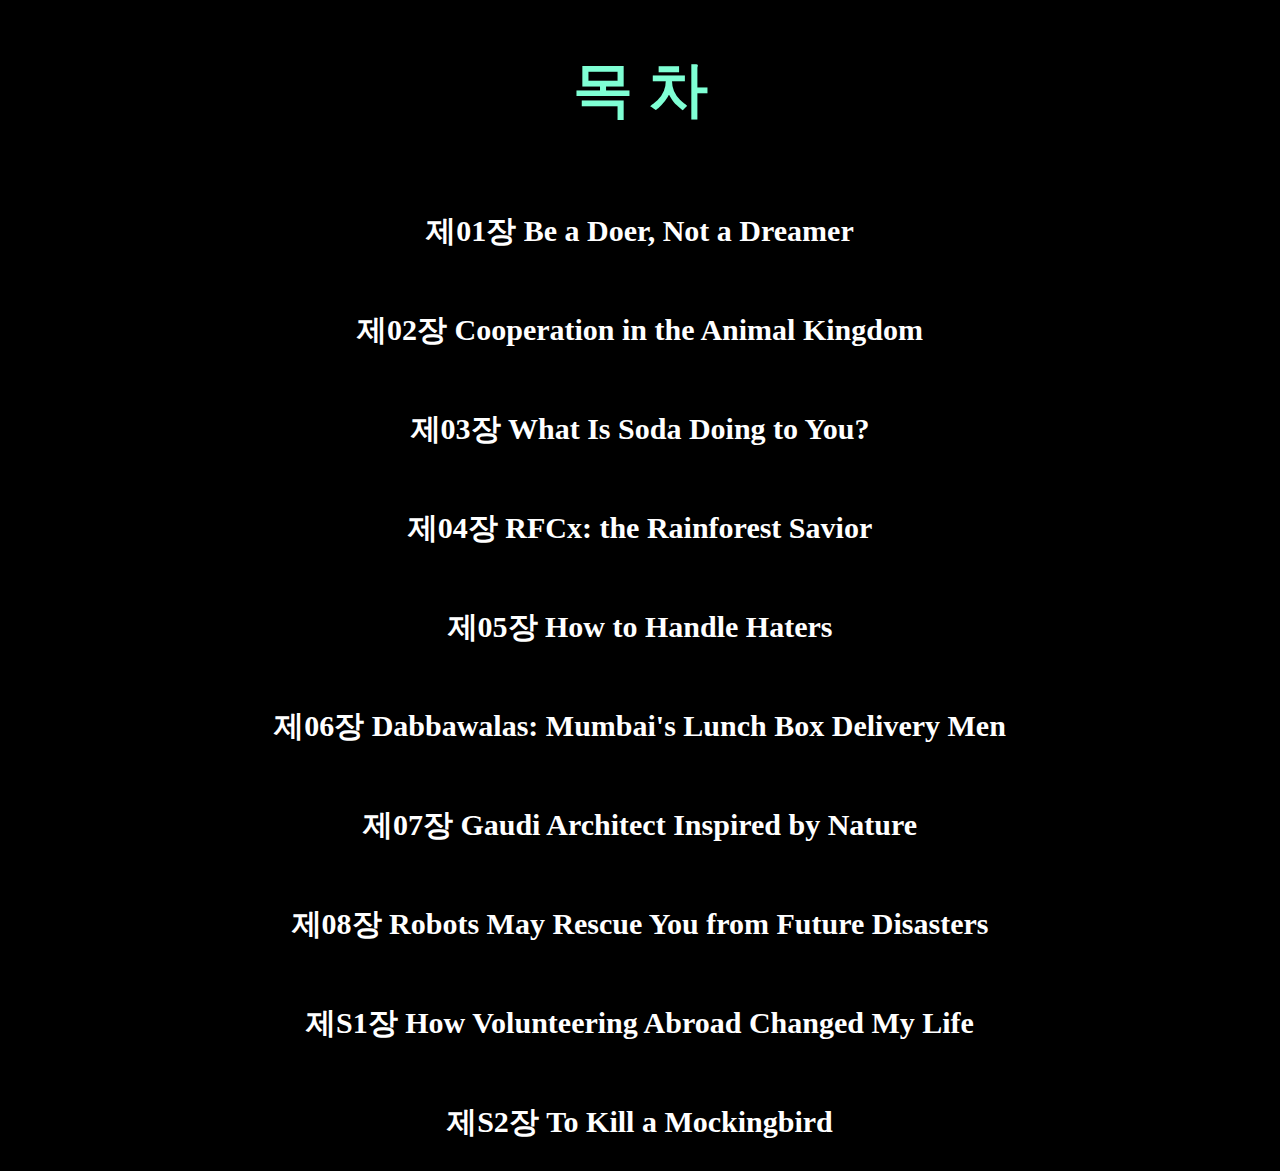
<file: index.html>
<!DOCTYPE html>
<html>
<head>
	<title>목록</title>
	<meta charset="utf-8">
	<link rel="stylesheet" href="style.css">
	<script type="text/javascript" src="scripts.js"></script>
</head>

<body>
    <h2 style="color: aquamarine; text-align: center; font-size: 60px;">목 차</h1>
    <a class="index" href="CH01.html"><p>제01장   Be a Doer, Not a Dreamer</p></a>
    <a class="index" href="CH02.html"><p>제02장   Cooperation in the Animal Kingdom</p></a>
    <a class="index" href="CH03.html"><p>제03장   What Is Soda Doing to You?</p></a>
    <a class="index" href="CH04.html"><p>제04장   RFCx: the Rainforest Savior</p></a>
    <a class="index" href="CH05.html"><p>제05장   How to Handle Haters</p></a>
    <a class="index" href="CH06.html"><p>제06장   Dabbawalas: Mumbai's Lunch Box Delivery Men</p></a>
    <a class="index" href="CH07.html"><p>제07장   Gaudi Architect Inspired by Nature</p></a>
    <a class="index" href="CH08.html"><p>제08장   Robots May Rescue You from Future Disasters</p></a>
    <a class="index" href="SP01.html"><p>제S1장   How Volunteering Abroad Changed My Life</p></a>
    <a class="index" href="SP02.html"><p>제S2장   To Kill a Mockingbird</p></a>


</body>
</html>
</file>
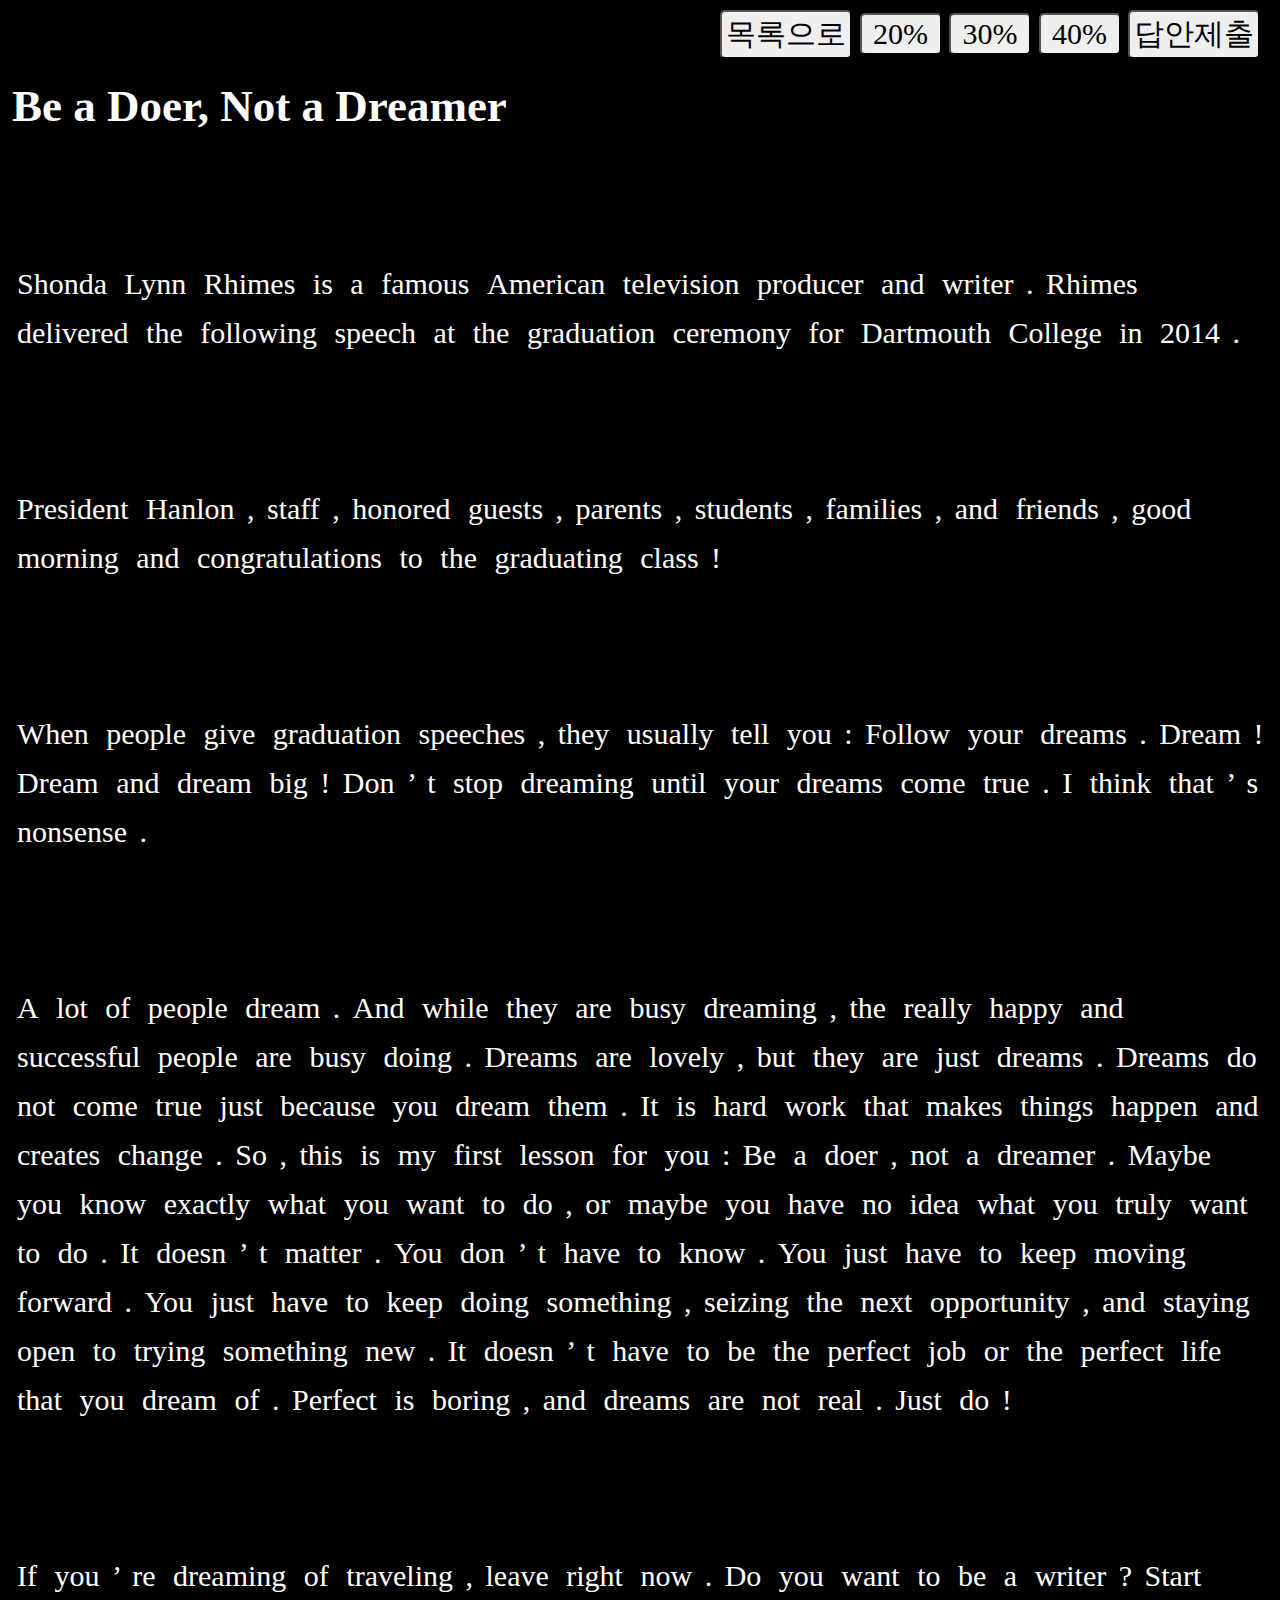
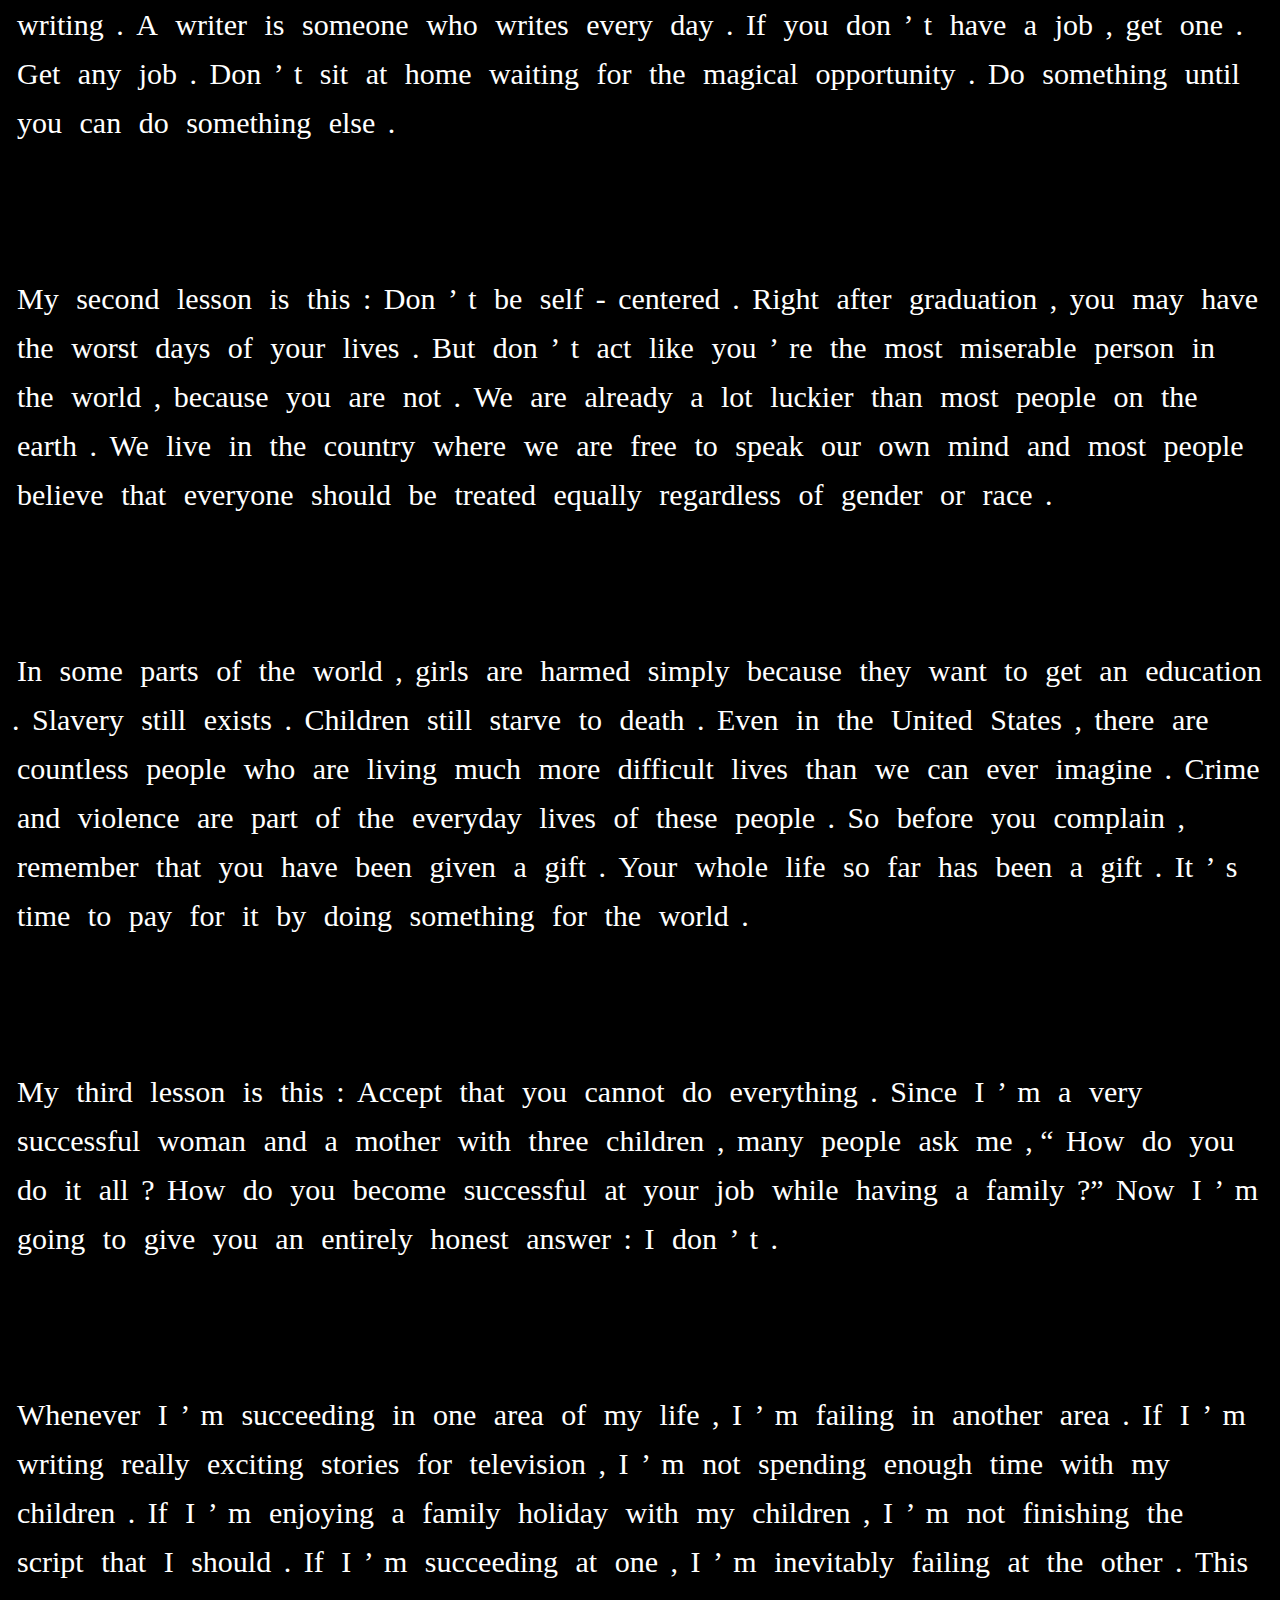
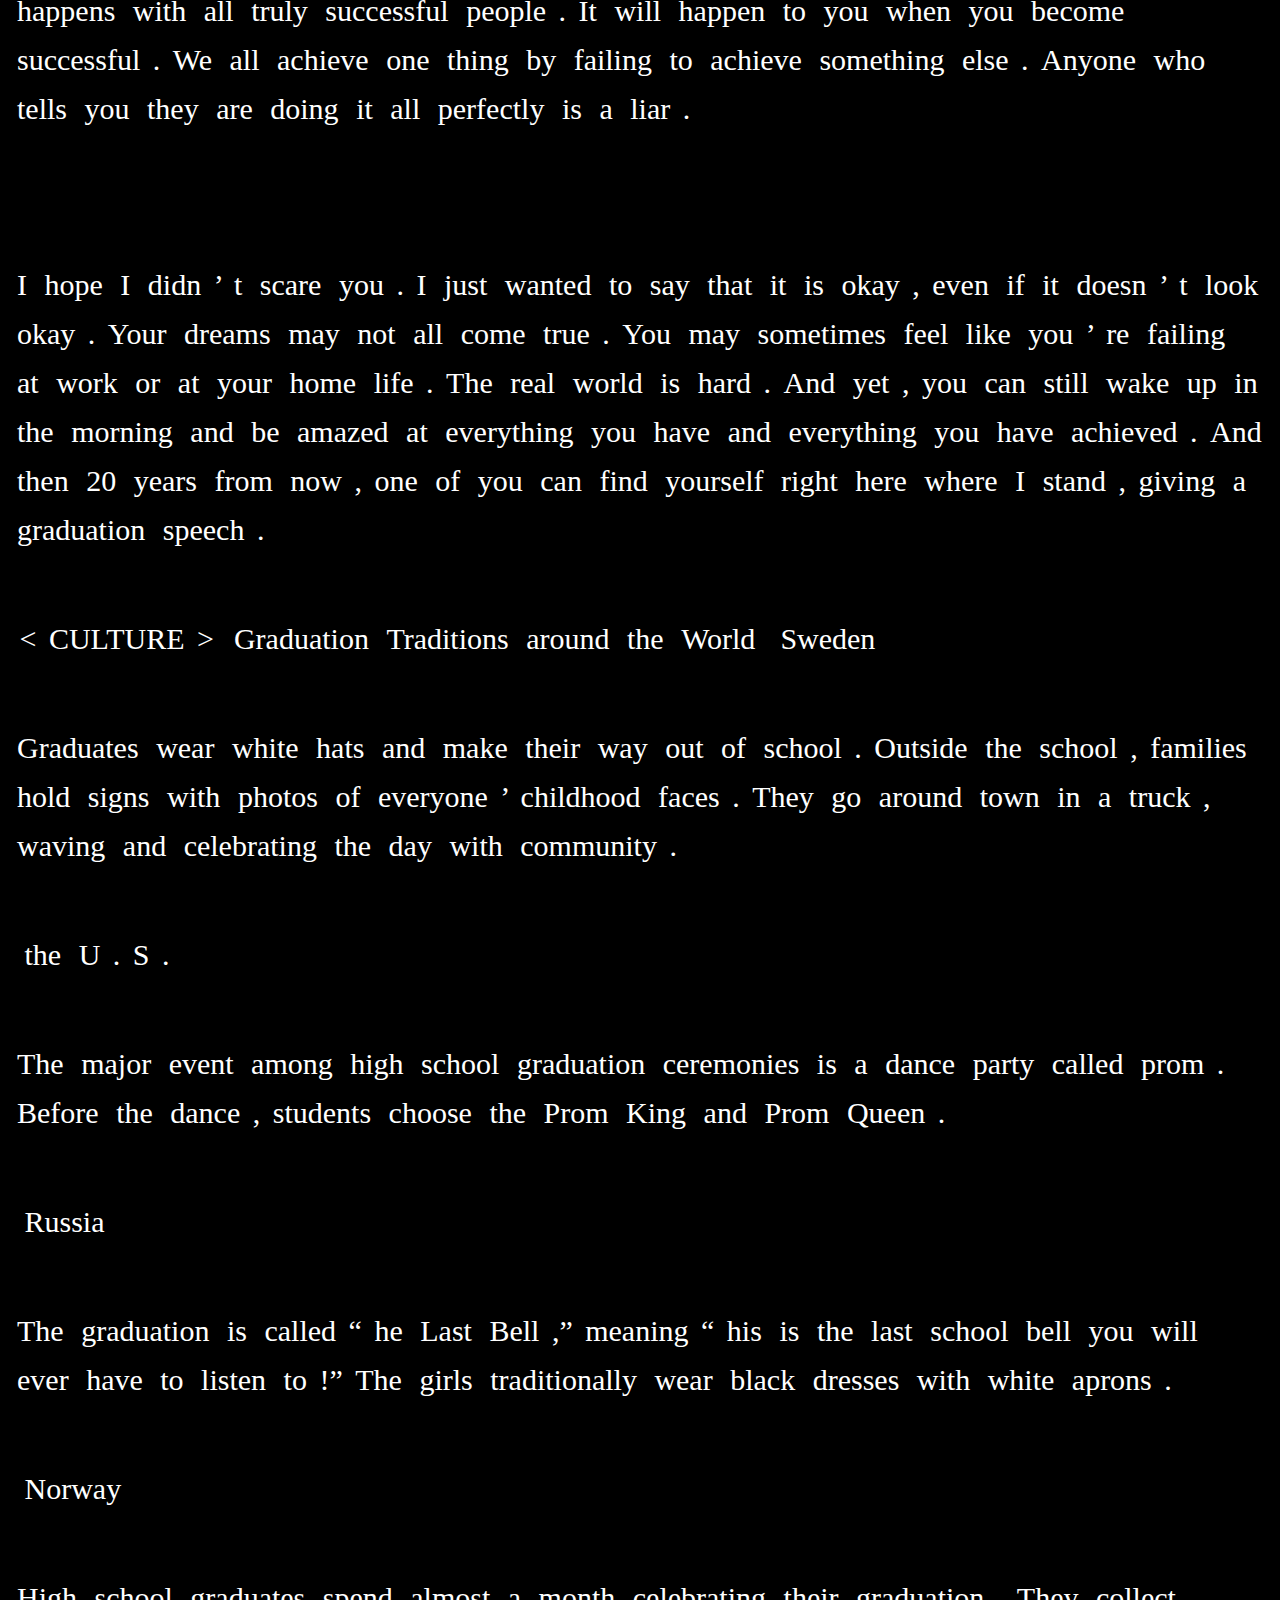
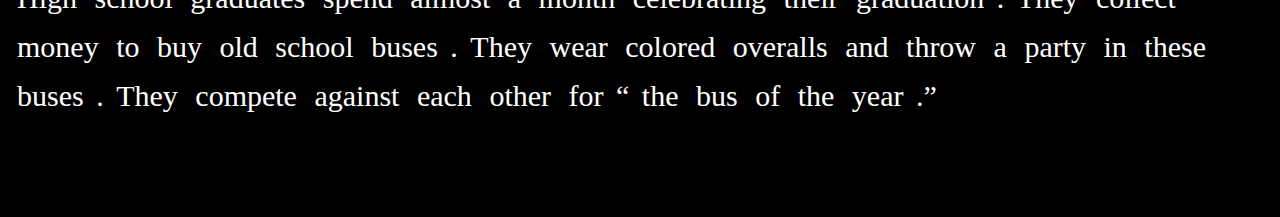
<file: CH01.html>
<!DOCTYPE html>
<html>
<head>
	<title>CH01</title>
	<meta charset="utf-8">
	<link rel="stylesheet" href="style.css">
	<script type="text/javascript" src="scripts.js"></script>
</head>

<body>
	<!---상단메뉴---->
	<div class="container">
		<input type="button" value="목록으로" onclick="Moving()">
        <input type="button" value=" 20% " onclick="func_make(20)">
        <input type="button" value=" 30% " onclick="func_make(30)">
        <input type="button" value=" 40% " onclick="func_make(40)">
        <input type="button" value="답안제출" onclick="func_score()">
	</div>

	<!---내용 시작---->
    <h1>Be a Doer, Not a Dreamer</h1>

<p>
</p>
<p>
</p>
<p>

        <span class="I_box" id="Q_0" onclick="func_toggle('Q_0')"> Shonda </span>                
         
        <span class="I_box" id="Q_1" onclick="func_toggle('Q_1')">  Lynn  </span>                
         
        <span class="I_box" id="Q_2" onclick="func_toggle('Q_2')"> Rhimes </span>                
         
        <span class="I_box" id="Q_3" onclick="func_toggle('Q_3')">   is   </span>                
         
        <span class="I_box" id="Q_4" onclick="func_toggle('Q_4')">   a    </span>                
         
        <span class="I_box" id="Q_5" onclick="func_toggle('Q_5')"> famous </span>                
         
        <span class="I_box" id="Q_6" onclick="func_toggle('Q_6')">American</span>                
         
        <span class="I_box" id="Q_7" onclick="func_toggle('Q_7')">television</span>                
         
        <span class="I_box" id="Q_8" onclick="func_toggle('Q_8')">producer</span>                
         
        <span class="I_box" id="Q_9" onclick="func_toggle('Q_9')">  and   </span>                
         
        <span class="I_box" id="Q_10" onclick="func_toggle('Q_10')"> writer </span>                
        . 
        <span class="I_box" id="Q_11" onclick="func_toggle('Q_11')"> Rhimes </span>                
         
        <span class="I_box" id="Q_12" onclick="func_toggle('Q_12')">delivered</span>                
         
        <span class="I_box" id="Q_13" onclick="func_toggle('Q_13')">  the   </span>                
         
        <span class="I_box" id="Q_14" onclick="func_toggle('Q_14')">following</span>                
         
        <span class="I_box" id="Q_15" onclick="func_toggle('Q_15')"> speech </span>                
         
        <span class="I_box" id="Q_16" onclick="func_toggle('Q_16')">   at   </span>                
         
        <span class="I_box" id="Q_17" onclick="func_toggle('Q_17')">  the   </span>                
         
        <span class="I_box" id="Q_18" onclick="func_toggle('Q_18')">graduation</span>                
         
        <span class="I_box" id="Q_19" onclick="func_toggle('Q_19')">ceremony</span>                
         
        <span class="I_box" id="Q_20" onclick="func_toggle('Q_20')">  for   </span>                
         
        <span class="I_box" id="Q_21" onclick="func_toggle('Q_21')">Dartmouth</span>                
         
        <span class="I_box" id="Q_22" onclick="func_toggle('Q_22')">College </span>                
         
        <span class="I_box" id="Q_23" onclick="func_toggle('Q_23')">   in   </span>                
         
        <span class="I_box" id="Q_24" onclick="func_toggle('Q_24')">  2014  </span>                
        .</p>
<p>
</p>
<p>

        <span class="I_box" id="Q_25" onclick="func_toggle('Q_25')">President</span>                
         
        <span class="I_box" id="Q_26" onclick="func_toggle('Q_26')"> Hanlon </span>                
        , 
        <span class="I_box" id="Q_27" onclick="func_toggle('Q_27')"> staff  </span>                
        , 
        <span class="I_box" id="Q_28" onclick="func_toggle('Q_28')">honored </span>                
         
        <span class="I_box" id="Q_29" onclick="func_toggle('Q_29')"> guests </span>                
        , 
        <span class="I_box" id="Q_30" onclick="func_toggle('Q_30')">parents </span>                
        , 
        <span class="I_box" id="Q_31" onclick="func_toggle('Q_31')">students</span>                
        , 
        <span class="I_box" id="Q_32" onclick="func_toggle('Q_32')">families</span>                
        , 
        <span class="I_box" id="Q_33" onclick="func_toggle('Q_33')">  and   </span>                
         
        <span class="I_box" id="Q_34" onclick="func_toggle('Q_34')">friends </span>                
        , 
        <span class="I_box" id="Q_35" onclick="func_toggle('Q_35')">  good  </span>                
         
        <span class="I_box" id="Q_36" onclick="func_toggle('Q_36')">morning </span>                
         
        <span class="I_box" id="Q_37" onclick="func_toggle('Q_37')">  and   </span>                
         
        <span class="I_box" id="Q_38" onclick="func_toggle('Q_38')">congratulations</span>                
         
        <span class="I_box" id="Q_39" onclick="func_toggle('Q_39')">   to   </span>                
         
        <span class="I_box" id="Q_40" onclick="func_toggle('Q_40')">  the   </span>                
         
        <span class="I_box" id="Q_41" onclick="func_toggle('Q_41')">graduating</span>                
         
        <span class="I_box" id="Q_42" onclick="func_toggle('Q_42')"> class  </span>                
        !</p>
<p>
</p>
<p>

        <span class="I_box" id="Q_43" onclick="func_toggle('Q_43')">  When  </span>                
         
        <span class="I_box" id="Q_44" onclick="func_toggle('Q_44')"> people </span>                
         
        <span class="I_box" id="Q_45" onclick="func_toggle('Q_45')">  give  </span>                
         
        <span class="I_box" id="Q_46" onclick="func_toggle('Q_46')">graduation</span>                
         
        <span class="I_box" id="Q_47" onclick="func_toggle('Q_47')">speeches</span>                
        , 
        <span class="I_box" id="Q_48" onclick="func_toggle('Q_48')">  they  </span>                
         
        <span class="I_box" id="Q_49" onclick="func_toggle('Q_49')">usually </span>                
         
        <span class="I_box" id="Q_50" onclick="func_toggle('Q_50')">  tell  </span>                
         
        <span class="I_box" id="Q_51" onclick="func_toggle('Q_51')">  you   </span>                
        : 
        <span class="I_box" id="Q_52" onclick="func_toggle('Q_52')"> Follow </span>                
         
        <span class="I_box" id="Q_53" onclick="func_toggle('Q_53')">  your  </span>                
         
        <span class="I_box" id="Q_54" onclick="func_toggle('Q_54')"> dreams </span>                
        . 
        <span class="I_box" id="Q_55" onclick="func_toggle('Q_55')"> Dream  </span>                
        ! 
        <span class="I_box" id="Q_56" onclick="func_toggle('Q_56')"> Dream  </span>                
         
        <span class="I_box" id="Q_57" onclick="func_toggle('Q_57')">  and   </span>                
         
        <span class="I_box" id="Q_58" onclick="func_toggle('Q_58')"> dream  </span>                
         
        <span class="I_box" id="Q_59" onclick="func_toggle('Q_59')">  big   </span>                
        ! 
        <span class="I_box" id="Q_60" onclick="func_toggle('Q_60')">  Don   </span>                
        ’
        <span class="I_box" id="Q_61" onclick="func_toggle('Q_61')">   t    </span>                
         
        <span class="I_box" id="Q_62" onclick="func_toggle('Q_62')">  stop  </span>                
         
        <span class="I_box" id="Q_63" onclick="func_toggle('Q_63')">dreaming</span>                
         
        <span class="I_box" id="Q_64" onclick="func_toggle('Q_64')"> until  </span>                
         
        <span class="I_box" id="Q_65" onclick="func_toggle('Q_65')">  your  </span>                
         
        <span class="I_box" id="Q_66" onclick="func_toggle('Q_66')"> dreams </span>                
         
        <span class="I_box" id="Q_67" onclick="func_toggle('Q_67')">  come  </span>                
         
        <span class="I_box" id="Q_68" onclick="func_toggle('Q_68')">  true  </span>                
        . 
        <span class="I_box" id="Q_69" onclick="func_toggle('Q_69')">   I    </span>                
         
        <span class="I_box" id="Q_70" onclick="func_toggle('Q_70')"> think  </span>                
         
        <span class="I_box" id="Q_71" onclick="func_toggle('Q_71')">  that  </span>                
        ’
        <span class="I_box" id="Q_72" onclick="func_toggle('Q_72')">   s    </span>                
         
        <span class="I_box" id="Q_73" onclick="func_toggle('Q_73')">nonsense</span>                
        .</p>
<p>
</p>
<p>

        <span class="I_box" id="Q_74" onclick="func_toggle('Q_74')">   A    </span>                
         
        <span class="I_box" id="Q_75" onclick="func_toggle('Q_75')">  lot   </span>                
         
        <span class="I_box" id="Q_76" onclick="func_toggle('Q_76')">   of   </span>                
         
        <span class="I_box" id="Q_77" onclick="func_toggle('Q_77')"> people </span>                
         
        <span class="I_box" id="Q_78" onclick="func_toggle('Q_78')"> dream  </span>                
        . 
        <span class="I_box" id="Q_79" onclick="func_toggle('Q_79')">  And   </span>                
         
        <span class="I_box" id="Q_80" onclick="func_toggle('Q_80')"> while  </span>                
         
        <span class="I_box" id="Q_81" onclick="func_toggle('Q_81')">  they  </span>                
         
        <span class="I_box" id="Q_82" onclick="func_toggle('Q_82')">  are   </span>                
         
        <span class="I_box" id="Q_83" onclick="func_toggle('Q_83')">  busy  </span>                
         
        <span class="I_box" id="Q_84" onclick="func_toggle('Q_84')">dreaming</span>                
        , 
        <span class="I_box" id="Q_85" onclick="func_toggle('Q_85')">  the   </span>                
         
        <span class="I_box" id="Q_86" onclick="func_toggle('Q_86')"> really </span>                
         
        <span class="I_box" id="Q_87" onclick="func_toggle('Q_87')"> happy  </span>                
         
        <span class="I_box" id="Q_88" onclick="func_toggle('Q_88')">  and   </span>                
         
        <span class="I_box" id="Q_89" onclick="func_toggle('Q_89')">successful</span>                
         
        <span class="I_box" id="Q_90" onclick="func_toggle('Q_90')"> people </span>                
         
        <span class="I_box" id="Q_91" onclick="func_toggle('Q_91')">  are   </span>                
         
        <span class="I_box" id="Q_92" onclick="func_toggle('Q_92')">  busy  </span>                
         
        <span class="I_box" id="Q_93" onclick="func_toggle('Q_93')"> doing  </span>                
        . 
        <span class="I_box" id="Q_94" onclick="func_toggle('Q_94')"> Dreams </span>                
         
        <span class="I_box" id="Q_95" onclick="func_toggle('Q_95')">  are   </span>                
         
        <span class="I_box" id="Q_96" onclick="func_toggle('Q_96')"> lovely </span>                
        , 
        <span class="I_box" id="Q_97" onclick="func_toggle('Q_97')">  but   </span>                
         
        <span class="I_box" id="Q_98" onclick="func_toggle('Q_98')">  they  </span>                
         
        <span class="I_box" id="Q_99" onclick="func_toggle('Q_99')">  are   </span>                
         
        <span class="I_box" id="Q_100" onclick="func_toggle('Q_100')">  just  </span>                
         
        <span class="I_box" id="Q_101" onclick="func_toggle('Q_101')"> dreams </span>                
        . 
        <span class="I_box" id="Q_102" onclick="func_toggle('Q_102')"> Dreams </span>                
         
        <span class="I_box" id="Q_103" onclick="func_toggle('Q_103')">   do   </span>                
         
        <span class="I_box" id="Q_104" onclick="func_toggle('Q_104')">  not   </span>                
         
        <span class="I_box" id="Q_105" onclick="func_toggle('Q_105')">  come  </span>                
         
        <span class="I_box" id="Q_106" onclick="func_toggle('Q_106')">  true  </span>                
         
        <span class="I_box" id="Q_107" onclick="func_toggle('Q_107')">  just  </span>                
         
        <span class="I_box" id="Q_108" onclick="func_toggle('Q_108')">because </span>                
         
        <span class="I_box" id="Q_109" onclick="func_toggle('Q_109')">  you   </span>                
         
        <span class="I_box" id="Q_110" onclick="func_toggle('Q_110')"> dream  </span>                
         
        <span class="I_box" id="Q_111" onclick="func_toggle('Q_111')">  them  </span>                
        . 
        <span class="I_box" id="Q_112" onclick="func_toggle('Q_112')">   It   </span>                
         
        <span class="I_box" id="Q_113" onclick="func_toggle('Q_113')">   is   </span>                
         
        <span class="I_box" id="Q_114" onclick="func_toggle('Q_114')">  hard  </span>                
         
        <span class="I_box" id="Q_115" onclick="func_toggle('Q_115')">  work  </span>                
         
        <span class="I_box" id="Q_116" onclick="func_toggle('Q_116')">  that  </span>                
         
        <span class="I_box" id="Q_117" onclick="func_toggle('Q_117')"> makes  </span>                
         
        <span class="I_box" id="Q_118" onclick="func_toggle('Q_118')"> things </span>                
         
        <span class="I_box" id="Q_119" onclick="func_toggle('Q_119')"> happen </span>                
         
        <span class="I_box" id="Q_120" onclick="func_toggle('Q_120')">  and   </span>                
         
        <span class="I_box" id="Q_121" onclick="func_toggle('Q_121')">creates </span>                
         
        <span class="I_box" id="Q_122" onclick="func_toggle('Q_122')"> change </span>                
        . 
        <span class="I_box" id="Q_123" onclick="func_toggle('Q_123')">   So   </span>                
        , 
        <span class="I_box" id="Q_124" onclick="func_toggle('Q_124')">  this  </span>                
         
        <span class="I_box" id="Q_125" onclick="func_toggle('Q_125')">   is   </span>                
         
        <span class="I_box" id="Q_126" onclick="func_toggle('Q_126')">   my   </span>                
         
        <span class="I_box" id="Q_127" onclick="func_toggle('Q_127')"> first  </span>                
         
        <span class="I_box" id="Q_128" onclick="func_toggle('Q_128')"> lesson </span>                
         
        <span class="I_box" id="Q_129" onclick="func_toggle('Q_129')">  for   </span>                
         
        <span class="I_box" id="Q_130" onclick="func_toggle('Q_130')">  you   </span>                
        : 
        <span class="I_box" id="Q_131" onclick="func_toggle('Q_131')">   Be   </span>                
         
        <span class="I_box" id="Q_132" onclick="func_toggle('Q_132')">   a    </span>                
         
        <span class="I_box" id="Q_133" onclick="func_toggle('Q_133')">  doer  </span>                
        , 
        <span class="I_box" id="Q_134" onclick="func_toggle('Q_134')">  not   </span>                
         
        <span class="I_box" id="Q_135" onclick="func_toggle('Q_135')">   a    </span>                
         
        <span class="I_box" id="Q_136" onclick="func_toggle('Q_136')">dreamer </span>                
        . 
        <span class="I_box" id="Q_137" onclick="func_toggle('Q_137')"> Maybe  </span>                
         
        <span class="I_box" id="Q_138" onclick="func_toggle('Q_138')">  you   </span>                
         
        <span class="I_box" id="Q_139" onclick="func_toggle('Q_139')">  know  </span>                
         
        <span class="I_box" id="Q_140" onclick="func_toggle('Q_140')">exactly </span>                
         
        <span class="I_box" id="Q_141" onclick="func_toggle('Q_141')">  what  </span>                
         
        <span class="I_box" id="Q_142" onclick="func_toggle('Q_142')">  you   </span>                
         
        <span class="I_box" id="Q_143" onclick="func_toggle('Q_143')">  want  </span>                
         
        <span class="I_box" id="Q_144" onclick="func_toggle('Q_144')">   to   </span>                
         
        <span class="I_box" id="Q_145" onclick="func_toggle('Q_145')">   do   </span>                
        , 
        <span class="I_box" id="Q_146" onclick="func_toggle('Q_146')">   or   </span>                
         
        <span class="I_box" id="Q_147" onclick="func_toggle('Q_147')"> maybe  </span>                
         
        <span class="I_box" id="Q_148" onclick="func_toggle('Q_148')">  you   </span>                
         
        <span class="I_box" id="Q_149" onclick="func_toggle('Q_149')">  have  </span>                
         
        <span class="I_box" id="Q_150" onclick="func_toggle('Q_150')">   no   </span>                
         
        <span class="I_box" id="Q_151" onclick="func_toggle('Q_151')">  idea  </span>                
         
        <span class="I_box" id="Q_152" onclick="func_toggle('Q_152')">  what  </span>                
         
        <span class="I_box" id="Q_153" onclick="func_toggle('Q_153')">  you   </span>                
         
        <span class="I_box" id="Q_154" onclick="func_toggle('Q_154')"> truly  </span>                
         
        <span class="I_box" id="Q_155" onclick="func_toggle('Q_155')">  want  </span>                
         
        <span class="I_box" id="Q_156" onclick="func_toggle('Q_156')">   to   </span>                
         
        <span class="I_box" id="Q_157" onclick="func_toggle('Q_157')">   do   </span>                
        . 
        <span class="I_box" id="Q_158" onclick="func_toggle('Q_158')">   It   </span>                
         
        <span class="I_box" id="Q_159" onclick="func_toggle('Q_159')"> doesn  </span>                
        ’
        <span class="I_box" id="Q_160" onclick="func_toggle('Q_160')">   t    </span>                
         
        <span class="I_box" id="Q_161" onclick="func_toggle('Q_161')"> matter </span>                
        . 
        <span class="I_box" id="Q_162" onclick="func_toggle('Q_162')">  You   </span>                
         
        <span class="I_box" id="Q_163" onclick="func_toggle('Q_163')">  don   </span>                
        ’
        <span class="I_box" id="Q_164" onclick="func_toggle('Q_164')">   t    </span>                
         
        <span class="I_box" id="Q_165" onclick="func_toggle('Q_165')">  have  </span>                
         
        <span class="I_box" id="Q_166" onclick="func_toggle('Q_166')">   to   </span>                
         
        <span class="I_box" id="Q_167" onclick="func_toggle('Q_167')">  know  </span>                
        . 
        <span class="I_box" id="Q_168" onclick="func_toggle('Q_168')">  You   </span>                
         
        <span class="I_box" id="Q_169" onclick="func_toggle('Q_169')">  just  </span>                
         
        <span class="I_box" id="Q_170" onclick="func_toggle('Q_170')">  have  </span>                
         
        <span class="I_box" id="Q_171" onclick="func_toggle('Q_171')">   to   </span>                
         
        <span class="I_box" id="Q_172" onclick="func_toggle('Q_172')">  keep  </span>                
         
        <span class="I_box" id="Q_173" onclick="func_toggle('Q_173')"> moving </span>                
         
        <span class="I_box" id="Q_174" onclick="func_toggle('Q_174')">forward </span>                
        . 
        <span class="I_box" id="Q_175" onclick="func_toggle('Q_175')">  You   </span>                
         
        <span class="I_box" id="Q_176" onclick="func_toggle('Q_176')">  just  </span>                
         
        <span class="I_box" id="Q_177" onclick="func_toggle('Q_177')">  have  </span>                
         
        <span class="I_box" id="Q_178" onclick="func_toggle('Q_178')">   to   </span>                
         
        <span class="I_box" id="Q_179" onclick="func_toggle('Q_179')">  keep  </span>                
         
        <span class="I_box" id="Q_180" onclick="func_toggle('Q_180')"> doing  </span>                
         
        <span class="I_box" id="Q_181" onclick="func_toggle('Q_181')">something</span>                
        , 
        <span class="I_box" id="Q_182" onclick="func_toggle('Q_182')">seizing </span>                
         
        <span class="I_box" id="Q_183" onclick="func_toggle('Q_183')">  the   </span>                
         
        <span class="I_box" id="Q_184" onclick="func_toggle('Q_184')">  next  </span>                
         
        <span class="I_box" id="Q_185" onclick="func_toggle('Q_185')">opportunity</span>                
        , 
        <span class="I_box" id="Q_186" onclick="func_toggle('Q_186')">  and   </span>                
         
        <span class="I_box" id="Q_187" onclick="func_toggle('Q_187')">staying </span>                
         
        <span class="I_box" id="Q_188" onclick="func_toggle('Q_188')">  open  </span>                
         
        <span class="I_box" id="Q_189" onclick="func_toggle('Q_189')">   to   </span>                
         
        <span class="I_box" id="Q_190" onclick="func_toggle('Q_190')"> trying </span>                
         
        <span class="I_box" id="Q_191" onclick="func_toggle('Q_191')">something</span>                
         
        <span class="I_box" id="Q_192" onclick="func_toggle('Q_192')">  new   </span>                
        . 
        <span class="I_box" id="Q_193" onclick="func_toggle('Q_193')">   It   </span>                
         
        <span class="I_box" id="Q_194" onclick="func_toggle('Q_194')"> doesn  </span>                
        ’
        <span class="I_box" id="Q_195" onclick="func_toggle('Q_195')">   t    </span>                
         
        <span class="I_box" id="Q_196" onclick="func_toggle('Q_196')">  have  </span>                
         
        <span class="I_box" id="Q_197" onclick="func_toggle('Q_197')">   to   </span>                
         
        <span class="I_box" id="Q_198" onclick="func_toggle('Q_198')">   be   </span>                
         
        <span class="I_box" id="Q_199" onclick="func_toggle('Q_199')">  the   </span>                
         
        <span class="I_box" id="Q_200" onclick="func_toggle('Q_200')">perfect </span>                
         
        <span class="I_box" id="Q_201" onclick="func_toggle('Q_201')">  job   </span>                
         
        <span class="I_box" id="Q_202" onclick="func_toggle('Q_202')">   or   </span>                
         
        <span class="I_box" id="Q_203" onclick="func_toggle('Q_203')">  the   </span>                
         
        <span class="I_box" id="Q_204" onclick="func_toggle('Q_204')">perfect </span>                
         
        <span class="I_box" id="Q_205" onclick="func_toggle('Q_205')">  life  </span>                
         
        <span class="I_box" id="Q_206" onclick="func_toggle('Q_206')">  that  </span>                
         
        <span class="I_box" id="Q_207" onclick="func_toggle('Q_207')">  you   </span>                
         
        <span class="I_box" id="Q_208" onclick="func_toggle('Q_208')"> dream  </span>                
         
        <span class="I_box" id="Q_209" onclick="func_toggle('Q_209')">   of   </span>                
        . 
        <span class="I_box" id="Q_210" onclick="func_toggle('Q_210')">Perfect </span>                
         
        <span class="I_box" id="Q_211" onclick="func_toggle('Q_211')">   is   </span>                
         
        <span class="I_box" id="Q_212" onclick="func_toggle('Q_212')"> boring </span>                
        , 
        <span class="I_box" id="Q_213" onclick="func_toggle('Q_213')">  and   </span>                
         
        <span class="I_box" id="Q_214" onclick="func_toggle('Q_214')"> dreams </span>                
         
        <span class="I_box" id="Q_215" onclick="func_toggle('Q_215')">  are   </span>                
         
        <span class="I_box" id="Q_216" onclick="func_toggle('Q_216')">  not   </span>                
         
        <span class="I_box" id="Q_217" onclick="func_toggle('Q_217')">  real  </span>                
        . 
        <span class="I_box" id="Q_218" onclick="func_toggle('Q_218')">  Just  </span>                
         
        <span class="I_box" id="Q_219" onclick="func_toggle('Q_219')">   do   </span>                
        !</p>
<p>
</p>
<p>

        <span class="I_box" id="Q_220" onclick="func_toggle('Q_220')">   If   </span>                
         
        <span class="I_box" id="Q_221" onclick="func_toggle('Q_221')">  you   </span>                
        ’
        <span class="I_box" id="Q_222" onclick="func_toggle('Q_222')">   re   </span>                
         
        <span class="I_box" id="Q_223" onclick="func_toggle('Q_223')">dreaming</span>                
         
        <span class="I_box" id="Q_224" onclick="func_toggle('Q_224')">   of   </span>                
         
        <span class="I_box" id="Q_225" onclick="func_toggle('Q_225')">traveling</span>                
        , 
        <span class="I_box" id="Q_226" onclick="func_toggle('Q_226')"> leave  </span>                
         
        <span class="I_box" id="Q_227" onclick="func_toggle('Q_227')"> right  </span>                
         
        <span class="I_box" id="Q_228" onclick="func_toggle('Q_228')">  now   </span>                
        . 
        <span class="I_box" id="Q_229" onclick="func_toggle('Q_229')">   Do   </span>                
         
        <span class="I_box" id="Q_230" onclick="func_toggle('Q_230')">  you   </span>                
         
        <span class="I_box" id="Q_231" onclick="func_toggle('Q_231')">  want  </span>                
         
        <span class="I_box" id="Q_232" onclick="func_toggle('Q_232')">   to   </span>                
         
        <span class="I_box" id="Q_233" onclick="func_toggle('Q_233')">   be   </span>                
         
        <span class="I_box" id="Q_234" onclick="func_toggle('Q_234')">   a    </span>                
         
        <span class="I_box" id="Q_235" onclick="func_toggle('Q_235')"> writer </span>                
        ? 
        <span class="I_box" id="Q_236" onclick="func_toggle('Q_236')"> Start  </span>                
         
        <span class="I_box" id="Q_237" onclick="func_toggle('Q_237')">writing </span>                
        . 
        <span class="I_box" id="Q_238" onclick="func_toggle('Q_238')">   A    </span>                
         
        <span class="I_box" id="Q_239" onclick="func_toggle('Q_239')"> writer </span>                
         
        <span class="I_box" id="Q_240" onclick="func_toggle('Q_240')">   is   </span>                
         
        <span class="I_box" id="Q_241" onclick="func_toggle('Q_241')">someone </span>                
         
        <span class="I_box" id="Q_242" onclick="func_toggle('Q_242')">  who   </span>                
         
        <span class="I_box" id="Q_243" onclick="func_toggle('Q_243')"> writes </span>                
         
        <span class="I_box" id="Q_244" onclick="func_toggle('Q_244')"> every  </span>                
         
        <span class="I_box" id="Q_245" onclick="func_toggle('Q_245')">  day   </span>                
        . 
        <span class="I_box" id="Q_246" onclick="func_toggle('Q_246')">   If   </span>                
         
        <span class="I_box" id="Q_247" onclick="func_toggle('Q_247')">  you   </span>                
         
        <span class="I_box" id="Q_248" onclick="func_toggle('Q_248')">  don   </span>                
        ’
        <span class="I_box" id="Q_249" onclick="func_toggle('Q_249')">   t    </span>                
         
        <span class="I_box" id="Q_250" onclick="func_toggle('Q_250')">  have  </span>                
         
        <span class="I_box" id="Q_251" onclick="func_toggle('Q_251')">   a    </span>                
         
        <span class="I_box" id="Q_252" onclick="func_toggle('Q_252')">  job   </span>                
        , 
        <span class="I_box" id="Q_253" onclick="func_toggle('Q_253')">  get   </span>                
         
        <span class="I_box" id="Q_254" onclick="func_toggle('Q_254')">  one   </span>                
        . 
        <span class="I_box" id="Q_255" onclick="func_toggle('Q_255')">  Get   </span>                
         
        <span class="I_box" id="Q_256" onclick="func_toggle('Q_256')">  any   </span>                
         
        <span class="I_box" id="Q_257" onclick="func_toggle('Q_257')">  job   </span>                
        . 
        <span class="I_box" id="Q_258" onclick="func_toggle('Q_258')">  Don   </span>                
        ’
        <span class="I_box" id="Q_259" onclick="func_toggle('Q_259')">   t    </span>                
         
        <span class="I_box" id="Q_260" onclick="func_toggle('Q_260')">  sit   </span>                
         
        <span class="I_box" id="Q_261" onclick="func_toggle('Q_261')">   at   </span>                
         
        <span class="I_box" id="Q_262" onclick="func_toggle('Q_262')">  home  </span>                
         
        <span class="I_box" id="Q_263" onclick="func_toggle('Q_263')">waiting </span>                
         
        <span class="I_box" id="Q_264" onclick="func_toggle('Q_264')">  for   </span>                
         
        <span class="I_box" id="Q_265" onclick="func_toggle('Q_265')">  the   </span>                
         
        <span class="I_box" id="Q_266" onclick="func_toggle('Q_266')">magical </span>                
         
        <span class="I_box" id="Q_267" onclick="func_toggle('Q_267')">opportunity</span>                
        . 
        <span class="I_box" id="Q_268" onclick="func_toggle('Q_268')">   Do   </span>                
         
        <span class="I_box" id="Q_269" onclick="func_toggle('Q_269')">something</span>                
         
        <span class="I_box" id="Q_270" onclick="func_toggle('Q_270')"> until  </span>                
         
        <span class="I_box" id="Q_271" onclick="func_toggle('Q_271')">  you   </span>                
         
        <span class="I_box" id="Q_272" onclick="func_toggle('Q_272')">  can   </span>                
         
        <span class="I_box" id="Q_273" onclick="func_toggle('Q_273')">   do   </span>                
         
        <span class="I_box" id="Q_274" onclick="func_toggle('Q_274')">something</span>                
         
        <span class="I_box" id="Q_275" onclick="func_toggle('Q_275')">  else  </span>                
        .</p>
<p>
</p>
<p>

        <span class="I_box" id="Q_276" onclick="func_toggle('Q_276')">   My   </span>                
         
        <span class="I_box" id="Q_277" onclick="func_toggle('Q_277')"> second </span>                
         
        <span class="I_box" id="Q_278" onclick="func_toggle('Q_278')"> lesson </span>                
         
        <span class="I_box" id="Q_279" onclick="func_toggle('Q_279')">   is   </span>                
         
        <span class="I_box" id="Q_280" onclick="func_toggle('Q_280')">  this  </span>                
        : 
        <span class="I_box" id="Q_281" onclick="func_toggle('Q_281')">  Don   </span>                
        ’
        <span class="I_box" id="Q_282" onclick="func_toggle('Q_282')">   t    </span>                
         
        <span class="I_box" id="Q_283" onclick="func_toggle('Q_283')">   be   </span>                
         
        <span class="I_box" id="Q_284" onclick="func_toggle('Q_284')">  self  </span>                
        -
        <span class="I_box" id="Q_285" onclick="func_toggle('Q_285')">centered</span>                
        . 
        <span class="I_box" id="Q_286" onclick="func_toggle('Q_286')"> Right  </span>                
         
        <span class="I_box" id="Q_287" onclick="func_toggle('Q_287')"> after  </span>                
         
        <span class="I_box" id="Q_288" onclick="func_toggle('Q_288')">graduation</span>                
        , 
        <span class="I_box" id="Q_289" onclick="func_toggle('Q_289')">  you   </span>                
         
        <span class="I_box" id="Q_290" onclick="func_toggle('Q_290')">  may   </span>                
         
        <span class="I_box" id="Q_291" onclick="func_toggle('Q_291')">  have  </span>                
         
        <span class="I_box" id="Q_292" onclick="func_toggle('Q_292')">  the   </span>                
         
        <span class="I_box" id="Q_293" onclick="func_toggle('Q_293')"> worst  </span>                
         
        <span class="I_box" id="Q_294" onclick="func_toggle('Q_294')">  days  </span>                
         
        <span class="I_box" id="Q_295" onclick="func_toggle('Q_295')">   of   </span>                
         
        <span class="I_box" id="Q_296" onclick="func_toggle('Q_296')">  your  </span>                
         
        <span class="I_box" id="Q_297" onclick="func_toggle('Q_297')"> lives  </span>                
        . 
        <span class="I_box" id="Q_298" onclick="func_toggle('Q_298')">  But   </span>                
         
        <span class="I_box" id="Q_299" onclick="func_toggle('Q_299')">  don   </span>                
        ’
        <span class="I_box" id="Q_300" onclick="func_toggle('Q_300')">   t    </span>                
         
        <span class="I_box" id="Q_301" onclick="func_toggle('Q_301')">  act   </span>                
         
        <span class="I_box" id="Q_302" onclick="func_toggle('Q_302')">  like  </span>                
         
        <span class="I_box" id="Q_303" onclick="func_toggle('Q_303')">  you   </span>                
        ’
        <span class="I_box" id="Q_304" onclick="func_toggle('Q_304')">   re   </span>                
         
        <span class="I_box" id="Q_305" onclick="func_toggle('Q_305')">  the   </span>                
         
        <span class="I_box" id="Q_306" onclick="func_toggle('Q_306')">  most  </span>                
         
        <span class="I_box" id="Q_307" onclick="func_toggle('Q_307')">miserable</span>                
         
        <span class="I_box" id="Q_308" onclick="func_toggle('Q_308')"> person </span>                
         
        <span class="I_box" id="Q_309" onclick="func_toggle('Q_309')">   in   </span>                
         
        <span class="I_box" id="Q_310" onclick="func_toggle('Q_310')">  the   </span>                
         
        <span class="I_box" id="Q_311" onclick="func_toggle('Q_311')"> world  </span>                
        , 
        <span class="I_box" id="Q_312" onclick="func_toggle('Q_312')">because </span>                
         
        <span class="I_box" id="Q_313" onclick="func_toggle('Q_313')">  you   </span>                
         
        <span class="I_box" id="Q_314" onclick="func_toggle('Q_314')">  are   </span>                
         
        <span class="I_box" id="Q_315" onclick="func_toggle('Q_315')">  not   </span>                
        . 
        <span class="I_box" id="Q_316" onclick="func_toggle('Q_316')">   We   </span>                
         
        <span class="I_box" id="Q_317" onclick="func_toggle('Q_317')">  are   </span>                
         
        <span class="I_box" id="Q_318" onclick="func_toggle('Q_318')">already </span>                
         
        <span class="I_box" id="Q_319" onclick="func_toggle('Q_319')">   a    </span>                
         
        <span class="I_box" id="Q_320" onclick="func_toggle('Q_320')">  lot   </span>                
         
        <span class="I_box" id="Q_321" onclick="func_toggle('Q_321')">luckier </span>                
         
        <span class="I_box" id="Q_322" onclick="func_toggle('Q_322')">  than  </span>                
         
        <span class="I_box" id="Q_323" onclick="func_toggle('Q_323')">  most  </span>                
         
        <span class="I_box" id="Q_324" onclick="func_toggle('Q_324')"> people </span>                
         
        <span class="I_box" id="Q_325" onclick="func_toggle('Q_325')">   on   </span>                
         
        <span class="I_box" id="Q_326" onclick="func_toggle('Q_326')">  the   </span>                
         
        <span class="I_box" id="Q_327" onclick="func_toggle('Q_327')"> earth  </span>                
        . 
        <span class="I_box" id="Q_328" onclick="func_toggle('Q_328')">   We   </span>                
         
        <span class="I_box" id="Q_329" onclick="func_toggle('Q_329')">  live  </span>                
         
        <span class="I_box" id="Q_330" onclick="func_toggle('Q_330')">   in   </span>                
         
        <span class="I_box" id="Q_331" onclick="func_toggle('Q_331')">  the   </span>                
         
        <span class="I_box" id="Q_332" onclick="func_toggle('Q_332')">country </span>                
         
        <span class="I_box" id="Q_333" onclick="func_toggle('Q_333')"> where  </span>                
         
        <span class="I_box" id="Q_334" onclick="func_toggle('Q_334')">   we   </span>                
         
        <span class="I_box" id="Q_335" onclick="func_toggle('Q_335')">  are   </span>                
         
        <span class="I_box" id="Q_336" onclick="func_toggle('Q_336')">  free  </span>                
         
        <span class="I_box" id="Q_337" onclick="func_toggle('Q_337')">   to   </span>                
         
        <span class="I_box" id="Q_338" onclick="func_toggle('Q_338')"> speak  </span>                
         
        <span class="I_box" id="Q_339" onclick="func_toggle('Q_339')">  our   </span>                
         
        <span class="I_box" id="Q_340" onclick="func_toggle('Q_340')">  own   </span>                
         
        <span class="I_box" id="Q_341" onclick="func_toggle('Q_341')">  mind  </span>                
         
        <span class="I_box" id="Q_342" onclick="func_toggle('Q_342')">  and   </span>                
         
        <span class="I_box" id="Q_343" onclick="func_toggle('Q_343')">  most  </span>                
         
        <span class="I_box" id="Q_344" onclick="func_toggle('Q_344')"> people </span>                
         
        <span class="I_box" id="Q_345" onclick="func_toggle('Q_345')">believe </span>                
         
        <span class="I_box" id="Q_346" onclick="func_toggle('Q_346')">  that  </span>                
         
        <span class="I_box" id="Q_347" onclick="func_toggle('Q_347')">everyone</span>                
         
        <span class="I_box" id="Q_348" onclick="func_toggle('Q_348')"> should </span>                
         
        <span class="I_box" id="Q_349" onclick="func_toggle('Q_349')">   be   </span>                
         
        <span class="I_box" id="Q_350" onclick="func_toggle('Q_350')">treated </span>                
         
        <span class="I_box" id="Q_351" onclick="func_toggle('Q_351')">equally </span>                
         
        <span class="I_box" id="Q_352" onclick="func_toggle('Q_352')">regardless</span>                
         
        <span class="I_box" id="Q_353" onclick="func_toggle('Q_353')">   of   </span>                
         
        <span class="I_box" id="Q_354" onclick="func_toggle('Q_354')"> gender </span>                
         
        <span class="I_box" id="Q_355" onclick="func_toggle('Q_355')">   or   </span>                
         
        <span class="I_box" id="Q_356" onclick="func_toggle('Q_356')">  race  </span>                
        .</p>
<p>
</p>
<p>

        <span class="I_box" id="Q_357" onclick="func_toggle('Q_357')">   In   </span>                
         
        <span class="I_box" id="Q_358" onclick="func_toggle('Q_358')">  some  </span>                
         
        <span class="I_box" id="Q_359" onclick="func_toggle('Q_359')"> parts  </span>                
         
        <span class="I_box" id="Q_360" onclick="func_toggle('Q_360')">   of   </span>                
         
        <span class="I_box" id="Q_361" onclick="func_toggle('Q_361')">  the   </span>                
         
        <span class="I_box" id="Q_362" onclick="func_toggle('Q_362')"> world  </span>                
        , 
        <span class="I_box" id="Q_363" onclick="func_toggle('Q_363')"> girls  </span>                
         
        <span class="I_box" id="Q_364" onclick="func_toggle('Q_364')">  are   </span>                
         
        <span class="I_box" id="Q_365" onclick="func_toggle('Q_365')"> harmed </span>                
         
        <span class="I_box" id="Q_366" onclick="func_toggle('Q_366')"> simply </span>                
         
        <span class="I_box" id="Q_367" onclick="func_toggle('Q_367')">because </span>                
         
        <span class="I_box" id="Q_368" onclick="func_toggle('Q_368')">  they  </span>                
         
        <span class="I_box" id="Q_369" onclick="func_toggle('Q_369')">  want  </span>                
         
        <span class="I_box" id="Q_370" onclick="func_toggle('Q_370')">   to   </span>                
         
        <span class="I_box" id="Q_371" onclick="func_toggle('Q_371')">  get   </span>                
         
        <span class="I_box" id="Q_372" onclick="func_toggle('Q_372')">   an   </span>                
         
        <span class="I_box" id="Q_373" onclick="func_toggle('Q_373')">education</span>                
        . 
        <span class="I_box" id="Q_374" onclick="func_toggle('Q_374')">Slavery </span>                
         
        <span class="I_box" id="Q_375" onclick="func_toggle('Q_375')"> still  </span>                
         
        <span class="I_box" id="Q_376" onclick="func_toggle('Q_376')"> exists </span>                
        . 
        <span class="I_box" id="Q_377" onclick="func_toggle('Q_377')">Children</span>                
         
        <span class="I_box" id="Q_378" onclick="func_toggle('Q_378')"> still  </span>                
         
        <span class="I_box" id="Q_379" onclick="func_toggle('Q_379')"> starve </span>                
         
        <span class="I_box" id="Q_380" onclick="func_toggle('Q_380')">   to   </span>                
         
        <span class="I_box" id="Q_381" onclick="func_toggle('Q_381')"> death  </span>                
        . 
        <span class="I_box" id="Q_382" onclick="func_toggle('Q_382')">  Even  </span>                
         
        <span class="I_box" id="Q_383" onclick="func_toggle('Q_383')">   in   </span>                
         
        <span class="I_box" id="Q_384" onclick="func_toggle('Q_384')">  the   </span>                
         
        <span class="I_box" id="Q_385" onclick="func_toggle('Q_385')"> United </span>                
         
        <span class="I_box" id="Q_386" onclick="func_toggle('Q_386')"> States </span>                
        , 
        <span class="I_box" id="Q_387" onclick="func_toggle('Q_387')"> there  </span>                
         
        <span class="I_box" id="Q_388" onclick="func_toggle('Q_388')">  are   </span>                
         
        <span class="I_box" id="Q_389" onclick="func_toggle('Q_389')">countless</span>                
         
        <span class="I_box" id="Q_390" onclick="func_toggle('Q_390')"> people </span>                
         
        <span class="I_box" id="Q_391" onclick="func_toggle('Q_391')">  who   </span>                
         
        <span class="I_box" id="Q_392" onclick="func_toggle('Q_392')">  are   </span>                
         
        <span class="I_box" id="Q_393" onclick="func_toggle('Q_393')"> living </span>                
         
        <span class="I_box" id="Q_394" onclick="func_toggle('Q_394')">  much  </span>                
         
        <span class="I_box" id="Q_395" onclick="func_toggle('Q_395')">  more  </span>                
         
        <span class="I_box" id="Q_396" onclick="func_toggle('Q_396')">difficult</span>                
         
        <span class="I_box" id="Q_397" onclick="func_toggle('Q_397')"> lives  </span>                
         
        <span class="I_box" id="Q_398" onclick="func_toggle('Q_398')">  than  </span>                
         
        <span class="I_box" id="Q_399" onclick="func_toggle('Q_399')">   we   </span>                
         
        <span class="I_box" id="Q_400" onclick="func_toggle('Q_400')">  can   </span>                
         
        <span class="I_box" id="Q_401" onclick="func_toggle('Q_401')">  ever  </span>                
         
        <span class="I_box" id="Q_402" onclick="func_toggle('Q_402')">imagine </span>                
        . 
        <span class="I_box" id="Q_403" onclick="func_toggle('Q_403')"> Crime  </span>                
         
        <span class="I_box" id="Q_404" onclick="func_toggle('Q_404')">  and   </span>                
         
        <span class="I_box" id="Q_405" onclick="func_toggle('Q_405')">violence</span>                
         
        <span class="I_box" id="Q_406" onclick="func_toggle('Q_406')">  are   </span>                
         
        <span class="I_box" id="Q_407" onclick="func_toggle('Q_407')">  part  </span>                
         
        <span class="I_box" id="Q_408" onclick="func_toggle('Q_408')">   of   </span>                
         
        <span class="I_box" id="Q_409" onclick="func_toggle('Q_409')">  the   </span>                
         
        <span class="I_box" id="Q_410" onclick="func_toggle('Q_410')">everyday</span>                
         
        <span class="I_box" id="Q_411" onclick="func_toggle('Q_411')"> lives  </span>                
         
        <span class="I_box" id="Q_412" onclick="func_toggle('Q_412')">   of   </span>                
         
        <span class="I_box" id="Q_413" onclick="func_toggle('Q_413')"> these  </span>                
         
        <span class="I_box" id="Q_414" onclick="func_toggle('Q_414')"> people </span>                
        . 
        <span class="I_box" id="Q_415" onclick="func_toggle('Q_415')">   So   </span>                
         
        <span class="I_box" id="Q_416" onclick="func_toggle('Q_416')"> before </span>                
         
        <span class="I_box" id="Q_417" onclick="func_toggle('Q_417')">  you   </span>                
         
        <span class="I_box" id="Q_418" onclick="func_toggle('Q_418')">complain</span>                
        , 
        <span class="I_box" id="Q_419" onclick="func_toggle('Q_419')">remember</span>                
         
        <span class="I_box" id="Q_420" onclick="func_toggle('Q_420')">  that  </span>                
         
        <span class="I_box" id="Q_421" onclick="func_toggle('Q_421')">  you   </span>                
         
        <span class="I_box" id="Q_422" onclick="func_toggle('Q_422')">  have  </span>                
         
        <span class="I_box" id="Q_423" onclick="func_toggle('Q_423')">  been  </span>                
         
        <span class="I_box" id="Q_424" onclick="func_toggle('Q_424')"> given  </span>                
         
        <span class="I_box" id="Q_425" onclick="func_toggle('Q_425')">   a    </span>                
         
        <span class="I_box" id="Q_426" onclick="func_toggle('Q_426')">  gift  </span>                
        . 
        <span class="I_box" id="Q_427" onclick="func_toggle('Q_427')">  Your  </span>                
         
        <span class="I_box" id="Q_428" onclick="func_toggle('Q_428')"> whole  </span>                
         
        <span class="I_box" id="Q_429" onclick="func_toggle('Q_429')">  life  </span>                
         
        <span class="I_box" id="Q_430" onclick="func_toggle('Q_430')">   so   </span>                
         
        <span class="I_box" id="Q_431" onclick="func_toggle('Q_431')">  far   </span>                
         
        <span class="I_box" id="Q_432" onclick="func_toggle('Q_432')">  has   </span>                
         
        <span class="I_box" id="Q_433" onclick="func_toggle('Q_433')">  been  </span>                
         
        <span class="I_box" id="Q_434" onclick="func_toggle('Q_434')">   a    </span>                
         
        <span class="I_box" id="Q_435" onclick="func_toggle('Q_435')">  gift  </span>                
        . 
        <span class="I_box" id="Q_436" onclick="func_toggle('Q_436')">   It   </span>                
        ’
        <span class="I_box" id="Q_437" onclick="func_toggle('Q_437')">   s    </span>                
         
        <span class="I_box" id="Q_438" onclick="func_toggle('Q_438')">  time  </span>                
         
        <span class="I_box" id="Q_439" onclick="func_toggle('Q_439')">   to   </span>                
         
        <span class="I_box" id="Q_440" onclick="func_toggle('Q_440')">  pay   </span>                
         
        <span class="I_box" id="Q_441" onclick="func_toggle('Q_441')">  for   </span>                
         
        <span class="I_box" id="Q_442" onclick="func_toggle('Q_442')">   it   </span>                
         
        <span class="I_box" id="Q_443" onclick="func_toggle('Q_443')">   by   </span>                
         
        <span class="I_box" id="Q_444" onclick="func_toggle('Q_444')"> doing  </span>                
         
        <span class="I_box" id="Q_445" onclick="func_toggle('Q_445')">something</span>                
         
        <span class="I_box" id="Q_446" onclick="func_toggle('Q_446')">  for   </span>                
         
        <span class="I_box" id="Q_447" onclick="func_toggle('Q_447')">  the   </span>                
         
        <span class="I_box" id="Q_448" onclick="func_toggle('Q_448')"> world  </span>                
        .</p>
<p>
</p>
<p>

        <span class="I_box" id="Q_449" onclick="func_toggle('Q_449')">   My   </span>                
         
        <span class="I_box" id="Q_450" onclick="func_toggle('Q_450')"> third  </span>                
         
        <span class="I_box" id="Q_451" onclick="func_toggle('Q_451')"> lesson </span>                
         
        <span class="I_box" id="Q_452" onclick="func_toggle('Q_452')">   is   </span>                
         
        <span class="I_box" id="Q_453" onclick="func_toggle('Q_453')">  this  </span>                
        : 
        <span class="I_box" id="Q_454" onclick="func_toggle('Q_454')"> Accept </span>                
         
        <span class="I_box" id="Q_455" onclick="func_toggle('Q_455')">  that  </span>                
         
        <span class="I_box" id="Q_456" onclick="func_toggle('Q_456')">  you   </span>                
         
        <span class="I_box" id="Q_457" onclick="func_toggle('Q_457')"> cannot </span>                
         
        <span class="I_box" id="Q_458" onclick="func_toggle('Q_458')">   do   </span>                
         
        <span class="I_box" id="Q_459" onclick="func_toggle('Q_459')">everything</span>                
        . 
        <span class="I_box" id="Q_460" onclick="func_toggle('Q_460')"> Since  </span>                
         
        <span class="I_box" id="Q_461" onclick="func_toggle('Q_461')">   I    </span>                
        ’
        <span class="I_box" id="Q_462" onclick="func_toggle('Q_462')">   m    </span>                
         
        <span class="I_box" id="Q_463" onclick="func_toggle('Q_463')">   a    </span>                
         
        <span class="I_box" id="Q_464" onclick="func_toggle('Q_464')">  very  </span>                
         
        <span class="I_box" id="Q_465" onclick="func_toggle('Q_465')">successful</span>                
         
        <span class="I_box" id="Q_466" onclick="func_toggle('Q_466')"> woman  </span>                
         
        <span class="I_box" id="Q_467" onclick="func_toggle('Q_467')">  and   </span>                
         
        <span class="I_box" id="Q_468" onclick="func_toggle('Q_468')">   a    </span>                
         
        <span class="I_box" id="Q_469" onclick="func_toggle('Q_469')"> mother </span>                
         
        <span class="I_box" id="Q_470" onclick="func_toggle('Q_470')">  with  </span>                
         
        <span class="I_box" id="Q_471" onclick="func_toggle('Q_471')"> three  </span>                
         
        <span class="I_box" id="Q_472" onclick="func_toggle('Q_472')">children</span>                
        , 
        <span class="I_box" id="Q_473" onclick="func_toggle('Q_473')">  many  </span>                
         
        <span class="I_box" id="Q_474" onclick="func_toggle('Q_474')"> people </span>                
         
        <span class="I_box" id="Q_475" onclick="func_toggle('Q_475')">  ask   </span>                
         
        <span class="I_box" id="Q_476" onclick="func_toggle('Q_476')">   me   </span>                
        , “
        <span class="I_box" id="Q_477" onclick="func_toggle('Q_477')">  How   </span>                
         
        <span class="I_box" id="Q_478" onclick="func_toggle('Q_478')">   do   </span>                
         
        <span class="I_box" id="Q_479" onclick="func_toggle('Q_479')">  you   </span>                
         
        <span class="I_box" id="Q_480" onclick="func_toggle('Q_480')">   do   </span>                
         
        <span class="I_box" id="Q_481" onclick="func_toggle('Q_481')">   it   </span>                
         
        <span class="I_box" id="Q_482" onclick="func_toggle('Q_482')">  all   </span>                
        ? 
        <span class="I_box" id="Q_483" onclick="func_toggle('Q_483')">  How   </span>                
         
        <span class="I_box" id="Q_484" onclick="func_toggle('Q_484')">   do   </span>                
         
        <span class="I_box" id="Q_485" onclick="func_toggle('Q_485')">  you   </span>                
         
        <span class="I_box" id="Q_486" onclick="func_toggle('Q_486')"> become </span>                
         
        <span class="I_box" id="Q_487" onclick="func_toggle('Q_487')">successful</span>                
         
        <span class="I_box" id="Q_488" onclick="func_toggle('Q_488')">   at   </span>                
         
        <span class="I_box" id="Q_489" onclick="func_toggle('Q_489')">  your  </span>                
         
        <span class="I_box" id="Q_490" onclick="func_toggle('Q_490')">  job   </span>                
         
        <span class="I_box" id="Q_491" onclick="func_toggle('Q_491')"> while  </span>                
         
        <span class="I_box" id="Q_492" onclick="func_toggle('Q_492')"> having </span>                
         
        <span class="I_box" id="Q_493" onclick="func_toggle('Q_493')">   a    </span>                
         
        <span class="I_box" id="Q_494" onclick="func_toggle('Q_494')"> family </span>                
        ?” 
        <span class="I_box" id="Q_495" onclick="func_toggle('Q_495')">  Now   </span>                
         
        <span class="I_box" id="Q_496" onclick="func_toggle('Q_496')">   I    </span>                
        ’
        <span class="I_box" id="Q_497" onclick="func_toggle('Q_497')">   m    </span>                
         
        <span class="I_box" id="Q_498" onclick="func_toggle('Q_498')"> going  </span>                
         
        <span class="I_box" id="Q_499" onclick="func_toggle('Q_499')">   to   </span>                
         
        <span class="I_box" id="Q_500" onclick="func_toggle('Q_500')">  give  </span>                
         
        <span class="I_box" id="Q_501" onclick="func_toggle('Q_501')">  you   </span>                
         
        <span class="I_box" id="Q_502" onclick="func_toggle('Q_502')">   an   </span>                
         
        <span class="I_box" id="Q_503" onclick="func_toggle('Q_503')">entirely</span>                
         
        <span class="I_box" id="Q_504" onclick="func_toggle('Q_504')"> honest </span>                
         
        <span class="I_box" id="Q_505" onclick="func_toggle('Q_505')"> answer </span>                
        : 
        <span class="I_box" id="Q_506" onclick="func_toggle('Q_506')">   I    </span>                
         
        <span class="I_box" id="Q_507" onclick="func_toggle('Q_507')">  don   </span>                
        ’
        <span class="I_box" id="Q_508" onclick="func_toggle('Q_508')">   t    </span>                
        .</p>
<p>
</p>
<p>

        <span class="I_box" id="Q_509" onclick="func_toggle('Q_509')">Whenever</span>                
         
        <span class="I_box" id="Q_510" onclick="func_toggle('Q_510')">   I    </span>                
        ’
        <span class="I_box" id="Q_511" onclick="func_toggle('Q_511')">   m    </span>                
         
        <span class="I_box" id="Q_512" onclick="func_toggle('Q_512')">succeeding</span>                
         
        <span class="I_box" id="Q_513" onclick="func_toggle('Q_513')">   in   </span>                
         
        <span class="I_box" id="Q_514" onclick="func_toggle('Q_514')">  one   </span>                
         
        <span class="I_box" id="Q_515" onclick="func_toggle('Q_515')">  area  </span>                
         
        <span class="I_box" id="Q_516" onclick="func_toggle('Q_516')">   of   </span>                
         
        <span class="I_box" id="Q_517" onclick="func_toggle('Q_517')">   my   </span>                
         
        <span class="I_box" id="Q_518" onclick="func_toggle('Q_518')">  life  </span>                
        , 
        <span class="I_box" id="Q_519" onclick="func_toggle('Q_519')">   I    </span>                
        ’
        <span class="I_box" id="Q_520" onclick="func_toggle('Q_520')">   m    </span>                
         
        <span class="I_box" id="Q_521" onclick="func_toggle('Q_521')">failing </span>                
         
        <span class="I_box" id="Q_522" onclick="func_toggle('Q_522')">   in   </span>                
         
        <span class="I_box" id="Q_523" onclick="func_toggle('Q_523')">another </span>                
         
        <span class="I_box" id="Q_524" onclick="func_toggle('Q_524')">  area  </span>                
        . 
        <span class="I_box" id="Q_525" onclick="func_toggle('Q_525')">   If   </span>                
         
        <span class="I_box" id="Q_526" onclick="func_toggle('Q_526')">   I    </span>                
        ’
        <span class="I_box" id="Q_527" onclick="func_toggle('Q_527')">   m    </span>                
         
        <span class="I_box" id="Q_528" onclick="func_toggle('Q_528')">writing </span>                
         
        <span class="I_box" id="Q_529" onclick="func_toggle('Q_529')"> really </span>                
         
        <span class="I_box" id="Q_530" onclick="func_toggle('Q_530')">exciting</span>                
         
        <span class="I_box" id="Q_531" onclick="func_toggle('Q_531')">stories </span>                
         
        <span class="I_box" id="Q_532" onclick="func_toggle('Q_532')">  for   </span>                
         
        <span class="I_box" id="Q_533" onclick="func_toggle('Q_533')">television</span>                
        , 
        <span class="I_box" id="Q_534" onclick="func_toggle('Q_534')">   I    </span>                
        ’
        <span class="I_box" id="Q_535" onclick="func_toggle('Q_535')">   m    </span>                
         
        <span class="I_box" id="Q_536" onclick="func_toggle('Q_536')">  not   </span>                
         
        <span class="I_box" id="Q_537" onclick="func_toggle('Q_537')">spending</span>                
         
        <span class="I_box" id="Q_538" onclick="func_toggle('Q_538')"> enough </span>                
         
        <span class="I_box" id="Q_539" onclick="func_toggle('Q_539')">  time  </span>                
         
        <span class="I_box" id="Q_540" onclick="func_toggle('Q_540')">  with  </span>                
         
        <span class="I_box" id="Q_541" onclick="func_toggle('Q_541')">   my   </span>                
         
        <span class="I_box" id="Q_542" onclick="func_toggle('Q_542')">children</span>                
        . 
        <span class="I_box" id="Q_543" onclick="func_toggle('Q_543')">   If   </span>                
         
        <span class="I_box" id="Q_544" onclick="func_toggle('Q_544')">   I    </span>                
        ’
        <span class="I_box" id="Q_545" onclick="func_toggle('Q_545')">   m    </span>                
         
        <span class="I_box" id="Q_546" onclick="func_toggle('Q_546')">enjoying</span>                
         
        <span class="I_box" id="Q_547" onclick="func_toggle('Q_547')">   a    </span>                
         
        <span class="I_box" id="Q_548" onclick="func_toggle('Q_548')"> family </span>                
         
        <span class="I_box" id="Q_549" onclick="func_toggle('Q_549')">holiday </span>                
         
        <span class="I_box" id="Q_550" onclick="func_toggle('Q_550')">  with  </span>                
         
        <span class="I_box" id="Q_551" onclick="func_toggle('Q_551')">   my   </span>                
         
        <span class="I_box" id="Q_552" onclick="func_toggle('Q_552')">children</span>                
        , 
        <span class="I_box" id="Q_553" onclick="func_toggle('Q_553')">   I    </span>                
        ’
        <span class="I_box" id="Q_554" onclick="func_toggle('Q_554')">   m    </span>                
         
        <span class="I_box" id="Q_555" onclick="func_toggle('Q_555')">  not   </span>                
         
        <span class="I_box" id="Q_556" onclick="func_toggle('Q_556')">finishing</span>                
         
        <span class="I_box" id="Q_557" onclick="func_toggle('Q_557')">  the   </span>                
         
        <span class="I_box" id="Q_558" onclick="func_toggle('Q_558')"> script </span>                
         
        <span class="I_box" id="Q_559" onclick="func_toggle('Q_559')">  that  </span>                
         
        <span class="I_box" id="Q_560" onclick="func_toggle('Q_560')">   I    </span>                
         
        <span class="I_box" id="Q_561" onclick="func_toggle('Q_561')"> should </span>                
        . 
        <span class="I_box" id="Q_562" onclick="func_toggle('Q_562')">   If   </span>                
         
        <span class="I_box" id="Q_563" onclick="func_toggle('Q_563')">   I    </span>                
        ’
        <span class="I_box" id="Q_564" onclick="func_toggle('Q_564')">   m    </span>                
         
        <span class="I_box" id="Q_565" onclick="func_toggle('Q_565')">succeeding</span>                
         
        <span class="I_box" id="Q_566" onclick="func_toggle('Q_566')">   at   </span>                
         
        <span class="I_box" id="Q_567" onclick="func_toggle('Q_567')">  one   </span>                
        , 
        <span class="I_box" id="Q_568" onclick="func_toggle('Q_568')">   I    </span>                
        ’
        <span class="I_box" id="Q_569" onclick="func_toggle('Q_569')">   m    </span>                
         
        <span class="I_box" id="Q_570" onclick="func_toggle('Q_570')">inevitably</span>                
         
        <span class="I_box" id="Q_571" onclick="func_toggle('Q_571')">failing </span>                
         
        <span class="I_box" id="Q_572" onclick="func_toggle('Q_572')">   at   </span>                
         
        <span class="I_box" id="Q_573" onclick="func_toggle('Q_573')">  the   </span>                
         
        <span class="I_box" id="Q_574" onclick="func_toggle('Q_574')"> other  </span>                
        . 
        <span class="I_box" id="Q_575" onclick="func_toggle('Q_575')">  This  </span>                
         
        <span class="I_box" id="Q_576" onclick="func_toggle('Q_576')">happens </span>                
         
        <span class="I_box" id="Q_577" onclick="func_toggle('Q_577')">  with  </span>                
         
        <span class="I_box" id="Q_578" onclick="func_toggle('Q_578')">  all   </span>                
         
        <span class="I_box" id="Q_579" onclick="func_toggle('Q_579')"> truly  </span>                
         
        <span class="I_box" id="Q_580" onclick="func_toggle('Q_580')">successful</span>                
         
        <span class="I_box" id="Q_581" onclick="func_toggle('Q_581')"> people </span>                
        . 
        <span class="I_box" id="Q_582" onclick="func_toggle('Q_582')">   It   </span>                
         
        <span class="I_box" id="Q_583" onclick="func_toggle('Q_583')">  will  </span>                
         
        <span class="I_box" id="Q_584" onclick="func_toggle('Q_584')"> happen </span>                
         
        <span class="I_box" id="Q_585" onclick="func_toggle('Q_585')">   to   </span>                
         
        <span class="I_box" id="Q_586" onclick="func_toggle('Q_586')">  you   </span>                
         
        <span class="I_box" id="Q_587" onclick="func_toggle('Q_587')">  when  </span>                
         
        <span class="I_box" id="Q_588" onclick="func_toggle('Q_588')">  you   </span>                
         
        <span class="I_box" id="Q_589" onclick="func_toggle('Q_589')"> become </span>                
         
        <span class="I_box" id="Q_590" onclick="func_toggle('Q_590')">successful</span>                
        . 
        <span class="I_box" id="Q_591" onclick="func_toggle('Q_591')">   We   </span>                
         
        <span class="I_box" id="Q_592" onclick="func_toggle('Q_592')">  all   </span>                
         
        <span class="I_box" id="Q_593" onclick="func_toggle('Q_593')">achieve </span>                
         
        <span class="I_box" id="Q_594" onclick="func_toggle('Q_594')">  one   </span>                
         
        <span class="I_box" id="Q_595" onclick="func_toggle('Q_595')"> thing  </span>                
         
        <span class="I_box" id="Q_596" onclick="func_toggle('Q_596')">   by   </span>                
         
        <span class="I_box" id="Q_597" onclick="func_toggle('Q_597')">failing </span>                
         
        <span class="I_box" id="Q_598" onclick="func_toggle('Q_598')">   to   </span>                
         
        <span class="I_box" id="Q_599" onclick="func_toggle('Q_599')">achieve </span>                
         
        <span class="I_box" id="Q_600" onclick="func_toggle('Q_600')">something</span>                
         
        <span class="I_box" id="Q_601" onclick="func_toggle('Q_601')">  else  </span>                
        . 
        <span class="I_box" id="Q_602" onclick="func_toggle('Q_602')"> Anyone </span>                
         
        <span class="I_box" id="Q_603" onclick="func_toggle('Q_603')">  who   </span>                
         
        <span class="I_box" id="Q_604" onclick="func_toggle('Q_604')"> tells  </span>                
         
        <span class="I_box" id="Q_605" onclick="func_toggle('Q_605')">  you   </span>                
         
        <span class="I_box" id="Q_606" onclick="func_toggle('Q_606')">  they  </span>                
         
        <span class="I_box" id="Q_607" onclick="func_toggle('Q_607')">  are   </span>                
         
        <span class="I_box" id="Q_608" onclick="func_toggle('Q_608')"> doing  </span>                
         
        <span class="I_box" id="Q_609" onclick="func_toggle('Q_609')">   it   </span>                
         
        <span class="I_box" id="Q_610" onclick="func_toggle('Q_610')">  all   </span>                
         
        <span class="I_box" id="Q_611" onclick="func_toggle('Q_611')">perfectly</span>                
         
        <span class="I_box" id="Q_612" onclick="func_toggle('Q_612')">   is   </span>                
         
        <span class="I_box" id="Q_613" onclick="func_toggle('Q_613')">   a    </span>                
         
        <span class="I_box" id="Q_614" onclick="func_toggle('Q_614')">  liar  </span>                
        .</p>
<p>
</p>
<p>

        <span class="I_box" id="Q_615" onclick="func_toggle('Q_615')">   I    </span>                
         
        <span class="I_box" id="Q_616" onclick="func_toggle('Q_616')">  hope  </span>                
         
        <span class="I_box" id="Q_617" onclick="func_toggle('Q_617')">   I    </span>                
         
        <span class="I_box" id="Q_618" onclick="func_toggle('Q_618')">  didn  </span>                
        ’
        <span class="I_box" id="Q_619" onclick="func_toggle('Q_619')">   t    </span>                
         
        <span class="I_box" id="Q_620" onclick="func_toggle('Q_620')"> scare  </span>                
         
        <span class="I_box" id="Q_621" onclick="func_toggle('Q_621')">  you   </span>                
        . 
        <span class="I_box" id="Q_622" onclick="func_toggle('Q_622')">   I    </span>                
         
        <span class="I_box" id="Q_623" onclick="func_toggle('Q_623')">  just  </span>                
         
        <span class="I_box" id="Q_624" onclick="func_toggle('Q_624')"> wanted </span>                
         
        <span class="I_box" id="Q_625" onclick="func_toggle('Q_625')">   to   </span>                
         
        <span class="I_box" id="Q_626" onclick="func_toggle('Q_626')">  say   </span>                
         
        <span class="I_box" id="Q_627" onclick="func_toggle('Q_627')">  that  </span>                
         
        <span class="I_box" id="Q_628" onclick="func_toggle('Q_628')">   it   </span>                
         
        <span class="I_box" id="Q_629" onclick="func_toggle('Q_629')">   is   </span>                
         
        <span class="I_box" id="Q_630" onclick="func_toggle('Q_630')">  okay  </span>                
        , 
        <span class="I_box" id="Q_631" onclick="func_toggle('Q_631')">  even  </span>                
         
        <span class="I_box" id="Q_632" onclick="func_toggle('Q_632')">   if   </span>                
         
        <span class="I_box" id="Q_633" onclick="func_toggle('Q_633')">   it   </span>                
         
        <span class="I_box" id="Q_634" onclick="func_toggle('Q_634')"> doesn  </span>                
        ’
        <span class="I_box" id="Q_635" onclick="func_toggle('Q_635')">   t    </span>                
         
        <span class="I_box" id="Q_636" onclick="func_toggle('Q_636')">  look  </span>                
         
        <span class="I_box" id="Q_637" onclick="func_toggle('Q_637')">  okay  </span>                
        . 
        <span class="I_box" id="Q_638" onclick="func_toggle('Q_638')">  Your  </span>                
         
        <span class="I_box" id="Q_639" onclick="func_toggle('Q_639')"> dreams </span>                
         
        <span class="I_box" id="Q_640" onclick="func_toggle('Q_640')">  may   </span>                
         
        <span class="I_box" id="Q_641" onclick="func_toggle('Q_641')">  not   </span>                
         
        <span class="I_box" id="Q_642" onclick="func_toggle('Q_642')">  all   </span>                
         
        <span class="I_box" id="Q_643" onclick="func_toggle('Q_643')">  come  </span>                
         
        <span class="I_box" id="Q_644" onclick="func_toggle('Q_644')">  true  </span>                
        . 
        <span class="I_box" id="Q_645" onclick="func_toggle('Q_645')">  You   </span>                
         
        <span class="I_box" id="Q_646" onclick="func_toggle('Q_646')">  may   </span>                
         
        <span class="I_box" id="Q_647" onclick="func_toggle('Q_647')">sometimes</span>                
         
        <span class="I_box" id="Q_648" onclick="func_toggle('Q_648')">  feel  </span>                
         
        <span class="I_box" id="Q_649" onclick="func_toggle('Q_649')">  like  </span>                
         
        <span class="I_box" id="Q_650" onclick="func_toggle('Q_650')">  you   </span>                
        ’
        <span class="I_box" id="Q_651" onclick="func_toggle('Q_651')">   re   </span>                
         
        <span class="I_box" id="Q_652" onclick="func_toggle('Q_652')">failing </span>                
         
        <span class="I_box" id="Q_653" onclick="func_toggle('Q_653')">   at   </span>                
         
        <span class="I_box" id="Q_654" onclick="func_toggle('Q_654')">  work  </span>                
         
        <span class="I_box" id="Q_655" onclick="func_toggle('Q_655')">   or   </span>                
         
        <span class="I_box" id="Q_656" onclick="func_toggle('Q_656')">   at   </span>                
         
        <span class="I_box" id="Q_657" onclick="func_toggle('Q_657')">  your  </span>                
         
        <span class="I_box" id="Q_658" onclick="func_toggle('Q_658')">  home  </span>                
         
        <span class="I_box" id="Q_659" onclick="func_toggle('Q_659')">  life  </span>                
        . 
        <span class="I_box" id="Q_660" onclick="func_toggle('Q_660')">  The   </span>                
         
        <span class="I_box" id="Q_661" onclick="func_toggle('Q_661')">  real  </span>                
         
        <span class="I_box" id="Q_662" onclick="func_toggle('Q_662')"> world  </span>                
         
        <span class="I_box" id="Q_663" onclick="func_toggle('Q_663')">   is   </span>                
         
        <span class="I_box" id="Q_664" onclick="func_toggle('Q_664')">  hard  </span>                
        . 
        <span class="I_box" id="Q_665" onclick="func_toggle('Q_665')">  And   </span>                
         
        <span class="I_box" id="Q_666" onclick="func_toggle('Q_666')">  yet   </span>                
        , 
        <span class="I_box" id="Q_667" onclick="func_toggle('Q_667')">  you   </span>                
         
        <span class="I_box" id="Q_668" onclick="func_toggle('Q_668')">  can   </span>                
         
        <span class="I_box" id="Q_669" onclick="func_toggle('Q_669')"> still  </span>                
         
        <span class="I_box" id="Q_670" onclick="func_toggle('Q_670')">  wake  </span>                
         
        <span class="I_box" id="Q_671" onclick="func_toggle('Q_671')">   up   </span>                
         
        <span class="I_box" id="Q_672" onclick="func_toggle('Q_672')">   in   </span>                
         
        <span class="I_box" id="Q_673" onclick="func_toggle('Q_673')">  the   </span>                
         
        <span class="I_box" id="Q_674" onclick="func_toggle('Q_674')">morning </span>                
         
        <span class="I_box" id="Q_675" onclick="func_toggle('Q_675')">  and   </span>                
         
        <span class="I_box" id="Q_676" onclick="func_toggle('Q_676')">   be   </span>                
         
        <span class="I_box" id="Q_677" onclick="func_toggle('Q_677')"> amazed </span>                
         
        <span class="I_box" id="Q_678" onclick="func_toggle('Q_678')">   at   </span>                
         
        <span class="I_box" id="Q_679" onclick="func_toggle('Q_679')">everything</span>                
         
        <span class="I_box" id="Q_680" onclick="func_toggle('Q_680')">  you   </span>                
         
        <span class="I_box" id="Q_681" onclick="func_toggle('Q_681')">  have  </span>                
         
        <span class="I_box" id="Q_682" onclick="func_toggle('Q_682')">  and   </span>                
         
        <span class="I_box" id="Q_683" onclick="func_toggle('Q_683')">everything</span>                
         
        <span class="I_box" id="Q_684" onclick="func_toggle('Q_684')">  you   </span>                
         
        <span class="I_box" id="Q_685" onclick="func_toggle('Q_685')">  have  </span>                
         
        <span class="I_box" id="Q_686" onclick="func_toggle('Q_686')">achieved</span>                
        . 
        <span class="I_box" id="Q_687" onclick="func_toggle('Q_687')">  And   </span>                
         
        <span class="I_box" id="Q_688" onclick="func_toggle('Q_688')">  then  </span>                
         
        <span class="I_box" id="Q_689" onclick="func_toggle('Q_689')">   20   </span>                
         
        <span class="I_box" id="Q_690" onclick="func_toggle('Q_690')"> years  </span>                
         
        <span class="I_box" id="Q_691" onclick="func_toggle('Q_691')">  from  </span>                
         
        <span class="I_box" id="Q_692" onclick="func_toggle('Q_692')">  now   </span>                
        , 
        <span class="I_box" id="Q_693" onclick="func_toggle('Q_693')">  one   </span>                
         
        <span class="I_box" id="Q_694" onclick="func_toggle('Q_694')">   of   </span>                
         
        <span class="I_box" id="Q_695" onclick="func_toggle('Q_695')">  you   </span>                
         
        <span class="I_box" id="Q_696" onclick="func_toggle('Q_696')">  can   </span>                
         
        <span class="I_box" id="Q_697" onclick="func_toggle('Q_697')">  find  </span>                
         
        <span class="I_box" id="Q_698" onclick="func_toggle('Q_698')">yourself</span>                
         
        <span class="I_box" id="Q_699" onclick="func_toggle('Q_699')"> right  </span>                
         
        <span class="I_box" id="Q_700" onclick="func_toggle('Q_700')">  here  </span>                
         
        <span class="I_box" id="Q_701" onclick="func_toggle('Q_701')"> where  </span>                
         
        <span class="I_box" id="Q_702" onclick="func_toggle('Q_702')">   I    </span>                
         
        <span class="I_box" id="Q_703" onclick="func_toggle('Q_703')"> stand  </span>                
        , 
        <span class="I_box" id="Q_704" onclick="func_toggle('Q_704')"> giving </span>                
         
        <span class="I_box" id="Q_705" onclick="func_toggle('Q_705')">   a    </span>                
         
        <span class="I_box" id="Q_706" onclick="func_toggle('Q_706')">graduation</span>                
         
        <span class="I_box" id="Q_707" onclick="func_toggle('Q_707')"> speech </span>                
        .</p>
<p>
</p>
<p>
<
        <span class="I_box" id="Q_708" onclick="func_toggle('Q_708')">CULTURE </span>                
        ></p>
<p>
</p>
<p>

        <span class="I_box" id="Q_709" onclick="func_toggle('Q_709')">Graduation</span>                
         
        <span class="I_box" id="Q_710" onclick="func_toggle('Q_710')">Traditions</span>                
         
        <span class="I_box" id="Q_711" onclick="func_toggle('Q_711')"> around </span>                
         
        <span class="I_box" id="Q_712" onclick="func_toggle('Q_712')">  the   </span>                
         
        <span class="I_box" id="Q_713" onclick="func_toggle('Q_713')"> World  </span>                
        </p>
<p>
</p>
<p>

        <span class="I_box" id="Q_714" onclick="func_toggle('Q_714')"> Sweden </span>                
        </p>
<p>
</p>
<p>

        <span class="I_box" id="Q_715" onclick="func_toggle('Q_715')">Graduates</span>                
         
        <span class="I_box" id="Q_716" onclick="func_toggle('Q_716')">  wear  </span>                
         
        <span class="I_box" id="Q_717" onclick="func_toggle('Q_717')"> white  </span>                
         
        <span class="I_box" id="Q_718" onclick="func_toggle('Q_718')">  hats  </span>                
         
        <span class="I_box" id="Q_719" onclick="func_toggle('Q_719')">  and   </span>                
         
        <span class="I_box" id="Q_720" onclick="func_toggle('Q_720')">  make  </span>                
         
        <span class="I_box" id="Q_721" onclick="func_toggle('Q_721')"> their  </span>                
         
        <span class="I_box" id="Q_722" onclick="func_toggle('Q_722')">  way   </span>                
         
        <span class="I_box" id="Q_723" onclick="func_toggle('Q_723')">  out   </span>                
         
        <span class="I_box" id="Q_724" onclick="func_toggle('Q_724')">   of   </span>                
         
        <span class="I_box" id="Q_725" onclick="func_toggle('Q_725')"> school </span>                
        . 
        <span class="I_box" id="Q_726" onclick="func_toggle('Q_726')">Outside </span>                
         
        <span class="I_box" id="Q_727" onclick="func_toggle('Q_727')">  the   </span>                
         
        <span class="I_box" id="Q_728" onclick="func_toggle('Q_728')"> school </span>                
        , 
        <span class="I_box" id="Q_729" onclick="func_toggle('Q_729')">families</span>                
         
        <span class="I_box" id="Q_730" onclick="func_toggle('Q_730')">  hold  </span>                
         
        <span class="I_box" id="Q_731" onclick="func_toggle('Q_731')"> signs  </span>                
         
        <span class="I_box" id="Q_732" onclick="func_toggle('Q_732')">  with  </span>                
         
        <span class="I_box" id="Q_733" onclick="func_toggle('Q_733')"> photos </span>                
         
        <span class="I_box" id="Q_734" onclick="func_toggle('Q_734')">   of   </span>                
         
        <span class="I_box" id="Q_735" onclick="func_toggle('Q_735')">everyone</span>                
        ’ 
        <span class="I_box" id="Q_736" onclick="func_toggle('Q_736')">childhood</span>                
         
        <span class="I_box" id="Q_737" onclick="func_toggle('Q_737')"> faces  </span>                
        . 
        <span class="I_box" id="Q_738" onclick="func_toggle('Q_738')">  They  </span>                
         
        <span class="I_box" id="Q_739" onclick="func_toggle('Q_739')">   go   </span>                
         
        <span class="I_box" id="Q_740" onclick="func_toggle('Q_740')"> around </span>                
         
        <span class="I_box" id="Q_741" onclick="func_toggle('Q_741')">  town  </span>                
         
        <span class="I_box" id="Q_742" onclick="func_toggle('Q_742')">   in   </span>                
         
        <span class="I_box" id="Q_743" onclick="func_toggle('Q_743')">   a    </span>                
         
        <span class="I_box" id="Q_744" onclick="func_toggle('Q_744')"> truck  </span>                
        , 
        <span class="I_box" id="Q_745" onclick="func_toggle('Q_745')"> waving </span>                
         
        <span class="I_box" id="Q_746" onclick="func_toggle('Q_746')">  and   </span>                
         
        <span class="I_box" id="Q_747" onclick="func_toggle('Q_747')">celebrating</span>                
         
        <span class="I_box" id="Q_748" onclick="func_toggle('Q_748')">  the   </span>                
         
        <span class="I_box" id="Q_749" onclick="func_toggle('Q_749')">  day   </span>                
         
        <span class="I_box" id="Q_750" onclick="func_toggle('Q_750')">  with  </span>                
         
        <span class="I_box" id="Q_751" onclick="func_toggle('Q_751')">community</span>                
        .</p>
<p>
</p>
<p>

        <span class="I_box" id="Q_752" onclick="func_toggle('Q_752')">  the   </span>                
         
        <span class="I_box" id="Q_753" onclick="func_toggle('Q_753')">   U    </span>                
        .
        <span class="I_box" id="Q_754" onclick="func_toggle('Q_754')">   S    </span>                
        .</p>
<p>
</p>
<p>

        <span class="I_box" id="Q_755" onclick="func_toggle('Q_755')">  The   </span>                
         
        <span class="I_box" id="Q_756" onclick="func_toggle('Q_756')"> major  </span>                
         
        <span class="I_box" id="Q_757" onclick="func_toggle('Q_757')"> event  </span>                
         
        <span class="I_box" id="Q_758" onclick="func_toggle('Q_758')"> among  </span>                
         
        <span class="I_box" id="Q_759" onclick="func_toggle('Q_759')">  high  </span>                
         
        <span class="I_box" id="Q_760" onclick="func_toggle('Q_760')"> school </span>                
         
        <span class="I_box" id="Q_761" onclick="func_toggle('Q_761')">graduation</span>                
         
        <span class="I_box" id="Q_762" onclick="func_toggle('Q_762')">ceremonies</span>                
         
        <span class="I_box" id="Q_763" onclick="func_toggle('Q_763')">   is   </span>                
         
        <span class="I_box" id="Q_764" onclick="func_toggle('Q_764')">   a    </span>                
         
        <span class="I_box" id="Q_765" onclick="func_toggle('Q_765')"> dance  </span>                
         
        <span class="I_box" id="Q_766" onclick="func_toggle('Q_766')"> party  </span>                
         
        <span class="I_box" id="Q_767" onclick="func_toggle('Q_767')"> called </span>                
         
        <span class="I_box" id="Q_768" onclick="func_toggle('Q_768')">  prom  </span>                
        . 
        <span class="I_box" id="Q_769" onclick="func_toggle('Q_769')"> Before </span>                
         
        <span class="I_box" id="Q_770" onclick="func_toggle('Q_770')">  the   </span>                
         
        <span class="I_box" id="Q_771" onclick="func_toggle('Q_771')"> dance  </span>                
        , 
        <span class="I_box" id="Q_772" onclick="func_toggle('Q_772')">students</span>                
         
        <span class="I_box" id="Q_773" onclick="func_toggle('Q_773')"> choose </span>                
         
        <span class="I_box" id="Q_774" onclick="func_toggle('Q_774')">  the   </span>                
         
        <span class="I_box" id="Q_775" onclick="func_toggle('Q_775')">  Prom  </span>                
         
        <span class="I_box" id="Q_776" onclick="func_toggle('Q_776')">  King  </span>                
         
        <span class="I_box" id="Q_777" onclick="func_toggle('Q_777')">  and   </span>                
         
        <span class="I_box" id="Q_778" onclick="func_toggle('Q_778')">  Prom  </span>                
         
        <span class="I_box" id="Q_779" onclick="func_toggle('Q_779')"> Queen  </span>                
        .</p>
<p>
</p>
<p>

        <span class="I_box" id="Q_780" onclick="func_toggle('Q_780')"> Russia </span>                
        </p>
<p>
</p>
<p>

        <span class="I_box" id="Q_781" onclick="func_toggle('Q_781')">  The   </span>                
         
        <span class="I_box" id="Q_782" onclick="func_toggle('Q_782')">graduation</span>                
         
        <span class="I_box" id="Q_783" onclick="func_toggle('Q_783')">   is   </span>                
         
        <span class="I_box" id="Q_784" onclick="func_toggle('Q_784')"> called </span>                
         “
        <span class="I_box" id="Q_785" onclick="func_toggle('Q_785')">   he   </span>                
         
        <span class="I_box" id="Q_786" onclick="func_toggle('Q_786')">  Last  </span>                
         
        <span class="I_box" id="Q_787" onclick="func_toggle('Q_787')">  Bell  </span>                
        ,”
        <span class="I_box" id="Q_788" onclick="func_toggle('Q_788')">meaning </span>                
         “
        <span class="I_box" id="Q_789" onclick="func_toggle('Q_789')">  his   </span>                
         
        <span class="I_box" id="Q_790" onclick="func_toggle('Q_790')">   is   </span>                
         
        <span class="I_box" id="Q_791" onclick="func_toggle('Q_791')">  the   </span>                
         
        <span class="I_box" id="Q_792" onclick="func_toggle('Q_792')">  last  </span>                
         
        <span class="I_box" id="Q_793" onclick="func_toggle('Q_793')"> school </span>                
         
        <span class="I_box" id="Q_794" onclick="func_toggle('Q_794')">  bell  </span>                
         
        <span class="I_box" id="Q_795" onclick="func_toggle('Q_795')">  you   </span>                
         
        <span class="I_box" id="Q_796" onclick="func_toggle('Q_796')">  will  </span>                
         
        <span class="I_box" id="Q_797" onclick="func_toggle('Q_797')">  ever  </span>                
         
        <span class="I_box" id="Q_798" onclick="func_toggle('Q_798')">  have  </span>                
         
        <span class="I_box" id="Q_799" onclick="func_toggle('Q_799')">   to   </span>                
         
        <span class="I_box" id="Q_800" onclick="func_toggle('Q_800')"> listen </span>                
         
        <span class="I_box" id="Q_801" onclick="func_toggle('Q_801')">   to   </span>                
        !”
        <span class="I_box" id="Q_802" onclick="func_toggle('Q_802')">  The   </span>                
         
        <span class="I_box" id="Q_803" onclick="func_toggle('Q_803')"> girls  </span>                
         
        <span class="I_box" id="Q_804" onclick="func_toggle('Q_804')">traditionally</span>                
         
        <span class="I_box" id="Q_805" onclick="func_toggle('Q_805')">  wear  </span>                
         
        <span class="I_box" id="Q_806" onclick="func_toggle('Q_806')"> black  </span>                
         
        <span class="I_box" id="Q_807" onclick="func_toggle('Q_807')">dresses </span>                
         
        <span class="I_box" id="Q_808" onclick="func_toggle('Q_808')">  with  </span>                
         
        <span class="I_box" id="Q_809" onclick="func_toggle('Q_809')"> white  </span>                
         
        <span class="I_box" id="Q_810" onclick="func_toggle('Q_810')"> aprons </span>                
        .</p>
<p>
</p>
<p>

        <span class="I_box" id="Q_811" onclick="func_toggle('Q_811')"> Norway </span>                
        </p>
<p>
</p>
<p>

        <span class="I_box" id="Q_812" onclick="func_toggle('Q_812')">  High  </span>                
         
        <span class="I_box" id="Q_813" onclick="func_toggle('Q_813')"> school </span>                
         
        <span class="I_box" id="Q_814" onclick="func_toggle('Q_814')">graduates</span>                
         
        <span class="I_box" id="Q_815" onclick="func_toggle('Q_815')"> spend  </span>                
         
        <span class="I_box" id="Q_816" onclick="func_toggle('Q_816')"> almost </span>                
         
        <span class="I_box" id="Q_817" onclick="func_toggle('Q_817')">   a    </span>                
         
        <span class="I_box" id="Q_818" onclick="func_toggle('Q_818')"> month  </span>                
         
        <span class="I_box" id="Q_819" onclick="func_toggle('Q_819')">celebrating</span>                
         
        <span class="I_box" id="Q_820" onclick="func_toggle('Q_820')"> their  </span>                
         
        <span class="I_box" id="Q_821" onclick="func_toggle('Q_821')">graduation</span>                
        . 
        <span class="I_box" id="Q_822" onclick="func_toggle('Q_822')">  They  </span>                
         
        <span class="I_box" id="Q_823" onclick="func_toggle('Q_823')">collect </span>                
         
        <span class="I_box" id="Q_824" onclick="func_toggle('Q_824')"> money  </span>                
         
        <span class="I_box" id="Q_825" onclick="func_toggle('Q_825')">   to   </span>                
         
        <span class="I_box" id="Q_826" onclick="func_toggle('Q_826')">  buy   </span>                
         
        <span class="I_box" id="Q_827" onclick="func_toggle('Q_827')">  old   </span>                
         
        <span class="I_box" id="Q_828" onclick="func_toggle('Q_828')"> school </span>                
         
        <span class="I_box" id="Q_829" onclick="func_toggle('Q_829')"> buses  </span>                
        . 
        <span class="I_box" id="Q_830" onclick="func_toggle('Q_830')">  They  </span>                
         
        <span class="I_box" id="Q_831" onclick="func_toggle('Q_831')">  wear  </span>                
         
        <span class="I_box" id="Q_832" onclick="func_toggle('Q_832')">colored </span>                
         
        <span class="I_box" id="Q_833" onclick="func_toggle('Q_833')">overalls</span>                
         
        <span class="I_box" id="Q_834" onclick="func_toggle('Q_834')">  and   </span>                
         
        <span class="I_box" id="Q_835" onclick="func_toggle('Q_835')"> throw  </span>                
         
        <span class="I_box" id="Q_836" onclick="func_toggle('Q_836')">   a    </span>                
         
        <span class="I_box" id="Q_837" onclick="func_toggle('Q_837')"> party  </span>                
         
        <span class="I_box" id="Q_838" onclick="func_toggle('Q_838')">   in   </span>                
         
        <span class="I_box" id="Q_839" onclick="func_toggle('Q_839')"> these  </span>                
         
        <span class="I_box" id="Q_840" onclick="func_toggle('Q_840')"> buses  </span>                
        . 
        <span class="I_box" id="Q_841" onclick="func_toggle('Q_841')">  They  </span>                
         
        <span class="I_box" id="Q_842" onclick="func_toggle('Q_842')">compete </span>                
         
        <span class="I_box" id="Q_843" onclick="func_toggle('Q_843')">against </span>                
         
        <span class="I_box" id="Q_844" onclick="func_toggle('Q_844')">  each  </span>                
         
        <span class="I_box" id="Q_845" onclick="func_toggle('Q_845')"> other  </span>                
         
        <span class="I_box" id="Q_846" onclick="func_toggle('Q_846')">  for   </span>                
         “
        <span class="I_box" id="Q_847" onclick="func_toggle('Q_847')">  the   </span>                
         
        <span class="I_box" id="Q_848" onclick="func_toggle('Q_848')">  bus   </span>                
         
        <span class="I_box" id="Q_849" onclick="func_toggle('Q_849')">   of   </span>                
         
        <span class="I_box" id="Q_850" onclick="func_toggle('Q_850')">  the   </span>                
         
        <span class="I_box" id="Q_851" onclick="func_toggle('Q_851')">  year  </span>                
        .”
</p>
<p>

</p>
	<!---내용 끝---->

</body>
</html>
</file>
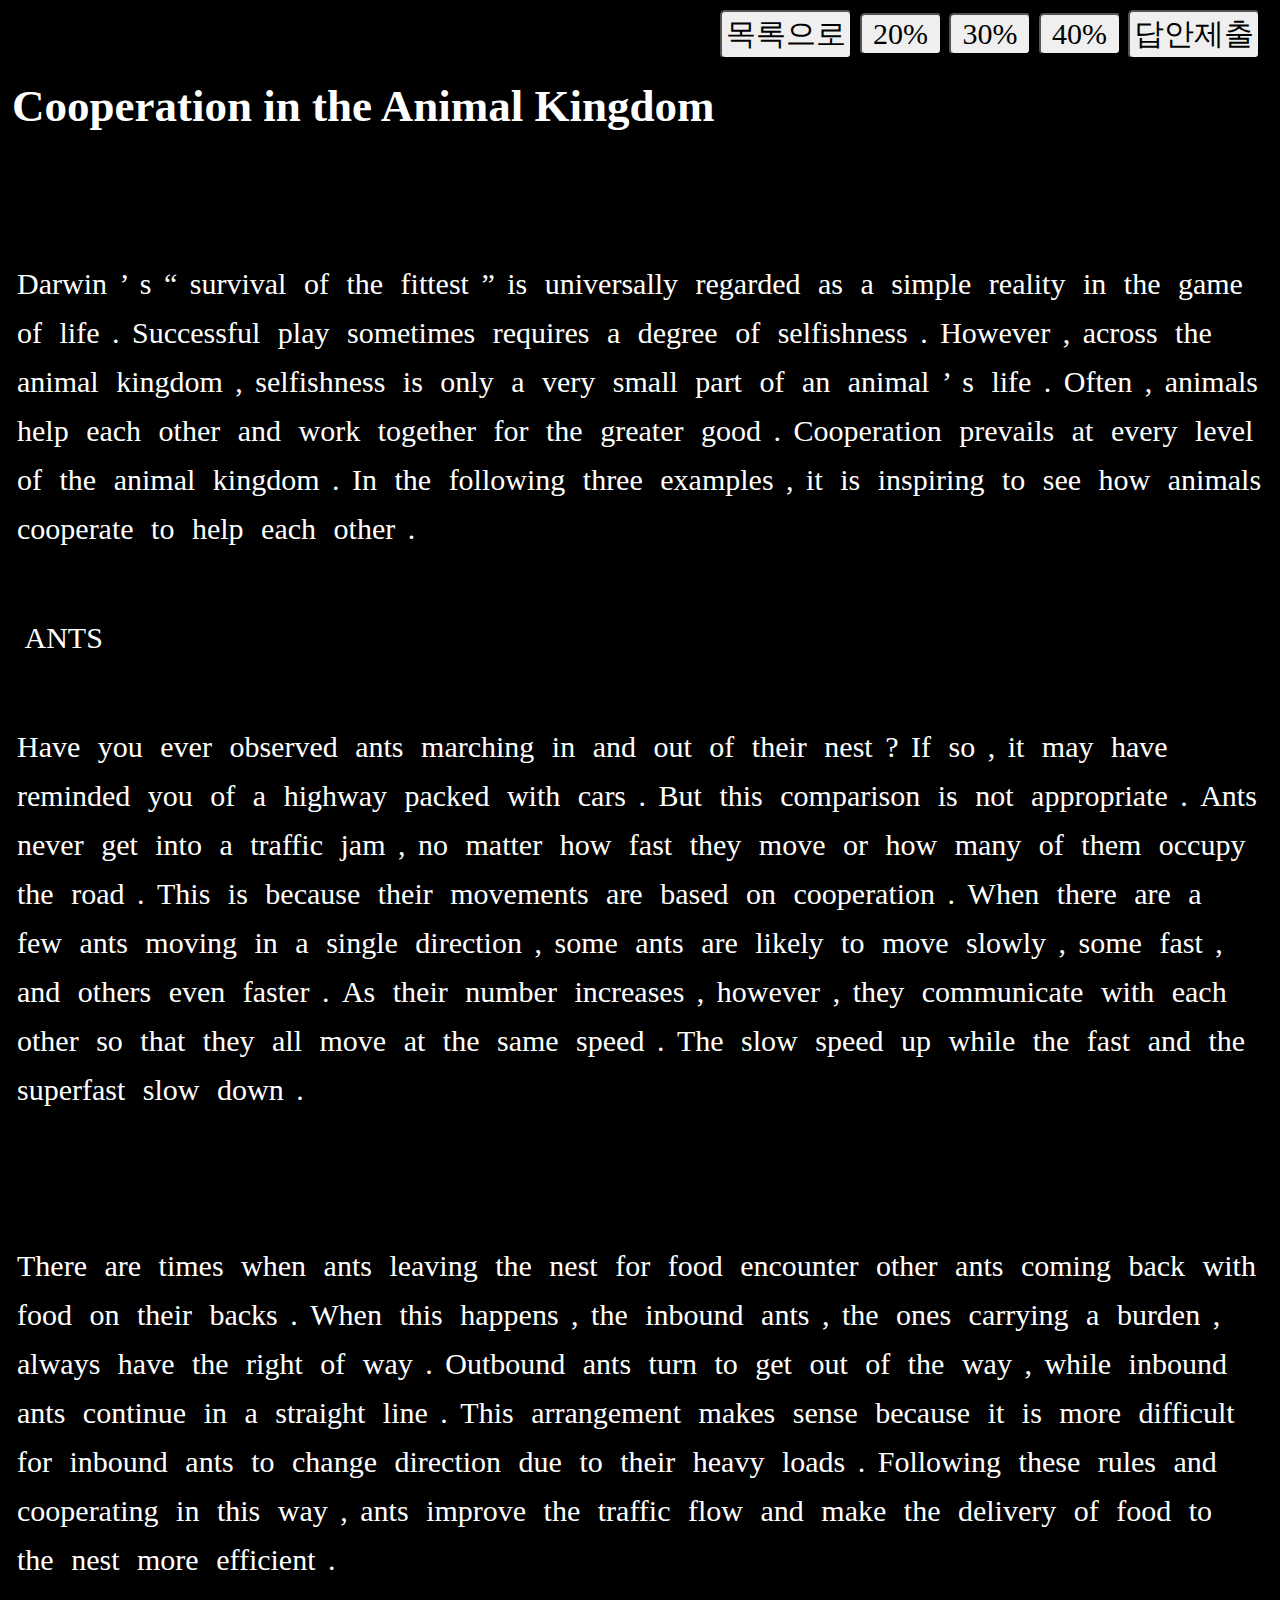
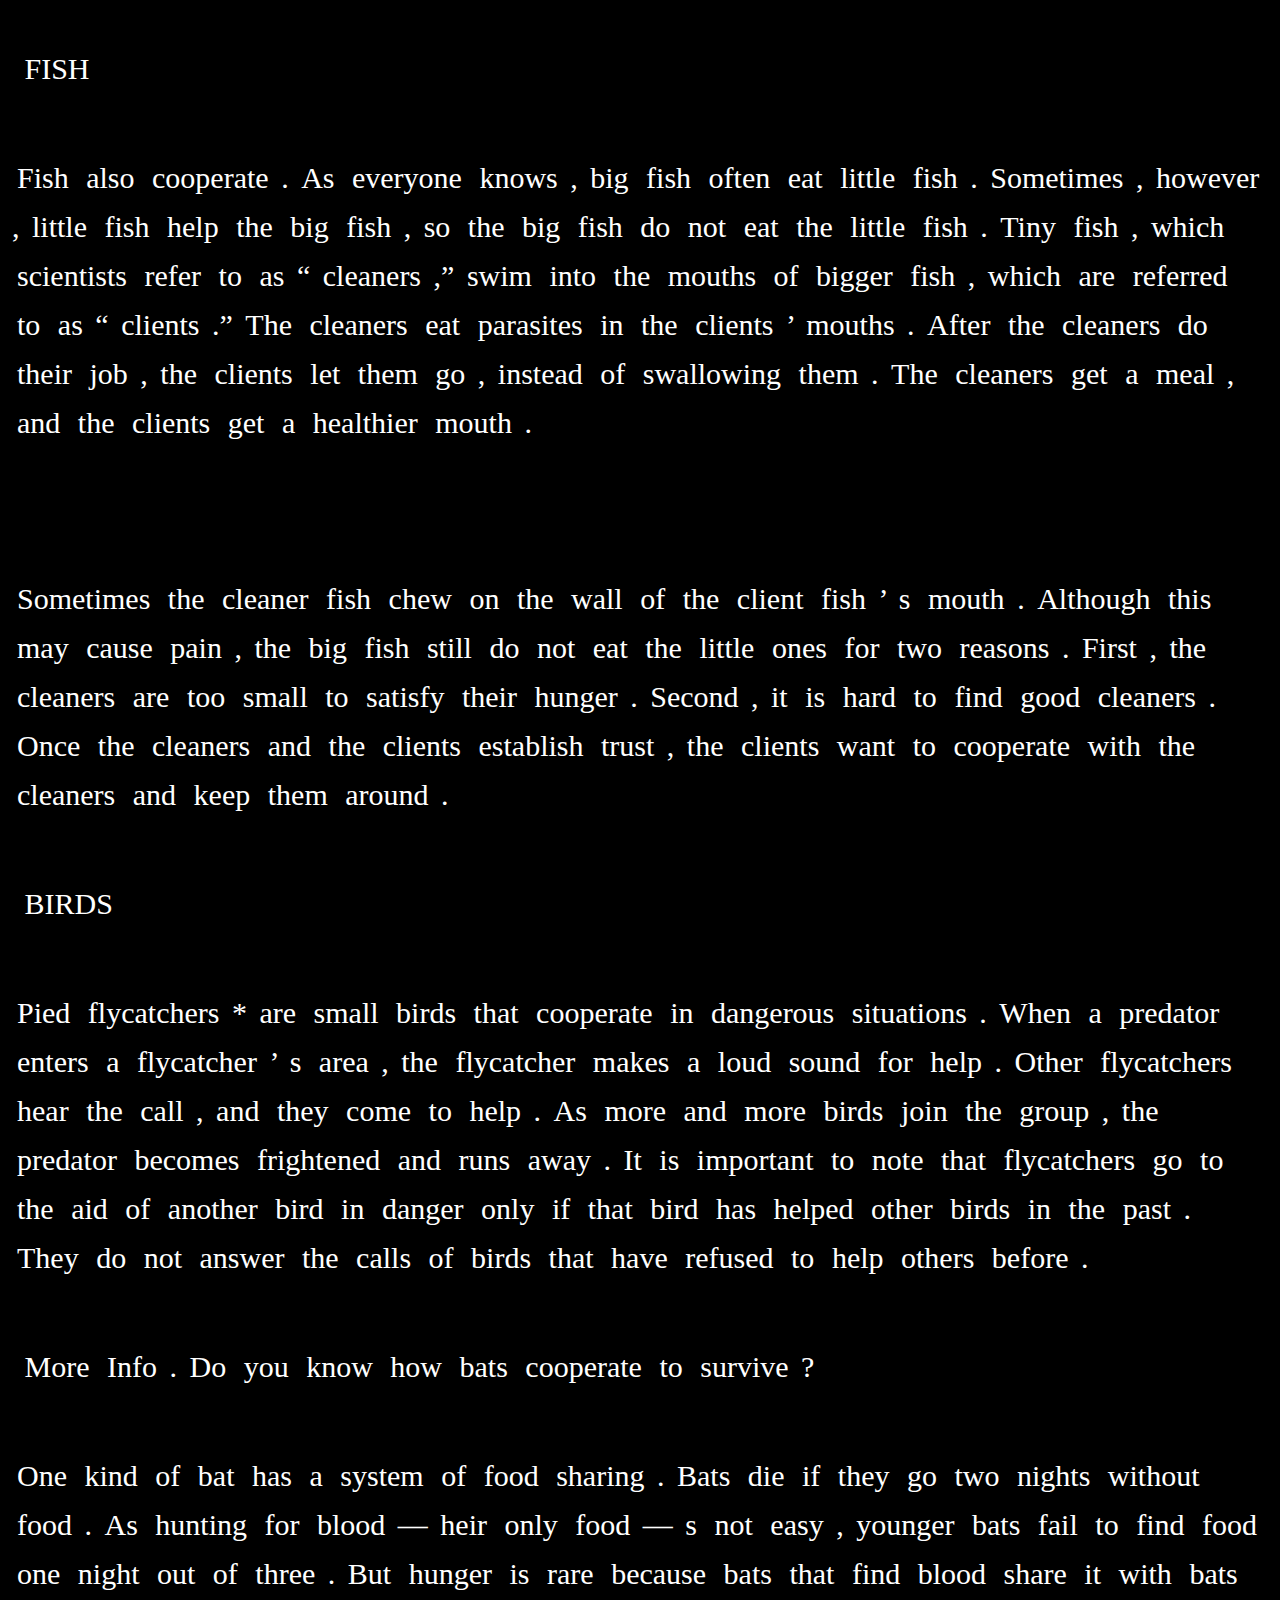
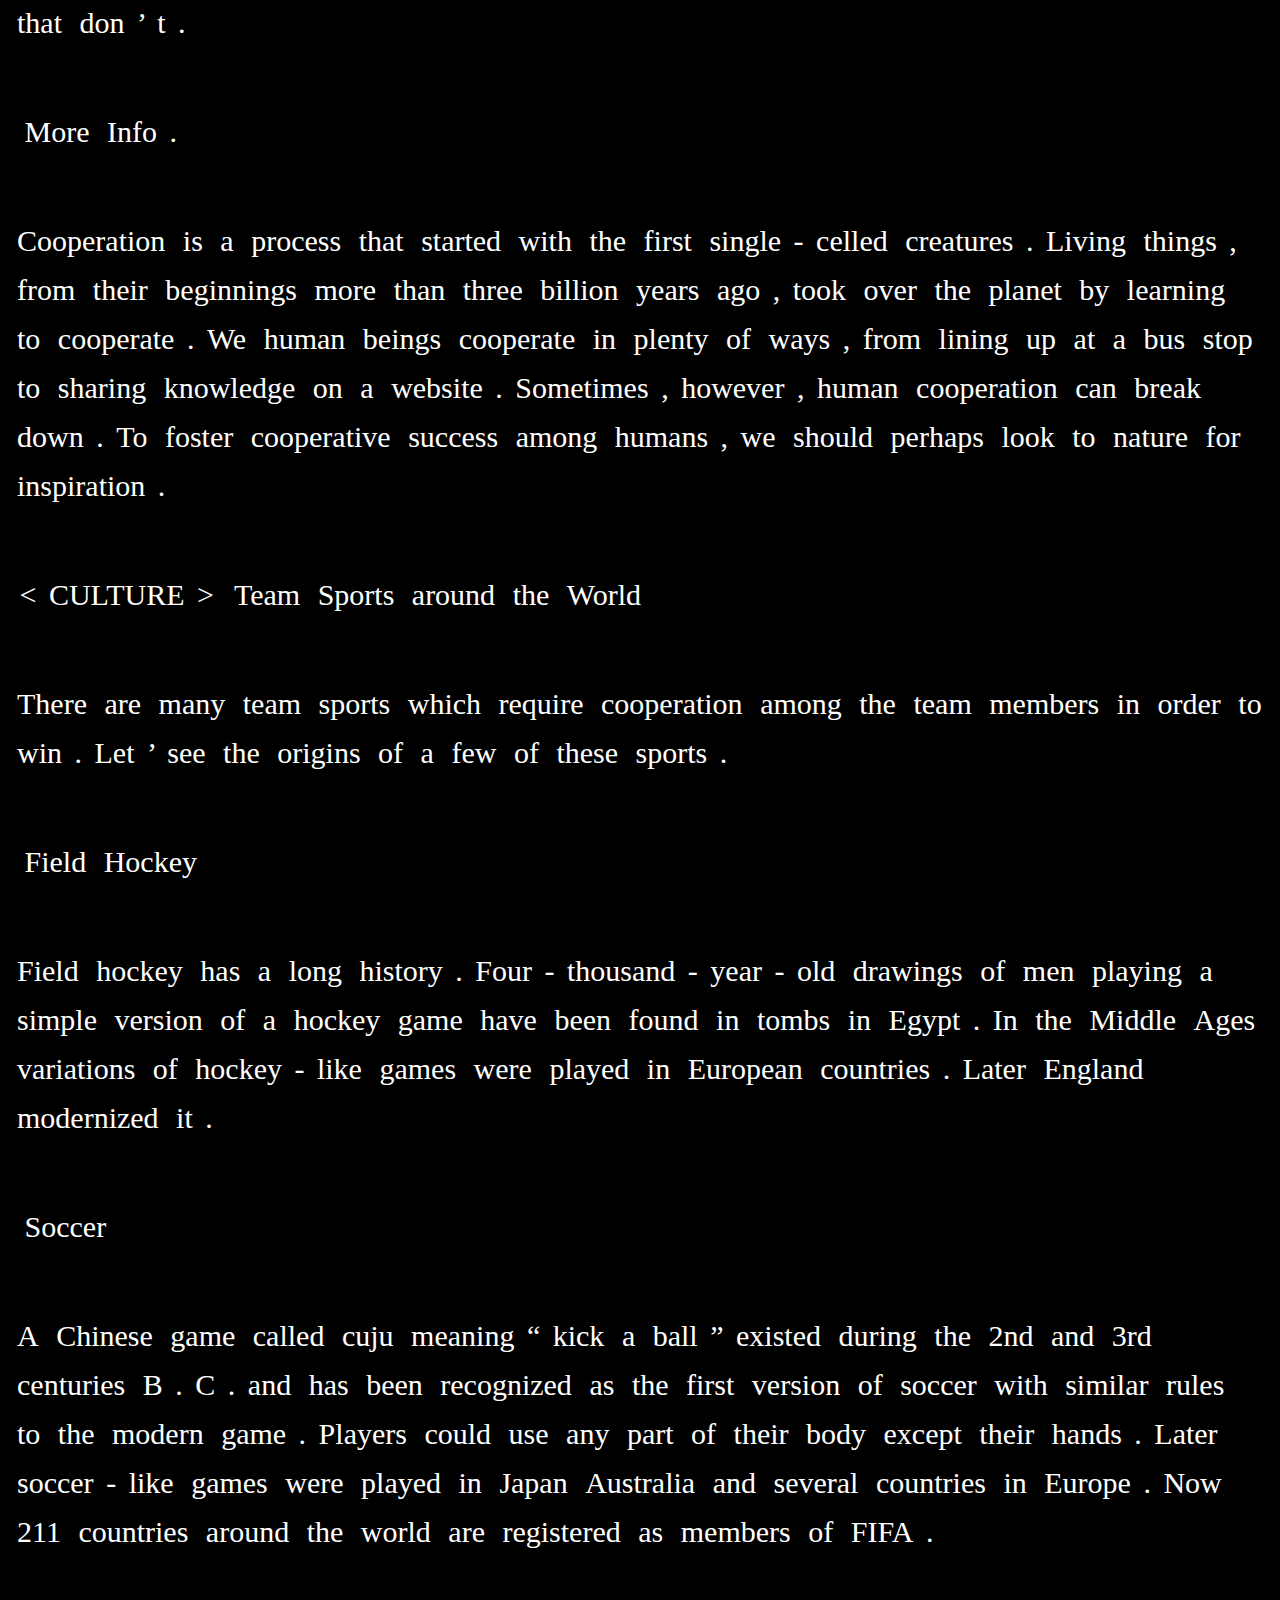
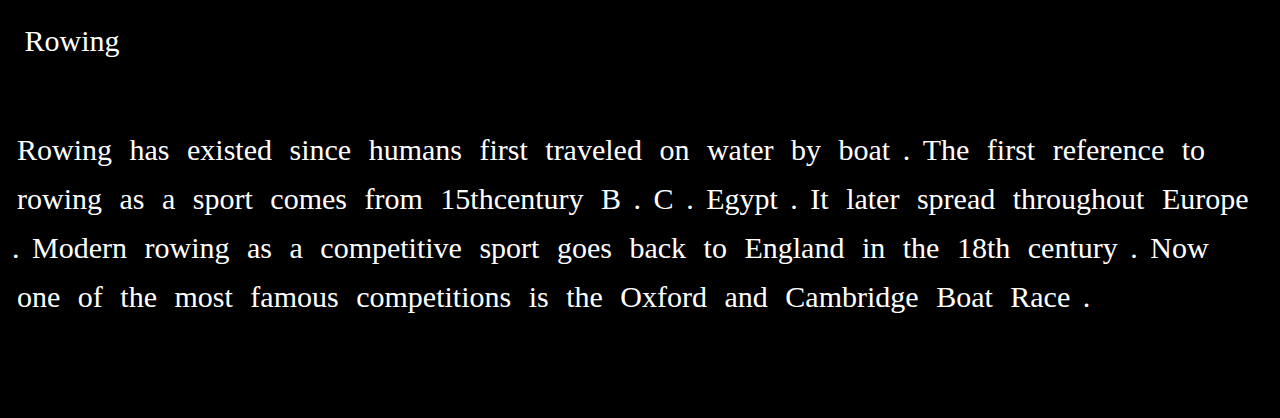
<file: CH02.html>
<!DOCTYPE html>
<html>
<head>
	<title>CH02</title>
	<meta charset="utf-8">
	<link rel="stylesheet" href="style.css">
	<script type="text/javascript" src="scripts.js"></script>
</head>

<body>
	<!---상단메뉴---->
	<div class="container">
		<input type="button" value="목록으로" onclick="Moving()">
        <input type="button" value=" 20% " onclick="func_make(20)">
        <input type="button" value=" 30% " onclick="func_make(30)">
        <input type="button" value=" 40% " onclick="func_make(40)">
        <input type="button" value="답안제출" onclick="func_score()">
	</div>

	<!---내용 시작---->
    <h1>Cooperation in the Animal Kingdom</h1>

<p>
</p>
<p>
</p>
<p>

        <span class="I_box" id="Q_0" onclick="func_toggle('Q_0')"> Darwin </span>                
        ’
        <span class="I_box" id="Q_1" onclick="func_toggle('Q_1')">   s    </span>                
         “
        <span class="I_box" id="Q_2" onclick="func_toggle('Q_2')">survival</span>                
         
        <span class="I_box" id="Q_3" onclick="func_toggle('Q_3')">   of   </span>                
         
        <span class="I_box" id="Q_4" onclick="func_toggle('Q_4')">  the   </span>                
         
        <span class="I_box" id="Q_5" onclick="func_toggle('Q_5')">fittest </span>                
        ”
        <span class="I_box" id="Q_6" onclick="func_toggle('Q_6')">   is   </span>                
         
        <span class="I_box" id="Q_7" onclick="func_toggle('Q_7')">universally</span>                
         
        <span class="I_box" id="Q_8" onclick="func_toggle('Q_8')">regarded</span>                
         
        <span class="I_box" id="Q_9" onclick="func_toggle('Q_9')">   as   </span>                
         
        <span class="I_box" id="Q_10" onclick="func_toggle('Q_10')">   a    </span>                
         
        <span class="I_box" id="Q_11" onclick="func_toggle('Q_11')"> simple </span>                
         
        <span class="I_box" id="Q_12" onclick="func_toggle('Q_12')">reality </span>                
         
        <span class="I_box" id="Q_13" onclick="func_toggle('Q_13')">   in   </span>                
         
        <span class="I_box" id="Q_14" onclick="func_toggle('Q_14')">  the   </span>                
         
        <span class="I_box" id="Q_15" onclick="func_toggle('Q_15')">  game  </span>                
         
        <span class="I_box" id="Q_16" onclick="func_toggle('Q_16')">   of   </span>                
         
        <span class="I_box" id="Q_17" onclick="func_toggle('Q_17')">  life  </span>                
        . 
        <span class="I_box" id="Q_18" onclick="func_toggle('Q_18')">Successful</span>                
         
        <span class="I_box" id="Q_19" onclick="func_toggle('Q_19')">  play  </span>                
         
        <span class="I_box" id="Q_20" onclick="func_toggle('Q_20')">sometimes</span>                
         
        <span class="I_box" id="Q_21" onclick="func_toggle('Q_21')">requires</span>                
         
        <span class="I_box" id="Q_22" onclick="func_toggle('Q_22')">   a    </span>                
         
        <span class="I_box" id="Q_23" onclick="func_toggle('Q_23')"> degree </span>                
         
        <span class="I_box" id="Q_24" onclick="func_toggle('Q_24')">   of   </span>                
         
        <span class="I_box" id="Q_25" onclick="func_toggle('Q_25')">selfishness</span>                
        . 
        <span class="I_box" id="Q_26" onclick="func_toggle('Q_26')">However </span>                
        , 
        <span class="I_box" id="Q_27" onclick="func_toggle('Q_27')"> across </span>                
         
        <span class="I_box" id="Q_28" onclick="func_toggle('Q_28')">  the   </span>                
         
        <span class="I_box" id="Q_29" onclick="func_toggle('Q_29')"> animal </span>                
         
        <span class="I_box" id="Q_30" onclick="func_toggle('Q_30')">kingdom </span>                
        , 
        <span class="I_box" id="Q_31" onclick="func_toggle('Q_31')">selfishness</span>                
         
        <span class="I_box" id="Q_32" onclick="func_toggle('Q_32')">   is   </span>                
         
        <span class="I_box" id="Q_33" onclick="func_toggle('Q_33')">  only  </span>                
         
        <span class="I_box" id="Q_34" onclick="func_toggle('Q_34')">   a    </span>                
         
        <span class="I_box" id="Q_35" onclick="func_toggle('Q_35')">  very  </span>                
         
        <span class="I_box" id="Q_36" onclick="func_toggle('Q_36')"> small  </span>                
         
        <span class="I_box" id="Q_37" onclick="func_toggle('Q_37')">  part  </span>                
         
        <span class="I_box" id="Q_38" onclick="func_toggle('Q_38')">   of   </span>                
         
        <span class="I_box" id="Q_39" onclick="func_toggle('Q_39')">   an   </span>                
         
        <span class="I_box" id="Q_40" onclick="func_toggle('Q_40')"> animal </span>                
        ’
        <span class="I_box" id="Q_41" onclick="func_toggle('Q_41')">   s    </span>                
         
        <span class="I_box" id="Q_42" onclick="func_toggle('Q_42')">  life  </span>                
        . 
        <span class="I_box" id="Q_43" onclick="func_toggle('Q_43')"> Often  </span>                
        , 
        <span class="I_box" id="Q_44" onclick="func_toggle('Q_44')">animals </span>                
         
        <span class="I_box" id="Q_45" onclick="func_toggle('Q_45')">  help  </span>                
         
        <span class="I_box" id="Q_46" onclick="func_toggle('Q_46')">  each  </span>                
         
        <span class="I_box" id="Q_47" onclick="func_toggle('Q_47')"> other  </span>                
         
        <span class="I_box" id="Q_48" onclick="func_toggle('Q_48')">  and   </span>                
         
        <span class="I_box" id="Q_49" onclick="func_toggle('Q_49')">  work  </span>                
         
        <span class="I_box" id="Q_50" onclick="func_toggle('Q_50')">together</span>                
         
        <span class="I_box" id="Q_51" onclick="func_toggle('Q_51')">  for   </span>                
         
        <span class="I_box" id="Q_52" onclick="func_toggle('Q_52')">  the   </span>                
         
        <span class="I_box" id="Q_53" onclick="func_toggle('Q_53')">greater </span>                
         
        <span class="I_box" id="Q_54" onclick="func_toggle('Q_54')">  good  </span>                
        . 
        <span class="I_box" id="Q_55" onclick="func_toggle('Q_55')">Cooperation</span>                
         
        <span class="I_box" id="Q_56" onclick="func_toggle('Q_56')">prevails</span>                
         
        <span class="I_box" id="Q_57" onclick="func_toggle('Q_57')">   at   </span>                
         
        <span class="I_box" id="Q_58" onclick="func_toggle('Q_58')"> every  </span>                
         
        <span class="I_box" id="Q_59" onclick="func_toggle('Q_59')"> level  </span>                
         
        <span class="I_box" id="Q_60" onclick="func_toggle('Q_60')">   of   </span>                
         
        <span class="I_box" id="Q_61" onclick="func_toggle('Q_61')">  the   </span>                
         
        <span class="I_box" id="Q_62" onclick="func_toggle('Q_62')"> animal </span>                
         
        <span class="I_box" id="Q_63" onclick="func_toggle('Q_63')">kingdom </span>                
        . 
        <span class="I_box" id="Q_64" onclick="func_toggle('Q_64')">   In   </span>                
         
        <span class="I_box" id="Q_65" onclick="func_toggle('Q_65')">  the   </span>                
         
        <span class="I_box" id="Q_66" onclick="func_toggle('Q_66')">following</span>                
         
        <span class="I_box" id="Q_67" onclick="func_toggle('Q_67')"> three  </span>                
         
        <span class="I_box" id="Q_68" onclick="func_toggle('Q_68')">examples</span>                
        , 
        <span class="I_box" id="Q_69" onclick="func_toggle('Q_69')">   it   </span>                
         
        <span class="I_box" id="Q_70" onclick="func_toggle('Q_70')">   is   </span>                
         
        <span class="I_box" id="Q_71" onclick="func_toggle('Q_71')">inspiring</span>                
         
        <span class="I_box" id="Q_72" onclick="func_toggle('Q_72')">   to   </span>                
         
        <span class="I_box" id="Q_73" onclick="func_toggle('Q_73')">  see   </span>                
         
        <span class="I_box" id="Q_74" onclick="func_toggle('Q_74')">  how   </span>                
         
        <span class="I_box" id="Q_75" onclick="func_toggle('Q_75')">animals </span>                
         
        <span class="I_box" id="Q_76" onclick="func_toggle('Q_76')">cooperate</span>                
         
        <span class="I_box" id="Q_77" onclick="func_toggle('Q_77')">   to   </span>                
         
        <span class="I_box" id="Q_78" onclick="func_toggle('Q_78')">  help  </span>                
         
        <span class="I_box" id="Q_79" onclick="func_toggle('Q_79')">  each  </span>                
         
        <span class="I_box" id="Q_80" onclick="func_toggle('Q_80')"> other  </span>                
        .</p>
<p>
</p>
<p>

        <span class="I_box" id="Q_81" onclick="func_toggle('Q_81')">  ANTS  </span>                
        </p>
<p>
</p>
<p>

        <span class="I_box" id="Q_82" onclick="func_toggle('Q_82')">  Have  </span>                
         
        <span class="I_box" id="Q_83" onclick="func_toggle('Q_83')">  you   </span>                
         
        <span class="I_box" id="Q_84" onclick="func_toggle('Q_84')">  ever  </span>                
         
        <span class="I_box" id="Q_85" onclick="func_toggle('Q_85')">observed</span>                
         
        <span class="I_box" id="Q_86" onclick="func_toggle('Q_86')">  ants  </span>                
         
        <span class="I_box" id="Q_87" onclick="func_toggle('Q_87')">marching</span>                
         
        <span class="I_box" id="Q_88" onclick="func_toggle('Q_88')">   in   </span>                
         
        <span class="I_box" id="Q_89" onclick="func_toggle('Q_89')">  and   </span>                
         
        <span class="I_box" id="Q_90" onclick="func_toggle('Q_90')">  out   </span>                
         
        <span class="I_box" id="Q_91" onclick="func_toggle('Q_91')">   of   </span>                
         
        <span class="I_box" id="Q_92" onclick="func_toggle('Q_92')"> their  </span>                
         
        <span class="I_box" id="Q_93" onclick="func_toggle('Q_93')">  nest  </span>                
        ? 
        <span class="I_box" id="Q_94" onclick="func_toggle('Q_94')">   If   </span>                
         
        <span class="I_box" id="Q_95" onclick="func_toggle('Q_95')">   so   </span>                
        , 
        <span class="I_box" id="Q_96" onclick="func_toggle('Q_96')">   it   </span>                
         
        <span class="I_box" id="Q_97" onclick="func_toggle('Q_97')">  may   </span>                
         
        <span class="I_box" id="Q_98" onclick="func_toggle('Q_98')">  have  </span>                
         
        <span class="I_box" id="Q_99" onclick="func_toggle('Q_99')">reminded</span>                
         
        <span class="I_box" id="Q_100" onclick="func_toggle('Q_100')">  you   </span>                
         
        <span class="I_box" id="Q_101" onclick="func_toggle('Q_101')">   of   </span>                
         
        <span class="I_box" id="Q_102" onclick="func_toggle('Q_102')">   a    </span>                
         
        <span class="I_box" id="Q_103" onclick="func_toggle('Q_103')">highway </span>                
         
        <span class="I_box" id="Q_104" onclick="func_toggle('Q_104')"> packed </span>                
         
        <span class="I_box" id="Q_105" onclick="func_toggle('Q_105')">  with  </span>                
         
        <span class="I_box" id="Q_106" onclick="func_toggle('Q_106')">  cars  </span>                
        . 
        <span class="I_box" id="Q_107" onclick="func_toggle('Q_107')">  But   </span>                
         
        <span class="I_box" id="Q_108" onclick="func_toggle('Q_108')">  this  </span>                
         
        <span class="I_box" id="Q_109" onclick="func_toggle('Q_109')">comparison</span>                
         
        <span class="I_box" id="Q_110" onclick="func_toggle('Q_110')">   is   </span>                
         
        <span class="I_box" id="Q_111" onclick="func_toggle('Q_111')">  not   </span>                
         
        <span class="I_box" id="Q_112" onclick="func_toggle('Q_112')">appropriate</span>                
        . 
        <span class="I_box" id="Q_113" onclick="func_toggle('Q_113')">  Ants  </span>                
         
        <span class="I_box" id="Q_114" onclick="func_toggle('Q_114')"> never  </span>                
         
        <span class="I_box" id="Q_115" onclick="func_toggle('Q_115')">  get   </span>                
         
        <span class="I_box" id="Q_116" onclick="func_toggle('Q_116')">  into  </span>                
         
        <span class="I_box" id="Q_117" onclick="func_toggle('Q_117')">   a    </span>                
         
        <span class="I_box" id="Q_118" onclick="func_toggle('Q_118')">traffic </span>                
         
        <span class="I_box" id="Q_119" onclick="func_toggle('Q_119')">  jam   </span>                
        , 
        <span class="I_box" id="Q_120" onclick="func_toggle('Q_120')">   no   </span>                
         
        <span class="I_box" id="Q_121" onclick="func_toggle('Q_121')"> matter </span>                
         
        <span class="I_box" id="Q_122" onclick="func_toggle('Q_122')">  how   </span>                
         
        <span class="I_box" id="Q_123" onclick="func_toggle('Q_123')">  fast  </span>                
         
        <span class="I_box" id="Q_124" onclick="func_toggle('Q_124')">  they  </span>                
         
        <span class="I_box" id="Q_125" onclick="func_toggle('Q_125')">  move  </span>                
         
        <span class="I_box" id="Q_126" onclick="func_toggle('Q_126')">   or   </span>                
         
        <span class="I_box" id="Q_127" onclick="func_toggle('Q_127')">  how   </span>                
         
        <span class="I_box" id="Q_128" onclick="func_toggle('Q_128')">  many  </span>                
         
        <span class="I_box" id="Q_129" onclick="func_toggle('Q_129')">   of   </span>                
         
        <span class="I_box" id="Q_130" onclick="func_toggle('Q_130')">  them  </span>                
         
        <span class="I_box" id="Q_131" onclick="func_toggle('Q_131')"> occupy </span>                
         
        <span class="I_box" id="Q_132" onclick="func_toggle('Q_132')">  the   </span>                
         
        <span class="I_box" id="Q_133" onclick="func_toggle('Q_133')">  road  </span>                
        . 
        <span class="I_box" id="Q_134" onclick="func_toggle('Q_134')">  This  </span>                
         
        <span class="I_box" id="Q_135" onclick="func_toggle('Q_135')">   is   </span>                
         
        <span class="I_box" id="Q_136" onclick="func_toggle('Q_136')">because </span>                
         
        <span class="I_box" id="Q_137" onclick="func_toggle('Q_137')"> their  </span>                
         
        <span class="I_box" id="Q_138" onclick="func_toggle('Q_138')">movements</span>                
         
        <span class="I_box" id="Q_139" onclick="func_toggle('Q_139')">  are   </span>                
         
        <span class="I_box" id="Q_140" onclick="func_toggle('Q_140')"> based  </span>                
         
        <span class="I_box" id="Q_141" onclick="func_toggle('Q_141')">   on   </span>                
         
        <span class="I_box" id="Q_142" onclick="func_toggle('Q_142')">cooperation</span>                
        . 
        <span class="I_box" id="Q_143" onclick="func_toggle('Q_143')">  When  </span>                
         
        <span class="I_box" id="Q_144" onclick="func_toggle('Q_144')"> there  </span>                
         
        <span class="I_box" id="Q_145" onclick="func_toggle('Q_145')">  are   </span>                
         
        <span class="I_box" id="Q_146" onclick="func_toggle('Q_146')">   a    </span>                
         
        <span class="I_box" id="Q_147" onclick="func_toggle('Q_147')">  few   </span>                
         
        <span class="I_box" id="Q_148" onclick="func_toggle('Q_148')">  ants  </span>                
         
        <span class="I_box" id="Q_149" onclick="func_toggle('Q_149')"> moving </span>                
         
        <span class="I_box" id="Q_150" onclick="func_toggle('Q_150')">   in   </span>                
         
        <span class="I_box" id="Q_151" onclick="func_toggle('Q_151')">   a    </span>                
         
        <span class="I_box" id="Q_152" onclick="func_toggle('Q_152')"> single </span>                
         
        <span class="I_box" id="Q_153" onclick="func_toggle('Q_153')">direction</span>                
        , 
        <span class="I_box" id="Q_154" onclick="func_toggle('Q_154')">  some  </span>                
         
        <span class="I_box" id="Q_155" onclick="func_toggle('Q_155')">  ants  </span>                
         
        <span class="I_box" id="Q_156" onclick="func_toggle('Q_156')">  are   </span>                
         
        <span class="I_box" id="Q_157" onclick="func_toggle('Q_157')"> likely </span>                
         
        <span class="I_box" id="Q_158" onclick="func_toggle('Q_158')">   to   </span>                
         
        <span class="I_box" id="Q_159" onclick="func_toggle('Q_159')">  move  </span>                
         
        <span class="I_box" id="Q_160" onclick="func_toggle('Q_160')"> slowly </span>                
        , 
        <span class="I_box" id="Q_161" onclick="func_toggle('Q_161')">  some  </span>                
         
        <span class="I_box" id="Q_162" onclick="func_toggle('Q_162')">  fast  </span>                
        , 
        <span class="I_box" id="Q_163" onclick="func_toggle('Q_163')">  and   </span>                
         
        <span class="I_box" id="Q_164" onclick="func_toggle('Q_164')"> others </span>                
         
        <span class="I_box" id="Q_165" onclick="func_toggle('Q_165')">  even  </span>                
         
        <span class="I_box" id="Q_166" onclick="func_toggle('Q_166')"> faster </span>                
        . 
        <span class="I_box" id="Q_167" onclick="func_toggle('Q_167')">   As   </span>                
         
        <span class="I_box" id="Q_168" onclick="func_toggle('Q_168')"> their  </span>                
         
        <span class="I_box" id="Q_169" onclick="func_toggle('Q_169')"> number </span>                
         
        <span class="I_box" id="Q_170" onclick="func_toggle('Q_170')">increases</span>                
        , 
        <span class="I_box" id="Q_171" onclick="func_toggle('Q_171')">however </span>                
        , 
        <span class="I_box" id="Q_172" onclick="func_toggle('Q_172')">  they  </span>                
         
        <span class="I_box" id="Q_173" onclick="func_toggle('Q_173')">communicate</span>                
         
        <span class="I_box" id="Q_174" onclick="func_toggle('Q_174')">  with  </span>                
         
        <span class="I_box" id="Q_175" onclick="func_toggle('Q_175')">  each  </span>                
         
        <span class="I_box" id="Q_176" onclick="func_toggle('Q_176')"> other  </span>                
         
        <span class="I_box" id="Q_177" onclick="func_toggle('Q_177')">   so   </span>                
         
        <span class="I_box" id="Q_178" onclick="func_toggle('Q_178')">  that  </span>                
         
        <span class="I_box" id="Q_179" onclick="func_toggle('Q_179')">  they  </span>                
         
        <span class="I_box" id="Q_180" onclick="func_toggle('Q_180')">  all   </span>                
         
        <span class="I_box" id="Q_181" onclick="func_toggle('Q_181')">  move  </span>                
         
        <span class="I_box" id="Q_182" onclick="func_toggle('Q_182')">   at   </span>                
         
        <span class="I_box" id="Q_183" onclick="func_toggle('Q_183')">  the   </span>                
         
        <span class="I_box" id="Q_184" onclick="func_toggle('Q_184')">  same  </span>                
         
        <span class="I_box" id="Q_185" onclick="func_toggle('Q_185')"> speed  </span>                
        . 
        <span class="I_box" id="Q_186" onclick="func_toggle('Q_186')">  The   </span>                
         
        <span class="I_box" id="Q_187" onclick="func_toggle('Q_187')">  slow  </span>                
         
        <span class="I_box" id="Q_188" onclick="func_toggle('Q_188')"> speed  </span>                
         
        <span class="I_box" id="Q_189" onclick="func_toggle('Q_189')">   up   </span>                
         
        <span class="I_box" id="Q_190" onclick="func_toggle('Q_190')"> while  </span>                
         
        <span class="I_box" id="Q_191" onclick="func_toggle('Q_191')">  the   </span>                
         
        <span class="I_box" id="Q_192" onclick="func_toggle('Q_192')">  fast  </span>                
         
        <span class="I_box" id="Q_193" onclick="func_toggle('Q_193')">  and   </span>                
         
        <span class="I_box" id="Q_194" onclick="func_toggle('Q_194')">  the   </span>                
         
        <span class="I_box" id="Q_195" onclick="func_toggle('Q_195')">superfast</span>                
         
        <span class="I_box" id="Q_196" onclick="func_toggle('Q_196')">  slow  </span>                
         
        <span class="I_box" id="Q_197" onclick="func_toggle('Q_197')">  down  </span>                
        .</p>
<p>
</p>
<p>

        <span class="I_box" id="Q_198" onclick="func_toggle('Q_198')"> There  </span>                
         
        <span class="I_box" id="Q_199" onclick="func_toggle('Q_199')">  are   </span>                
         
        <span class="I_box" id="Q_200" onclick="func_toggle('Q_200')"> times  </span>                
         
        <span class="I_box" id="Q_201" onclick="func_toggle('Q_201')">  when  </span>                
         
        <span class="I_box" id="Q_202" onclick="func_toggle('Q_202')">  ants  </span>                
         
        <span class="I_box" id="Q_203" onclick="func_toggle('Q_203')">leaving </span>                
         
        <span class="I_box" id="Q_204" onclick="func_toggle('Q_204')">  the   </span>                
         
        <span class="I_box" id="Q_205" onclick="func_toggle('Q_205')">  nest  </span>                
         
        <span class="I_box" id="Q_206" onclick="func_toggle('Q_206')">  for   </span>                
         
        <span class="I_box" id="Q_207" onclick="func_toggle('Q_207')">  food  </span>                
         
        <span class="I_box" id="Q_208" onclick="func_toggle('Q_208')">encounter</span>                
         
        <span class="I_box" id="Q_209" onclick="func_toggle('Q_209')"> other  </span>                
         
        <span class="I_box" id="Q_210" onclick="func_toggle('Q_210')">  ants  </span>                
         
        <span class="I_box" id="Q_211" onclick="func_toggle('Q_211')"> coming </span>                
         
        <span class="I_box" id="Q_212" onclick="func_toggle('Q_212')">  back  </span>                
         
        <span class="I_box" id="Q_213" onclick="func_toggle('Q_213')">  with  </span>                
         
        <span class="I_box" id="Q_214" onclick="func_toggle('Q_214')">  food  </span>                
         
        <span class="I_box" id="Q_215" onclick="func_toggle('Q_215')">   on   </span>                
         
        <span class="I_box" id="Q_216" onclick="func_toggle('Q_216')"> their  </span>                
         
        <span class="I_box" id="Q_217" onclick="func_toggle('Q_217')"> backs  </span>                
        . 
        <span class="I_box" id="Q_218" onclick="func_toggle('Q_218')">  When  </span>                
         
        <span class="I_box" id="Q_219" onclick="func_toggle('Q_219')">  this  </span>                
         
        <span class="I_box" id="Q_220" onclick="func_toggle('Q_220')">happens </span>                
        , 
        <span class="I_box" id="Q_221" onclick="func_toggle('Q_221')">  the   </span>                
         
        <span class="I_box" id="Q_222" onclick="func_toggle('Q_222')">inbound </span>                
         
        <span class="I_box" id="Q_223" onclick="func_toggle('Q_223')">  ants  </span>                
        , 
        <span class="I_box" id="Q_224" onclick="func_toggle('Q_224')">  the   </span>                
         
        <span class="I_box" id="Q_225" onclick="func_toggle('Q_225')">  ones  </span>                
         
        <span class="I_box" id="Q_226" onclick="func_toggle('Q_226')">carrying</span>                
         
        <span class="I_box" id="Q_227" onclick="func_toggle('Q_227')">   a    </span>                
         
        <span class="I_box" id="Q_228" onclick="func_toggle('Q_228')"> burden </span>                
        , 
        <span class="I_box" id="Q_229" onclick="func_toggle('Q_229')"> always </span>                
         
        <span class="I_box" id="Q_230" onclick="func_toggle('Q_230')">  have  </span>                
         
        <span class="I_box" id="Q_231" onclick="func_toggle('Q_231')">  the   </span>                
         
        <span class="I_box" id="Q_232" onclick="func_toggle('Q_232')"> right  </span>                
         
        <span class="I_box" id="Q_233" onclick="func_toggle('Q_233')">   of   </span>                
         
        <span class="I_box" id="Q_234" onclick="func_toggle('Q_234')">  way   </span>                
        . 
        <span class="I_box" id="Q_235" onclick="func_toggle('Q_235')">Outbound</span>                
         
        <span class="I_box" id="Q_236" onclick="func_toggle('Q_236')">  ants  </span>                
         
        <span class="I_box" id="Q_237" onclick="func_toggle('Q_237')">  turn  </span>                
         
        <span class="I_box" id="Q_238" onclick="func_toggle('Q_238')">   to   </span>                
         
        <span class="I_box" id="Q_239" onclick="func_toggle('Q_239')">  get   </span>                
         
        <span class="I_box" id="Q_240" onclick="func_toggle('Q_240')">  out   </span>                
         
        <span class="I_box" id="Q_241" onclick="func_toggle('Q_241')">   of   </span>                
         
        <span class="I_box" id="Q_242" onclick="func_toggle('Q_242')">  the   </span>                
         
        <span class="I_box" id="Q_243" onclick="func_toggle('Q_243')">  way   </span>                
        , 
        <span class="I_box" id="Q_244" onclick="func_toggle('Q_244')"> while  </span>                
         
        <span class="I_box" id="Q_245" onclick="func_toggle('Q_245')">inbound </span>                
         
        <span class="I_box" id="Q_246" onclick="func_toggle('Q_246')">  ants  </span>                
         
        <span class="I_box" id="Q_247" onclick="func_toggle('Q_247')">continue</span>                
         
        <span class="I_box" id="Q_248" onclick="func_toggle('Q_248')">   in   </span>                
         
        <span class="I_box" id="Q_249" onclick="func_toggle('Q_249')">   a    </span>                
         
        <span class="I_box" id="Q_250" onclick="func_toggle('Q_250')">straight</span>                
         
        <span class="I_box" id="Q_251" onclick="func_toggle('Q_251')">  line  </span>                
        . 
        <span class="I_box" id="Q_252" onclick="func_toggle('Q_252')">  This  </span>                
         
        <span class="I_box" id="Q_253" onclick="func_toggle('Q_253')">arrangement</span>                
         
        <span class="I_box" id="Q_254" onclick="func_toggle('Q_254')"> makes  </span>                
         
        <span class="I_box" id="Q_255" onclick="func_toggle('Q_255')"> sense  </span>                
         
        <span class="I_box" id="Q_256" onclick="func_toggle('Q_256')">because </span>                
         
        <span class="I_box" id="Q_257" onclick="func_toggle('Q_257')">   it   </span>                
         
        <span class="I_box" id="Q_258" onclick="func_toggle('Q_258')">   is   </span>                
         
        <span class="I_box" id="Q_259" onclick="func_toggle('Q_259')">  more  </span>                
         
        <span class="I_box" id="Q_260" onclick="func_toggle('Q_260')">difficult</span>                
         
        <span class="I_box" id="Q_261" onclick="func_toggle('Q_261')">  for   </span>                
         
        <span class="I_box" id="Q_262" onclick="func_toggle('Q_262')">inbound </span>                
         
        <span class="I_box" id="Q_263" onclick="func_toggle('Q_263')">  ants  </span>                
         
        <span class="I_box" id="Q_264" onclick="func_toggle('Q_264')">   to   </span>                
         
        <span class="I_box" id="Q_265" onclick="func_toggle('Q_265')"> change </span>                
         
        <span class="I_box" id="Q_266" onclick="func_toggle('Q_266')">direction</span>                
         
        <span class="I_box" id="Q_267" onclick="func_toggle('Q_267')">  due   </span>                
         
        <span class="I_box" id="Q_268" onclick="func_toggle('Q_268')">   to   </span>                
         
        <span class="I_box" id="Q_269" onclick="func_toggle('Q_269')"> their  </span>                
         
        <span class="I_box" id="Q_270" onclick="func_toggle('Q_270')"> heavy  </span>                
         
        <span class="I_box" id="Q_271" onclick="func_toggle('Q_271')"> loads  </span>                
        . 
        <span class="I_box" id="Q_272" onclick="func_toggle('Q_272')">Following</span>                
         
        <span class="I_box" id="Q_273" onclick="func_toggle('Q_273')"> these  </span>                
         
        <span class="I_box" id="Q_274" onclick="func_toggle('Q_274')"> rules  </span>                
         
        <span class="I_box" id="Q_275" onclick="func_toggle('Q_275')">  and   </span>                
         
        <span class="I_box" id="Q_276" onclick="func_toggle('Q_276')">cooperating</span>                
         
        <span class="I_box" id="Q_277" onclick="func_toggle('Q_277')">   in   </span>                
         
        <span class="I_box" id="Q_278" onclick="func_toggle('Q_278')">  this  </span>                
         
        <span class="I_box" id="Q_279" onclick="func_toggle('Q_279')">  way   </span>                
        , 
        <span class="I_box" id="Q_280" onclick="func_toggle('Q_280')">  ants  </span>                
         
        <span class="I_box" id="Q_281" onclick="func_toggle('Q_281')">improve </span>                
         
        <span class="I_box" id="Q_282" onclick="func_toggle('Q_282')">  the   </span>                
         
        <span class="I_box" id="Q_283" onclick="func_toggle('Q_283')">traffic </span>                
         
        <span class="I_box" id="Q_284" onclick="func_toggle('Q_284')">  flow  </span>                
         
        <span class="I_box" id="Q_285" onclick="func_toggle('Q_285')">  and   </span>                
         
        <span class="I_box" id="Q_286" onclick="func_toggle('Q_286')">  make  </span>                
         
        <span class="I_box" id="Q_287" onclick="func_toggle('Q_287')">  the   </span>                
         
        <span class="I_box" id="Q_288" onclick="func_toggle('Q_288')">delivery</span>                
         
        <span class="I_box" id="Q_289" onclick="func_toggle('Q_289')">   of   </span>                
         
        <span class="I_box" id="Q_290" onclick="func_toggle('Q_290')">  food  </span>                
         
        <span class="I_box" id="Q_291" onclick="func_toggle('Q_291')">   to   </span>                
         
        <span class="I_box" id="Q_292" onclick="func_toggle('Q_292')">  the   </span>                
         
        <span class="I_box" id="Q_293" onclick="func_toggle('Q_293')">  nest  </span>                
         
        <span class="I_box" id="Q_294" onclick="func_toggle('Q_294')">  more  </span>                
         
        <span class="I_box" id="Q_295" onclick="func_toggle('Q_295')">efficient</span>                
        .</p>
<p>
</p>
<p>

        <span class="I_box" id="Q_296" onclick="func_toggle('Q_296')">  FISH  </span>                
        </p>
<p>
</p>
<p>

        <span class="I_box" id="Q_297" onclick="func_toggle('Q_297')">  Fish  </span>                
         
        <span class="I_box" id="Q_298" onclick="func_toggle('Q_298')">  also  </span>                
         
        <span class="I_box" id="Q_299" onclick="func_toggle('Q_299')">cooperate</span>                
        . 
        <span class="I_box" id="Q_300" onclick="func_toggle('Q_300')">   As   </span>                
         
        <span class="I_box" id="Q_301" onclick="func_toggle('Q_301')">everyone</span>                
         
        <span class="I_box" id="Q_302" onclick="func_toggle('Q_302')"> knows  </span>                
        , 
        <span class="I_box" id="Q_303" onclick="func_toggle('Q_303')">  big   </span>                
         
        <span class="I_box" id="Q_304" onclick="func_toggle('Q_304')">  fish  </span>                
         
        <span class="I_box" id="Q_305" onclick="func_toggle('Q_305')"> often  </span>                
         
        <span class="I_box" id="Q_306" onclick="func_toggle('Q_306')">  eat   </span>                
         
        <span class="I_box" id="Q_307" onclick="func_toggle('Q_307')"> little </span>                
         
        <span class="I_box" id="Q_308" onclick="func_toggle('Q_308')">  fish  </span>                
        . 
        <span class="I_box" id="Q_309" onclick="func_toggle('Q_309')">Sometimes</span>                
        , 
        <span class="I_box" id="Q_310" onclick="func_toggle('Q_310')">however </span>                
        , 
        <span class="I_box" id="Q_311" onclick="func_toggle('Q_311')"> little </span>                
         
        <span class="I_box" id="Q_312" onclick="func_toggle('Q_312')">  fish  </span>                
         
        <span class="I_box" id="Q_313" onclick="func_toggle('Q_313')">  help  </span>                
         
        <span class="I_box" id="Q_314" onclick="func_toggle('Q_314')">  the   </span>                
         
        <span class="I_box" id="Q_315" onclick="func_toggle('Q_315')">  big   </span>                
         
        <span class="I_box" id="Q_316" onclick="func_toggle('Q_316')">  fish  </span>                
        , 
        <span class="I_box" id="Q_317" onclick="func_toggle('Q_317')">   so   </span>                
         
        <span class="I_box" id="Q_318" onclick="func_toggle('Q_318')">  the   </span>                
         
        <span class="I_box" id="Q_319" onclick="func_toggle('Q_319')">  big   </span>                
         
        <span class="I_box" id="Q_320" onclick="func_toggle('Q_320')">  fish  </span>                
         
        <span class="I_box" id="Q_321" onclick="func_toggle('Q_321')">   do   </span>                
         
        <span class="I_box" id="Q_322" onclick="func_toggle('Q_322')">  not   </span>                
         
        <span class="I_box" id="Q_323" onclick="func_toggle('Q_323')">  eat   </span>                
         
        <span class="I_box" id="Q_324" onclick="func_toggle('Q_324')">  the   </span>                
         
        <span class="I_box" id="Q_325" onclick="func_toggle('Q_325')"> little </span>                
         
        <span class="I_box" id="Q_326" onclick="func_toggle('Q_326')">  fish  </span>                
        . 
        <span class="I_box" id="Q_327" onclick="func_toggle('Q_327')">  Tiny  </span>                
         
        <span class="I_box" id="Q_328" onclick="func_toggle('Q_328')">  fish  </span>                
        , 
        <span class="I_box" id="Q_329" onclick="func_toggle('Q_329')"> which  </span>                
         
        <span class="I_box" id="Q_330" onclick="func_toggle('Q_330')">scientists</span>                
         
        <span class="I_box" id="Q_331" onclick="func_toggle('Q_331')"> refer  </span>                
         
        <span class="I_box" id="Q_332" onclick="func_toggle('Q_332')">   to   </span>                
         
        <span class="I_box" id="Q_333" onclick="func_toggle('Q_333')">   as   </span>                
         “
        <span class="I_box" id="Q_334" onclick="func_toggle('Q_334')">cleaners</span>                
        ,” 
        <span class="I_box" id="Q_335" onclick="func_toggle('Q_335')">  swim  </span>                
         
        <span class="I_box" id="Q_336" onclick="func_toggle('Q_336')">  into  </span>                
         
        <span class="I_box" id="Q_337" onclick="func_toggle('Q_337')">  the   </span>                
         
        <span class="I_box" id="Q_338" onclick="func_toggle('Q_338')"> mouths </span>                
         
        <span class="I_box" id="Q_339" onclick="func_toggle('Q_339')">   of   </span>                
         
        <span class="I_box" id="Q_340" onclick="func_toggle('Q_340')"> bigger </span>                
         
        <span class="I_box" id="Q_341" onclick="func_toggle('Q_341')">  fish  </span>                
        , 
        <span class="I_box" id="Q_342" onclick="func_toggle('Q_342')"> which  </span>                
         
        <span class="I_box" id="Q_343" onclick="func_toggle('Q_343')">  are   </span>                
         
        <span class="I_box" id="Q_344" onclick="func_toggle('Q_344')">referred</span>                
         
        <span class="I_box" id="Q_345" onclick="func_toggle('Q_345')">   to   </span>                
         
        <span class="I_box" id="Q_346" onclick="func_toggle('Q_346')">   as   </span>                
         “
        <span class="I_box" id="Q_347" onclick="func_toggle('Q_347')">clients </span>                
        .” 
        <span class="I_box" id="Q_348" onclick="func_toggle('Q_348')">  The   </span>                
         
        <span class="I_box" id="Q_349" onclick="func_toggle('Q_349')">cleaners</span>                
         
        <span class="I_box" id="Q_350" onclick="func_toggle('Q_350')">  eat   </span>                
         
        <span class="I_box" id="Q_351" onclick="func_toggle('Q_351')">parasites</span>                
         
        <span class="I_box" id="Q_352" onclick="func_toggle('Q_352')">   in   </span>                
         
        <span class="I_box" id="Q_353" onclick="func_toggle('Q_353')">  the   </span>                
         
        <span class="I_box" id="Q_354" onclick="func_toggle('Q_354')">clients </span>                
        ’ 
        <span class="I_box" id="Q_355" onclick="func_toggle('Q_355')"> mouths </span>                
        . 
        <span class="I_box" id="Q_356" onclick="func_toggle('Q_356')"> After  </span>                
         
        <span class="I_box" id="Q_357" onclick="func_toggle('Q_357')">  the   </span>                
         
        <span class="I_box" id="Q_358" onclick="func_toggle('Q_358')">cleaners</span>                
         
        <span class="I_box" id="Q_359" onclick="func_toggle('Q_359')">   do   </span>                
         
        <span class="I_box" id="Q_360" onclick="func_toggle('Q_360')"> their  </span>                
         
        <span class="I_box" id="Q_361" onclick="func_toggle('Q_361')">  job   </span>                
        , 
        <span class="I_box" id="Q_362" onclick="func_toggle('Q_362')">  the   </span>                
         
        <span class="I_box" id="Q_363" onclick="func_toggle('Q_363')">clients </span>                
         
        <span class="I_box" id="Q_364" onclick="func_toggle('Q_364')">  let   </span>                
         
        <span class="I_box" id="Q_365" onclick="func_toggle('Q_365')">  them  </span>                
         
        <span class="I_box" id="Q_366" onclick="func_toggle('Q_366')">   go   </span>                
        , 
        <span class="I_box" id="Q_367" onclick="func_toggle('Q_367')">instead </span>                
         
        <span class="I_box" id="Q_368" onclick="func_toggle('Q_368')">   of   </span>                
         
        <span class="I_box" id="Q_369" onclick="func_toggle('Q_369')">swallowing</span>                
         
        <span class="I_box" id="Q_370" onclick="func_toggle('Q_370')">  them  </span>                
        . 
        <span class="I_box" id="Q_371" onclick="func_toggle('Q_371')">  The   </span>                
         
        <span class="I_box" id="Q_372" onclick="func_toggle('Q_372')">cleaners</span>                
         
        <span class="I_box" id="Q_373" onclick="func_toggle('Q_373')">  get   </span>                
         
        <span class="I_box" id="Q_374" onclick="func_toggle('Q_374')">   a    </span>                
         
        <span class="I_box" id="Q_375" onclick="func_toggle('Q_375')">  meal  </span>                
        , 
        <span class="I_box" id="Q_376" onclick="func_toggle('Q_376')">  and   </span>                
         
        <span class="I_box" id="Q_377" onclick="func_toggle('Q_377')">  the   </span>                
         
        <span class="I_box" id="Q_378" onclick="func_toggle('Q_378')">clients </span>                
         
        <span class="I_box" id="Q_379" onclick="func_toggle('Q_379')">  get   </span>                
         
        <span class="I_box" id="Q_380" onclick="func_toggle('Q_380')">   a    </span>                
         
        <span class="I_box" id="Q_381" onclick="func_toggle('Q_381')">healthier</span>                
         
        <span class="I_box" id="Q_382" onclick="func_toggle('Q_382')"> mouth  </span>                
        .</p>
<p>
</p>
<p>

        <span class="I_box" id="Q_383" onclick="func_toggle('Q_383')">Sometimes</span>                
         
        <span class="I_box" id="Q_384" onclick="func_toggle('Q_384')">  the   </span>                
         
        <span class="I_box" id="Q_385" onclick="func_toggle('Q_385')">cleaner </span>                
         
        <span class="I_box" id="Q_386" onclick="func_toggle('Q_386')">  fish  </span>                
         
        <span class="I_box" id="Q_387" onclick="func_toggle('Q_387')">  chew  </span>                
         
        <span class="I_box" id="Q_388" onclick="func_toggle('Q_388')">   on   </span>                
         
        <span class="I_box" id="Q_389" onclick="func_toggle('Q_389')">  the   </span>                
         
        <span class="I_box" id="Q_390" onclick="func_toggle('Q_390')">  wall  </span>                
         
        <span class="I_box" id="Q_391" onclick="func_toggle('Q_391')">   of   </span>                
         
        <span class="I_box" id="Q_392" onclick="func_toggle('Q_392')">  the   </span>                
         
        <span class="I_box" id="Q_393" onclick="func_toggle('Q_393')"> client </span>                
         
        <span class="I_box" id="Q_394" onclick="func_toggle('Q_394')">  fish  </span>                
        ’
        <span class="I_box" id="Q_395" onclick="func_toggle('Q_395')">   s    </span>                
         
        <span class="I_box" id="Q_396" onclick="func_toggle('Q_396')"> mouth  </span>                
        . 
        <span class="I_box" id="Q_397" onclick="func_toggle('Q_397')">Although</span>                
         
        <span class="I_box" id="Q_398" onclick="func_toggle('Q_398')">  this  </span>                
         
        <span class="I_box" id="Q_399" onclick="func_toggle('Q_399')">  may   </span>                
         
        <span class="I_box" id="Q_400" onclick="func_toggle('Q_400')"> cause  </span>                
         
        <span class="I_box" id="Q_401" onclick="func_toggle('Q_401')">  pain  </span>                
        , 
        <span class="I_box" id="Q_402" onclick="func_toggle('Q_402')">  the   </span>                
         
        <span class="I_box" id="Q_403" onclick="func_toggle('Q_403')">  big   </span>                
         
        <span class="I_box" id="Q_404" onclick="func_toggle('Q_404')">  fish  </span>                
         
        <span class="I_box" id="Q_405" onclick="func_toggle('Q_405')"> still  </span>                
         
        <span class="I_box" id="Q_406" onclick="func_toggle('Q_406')">   do   </span>                
         
        <span class="I_box" id="Q_407" onclick="func_toggle('Q_407')">  not   </span>                
         
        <span class="I_box" id="Q_408" onclick="func_toggle('Q_408')">  eat   </span>                
         
        <span class="I_box" id="Q_409" onclick="func_toggle('Q_409')">  the   </span>                
         
        <span class="I_box" id="Q_410" onclick="func_toggle('Q_410')"> little </span>                
         
        <span class="I_box" id="Q_411" onclick="func_toggle('Q_411')">  ones  </span>                
         
        <span class="I_box" id="Q_412" onclick="func_toggle('Q_412')">  for   </span>                
         
        <span class="I_box" id="Q_413" onclick="func_toggle('Q_413')">  two   </span>                
         
        <span class="I_box" id="Q_414" onclick="func_toggle('Q_414')">reasons </span>                
        . 
        <span class="I_box" id="Q_415" onclick="func_toggle('Q_415')"> First  </span>                
        , 
        <span class="I_box" id="Q_416" onclick="func_toggle('Q_416')">  the   </span>                
         
        <span class="I_box" id="Q_417" onclick="func_toggle('Q_417')">cleaners</span>                
         
        <span class="I_box" id="Q_418" onclick="func_toggle('Q_418')">  are   </span>                
         
        <span class="I_box" id="Q_419" onclick="func_toggle('Q_419')">  too   </span>                
         
        <span class="I_box" id="Q_420" onclick="func_toggle('Q_420')"> small  </span>                
         
        <span class="I_box" id="Q_421" onclick="func_toggle('Q_421')">   to   </span>                
         
        <span class="I_box" id="Q_422" onclick="func_toggle('Q_422')">satisfy </span>                
         
        <span class="I_box" id="Q_423" onclick="func_toggle('Q_423')"> their  </span>                
         
        <span class="I_box" id="Q_424" onclick="func_toggle('Q_424')"> hunger </span>                
        . 
        <span class="I_box" id="Q_425" onclick="func_toggle('Q_425')"> Second </span>                
        , 
        <span class="I_box" id="Q_426" onclick="func_toggle('Q_426')">   it   </span>                
         
        <span class="I_box" id="Q_427" onclick="func_toggle('Q_427')">   is   </span>                
         
        <span class="I_box" id="Q_428" onclick="func_toggle('Q_428')">  hard  </span>                
         
        <span class="I_box" id="Q_429" onclick="func_toggle('Q_429')">   to   </span>                
         
        <span class="I_box" id="Q_430" onclick="func_toggle('Q_430')">  find  </span>                
         
        <span class="I_box" id="Q_431" onclick="func_toggle('Q_431')">  good  </span>                
         
        <span class="I_box" id="Q_432" onclick="func_toggle('Q_432')">cleaners</span>                
        . 
        <span class="I_box" id="Q_433" onclick="func_toggle('Q_433')">  Once  </span>                
         
        <span class="I_box" id="Q_434" onclick="func_toggle('Q_434')">  the   </span>                
         
        <span class="I_box" id="Q_435" onclick="func_toggle('Q_435')">cleaners</span>                
         
        <span class="I_box" id="Q_436" onclick="func_toggle('Q_436')">  and   </span>                
         
        <span class="I_box" id="Q_437" onclick="func_toggle('Q_437')">  the   </span>                
         
        <span class="I_box" id="Q_438" onclick="func_toggle('Q_438')">clients </span>                
         
        <span class="I_box" id="Q_439" onclick="func_toggle('Q_439')">establish</span>                
         
        <span class="I_box" id="Q_440" onclick="func_toggle('Q_440')"> trust  </span>                
        , 
        <span class="I_box" id="Q_441" onclick="func_toggle('Q_441')">  the   </span>                
         
        <span class="I_box" id="Q_442" onclick="func_toggle('Q_442')">clients </span>                
         
        <span class="I_box" id="Q_443" onclick="func_toggle('Q_443')">  want  </span>                
         
        <span class="I_box" id="Q_444" onclick="func_toggle('Q_444')">   to   </span>                
         
        <span class="I_box" id="Q_445" onclick="func_toggle('Q_445')">cooperate</span>                
         
        <span class="I_box" id="Q_446" onclick="func_toggle('Q_446')">  with  </span>                
         
        <span class="I_box" id="Q_447" onclick="func_toggle('Q_447')">  the   </span>                
         
        <span class="I_box" id="Q_448" onclick="func_toggle('Q_448')">cleaners</span>                
         
        <span class="I_box" id="Q_449" onclick="func_toggle('Q_449')">  and   </span>                
         
        <span class="I_box" id="Q_450" onclick="func_toggle('Q_450')">  keep  </span>                
         
        <span class="I_box" id="Q_451" onclick="func_toggle('Q_451')">  them  </span>                
         
        <span class="I_box" id="Q_452" onclick="func_toggle('Q_452')"> around </span>                
        .</p>
<p>
</p>
<p>

        <span class="I_box" id="Q_453" onclick="func_toggle('Q_453')"> BIRDS  </span>                
        </p>
<p>
</p>
<p>

        <span class="I_box" id="Q_454" onclick="func_toggle('Q_454')">  Pied  </span>                
         
        <span class="I_box" id="Q_455" onclick="func_toggle('Q_455')">flycatchers</span>                
        * 
        <span class="I_box" id="Q_456" onclick="func_toggle('Q_456')">  are   </span>                
         
        <span class="I_box" id="Q_457" onclick="func_toggle('Q_457')"> small  </span>                
         
        <span class="I_box" id="Q_458" onclick="func_toggle('Q_458')"> birds  </span>                
         
        <span class="I_box" id="Q_459" onclick="func_toggle('Q_459')">  that  </span>                
         
        <span class="I_box" id="Q_460" onclick="func_toggle('Q_460')">cooperate</span>                
         
        <span class="I_box" id="Q_461" onclick="func_toggle('Q_461')">   in   </span>                
         
        <span class="I_box" id="Q_462" onclick="func_toggle('Q_462')">dangerous</span>                
         
        <span class="I_box" id="Q_463" onclick="func_toggle('Q_463')">situations</span>                
        . 
        <span class="I_box" id="Q_464" onclick="func_toggle('Q_464')">  When  </span>                
         
        <span class="I_box" id="Q_465" onclick="func_toggle('Q_465')">   a    </span>                
         
        <span class="I_box" id="Q_466" onclick="func_toggle('Q_466')">predator</span>                
         
        <span class="I_box" id="Q_467" onclick="func_toggle('Q_467')"> enters </span>                
         
        <span class="I_box" id="Q_468" onclick="func_toggle('Q_468')">   a    </span>                
         
        <span class="I_box" id="Q_469" onclick="func_toggle('Q_469')">flycatcher</span>                
        ’
        <span class="I_box" id="Q_470" onclick="func_toggle('Q_470')">   s    </span>                
         
        <span class="I_box" id="Q_471" onclick="func_toggle('Q_471')">  area  </span>                
        , 
        <span class="I_box" id="Q_472" onclick="func_toggle('Q_472')">  the   </span>                
         
        <span class="I_box" id="Q_473" onclick="func_toggle('Q_473')">flycatcher</span>                
         
        <span class="I_box" id="Q_474" onclick="func_toggle('Q_474')"> makes  </span>                
         
        <span class="I_box" id="Q_475" onclick="func_toggle('Q_475')">   a    </span>                
         
        <span class="I_box" id="Q_476" onclick="func_toggle('Q_476')">  loud  </span>                
         
        <span class="I_box" id="Q_477" onclick="func_toggle('Q_477')"> sound  </span>                
         
        <span class="I_box" id="Q_478" onclick="func_toggle('Q_478')">  for   </span>                
         
        <span class="I_box" id="Q_479" onclick="func_toggle('Q_479')">  help  </span>                
        . 
        <span class="I_box" id="Q_480" onclick="func_toggle('Q_480')"> Other  </span>                
         
        <span class="I_box" id="Q_481" onclick="func_toggle('Q_481')">flycatchers</span>                
         
        <span class="I_box" id="Q_482" onclick="func_toggle('Q_482')">  hear  </span>                
         
        <span class="I_box" id="Q_483" onclick="func_toggle('Q_483')">  the   </span>                
         
        <span class="I_box" id="Q_484" onclick="func_toggle('Q_484')">  call  </span>                
        , 
        <span class="I_box" id="Q_485" onclick="func_toggle('Q_485')">  and   </span>                
         
        <span class="I_box" id="Q_486" onclick="func_toggle('Q_486')">  they  </span>                
         
        <span class="I_box" id="Q_487" onclick="func_toggle('Q_487')">  come  </span>                
         
        <span class="I_box" id="Q_488" onclick="func_toggle('Q_488')">   to   </span>                
         
        <span class="I_box" id="Q_489" onclick="func_toggle('Q_489')">  help  </span>                
        . 
        <span class="I_box" id="Q_490" onclick="func_toggle('Q_490')">   As   </span>                
         
        <span class="I_box" id="Q_491" onclick="func_toggle('Q_491')">  more  </span>                
         
        <span class="I_box" id="Q_492" onclick="func_toggle('Q_492')">  and   </span>                
         
        <span class="I_box" id="Q_493" onclick="func_toggle('Q_493')">  more  </span>                
         
        <span class="I_box" id="Q_494" onclick="func_toggle('Q_494')"> birds  </span>                
         
        <span class="I_box" id="Q_495" onclick="func_toggle('Q_495')">  join  </span>                
         
        <span class="I_box" id="Q_496" onclick="func_toggle('Q_496')">  the   </span>                
         
        <span class="I_box" id="Q_497" onclick="func_toggle('Q_497')"> group  </span>                
        , 
        <span class="I_box" id="Q_498" onclick="func_toggle('Q_498')">  the   </span>                
         
        <span class="I_box" id="Q_499" onclick="func_toggle('Q_499')">predator</span>                
         
        <span class="I_box" id="Q_500" onclick="func_toggle('Q_500')">becomes </span>                
         
        <span class="I_box" id="Q_501" onclick="func_toggle('Q_501')">frightened</span>                
         
        <span class="I_box" id="Q_502" onclick="func_toggle('Q_502')">  and   </span>                
         
        <span class="I_box" id="Q_503" onclick="func_toggle('Q_503')">  runs  </span>                
         
        <span class="I_box" id="Q_504" onclick="func_toggle('Q_504')">  away  </span>                
        . 
        <span class="I_box" id="Q_505" onclick="func_toggle('Q_505')">   It   </span>                
         
        <span class="I_box" id="Q_506" onclick="func_toggle('Q_506')">   is   </span>                
         
        <span class="I_box" id="Q_507" onclick="func_toggle('Q_507')">important</span>                
         
        <span class="I_box" id="Q_508" onclick="func_toggle('Q_508')">   to   </span>                
         
        <span class="I_box" id="Q_509" onclick="func_toggle('Q_509')">  note  </span>                
         
        <span class="I_box" id="Q_510" onclick="func_toggle('Q_510')">  that  </span>                
         
        <span class="I_box" id="Q_511" onclick="func_toggle('Q_511')">flycatchers</span>                
         
        <span class="I_box" id="Q_512" onclick="func_toggle('Q_512')">   go   </span>                
         
        <span class="I_box" id="Q_513" onclick="func_toggle('Q_513')">   to   </span>                
         
        <span class="I_box" id="Q_514" onclick="func_toggle('Q_514')">  the   </span>                
         
        <span class="I_box" id="Q_515" onclick="func_toggle('Q_515')">  aid   </span>                
         
        <span class="I_box" id="Q_516" onclick="func_toggle('Q_516')">   of   </span>                
         
        <span class="I_box" id="Q_517" onclick="func_toggle('Q_517')">another </span>                
         
        <span class="I_box" id="Q_518" onclick="func_toggle('Q_518')">  bird  </span>                
         
        <span class="I_box" id="Q_519" onclick="func_toggle('Q_519')">   in   </span>                
         
        <span class="I_box" id="Q_520" onclick="func_toggle('Q_520')"> danger </span>                
         
        <span class="I_box" id="Q_521" onclick="func_toggle('Q_521')">  only  </span>                
         
        <span class="I_box" id="Q_522" onclick="func_toggle('Q_522')">   if   </span>                
         
        <span class="I_box" id="Q_523" onclick="func_toggle('Q_523')">  that  </span>                
         
        <span class="I_box" id="Q_524" onclick="func_toggle('Q_524')">  bird  </span>                
         
        <span class="I_box" id="Q_525" onclick="func_toggle('Q_525')">  has   </span>                
         
        <span class="I_box" id="Q_526" onclick="func_toggle('Q_526')"> helped </span>                
         
        <span class="I_box" id="Q_527" onclick="func_toggle('Q_527')"> other  </span>                
         
        <span class="I_box" id="Q_528" onclick="func_toggle('Q_528')"> birds  </span>                
         
        <span class="I_box" id="Q_529" onclick="func_toggle('Q_529')">   in   </span>                
         
        <span class="I_box" id="Q_530" onclick="func_toggle('Q_530')">  the   </span>                
         
        <span class="I_box" id="Q_531" onclick="func_toggle('Q_531')">  past  </span>                
        . 
        <span class="I_box" id="Q_532" onclick="func_toggle('Q_532')">  They  </span>                
         
        <span class="I_box" id="Q_533" onclick="func_toggle('Q_533')">   do   </span>                
         
        <span class="I_box" id="Q_534" onclick="func_toggle('Q_534')">  not   </span>                
         
        <span class="I_box" id="Q_535" onclick="func_toggle('Q_535')"> answer </span>                
         
        <span class="I_box" id="Q_536" onclick="func_toggle('Q_536')">  the   </span>                
         
        <span class="I_box" id="Q_537" onclick="func_toggle('Q_537')"> calls  </span>                
         
        <span class="I_box" id="Q_538" onclick="func_toggle('Q_538')">   of   </span>                
         
        <span class="I_box" id="Q_539" onclick="func_toggle('Q_539')"> birds  </span>                
         
        <span class="I_box" id="Q_540" onclick="func_toggle('Q_540')">  that  </span>                
         
        <span class="I_box" id="Q_541" onclick="func_toggle('Q_541')">  have  </span>                
         
        <span class="I_box" id="Q_542" onclick="func_toggle('Q_542')">refused </span>                
         
        <span class="I_box" id="Q_543" onclick="func_toggle('Q_543')">   to   </span>                
         
        <span class="I_box" id="Q_544" onclick="func_toggle('Q_544')">  help  </span>                
         
        <span class="I_box" id="Q_545" onclick="func_toggle('Q_545')"> others </span>                
         
        <span class="I_box" id="Q_546" onclick="func_toggle('Q_546')"> before </span>                
        .</p>
<p>
</p>
<p>

        <span class="I_box" id="Q_547" onclick="func_toggle('Q_547')">  More  </span>                
         
        <span class="I_box" id="Q_548" onclick="func_toggle('Q_548')">  Info  </span>                
        . 
        <span class="I_box" id="Q_549" onclick="func_toggle('Q_549')">   Do   </span>                
         
        <span class="I_box" id="Q_550" onclick="func_toggle('Q_550')">  you   </span>                
         
        <span class="I_box" id="Q_551" onclick="func_toggle('Q_551')">  know  </span>                
         
        <span class="I_box" id="Q_552" onclick="func_toggle('Q_552')">  how   </span>                
         
        <span class="I_box" id="Q_553" onclick="func_toggle('Q_553')">  bats  </span>                
         
        <span class="I_box" id="Q_554" onclick="func_toggle('Q_554')">cooperate</span>                
         
        <span class="I_box" id="Q_555" onclick="func_toggle('Q_555')">   to   </span>                
         
        <span class="I_box" id="Q_556" onclick="func_toggle('Q_556')">survive </span>                
        ?</p>
<p>
</p>
<p>

        <span class="I_box" id="Q_557" onclick="func_toggle('Q_557')">  One   </span>                
         
        <span class="I_box" id="Q_558" onclick="func_toggle('Q_558')">  kind  </span>                
         
        <span class="I_box" id="Q_559" onclick="func_toggle('Q_559')">   of   </span>                
         
        <span class="I_box" id="Q_560" onclick="func_toggle('Q_560')">  bat   </span>                
         
        <span class="I_box" id="Q_561" onclick="func_toggle('Q_561')">  has   </span>                
         
        <span class="I_box" id="Q_562" onclick="func_toggle('Q_562')">   a    </span>                
         
        <span class="I_box" id="Q_563" onclick="func_toggle('Q_563')"> system </span>                
         
        <span class="I_box" id="Q_564" onclick="func_toggle('Q_564')">   of   </span>                
         
        <span class="I_box" id="Q_565" onclick="func_toggle('Q_565')">  food  </span>                
         
        <span class="I_box" id="Q_566" onclick="func_toggle('Q_566')">sharing </span>                
        . 
        <span class="I_box" id="Q_567" onclick="func_toggle('Q_567')">  Bats  </span>                
         
        <span class="I_box" id="Q_568" onclick="func_toggle('Q_568')">  die   </span>                
         
        <span class="I_box" id="Q_569" onclick="func_toggle('Q_569')">   if   </span>                
         
        <span class="I_box" id="Q_570" onclick="func_toggle('Q_570')">  they  </span>                
         
        <span class="I_box" id="Q_571" onclick="func_toggle('Q_571')">   go   </span>                
         
        <span class="I_box" id="Q_572" onclick="func_toggle('Q_572')">  two   </span>                
         
        <span class="I_box" id="Q_573" onclick="func_toggle('Q_573')"> nights </span>                
         
        <span class="I_box" id="Q_574" onclick="func_toggle('Q_574')">without </span>                
         
        <span class="I_box" id="Q_575" onclick="func_toggle('Q_575')">  food  </span>                
        . 
        <span class="I_box" id="Q_576" onclick="func_toggle('Q_576')">   As   </span>                
         
        <span class="I_box" id="Q_577" onclick="func_toggle('Q_577')">hunting </span>                
         
        <span class="I_box" id="Q_578" onclick="func_toggle('Q_578')">  for   </span>                
         
        <span class="I_box" id="Q_579" onclick="func_toggle('Q_579')"> blood  </span>                
        —
        <span class="I_box" id="Q_580" onclick="func_toggle('Q_580')">  heir  </span>                
         
        <span class="I_box" id="Q_581" onclick="func_toggle('Q_581')">  only  </span>                
         
        <span class="I_box" id="Q_582" onclick="func_toggle('Q_582')">  food  </span>                
        —
        <span class="I_box" id="Q_583" onclick="func_toggle('Q_583')">   s    </span>                
         
        <span class="I_box" id="Q_584" onclick="func_toggle('Q_584')">  not   </span>                
         
        <span class="I_box" id="Q_585" onclick="func_toggle('Q_585')">  easy  </span>                
        , 
        <span class="I_box" id="Q_586" onclick="func_toggle('Q_586')">younger </span>                
         
        <span class="I_box" id="Q_587" onclick="func_toggle('Q_587')">  bats  </span>                
         
        <span class="I_box" id="Q_588" onclick="func_toggle('Q_588')">  fail  </span>                
         
        <span class="I_box" id="Q_589" onclick="func_toggle('Q_589')">   to   </span>                
         
        <span class="I_box" id="Q_590" onclick="func_toggle('Q_590')">  find  </span>                
         
        <span class="I_box" id="Q_591" onclick="func_toggle('Q_591')">  food  </span>                
         
        <span class="I_box" id="Q_592" onclick="func_toggle('Q_592')">  one   </span>                
         
        <span class="I_box" id="Q_593" onclick="func_toggle('Q_593')"> night  </span>                
         
        <span class="I_box" id="Q_594" onclick="func_toggle('Q_594')">  out   </span>                
         
        <span class="I_box" id="Q_595" onclick="func_toggle('Q_595')">   of   </span>                
         
        <span class="I_box" id="Q_596" onclick="func_toggle('Q_596')"> three  </span>                
        . 
        <span class="I_box" id="Q_597" onclick="func_toggle('Q_597')">  But   </span>                
         
        <span class="I_box" id="Q_598" onclick="func_toggle('Q_598')"> hunger </span>                
         
        <span class="I_box" id="Q_599" onclick="func_toggle('Q_599')">   is   </span>                
         
        <span class="I_box" id="Q_600" onclick="func_toggle('Q_600')">  rare  </span>                
         
        <span class="I_box" id="Q_601" onclick="func_toggle('Q_601')">because </span>                
         
        <span class="I_box" id="Q_602" onclick="func_toggle('Q_602')">  bats  </span>                
         
        <span class="I_box" id="Q_603" onclick="func_toggle('Q_603')">  that  </span>                
         
        <span class="I_box" id="Q_604" onclick="func_toggle('Q_604')">  find  </span>                
         
        <span class="I_box" id="Q_605" onclick="func_toggle('Q_605')"> blood  </span>                
         
        <span class="I_box" id="Q_606" onclick="func_toggle('Q_606')"> share  </span>                
         
        <span class="I_box" id="Q_607" onclick="func_toggle('Q_607')">   it   </span>                
         
        <span class="I_box" id="Q_608" onclick="func_toggle('Q_608')">  with  </span>                
         
        <span class="I_box" id="Q_609" onclick="func_toggle('Q_609')">  bats  </span>                
         
        <span class="I_box" id="Q_610" onclick="func_toggle('Q_610')">  that  </span>                
         
        <span class="I_box" id="Q_611" onclick="func_toggle('Q_611')">  don   </span>                
        ’
        <span class="I_box" id="Q_612" onclick="func_toggle('Q_612')">   t    </span>                
        .</p>
<p>
</p>
<p>

        <span class="I_box" id="Q_613" onclick="func_toggle('Q_613')">  More  </span>                
         
        <span class="I_box" id="Q_614" onclick="func_toggle('Q_614')">  Info  </span>                
        .</p>
<p>
</p>
<p>

        <span class="I_box" id="Q_615" onclick="func_toggle('Q_615')">Cooperation</span>                
         
        <span class="I_box" id="Q_616" onclick="func_toggle('Q_616')">   is   </span>                
         
        <span class="I_box" id="Q_617" onclick="func_toggle('Q_617')">   a    </span>                
         
        <span class="I_box" id="Q_618" onclick="func_toggle('Q_618')">process </span>                
         
        <span class="I_box" id="Q_619" onclick="func_toggle('Q_619')">  that  </span>                
         
        <span class="I_box" id="Q_620" onclick="func_toggle('Q_620')">started </span>                
         
        <span class="I_box" id="Q_621" onclick="func_toggle('Q_621')">  with  </span>                
         
        <span class="I_box" id="Q_622" onclick="func_toggle('Q_622')">  the   </span>                
         
        <span class="I_box" id="Q_623" onclick="func_toggle('Q_623')"> first  </span>                
         
        <span class="I_box" id="Q_624" onclick="func_toggle('Q_624')"> single </span>                
        -
        <span class="I_box" id="Q_625" onclick="func_toggle('Q_625')"> celled </span>                
         
        <span class="I_box" id="Q_626" onclick="func_toggle('Q_626')">creatures</span>                
        . 
        <span class="I_box" id="Q_627" onclick="func_toggle('Q_627')"> Living </span>                
         
        <span class="I_box" id="Q_628" onclick="func_toggle('Q_628')"> things </span>                
        , 
        <span class="I_box" id="Q_629" onclick="func_toggle('Q_629')">  from  </span>                
         
        <span class="I_box" id="Q_630" onclick="func_toggle('Q_630')"> their  </span>                
         
        <span class="I_box" id="Q_631" onclick="func_toggle('Q_631')">beginnings</span>                
         
        <span class="I_box" id="Q_632" onclick="func_toggle('Q_632')">  more  </span>                
         
        <span class="I_box" id="Q_633" onclick="func_toggle('Q_633')">  than  </span>                
         
        <span class="I_box" id="Q_634" onclick="func_toggle('Q_634')"> three  </span>                
         
        <span class="I_box" id="Q_635" onclick="func_toggle('Q_635')">billion </span>                
         
        <span class="I_box" id="Q_636" onclick="func_toggle('Q_636')"> years  </span>                
         
        <span class="I_box" id="Q_637" onclick="func_toggle('Q_637')">  ago   </span>                
        , 
        <span class="I_box" id="Q_638" onclick="func_toggle('Q_638')">  took  </span>                
         
        <span class="I_box" id="Q_639" onclick="func_toggle('Q_639')">  over  </span>                
         
        <span class="I_box" id="Q_640" onclick="func_toggle('Q_640')">  the   </span>                
         
        <span class="I_box" id="Q_641" onclick="func_toggle('Q_641')"> planet </span>                
         
        <span class="I_box" id="Q_642" onclick="func_toggle('Q_642')">   by   </span>                
         
        <span class="I_box" id="Q_643" onclick="func_toggle('Q_643')">learning</span>                
         
        <span class="I_box" id="Q_644" onclick="func_toggle('Q_644')">   to   </span>                
         
        <span class="I_box" id="Q_645" onclick="func_toggle('Q_645')">cooperate</span>                
        . 
        <span class="I_box" id="Q_646" onclick="func_toggle('Q_646')">   We   </span>                
         
        <span class="I_box" id="Q_647" onclick="func_toggle('Q_647')"> human  </span>                
         
        <span class="I_box" id="Q_648" onclick="func_toggle('Q_648')"> beings </span>                
         
        <span class="I_box" id="Q_649" onclick="func_toggle('Q_649')">cooperate</span>                
         
        <span class="I_box" id="Q_650" onclick="func_toggle('Q_650')">   in   </span>                
         
        <span class="I_box" id="Q_651" onclick="func_toggle('Q_651')"> plenty </span>                
         
        <span class="I_box" id="Q_652" onclick="func_toggle('Q_652')">   of   </span>                
         
        <span class="I_box" id="Q_653" onclick="func_toggle('Q_653')">  ways  </span>                
        , 
        <span class="I_box" id="Q_654" onclick="func_toggle('Q_654')">  from  </span>                
         
        <span class="I_box" id="Q_655" onclick="func_toggle('Q_655')"> lining </span>                
         
        <span class="I_box" id="Q_656" onclick="func_toggle('Q_656')">   up   </span>                
         
        <span class="I_box" id="Q_657" onclick="func_toggle('Q_657')">   at   </span>                
         
        <span class="I_box" id="Q_658" onclick="func_toggle('Q_658')">   a    </span>                
         
        <span class="I_box" id="Q_659" onclick="func_toggle('Q_659')">  bus   </span>                
         
        <span class="I_box" id="Q_660" onclick="func_toggle('Q_660')">  stop  </span>                
         
        <span class="I_box" id="Q_661" onclick="func_toggle('Q_661')">   to   </span>                
         
        <span class="I_box" id="Q_662" onclick="func_toggle('Q_662')">sharing </span>                
         
        <span class="I_box" id="Q_663" onclick="func_toggle('Q_663')">knowledge</span>                
         
        <span class="I_box" id="Q_664" onclick="func_toggle('Q_664')">   on   </span>                
         
        <span class="I_box" id="Q_665" onclick="func_toggle('Q_665')">   a    </span>                
         
        <span class="I_box" id="Q_666" onclick="func_toggle('Q_666')">website </span>                
        . 
        <span class="I_box" id="Q_667" onclick="func_toggle('Q_667')">Sometimes</span>                
        , 
        <span class="I_box" id="Q_668" onclick="func_toggle('Q_668')">however </span>                
        , 
        <span class="I_box" id="Q_669" onclick="func_toggle('Q_669')"> human  </span>                
         
        <span class="I_box" id="Q_670" onclick="func_toggle('Q_670')">cooperation</span>                
         
        <span class="I_box" id="Q_671" onclick="func_toggle('Q_671')">  can   </span>                
         
        <span class="I_box" id="Q_672" onclick="func_toggle('Q_672')"> break  </span>                
         
        <span class="I_box" id="Q_673" onclick="func_toggle('Q_673')">  down  </span>                
        . 
        <span class="I_box" id="Q_674" onclick="func_toggle('Q_674')">   To   </span>                
         
        <span class="I_box" id="Q_675" onclick="func_toggle('Q_675')"> foster </span>                
         
        <span class="I_box" id="Q_676" onclick="func_toggle('Q_676')">cooperative</span>                
         
        <span class="I_box" id="Q_677" onclick="func_toggle('Q_677')">success </span>                
         
        <span class="I_box" id="Q_678" onclick="func_toggle('Q_678')"> among  </span>                
         
        <span class="I_box" id="Q_679" onclick="func_toggle('Q_679')"> humans </span>                
        , 
        <span class="I_box" id="Q_680" onclick="func_toggle('Q_680')">   we   </span>                
         
        <span class="I_box" id="Q_681" onclick="func_toggle('Q_681')"> should </span>                
         
        <span class="I_box" id="Q_682" onclick="func_toggle('Q_682')">perhaps </span>                
         
        <span class="I_box" id="Q_683" onclick="func_toggle('Q_683')">  look  </span>                
         
        <span class="I_box" id="Q_684" onclick="func_toggle('Q_684')">   to   </span>                
         
        <span class="I_box" id="Q_685" onclick="func_toggle('Q_685')"> nature </span>                
         
        <span class="I_box" id="Q_686" onclick="func_toggle('Q_686')">  for   </span>                
         
        <span class="I_box" id="Q_687" onclick="func_toggle('Q_687')">inspiration</span>                
        .</p>
<p>
</p>
<p>
<
        <span class="I_box" id="Q_688" onclick="func_toggle('Q_688')">CULTURE </span>                
        ></p>
<p>
</p>
<p>

        <span class="I_box" id="Q_689" onclick="func_toggle('Q_689')">  Team  </span>                
         
        <span class="I_box" id="Q_690" onclick="func_toggle('Q_690')"> Sports </span>                
         
        <span class="I_box" id="Q_691" onclick="func_toggle('Q_691')"> around </span>                
         
        <span class="I_box" id="Q_692" onclick="func_toggle('Q_692')">  the   </span>                
         
        <span class="I_box" id="Q_693" onclick="func_toggle('Q_693')"> World  </span>                
        </p>
<p>
</p>
<p>

        <span class="I_box" id="Q_694" onclick="func_toggle('Q_694')"> There  </span>                
         
        <span class="I_box" id="Q_695" onclick="func_toggle('Q_695')">  are   </span>                
         
        <span class="I_box" id="Q_696" onclick="func_toggle('Q_696')">  many  </span>                
         
        <span class="I_box" id="Q_697" onclick="func_toggle('Q_697')">  team  </span>                
         
        <span class="I_box" id="Q_698" onclick="func_toggle('Q_698')"> sports </span>                
         
        <span class="I_box" id="Q_699" onclick="func_toggle('Q_699')"> which  </span>                
         
        <span class="I_box" id="Q_700" onclick="func_toggle('Q_700')">require </span>                
         
        <span class="I_box" id="Q_701" onclick="func_toggle('Q_701')">cooperation</span>                
         
        <span class="I_box" id="Q_702" onclick="func_toggle('Q_702')"> among  </span>                
         
        <span class="I_box" id="Q_703" onclick="func_toggle('Q_703')">  the   </span>                
         
        <span class="I_box" id="Q_704" onclick="func_toggle('Q_704')">  team  </span>                
         
        <span class="I_box" id="Q_705" onclick="func_toggle('Q_705')">members </span>                
         
        <span class="I_box" id="Q_706" onclick="func_toggle('Q_706')">   in   </span>                
         
        <span class="I_box" id="Q_707" onclick="func_toggle('Q_707')"> order  </span>                
         
        <span class="I_box" id="Q_708" onclick="func_toggle('Q_708')">   to   </span>                
         
        <span class="I_box" id="Q_709" onclick="func_toggle('Q_709')">  win   </span>                
        . 
        <span class="I_box" id="Q_710" onclick="func_toggle('Q_710')">  Let   </span>                
        ’ 
        <span class="I_box" id="Q_711" onclick="func_toggle('Q_711')">  see   </span>                
         
        <span class="I_box" id="Q_712" onclick="func_toggle('Q_712')">  the   </span>                
         
        <span class="I_box" id="Q_713" onclick="func_toggle('Q_713')">origins </span>                
         
        <span class="I_box" id="Q_714" onclick="func_toggle('Q_714')">   of   </span>                
         
        <span class="I_box" id="Q_715" onclick="func_toggle('Q_715')">   a    </span>                
         
        <span class="I_box" id="Q_716" onclick="func_toggle('Q_716')">  few   </span>                
         
        <span class="I_box" id="Q_717" onclick="func_toggle('Q_717')">   of   </span>                
         
        <span class="I_box" id="Q_718" onclick="func_toggle('Q_718')"> these  </span>                
         
        <span class="I_box" id="Q_719" onclick="func_toggle('Q_719')"> sports </span>                
        .</p>
<p>
</p>
<p>

        <span class="I_box" id="Q_720" onclick="func_toggle('Q_720')"> Field  </span>                
         
        <span class="I_box" id="Q_721" onclick="func_toggle('Q_721')"> Hockey </span>                
        </p>
<p>
</p>
<p>

        <span class="I_box" id="Q_722" onclick="func_toggle('Q_722')"> Field  </span>                
         
        <span class="I_box" id="Q_723" onclick="func_toggle('Q_723')"> hockey </span>                
         
        <span class="I_box" id="Q_724" onclick="func_toggle('Q_724')">  has   </span>                
         
        <span class="I_box" id="Q_725" onclick="func_toggle('Q_725')">   a    </span>                
         
        <span class="I_box" id="Q_726" onclick="func_toggle('Q_726')">  long  </span>                
         
        <span class="I_box" id="Q_727" onclick="func_toggle('Q_727')">history </span>                
        . 
        <span class="I_box" id="Q_728" onclick="func_toggle('Q_728')">  Four  </span>                
        -
        <span class="I_box" id="Q_729" onclick="func_toggle('Q_729')">thousand</span>                
        -
        <span class="I_box" id="Q_730" onclick="func_toggle('Q_730')">  year  </span>                
        -
        <span class="I_box" id="Q_731" onclick="func_toggle('Q_731')">  old   </span>                
         
        <span class="I_box" id="Q_732" onclick="func_toggle('Q_732')">drawings</span>                
         
        <span class="I_box" id="Q_733" onclick="func_toggle('Q_733')">   of   </span>                
         
        <span class="I_box" id="Q_734" onclick="func_toggle('Q_734')">  men   </span>                
         
        <span class="I_box" id="Q_735" onclick="func_toggle('Q_735')">playing </span>                
         
        <span class="I_box" id="Q_736" onclick="func_toggle('Q_736')">   a    </span>                
         
        <span class="I_box" id="Q_737" onclick="func_toggle('Q_737')"> simple </span>                
         
        <span class="I_box" id="Q_738" onclick="func_toggle('Q_738')">version </span>                
         
        <span class="I_box" id="Q_739" onclick="func_toggle('Q_739')">   of   </span>                
         
        <span class="I_box" id="Q_740" onclick="func_toggle('Q_740')">   a    </span>                
         
        <span class="I_box" id="Q_741" onclick="func_toggle('Q_741')"> hockey </span>                
         
        <span class="I_box" id="Q_742" onclick="func_toggle('Q_742')">  game  </span>                
         
        <span class="I_box" id="Q_743" onclick="func_toggle('Q_743')">  have  </span>                
         
        <span class="I_box" id="Q_744" onclick="func_toggle('Q_744')">  been  </span>                
         
        <span class="I_box" id="Q_745" onclick="func_toggle('Q_745')"> found  </span>                
         
        <span class="I_box" id="Q_746" onclick="func_toggle('Q_746')">   in   </span>                
         
        <span class="I_box" id="Q_747" onclick="func_toggle('Q_747')"> tombs  </span>                
         
        <span class="I_box" id="Q_748" onclick="func_toggle('Q_748')">   in   </span>                
         
        <span class="I_box" id="Q_749" onclick="func_toggle('Q_749')"> Egypt  </span>                
        . 
        <span class="I_box" id="Q_750" onclick="func_toggle('Q_750')">   In   </span>                
         
        <span class="I_box" id="Q_751" onclick="func_toggle('Q_751')">  the   </span>                
         
        <span class="I_box" id="Q_752" onclick="func_toggle('Q_752')"> Middle </span>                
         
        <span class="I_box" id="Q_753" onclick="func_toggle('Q_753')">  Ages  </span>                
         
        <span class="I_box" id="Q_754" onclick="func_toggle('Q_754')">variations</span>                
         
        <span class="I_box" id="Q_755" onclick="func_toggle('Q_755')">   of   </span>                
         
        <span class="I_box" id="Q_756" onclick="func_toggle('Q_756')"> hockey </span>                
        -
        <span class="I_box" id="Q_757" onclick="func_toggle('Q_757')">  like  </span>                
         
        <span class="I_box" id="Q_758" onclick="func_toggle('Q_758')"> games  </span>                
         
        <span class="I_box" id="Q_759" onclick="func_toggle('Q_759')">  were  </span>                
         
        <span class="I_box" id="Q_760" onclick="func_toggle('Q_760')"> played </span>                
         
        <span class="I_box" id="Q_761" onclick="func_toggle('Q_761')">   in   </span>                
         
        <span class="I_box" id="Q_762" onclick="func_toggle('Q_762')">European</span>                
         
        <span class="I_box" id="Q_763" onclick="func_toggle('Q_763')">countries</span>                
        . 
        <span class="I_box" id="Q_764" onclick="func_toggle('Q_764')"> Later  </span>                
         
        <span class="I_box" id="Q_765" onclick="func_toggle('Q_765')">England </span>                
         
        <span class="I_box" id="Q_766" onclick="func_toggle('Q_766')">modernized</span>                
         
        <span class="I_box" id="Q_767" onclick="func_toggle('Q_767')">   it   </span>                
        .</p>
<p>
</p>
<p>

        <span class="I_box" id="Q_768" onclick="func_toggle('Q_768')"> Soccer </span>                
        </p>
<p>
</p>
<p>

        <span class="I_box" id="Q_769" onclick="func_toggle('Q_769')">   A    </span>                
         
        <span class="I_box" id="Q_770" onclick="func_toggle('Q_770')">Chinese </span>                
         
        <span class="I_box" id="Q_771" onclick="func_toggle('Q_771')">  game  </span>                
         
        <span class="I_box" id="Q_772" onclick="func_toggle('Q_772')"> called </span>                
         
        <span class="I_box" id="Q_773" onclick="func_toggle('Q_773')">  cuju  </span>                
         
        <span class="I_box" id="Q_774" onclick="func_toggle('Q_774')">meaning </span>                
         “
        <span class="I_box" id="Q_775" onclick="func_toggle('Q_775')">  kick  </span>                
         
        <span class="I_box" id="Q_776" onclick="func_toggle('Q_776')">   a    </span>                
         
        <span class="I_box" id="Q_777" onclick="func_toggle('Q_777')">  ball  </span>                
        ” 
        <span class="I_box" id="Q_778" onclick="func_toggle('Q_778')">existed </span>                
         
        <span class="I_box" id="Q_779" onclick="func_toggle('Q_779')"> during </span>                
         
        <span class="I_box" id="Q_780" onclick="func_toggle('Q_780')">  the   </span>                
         
        <span class="I_box" id="Q_781" onclick="func_toggle('Q_781')">  2nd   </span>                
         
        <span class="I_box" id="Q_782" onclick="func_toggle('Q_782')">  and   </span>                
         
        <span class="I_box" id="Q_783" onclick="func_toggle('Q_783')">  3rd   </span>                
         
        <span class="I_box" id="Q_784" onclick="func_toggle('Q_784')">centuries</span>                
         
        <span class="I_box" id="Q_785" onclick="func_toggle('Q_785')">   B    </span>                
        .
        <span class="I_box" id="Q_786" onclick="func_toggle('Q_786')">   C    </span>                
        . 
        <span class="I_box" id="Q_787" onclick="func_toggle('Q_787')">  and   </span>                
         
        <span class="I_box" id="Q_788" onclick="func_toggle('Q_788')">  has   </span>                
         
        <span class="I_box" id="Q_789" onclick="func_toggle('Q_789')">  been  </span>                
         
        <span class="I_box" id="Q_790" onclick="func_toggle('Q_790')">recognized</span>                
         
        <span class="I_box" id="Q_791" onclick="func_toggle('Q_791')">   as   </span>                
         
        <span class="I_box" id="Q_792" onclick="func_toggle('Q_792')">  the   </span>                
         
        <span class="I_box" id="Q_793" onclick="func_toggle('Q_793')"> first  </span>                
         
        <span class="I_box" id="Q_794" onclick="func_toggle('Q_794')">version </span>                
         
        <span class="I_box" id="Q_795" onclick="func_toggle('Q_795')">   of   </span>                
         
        <span class="I_box" id="Q_796" onclick="func_toggle('Q_796')"> soccer </span>                
         
        <span class="I_box" id="Q_797" onclick="func_toggle('Q_797')">  with  </span>                
         
        <span class="I_box" id="Q_798" onclick="func_toggle('Q_798')">similar </span>                
         
        <span class="I_box" id="Q_799" onclick="func_toggle('Q_799')"> rules  </span>                
         
        <span class="I_box" id="Q_800" onclick="func_toggle('Q_800')">   to   </span>                
         
        <span class="I_box" id="Q_801" onclick="func_toggle('Q_801')">  the   </span>                
         
        <span class="I_box" id="Q_802" onclick="func_toggle('Q_802')"> modern </span>                
         
        <span class="I_box" id="Q_803" onclick="func_toggle('Q_803')">  game  </span>                
        . 
        <span class="I_box" id="Q_804" onclick="func_toggle('Q_804')">Players </span>                
         
        <span class="I_box" id="Q_805" onclick="func_toggle('Q_805')"> could  </span>                
         
        <span class="I_box" id="Q_806" onclick="func_toggle('Q_806')">  use   </span>                
         
        <span class="I_box" id="Q_807" onclick="func_toggle('Q_807')">  any   </span>                
         
        <span class="I_box" id="Q_808" onclick="func_toggle('Q_808')">  part  </span>                
         
        <span class="I_box" id="Q_809" onclick="func_toggle('Q_809')">   of   </span>                
         
        <span class="I_box" id="Q_810" onclick="func_toggle('Q_810')"> their  </span>                
         
        <span class="I_box" id="Q_811" onclick="func_toggle('Q_811')">  body  </span>                
         
        <span class="I_box" id="Q_812" onclick="func_toggle('Q_812')"> except </span>                
         
        <span class="I_box" id="Q_813" onclick="func_toggle('Q_813')"> their  </span>                
         
        <span class="I_box" id="Q_814" onclick="func_toggle('Q_814')"> hands  </span>                
        . 
        <span class="I_box" id="Q_815" onclick="func_toggle('Q_815')"> Later  </span>                
         
        <span class="I_box" id="Q_816" onclick="func_toggle('Q_816')"> soccer </span>                
        -
        <span class="I_box" id="Q_817" onclick="func_toggle('Q_817')">  like  </span>                
         
        <span class="I_box" id="Q_818" onclick="func_toggle('Q_818')"> games  </span>                
         
        <span class="I_box" id="Q_819" onclick="func_toggle('Q_819')">  were  </span>                
         
        <span class="I_box" id="Q_820" onclick="func_toggle('Q_820')"> played </span>                
         
        <span class="I_box" id="Q_821" onclick="func_toggle('Q_821')">   in   </span>                
         
        <span class="I_box" id="Q_822" onclick="func_toggle('Q_822')"> Japan  </span>                
         
        <span class="I_box" id="Q_823" onclick="func_toggle('Q_823')">Australia</span>                
         
        <span class="I_box" id="Q_824" onclick="func_toggle('Q_824')">  and   </span>                
         
        <span class="I_box" id="Q_825" onclick="func_toggle('Q_825')">several </span>                
         
        <span class="I_box" id="Q_826" onclick="func_toggle('Q_826')">countries</span>                
         
        <span class="I_box" id="Q_827" onclick="func_toggle('Q_827')">   in   </span>                
         
        <span class="I_box" id="Q_828" onclick="func_toggle('Q_828')"> Europe </span>                
        . 
        <span class="I_box" id="Q_829" onclick="func_toggle('Q_829')">  Now   </span>                
         
        <span class="I_box" id="Q_830" onclick="func_toggle('Q_830')">  211   </span>                
         
        <span class="I_box" id="Q_831" onclick="func_toggle('Q_831')">countries</span>                
         
        <span class="I_box" id="Q_832" onclick="func_toggle('Q_832')"> around </span>                
         
        <span class="I_box" id="Q_833" onclick="func_toggle('Q_833')">  the   </span>                
         
        <span class="I_box" id="Q_834" onclick="func_toggle('Q_834')"> world  </span>                
         
        <span class="I_box" id="Q_835" onclick="func_toggle('Q_835')">  are   </span>                
         
        <span class="I_box" id="Q_836" onclick="func_toggle('Q_836')">registered</span>                
         
        <span class="I_box" id="Q_837" onclick="func_toggle('Q_837')">   as   </span>                
         
        <span class="I_box" id="Q_838" onclick="func_toggle('Q_838')">members </span>                
         
        <span class="I_box" id="Q_839" onclick="func_toggle('Q_839')">   of   </span>                
         
        <span class="I_box" id="Q_840" onclick="func_toggle('Q_840')">  FIFA  </span>                
        .</p>
<p>
</p>
<p>

        <span class="I_box" id="Q_841" onclick="func_toggle('Q_841')"> Rowing </span>                
        </p>
<p>
</p>
<p>

        <span class="I_box" id="Q_842" onclick="func_toggle('Q_842')"> Rowing </span>                
         
        <span class="I_box" id="Q_843" onclick="func_toggle('Q_843')">  has   </span>                
         
        <span class="I_box" id="Q_844" onclick="func_toggle('Q_844')">existed </span>                
         
        <span class="I_box" id="Q_845" onclick="func_toggle('Q_845')"> since  </span>                
         
        <span class="I_box" id="Q_846" onclick="func_toggle('Q_846')"> humans </span>                
         
        <span class="I_box" id="Q_847" onclick="func_toggle('Q_847')"> first  </span>                
         
        <span class="I_box" id="Q_848" onclick="func_toggle('Q_848')">traveled</span>                
         
        <span class="I_box" id="Q_849" onclick="func_toggle('Q_849')">   on   </span>                
         
        <span class="I_box" id="Q_850" onclick="func_toggle('Q_850')"> water  </span>                
         
        <span class="I_box" id="Q_851" onclick="func_toggle('Q_851')">   by   </span>                
         
        <span class="I_box" id="Q_852" onclick="func_toggle('Q_852')">  boat  </span>                
        . 
        <span class="I_box" id="Q_853" onclick="func_toggle('Q_853')">  The   </span>                
         
        <span class="I_box" id="Q_854" onclick="func_toggle('Q_854')"> first  </span>                
         
        <span class="I_box" id="Q_855" onclick="func_toggle('Q_855')">reference</span>                
         
        <span class="I_box" id="Q_856" onclick="func_toggle('Q_856')">   to   </span>                
         
        <span class="I_box" id="Q_857" onclick="func_toggle('Q_857')"> rowing </span>                
         
        <span class="I_box" id="Q_858" onclick="func_toggle('Q_858')">   as   </span>                
         
        <span class="I_box" id="Q_859" onclick="func_toggle('Q_859')">   a    </span>                
         
        <span class="I_box" id="Q_860" onclick="func_toggle('Q_860')"> sport  </span>                
         
        <span class="I_box" id="Q_861" onclick="func_toggle('Q_861')"> comes  </span>                
         
        <span class="I_box" id="Q_862" onclick="func_toggle('Q_862')">  from  </span>                
         
        <span class="I_box" id="Q_863" onclick="func_toggle('Q_863')">15thcentury</span>                
         
        <span class="I_box" id="Q_864" onclick="func_toggle('Q_864')">   B    </span>                
        .
        <span class="I_box" id="Q_865" onclick="func_toggle('Q_865')">   C    </span>                
        . 
        <span class="I_box" id="Q_866" onclick="func_toggle('Q_866')"> Egypt  </span>                
        . 
        <span class="I_box" id="Q_867" onclick="func_toggle('Q_867')">   It   </span>                
         
        <span class="I_box" id="Q_868" onclick="func_toggle('Q_868')"> later  </span>                
         
        <span class="I_box" id="Q_869" onclick="func_toggle('Q_869')"> spread </span>                
         
        <span class="I_box" id="Q_870" onclick="func_toggle('Q_870')">throughout</span>                
         
        <span class="I_box" id="Q_871" onclick="func_toggle('Q_871')"> Europe </span>                
        . 
        <span class="I_box" id="Q_872" onclick="func_toggle('Q_872')"> Modern </span>                
         
        <span class="I_box" id="Q_873" onclick="func_toggle('Q_873')"> rowing </span>                
         
        <span class="I_box" id="Q_874" onclick="func_toggle('Q_874')">   as   </span>                
         
        <span class="I_box" id="Q_875" onclick="func_toggle('Q_875')">   a    </span>                
         
        <span class="I_box" id="Q_876" onclick="func_toggle('Q_876')">competitive</span>                
         
        <span class="I_box" id="Q_877" onclick="func_toggle('Q_877')"> sport  </span>                
         
        <span class="I_box" id="Q_878" onclick="func_toggle('Q_878')">  goes  </span>                
         
        <span class="I_box" id="Q_879" onclick="func_toggle('Q_879')">  back  </span>                
         
        <span class="I_box" id="Q_880" onclick="func_toggle('Q_880')">   to   </span>                
         
        <span class="I_box" id="Q_881" onclick="func_toggle('Q_881')">England </span>                
         
        <span class="I_box" id="Q_882" onclick="func_toggle('Q_882')">   in   </span>                
         
        <span class="I_box" id="Q_883" onclick="func_toggle('Q_883')">  the   </span>                
         
        <span class="I_box" id="Q_884" onclick="func_toggle('Q_884')">  18th  </span>                
         
        <span class="I_box" id="Q_885" onclick="func_toggle('Q_885')">century </span>                
        . 
        <span class="I_box" id="Q_886" onclick="func_toggle('Q_886')">  Now   </span>                
         
        <span class="I_box" id="Q_887" onclick="func_toggle('Q_887')">  one   </span>                
         
        <span class="I_box" id="Q_888" onclick="func_toggle('Q_888')">   of   </span>                
         
        <span class="I_box" id="Q_889" onclick="func_toggle('Q_889')">  the   </span>                
         
        <span class="I_box" id="Q_890" onclick="func_toggle('Q_890')">  most  </span>                
         
        <span class="I_box" id="Q_891" onclick="func_toggle('Q_891')"> famous </span>                
         
        <span class="I_box" id="Q_892" onclick="func_toggle('Q_892')">competitions</span>                
         
        <span class="I_box" id="Q_893" onclick="func_toggle('Q_893')">   is   </span>                
         
        <span class="I_box" id="Q_894" onclick="func_toggle('Q_894')">  the   </span>                
         
        <span class="I_box" id="Q_895" onclick="func_toggle('Q_895')"> Oxford </span>                
         
        <span class="I_box" id="Q_896" onclick="func_toggle('Q_896')">  and   </span>                
         
        <span class="I_box" id="Q_897" onclick="func_toggle('Q_897')">Cambridge</span>                
         
        <span class="I_box" id="Q_898" onclick="func_toggle('Q_898')">  Boat  </span>                
         
        <span class="I_box" id="Q_899" onclick="func_toggle('Q_899')">  Race  </span>                
        .
</p>
<p>

</p>
	<!---내용 끝---->

</body>
</html>
</file>
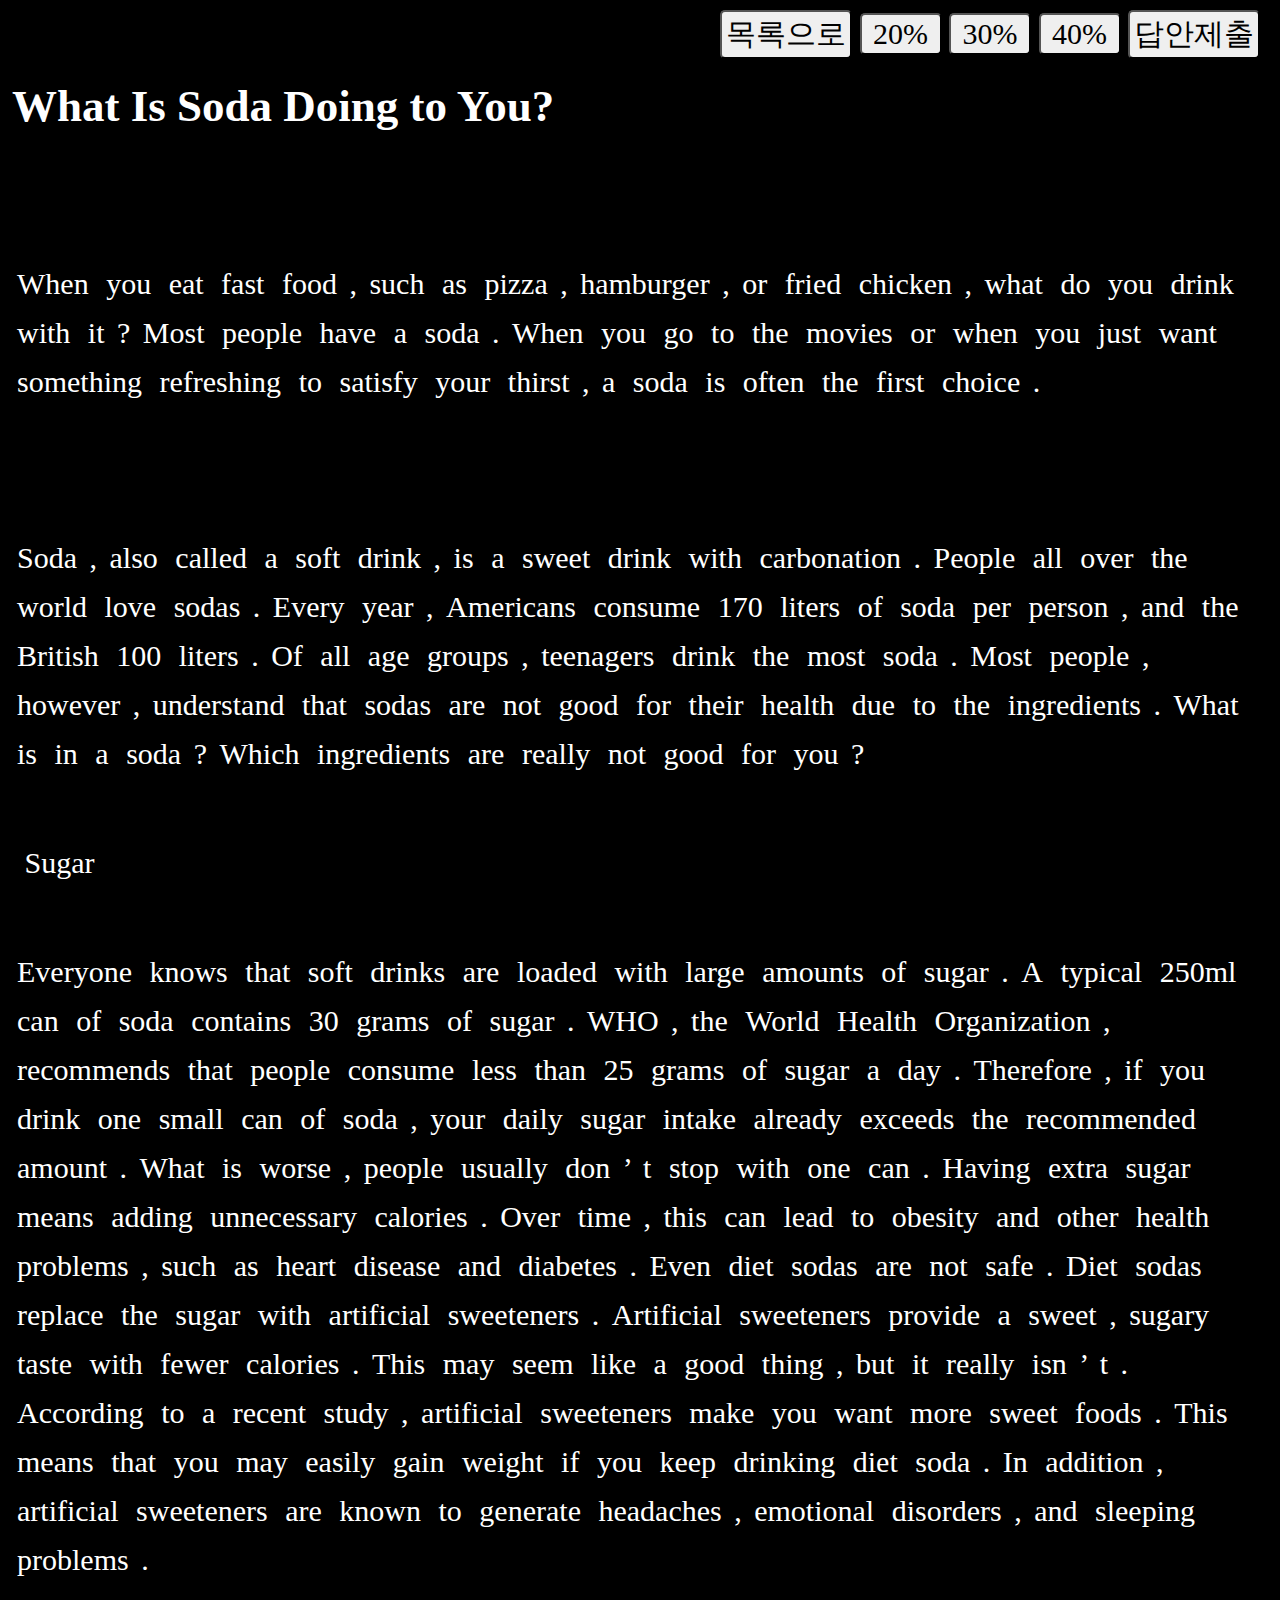
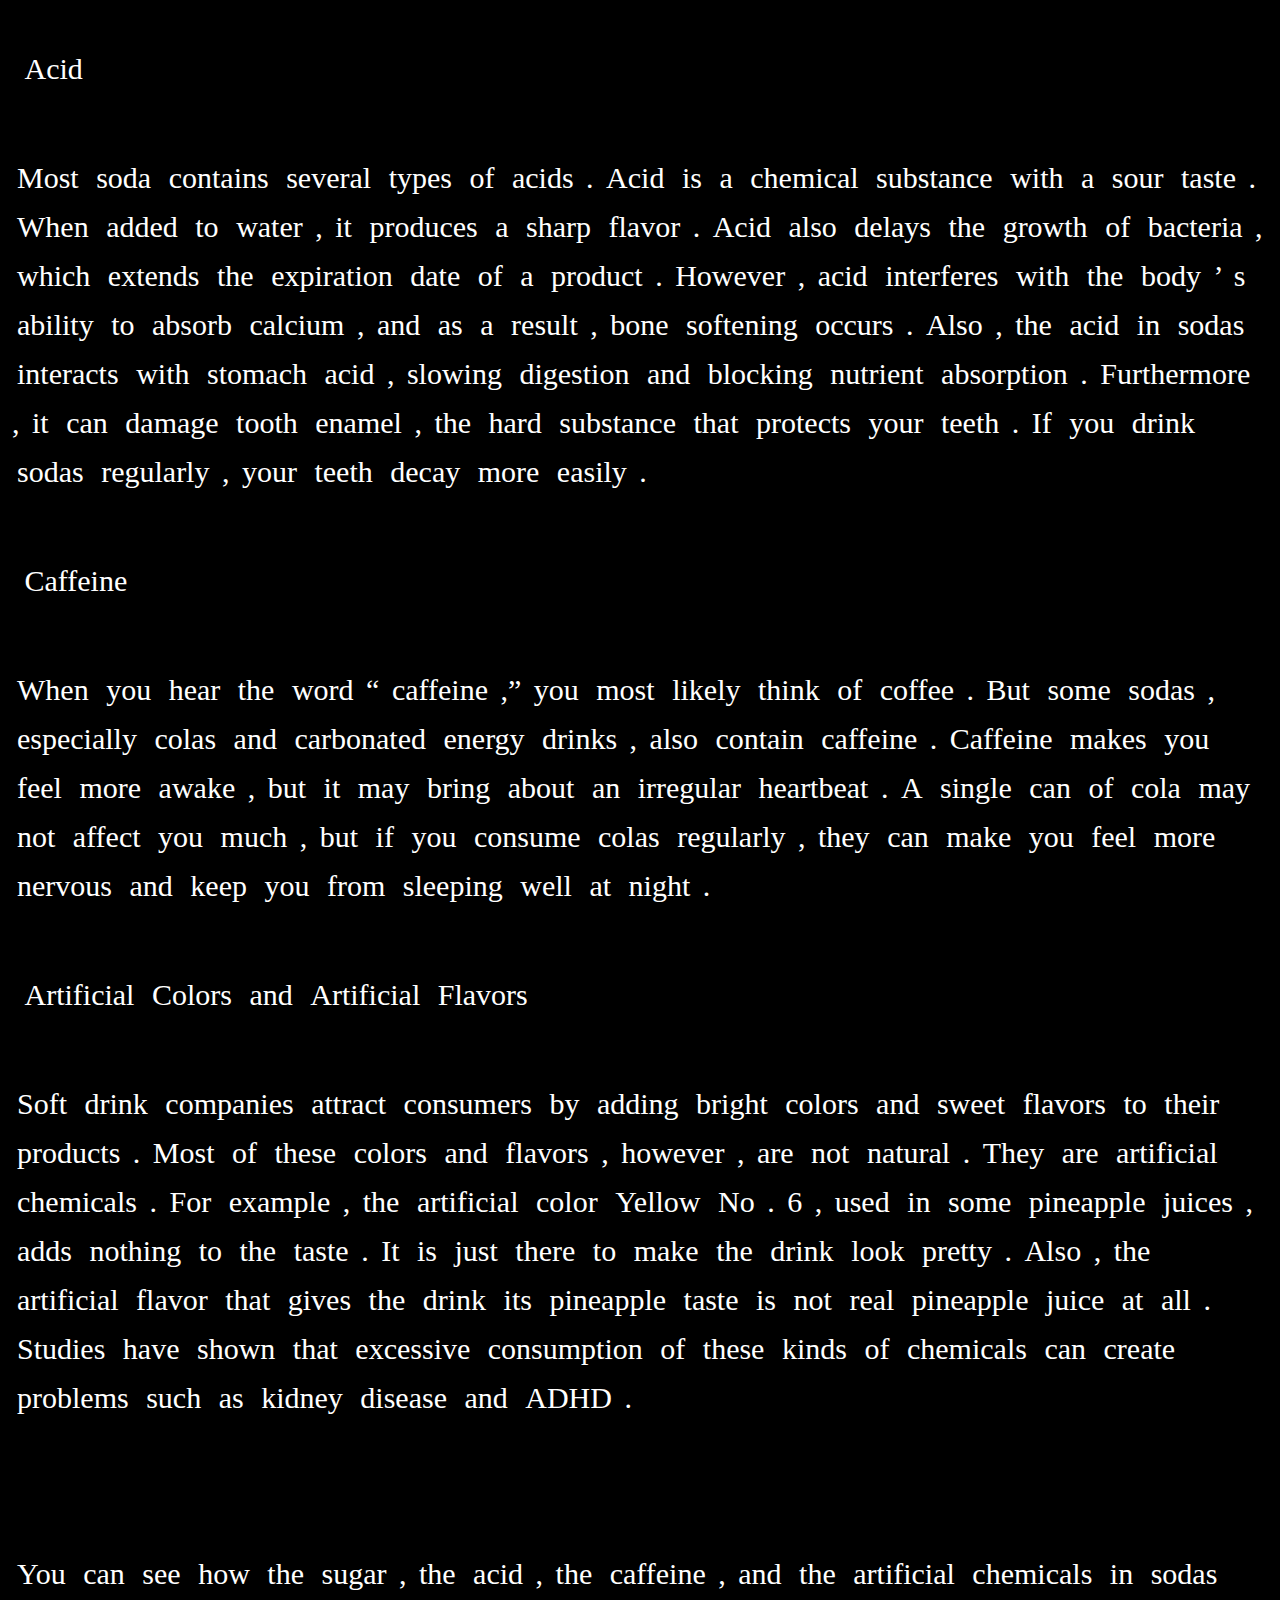
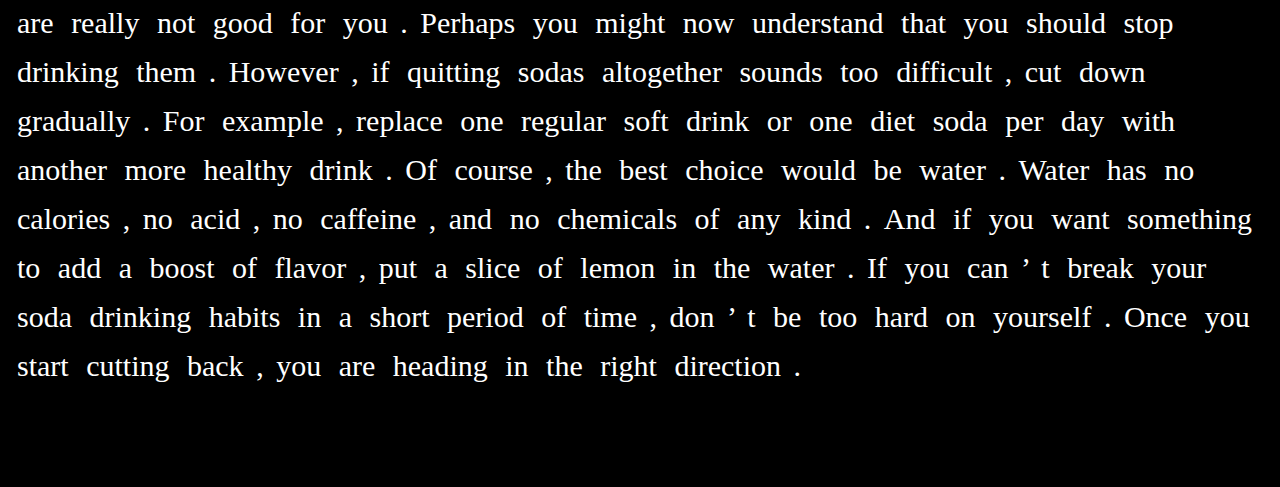
<file: CH03.html>
<!DOCTYPE html>
<html>
<head>
	<title>CH03</title>
	<meta charset="utf-8">
	<link rel="stylesheet" href="style.css">
	<script type="text/javascript" src="scripts.js"></script>
</head>

<body>
	<!---상단메뉴---->
	<div class="container">
		<input type="button" value="목록으로" onclick="Moving()">
        <input type="button" value=" 20% " onclick="func_make(20)">
        <input type="button" value=" 30% " onclick="func_make(30)">
        <input type="button" value=" 40% " onclick="func_make(40)">
        <input type="button" value="답안제출" onclick="func_score()">
	</div>

	<!---내용 시작---->
    <h1>What Is Soda Doing to You?</h1>

<p>
</p>
<p>
</p>
<p>

        <span class="I_box" id="Q_0" onclick="func_toggle('Q_0')">  When  </span>                
         
        <span class="I_box" id="Q_1" onclick="func_toggle('Q_1')">  you   </span>                
         
        <span class="I_box" id="Q_2" onclick="func_toggle('Q_2')">  eat   </span>                
         
        <span class="I_box" id="Q_3" onclick="func_toggle('Q_3')">  fast  </span>                
         
        <span class="I_box" id="Q_4" onclick="func_toggle('Q_4')">  food  </span>                
        , 
        <span class="I_box" id="Q_5" onclick="func_toggle('Q_5')">  such  </span>                
         
        <span class="I_box" id="Q_6" onclick="func_toggle('Q_6')">   as   </span>                
         
        <span class="I_box" id="Q_7" onclick="func_toggle('Q_7')"> pizza  </span>                
        , 
        <span class="I_box" id="Q_8" onclick="func_toggle('Q_8')">hamburger</span>                
        , 
        <span class="I_box" id="Q_9" onclick="func_toggle('Q_9')">   or   </span>                
         
        <span class="I_box" id="Q_10" onclick="func_toggle('Q_10')"> fried  </span>                
         
        <span class="I_box" id="Q_11" onclick="func_toggle('Q_11')">chicken </span>                
        , 
        <span class="I_box" id="Q_12" onclick="func_toggle('Q_12')">  what  </span>                
         
        <span class="I_box" id="Q_13" onclick="func_toggle('Q_13')">   do   </span>                
         
        <span class="I_box" id="Q_14" onclick="func_toggle('Q_14')">  you   </span>                
         
        <span class="I_box" id="Q_15" onclick="func_toggle('Q_15')"> drink  </span>                
         
        <span class="I_box" id="Q_16" onclick="func_toggle('Q_16')">  with  </span>                
         
        <span class="I_box" id="Q_17" onclick="func_toggle('Q_17')">   it   </span>                
        ? 
        <span class="I_box" id="Q_18" onclick="func_toggle('Q_18')">  Most  </span>                
         
        <span class="I_box" id="Q_19" onclick="func_toggle('Q_19')"> people </span>                
         
        <span class="I_box" id="Q_20" onclick="func_toggle('Q_20')">  have  </span>                
         
        <span class="I_box" id="Q_21" onclick="func_toggle('Q_21')">   a    </span>                
         
        <span class="I_box" id="Q_22" onclick="func_toggle('Q_22')">  soda  </span>                
        . 
        <span class="I_box" id="Q_23" onclick="func_toggle('Q_23')">  When  </span>                
         
        <span class="I_box" id="Q_24" onclick="func_toggle('Q_24')">  you   </span>                
         
        <span class="I_box" id="Q_25" onclick="func_toggle('Q_25')">   go   </span>                
         
        <span class="I_box" id="Q_26" onclick="func_toggle('Q_26')">   to   </span>                
         
        <span class="I_box" id="Q_27" onclick="func_toggle('Q_27')">  the   </span>                
         
        <span class="I_box" id="Q_28" onclick="func_toggle('Q_28')"> movies </span>                
         
        <span class="I_box" id="Q_29" onclick="func_toggle('Q_29')">   or   </span>                
         
        <span class="I_box" id="Q_30" onclick="func_toggle('Q_30')">  when  </span>                
         
        <span class="I_box" id="Q_31" onclick="func_toggle('Q_31')">  you   </span>                
         
        <span class="I_box" id="Q_32" onclick="func_toggle('Q_32')">  just  </span>                
         
        <span class="I_box" id="Q_33" onclick="func_toggle('Q_33')">  want  </span>                
         
        <span class="I_box" id="Q_34" onclick="func_toggle('Q_34')">something</span>                
         
        <span class="I_box" id="Q_35" onclick="func_toggle('Q_35')">refreshing</span>                
         
        <span class="I_box" id="Q_36" onclick="func_toggle('Q_36')">   to   </span>                
         
        <span class="I_box" id="Q_37" onclick="func_toggle('Q_37')">satisfy </span>                
         
        <span class="I_box" id="Q_38" onclick="func_toggle('Q_38')">  your  </span>                
         
        <span class="I_box" id="Q_39" onclick="func_toggle('Q_39')"> thirst </span>                
        , 
        <span class="I_box" id="Q_40" onclick="func_toggle('Q_40')">   a    </span>                
         
        <span class="I_box" id="Q_41" onclick="func_toggle('Q_41')">  soda  </span>                
         
        <span class="I_box" id="Q_42" onclick="func_toggle('Q_42')">   is   </span>                
         
        <span class="I_box" id="Q_43" onclick="func_toggle('Q_43')"> often  </span>                
         
        <span class="I_box" id="Q_44" onclick="func_toggle('Q_44')">  the   </span>                
         
        <span class="I_box" id="Q_45" onclick="func_toggle('Q_45')"> first  </span>                
         
        <span class="I_box" id="Q_46" onclick="func_toggle('Q_46')"> choice </span>                
        .</p>
<p>
</p>
<p>

        <span class="I_box" id="Q_47" onclick="func_toggle('Q_47')">  Soda  </span>                
        , 
        <span class="I_box" id="Q_48" onclick="func_toggle('Q_48')">  also  </span>                
         
        <span class="I_box" id="Q_49" onclick="func_toggle('Q_49')"> called </span>                
         
        <span class="I_box" id="Q_50" onclick="func_toggle('Q_50')">   a    </span>                
         
        <span class="I_box" id="Q_51" onclick="func_toggle('Q_51')">  soft  </span>                
         
        <span class="I_box" id="Q_52" onclick="func_toggle('Q_52')"> drink  </span>                
        , 
        <span class="I_box" id="Q_53" onclick="func_toggle('Q_53')">   is   </span>                
         
        <span class="I_box" id="Q_54" onclick="func_toggle('Q_54')">   a    </span>                
         
        <span class="I_box" id="Q_55" onclick="func_toggle('Q_55')"> sweet  </span>                
         
        <span class="I_box" id="Q_56" onclick="func_toggle('Q_56')"> drink  </span>                
         
        <span class="I_box" id="Q_57" onclick="func_toggle('Q_57')">  with  </span>                
         
        <span class="I_box" id="Q_58" onclick="func_toggle('Q_58')">carbonation</span>                
        . 
        <span class="I_box" id="Q_59" onclick="func_toggle('Q_59')"> People </span>                
         
        <span class="I_box" id="Q_60" onclick="func_toggle('Q_60')">  all   </span>                
         
        <span class="I_box" id="Q_61" onclick="func_toggle('Q_61')">  over  </span>                
         
        <span class="I_box" id="Q_62" onclick="func_toggle('Q_62')">  the   </span>                
         
        <span class="I_box" id="Q_63" onclick="func_toggle('Q_63')"> world  </span>                
         
        <span class="I_box" id="Q_64" onclick="func_toggle('Q_64')">  love  </span>                
         
        <span class="I_box" id="Q_65" onclick="func_toggle('Q_65')"> sodas  </span>                
        . 
        <span class="I_box" id="Q_66" onclick="func_toggle('Q_66')"> Every  </span>                
         
        <span class="I_box" id="Q_67" onclick="func_toggle('Q_67')">  year  </span>                
        , 
        <span class="I_box" id="Q_68" onclick="func_toggle('Q_68')">Americans</span>                
         
        <span class="I_box" id="Q_69" onclick="func_toggle('Q_69')">consume </span>                
         
        <span class="I_box" id="Q_70" onclick="func_toggle('Q_70')">  170   </span>                
         
        <span class="I_box" id="Q_71" onclick="func_toggle('Q_71')"> liters </span>                
         
        <span class="I_box" id="Q_72" onclick="func_toggle('Q_72')">   of   </span>                
         
        <span class="I_box" id="Q_73" onclick="func_toggle('Q_73')">  soda  </span>                
         
        <span class="I_box" id="Q_74" onclick="func_toggle('Q_74')">  per   </span>                
         
        <span class="I_box" id="Q_75" onclick="func_toggle('Q_75')"> person </span>                
        , 
        <span class="I_box" id="Q_76" onclick="func_toggle('Q_76')">  and   </span>                
         
        <span class="I_box" id="Q_77" onclick="func_toggle('Q_77')">  the   </span>                
         
        <span class="I_box" id="Q_78" onclick="func_toggle('Q_78')">British </span>                
         
        <span class="I_box" id="Q_79" onclick="func_toggle('Q_79')">  100   </span>                
         
        <span class="I_box" id="Q_80" onclick="func_toggle('Q_80')"> liters </span>                
        . 
        <span class="I_box" id="Q_81" onclick="func_toggle('Q_81')">   Of   </span>                
         
        <span class="I_box" id="Q_82" onclick="func_toggle('Q_82')">  all   </span>                
         
        <span class="I_box" id="Q_83" onclick="func_toggle('Q_83')">  age   </span>                
         
        <span class="I_box" id="Q_84" onclick="func_toggle('Q_84')"> groups </span>                
        , 
        <span class="I_box" id="Q_85" onclick="func_toggle('Q_85')">teenagers</span>                
         
        <span class="I_box" id="Q_86" onclick="func_toggle('Q_86')"> drink  </span>                
         
        <span class="I_box" id="Q_87" onclick="func_toggle('Q_87')">  the   </span>                
         
        <span class="I_box" id="Q_88" onclick="func_toggle('Q_88')">  most  </span>                
         
        <span class="I_box" id="Q_89" onclick="func_toggle('Q_89')">  soda  </span>                
        . 
        <span class="I_box" id="Q_90" onclick="func_toggle('Q_90')">  Most  </span>                
         
        <span class="I_box" id="Q_91" onclick="func_toggle('Q_91')"> people </span>                
        , 
        <span class="I_box" id="Q_92" onclick="func_toggle('Q_92')">however </span>                
        , 
        <span class="I_box" id="Q_93" onclick="func_toggle('Q_93')">understand</span>                
         
        <span class="I_box" id="Q_94" onclick="func_toggle('Q_94')">  that  </span>                
         
        <span class="I_box" id="Q_95" onclick="func_toggle('Q_95')"> sodas  </span>                
         
        <span class="I_box" id="Q_96" onclick="func_toggle('Q_96')">  are   </span>                
         
        <span class="I_box" id="Q_97" onclick="func_toggle('Q_97')">  not   </span>                
         
        <span class="I_box" id="Q_98" onclick="func_toggle('Q_98')">  good  </span>                
         
        <span class="I_box" id="Q_99" onclick="func_toggle('Q_99')">  for   </span>                
         
        <span class="I_box" id="Q_100" onclick="func_toggle('Q_100')"> their  </span>                
         
        <span class="I_box" id="Q_101" onclick="func_toggle('Q_101')"> health </span>                
         
        <span class="I_box" id="Q_102" onclick="func_toggle('Q_102')">  due   </span>                
         
        <span class="I_box" id="Q_103" onclick="func_toggle('Q_103')">   to   </span>                
         
        <span class="I_box" id="Q_104" onclick="func_toggle('Q_104')">  the   </span>                
         
        <span class="I_box" id="Q_105" onclick="func_toggle('Q_105')">ingredients</span>                
        . 
        <span class="I_box" id="Q_106" onclick="func_toggle('Q_106')">  What  </span>                
         
        <span class="I_box" id="Q_107" onclick="func_toggle('Q_107')">   is   </span>                
         
        <span class="I_box" id="Q_108" onclick="func_toggle('Q_108')">   in   </span>                
         
        <span class="I_box" id="Q_109" onclick="func_toggle('Q_109')">   a    </span>                
         
        <span class="I_box" id="Q_110" onclick="func_toggle('Q_110')">  soda  </span>                
        ? 
        <span class="I_box" id="Q_111" onclick="func_toggle('Q_111')"> Which  </span>                
         
        <span class="I_box" id="Q_112" onclick="func_toggle('Q_112')">ingredients</span>                
         
        <span class="I_box" id="Q_113" onclick="func_toggle('Q_113')">  are   </span>                
         
        <span class="I_box" id="Q_114" onclick="func_toggle('Q_114')"> really </span>                
         
        <span class="I_box" id="Q_115" onclick="func_toggle('Q_115')">  not   </span>                
         
        <span class="I_box" id="Q_116" onclick="func_toggle('Q_116')">  good  </span>                
         
        <span class="I_box" id="Q_117" onclick="func_toggle('Q_117')">  for   </span>                
         
        <span class="I_box" id="Q_118" onclick="func_toggle('Q_118')">  you   </span>                
        ?</p>
<p>
</p>
<p>

        <span class="I_box" id="Q_119" onclick="func_toggle('Q_119')"> Sugar  </span>                
        </p>
<p>
</p>
<p>

        <span class="I_box" id="Q_120" onclick="func_toggle('Q_120')">Everyone</span>                
         
        <span class="I_box" id="Q_121" onclick="func_toggle('Q_121')"> knows  </span>                
         
        <span class="I_box" id="Q_122" onclick="func_toggle('Q_122')">  that  </span>                
         
        <span class="I_box" id="Q_123" onclick="func_toggle('Q_123')">  soft  </span>                
         
        <span class="I_box" id="Q_124" onclick="func_toggle('Q_124')"> drinks </span>                
         
        <span class="I_box" id="Q_125" onclick="func_toggle('Q_125')">  are   </span>                
         
        <span class="I_box" id="Q_126" onclick="func_toggle('Q_126')"> loaded </span>                
         
        <span class="I_box" id="Q_127" onclick="func_toggle('Q_127')">  with  </span>                
         
        <span class="I_box" id="Q_128" onclick="func_toggle('Q_128')"> large  </span>                
         
        <span class="I_box" id="Q_129" onclick="func_toggle('Q_129')">amounts </span>                
         
        <span class="I_box" id="Q_130" onclick="func_toggle('Q_130')">   of   </span>                
         
        <span class="I_box" id="Q_131" onclick="func_toggle('Q_131')"> sugar  </span>                
        . 
        <span class="I_box" id="Q_132" onclick="func_toggle('Q_132')">   A    </span>                
         
        <span class="I_box" id="Q_133" onclick="func_toggle('Q_133')">typical </span>                
         
        <span class="I_box" id="Q_134" onclick="func_toggle('Q_134')"> 250ml  </span>                
         
        <span class="I_box" id="Q_135" onclick="func_toggle('Q_135')">  can   </span>                
         
        <span class="I_box" id="Q_136" onclick="func_toggle('Q_136')">   of   </span>                
         
        <span class="I_box" id="Q_137" onclick="func_toggle('Q_137')">  soda  </span>                
         
        <span class="I_box" id="Q_138" onclick="func_toggle('Q_138')">contains</span>                
         
        <span class="I_box" id="Q_139" onclick="func_toggle('Q_139')">   30   </span>                
         
        <span class="I_box" id="Q_140" onclick="func_toggle('Q_140')"> grams  </span>                
         
        <span class="I_box" id="Q_141" onclick="func_toggle('Q_141')">   of   </span>                
         
        <span class="I_box" id="Q_142" onclick="func_toggle('Q_142')"> sugar  </span>                
        . 
        <span class="I_box" id="Q_143" onclick="func_toggle('Q_143')">  WHO   </span>                
        , 
        <span class="I_box" id="Q_144" onclick="func_toggle('Q_144')">  the   </span>                
         
        <span class="I_box" id="Q_145" onclick="func_toggle('Q_145')"> World  </span>                
         
        <span class="I_box" id="Q_146" onclick="func_toggle('Q_146')"> Health </span>                
         
        <span class="I_box" id="Q_147" onclick="func_toggle('Q_147')">Organization</span>                
        , 
        <span class="I_box" id="Q_148" onclick="func_toggle('Q_148')">recommends</span>                
         
        <span class="I_box" id="Q_149" onclick="func_toggle('Q_149')">  that  </span>                
         
        <span class="I_box" id="Q_150" onclick="func_toggle('Q_150')"> people </span>                
         
        <span class="I_box" id="Q_151" onclick="func_toggle('Q_151')">consume </span>                
         
        <span class="I_box" id="Q_152" onclick="func_toggle('Q_152')">  less  </span>                
         
        <span class="I_box" id="Q_153" onclick="func_toggle('Q_153')">  than  </span>                
         
        <span class="I_box" id="Q_154" onclick="func_toggle('Q_154')">   25   </span>                
         
        <span class="I_box" id="Q_155" onclick="func_toggle('Q_155')"> grams  </span>                
         
        <span class="I_box" id="Q_156" onclick="func_toggle('Q_156')">   of   </span>                
         
        <span class="I_box" id="Q_157" onclick="func_toggle('Q_157')"> sugar  </span>                
         
        <span class="I_box" id="Q_158" onclick="func_toggle('Q_158')">   a    </span>                
         
        <span class="I_box" id="Q_159" onclick="func_toggle('Q_159')">  day   </span>                
        . 
        <span class="I_box" id="Q_160" onclick="func_toggle('Q_160')">Therefore</span>                
        , 
        <span class="I_box" id="Q_161" onclick="func_toggle('Q_161')">   if   </span>                
         
        <span class="I_box" id="Q_162" onclick="func_toggle('Q_162')">  you   </span>                
         
        <span class="I_box" id="Q_163" onclick="func_toggle('Q_163')"> drink  </span>                
         
        <span class="I_box" id="Q_164" onclick="func_toggle('Q_164')">  one   </span>                
         
        <span class="I_box" id="Q_165" onclick="func_toggle('Q_165')"> small  </span>                
         
        <span class="I_box" id="Q_166" onclick="func_toggle('Q_166')">  can   </span>                
         
        <span class="I_box" id="Q_167" onclick="func_toggle('Q_167')">   of   </span>                
         
        <span class="I_box" id="Q_168" onclick="func_toggle('Q_168')">  soda  </span>                
        , 
        <span class="I_box" id="Q_169" onclick="func_toggle('Q_169')">  your  </span>                
         
        <span class="I_box" id="Q_170" onclick="func_toggle('Q_170')"> daily  </span>                
         
        <span class="I_box" id="Q_171" onclick="func_toggle('Q_171')"> sugar  </span>                
         
        <span class="I_box" id="Q_172" onclick="func_toggle('Q_172')"> intake </span>                
         
        <span class="I_box" id="Q_173" onclick="func_toggle('Q_173')">already </span>                
         
        <span class="I_box" id="Q_174" onclick="func_toggle('Q_174')">exceeds </span>                
         
        <span class="I_box" id="Q_175" onclick="func_toggle('Q_175')">  the   </span>                
         
        <span class="I_box" id="Q_176" onclick="func_toggle('Q_176')">recommended</span>                
         
        <span class="I_box" id="Q_177" onclick="func_toggle('Q_177')"> amount </span>                
        . 
        <span class="I_box" id="Q_178" onclick="func_toggle('Q_178')">  What  </span>                
         
        <span class="I_box" id="Q_179" onclick="func_toggle('Q_179')">   is   </span>                
         
        <span class="I_box" id="Q_180" onclick="func_toggle('Q_180')"> worse  </span>                
        , 
        <span class="I_box" id="Q_181" onclick="func_toggle('Q_181')"> people </span>                
         
        <span class="I_box" id="Q_182" onclick="func_toggle('Q_182')">usually </span>                
         
        <span class="I_box" id="Q_183" onclick="func_toggle('Q_183')">  don   </span>                
        ’
        <span class="I_box" id="Q_184" onclick="func_toggle('Q_184')">   t    </span>                
         
        <span class="I_box" id="Q_185" onclick="func_toggle('Q_185')">  stop  </span>                
         
        <span class="I_box" id="Q_186" onclick="func_toggle('Q_186')">  with  </span>                
         
        <span class="I_box" id="Q_187" onclick="func_toggle('Q_187')">  one   </span>                
         
        <span class="I_box" id="Q_188" onclick="func_toggle('Q_188')">  can   </span>                
        . 
        <span class="I_box" id="Q_189" onclick="func_toggle('Q_189')"> Having </span>                
         
        <span class="I_box" id="Q_190" onclick="func_toggle('Q_190')"> extra  </span>                
         
        <span class="I_box" id="Q_191" onclick="func_toggle('Q_191')"> sugar  </span>                
         
        <span class="I_box" id="Q_192" onclick="func_toggle('Q_192')"> means  </span>                
         
        <span class="I_box" id="Q_193" onclick="func_toggle('Q_193')"> adding </span>                
         
        <span class="I_box" id="Q_194" onclick="func_toggle('Q_194')">unnecessary</span>                
         
        <span class="I_box" id="Q_195" onclick="func_toggle('Q_195')">calories</span>                
        . 
        <span class="I_box" id="Q_196" onclick="func_toggle('Q_196')">  Over  </span>                
         
        <span class="I_box" id="Q_197" onclick="func_toggle('Q_197')">  time  </span>                
        , 
        <span class="I_box" id="Q_198" onclick="func_toggle('Q_198')">  this  </span>                
         
        <span class="I_box" id="Q_199" onclick="func_toggle('Q_199')">  can   </span>                
         
        <span class="I_box" id="Q_200" onclick="func_toggle('Q_200')">  lead  </span>                
         
        <span class="I_box" id="Q_201" onclick="func_toggle('Q_201')">   to   </span>                
         
        <span class="I_box" id="Q_202" onclick="func_toggle('Q_202')">obesity </span>                
         
        <span class="I_box" id="Q_203" onclick="func_toggle('Q_203')">  and   </span>                
         
        <span class="I_box" id="Q_204" onclick="func_toggle('Q_204')"> other  </span>                
         
        <span class="I_box" id="Q_205" onclick="func_toggle('Q_205')"> health </span>                
         
        <span class="I_box" id="Q_206" onclick="func_toggle('Q_206')">problems</span>                
        , 
        <span class="I_box" id="Q_207" onclick="func_toggle('Q_207')">  such  </span>                
         
        <span class="I_box" id="Q_208" onclick="func_toggle('Q_208')">   as   </span>                
         
        <span class="I_box" id="Q_209" onclick="func_toggle('Q_209')"> heart  </span>                
         
        <span class="I_box" id="Q_210" onclick="func_toggle('Q_210')">disease </span>                
         
        <span class="I_box" id="Q_211" onclick="func_toggle('Q_211')">  and   </span>                
         
        <span class="I_box" id="Q_212" onclick="func_toggle('Q_212')">diabetes</span>                
        . 
        <span class="I_box" id="Q_213" onclick="func_toggle('Q_213')">  Even  </span>                
         
        <span class="I_box" id="Q_214" onclick="func_toggle('Q_214')">  diet  </span>                
         
        <span class="I_box" id="Q_215" onclick="func_toggle('Q_215')"> sodas  </span>                
         
        <span class="I_box" id="Q_216" onclick="func_toggle('Q_216')">  are   </span>                
         
        <span class="I_box" id="Q_217" onclick="func_toggle('Q_217')">  not   </span>                
         
        <span class="I_box" id="Q_218" onclick="func_toggle('Q_218')">  safe  </span>                
        . 
        <span class="I_box" id="Q_219" onclick="func_toggle('Q_219')">  Diet  </span>                
         
        <span class="I_box" id="Q_220" onclick="func_toggle('Q_220')"> sodas  </span>                
         
        <span class="I_box" id="Q_221" onclick="func_toggle('Q_221')">replace </span>                
         
        <span class="I_box" id="Q_222" onclick="func_toggle('Q_222')">  the   </span>                
         
        <span class="I_box" id="Q_223" onclick="func_toggle('Q_223')"> sugar  </span>                
         
        <span class="I_box" id="Q_224" onclick="func_toggle('Q_224')">  with  </span>                
         
        <span class="I_box" id="Q_225" onclick="func_toggle('Q_225')">artificial</span>                
         
        <span class="I_box" id="Q_226" onclick="func_toggle('Q_226')">sweeteners</span>                
        . 
        <span class="I_box" id="Q_227" onclick="func_toggle('Q_227')">Artificial</span>                
         
        <span class="I_box" id="Q_228" onclick="func_toggle('Q_228')">sweeteners</span>                
         
        <span class="I_box" id="Q_229" onclick="func_toggle('Q_229')">provide </span>                
         
        <span class="I_box" id="Q_230" onclick="func_toggle('Q_230')">   a    </span>                
         
        <span class="I_box" id="Q_231" onclick="func_toggle('Q_231')"> sweet  </span>                
        , 
        <span class="I_box" id="Q_232" onclick="func_toggle('Q_232')"> sugary </span>                
         
        <span class="I_box" id="Q_233" onclick="func_toggle('Q_233')"> taste  </span>                
         
        <span class="I_box" id="Q_234" onclick="func_toggle('Q_234')">  with  </span>                
         
        <span class="I_box" id="Q_235" onclick="func_toggle('Q_235')"> fewer  </span>                
         
        <span class="I_box" id="Q_236" onclick="func_toggle('Q_236')">calories</span>                
        . 
        <span class="I_box" id="Q_237" onclick="func_toggle('Q_237')">  This  </span>                
         
        <span class="I_box" id="Q_238" onclick="func_toggle('Q_238')">  may   </span>                
         
        <span class="I_box" id="Q_239" onclick="func_toggle('Q_239')">  seem  </span>                
         
        <span class="I_box" id="Q_240" onclick="func_toggle('Q_240')">  like  </span>                
         
        <span class="I_box" id="Q_241" onclick="func_toggle('Q_241')">   a    </span>                
         
        <span class="I_box" id="Q_242" onclick="func_toggle('Q_242')">  good  </span>                
         
        <span class="I_box" id="Q_243" onclick="func_toggle('Q_243')"> thing  </span>                
        , 
        <span class="I_box" id="Q_244" onclick="func_toggle('Q_244')">  but   </span>                
         
        <span class="I_box" id="Q_245" onclick="func_toggle('Q_245')">   it   </span>                
         
        <span class="I_box" id="Q_246" onclick="func_toggle('Q_246')"> really </span>                
         
        <span class="I_box" id="Q_247" onclick="func_toggle('Q_247')">  isn   </span>                
        ’
        <span class="I_box" id="Q_248" onclick="func_toggle('Q_248')">   t    </span>                
        . 
        <span class="I_box" id="Q_249" onclick="func_toggle('Q_249')">According</span>                
         
        <span class="I_box" id="Q_250" onclick="func_toggle('Q_250')">   to   </span>                
         
        <span class="I_box" id="Q_251" onclick="func_toggle('Q_251')">   a    </span>                
         
        <span class="I_box" id="Q_252" onclick="func_toggle('Q_252')"> recent </span>                
         
        <span class="I_box" id="Q_253" onclick="func_toggle('Q_253')"> study  </span>                
        , 
        <span class="I_box" id="Q_254" onclick="func_toggle('Q_254')">artificial</span>                
         
        <span class="I_box" id="Q_255" onclick="func_toggle('Q_255')">sweeteners</span>                
         
        <span class="I_box" id="Q_256" onclick="func_toggle('Q_256')">  make  </span>                
         
        <span class="I_box" id="Q_257" onclick="func_toggle('Q_257')">  you   </span>                
         
        <span class="I_box" id="Q_258" onclick="func_toggle('Q_258')">  want  </span>                
         
        <span class="I_box" id="Q_259" onclick="func_toggle('Q_259')">  more  </span>                
         
        <span class="I_box" id="Q_260" onclick="func_toggle('Q_260')"> sweet  </span>                
         
        <span class="I_box" id="Q_261" onclick="func_toggle('Q_261')"> foods  </span>                
        . 
        <span class="I_box" id="Q_262" onclick="func_toggle('Q_262')">  This  </span>                
         
        <span class="I_box" id="Q_263" onclick="func_toggle('Q_263')"> means  </span>                
         
        <span class="I_box" id="Q_264" onclick="func_toggle('Q_264')">  that  </span>                
         
        <span class="I_box" id="Q_265" onclick="func_toggle('Q_265')">  you   </span>                
         
        <span class="I_box" id="Q_266" onclick="func_toggle('Q_266')">  may   </span>                
         
        <span class="I_box" id="Q_267" onclick="func_toggle('Q_267')"> easily </span>                
         
        <span class="I_box" id="Q_268" onclick="func_toggle('Q_268')">  gain  </span>                
         
        <span class="I_box" id="Q_269" onclick="func_toggle('Q_269')"> weight </span>                
         
        <span class="I_box" id="Q_270" onclick="func_toggle('Q_270')">   if   </span>                
         
        <span class="I_box" id="Q_271" onclick="func_toggle('Q_271')">  you   </span>                
         
        <span class="I_box" id="Q_272" onclick="func_toggle('Q_272')">  keep  </span>                
         
        <span class="I_box" id="Q_273" onclick="func_toggle('Q_273')">drinking</span>                
         
        <span class="I_box" id="Q_274" onclick="func_toggle('Q_274')">  diet  </span>                
         
        <span class="I_box" id="Q_275" onclick="func_toggle('Q_275')">  soda  </span>                
        . 
        <span class="I_box" id="Q_276" onclick="func_toggle('Q_276')">   In   </span>                
         
        <span class="I_box" id="Q_277" onclick="func_toggle('Q_277')">addition</span>                
        , 
        <span class="I_box" id="Q_278" onclick="func_toggle('Q_278')">artificial</span>                
         
        <span class="I_box" id="Q_279" onclick="func_toggle('Q_279')">sweeteners</span>                
         
        <span class="I_box" id="Q_280" onclick="func_toggle('Q_280')">  are   </span>                
         
        <span class="I_box" id="Q_281" onclick="func_toggle('Q_281')"> known  </span>                
         
        <span class="I_box" id="Q_282" onclick="func_toggle('Q_282')">   to   </span>                
         
        <span class="I_box" id="Q_283" onclick="func_toggle('Q_283')">generate</span>                
         
        <span class="I_box" id="Q_284" onclick="func_toggle('Q_284')">headaches</span>                
        , 
        <span class="I_box" id="Q_285" onclick="func_toggle('Q_285')">emotional</span>                
         
        <span class="I_box" id="Q_286" onclick="func_toggle('Q_286')">disorders</span>                
        , 
        <span class="I_box" id="Q_287" onclick="func_toggle('Q_287')">  and   </span>                
         
        <span class="I_box" id="Q_288" onclick="func_toggle('Q_288')">sleeping</span>                
         
        <span class="I_box" id="Q_289" onclick="func_toggle('Q_289')">problems</span>                
        .</p>
<p>
</p>
<p>

        <span class="I_box" id="Q_290" onclick="func_toggle('Q_290')">  Acid  </span>                
        </p>
<p>
</p>
<p>

        <span class="I_box" id="Q_291" onclick="func_toggle('Q_291')">  Most  </span>                
         
        <span class="I_box" id="Q_292" onclick="func_toggle('Q_292')">  soda  </span>                
         
        <span class="I_box" id="Q_293" onclick="func_toggle('Q_293')">contains</span>                
         
        <span class="I_box" id="Q_294" onclick="func_toggle('Q_294')">several </span>                
         
        <span class="I_box" id="Q_295" onclick="func_toggle('Q_295')"> types  </span>                
         
        <span class="I_box" id="Q_296" onclick="func_toggle('Q_296')">   of   </span>                
         
        <span class="I_box" id="Q_297" onclick="func_toggle('Q_297')"> acids  </span>                
        . 
        <span class="I_box" id="Q_298" onclick="func_toggle('Q_298')">  Acid  </span>                
         
        <span class="I_box" id="Q_299" onclick="func_toggle('Q_299')">   is   </span>                
         
        <span class="I_box" id="Q_300" onclick="func_toggle('Q_300')">   a    </span>                
         
        <span class="I_box" id="Q_301" onclick="func_toggle('Q_301')">chemical</span>                
         
        <span class="I_box" id="Q_302" onclick="func_toggle('Q_302')">substance</span>                
         
        <span class="I_box" id="Q_303" onclick="func_toggle('Q_303')">  with  </span>                
         
        <span class="I_box" id="Q_304" onclick="func_toggle('Q_304')">   a    </span>                
         
        <span class="I_box" id="Q_305" onclick="func_toggle('Q_305')">  sour  </span>                
         
        <span class="I_box" id="Q_306" onclick="func_toggle('Q_306')"> taste  </span>                
        . 
        <span class="I_box" id="Q_307" onclick="func_toggle('Q_307')">  When  </span>                
         
        <span class="I_box" id="Q_308" onclick="func_toggle('Q_308')"> added  </span>                
         
        <span class="I_box" id="Q_309" onclick="func_toggle('Q_309')">   to   </span>                
         
        <span class="I_box" id="Q_310" onclick="func_toggle('Q_310')"> water  </span>                
        , 
        <span class="I_box" id="Q_311" onclick="func_toggle('Q_311')">   it   </span>                
         
        <span class="I_box" id="Q_312" onclick="func_toggle('Q_312')">produces</span>                
         
        <span class="I_box" id="Q_313" onclick="func_toggle('Q_313')">   a    </span>                
         
        <span class="I_box" id="Q_314" onclick="func_toggle('Q_314')"> sharp  </span>                
         
        <span class="I_box" id="Q_315" onclick="func_toggle('Q_315')"> flavor </span>                
        . 
        <span class="I_box" id="Q_316" onclick="func_toggle('Q_316')">  Acid  </span>                
         
        <span class="I_box" id="Q_317" onclick="func_toggle('Q_317')">  also  </span>                
         
        <span class="I_box" id="Q_318" onclick="func_toggle('Q_318')"> delays </span>                
         
        <span class="I_box" id="Q_319" onclick="func_toggle('Q_319')">  the   </span>                
         
        <span class="I_box" id="Q_320" onclick="func_toggle('Q_320')"> growth </span>                
         
        <span class="I_box" id="Q_321" onclick="func_toggle('Q_321')">   of   </span>                
         
        <span class="I_box" id="Q_322" onclick="func_toggle('Q_322')">bacteria</span>                
        , 
        <span class="I_box" id="Q_323" onclick="func_toggle('Q_323')"> which  </span>                
         
        <span class="I_box" id="Q_324" onclick="func_toggle('Q_324')">extends </span>                
         
        <span class="I_box" id="Q_325" onclick="func_toggle('Q_325')">  the   </span>                
         
        <span class="I_box" id="Q_326" onclick="func_toggle('Q_326')">expiration</span>                
         
        <span class="I_box" id="Q_327" onclick="func_toggle('Q_327')">  date  </span>                
         
        <span class="I_box" id="Q_328" onclick="func_toggle('Q_328')">   of   </span>                
         
        <span class="I_box" id="Q_329" onclick="func_toggle('Q_329')">   a    </span>                
         
        <span class="I_box" id="Q_330" onclick="func_toggle('Q_330')">product </span>                
        . 
        <span class="I_box" id="Q_331" onclick="func_toggle('Q_331')">However </span>                
        , 
        <span class="I_box" id="Q_332" onclick="func_toggle('Q_332')">  acid  </span>                
         
        <span class="I_box" id="Q_333" onclick="func_toggle('Q_333')">interferes</span>                
         
        <span class="I_box" id="Q_334" onclick="func_toggle('Q_334')">  with  </span>                
         
        <span class="I_box" id="Q_335" onclick="func_toggle('Q_335')">  the   </span>                
         
        <span class="I_box" id="Q_336" onclick="func_toggle('Q_336')">  body  </span>                
        ’
        <span class="I_box" id="Q_337" onclick="func_toggle('Q_337')">   s    </span>                
         
        <span class="I_box" id="Q_338" onclick="func_toggle('Q_338')">ability </span>                
         
        <span class="I_box" id="Q_339" onclick="func_toggle('Q_339')">   to   </span>                
         
        <span class="I_box" id="Q_340" onclick="func_toggle('Q_340')"> absorb </span>                
         
        <span class="I_box" id="Q_341" onclick="func_toggle('Q_341')">calcium </span>                
        , 
        <span class="I_box" id="Q_342" onclick="func_toggle('Q_342')">  and   </span>                
         
        <span class="I_box" id="Q_343" onclick="func_toggle('Q_343')">   as   </span>                
         
        <span class="I_box" id="Q_344" onclick="func_toggle('Q_344')">   a    </span>                
         
        <span class="I_box" id="Q_345" onclick="func_toggle('Q_345')"> result </span>                
        , 
        <span class="I_box" id="Q_346" onclick="func_toggle('Q_346')">  bone  </span>                
         
        <span class="I_box" id="Q_347" onclick="func_toggle('Q_347')">softening</span>                
         
        <span class="I_box" id="Q_348" onclick="func_toggle('Q_348')"> occurs </span>                
        . 
        <span class="I_box" id="Q_349" onclick="func_toggle('Q_349')">  Also  </span>                
        , 
        <span class="I_box" id="Q_350" onclick="func_toggle('Q_350')">  the   </span>                
         
        <span class="I_box" id="Q_351" onclick="func_toggle('Q_351')">  acid  </span>                
         
        <span class="I_box" id="Q_352" onclick="func_toggle('Q_352')">   in   </span>                
         
        <span class="I_box" id="Q_353" onclick="func_toggle('Q_353')"> sodas  </span>                
         
        <span class="I_box" id="Q_354" onclick="func_toggle('Q_354')">interacts</span>                
         
        <span class="I_box" id="Q_355" onclick="func_toggle('Q_355')">  with  </span>                
         
        <span class="I_box" id="Q_356" onclick="func_toggle('Q_356')">stomach </span>                
         
        <span class="I_box" id="Q_357" onclick="func_toggle('Q_357')">  acid  </span>                
        , 
        <span class="I_box" id="Q_358" onclick="func_toggle('Q_358')">slowing </span>                
         
        <span class="I_box" id="Q_359" onclick="func_toggle('Q_359')">digestion</span>                
         
        <span class="I_box" id="Q_360" onclick="func_toggle('Q_360')">  and   </span>                
         
        <span class="I_box" id="Q_361" onclick="func_toggle('Q_361')">blocking</span>                
         
        <span class="I_box" id="Q_362" onclick="func_toggle('Q_362')">nutrient</span>                
         
        <span class="I_box" id="Q_363" onclick="func_toggle('Q_363')">absorption</span>                
        . 
        <span class="I_box" id="Q_364" onclick="func_toggle('Q_364')">Furthermore</span>                
        , 
        <span class="I_box" id="Q_365" onclick="func_toggle('Q_365')">   it   </span>                
         
        <span class="I_box" id="Q_366" onclick="func_toggle('Q_366')">  can   </span>                
         
        <span class="I_box" id="Q_367" onclick="func_toggle('Q_367')"> damage </span>                
         
        <span class="I_box" id="Q_368" onclick="func_toggle('Q_368')"> tooth  </span>                
         
        <span class="I_box" id="Q_369" onclick="func_toggle('Q_369')"> enamel </span>                
        , 
        <span class="I_box" id="Q_370" onclick="func_toggle('Q_370')">  the   </span>                
         
        <span class="I_box" id="Q_371" onclick="func_toggle('Q_371')">  hard  </span>                
         
        <span class="I_box" id="Q_372" onclick="func_toggle('Q_372')">substance</span>                
         
        <span class="I_box" id="Q_373" onclick="func_toggle('Q_373')">  that  </span>                
         
        <span class="I_box" id="Q_374" onclick="func_toggle('Q_374')">protects</span>                
         
        <span class="I_box" id="Q_375" onclick="func_toggle('Q_375')">  your  </span>                
         
        <span class="I_box" id="Q_376" onclick="func_toggle('Q_376')"> teeth  </span>                
        . 
        <span class="I_box" id="Q_377" onclick="func_toggle('Q_377')">   If   </span>                
         
        <span class="I_box" id="Q_378" onclick="func_toggle('Q_378')">  you   </span>                
         
        <span class="I_box" id="Q_379" onclick="func_toggle('Q_379')"> drink  </span>                
         
        <span class="I_box" id="Q_380" onclick="func_toggle('Q_380')"> sodas  </span>                
         
        <span class="I_box" id="Q_381" onclick="func_toggle('Q_381')">regularly</span>                
        , 
        <span class="I_box" id="Q_382" onclick="func_toggle('Q_382')">  your  </span>                
         
        <span class="I_box" id="Q_383" onclick="func_toggle('Q_383')"> teeth  </span>                
         
        <span class="I_box" id="Q_384" onclick="func_toggle('Q_384')"> decay  </span>                
         
        <span class="I_box" id="Q_385" onclick="func_toggle('Q_385')">  more  </span>                
         
        <span class="I_box" id="Q_386" onclick="func_toggle('Q_386')"> easily </span>                
        .</p>
<p>
</p>
<p>

        <span class="I_box" id="Q_387" onclick="func_toggle('Q_387')">Caffeine</span>                
        </p>
<p>
</p>
<p>

        <span class="I_box" id="Q_388" onclick="func_toggle('Q_388')">  When  </span>                
         
        <span class="I_box" id="Q_389" onclick="func_toggle('Q_389')">  you   </span>                
         
        <span class="I_box" id="Q_390" onclick="func_toggle('Q_390')">  hear  </span>                
         
        <span class="I_box" id="Q_391" onclick="func_toggle('Q_391')">  the   </span>                
         
        <span class="I_box" id="Q_392" onclick="func_toggle('Q_392')">  word  </span>                
         “
        <span class="I_box" id="Q_393" onclick="func_toggle('Q_393')">caffeine</span>                
        ,” 
        <span class="I_box" id="Q_394" onclick="func_toggle('Q_394')">  you   </span>                
         
        <span class="I_box" id="Q_395" onclick="func_toggle('Q_395')">  most  </span>                
         
        <span class="I_box" id="Q_396" onclick="func_toggle('Q_396')"> likely </span>                
         
        <span class="I_box" id="Q_397" onclick="func_toggle('Q_397')"> think  </span>                
         
        <span class="I_box" id="Q_398" onclick="func_toggle('Q_398')">   of   </span>                
         
        <span class="I_box" id="Q_399" onclick="func_toggle('Q_399')"> coffee </span>                
        . 
        <span class="I_box" id="Q_400" onclick="func_toggle('Q_400')">  But   </span>                
         
        <span class="I_box" id="Q_401" onclick="func_toggle('Q_401')">  some  </span>                
         
        <span class="I_box" id="Q_402" onclick="func_toggle('Q_402')"> sodas  </span>                
        , 
        <span class="I_box" id="Q_403" onclick="func_toggle('Q_403')">especially</span>                
         
        <span class="I_box" id="Q_404" onclick="func_toggle('Q_404')"> colas  </span>                
         
        <span class="I_box" id="Q_405" onclick="func_toggle('Q_405')">  and   </span>                
         
        <span class="I_box" id="Q_406" onclick="func_toggle('Q_406')">carbonated</span>                
         
        <span class="I_box" id="Q_407" onclick="func_toggle('Q_407')"> energy </span>                
         
        <span class="I_box" id="Q_408" onclick="func_toggle('Q_408')"> drinks </span>                
        , 
        <span class="I_box" id="Q_409" onclick="func_toggle('Q_409')">  also  </span>                
         
        <span class="I_box" id="Q_410" onclick="func_toggle('Q_410')">contain </span>                
         
        <span class="I_box" id="Q_411" onclick="func_toggle('Q_411')">caffeine</span>                
        . 
        <span class="I_box" id="Q_412" onclick="func_toggle('Q_412')">Caffeine</span>                
         
        <span class="I_box" id="Q_413" onclick="func_toggle('Q_413')"> makes  </span>                
         
        <span class="I_box" id="Q_414" onclick="func_toggle('Q_414')">  you   </span>                
         
        <span class="I_box" id="Q_415" onclick="func_toggle('Q_415')">  feel  </span>                
         
        <span class="I_box" id="Q_416" onclick="func_toggle('Q_416')">  more  </span>                
         
        <span class="I_box" id="Q_417" onclick="func_toggle('Q_417')"> awake  </span>                
        , 
        <span class="I_box" id="Q_418" onclick="func_toggle('Q_418')">  but   </span>                
         
        <span class="I_box" id="Q_419" onclick="func_toggle('Q_419')">   it   </span>                
         
        <span class="I_box" id="Q_420" onclick="func_toggle('Q_420')">  may   </span>                
         
        <span class="I_box" id="Q_421" onclick="func_toggle('Q_421')"> bring  </span>                
         
        <span class="I_box" id="Q_422" onclick="func_toggle('Q_422')"> about  </span>                
         
        <span class="I_box" id="Q_423" onclick="func_toggle('Q_423')">   an   </span>                
         
        <span class="I_box" id="Q_424" onclick="func_toggle('Q_424')">irregular</span>                
         
        <span class="I_box" id="Q_425" onclick="func_toggle('Q_425')">heartbeat</span>                
        . 
        <span class="I_box" id="Q_426" onclick="func_toggle('Q_426')">   A    </span>                
         
        <span class="I_box" id="Q_427" onclick="func_toggle('Q_427')"> single </span>                
         
        <span class="I_box" id="Q_428" onclick="func_toggle('Q_428')">  can   </span>                
         
        <span class="I_box" id="Q_429" onclick="func_toggle('Q_429')">   of   </span>                
         
        <span class="I_box" id="Q_430" onclick="func_toggle('Q_430')">  cola  </span>                
         
        <span class="I_box" id="Q_431" onclick="func_toggle('Q_431')">  may   </span>                
         
        <span class="I_box" id="Q_432" onclick="func_toggle('Q_432')">  not   </span>                
         
        <span class="I_box" id="Q_433" onclick="func_toggle('Q_433')"> affect </span>                
         
        <span class="I_box" id="Q_434" onclick="func_toggle('Q_434')">  you   </span>                
         
        <span class="I_box" id="Q_435" onclick="func_toggle('Q_435')">  much  </span>                
        , 
        <span class="I_box" id="Q_436" onclick="func_toggle('Q_436')">  but   </span>                
         
        <span class="I_box" id="Q_437" onclick="func_toggle('Q_437')">   if   </span>                
         
        <span class="I_box" id="Q_438" onclick="func_toggle('Q_438')">  you   </span>                
         
        <span class="I_box" id="Q_439" onclick="func_toggle('Q_439')">consume </span>                
         
        <span class="I_box" id="Q_440" onclick="func_toggle('Q_440')"> colas  </span>                
         
        <span class="I_box" id="Q_441" onclick="func_toggle('Q_441')">regularly</span>                
        , 
        <span class="I_box" id="Q_442" onclick="func_toggle('Q_442')">  they  </span>                
         
        <span class="I_box" id="Q_443" onclick="func_toggle('Q_443')">  can   </span>                
         
        <span class="I_box" id="Q_444" onclick="func_toggle('Q_444')">  make  </span>                
         
        <span class="I_box" id="Q_445" onclick="func_toggle('Q_445')">  you   </span>                
         
        <span class="I_box" id="Q_446" onclick="func_toggle('Q_446')">  feel  </span>                
         
        <span class="I_box" id="Q_447" onclick="func_toggle('Q_447')">  more  </span>                
         
        <span class="I_box" id="Q_448" onclick="func_toggle('Q_448')">nervous </span>                
         
        <span class="I_box" id="Q_449" onclick="func_toggle('Q_449')">  and   </span>                
         
        <span class="I_box" id="Q_450" onclick="func_toggle('Q_450')">  keep  </span>                
         
        <span class="I_box" id="Q_451" onclick="func_toggle('Q_451')">  you   </span>                
         
        <span class="I_box" id="Q_452" onclick="func_toggle('Q_452')">  from  </span>                
         
        <span class="I_box" id="Q_453" onclick="func_toggle('Q_453')">sleeping</span>                
         
        <span class="I_box" id="Q_454" onclick="func_toggle('Q_454')">  well  </span>                
         
        <span class="I_box" id="Q_455" onclick="func_toggle('Q_455')">   at   </span>                
         
        <span class="I_box" id="Q_456" onclick="func_toggle('Q_456')"> night  </span>                
        .</p>
<p>
</p>
<p>

        <span class="I_box" id="Q_457" onclick="func_toggle('Q_457')">Artificial</span>                
         
        <span class="I_box" id="Q_458" onclick="func_toggle('Q_458')"> Colors </span>                
         
        <span class="I_box" id="Q_459" onclick="func_toggle('Q_459')">  and   </span>                
         
        <span class="I_box" id="Q_460" onclick="func_toggle('Q_460')">Artificial</span>                
         
        <span class="I_box" id="Q_461" onclick="func_toggle('Q_461')">Flavors </span>                
        </p>
<p>
</p>
<p>

        <span class="I_box" id="Q_462" onclick="func_toggle('Q_462')">  Soft  </span>                
         
        <span class="I_box" id="Q_463" onclick="func_toggle('Q_463')"> drink  </span>                
         
        <span class="I_box" id="Q_464" onclick="func_toggle('Q_464')">companies</span>                
         
        <span class="I_box" id="Q_465" onclick="func_toggle('Q_465')">attract </span>                
         
        <span class="I_box" id="Q_466" onclick="func_toggle('Q_466')">consumers</span>                
         
        <span class="I_box" id="Q_467" onclick="func_toggle('Q_467')">   by   </span>                
         
        <span class="I_box" id="Q_468" onclick="func_toggle('Q_468')"> adding </span>                
         
        <span class="I_box" id="Q_469" onclick="func_toggle('Q_469')"> bright </span>                
         
        <span class="I_box" id="Q_470" onclick="func_toggle('Q_470')"> colors </span>                
         
        <span class="I_box" id="Q_471" onclick="func_toggle('Q_471')">  and   </span>                
         
        <span class="I_box" id="Q_472" onclick="func_toggle('Q_472')"> sweet  </span>                
         
        <span class="I_box" id="Q_473" onclick="func_toggle('Q_473')">flavors </span>                
         
        <span class="I_box" id="Q_474" onclick="func_toggle('Q_474')">   to   </span>                
         
        <span class="I_box" id="Q_475" onclick="func_toggle('Q_475')"> their  </span>                
         
        <span class="I_box" id="Q_476" onclick="func_toggle('Q_476')">products</span>                
        . 
        <span class="I_box" id="Q_477" onclick="func_toggle('Q_477')">  Most  </span>                
         
        <span class="I_box" id="Q_478" onclick="func_toggle('Q_478')">   of   </span>                
         
        <span class="I_box" id="Q_479" onclick="func_toggle('Q_479')"> these  </span>                
         
        <span class="I_box" id="Q_480" onclick="func_toggle('Q_480')"> colors </span>                
         
        <span class="I_box" id="Q_481" onclick="func_toggle('Q_481')">  and   </span>                
         
        <span class="I_box" id="Q_482" onclick="func_toggle('Q_482')">flavors </span>                
        , 
        <span class="I_box" id="Q_483" onclick="func_toggle('Q_483')">however </span>                
        , 
        <span class="I_box" id="Q_484" onclick="func_toggle('Q_484')">  are   </span>                
         
        <span class="I_box" id="Q_485" onclick="func_toggle('Q_485')">  not   </span>                
         
        <span class="I_box" id="Q_486" onclick="func_toggle('Q_486')">natural </span>                
        . 
        <span class="I_box" id="Q_487" onclick="func_toggle('Q_487')">  They  </span>                
         
        <span class="I_box" id="Q_488" onclick="func_toggle('Q_488')">  are   </span>                
         
        <span class="I_box" id="Q_489" onclick="func_toggle('Q_489')">artificial</span>                
         
        <span class="I_box" id="Q_490" onclick="func_toggle('Q_490')">chemicals</span>                
        . 
        <span class="I_box" id="Q_491" onclick="func_toggle('Q_491')">  For   </span>                
         
        <span class="I_box" id="Q_492" onclick="func_toggle('Q_492')">example </span>                
        , 
        <span class="I_box" id="Q_493" onclick="func_toggle('Q_493')">  the   </span>                
         
        <span class="I_box" id="Q_494" onclick="func_toggle('Q_494')">artificial</span>                
         
        <span class="I_box" id="Q_495" onclick="func_toggle('Q_495')"> color  </span>                
         
        <span class="I_box" id="Q_496" onclick="func_toggle('Q_496')"> Yellow </span>                
         
        <span class="I_box" id="Q_497" onclick="func_toggle('Q_497')">   No   </span>                
        . 
        <span class="I_box" id="Q_498" onclick="func_toggle('Q_498')">   6    </span>                
        , 
        <span class="I_box" id="Q_499" onclick="func_toggle('Q_499')">  used  </span>                
         
        <span class="I_box" id="Q_500" onclick="func_toggle('Q_500')">   in   </span>                
         
        <span class="I_box" id="Q_501" onclick="func_toggle('Q_501')">  some  </span>                
         
        <span class="I_box" id="Q_502" onclick="func_toggle('Q_502')">pineapple</span>                
         
        <span class="I_box" id="Q_503" onclick="func_toggle('Q_503')"> juices </span>                
        , 
        <span class="I_box" id="Q_504" onclick="func_toggle('Q_504')">  adds  </span>                
         
        <span class="I_box" id="Q_505" onclick="func_toggle('Q_505')">nothing </span>                
         
        <span class="I_box" id="Q_506" onclick="func_toggle('Q_506')">   to   </span>                
         
        <span class="I_box" id="Q_507" onclick="func_toggle('Q_507')">  the   </span>                
         
        <span class="I_box" id="Q_508" onclick="func_toggle('Q_508')"> taste  </span>                
        . 
        <span class="I_box" id="Q_509" onclick="func_toggle('Q_509')">   It   </span>                
         
        <span class="I_box" id="Q_510" onclick="func_toggle('Q_510')">   is   </span>                
         
        <span class="I_box" id="Q_511" onclick="func_toggle('Q_511')">  just  </span>                
         
        <span class="I_box" id="Q_512" onclick="func_toggle('Q_512')"> there  </span>                
         
        <span class="I_box" id="Q_513" onclick="func_toggle('Q_513')">   to   </span>                
         
        <span class="I_box" id="Q_514" onclick="func_toggle('Q_514')">  make  </span>                
         
        <span class="I_box" id="Q_515" onclick="func_toggle('Q_515')">  the   </span>                
         
        <span class="I_box" id="Q_516" onclick="func_toggle('Q_516')"> drink  </span>                
         
        <span class="I_box" id="Q_517" onclick="func_toggle('Q_517')">  look  </span>                
         
        <span class="I_box" id="Q_518" onclick="func_toggle('Q_518')"> pretty </span>                
        . 
        <span class="I_box" id="Q_519" onclick="func_toggle('Q_519')">  Also  </span>                
        , 
        <span class="I_box" id="Q_520" onclick="func_toggle('Q_520')">  the   </span>                
         
        <span class="I_box" id="Q_521" onclick="func_toggle('Q_521')">artificial</span>                
         
        <span class="I_box" id="Q_522" onclick="func_toggle('Q_522')"> flavor </span>                
         
        <span class="I_box" id="Q_523" onclick="func_toggle('Q_523')">  that  </span>                
         
        <span class="I_box" id="Q_524" onclick="func_toggle('Q_524')"> gives  </span>                
         
        <span class="I_box" id="Q_525" onclick="func_toggle('Q_525')">  the   </span>                
         
        <span class="I_box" id="Q_526" onclick="func_toggle('Q_526')"> drink  </span>                
         
        <span class="I_box" id="Q_527" onclick="func_toggle('Q_527')">  its   </span>                
         
        <span class="I_box" id="Q_528" onclick="func_toggle('Q_528')">pineapple</span>                
         
        <span class="I_box" id="Q_529" onclick="func_toggle('Q_529')"> taste  </span>                
         
        <span class="I_box" id="Q_530" onclick="func_toggle('Q_530')">   is   </span>                
         
        <span class="I_box" id="Q_531" onclick="func_toggle('Q_531')">  not   </span>                
         
        <span class="I_box" id="Q_532" onclick="func_toggle('Q_532')">  real  </span>                
         
        <span class="I_box" id="Q_533" onclick="func_toggle('Q_533')">pineapple</span>                
         
        <span class="I_box" id="Q_534" onclick="func_toggle('Q_534')"> juice  </span>                
         
        <span class="I_box" id="Q_535" onclick="func_toggle('Q_535')">   at   </span>                
         
        <span class="I_box" id="Q_536" onclick="func_toggle('Q_536')">  all   </span>                
        . 
        <span class="I_box" id="Q_537" onclick="func_toggle('Q_537')">Studies </span>                
         
        <span class="I_box" id="Q_538" onclick="func_toggle('Q_538')">  have  </span>                
         
        <span class="I_box" id="Q_539" onclick="func_toggle('Q_539')"> shown  </span>                
         
        <span class="I_box" id="Q_540" onclick="func_toggle('Q_540')">  that  </span>                
         
        <span class="I_box" id="Q_541" onclick="func_toggle('Q_541')">excessive</span>                
         
        <span class="I_box" id="Q_542" onclick="func_toggle('Q_542')">consumption</span>                
         
        <span class="I_box" id="Q_543" onclick="func_toggle('Q_543')">   of   </span>                
         
        <span class="I_box" id="Q_544" onclick="func_toggle('Q_544')"> these  </span>                
         
        <span class="I_box" id="Q_545" onclick="func_toggle('Q_545')"> kinds  </span>                
         
        <span class="I_box" id="Q_546" onclick="func_toggle('Q_546')">   of   </span>                
         
        <span class="I_box" id="Q_547" onclick="func_toggle('Q_547')">chemicals</span>                
         
        <span class="I_box" id="Q_548" onclick="func_toggle('Q_548')">  can   </span>                
         
        <span class="I_box" id="Q_549" onclick="func_toggle('Q_549')"> create </span>                
         
        <span class="I_box" id="Q_550" onclick="func_toggle('Q_550')">problems</span>                
         
        <span class="I_box" id="Q_551" onclick="func_toggle('Q_551')">  such  </span>                
         
        <span class="I_box" id="Q_552" onclick="func_toggle('Q_552')">   as   </span>                
         
        <span class="I_box" id="Q_553" onclick="func_toggle('Q_553')"> kidney </span>                
         
        <span class="I_box" id="Q_554" onclick="func_toggle('Q_554')">disease </span>                
         
        <span class="I_box" id="Q_555" onclick="func_toggle('Q_555')">  and   </span>                
         
        <span class="I_box" id="Q_556" onclick="func_toggle('Q_556')">  ADHD  </span>                
        .</p>
<p>
</p>
<p>

        <span class="I_box" id="Q_557" onclick="func_toggle('Q_557')">  You   </span>                
         
        <span class="I_box" id="Q_558" onclick="func_toggle('Q_558')">  can   </span>                
         
        <span class="I_box" id="Q_559" onclick="func_toggle('Q_559')">  see   </span>                
         
        <span class="I_box" id="Q_560" onclick="func_toggle('Q_560')">  how   </span>                
         
        <span class="I_box" id="Q_561" onclick="func_toggle('Q_561')">  the   </span>                
         
        <span class="I_box" id="Q_562" onclick="func_toggle('Q_562')"> sugar  </span>                
        , 
        <span class="I_box" id="Q_563" onclick="func_toggle('Q_563')">  the   </span>                
         
        <span class="I_box" id="Q_564" onclick="func_toggle('Q_564')">  acid  </span>                
        , 
        <span class="I_box" id="Q_565" onclick="func_toggle('Q_565')">  the   </span>                
         
        <span class="I_box" id="Q_566" onclick="func_toggle('Q_566')">caffeine</span>                
        , 
        <span class="I_box" id="Q_567" onclick="func_toggle('Q_567')">  and   </span>                
         
        <span class="I_box" id="Q_568" onclick="func_toggle('Q_568')">  the   </span>                
         
        <span class="I_box" id="Q_569" onclick="func_toggle('Q_569')">artificial</span>                
         
        <span class="I_box" id="Q_570" onclick="func_toggle('Q_570')">chemicals</span>                
         
        <span class="I_box" id="Q_571" onclick="func_toggle('Q_571')">   in   </span>                
         
        <span class="I_box" id="Q_572" onclick="func_toggle('Q_572')"> sodas  </span>                
         
        <span class="I_box" id="Q_573" onclick="func_toggle('Q_573')">  are   </span>                
         
        <span class="I_box" id="Q_574" onclick="func_toggle('Q_574')"> really </span>                
         
        <span class="I_box" id="Q_575" onclick="func_toggle('Q_575')">  not   </span>                
         
        <span class="I_box" id="Q_576" onclick="func_toggle('Q_576')">  good  </span>                
         
        <span class="I_box" id="Q_577" onclick="func_toggle('Q_577')">  for   </span>                
         
        <span class="I_box" id="Q_578" onclick="func_toggle('Q_578')">  you   </span>                
        . 
        <span class="I_box" id="Q_579" onclick="func_toggle('Q_579')">Perhaps </span>                
         
        <span class="I_box" id="Q_580" onclick="func_toggle('Q_580')">  you   </span>                
         
        <span class="I_box" id="Q_581" onclick="func_toggle('Q_581')"> might  </span>                
         
        <span class="I_box" id="Q_582" onclick="func_toggle('Q_582')">  now   </span>                
         
        <span class="I_box" id="Q_583" onclick="func_toggle('Q_583')">understand</span>                
         
        <span class="I_box" id="Q_584" onclick="func_toggle('Q_584')">  that  </span>                
         
        <span class="I_box" id="Q_585" onclick="func_toggle('Q_585')">  you   </span>                
         
        <span class="I_box" id="Q_586" onclick="func_toggle('Q_586')"> should </span>                
         
        <span class="I_box" id="Q_587" onclick="func_toggle('Q_587')">  stop  </span>                
         
        <span class="I_box" id="Q_588" onclick="func_toggle('Q_588')">drinking</span>                
         
        <span class="I_box" id="Q_589" onclick="func_toggle('Q_589')">  them  </span>                
        . 
        <span class="I_box" id="Q_590" onclick="func_toggle('Q_590')">However </span>                
        , 
        <span class="I_box" id="Q_591" onclick="func_toggle('Q_591')">   if   </span>                
         
        <span class="I_box" id="Q_592" onclick="func_toggle('Q_592')">quitting</span>                
         
        <span class="I_box" id="Q_593" onclick="func_toggle('Q_593')"> sodas  </span>                
         
        <span class="I_box" id="Q_594" onclick="func_toggle('Q_594')">altogether</span>                
         
        <span class="I_box" id="Q_595" onclick="func_toggle('Q_595')"> sounds </span>                
         
        <span class="I_box" id="Q_596" onclick="func_toggle('Q_596')">  too   </span>                
         
        <span class="I_box" id="Q_597" onclick="func_toggle('Q_597')">difficult</span>                
        , 
        <span class="I_box" id="Q_598" onclick="func_toggle('Q_598')">  cut   </span>                
         
        <span class="I_box" id="Q_599" onclick="func_toggle('Q_599')">  down  </span>                
         
        <span class="I_box" id="Q_600" onclick="func_toggle('Q_600')">gradually</span>                
        . 
        <span class="I_box" id="Q_601" onclick="func_toggle('Q_601')">  For   </span>                
         
        <span class="I_box" id="Q_602" onclick="func_toggle('Q_602')">example </span>                
        , 
        <span class="I_box" id="Q_603" onclick="func_toggle('Q_603')">replace </span>                
         
        <span class="I_box" id="Q_604" onclick="func_toggle('Q_604')">  one   </span>                
         
        <span class="I_box" id="Q_605" onclick="func_toggle('Q_605')">regular </span>                
         
        <span class="I_box" id="Q_606" onclick="func_toggle('Q_606')">  soft  </span>                
         
        <span class="I_box" id="Q_607" onclick="func_toggle('Q_607')"> drink  </span>                
         
        <span class="I_box" id="Q_608" onclick="func_toggle('Q_608')">   or   </span>                
         
        <span class="I_box" id="Q_609" onclick="func_toggle('Q_609')">  one   </span>                
         
        <span class="I_box" id="Q_610" onclick="func_toggle('Q_610')">  diet  </span>                
         
        <span class="I_box" id="Q_611" onclick="func_toggle('Q_611')">  soda  </span>                
         
        <span class="I_box" id="Q_612" onclick="func_toggle('Q_612')">  per   </span>                
         
        <span class="I_box" id="Q_613" onclick="func_toggle('Q_613')">  day   </span>                
         
        <span class="I_box" id="Q_614" onclick="func_toggle('Q_614')">  with  </span>                
         
        <span class="I_box" id="Q_615" onclick="func_toggle('Q_615')">another </span>                
         
        <span class="I_box" id="Q_616" onclick="func_toggle('Q_616')">  more  </span>                
         
        <span class="I_box" id="Q_617" onclick="func_toggle('Q_617')">healthy </span>                
         
        <span class="I_box" id="Q_618" onclick="func_toggle('Q_618')"> drink  </span>                
        . 
        <span class="I_box" id="Q_619" onclick="func_toggle('Q_619')">   Of   </span>                
         
        <span class="I_box" id="Q_620" onclick="func_toggle('Q_620')"> course </span>                
        , 
        <span class="I_box" id="Q_621" onclick="func_toggle('Q_621')">  the   </span>                
         
        <span class="I_box" id="Q_622" onclick="func_toggle('Q_622')">  best  </span>                
         
        <span class="I_box" id="Q_623" onclick="func_toggle('Q_623')"> choice </span>                
         
        <span class="I_box" id="Q_624" onclick="func_toggle('Q_624')"> would  </span>                
         
        <span class="I_box" id="Q_625" onclick="func_toggle('Q_625')">   be   </span>                
         
        <span class="I_box" id="Q_626" onclick="func_toggle('Q_626')"> water  </span>                
        . 
        <span class="I_box" id="Q_627" onclick="func_toggle('Q_627')"> Water  </span>                
         
        <span class="I_box" id="Q_628" onclick="func_toggle('Q_628')">  has   </span>                
         
        <span class="I_box" id="Q_629" onclick="func_toggle('Q_629')">   no   </span>                
         
        <span class="I_box" id="Q_630" onclick="func_toggle('Q_630')">calories</span>                
        , 
        <span class="I_box" id="Q_631" onclick="func_toggle('Q_631')">   no   </span>                
         
        <span class="I_box" id="Q_632" onclick="func_toggle('Q_632')">  acid  </span>                
        , 
        <span class="I_box" id="Q_633" onclick="func_toggle('Q_633')">   no   </span>                
         
        <span class="I_box" id="Q_634" onclick="func_toggle('Q_634')">caffeine</span>                
        , 
        <span class="I_box" id="Q_635" onclick="func_toggle('Q_635')">  and   </span>                
         
        <span class="I_box" id="Q_636" onclick="func_toggle('Q_636')">   no   </span>                
         
        <span class="I_box" id="Q_637" onclick="func_toggle('Q_637')">chemicals</span>                
         
        <span class="I_box" id="Q_638" onclick="func_toggle('Q_638')">   of   </span>                
         
        <span class="I_box" id="Q_639" onclick="func_toggle('Q_639')">  any   </span>                
         
        <span class="I_box" id="Q_640" onclick="func_toggle('Q_640')">  kind  </span>                
        . 
        <span class="I_box" id="Q_641" onclick="func_toggle('Q_641')">  And   </span>                
         
        <span class="I_box" id="Q_642" onclick="func_toggle('Q_642')">   if   </span>                
         
        <span class="I_box" id="Q_643" onclick="func_toggle('Q_643')">  you   </span>                
         
        <span class="I_box" id="Q_644" onclick="func_toggle('Q_644')">  want  </span>                
         
        <span class="I_box" id="Q_645" onclick="func_toggle('Q_645')">something</span>                
         
        <span class="I_box" id="Q_646" onclick="func_toggle('Q_646')">   to   </span>                
         
        <span class="I_box" id="Q_647" onclick="func_toggle('Q_647')">  add   </span>                
         
        <span class="I_box" id="Q_648" onclick="func_toggle('Q_648')">   a    </span>                
         
        <span class="I_box" id="Q_649" onclick="func_toggle('Q_649')"> boost  </span>                
         
        <span class="I_box" id="Q_650" onclick="func_toggle('Q_650')">   of   </span>                
         
        <span class="I_box" id="Q_651" onclick="func_toggle('Q_651')"> flavor </span>                
        , 
        <span class="I_box" id="Q_652" onclick="func_toggle('Q_652')">  put   </span>                
         
        <span class="I_box" id="Q_653" onclick="func_toggle('Q_653')">   a    </span>                
         
        <span class="I_box" id="Q_654" onclick="func_toggle('Q_654')"> slice  </span>                
         
        <span class="I_box" id="Q_655" onclick="func_toggle('Q_655')">   of   </span>                
         
        <span class="I_box" id="Q_656" onclick="func_toggle('Q_656')"> lemon  </span>                
         
        <span class="I_box" id="Q_657" onclick="func_toggle('Q_657')">   in   </span>                
         
        <span class="I_box" id="Q_658" onclick="func_toggle('Q_658')">  the   </span>                
         
        <span class="I_box" id="Q_659" onclick="func_toggle('Q_659')"> water  </span>                
        . 
        <span class="I_box" id="Q_660" onclick="func_toggle('Q_660')">   If   </span>                
         
        <span class="I_box" id="Q_661" onclick="func_toggle('Q_661')">  you   </span>                
         
        <span class="I_box" id="Q_662" onclick="func_toggle('Q_662')">  can   </span>                
        ’
        <span class="I_box" id="Q_663" onclick="func_toggle('Q_663')">   t    </span>                
         
        <span class="I_box" id="Q_664" onclick="func_toggle('Q_664')"> break  </span>                
         
        <span class="I_box" id="Q_665" onclick="func_toggle('Q_665')">  your  </span>                
         
        <span class="I_box" id="Q_666" onclick="func_toggle('Q_666')">  soda  </span>                
         
        <span class="I_box" id="Q_667" onclick="func_toggle('Q_667')">drinking</span>                
         
        <span class="I_box" id="Q_668" onclick="func_toggle('Q_668')"> habits </span>                
         
        <span class="I_box" id="Q_669" onclick="func_toggle('Q_669')">   in   </span>                
         
        <span class="I_box" id="Q_670" onclick="func_toggle('Q_670')">   a    </span>                
         
        <span class="I_box" id="Q_671" onclick="func_toggle('Q_671')"> short  </span>                
         
        <span class="I_box" id="Q_672" onclick="func_toggle('Q_672')"> period </span>                
         
        <span class="I_box" id="Q_673" onclick="func_toggle('Q_673')">   of   </span>                
         
        <span class="I_box" id="Q_674" onclick="func_toggle('Q_674')">  time  </span>                
        , 
        <span class="I_box" id="Q_675" onclick="func_toggle('Q_675')">  don   </span>                
        ’
        <span class="I_box" id="Q_676" onclick="func_toggle('Q_676')">   t    </span>                
         
        <span class="I_box" id="Q_677" onclick="func_toggle('Q_677')">   be   </span>                
         
        <span class="I_box" id="Q_678" onclick="func_toggle('Q_678')">  too   </span>                
         
        <span class="I_box" id="Q_679" onclick="func_toggle('Q_679')">  hard  </span>                
         
        <span class="I_box" id="Q_680" onclick="func_toggle('Q_680')">   on   </span>                
         
        <span class="I_box" id="Q_681" onclick="func_toggle('Q_681')">yourself</span>                
        . 
        <span class="I_box" id="Q_682" onclick="func_toggle('Q_682')">  Once  </span>                
         
        <span class="I_box" id="Q_683" onclick="func_toggle('Q_683')">  you   </span>                
         
        <span class="I_box" id="Q_684" onclick="func_toggle('Q_684')"> start  </span>                
         
        <span class="I_box" id="Q_685" onclick="func_toggle('Q_685')">cutting </span>                
         
        <span class="I_box" id="Q_686" onclick="func_toggle('Q_686')">  back  </span>                
        , 
        <span class="I_box" id="Q_687" onclick="func_toggle('Q_687')">  you   </span>                
         
        <span class="I_box" id="Q_688" onclick="func_toggle('Q_688')">  are   </span>                
         
        <span class="I_box" id="Q_689" onclick="func_toggle('Q_689')">heading </span>                
         
        <span class="I_box" id="Q_690" onclick="func_toggle('Q_690')">   in   </span>                
         
        <span class="I_box" id="Q_691" onclick="func_toggle('Q_691')">  the   </span>                
         
        <span class="I_box" id="Q_692" onclick="func_toggle('Q_692')"> right  </span>                
         
        <span class="I_box" id="Q_693" onclick="func_toggle('Q_693')">direction</span>                
        .
</p>
<p>

</p>
	<!---내용 끝---->

</body>
</html>
</file>
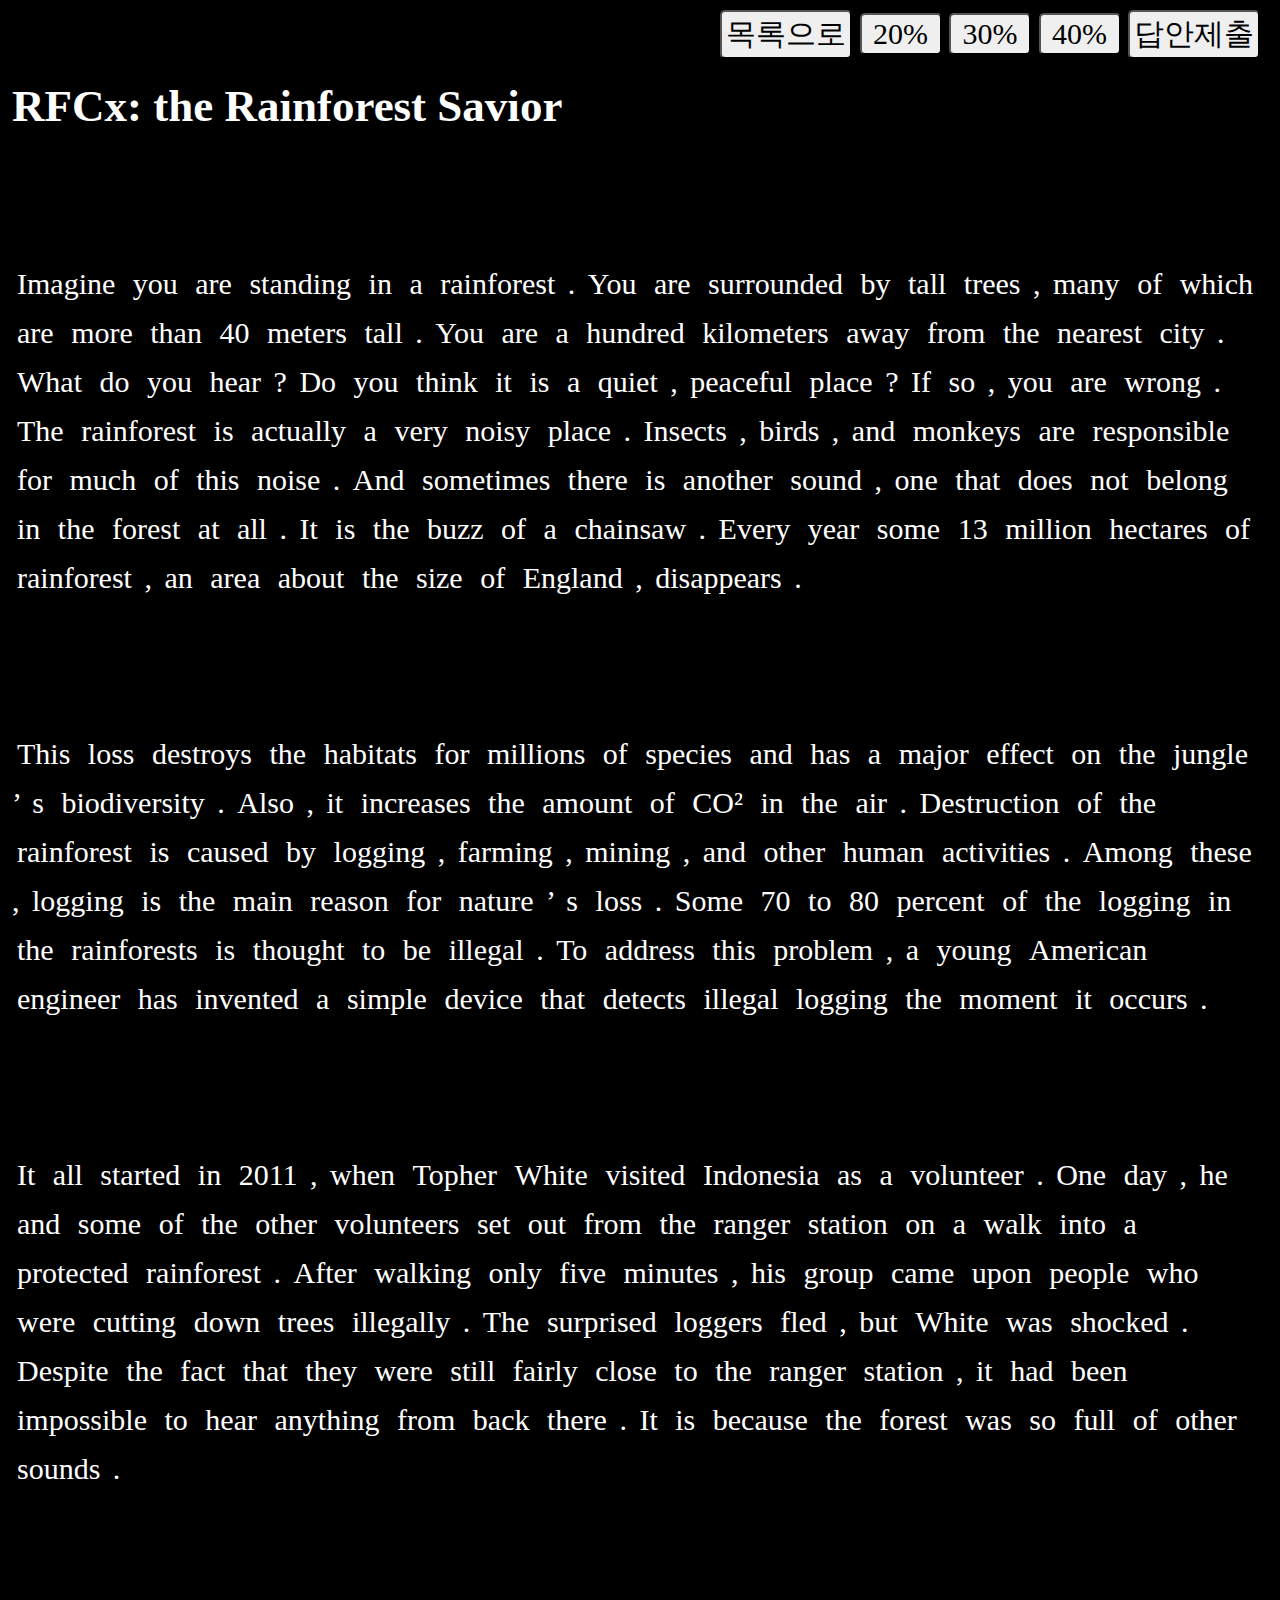
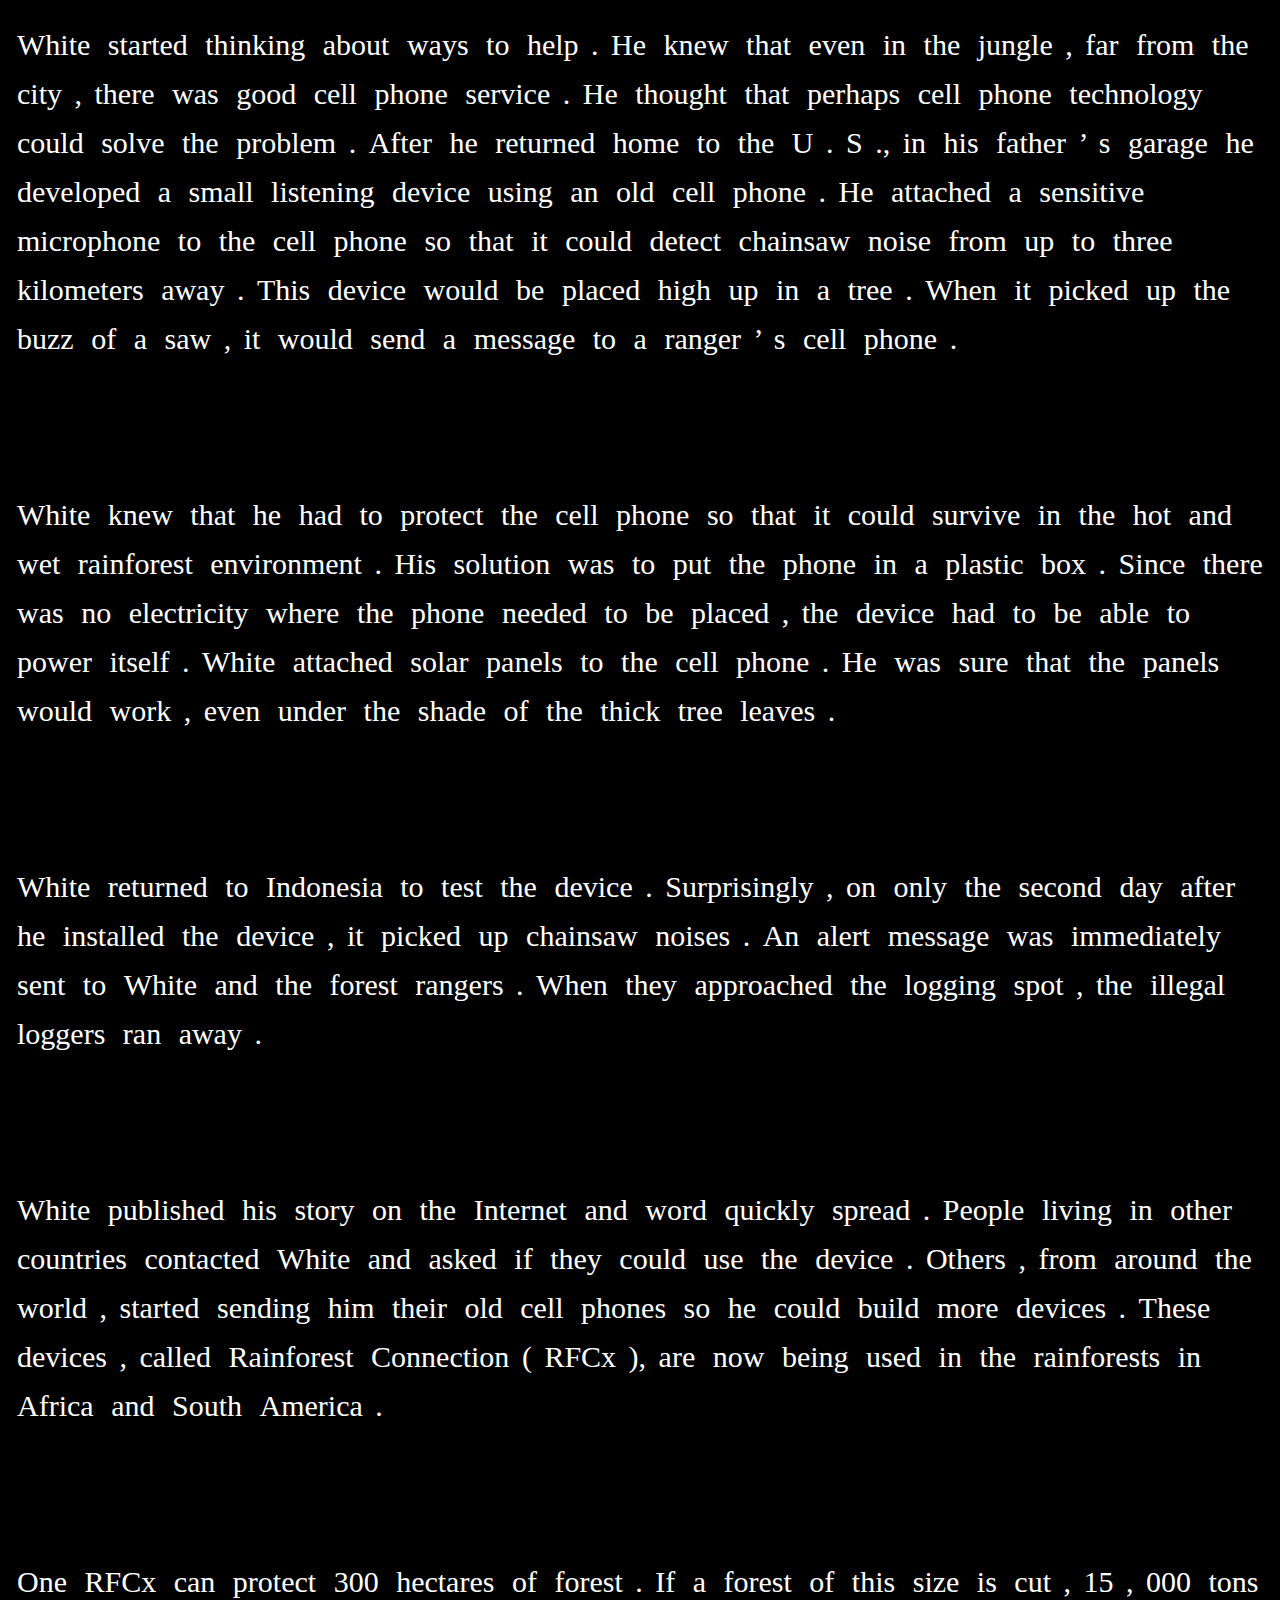
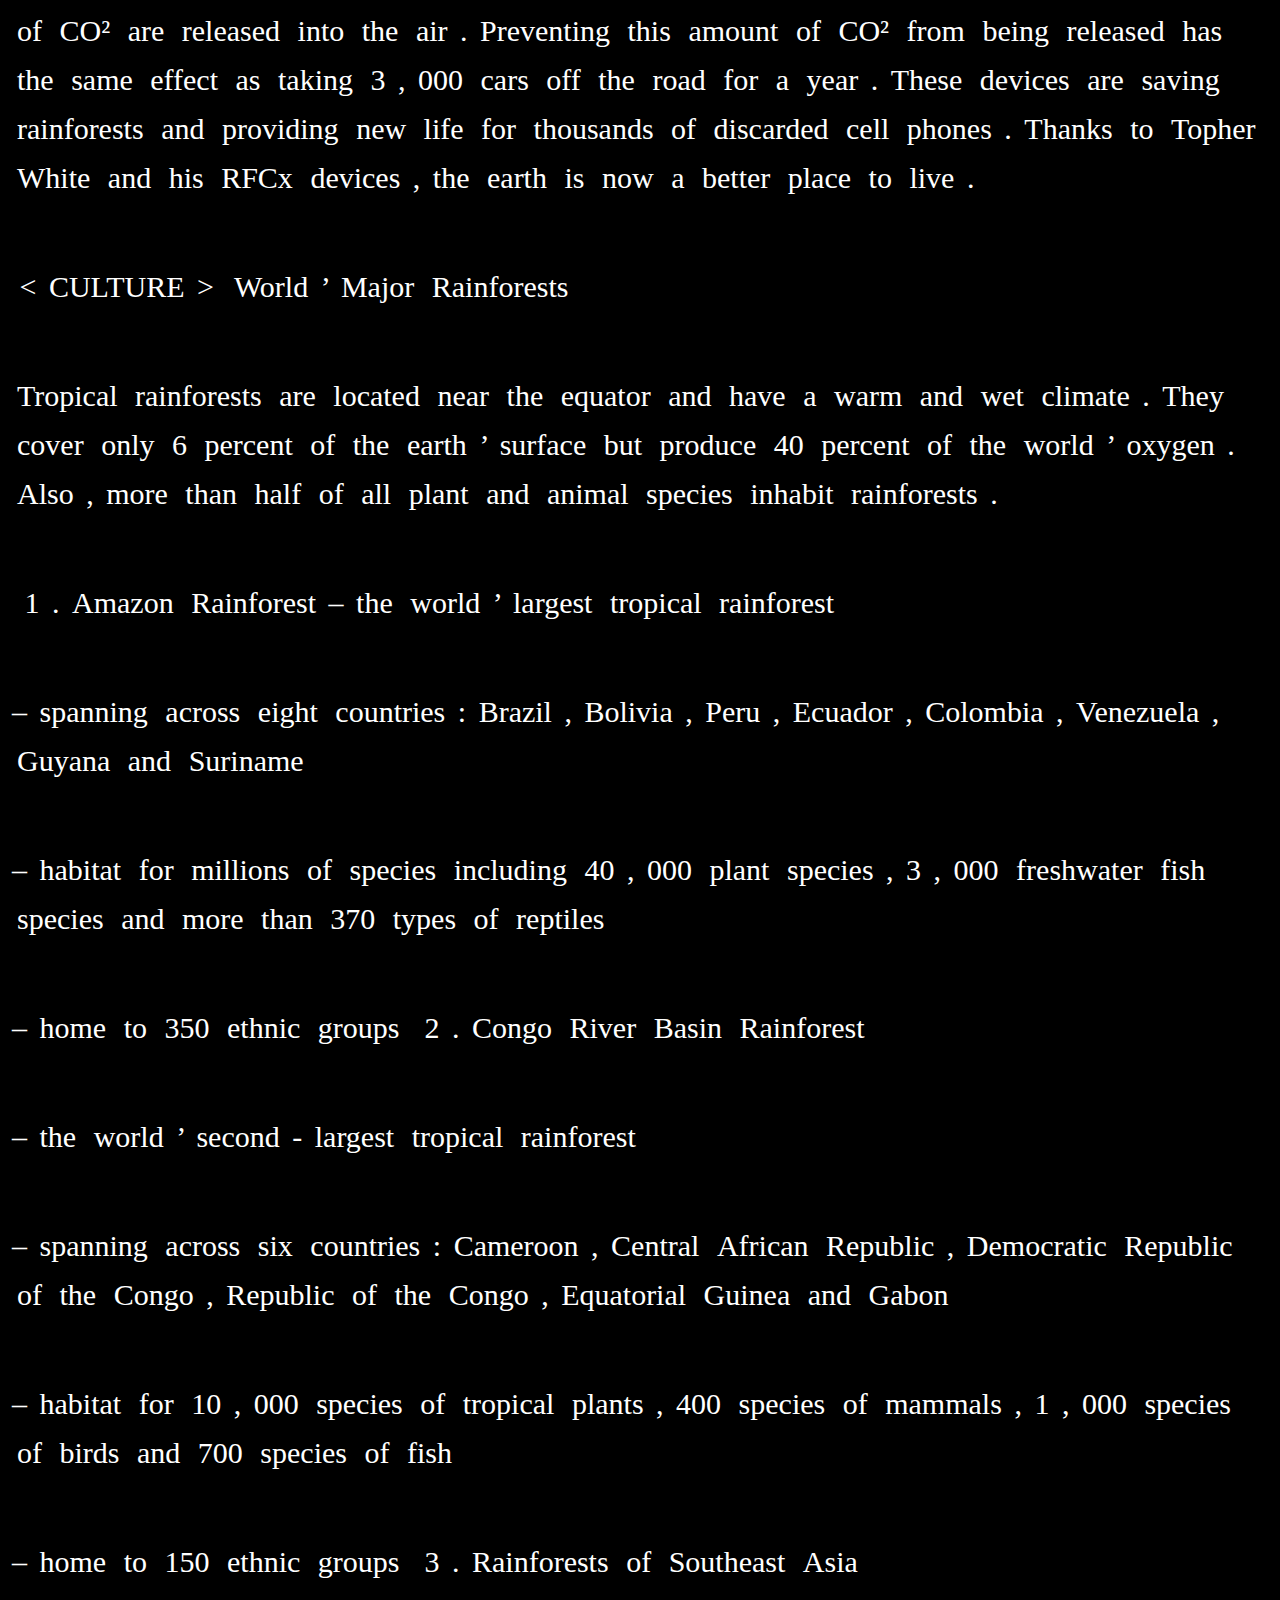
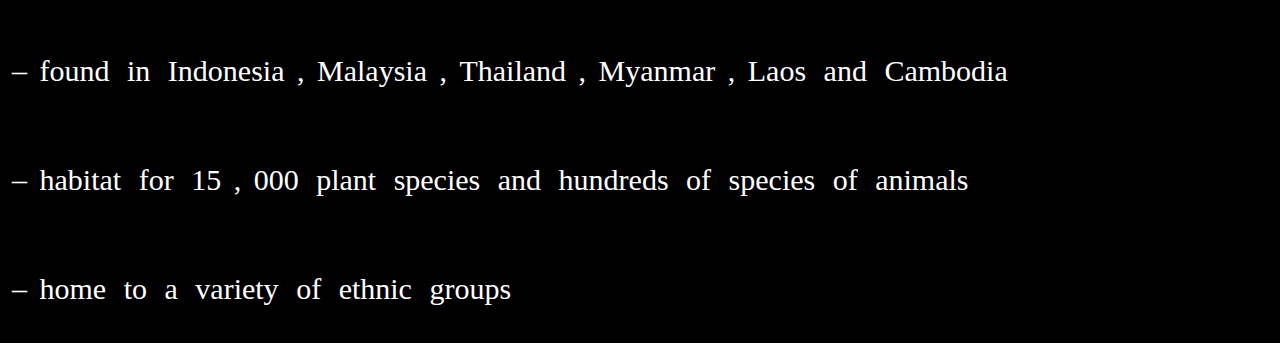
<file: CH04.html>
<!DOCTYPE html>
<html>
<head>
	<title>CH04</title>
	<meta charset="utf-8">
	<link rel="stylesheet" href="style.css">
	<script type="text/javascript" src="scripts.js"></script>
</head>

<body>
	<!---상단메뉴---->
	<div class="container">
		<input type="button" value="목록으로" onclick="Moving()">
        <input type="button" value=" 20% " onclick="func_make(20)">
        <input type="button" value=" 30% " onclick="func_make(30)">
        <input type="button" value=" 40% " onclick="func_make(40)">
        <input type="button" value="답안제출" onclick="func_score()">
	</div>

	<!---내용 시작---->
    <h1>RFCx: the Rainforest Savior</h1>

<p>
</p>
<p>
</p>
<p>

        <span class="I_box" id="Q_0" onclick="func_toggle('Q_0')">Imagine </span>                
         
        <span class="I_box" id="Q_1" onclick="func_toggle('Q_1')">  you   </span>                
         
        <span class="I_box" id="Q_2" onclick="func_toggle('Q_2')">  are   </span>                
         
        <span class="I_box" id="Q_3" onclick="func_toggle('Q_3')">standing</span>                
         
        <span class="I_box" id="Q_4" onclick="func_toggle('Q_4')">   in   </span>                
         
        <span class="I_box" id="Q_5" onclick="func_toggle('Q_5')">   a    </span>                
         
        <span class="I_box" id="Q_6" onclick="func_toggle('Q_6')">rainforest</span>                
        . 
        <span class="I_box" id="Q_7" onclick="func_toggle('Q_7')">  You   </span>                
         
        <span class="I_box" id="Q_8" onclick="func_toggle('Q_8')">  are   </span>                
         
        <span class="I_box" id="Q_9" onclick="func_toggle('Q_9')">surrounded</span>                
         
        <span class="I_box" id="Q_10" onclick="func_toggle('Q_10')">   by   </span>                
         
        <span class="I_box" id="Q_11" onclick="func_toggle('Q_11')">  tall  </span>                
         
        <span class="I_box" id="Q_12" onclick="func_toggle('Q_12')"> trees  </span>                
        , 
        <span class="I_box" id="Q_13" onclick="func_toggle('Q_13')">  many  </span>                
         
        <span class="I_box" id="Q_14" onclick="func_toggle('Q_14')">   of   </span>                
         
        <span class="I_box" id="Q_15" onclick="func_toggle('Q_15')"> which  </span>                
         
        <span class="I_box" id="Q_16" onclick="func_toggle('Q_16')">  are   </span>                
         
        <span class="I_box" id="Q_17" onclick="func_toggle('Q_17')">  more  </span>                
         
        <span class="I_box" id="Q_18" onclick="func_toggle('Q_18')">  than  </span>                
         
        <span class="I_box" id="Q_19" onclick="func_toggle('Q_19')">   40   </span>                
         
        <span class="I_box" id="Q_20" onclick="func_toggle('Q_20')"> meters </span>                
         
        <span class="I_box" id="Q_21" onclick="func_toggle('Q_21')">  tall  </span>                
        . 
        <span class="I_box" id="Q_22" onclick="func_toggle('Q_22')">  You   </span>                
         
        <span class="I_box" id="Q_23" onclick="func_toggle('Q_23')">  are   </span>                
         
        <span class="I_box" id="Q_24" onclick="func_toggle('Q_24')">   a    </span>                
         
        <span class="I_box" id="Q_25" onclick="func_toggle('Q_25')">hundred </span>                
         
        <span class="I_box" id="Q_26" onclick="func_toggle('Q_26')">kilometers</span>                
         
        <span class="I_box" id="Q_27" onclick="func_toggle('Q_27')">  away  </span>                
         
        <span class="I_box" id="Q_28" onclick="func_toggle('Q_28')">  from  </span>                
         
        <span class="I_box" id="Q_29" onclick="func_toggle('Q_29')">  the   </span>                
         
        <span class="I_box" id="Q_30" onclick="func_toggle('Q_30')">nearest </span>                
         
        <span class="I_box" id="Q_31" onclick="func_toggle('Q_31')">  city  </span>                
        . 
        <span class="I_box" id="Q_32" onclick="func_toggle('Q_32')">  What  </span>                
         
        <span class="I_box" id="Q_33" onclick="func_toggle('Q_33')">   do   </span>                
         
        <span class="I_box" id="Q_34" onclick="func_toggle('Q_34')">  you   </span>                
         
        <span class="I_box" id="Q_35" onclick="func_toggle('Q_35')">  hear  </span>                
        ? 
        <span class="I_box" id="Q_36" onclick="func_toggle('Q_36')">   Do   </span>                
         
        <span class="I_box" id="Q_37" onclick="func_toggle('Q_37')">  you   </span>                
         
        <span class="I_box" id="Q_38" onclick="func_toggle('Q_38')"> think  </span>                
         
        <span class="I_box" id="Q_39" onclick="func_toggle('Q_39')">   it   </span>                
         
        <span class="I_box" id="Q_40" onclick="func_toggle('Q_40')">   is   </span>                
         
        <span class="I_box" id="Q_41" onclick="func_toggle('Q_41')">   a    </span>                
         
        <span class="I_box" id="Q_42" onclick="func_toggle('Q_42')"> quiet  </span>                
        , 
        <span class="I_box" id="Q_43" onclick="func_toggle('Q_43')">peaceful</span>                
         
        <span class="I_box" id="Q_44" onclick="func_toggle('Q_44')"> place  </span>                
        ? 
        <span class="I_box" id="Q_45" onclick="func_toggle('Q_45')">   If   </span>                
         
        <span class="I_box" id="Q_46" onclick="func_toggle('Q_46')">   so   </span>                
        , 
        <span class="I_box" id="Q_47" onclick="func_toggle('Q_47')">  you   </span>                
         
        <span class="I_box" id="Q_48" onclick="func_toggle('Q_48')">  are   </span>                
         
        <span class="I_box" id="Q_49" onclick="func_toggle('Q_49')"> wrong  </span>                
        . 
        <span class="I_box" id="Q_50" onclick="func_toggle('Q_50')">  The   </span>                
         
        <span class="I_box" id="Q_51" onclick="func_toggle('Q_51')">rainforest</span>                
         
        <span class="I_box" id="Q_52" onclick="func_toggle('Q_52')">   is   </span>                
         
        <span class="I_box" id="Q_53" onclick="func_toggle('Q_53')">actually</span>                
         
        <span class="I_box" id="Q_54" onclick="func_toggle('Q_54')">   a    </span>                
         
        <span class="I_box" id="Q_55" onclick="func_toggle('Q_55')">  very  </span>                
         
        <span class="I_box" id="Q_56" onclick="func_toggle('Q_56')"> noisy  </span>                
         
        <span class="I_box" id="Q_57" onclick="func_toggle('Q_57')"> place  </span>                
        . 
        <span class="I_box" id="Q_58" onclick="func_toggle('Q_58')">Insects </span>                
        , 
        <span class="I_box" id="Q_59" onclick="func_toggle('Q_59')"> birds  </span>                
        , 
        <span class="I_box" id="Q_60" onclick="func_toggle('Q_60')">  and   </span>                
         
        <span class="I_box" id="Q_61" onclick="func_toggle('Q_61')">monkeys </span>                
         
        <span class="I_box" id="Q_62" onclick="func_toggle('Q_62')">  are   </span>                
         
        <span class="I_box" id="Q_63" onclick="func_toggle('Q_63')">responsible</span>                
         
        <span class="I_box" id="Q_64" onclick="func_toggle('Q_64')">  for   </span>                
         
        <span class="I_box" id="Q_65" onclick="func_toggle('Q_65')">  much  </span>                
         
        <span class="I_box" id="Q_66" onclick="func_toggle('Q_66')">   of   </span>                
         
        <span class="I_box" id="Q_67" onclick="func_toggle('Q_67')">  this  </span>                
         
        <span class="I_box" id="Q_68" onclick="func_toggle('Q_68')"> noise  </span>                
        . 
        <span class="I_box" id="Q_69" onclick="func_toggle('Q_69')">  And   </span>                
         
        <span class="I_box" id="Q_70" onclick="func_toggle('Q_70')">sometimes</span>                
         
        <span class="I_box" id="Q_71" onclick="func_toggle('Q_71')"> there  </span>                
         
        <span class="I_box" id="Q_72" onclick="func_toggle('Q_72')">   is   </span>                
         
        <span class="I_box" id="Q_73" onclick="func_toggle('Q_73')">another </span>                
         
        <span class="I_box" id="Q_74" onclick="func_toggle('Q_74')"> sound  </span>                
        , 
        <span class="I_box" id="Q_75" onclick="func_toggle('Q_75')">  one   </span>                
         
        <span class="I_box" id="Q_76" onclick="func_toggle('Q_76')">  that  </span>                
         
        <span class="I_box" id="Q_77" onclick="func_toggle('Q_77')">  does  </span>                
         
        <span class="I_box" id="Q_78" onclick="func_toggle('Q_78')">  not   </span>                
         
        <span class="I_box" id="Q_79" onclick="func_toggle('Q_79')"> belong </span>                
         
        <span class="I_box" id="Q_80" onclick="func_toggle('Q_80')">   in   </span>                
         
        <span class="I_box" id="Q_81" onclick="func_toggle('Q_81')">  the   </span>                
         
        <span class="I_box" id="Q_82" onclick="func_toggle('Q_82')"> forest </span>                
         
        <span class="I_box" id="Q_83" onclick="func_toggle('Q_83')">   at   </span>                
         
        <span class="I_box" id="Q_84" onclick="func_toggle('Q_84')">  all   </span>                
        . 
        <span class="I_box" id="Q_85" onclick="func_toggle('Q_85')">   It   </span>                
         
        <span class="I_box" id="Q_86" onclick="func_toggle('Q_86')">   is   </span>                
         
        <span class="I_box" id="Q_87" onclick="func_toggle('Q_87')">  the   </span>                
         
        <span class="I_box" id="Q_88" onclick="func_toggle('Q_88')">  buzz  </span>                
         
        <span class="I_box" id="Q_89" onclick="func_toggle('Q_89')">   of   </span>                
         
        <span class="I_box" id="Q_90" onclick="func_toggle('Q_90')">   a    </span>                
         
        <span class="I_box" id="Q_91" onclick="func_toggle('Q_91')">chainsaw</span>                
        . 
        <span class="I_box" id="Q_92" onclick="func_toggle('Q_92')"> Every  </span>                
         
        <span class="I_box" id="Q_93" onclick="func_toggle('Q_93')">  year  </span>                
         
        <span class="I_box" id="Q_94" onclick="func_toggle('Q_94')">  some  </span>                
         
        <span class="I_box" id="Q_95" onclick="func_toggle('Q_95')">   13   </span>                
         
        <span class="I_box" id="Q_96" onclick="func_toggle('Q_96')">million </span>                
         
        <span class="I_box" id="Q_97" onclick="func_toggle('Q_97')">hectares</span>                
         
        <span class="I_box" id="Q_98" onclick="func_toggle('Q_98')">   of   </span>                
         
        <span class="I_box" id="Q_99" onclick="func_toggle('Q_99')">rainforest</span>                
        , 
        <span class="I_box" id="Q_100" onclick="func_toggle('Q_100')">   an   </span>                
         
        <span class="I_box" id="Q_101" onclick="func_toggle('Q_101')">  area  </span>                
         
        <span class="I_box" id="Q_102" onclick="func_toggle('Q_102')"> about  </span>                
         
        <span class="I_box" id="Q_103" onclick="func_toggle('Q_103')">  the   </span>                
         
        <span class="I_box" id="Q_104" onclick="func_toggle('Q_104')">  size  </span>                
         
        <span class="I_box" id="Q_105" onclick="func_toggle('Q_105')">   of   </span>                
         
        <span class="I_box" id="Q_106" onclick="func_toggle('Q_106')">England </span>                
        , 
        <span class="I_box" id="Q_107" onclick="func_toggle('Q_107')">disappears</span>                
        .</p>
<p>
</p>
<p>

        <span class="I_box" id="Q_108" onclick="func_toggle('Q_108')">  This  </span>                
         
        <span class="I_box" id="Q_109" onclick="func_toggle('Q_109')">  loss  </span>                
         
        <span class="I_box" id="Q_110" onclick="func_toggle('Q_110')">destroys</span>                
         
        <span class="I_box" id="Q_111" onclick="func_toggle('Q_111')">  the   </span>                
         
        <span class="I_box" id="Q_112" onclick="func_toggle('Q_112')">habitats</span>                
         
        <span class="I_box" id="Q_113" onclick="func_toggle('Q_113')">  for   </span>                
         
        <span class="I_box" id="Q_114" onclick="func_toggle('Q_114')">millions</span>                
         
        <span class="I_box" id="Q_115" onclick="func_toggle('Q_115')">   of   </span>                
         
        <span class="I_box" id="Q_116" onclick="func_toggle('Q_116')">species </span>                
         
        <span class="I_box" id="Q_117" onclick="func_toggle('Q_117')">  and   </span>                
         
        <span class="I_box" id="Q_118" onclick="func_toggle('Q_118')">  has   </span>                
         
        <span class="I_box" id="Q_119" onclick="func_toggle('Q_119')">   a    </span>                
         
        <span class="I_box" id="Q_120" onclick="func_toggle('Q_120')"> major  </span>                
         
        <span class="I_box" id="Q_121" onclick="func_toggle('Q_121')"> effect </span>                
         
        <span class="I_box" id="Q_122" onclick="func_toggle('Q_122')">   on   </span>                
         
        <span class="I_box" id="Q_123" onclick="func_toggle('Q_123')">  the   </span>                
         
        <span class="I_box" id="Q_124" onclick="func_toggle('Q_124')"> jungle </span>                
        ’
        <span class="I_box" id="Q_125" onclick="func_toggle('Q_125')">   s    </span>                
         
        <span class="I_box" id="Q_126" onclick="func_toggle('Q_126')">biodiversity</span>                
        . 
        <span class="I_box" id="Q_127" onclick="func_toggle('Q_127')">  Also  </span>                
        , 
        <span class="I_box" id="Q_128" onclick="func_toggle('Q_128')">   it   </span>                
         
        <span class="I_box" id="Q_129" onclick="func_toggle('Q_129')">increases</span>                
         
        <span class="I_box" id="Q_130" onclick="func_toggle('Q_130')">  the   </span>                
         
        <span class="I_box" id="Q_131" onclick="func_toggle('Q_131')"> amount </span>                
         
        <span class="I_box" id="Q_132" onclick="func_toggle('Q_132')">   of   </span>                
         
        <span class="I_box" id="Q_133" onclick="func_toggle('Q_133')">  CO²   </span>                
         
        <span class="I_box" id="Q_134" onclick="func_toggle('Q_134')">   in   </span>                
         
        <span class="I_box" id="Q_135" onclick="func_toggle('Q_135')">  the   </span>                
         
        <span class="I_box" id="Q_136" onclick="func_toggle('Q_136')">  air   </span>                
        . 
        <span class="I_box" id="Q_137" onclick="func_toggle('Q_137')">Destruction</span>                
         
        <span class="I_box" id="Q_138" onclick="func_toggle('Q_138')">   of   </span>                
         
        <span class="I_box" id="Q_139" onclick="func_toggle('Q_139')">  the   </span>                
         
        <span class="I_box" id="Q_140" onclick="func_toggle('Q_140')">rainforest</span>                
         
        <span class="I_box" id="Q_141" onclick="func_toggle('Q_141')">   is   </span>                
         
        <span class="I_box" id="Q_142" onclick="func_toggle('Q_142')"> caused </span>                
         
        <span class="I_box" id="Q_143" onclick="func_toggle('Q_143')">   by   </span>                
         
        <span class="I_box" id="Q_144" onclick="func_toggle('Q_144')">logging </span>                
        , 
        <span class="I_box" id="Q_145" onclick="func_toggle('Q_145')">farming </span>                
        , 
        <span class="I_box" id="Q_146" onclick="func_toggle('Q_146')"> mining </span>                
        , 
        <span class="I_box" id="Q_147" onclick="func_toggle('Q_147')">  and   </span>                
         
        <span class="I_box" id="Q_148" onclick="func_toggle('Q_148')"> other  </span>                
         
        <span class="I_box" id="Q_149" onclick="func_toggle('Q_149')"> human  </span>                
         
        <span class="I_box" id="Q_150" onclick="func_toggle('Q_150')">activities</span>                
        . 
        <span class="I_box" id="Q_151" onclick="func_toggle('Q_151')"> Among  </span>                
         
        <span class="I_box" id="Q_152" onclick="func_toggle('Q_152')"> these  </span>                
        , 
        <span class="I_box" id="Q_153" onclick="func_toggle('Q_153')">logging </span>                
         
        <span class="I_box" id="Q_154" onclick="func_toggle('Q_154')">   is   </span>                
         
        <span class="I_box" id="Q_155" onclick="func_toggle('Q_155')">  the   </span>                
         
        <span class="I_box" id="Q_156" onclick="func_toggle('Q_156')">  main  </span>                
         
        <span class="I_box" id="Q_157" onclick="func_toggle('Q_157')"> reason </span>                
         
        <span class="I_box" id="Q_158" onclick="func_toggle('Q_158')">  for   </span>                
         
        <span class="I_box" id="Q_159" onclick="func_toggle('Q_159')"> nature </span>                
        ’
        <span class="I_box" id="Q_160" onclick="func_toggle('Q_160')">   s    </span>                
         
        <span class="I_box" id="Q_161" onclick="func_toggle('Q_161')">  loss  </span>                
        . 
        <span class="I_box" id="Q_162" onclick="func_toggle('Q_162')">  Some  </span>                
         
        <span class="I_box" id="Q_163" onclick="func_toggle('Q_163')">   70   </span>                
         
        <span class="I_box" id="Q_164" onclick="func_toggle('Q_164')">   to   </span>                
         
        <span class="I_box" id="Q_165" onclick="func_toggle('Q_165')">   80   </span>                
         
        <span class="I_box" id="Q_166" onclick="func_toggle('Q_166')">percent </span>                
         
        <span class="I_box" id="Q_167" onclick="func_toggle('Q_167')">   of   </span>                
         
        <span class="I_box" id="Q_168" onclick="func_toggle('Q_168')">  the   </span>                
         
        <span class="I_box" id="Q_169" onclick="func_toggle('Q_169')">logging </span>                
         
        <span class="I_box" id="Q_170" onclick="func_toggle('Q_170')">   in   </span>                
         
        <span class="I_box" id="Q_171" onclick="func_toggle('Q_171')">  the   </span>                
         
        <span class="I_box" id="Q_172" onclick="func_toggle('Q_172')">rainforests</span>                
         
        <span class="I_box" id="Q_173" onclick="func_toggle('Q_173')">   is   </span>                
         
        <span class="I_box" id="Q_174" onclick="func_toggle('Q_174')">thought </span>                
         
        <span class="I_box" id="Q_175" onclick="func_toggle('Q_175')">   to   </span>                
         
        <span class="I_box" id="Q_176" onclick="func_toggle('Q_176')">   be   </span>                
         
        <span class="I_box" id="Q_177" onclick="func_toggle('Q_177')">illegal </span>                
        . 
        <span class="I_box" id="Q_178" onclick="func_toggle('Q_178')">   To   </span>                
         
        <span class="I_box" id="Q_179" onclick="func_toggle('Q_179')">address </span>                
         
        <span class="I_box" id="Q_180" onclick="func_toggle('Q_180')">  this  </span>                
         
        <span class="I_box" id="Q_181" onclick="func_toggle('Q_181')">problem </span>                
        , 
        <span class="I_box" id="Q_182" onclick="func_toggle('Q_182')">   a    </span>                
         
        <span class="I_box" id="Q_183" onclick="func_toggle('Q_183')"> young  </span>                
         
        <span class="I_box" id="Q_184" onclick="func_toggle('Q_184')">American</span>                
         
        <span class="I_box" id="Q_185" onclick="func_toggle('Q_185')">engineer</span>                
         
        <span class="I_box" id="Q_186" onclick="func_toggle('Q_186')">  has   </span>                
         
        <span class="I_box" id="Q_187" onclick="func_toggle('Q_187')">invented</span>                
         
        <span class="I_box" id="Q_188" onclick="func_toggle('Q_188')">   a    </span>                
         
        <span class="I_box" id="Q_189" onclick="func_toggle('Q_189')"> simple </span>                
         
        <span class="I_box" id="Q_190" onclick="func_toggle('Q_190')"> device </span>                
         
        <span class="I_box" id="Q_191" onclick="func_toggle('Q_191')">  that  </span>                
         
        <span class="I_box" id="Q_192" onclick="func_toggle('Q_192')">detects </span>                
         
        <span class="I_box" id="Q_193" onclick="func_toggle('Q_193')">illegal </span>                
         
        <span class="I_box" id="Q_194" onclick="func_toggle('Q_194')">logging </span>                
         
        <span class="I_box" id="Q_195" onclick="func_toggle('Q_195')">  the   </span>                
         
        <span class="I_box" id="Q_196" onclick="func_toggle('Q_196')"> moment </span>                
         
        <span class="I_box" id="Q_197" onclick="func_toggle('Q_197')">   it   </span>                
         
        <span class="I_box" id="Q_198" onclick="func_toggle('Q_198')"> occurs </span>                
        .</p>
<p>
</p>
<p>

        <span class="I_box" id="Q_199" onclick="func_toggle('Q_199')">   It   </span>                
         
        <span class="I_box" id="Q_200" onclick="func_toggle('Q_200')">  all   </span>                
         
        <span class="I_box" id="Q_201" onclick="func_toggle('Q_201')">started </span>                
         
        <span class="I_box" id="Q_202" onclick="func_toggle('Q_202')">   in   </span>                
         
        <span class="I_box" id="Q_203" onclick="func_toggle('Q_203')">  2011  </span>                
        , 
        <span class="I_box" id="Q_204" onclick="func_toggle('Q_204')">  when  </span>                
         
        <span class="I_box" id="Q_205" onclick="func_toggle('Q_205')"> Topher </span>                
         
        <span class="I_box" id="Q_206" onclick="func_toggle('Q_206')"> White  </span>                
         
        <span class="I_box" id="Q_207" onclick="func_toggle('Q_207')">visited </span>                
         
        <span class="I_box" id="Q_208" onclick="func_toggle('Q_208')">Indonesia</span>                
         
        <span class="I_box" id="Q_209" onclick="func_toggle('Q_209')">   as   </span>                
         
        <span class="I_box" id="Q_210" onclick="func_toggle('Q_210')">   a    </span>                
         
        <span class="I_box" id="Q_211" onclick="func_toggle('Q_211')">volunteer</span>                
        . 
        <span class="I_box" id="Q_212" onclick="func_toggle('Q_212')">  One   </span>                
         
        <span class="I_box" id="Q_213" onclick="func_toggle('Q_213')">  day   </span>                
        , 
        <span class="I_box" id="Q_214" onclick="func_toggle('Q_214')">   he   </span>                
         
        <span class="I_box" id="Q_215" onclick="func_toggle('Q_215')">  and   </span>                
         
        <span class="I_box" id="Q_216" onclick="func_toggle('Q_216')">  some  </span>                
         
        <span class="I_box" id="Q_217" onclick="func_toggle('Q_217')">   of   </span>                
         
        <span class="I_box" id="Q_218" onclick="func_toggle('Q_218')">  the   </span>                
         
        <span class="I_box" id="Q_219" onclick="func_toggle('Q_219')"> other  </span>                
         
        <span class="I_box" id="Q_220" onclick="func_toggle('Q_220')">volunteers</span>                
         
        <span class="I_box" id="Q_221" onclick="func_toggle('Q_221')">  set   </span>                
         
        <span class="I_box" id="Q_222" onclick="func_toggle('Q_222')">  out   </span>                
         
        <span class="I_box" id="Q_223" onclick="func_toggle('Q_223')">  from  </span>                
         
        <span class="I_box" id="Q_224" onclick="func_toggle('Q_224')">  the   </span>                
         
        <span class="I_box" id="Q_225" onclick="func_toggle('Q_225')"> ranger </span>                
         
        <span class="I_box" id="Q_226" onclick="func_toggle('Q_226')">station </span>                
         
        <span class="I_box" id="Q_227" onclick="func_toggle('Q_227')">   on   </span>                
         
        <span class="I_box" id="Q_228" onclick="func_toggle('Q_228')">   a    </span>                
         
        <span class="I_box" id="Q_229" onclick="func_toggle('Q_229')">  walk  </span>                
         
        <span class="I_box" id="Q_230" onclick="func_toggle('Q_230')">  into  </span>                
         
        <span class="I_box" id="Q_231" onclick="func_toggle('Q_231')">   a    </span>                
         
        <span class="I_box" id="Q_232" onclick="func_toggle('Q_232')">protected</span>                
         
        <span class="I_box" id="Q_233" onclick="func_toggle('Q_233')">rainforest</span>                
        . 
        <span class="I_box" id="Q_234" onclick="func_toggle('Q_234')"> After  </span>                
         
        <span class="I_box" id="Q_235" onclick="func_toggle('Q_235')">walking </span>                
         
        <span class="I_box" id="Q_236" onclick="func_toggle('Q_236')">  only  </span>                
         
        <span class="I_box" id="Q_237" onclick="func_toggle('Q_237')">  five  </span>                
         
        <span class="I_box" id="Q_238" onclick="func_toggle('Q_238')">minutes </span>                
        , 
        <span class="I_box" id="Q_239" onclick="func_toggle('Q_239')">  his   </span>                
         
        <span class="I_box" id="Q_240" onclick="func_toggle('Q_240')"> group  </span>                
         
        <span class="I_box" id="Q_241" onclick="func_toggle('Q_241')">  came  </span>                
         
        <span class="I_box" id="Q_242" onclick="func_toggle('Q_242')">  upon  </span>                
         
        <span class="I_box" id="Q_243" onclick="func_toggle('Q_243')"> people </span>                
         
        <span class="I_box" id="Q_244" onclick="func_toggle('Q_244')">  who   </span>                
         
        <span class="I_box" id="Q_245" onclick="func_toggle('Q_245')">  were  </span>                
         
        <span class="I_box" id="Q_246" onclick="func_toggle('Q_246')">cutting </span>                
         
        <span class="I_box" id="Q_247" onclick="func_toggle('Q_247')">  down  </span>                
         
        <span class="I_box" id="Q_248" onclick="func_toggle('Q_248')"> trees  </span>                
         
        <span class="I_box" id="Q_249" onclick="func_toggle('Q_249')">illegally</span>                
        . 
        <span class="I_box" id="Q_250" onclick="func_toggle('Q_250')">  The   </span>                
         
        <span class="I_box" id="Q_251" onclick="func_toggle('Q_251')">surprised</span>                
         
        <span class="I_box" id="Q_252" onclick="func_toggle('Q_252')">loggers </span>                
         
        <span class="I_box" id="Q_253" onclick="func_toggle('Q_253')">  fled  </span>                
        , 
        <span class="I_box" id="Q_254" onclick="func_toggle('Q_254')">  but   </span>                
         
        <span class="I_box" id="Q_255" onclick="func_toggle('Q_255')"> White  </span>                
         
        <span class="I_box" id="Q_256" onclick="func_toggle('Q_256')">  was   </span>                
         
        <span class="I_box" id="Q_257" onclick="func_toggle('Q_257')">shocked </span>                
        . 
        <span class="I_box" id="Q_258" onclick="func_toggle('Q_258')">Despite </span>                
         
        <span class="I_box" id="Q_259" onclick="func_toggle('Q_259')">  the   </span>                
         
        <span class="I_box" id="Q_260" onclick="func_toggle('Q_260')">  fact  </span>                
         
        <span class="I_box" id="Q_261" onclick="func_toggle('Q_261')">  that  </span>                
         
        <span class="I_box" id="Q_262" onclick="func_toggle('Q_262')">  they  </span>                
         
        <span class="I_box" id="Q_263" onclick="func_toggle('Q_263')">  were  </span>                
         
        <span class="I_box" id="Q_264" onclick="func_toggle('Q_264')"> still  </span>                
         
        <span class="I_box" id="Q_265" onclick="func_toggle('Q_265')"> fairly </span>                
         
        <span class="I_box" id="Q_266" onclick="func_toggle('Q_266')"> close  </span>                
         
        <span class="I_box" id="Q_267" onclick="func_toggle('Q_267')">   to   </span>                
         
        <span class="I_box" id="Q_268" onclick="func_toggle('Q_268')">  the   </span>                
         
        <span class="I_box" id="Q_269" onclick="func_toggle('Q_269')"> ranger </span>                
         
        <span class="I_box" id="Q_270" onclick="func_toggle('Q_270')">station </span>                
        , 
        <span class="I_box" id="Q_271" onclick="func_toggle('Q_271')">   it   </span>                
         
        <span class="I_box" id="Q_272" onclick="func_toggle('Q_272')">  had   </span>                
         
        <span class="I_box" id="Q_273" onclick="func_toggle('Q_273')">  been  </span>                
         
        <span class="I_box" id="Q_274" onclick="func_toggle('Q_274')">impossible</span>                
         
        <span class="I_box" id="Q_275" onclick="func_toggle('Q_275')">   to   </span>                
         
        <span class="I_box" id="Q_276" onclick="func_toggle('Q_276')">  hear  </span>                
         
        <span class="I_box" id="Q_277" onclick="func_toggle('Q_277')">anything</span>                
         
        <span class="I_box" id="Q_278" onclick="func_toggle('Q_278')">  from  </span>                
         
        <span class="I_box" id="Q_279" onclick="func_toggle('Q_279')">  back  </span>                
         
        <span class="I_box" id="Q_280" onclick="func_toggle('Q_280')"> there  </span>                
        . 
        <span class="I_box" id="Q_281" onclick="func_toggle('Q_281')">   It   </span>                
         
        <span class="I_box" id="Q_282" onclick="func_toggle('Q_282')">   is   </span>                
         
        <span class="I_box" id="Q_283" onclick="func_toggle('Q_283')">because </span>                
         
        <span class="I_box" id="Q_284" onclick="func_toggle('Q_284')">  the   </span>                
         
        <span class="I_box" id="Q_285" onclick="func_toggle('Q_285')"> forest </span>                
         
        <span class="I_box" id="Q_286" onclick="func_toggle('Q_286')">  was   </span>                
         
        <span class="I_box" id="Q_287" onclick="func_toggle('Q_287')">   so   </span>                
         
        <span class="I_box" id="Q_288" onclick="func_toggle('Q_288')">  full  </span>                
         
        <span class="I_box" id="Q_289" onclick="func_toggle('Q_289')">   of   </span>                
         
        <span class="I_box" id="Q_290" onclick="func_toggle('Q_290')"> other  </span>                
         
        <span class="I_box" id="Q_291" onclick="func_toggle('Q_291')"> sounds </span>                
        .</p>
<p>
</p>
<p>

        <span class="I_box" id="Q_292" onclick="func_toggle('Q_292')"> White  </span>                
         
        <span class="I_box" id="Q_293" onclick="func_toggle('Q_293')">started </span>                
         
        <span class="I_box" id="Q_294" onclick="func_toggle('Q_294')">thinking</span>                
         
        <span class="I_box" id="Q_295" onclick="func_toggle('Q_295')"> about  </span>                
         
        <span class="I_box" id="Q_296" onclick="func_toggle('Q_296')">  ways  </span>                
         
        <span class="I_box" id="Q_297" onclick="func_toggle('Q_297')">   to   </span>                
         
        <span class="I_box" id="Q_298" onclick="func_toggle('Q_298')">  help  </span>                
        . 
        <span class="I_box" id="Q_299" onclick="func_toggle('Q_299')">   He   </span>                
         
        <span class="I_box" id="Q_300" onclick="func_toggle('Q_300')">  knew  </span>                
         
        <span class="I_box" id="Q_301" onclick="func_toggle('Q_301')">  that  </span>                
         
        <span class="I_box" id="Q_302" onclick="func_toggle('Q_302')">  even  </span>                
         
        <span class="I_box" id="Q_303" onclick="func_toggle('Q_303')">   in   </span>                
         
        <span class="I_box" id="Q_304" onclick="func_toggle('Q_304')">  the   </span>                
         
        <span class="I_box" id="Q_305" onclick="func_toggle('Q_305')"> jungle </span>                
        , 
        <span class="I_box" id="Q_306" onclick="func_toggle('Q_306')">  far   </span>                
         
        <span class="I_box" id="Q_307" onclick="func_toggle('Q_307')">  from  </span>                
         
        <span class="I_box" id="Q_308" onclick="func_toggle('Q_308')">  the   </span>                
         
        <span class="I_box" id="Q_309" onclick="func_toggle('Q_309')">  city  </span>                
        , 
        <span class="I_box" id="Q_310" onclick="func_toggle('Q_310')"> there  </span>                
         
        <span class="I_box" id="Q_311" onclick="func_toggle('Q_311')">  was   </span>                
         
        <span class="I_box" id="Q_312" onclick="func_toggle('Q_312')">  good  </span>                
         
        <span class="I_box" id="Q_313" onclick="func_toggle('Q_313')">  cell  </span>                
         
        <span class="I_box" id="Q_314" onclick="func_toggle('Q_314')"> phone  </span>                
         
        <span class="I_box" id="Q_315" onclick="func_toggle('Q_315')">service </span>                
        . 
        <span class="I_box" id="Q_316" onclick="func_toggle('Q_316')">   He   </span>                
         
        <span class="I_box" id="Q_317" onclick="func_toggle('Q_317')">thought </span>                
         
        <span class="I_box" id="Q_318" onclick="func_toggle('Q_318')">  that  </span>                
         
        <span class="I_box" id="Q_319" onclick="func_toggle('Q_319')">perhaps </span>                
         
        <span class="I_box" id="Q_320" onclick="func_toggle('Q_320')">  cell  </span>                
         
        <span class="I_box" id="Q_321" onclick="func_toggle('Q_321')"> phone  </span>                
         
        <span class="I_box" id="Q_322" onclick="func_toggle('Q_322')">technology</span>                
         
        <span class="I_box" id="Q_323" onclick="func_toggle('Q_323')"> could  </span>                
         
        <span class="I_box" id="Q_324" onclick="func_toggle('Q_324')"> solve  </span>                
         
        <span class="I_box" id="Q_325" onclick="func_toggle('Q_325')">  the   </span>                
         
        <span class="I_box" id="Q_326" onclick="func_toggle('Q_326')">problem </span>                
        . 
        <span class="I_box" id="Q_327" onclick="func_toggle('Q_327')"> After  </span>                
         
        <span class="I_box" id="Q_328" onclick="func_toggle('Q_328')">   he   </span>                
         
        <span class="I_box" id="Q_329" onclick="func_toggle('Q_329')">returned</span>                
         
        <span class="I_box" id="Q_330" onclick="func_toggle('Q_330')">  home  </span>                
         
        <span class="I_box" id="Q_331" onclick="func_toggle('Q_331')">   to   </span>                
         
        <span class="I_box" id="Q_332" onclick="func_toggle('Q_332')">  the   </span>                
         
        <span class="I_box" id="Q_333" onclick="func_toggle('Q_333')">   U    </span>                
        .
        <span class="I_box" id="Q_334" onclick="func_toggle('Q_334')">   S    </span>                
        ., 
        <span class="I_box" id="Q_335" onclick="func_toggle('Q_335')">   in   </span>                
         
        <span class="I_box" id="Q_336" onclick="func_toggle('Q_336')">  his   </span>                
         
        <span class="I_box" id="Q_337" onclick="func_toggle('Q_337')"> father </span>                
        ’
        <span class="I_box" id="Q_338" onclick="func_toggle('Q_338')">   s    </span>                
         
        <span class="I_box" id="Q_339" onclick="func_toggle('Q_339')"> garage </span>                
         
        <span class="I_box" id="Q_340" onclick="func_toggle('Q_340')">   he   </span>                
         
        <span class="I_box" id="Q_341" onclick="func_toggle('Q_341')">developed</span>                
         
        <span class="I_box" id="Q_342" onclick="func_toggle('Q_342')">   a    </span>                
         
        <span class="I_box" id="Q_343" onclick="func_toggle('Q_343')"> small  </span>                
         
        <span class="I_box" id="Q_344" onclick="func_toggle('Q_344')">listening</span>                
         
        <span class="I_box" id="Q_345" onclick="func_toggle('Q_345')"> device </span>                
         
        <span class="I_box" id="Q_346" onclick="func_toggle('Q_346')"> using  </span>                
         
        <span class="I_box" id="Q_347" onclick="func_toggle('Q_347')">   an   </span>                
         
        <span class="I_box" id="Q_348" onclick="func_toggle('Q_348')">  old   </span>                
         
        <span class="I_box" id="Q_349" onclick="func_toggle('Q_349')">  cell  </span>                
         
        <span class="I_box" id="Q_350" onclick="func_toggle('Q_350')"> phone  </span>                
        . 
        <span class="I_box" id="Q_351" onclick="func_toggle('Q_351')">   He   </span>                
         
        <span class="I_box" id="Q_352" onclick="func_toggle('Q_352')">attached</span>                
         
        <span class="I_box" id="Q_353" onclick="func_toggle('Q_353')">   a    </span>                
         
        <span class="I_box" id="Q_354" onclick="func_toggle('Q_354')">sensitive</span>                
         
        <span class="I_box" id="Q_355" onclick="func_toggle('Q_355')">microphone</span>                
         
        <span class="I_box" id="Q_356" onclick="func_toggle('Q_356')">   to   </span>                
         
        <span class="I_box" id="Q_357" onclick="func_toggle('Q_357')">  the   </span>                
         
        <span class="I_box" id="Q_358" onclick="func_toggle('Q_358')">  cell  </span>                
         
        <span class="I_box" id="Q_359" onclick="func_toggle('Q_359')"> phone  </span>                
         
        <span class="I_box" id="Q_360" onclick="func_toggle('Q_360')">   so   </span>                
         
        <span class="I_box" id="Q_361" onclick="func_toggle('Q_361')">  that  </span>                
         
        <span class="I_box" id="Q_362" onclick="func_toggle('Q_362')">   it   </span>                
         
        <span class="I_box" id="Q_363" onclick="func_toggle('Q_363')"> could  </span>                
         
        <span class="I_box" id="Q_364" onclick="func_toggle('Q_364')"> detect </span>                
         
        <span class="I_box" id="Q_365" onclick="func_toggle('Q_365')">chainsaw</span>                
         
        <span class="I_box" id="Q_366" onclick="func_toggle('Q_366')"> noise  </span>                
         
        <span class="I_box" id="Q_367" onclick="func_toggle('Q_367')">  from  </span>                
         
        <span class="I_box" id="Q_368" onclick="func_toggle('Q_368')">   up   </span>                
         
        <span class="I_box" id="Q_369" onclick="func_toggle('Q_369')">   to   </span>                
         
        <span class="I_box" id="Q_370" onclick="func_toggle('Q_370')"> three  </span>                
         
        <span class="I_box" id="Q_371" onclick="func_toggle('Q_371')">kilometers</span>                
         
        <span class="I_box" id="Q_372" onclick="func_toggle('Q_372')">  away  </span>                
        . 
        <span class="I_box" id="Q_373" onclick="func_toggle('Q_373')">  This  </span>                
         
        <span class="I_box" id="Q_374" onclick="func_toggle('Q_374')"> device </span>                
         
        <span class="I_box" id="Q_375" onclick="func_toggle('Q_375')"> would  </span>                
         
        <span class="I_box" id="Q_376" onclick="func_toggle('Q_376')">   be   </span>                
         
        <span class="I_box" id="Q_377" onclick="func_toggle('Q_377')"> placed </span>                
         
        <span class="I_box" id="Q_378" onclick="func_toggle('Q_378')">  high  </span>                
         
        <span class="I_box" id="Q_379" onclick="func_toggle('Q_379')">   up   </span>                
         
        <span class="I_box" id="Q_380" onclick="func_toggle('Q_380')">   in   </span>                
         
        <span class="I_box" id="Q_381" onclick="func_toggle('Q_381')">   a    </span>                
         
        <span class="I_box" id="Q_382" onclick="func_toggle('Q_382')">  tree  </span>                
        . 
        <span class="I_box" id="Q_383" onclick="func_toggle('Q_383')">  When  </span>                
         
        <span class="I_box" id="Q_384" onclick="func_toggle('Q_384')">   it   </span>                
         
        <span class="I_box" id="Q_385" onclick="func_toggle('Q_385')"> picked </span>                
         
        <span class="I_box" id="Q_386" onclick="func_toggle('Q_386')">   up   </span>                
         
        <span class="I_box" id="Q_387" onclick="func_toggle('Q_387')">  the   </span>                
         
        <span class="I_box" id="Q_388" onclick="func_toggle('Q_388')">  buzz  </span>                
         
        <span class="I_box" id="Q_389" onclick="func_toggle('Q_389')">   of   </span>                
         
        <span class="I_box" id="Q_390" onclick="func_toggle('Q_390')">   a    </span>                
         
        <span class="I_box" id="Q_391" onclick="func_toggle('Q_391')">  saw   </span>                
        , 
        <span class="I_box" id="Q_392" onclick="func_toggle('Q_392')">   it   </span>                
         
        <span class="I_box" id="Q_393" onclick="func_toggle('Q_393')"> would  </span>                
         
        <span class="I_box" id="Q_394" onclick="func_toggle('Q_394')">  send  </span>                
         
        <span class="I_box" id="Q_395" onclick="func_toggle('Q_395')">   a    </span>                
         
        <span class="I_box" id="Q_396" onclick="func_toggle('Q_396')">message </span>                
         
        <span class="I_box" id="Q_397" onclick="func_toggle('Q_397')">   to   </span>                
         
        <span class="I_box" id="Q_398" onclick="func_toggle('Q_398')">   a    </span>                
         
        <span class="I_box" id="Q_399" onclick="func_toggle('Q_399')"> ranger </span>                
        ’
        <span class="I_box" id="Q_400" onclick="func_toggle('Q_400')">   s    </span>                
         
        <span class="I_box" id="Q_401" onclick="func_toggle('Q_401')">  cell  </span>                
         
        <span class="I_box" id="Q_402" onclick="func_toggle('Q_402')"> phone  </span>                
        .</p>
<p>
</p>
<p>

        <span class="I_box" id="Q_403" onclick="func_toggle('Q_403')"> White  </span>                
         
        <span class="I_box" id="Q_404" onclick="func_toggle('Q_404')">  knew  </span>                
         
        <span class="I_box" id="Q_405" onclick="func_toggle('Q_405')">  that  </span>                
         
        <span class="I_box" id="Q_406" onclick="func_toggle('Q_406')">   he   </span>                
         
        <span class="I_box" id="Q_407" onclick="func_toggle('Q_407')">  had   </span>                
         
        <span class="I_box" id="Q_408" onclick="func_toggle('Q_408')">   to   </span>                
         
        <span class="I_box" id="Q_409" onclick="func_toggle('Q_409')">protect </span>                
         
        <span class="I_box" id="Q_410" onclick="func_toggle('Q_410')">  the   </span>                
         
        <span class="I_box" id="Q_411" onclick="func_toggle('Q_411')">  cell  </span>                
         
        <span class="I_box" id="Q_412" onclick="func_toggle('Q_412')"> phone  </span>                
         
        <span class="I_box" id="Q_413" onclick="func_toggle('Q_413')">   so   </span>                
         
        <span class="I_box" id="Q_414" onclick="func_toggle('Q_414')">  that  </span>                
         
        <span class="I_box" id="Q_415" onclick="func_toggle('Q_415')">   it   </span>                
         
        <span class="I_box" id="Q_416" onclick="func_toggle('Q_416')"> could  </span>                
         
        <span class="I_box" id="Q_417" onclick="func_toggle('Q_417')">survive </span>                
         
        <span class="I_box" id="Q_418" onclick="func_toggle('Q_418')">   in   </span>                
         
        <span class="I_box" id="Q_419" onclick="func_toggle('Q_419')">  the   </span>                
         
        <span class="I_box" id="Q_420" onclick="func_toggle('Q_420')">  hot   </span>                
         
        <span class="I_box" id="Q_421" onclick="func_toggle('Q_421')">  and   </span>                
         
        <span class="I_box" id="Q_422" onclick="func_toggle('Q_422')">  wet   </span>                
         
        <span class="I_box" id="Q_423" onclick="func_toggle('Q_423')">rainforest</span>                
         
        <span class="I_box" id="Q_424" onclick="func_toggle('Q_424')">environment</span>                
        . 
        <span class="I_box" id="Q_425" onclick="func_toggle('Q_425')">  His   </span>                
         
        <span class="I_box" id="Q_426" onclick="func_toggle('Q_426')">solution</span>                
         
        <span class="I_box" id="Q_427" onclick="func_toggle('Q_427')">  was   </span>                
         
        <span class="I_box" id="Q_428" onclick="func_toggle('Q_428')">   to   </span>                
         
        <span class="I_box" id="Q_429" onclick="func_toggle('Q_429')">  put   </span>                
         
        <span class="I_box" id="Q_430" onclick="func_toggle('Q_430')">  the   </span>                
         
        <span class="I_box" id="Q_431" onclick="func_toggle('Q_431')"> phone  </span>                
         
        <span class="I_box" id="Q_432" onclick="func_toggle('Q_432')">   in   </span>                
         
        <span class="I_box" id="Q_433" onclick="func_toggle('Q_433')">   a    </span>                
         
        <span class="I_box" id="Q_434" onclick="func_toggle('Q_434')">plastic </span>                
         
        <span class="I_box" id="Q_435" onclick="func_toggle('Q_435')">  box   </span>                
        . 
        <span class="I_box" id="Q_436" onclick="func_toggle('Q_436')"> Since  </span>                
         
        <span class="I_box" id="Q_437" onclick="func_toggle('Q_437')"> there  </span>                
         
        <span class="I_box" id="Q_438" onclick="func_toggle('Q_438')">  was   </span>                
         
        <span class="I_box" id="Q_439" onclick="func_toggle('Q_439')">   no   </span>                
         
        <span class="I_box" id="Q_440" onclick="func_toggle('Q_440')">electricity</span>                
         
        <span class="I_box" id="Q_441" onclick="func_toggle('Q_441')"> where  </span>                
         
        <span class="I_box" id="Q_442" onclick="func_toggle('Q_442')">  the   </span>                
         
        <span class="I_box" id="Q_443" onclick="func_toggle('Q_443')"> phone  </span>                
         
        <span class="I_box" id="Q_444" onclick="func_toggle('Q_444')"> needed </span>                
         
        <span class="I_box" id="Q_445" onclick="func_toggle('Q_445')">   to   </span>                
         
        <span class="I_box" id="Q_446" onclick="func_toggle('Q_446')">   be   </span>                
         
        <span class="I_box" id="Q_447" onclick="func_toggle('Q_447')"> placed </span>                
        , 
        <span class="I_box" id="Q_448" onclick="func_toggle('Q_448')">  the   </span>                
         
        <span class="I_box" id="Q_449" onclick="func_toggle('Q_449')"> device </span>                
         
        <span class="I_box" id="Q_450" onclick="func_toggle('Q_450')">  had   </span>                
         
        <span class="I_box" id="Q_451" onclick="func_toggle('Q_451')">   to   </span>                
         
        <span class="I_box" id="Q_452" onclick="func_toggle('Q_452')">   be   </span>                
         
        <span class="I_box" id="Q_453" onclick="func_toggle('Q_453')">  able  </span>                
         
        <span class="I_box" id="Q_454" onclick="func_toggle('Q_454')">   to   </span>                
         
        <span class="I_box" id="Q_455" onclick="func_toggle('Q_455')"> power  </span>                
         
        <span class="I_box" id="Q_456" onclick="func_toggle('Q_456')"> itself </span>                
        . 
        <span class="I_box" id="Q_457" onclick="func_toggle('Q_457')"> White  </span>                
         
        <span class="I_box" id="Q_458" onclick="func_toggle('Q_458')">attached</span>                
         
        <span class="I_box" id="Q_459" onclick="func_toggle('Q_459')"> solar  </span>                
         
        <span class="I_box" id="Q_460" onclick="func_toggle('Q_460')"> panels </span>                
         
        <span class="I_box" id="Q_461" onclick="func_toggle('Q_461')">   to   </span>                
         
        <span class="I_box" id="Q_462" onclick="func_toggle('Q_462')">  the   </span>                
         
        <span class="I_box" id="Q_463" onclick="func_toggle('Q_463')">  cell  </span>                
         
        <span class="I_box" id="Q_464" onclick="func_toggle('Q_464')"> phone  </span>                
        . 
        <span class="I_box" id="Q_465" onclick="func_toggle('Q_465')">   He   </span>                
         
        <span class="I_box" id="Q_466" onclick="func_toggle('Q_466')">  was   </span>                
         
        <span class="I_box" id="Q_467" onclick="func_toggle('Q_467')">  sure  </span>                
         
        <span class="I_box" id="Q_468" onclick="func_toggle('Q_468')">  that  </span>                
         
        <span class="I_box" id="Q_469" onclick="func_toggle('Q_469')">  the   </span>                
         
        <span class="I_box" id="Q_470" onclick="func_toggle('Q_470')"> panels </span>                
         
        <span class="I_box" id="Q_471" onclick="func_toggle('Q_471')"> would  </span>                
         
        <span class="I_box" id="Q_472" onclick="func_toggle('Q_472')">  work  </span>                
        , 
        <span class="I_box" id="Q_473" onclick="func_toggle('Q_473')">  even  </span>                
         
        <span class="I_box" id="Q_474" onclick="func_toggle('Q_474')"> under  </span>                
         
        <span class="I_box" id="Q_475" onclick="func_toggle('Q_475')">  the   </span>                
         
        <span class="I_box" id="Q_476" onclick="func_toggle('Q_476')"> shade  </span>                
         
        <span class="I_box" id="Q_477" onclick="func_toggle('Q_477')">   of   </span>                
         
        <span class="I_box" id="Q_478" onclick="func_toggle('Q_478')">  the   </span>                
         
        <span class="I_box" id="Q_479" onclick="func_toggle('Q_479')"> thick  </span>                
         
        <span class="I_box" id="Q_480" onclick="func_toggle('Q_480')">  tree  </span>                
         
        <span class="I_box" id="Q_481" onclick="func_toggle('Q_481')"> leaves </span>                
        .</p>
<p>
</p>
<p>

        <span class="I_box" id="Q_482" onclick="func_toggle('Q_482')"> White  </span>                
         
        <span class="I_box" id="Q_483" onclick="func_toggle('Q_483')">returned</span>                
         
        <span class="I_box" id="Q_484" onclick="func_toggle('Q_484')">   to   </span>                
         
        <span class="I_box" id="Q_485" onclick="func_toggle('Q_485')">Indonesia</span>                
         
        <span class="I_box" id="Q_486" onclick="func_toggle('Q_486')">   to   </span>                
         
        <span class="I_box" id="Q_487" onclick="func_toggle('Q_487')">  test  </span>                
         
        <span class="I_box" id="Q_488" onclick="func_toggle('Q_488')">  the   </span>                
         
        <span class="I_box" id="Q_489" onclick="func_toggle('Q_489')"> device </span>                
        . 
        <span class="I_box" id="Q_490" onclick="func_toggle('Q_490')">Surprisingly</span>                
        , 
        <span class="I_box" id="Q_491" onclick="func_toggle('Q_491')">   on   </span>                
         
        <span class="I_box" id="Q_492" onclick="func_toggle('Q_492')">  only  </span>                
         
        <span class="I_box" id="Q_493" onclick="func_toggle('Q_493')">  the   </span>                
         
        <span class="I_box" id="Q_494" onclick="func_toggle('Q_494')"> second </span>                
         
        <span class="I_box" id="Q_495" onclick="func_toggle('Q_495')">  day   </span>                
         
        <span class="I_box" id="Q_496" onclick="func_toggle('Q_496')"> after  </span>                
         
        <span class="I_box" id="Q_497" onclick="func_toggle('Q_497')">   he   </span>                
         
        <span class="I_box" id="Q_498" onclick="func_toggle('Q_498')">installed</span>                
         
        <span class="I_box" id="Q_499" onclick="func_toggle('Q_499')">  the   </span>                
         
        <span class="I_box" id="Q_500" onclick="func_toggle('Q_500')"> device </span>                
        , 
        <span class="I_box" id="Q_501" onclick="func_toggle('Q_501')">   it   </span>                
         
        <span class="I_box" id="Q_502" onclick="func_toggle('Q_502')"> picked </span>                
         
        <span class="I_box" id="Q_503" onclick="func_toggle('Q_503')">   up   </span>                
         
        <span class="I_box" id="Q_504" onclick="func_toggle('Q_504')">chainsaw</span>                
         
        <span class="I_box" id="Q_505" onclick="func_toggle('Q_505')"> noises </span>                
        . 
        <span class="I_box" id="Q_506" onclick="func_toggle('Q_506')">   An   </span>                
         
        <span class="I_box" id="Q_507" onclick="func_toggle('Q_507')"> alert  </span>                
         
        <span class="I_box" id="Q_508" onclick="func_toggle('Q_508')">message </span>                
         
        <span class="I_box" id="Q_509" onclick="func_toggle('Q_509')">  was   </span>                
         
        <span class="I_box" id="Q_510" onclick="func_toggle('Q_510')">immediately</span>                
         
        <span class="I_box" id="Q_511" onclick="func_toggle('Q_511')">  sent  </span>                
         
        <span class="I_box" id="Q_512" onclick="func_toggle('Q_512')">   to   </span>                
         
        <span class="I_box" id="Q_513" onclick="func_toggle('Q_513')"> White  </span>                
         
        <span class="I_box" id="Q_514" onclick="func_toggle('Q_514')">  and   </span>                
         
        <span class="I_box" id="Q_515" onclick="func_toggle('Q_515')">  the   </span>                
         
        <span class="I_box" id="Q_516" onclick="func_toggle('Q_516')"> forest </span>                
         
        <span class="I_box" id="Q_517" onclick="func_toggle('Q_517')">rangers </span>                
        . 
        <span class="I_box" id="Q_518" onclick="func_toggle('Q_518')">  When  </span>                
         
        <span class="I_box" id="Q_519" onclick="func_toggle('Q_519')">  they  </span>                
         
        <span class="I_box" id="Q_520" onclick="func_toggle('Q_520')">approached</span>                
         
        <span class="I_box" id="Q_521" onclick="func_toggle('Q_521')">  the   </span>                
         
        <span class="I_box" id="Q_522" onclick="func_toggle('Q_522')">logging </span>                
         
        <span class="I_box" id="Q_523" onclick="func_toggle('Q_523')">  spot  </span>                
        , 
        <span class="I_box" id="Q_524" onclick="func_toggle('Q_524')">  the   </span>                
         
        <span class="I_box" id="Q_525" onclick="func_toggle('Q_525')">illegal </span>                
         
        <span class="I_box" id="Q_526" onclick="func_toggle('Q_526')">loggers </span>                
         
        <span class="I_box" id="Q_527" onclick="func_toggle('Q_527')">  ran   </span>                
         
        <span class="I_box" id="Q_528" onclick="func_toggle('Q_528')">  away  </span>                
        .</p>
<p>
</p>
<p>

        <span class="I_box" id="Q_529" onclick="func_toggle('Q_529')"> White  </span>                
         
        <span class="I_box" id="Q_530" onclick="func_toggle('Q_530')">published</span>                
         
        <span class="I_box" id="Q_531" onclick="func_toggle('Q_531')">  his   </span>                
         
        <span class="I_box" id="Q_532" onclick="func_toggle('Q_532')"> story  </span>                
         
        <span class="I_box" id="Q_533" onclick="func_toggle('Q_533')">   on   </span>                
         
        <span class="I_box" id="Q_534" onclick="func_toggle('Q_534')">  the   </span>                
         
        <span class="I_box" id="Q_535" onclick="func_toggle('Q_535')">Internet</span>                
         
        <span class="I_box" id="Q_536" onclick="func_toggle('Q_536')">  and   </span>                
         
        <span class="I_box" id="Q_537" onclick="func_toggle('Q_537')">  word  </span>                
         
        <span class="I_box" id="Q_538" onclick="func_toggle('Q_538')">quickly </span>                
         
        <span class="I_box" id="Q_539" onclick="func_toggle('Q_539')"> spread </span>                
        . 
        <span class="I_box" id="Q_540" onclick="func_toggle('Q_540')"> People </span>                
         
        <span class="I_box" id="Q_541" onclick="func_toggle('Q_541')"> living </span>                
         
        <span class="I_box" id="Q_542" onclick="func_toggle('Q_542')">   in   </span>                
         
        <span class="I_box" id="Q_543" onclick="func_toggle('Q_543')"> other  </span>                
         
        <span class="I_box" id="Q_544" onclick="func_toggle('Q_544')">countries</span>                
         
        <span class="I_box" id="Q_545" onclick="func_toggle('Q_545')">contacted</span>                
         
        <span class="I_box" id="Q_546" onclick="func_toggle('Q_546')"> White  </span>                
         
        <span class="I_box" id="Q_547" onclick="func_toggle('Q_547')">  and   </span>                
         
        <span class="I_box" id="Q_548" onclick="func_toggle('Q_548')"> asked  </span>                
         
        <span class="I_box" id="Q_549" onclick="func_toggle('Q_549')">   if   </span>                
         
        <span class="I_box" id="Q_550" onclick="func_toggle('Q_550')">  they  </span>                
         
        <span class="I_box" id="Q_551" onclick="func_toggle('Q_551')"> could  </span>                
         
        <span class="I_box" id="Q_552" onclick="func_toggle('Q_552')">  use   </span>                
         
        <span class="I_box" id="Q_553" onclick="func_toggle('Q_553')">  the   </span>                
         
        <span class="I_box" id="Q_554" onclick="func_toggle('Q_554')"> device </span>                
        . 
        <span class="I_box" id="Q_555" onclick="func_toggle('Q_555')"> Others </span>                
        , 
        <span class="I_box" id="Q_556" onclick="func_toggle('Q_556')">  from  </span>                
         
        <span class="I_box" id="Q_557" onclick="func_toggle('Q_557')"> around </span>                
         
        <span class="I_box" id="Q_558" onclick="func_toggle('Q_558')">  the   </span>                
         
        <span class="I_box" id="Q_559" onclick="func_toggle('Q_559')"> world  </span>                
        , 
        <span class="I_box" id="Q_560" onclick="func_toggle('Q_560')">started </span>                
         
        <span class="I_box" id="Q_561" onclick="func_toggle('Q_561')">sending </span>                
         
        <span class="I_box" id="Q_562" onclick="func_toggle('Q_562')">  him   </span>                
         
        <span class="I_box" id="Q_563" onclick="func_toggle('Q_563')"> their  </span>                
         
        <span class="I_box" id="Q_564" onclick="func_toggle('Q_564')">  old   </span>                
         
        <span class="I_box" id="Q_565" onclick="func_toggle('Q_565')">  cell  </span>                
         
        <span class="I_box" id="Q_566" onclick="func_toggle('Q_566')"> phones </span>                
         
        <span class="I_box" id="Q_567" onclick="func_toggle('Q_567')">   so   </span>                
         
        <span class="I_box" id="Q_568" onclick="func_toggle('Q_568')">   he   </span>                
         
        <span class="I_box" id="Q_569" onclick="func_toggle('Q_569')"> could  </span>                
         
        <span class="I_box" id="Q_570" onclick="func_toggle('Q_570')"> build  </span>                
         
        <span class="I_box" id="Q_571" onclick="func_toggle('Q_571')">  more  </span>                
         
        <span class="I_box" id="Q_572" onclick="func_toggle('Q_572')">devices </span>                
        . 
        <span class="I_box" id="Q_573" onclick="func_toggle('Q_573')"> These  </span>                
         
        <span class="I_box" id="Q_574" onclick="func_toggle('Q_574')">devices </span>                
        , 
        <span class="I_box" id="Q_575" onclick="func_toggle('Q_575')"> called </span>                
         
        <span class="I_box" id="Q_576" onclick="func_toggle('Q_576')">Rainforest</span>                
         
        <span class="I_box" id="Q_577" onclick="func_toggle('Q_577')">Connection</span>                
         (
        <span class="I_box" id="Q_578" onclick="func_toggle('Q_578')">  RFCx  </span>                
        ), 
        <span class="I_box" id="Q_579" onclick="func_toggle('Q_579')">  are   </span>                
         
        <span class="I_box" id="Q_580" onclick="func_toggle('Q_580')">  now   </span>                
         
        <span class="I_box" id="Q_581" onclick="func_toggle('Q_581')"> being  </span>                
         
        <span class="I_box" id="Q_582" onclick="func_toggle('Q_582')">  used  </span>                
         
        <span class="I_box" id="Q_583" onclick="func_toggle('Q_583')">   in   </span>                
         
        <span class="I_box" id="Q_584" onclick="func_toggle('Q_584')">  the   </span>                
         
        <span class="I_box" id="Q_585" onclick="func_toggle('Q_585')">rainforests</span>                
         
        <span class="I_box" id="Q_586" onclick="func_toggle('Q_586')">   in   </span>                
         
        <span class="I_box" id="Q_587" onclick="func_toggle('Q_587')"> Africa </span>                
         
        <span class="I_box" id="Q_588" onclick="func_toggle('Q_588')">  and   </span>                
         
        <span class="I_box" id="Q_589" onclick="func_toggle('Q_589')"> South  </span>                
         
        <span class="I_box" id="Q_590" onclick="func_toggle('Q_590')">America </span>                
        .</p>
<p>
</p>
<p>

        <span class="I_box" id="Q_591" onclick="func_toggle('Q_591')">  One   </span>                
         
        <span class="I_box" id="Q_592" onclick="func_toggle('Q_592')">  RFCx  </span>                
         
        <span class="I_box" id="Q_593" onclick="func_toggle('Q_593')">  can   </span>                
         
        <span class="I_box" id="Q_594" onclick="func_toggle('Q_594')">protect </span>                
         
        <span class="I_box" id="Q_595" onclick="func_toggle('Q_595')">  300   </span>                
         
        <span class="I_box" id="Q_596" onclick="func_toggle('Q_596')">hectares</span>                
         
        <span class="I_box" id="Q_597" onclick="func_toggle('Q_597')">   of   </span>                
         
        <span class="I_box" id="Q_598" onclick="func_toggle('Q_598')"> forest </span>                
        . 
        <span class="I_box" id="Q_599" onclick="func_toggle('Q_599')">   If   </span>                
         
        <span class="I_box" id="Q_600" onclick="func_toggle('Q_600')">   a    </span>                
         
        <span class="I_box" id="Q_601" onclick="func_toggle('Q_601')"> forest </span>                
         
        <span class="I_box" id="Q_602" onclick="func_toggle('Q_602')">   of   </span>                
         
        <span class="I_box" id="Q_603" onclick="func_toggle('Q_603')">  this  </span>                
         
        <span class="I_box" id="Q_604" onclick="func_toggle('Q_604')">  size  </span>                
         
        <span class="I_box" id="Q_605" onclick="func_toggle('Q_605')">   is   </span>                
         
        <span class="I_box" id="Q_606" onclick="func_toggle('Q_606')">  cut   </span>                
        , 
        <span class="I_box" id="Q_607" onclick="func_toggle('Q_607')">   15   </span>                
        ,
        <span class="I_box" id="Q_608" onclick="func_toggle('Q_608')">  000   </span>                
         
        <span class="I_box" id="Q_609" onclick="func_toggle('Q_609')">  tons  </span>                
         
        <span class="I_box" id="Q_610" onclick="func_toggle('Q_610')">   of   </span>                
         
        <span class="I_box" id="Q_611" onclick="func_toggle('Q_611')">  CO²   </span>                
         
        <span class="I_box" id="Q_612" onclick="func_toggle('Q_612')">  are   </span>                
         
        <span class="I_box" id="Q_613" onclick="func_toggle('Q_613')">released</span>                
         
        <span class="I_box" id="Q_614" onclick="func_toggle('Q_614')">  into  </span>                
         
        <span class="I_box" id="Q_615" onclick="func_toggle('Q_615')">  the   </span>                
         
        <span class="I_box" id="Q_616" onclick="func_toggle('Q_616')">  air   </span>                
        . 
        <span class="I_box" id="Q_617" onclick="func_toggle('Q_617')">Preventing</span>                
         
        <span class="I_box" id="Q_618" onclick="func_toggle('Q_618')">  this  </span>                
         
        <span class="I_box" id="Q_619" onclick="func_toggle('Q_619')"> amount </span>                
         
        <span class="I_box" id="Q_620" onclick="func_toggle('Q_620')">   of   </span>                
         
        <span class="I_box" id="Q_621" onclick="func_toggle('Q_621')">  CO²   </span>                
         
        <span class="I_box" id="Q_622" onclick="func_toggle('Q_622')">  from  </span>                
         
        <span class="I_box" id="Q_623" onclick="func_toggle('Q_623')"> being  </span>                
         
        <span class="I_box" id="Q_624" onclick="func_toggle('Q_624')">released</span>                
         
        <span class="I_box" id="Q_625" onclick="func_toggle('Q_625')">  has   </span>                
         
        <span class="I_box" id="Q_626" onclick="func_toggle('Q_626')">  the   </span>                
         
        <span class="I_box" id="Q_627" onclick="func_toggle('Q_627')">  same  </span>                
         
        <span class="I_box" id="Q_628" onclick="func_toggle('Q_628')"> effect </span>                
         
        <span class="I_box" id="Q_629" onclick="func_toggle('Q_629')">   as   </span>                
         
        <span class="I_box" id="Q_630" onclick="func_toggle('Q_630')"> taking </span>                
         
        <span class="I_box" id="Q_631" onclick="func_toggle('Q_631')">   3    </span>                
        ,
        <span class="I_box" id="Q_632" onclick="func_toggle('Q_632')">  000   </span>                
         
        <span class="I_box" id="Q_633" onclick="func_toggle('Q_633')">  cars  </span>                
         
        <span class="I_box" id="Q_634" onclick="func_toggle('Q_634')">  off   </span>                
         
        <span class="I_box" id="Q_635" onclick="func_toggle('Q_635')">  the   </span>                
         
        <span class="I_box" id="Q_636" onclick="func_toggle('Q_636')">  road  </span>                
         
        <span class="I_box" id="Q_637" onclick="func_toggle('Q_637')">  for   </span>                
         
        <span class="I_box" id="Q_638" onclick="func_toggle('Q_638')">   a    </span>                
         
        <span class="I_box" id="Q_639" onclick="func_toggle('Q_639')">  year  </span>                
        . 
        <span class="I_box" id="Q_640" onclick="func_toggle('Q_640')"> These  </span>                
         
        <span class="I_box" id="Q_641" onclick="func_toggle('Q_641')">devices </span>                
         
        <span class="I_box" id="Q_642" onclick="func_toggle('Q_642')">  are   </span>                
         
        <span class="I_box" id="Q_643" onclick="func_toggle('Q_643')"> saving </span>                
         
        <span class="I_box" id="Q_644" onclick="func_toggle('Q_644')">rainforests</span>                
         
        <span class="I_box" id="Q_645" onclick="func_toggle('Q_645')">  and   </span>                
         
        <span class="I_box" id="Q_646" onclick="func_toggle('Q_646')">providing</span>                
         
        <span class="I_box" id="Q_647" onclick="func_toggle('Q_647')">  new   </span>                
         
        <span class="I_box" id="Q_648" onclick="func_toggle('Q_648')">  life  </span>                
         
        <span class="I_box" id="Q_649" onclick="func_toggle('Q_649')">  for   </span>                
         
        <span class="I_box" id="Q_650" onclick="func_toggle('Q_650')">thousands</span>                
         
        <span class="I_box" id="Q_651" onclick="func_toggle('Q_651')">   of   </span>                
         
        <span class="I_box" id="Q_652" onclick="func_toggle('Q_652')">discarded</span>                
         
        <span class="I_box" id="Q_653" onclick="func_toggle('Q_653')">  cell  </span>                
         
        <span class="I_box" id="Q_654" onclick="func_toggle('Q_654')"> phones </span>                
        . 
        <span class="I_box" id="Q_655" onclick="func_toggle('Q_655')"> Thanks </span>                
         
        <span class="I_box" id="Q_656" onclick="func_toggle('Q_656')">   to   </span>                
         
        <span class="I_box" id="Q_657" onclick="func_toggle('Q_657')"> Topher </span>                
         
        <span class="I_box" id="Q_658" onclick="func_toggle('Q_658')"> White  </span>                
         
        <span class="I_box" id="Q_659" onclick="func_toggle('Q_659')">  and   </span>                
         
        <span class="I_box" id="Q_660" onclick="func_toggle('Q_660')">  his   </span>                
         
        <span class="I_box" id="Q_661" onclick="func_toggle('Q_661')">  RFCx  </span>                
         
        <span class="I_box" id="Q_662" onclick="func_toggle('Q_662')">devices </span>                
        , 
        <span class="I_box" id="Q_663" onclick="func_toggle('Q_663')">  the   </span>                
         
        <span class="I_box" id="Q_664" onclick="func_toggle('Q_664')"> earth  </span>                
         
        <span class="I_box" id="Q_665" onclick="func_toggle('Q_665')">   is   </span>                
         
        <span class="I_box" id="Q_666" onclick="func_toggle('Q_666')">  now   </span>                
         
        <span class="I_box" id="Q_667" onclick="func_toggle('Q_667')">   a    </span>                
         
        <span class="I_box" id="Q_668" onclick="func_toggle('Q_668')"> better </span>                
         
        <span class="I_box" id="Q_669" onclick="func_toggle('Q_669')"> place  </span>                
         
        <span class="I_box" id="Q_670" onclick="func_toggle('Q_670')">   to   </span>                
         
        <span class="I_box" id="Q_671" onclick="func_toggle('Q_671')">  live  </span>                
        .</p>
<p>
</p>
<p>
<
        <span class="I_box" id="Q_672" onclick="func_toggle('Q_672')">CULTURE </span>                
        ></p>
<p>
</p>
<p>

        <span class="I_box" id="Q_673" onclick="func_toggle('Q_673')"> World  </span>                
        ’ 
        <span class="I_box" id="Q_674" onclick="func_toggle('Q_674')"> Major  </span>                
         
        <span class="I_box" id="Q_675" onclick="func_toggle('Q_675')">Rainforests</span>                
        </p>
<p>
</p>
<p>

        <span class="I_box" id="Q_676" onclick="func_toggle('Q_676')">Tropical</span>                
         
        <span class="I_box" id="Q_677" onclick="func_toggle('Q_677')">rainforests</span>                
         
        <span class="I_box" id="Q_678" onclick="func_toggle('Q_678')">  are   </span>                
         
        <span class="I_box" id="Q_679" onclick="func_toggle('Q_679')">located </span>                
         
        <span class="I_box" id="Q_680" onclick="func_toggle('Q_680')">  near  </span>                
         
        <span class="I_box" id="Q_681" onclick="func_toggle('Q_681')">  the   </span>                
         
        <span class="I_box" id="Q_682" onclick="func_toggle('Q_682')">equator </span>                
         
        <span class="I_box" id="Q_683" onclick="func_toggle('Q_683')">  and   </span>                
         
        <span class="I_box" id="Q_684" onclick="func_toggle('Q_684')">  have  </span>                
         
        <span class="I_box" id="Q_685" onclick="func_toggle('Q_685')">   a    </span>                
         
        <span class="I_box" id="Q_686" onclick="func_toggle('Q_686')">  warm  </span>                
         
        <span class="I_box" id="Q_687" onclick="func_toggle('Q_687')">  and   </span>                
         
        <span class="I_box" id="Q_688" onclick="func_toggle('Q_688')">  wet   </span>                
         
        <span class="I_box" id="Q_689" onclick="func_toggle('Q_689')">climate </span>                
        . 
        <span class="I_box" id="Q_690" onclick="func_toggle('Q_690')">  They  </span>                
         
        <span class="I_box" id="Q_691" onclick="func_toggle('Q_691')"> cover  </span>                
         
        <span class="I_box" id="Q_692" onclick="func_toggle('Q_692')">  only  </span>                
         
        <span class="I_box" id="Q_693" onclick="func_toggle('Q_693')">   6    </span>                
         
        <span class="I_box" id="Q_694" onclick="func_toggle('Q_694')">percent </span>                
         
        <span class="I_box" id="Q_695" onclick="func_toggle('Q_695')">   of   </span>                
         
        <span class="I_box" id="Q_696" onclick="func_toggle('Q_696')">  the   </span>                
         
        <span class="I_box" id="Q_697" onclick="func_toggle('Q_697')"> earth  </span>                
        ’ 
        <span class="I_box" id="Q_698" onclick="func_toggle('Q_698')">surface </span>                
         
        <span class="I_box" id="Q_699" onclick="func_toggle('Q_699')">  but   </span>                
         
        <span class="I_box" id="Q_700" onclick="func_toggle('Q_700')">produce </span>                
         
        <span class="I_box" id="Q_701" onclick="func_toggle('Q_701')">   40   </span>                
         
        <span class="I_box" id="Q_702" onclick="func_toggle('Q_702')">percent </span>                
         
        <span class="I_box" id="Q_703" onclick="func_toggle('Q_703')">   of   </span>                
         
        <span class="I_box" id="Q_704" onclick="func_toggle('Q_704')">  the   </span>                
         
        <span class="I_box" id="Q_705" onclick="func_toggle('Q_705')"> world  </span>                
        ’ 
        <span class="I_box" id="Q_706" onclick="func_toggle('Q_706')"> oxygen </span>                
        . 
        <span class="I_box" id="Q_707" onclick="func_toggle('Q_707')">  Also  </span>                
        , 
        <span class="I_box" id="Q_708" onclick="func_toggle('Q_708')">  more  </span>                
         
        <span class="I_box" id="Q_709" onclick="func_toggle('Q_709')">  than  </span>                
         
        <span class="I_box" id="Q_710" onclick="func_toggle('Q_710')">  half  </span>                
         
        <span class="I_box" id="Q_711" onclick="func_toggle('Q_711')">   of   </span>                
         
        <span class="I_box" id="Q_712" onclick="func_toggle('Q_712')">  all   </span>                
         
        <span class="I_box" id="Q_713" onclick="func_toggle('Q_713')"> plant  </span>                
         
        <span class="I_box" id="Q_714" onclick="func_toggle('Q_714')">  and   </span>                
         
        <span class="I_box" id="Q_715" onclick="func_toggle('Q_715')"> animal </span>                
         
        <span class="I_box" id="Q_716" onclick="func_toggle('Q_716')">species </span>                
         
        <span class="I_box" id="Q_717" onclick="func_toggle('Q_717')">inhabit </span>                
         
        <span class="I_box" id="Q_718" onclick="func_toggle('Q_718')">rainforests</span>                
        .</p>
<p>
</p>
<p>

        <span class="I_box" id="Q_719" onclick="func_toggle('Q_719')">   1    </span>                
        . 
        <span class="I_box" id="Q_720" onclick="func_toggle('Q_720')"> Amazon </span>                
         
        <span class="I_box" id="Q_721" onclick="func_toggle('Q_721')">Rainforest</span>                
        </p>
<p>
– 
        <span class="I_box" id="Q_722" onclick="func_toggle('Q_722')">  the   </span>                
         
        <span class="I_box" id="Q_723" onclick="func_toggle('Q_723')"> world  </span>                
        ’ 
        <span class="I_box" id="Q_724" onclick="func_toggle('Q_724')">largest </span>                
         
        <span class="I_box" id="Q_725" onclick="func_toggle('Q_725')">tropical</span>                
         
        <span class="I_box" id="Q_726" onclick="func_toggle('Q_726')">rainforest</span>                
        </p>
<p>
– 
        <span class="I_box" id="Q_727" onclick="func_toggle('Q_727')">spanning</span>                
         
        <span class="I_box" id="Q_728" onclick="func_toggle('Q_728')"> across </span>                
         
        <span class="I_box" id="Q_729" onclick="func_toggle('Q_729')"> eight  </span>                
         
        <span class="I_box" id="Q_730" onclick="func_toggle('Q_730')">countries</span>                
        : 
        <span class="I_box" id="Q_731" onclick="func_toggle('Q_731')"> Brazil </span>                
        , 
        <span class="I_box" id="Q_732" onclick="func_toggle('Q_732')">Bolivia </span>                
        , 
        <span class="I_box" id="Q_733" onclick="func_toggle('Q_733')">  Peru  </span>                
        , 
        <span class="I_box" id="Q_734" onclick="func_toggle('Q_734')">Ecuador </span>                
        , 
        <span class="I_box" id="Q_735" onclick="func_toggle('Q_735')">Colombia</span>                
        , 
        <span class="I_box" id="Q_736" onclick="func_toggle('Q_736')">Venezuela</span>                
        , 
        <span class="I_box" id="Q_737" onclick="func_toggle('Q_737')"> Guyana </span>                
         
        <span class="I_box" id="Q_738" onclick="func_toggle('Q_738')">  and   </span>                
         
        <span class="I_box" id="Q_739" onclick="func_toggle('Q_739')">Suriname</span>                
        </p>
<p>
– 
        <span class="I_box" id="Q_740" onclick="func_toggle('Q_740')">habitat </span>                
         
        <span class="I_box" id="Q_741" onclick="func_toggle('Q_741')">  for   </span>                
         
        <span class="I_box" id="Q_742" onclick="func_toggle('Q_742')">millions</span>                
         
        <span class="I_box" id="Q_743" onclick="func_toggle('Q_743')">   of   </span>                
         
        <span class="I_box" id="Q_744" onclick="func_toggle('Q_744')">species </span>                
         
        <span class="I_box" id="Q_745" onclick="func_toggle('Q_745')">including</span>                
         
        <span class="I_box" id="Q_746" onclick="func_toggle('Q_746')">   40   </span>                
        ,
        <span class="I_box" id="Q_747" onclick="func_toggle('Q_747')">  000   </span>                
         
        <span class="I_box" id="Q_748" onclick="func_toggle('Q_748')"> plant  </span>                
         
        <span class="I_box" id="Q_749" onclick="func_toggle('Q_749')">species </span>                
        , 
        <span class="I_box" id="Q_750" onclick="func_toggle('Q_750')">   3    </span>                
        ,
        <span class="I_box" id="Q_751" onclick="func_toggle('Q_751')">  000   </span>                
         
        <span class="I_box" id="Q_752" onclick="func_toggle('Q_752')">freshwater</span>                
         
        <span class="I_box" id="Q_753" onclick="func_toggle('Q_753')">  fish  </span>                
         
        <span class="I_box" id="Q_754" onclick="func_toggle('Q_754')">species </span>                
         
        <span class="I_box" id="Q_755" onclick="func_toggle('Q_755')">  and   </span>                
         
        <span class="I_box" id="Q_756" onclick="func_toggle('Q_756')">  more  </span>                
         
        <span class="I_box" id="Q_757" onclick="func_toggle('Q_757')">  than  </span>                
         
        <span class="I_box" id="Q_758" onclick="func_toggle('Q_758')">  370   </span>                
         
        <span class="I_box" id="Q_759" onclick="func_toggle('Q_759')"> types  </span>                
         
        <span class="I_box" id="Q_760" onclick="func_toggle('Q_760')">   of   </span>                
         
        <span class="I_box" id="Q_761" onclick="func_toggle('Q_761')">reptiles</span>                
        </p>
<p>
– 
        <span class="I_box" id="Q_762" onclick="func_toggle('Q_762')">  home  </span>                
         
        <span class="I_box" id="Q_763" onclick="func_toggle('Q_763')">   to   </span>                
         
        <span class="I_box" id="Q_764" onclick="func_toggle('Q_764')">  350   </span>                
         
        <span class="I_box" id="Q_765" onclick="func_toggle('Q_765')"> ethnic </span>                
         
        <span class="I_box" id="Q_766" onclick="func_toggle('Q_766')"> groups </span>                
        </p>
<p>
</p>
<p>

        <span class="I_box" id="Q_767" onclick="func_toggle('Q_767')">   2    </span>                
        . 
        <span class="I_box" id="Q_768" onclick="func_toggle('Q_768')"> Congo  </span>                
         
        <span class="I_box" id="Q_769" onclick="func_toggle('Q_769')"> River  </span>                
         
        <span class="I_box" id="Q_770" onclick="func_toggle('Q_770')"> Basin  </span>                
         
        <span class="I_box" id="Q_771" onclick="func_toggle('Q_771')">Rainforest</span>                
        </p>
<p>
– 
        <span class="I_box" id="Q_772" onclick="func_toggle('Q_772')">  the   </span>                
         
        <span class="I_box" id="Q_773" onclick="func_toggle('Q_773')"> world  </span>                
        ’ 
        <span class="I_box" id="Q_774" onclick="func_toggle('Q_774')"> second </span>                
        -
        <span class="I_box" id="Q_775" onclick="func_toggle('Q_775')">largest </span>                
         
        <span class="I_box" id="Q_776" onclick="func_toggle('Q_776')">tropical</span>                
         
        <span class="I_box" id="Q_777" onclick="func_toggle('Q_777')">rainforest</span>                
        </p>
<p>
– 
        <span class="I_box" id="Q_778" onclick="func_toggle('Q_778')">spanning</span>                
         
        <span class="I_box" id="Q_779" onclick="func_toggle('Q_779')"> across </span>                
         
        <span class="I_box" id="Q_780" onclick="func_toggle('Q_780')">  six   </span>                
         
        <span class="I_box" id="Q_781" onclick="func_toggle('Q_781')">countries</span>                
        : 
        <span class="I_box" id="Q_782" onclick="func_toggle('Q_782')">Cameroon</span>                
        , 
        <span class="I_box" id="Q_783" onclick="func_toggle('Q_783')">Central </span>                
         
        <span class="I_box" id="Q_784" onclick="func_toggle('Q_784')">African </span>                
         
        <span class="I_box" id="Q_785" onclick="func_toggle('Q_785')">Republic</span>                
        , 
        <span class="I_box" id="Q_786" onclick="func_toggle('Q_786')">Democratic</span>                
         
        <span class="I_box" id="Q_787" onclick="func_toggle('Q_787')">Republic</span>                
         
        <span class="I_box" id="Q_788" onclick="func_toggle('Q_788')">   of   </span>                
         
        <span class="I_box" id="Q_789" onclick="func_toggle('Q_789')">  the   </span>                
         
        <span class="I_box" id="Q_790" onclick="func_toggle('Q_790')"> Congo  </span>                
        , 
        <span class="I_box" id="Q_791" onclick="func_toggle('Q_791')">Republic</span>                
         
        <span class="I_box" id="Q_792" onclick="func_toggle('Q_792')">   of   </span>                
         
        <span class="I_box" id="Q_793" onclick="func_toggle('Q_793')">  the   </span>                
         
        <span class="I_box" id="Q_794" onclick="func_toggle('Q_794')"> Congo  </span>                
        , 
        <span class="I_box" id="Q_795" onclick="func_toggle('Q_795')">Equatorial</span>                
         
        <span class="I_box" id="Q_796" onclick="func_toggle('Q_796')"> Guinea </span>                
         
        <span class="I_box" id="Q_797" onclick="func_toggle('Q_797')">  and   </span>                
         
        <span class="I_box" id="Q_798" onclick="func_toggle('Q_798')"> Gabon  </span>                
        </p>
<p>
– 
        <span class="I_box" id="Q_799" onclick="func_toggle('Q_799')">habitat </span>                
         
        <span class="I_box" id="Q_800" onclick="func_toggle('Q_800')">  for   </span>                
         
        <span class="I_box" id="Q_801" onclick="func_toggle('Q_801')">   10   </span>                
        ,
        <span class="I_box" id="Q_802" onclick="func_toggle('Q_802')">  000   </span>                
         
        <span class="I_box" id="Q_803" onclick="func_toggle('Q_803')">species </span>                
         
        <span class="I_box" id="Q_804" onclick="func_toggle('Q_804')">   of   </span>                
         
        <span class="I_box" id="Q_805" onclick="func_toggle('Q_805')">tropical</span>                
         
        <span class="I_box" id="Q_806" onclick="func_toggle('Q_806')"> plants </span>                
        , 
        <span class="I_box" id="Q_807" onclick="func_toggle('Q_807')">  400   </span>                
         
        <span class="I_box" id="Q_808" onclick="func_toggle('Q_808')">species </span>                
         
        <span class="I_box" id="Q_809" onclick="func_toggle('Q_809')">   of   </span>                
         
        <span class="I_box" id="Q_810" onclick="func_toggle('Q_810')">mammals </span>                
        , 
        <span class="I_box" id="Q_811" onclick="func_toggle('Q_811')">   1    </span>                
        ,
        <span class="I_box" id="Q_812" onclick="func_toggle('Q_812')">  000   </span>                
         
        <span class="I_box" id="Q_813" onclick="func_toggle('Q_813')">species </span>                
         
        <span class="I_box" id="Q_814" onclick="func_toggle('Q_814')">   of   </span>                
         
        <span class="I_box" id="Q_815" onclick="func_toggle('Q_815')"> birds  </span>                
         
        <span class="I_box" id="Q_816" onclick="func_toggle('Q_816')">  and   </span>                
         
        <span class="I_box" id="Q_817" onclick="func_toggle('Q_817')">  700   </span>                
         
        <span class="I_box" id="Q_818" onclick="func_toggle('Q_818')">species </span>                
         
        <span class="I_box" id="Q_819" onclick="func_toggle('Q_819')">   of   </span>                
         
        <span class="I_box" id="Q_820" onclick="func_toggle('Q_820')">  fish  </span>                
        </p>
<p>
– 
        <span class="I_box" id="Q_821" onclick="func_toggle('Q_821')">  home  </span>                
         
        <span class="I_box" id="Q_822" onclick="func_toggle('Q_822')">   to   </span>                
         
        <span class="I_box" id="Q_823" onclick="func_toggle('Q_823')">  150   </span>                
         
        <span class="I_box" id="Q_824" onclick="func_toggle('Q_824')"> ethnic </span>                
         
        <span class="I_box" id="Q_825" onclick="func_toggle('Q_825')"> groups </span>                
        </p>
<p>
</p>
<p>

        <span class="I_box" id="Q_826" onclick="func_toggle('Q_826')">   3    </span>                
        . 
        <span class="I_box" id="Q_827" onclick="func_toggle('Q_827')">Rainforests</span>                
         
        <span class="I_box" id="Q_828" onclick="func_toggle('Q_828')">   of   </span>                
         
        <span class="I_box" id="Q_829" onclick="func_toggle('Q_829')">Southeast</span>                
         
        <span class="I_box" id="Q_830" onclick="func_toggle('Q_830')">  Asia  </span>                
        </p>
<p>
– 
        <span class="I_box" id="Q_831" onclick="func_toggle('Q_831')"> found  </span>                
         
        <span class="I_box" id="Q_832" onclick="func_toggle('Q_832')">   in   </span>                
         
        <span class="I_box" id="Q_833" onclick="func_toggle('Q_833')">Indonesia</span>                
        , 
        <span class="I_box" id="Q_834" onclick="func_toggle('Q_834')">Malaysia</span>                
        , 
        <span class="I_box" id="Q_835" onclick="func_toggle('Q_835')">Thailand</span>                
        , 
        <span class="I_box" id="Q_836" onclick="func_toggle('Q_836')">Myanmar </span>                
        , 
        <span class="I_box" id="Q_837" onclick="func_toggle('Q_837')">  Laos  </span>                
         
        <span class="I_box" id="Q_838" onclick="func_toggle('Q_838')">  and   </span>                
         
        <span class="I_box" id="Q_839" onclick="func_toggle('Q_839')">Cambodia</span>                
        </p>
<p>
– 
        <span class="I_box" id="Q_840" onclick="func_toggle('Q_840')">habitat </span>                
         
        <span class="I_box" id="Q_841" onclick="func_toggle('Q_841')">  for   </span>                
         
        <span class="I_box" id="Q_842" onclick="func_toggle('Q_842')">   15   </span>                
        ,
        <span class="I_box" id="Q_843" onclick="func_toggle('Q_843')">  000   </span>                
         
        <span class="I_box" id="Q_844" onclick="func_toggle('Q_844')"> plant  </span>                
         
        <span class="I_box" id="Q_845" onclick="func_toggle('Q_845')">species </span>                
         
        <span class="I_box" id="Q_846" onclick="func_toggle('Q_846')">  and   </span>                
         
        <span class="I_box" id="Q_847" onclick="func_toggle('Q_847')">hundreds</span>                
         
        <span class="I_box" id="Q_848" onclick="func_toggle('Q_848')">   of   </span>                
         
        <span class="I_box" id="Q_849" onclick="func_toggle('Q_849')">species </span>                
         
        <span class="I_box" id="Q_850" onclick="func_toggle('Q_850')">   of   </span>                
         
        <span class="I_box" id="Q_851" onclick="func_toggle('Q_851')">animals </span>                
        </p>
<p>
– 
        <span class="I_box" id="Q_852" onclick="func_toggle('Q_852')">  home  </span>                
         
        <span class="I_box" id="Q_853" onclick="func_toggle('Q_853')">   to   </span>                
         
        <span class="I_box" id="Q_854" onclick="func_toggle('Q_854')">   a    </span>                
         
        <span class="I_box" id="Q_855" onclick="func_toggle('Q_855')">variety </span>                
         
        <span class="I_box" id="Q_856" onclick="func_toggle('Q_856')">   of   </span>                
         
        <span class="I_box" id="Q_857" onclick="func_toggle('Q_857')"> ethnic </span>                
         
        <span class="I_box" id="Q_858" onclick="func_toggle('Q_858')"> groups </span>                
        
</p>
<p>

</p>
	<!---내용 끝---->

</body>
</html>
</file>
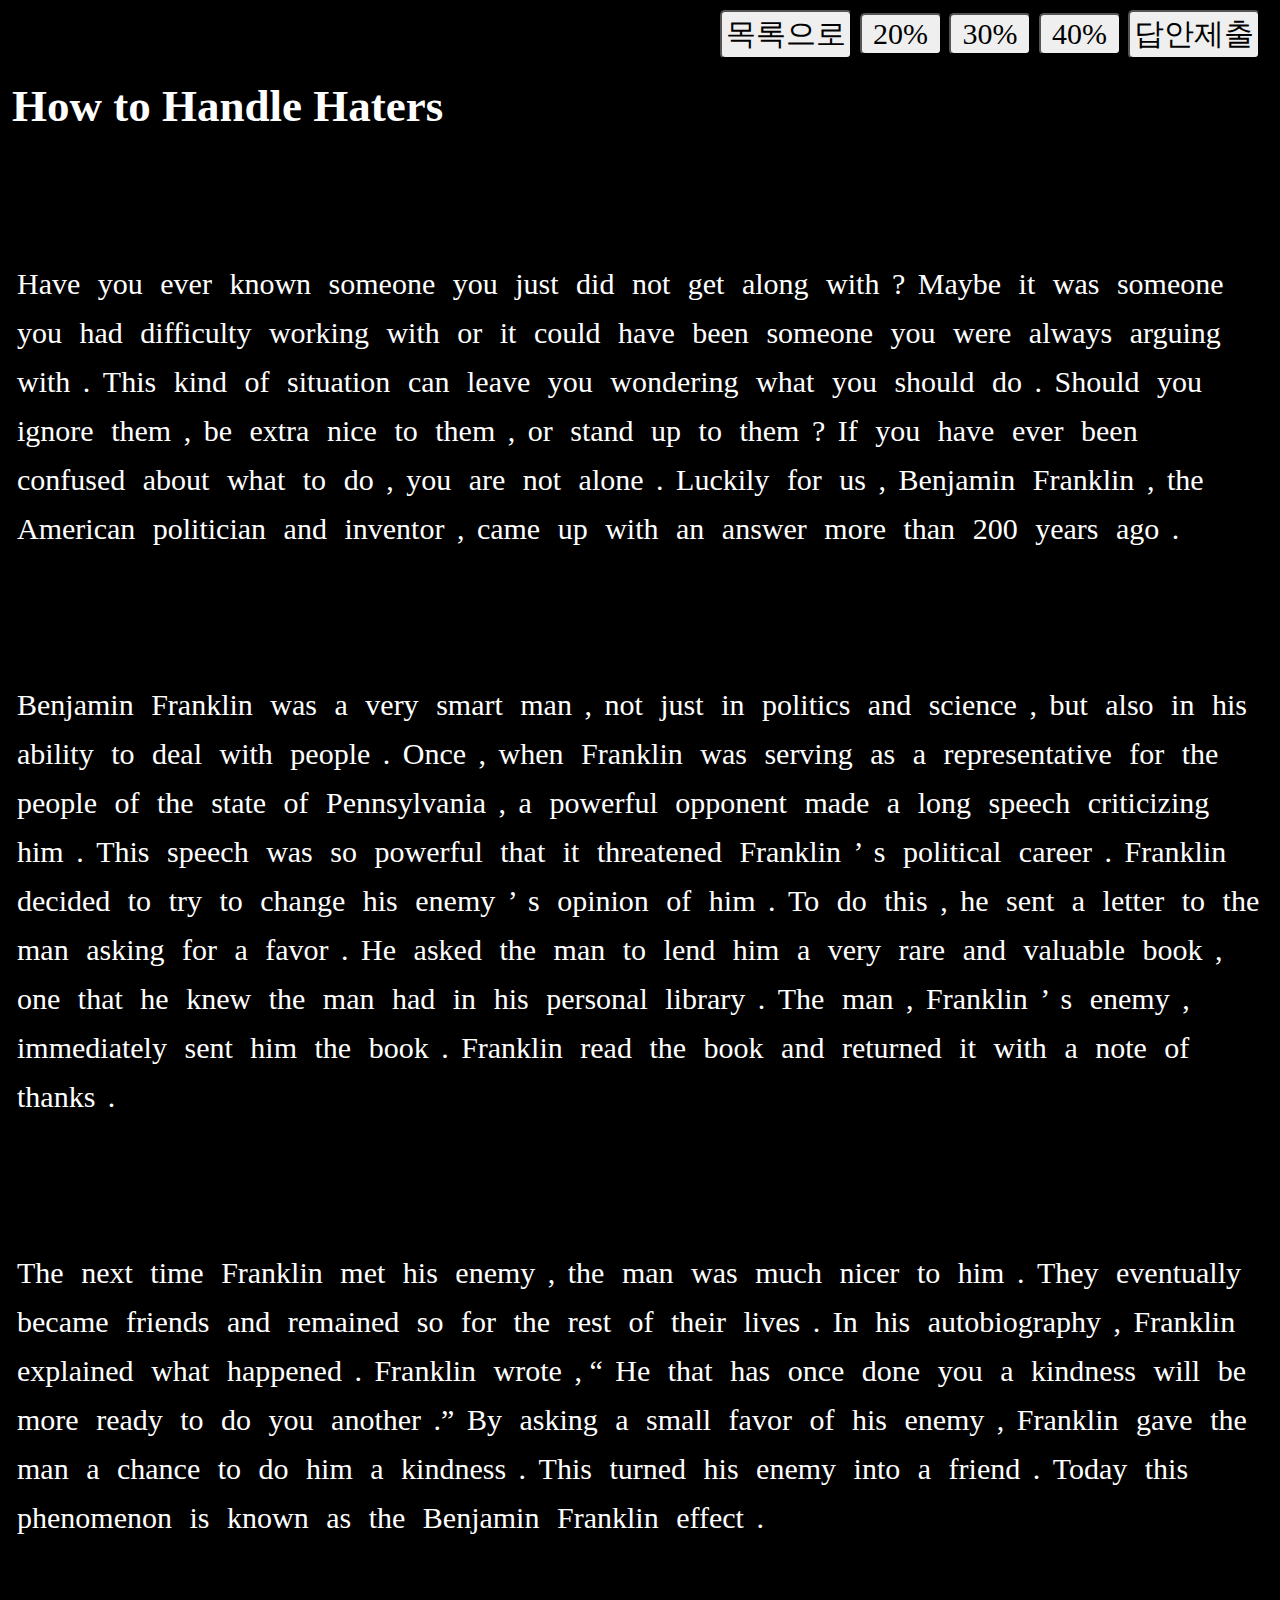
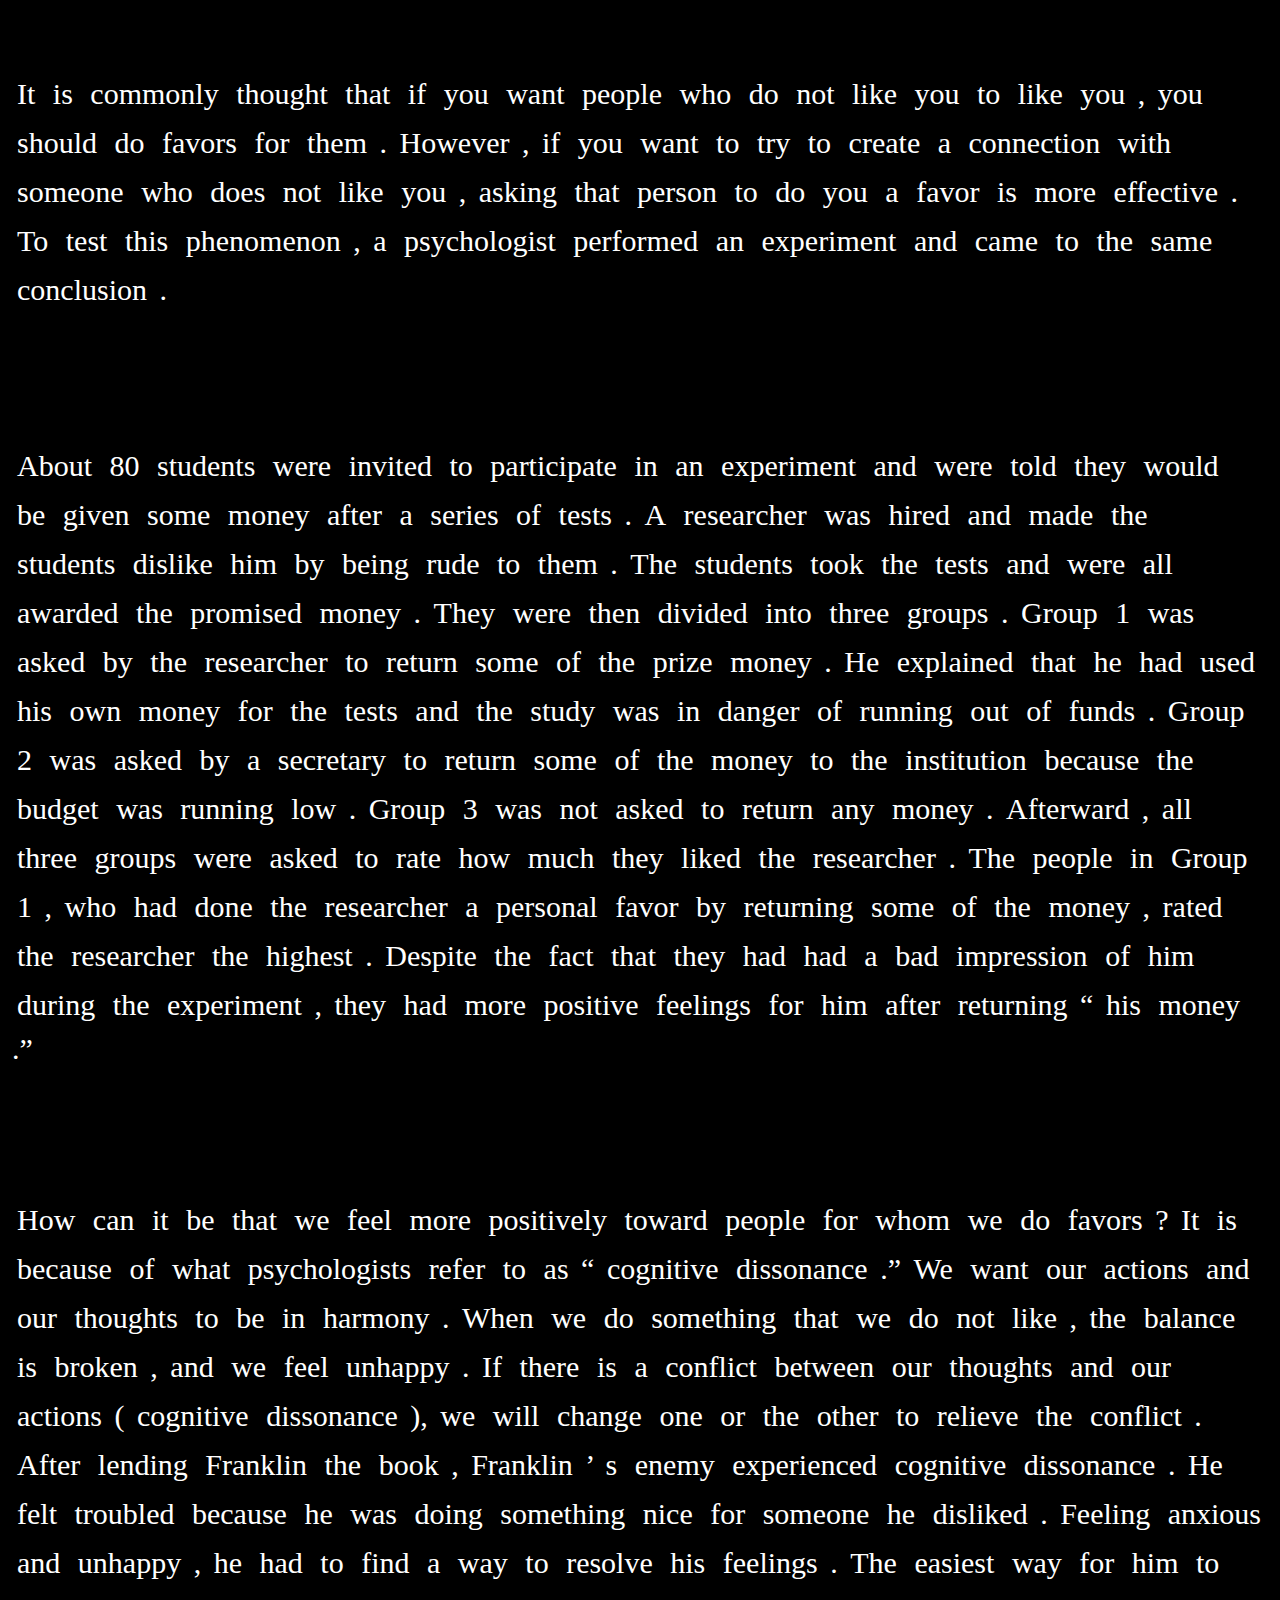
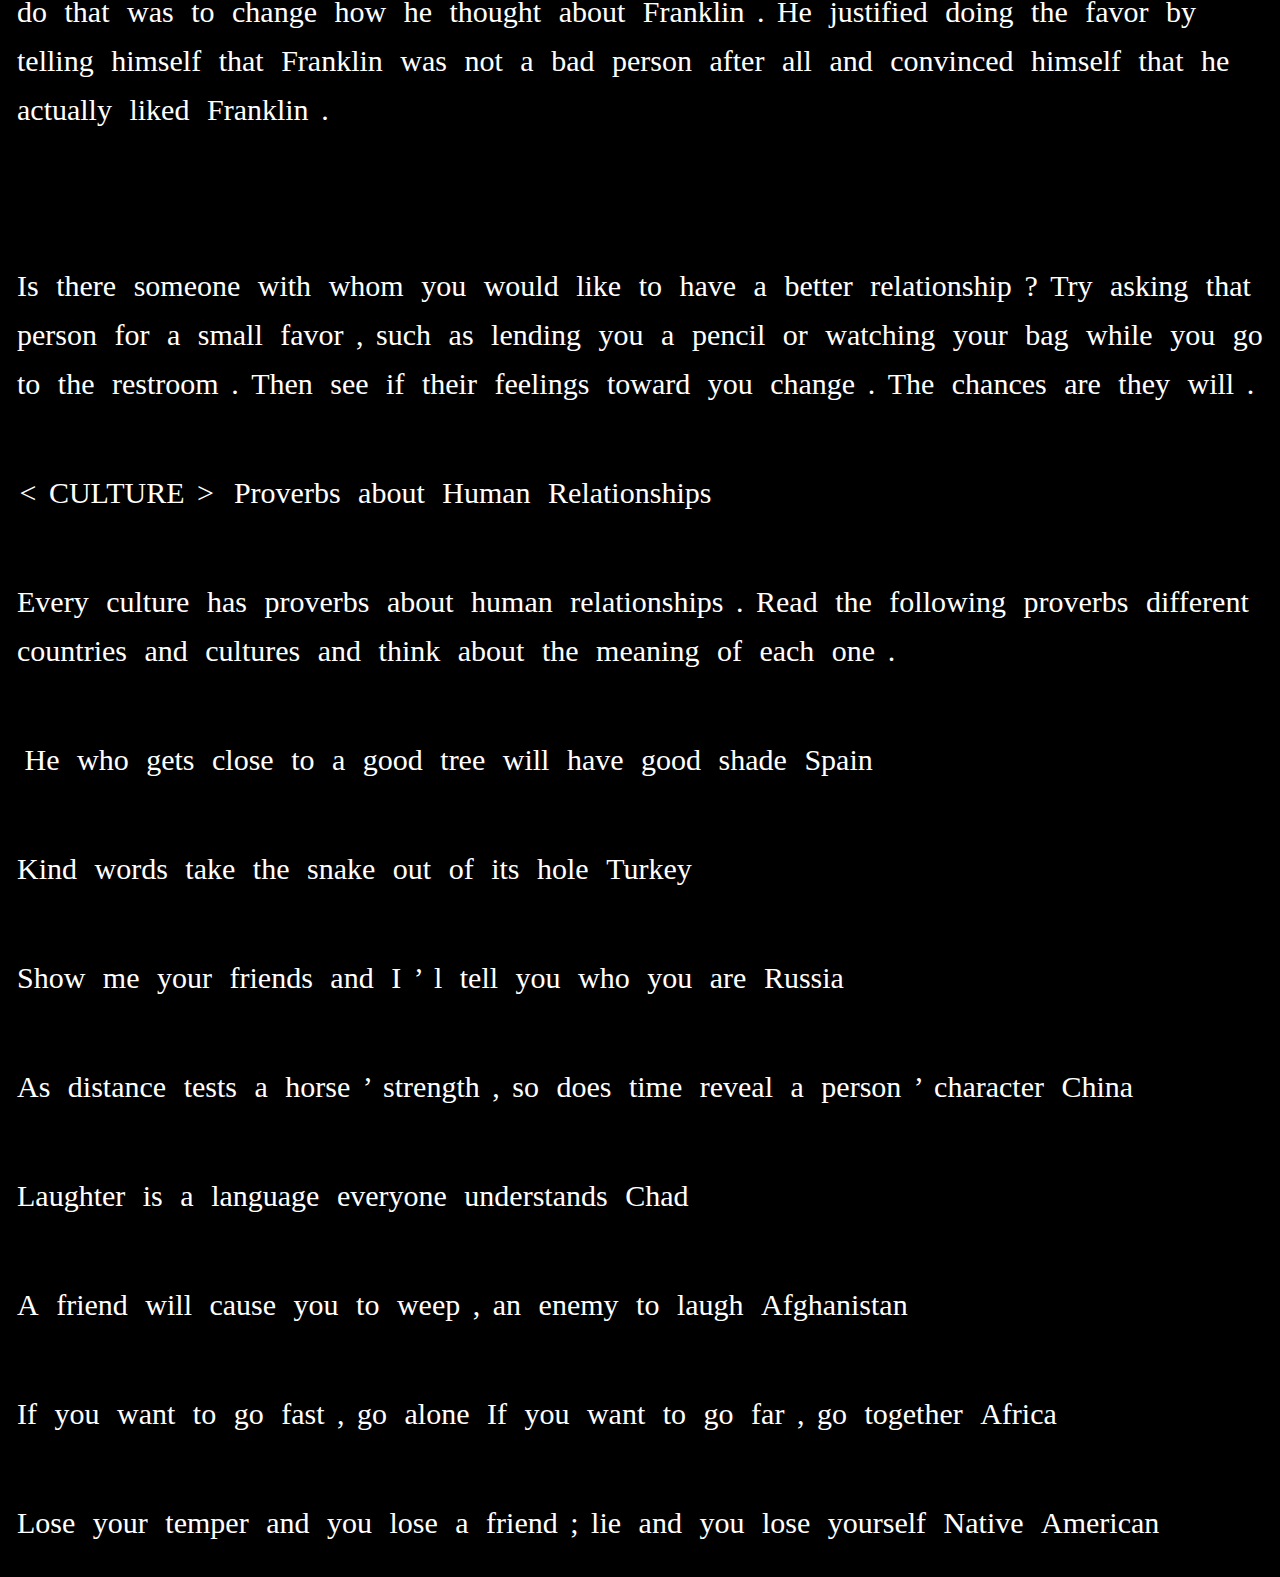
<file: CH05.html>
<!DOCTYPE html>
<html>
<head>
	<title>CH05</title>
	<meta charset="utf-8">
	<link rel="stylesheet" href="style.css">
	<script type="text/javascript" src="scripts.js"></script>
</head>

<body>
	<!---상단메뉴---->
	<div class="container">
		<input type="button" value="목록으로" onclick="Moving()">
        <input type="button" value=" 20% " onclick="func_make(20)">
        <input type="button" value=" 30% " onclick="func_make(30)">
        <input type="button" value=" 40% " onclick="func_make(40)">
        <input type="button" value="답안제출" onclick="func_score()">
	</div>

	<!---내용 시작---->
    <h1>How to Handle Haters</h1>

<p>
</p>
<p>
</p>
<p>

        <span class="I_box" id="Q_0" onclick="func_toggle('Q_0')">  Have  </span>                
         
        <span class="I_box" id="Q_1" onclick="func_toggle('Q_1')">  you   </span>                
         
        <span class="I_box" id="Q_2" onclick="func_toggle('Q_2')">  ever  </span>                
         
        <span class="I_box" id="Q_3" onclick="func_toggle('Q_3')"> known  </span>                
         
        <span class="I_box" id="Q_4" onclick="func_toggle('Q_4')">someone </span>                
         
        <span class="I_box" id="Q_5" onclick="func_toggle('Q_5')">  you   </span>                
         
        <span class="I_box" id="Q_6" onclick="func_toggle('Q_6')">  just  </span>                
         
        <span class="I_box" id="Q_7" onclick="func_toggle('Q_7')">  did   </span>                
         
        <span class="I_box" id="Q_8" onclick="func_toggle('Q_8')">  not   </span>                
         
        <span class="I_box" id="Q_9" onclick="func_toggle('Q_9')">  get   </span>                
         
        <span class="I_box" id="Q_10" onclick="func_toggle('Q_10')"> along  </span>                
         
        <span class="I_box" id="Q_11" onclick="func_toggle('Q_11')">  with  </span>                
        ? 
        <span class="I_box" id="Q_12" onclick="func_toggle('Q_12')"> Maybe  </span>                
         
        <span class="I_box" id="Q_13" onclick="func_toggle('Q_13')">   it   </span>                
         
        <span class="I_box" id="Q_14" onclick="func_toggle('Q_14')">  was   </span>                
         
        <span class="I_box" id="Q_15" onclick="func_toggle('Q_15')">someone </span>                
         
        <span class="I_box" id="Q_16" onclick="func_toggle('Q_16')">  you   </span>                
         
        <span class="I_box" id="Q_17" onclick="func_toggle('Q_17')">  had   </span>                
         
        <span class="I_box" id="Q_18" onclick="func_toggle('Q_18')">difficulty</span>                
         
        <span class="I_box" id="Q_19" onclick="func_toggle('Q_19')">working </span>                
         
        <span class="I_box" id="Q_20" onclick="func_toggle('Q_20')">  with  </span>                
         
        <span class="I_box" id="Q_21" onclick="func_toggle('Q_21')">   or   </span>                
         
        <span class="I_box" id="Q_22" onclick="func_toggle('Q_22')">   it   </span>                
         
        <span class="I_box" id="Q_23" onclick="func_toggle('Q_23')"> could  </span>                
         
        <span class="I_box" id="Q_24" onclick="func_toggle('Q_24')">  have  </span>                
         
        <span class="I_box" id="Q_25" onclick="func_toggle('Q_25')">  been  </span>                
         
        <span class="I_box" id="Q_26" onclick="func_toggle('Q_26')">someone </span>                
         
        <span class="I_box" id="Q_27" onclick="func_toggle('Q_27')">  you   </span>                
         
        <span class="I_box" id="Q_28" onclick="func_toggle('Q_28')">  were  </span>                
         
        <span class="I_box" id="Q_29" onclick="func_toggle('Q_29')"> always </span>                
         
        <span class="I_box" id="Q_30" onclick="func_toggle('Q_30')">arguing </span>                
         
        <span class="I_box" id="Q_31" onclick="func_toggle('Q_31')">  with  </span>                
        . 
        <span class="I_box" id="Q_32" onclick="func_toggle('Q_32')">  This  </span>                
         
        <span class="I_box" id="Q_33" onclick="func_toggle('Q_33')">  kind  </span>                
         
        <span class="I_box" id="Q_34" onclick="func_toggle('Q_34')">   of   </span>                
         
        <span class="I_box" id="Q_35" onclick="func_toggle('Q_35')">situation</span>                
         
        <span class="I_box" id="Q_36" onclick="func_toggle('Q_36')">  can   </span>                
         
        <span class="I_box" id="Q_37" onclick="func_toggle('Q_37')"> leave  </span>                
         
        <span class="I_box" id="Q_38" onclick="func_toggle('Q_38')">  you   </span>                
         
        <span class="I_box" id="Q_39" onclick="func_toggle('Q_39')">wondering</span>                
         
        <span class="I_box" id="Q_40" onclick="func_toggle('Q_40')">  what  </span>                
         
        <span class="I_box" id="Q_41" onclick="func_toggle('Q_41')">  you   </span>                
         
        <span class="I_box" id="Q_42" onclick="func_toggle('Q_42')"> should </span>                
         
        <span class="I_box" id="Q_43" onclick="func_toggle('Q_43')">   do   </span>                
        . 
        <span class="I_box" id="Q_44" onclick="func_toggle('Q_44')"> Should </span>                
         
        <span class="I_box" id="Q_45" onclick="func_toggle('Q_45')">  you   </span>                
         
        <span class="I_box" id="Q_46" onclick="func_toggle('Q_46')"> ignore </span>                
         
        <span class="I_box" id="Q_47" onclick="func_toggle('Q_47')">  them  </span>                
        , 
        <span class="I_box" id="Q_48" onclick="func_toggle('Q_48')">   be   </span>                
         
        <span class="I_box" id="Q_49" onclick="func_toggle('Q_49')"> extra  </span>                
         
        <span class="I_box" id="Q_50" onclick="func_toggle('Q_50')">  nice  </span>                
         
        <span class="I_box" id="Q_51" onclick="func_toggle('Q_51')">   to   </span>                
         
        <span class="I_box" id="Q_52" onclick="func_toggle('Q_52')">  them  </span>                
        , 
        <span class="I_box" id="Q_53" onclick="func_toggle('Q_53')">   or   </span>                
         
        <span class="I_box" id="Q_54" onclick="func_toggle('Q_54')"> stand  </span>                
         
        <span class="I_box" id="Q_55" onclick="func_toggle('Q_55')">   up   </span>                
         
        <span class="I_box" id="Q_56" onclick="func_toggle('Q_56')">   to   </span>                
         
        <span class="I_box" id="Q_57" onclick="func_toggle('Q_57')">  them  </span>                
        ? 
        <span class="I_box" id="Q_58" onclick="func_toggle('Q_58')">   If   </span>                
         
        <span class="I_box" id="Q_59" onclick="func_toggle('Q_59')">  you   </span>                
         
        <span class="I_box" id="Q_60" onclick="func_toggle('Q_60')">  have  </span>                
         
        <span class="I_box" id="Q_61" onclick="func_toggle('Q_61')">  ever  </span>                
         
        <span class="I_box" id="Q_62" onclick="func_toggle('Q_62')">  been  </span>                
         
        <span class="I_box" id="Q_63" onclick="func_toggle('Q_63')">confused</span>                
         
        <span class="I_box" id="Q_64" onclick="func_toggle('Q_64')"> about  </span>                
         
        <span class="I_box" id="Q_65" onclick="func_toggle('Q_65')">  what  </span>                
         
        <span class="I_box" id="Q_66" onclick="func_toggle('Q_66')">   to   </span>                
         
        <span class="I_box" id="Q_67" onclick="func_toggle('Q_67')">   do   </span>                
        , 
        <span class="I_box" id="Q_68" onclick="func_toggle('Q_68')">  you   </span>                
         
        <span class="I_box" id="Q_69" onclick="func_toggle('Q_69')">  are   </span>                
         
        <span class="I_box" id="Q_70" onclick="func_toggle('Q_70')">  not   </span>                
         
        <span class="I_box" id="Q_71" onclick="func_toggle('Q_71')"> alone  </span>                
        . 
        <span class="I_box" id="Q_72" onclick="func_toggle('Q_72')">Luckily </span>                
         
        <span class="I_box" id="Q_73" onclick="func_toggle('Q_73')">  for   </span>                
         
        <span class="I_box" id="Q_74" onclick="func_toggle('Q_74')">   us   </span>                
        , 
        <span class="I_box" id="Q_75" onclick="func_toggle('Q_75')">Benjamin</span>                
         
        <span class="I_box" id="Q_76" onclick="func_toggle('Q_76')">Franklin</span>                
        , 
        <span class="I_box" id="Q_77" onclick="func_toggle('Q_77')">  the   </span>                
         
        <span class="I_box" id="Q_78" onclick="func_toggle('Q_78')">American</span>                
         
        <span class="I_box" id="Q_79" onclick="func_toggle('Q_79')">politician</span>                
         
        <span class="I_box" id="Q_80" onclick="func_toggle('Q_80')">  and   </span>                
         
        <span class="I_box" id="Q_81" onclick="func_toggle('Q_81')">inventor</span>                
        , 
        <span class="I_box" id="Q_82" onclick="func_toggle('Q_82')">  came  </span>                
         
        <span class="I_box" id="Q_83" onclick="func_toggle('Q_83')">   up   </span>                
         
        <span class="I_box" id="Q_84" onclick="func_toggle('Q_84')">  with  </span>                
         
        <span class="I_box" id="Q_85" onclick="func_toggle('Q_85')">   an   </span>                
         
        <span class="I_box" id="Q_86" onclick="func_toggle('Q_86')"> answer </span>                
         
        <span class="I_box" id="Q_87" onclick="func_toggle('Q_87')">  more  </span>                
         
        <span class="I_box" id="Q_88" onclick="func_toggle('Q_88')">  than  </span>                
         
        <span class="I_box" id="Q_89" onclick="func_toggle('Q_89')">  200   </span>                
         
        <span class="I_box" id="Q_90" onclick="func_toggle('Q_90')"> years  </span>                
         
        <span class="I_box" id="Q_91" onclick="func_toggle('Q_91')">  ago   </span>                
        .</p>
<p>
</p>
<p>

        <span class="I_box" id="Q_92" onclick="func_toggle('Q_92')">Benjamin</span>                
         
        <span class="I_box" id="Q_93" onclick="func_toggle('Q_93')">Franklin</span>                
         
        <span class="I_box" id="Q_94" onclick="func_toggle('Q_94')">  was   </span>                
         
        <span class="I_box" id="Q_95" onclick="func_toggle('Q_95')">   a    </span>                
         
        <span class="I_box" id="Q_96" onclick="func_toggle('Q_96')">  very  </span>                
         
        <span class="I_box" id="Q_97" onclick="func_toggle('Q_97')"> smart  </span>                
         
        <span class="I_box" id="Q_98" onclick="func_toggle('Q_98')">  man   </span>                
        , 
        <span class="I_box" id="Q_99" onclick="func_toggle('Q_99')">  not   </span>                
         
        <span class="I_box" id="Q_100" onclick="func_toggle('Q_100')">  just  </span>                
         
        <span class="I_box" id="Q_101" onclick="func_toggle('Q_101')">   in   </span>                
         
        <span class="I_box" id="Q_102" onclick="func_toggle('Q_102')">politics</span>                
         
        <span class="I_box" id="Q_103" onclick="func_toggle('Q_103')">  and   </span>                
         
        <span class="I_box" id="Q_104" onclick="func_toggle('Q_104')">science </span>                
        , 
        <span class="I_box" id="Q_105" onclick="func_toggle('Q_105')">  but   </span>                
         
        <span class="I_box" id="Q_106" onclick="func_toggle('Q_106')">  also  </span>                
         
        <span class="I_box" id="Q_107" onclick="func_toggle('Q_107')">   in   </span>                
         
        <span class="I_box" id="Q_108" onclick="func_toggle('Q_108')">  his   </span>                
         
        <span class="I_box" id="Q_109" onclick="func_toggle('Q_109')">ability </span>                
         
        <span class="I_box" id="Q_110" onclick="func_toggle('Q_110')">   to   </span>                
         
        <span class="I_box" id="Q_111" onclick="func_toggle('Q_111')">  deal  </span>                
         
        <span class="I_box" id="Q_112" onclick="func_toggle('Q_112')">  with  </span>                
         
        <span class="I_box" id="Q_113" onclick="func_toggle('Q_113')"> people </span>                
        . 
        <span class="I_box" id="Q_114" onclick="func_toggle('Q_114')">  Once  </span>                
        , 
        <span class="I_box" id="Q_115" onclick="func_toggle('Q_115')">  when  </span>                
         
        <span class="I_box" id="Q_116" onclick="func_toggle('Q_116')">Franklin</span>                
         
        <span class="I_box" id="Q_117" onclick="func_toggle('Q_117')">  was   </span>                
         
        <span class="I_box" id="Q_118" onclick="func_toggle('Q_118')">serving </span>                
         
        <span class="I_box" id="Q_119" onclick="func_toggle('Q_119')">   as   </span>                
         
        <span class="I_box" id="Q_120" onclick="func_toggle('Q_120')">   a    </span>                
         
        <span class="I_box" id="Q_121" onclick="func_toggle('Q_121')">representative</span>                
         
        <span class="I_box" id="Q_122" onclick="func_toggle('Q_122')">  for   </span>                
         
        <span class="I_box" id="Q_123" onclick="func_toggle('Q_123')">  the   </span>                
         
        <span class="I_box" id="Q_124" onclick="func_toggle('Q_124')"> people </span>                
         
        <span class="I_box" id="Q_125" onclick="func_toggle('Q_125')">   of   </span>                
         
        <span class="I_box" id="Q_126" onclick="func_toggle('Q_126')">  the   </span>                
         
        <span class="I_box" id="Q_127" onclick="func_toggle('Q_127')"> state  </span>                
         
        <span class="I_box" id="Q_128" onclick="func_toggle('Q_128')">   of   </span>                
         
        <span class="I_box" id="Q_129" onclick="func_toggle('Q_129')">Pennsylvania</span>                
        , 
        <span class="I_box" id="Q_130" onclick="func_toggle('Q_130')">   a    </span>                
         
        <span class="I_box" id="Q_131" onclick="func_toggle('Q_131')">powerful</span>                
         
        <span class="I_box" id="Q_132" onclick="func_toggle('Q_132')">opponent</span>                
         
        <span class="I_box" id="Q_133" onclick="func_toggle('Q_133')">  made  </span>                
         
        <span class="I_box" id="Q_134" onclick="func_toggle('Q_134')">   a    </span>                
         
        <span class="I_box" id="Q_135" onclick="func_toggle('Q_135')">  long  </span>                
         
        <span class="I_box" id="Q_136" onclick="func_toggle('Q_136')"> speech </span>                
         
        <span class="I_box" id="Q_137" onclick="func_toggle('Q_137')">criticizing</span>                
         
        <span class="I_box" id="Q_138" onclick="func_toggle('Q_138')">  him   </span>                
        . 
        <span class="I_box" id="Q_139" onclick="func_toggle('Q_139')">  This  </span>                
         
        <span class="I_box" id="Q_140" onclick="func_toggle('Q_140')"> speech </span>                
         
        <span class="I_box" id="Q_141" onclick="func_toggle('Q_141')">  was   </span>                
         
        <span class="I_box" id="Q_142" onclick="func_toggle('Q_142')">   so   </span>                
         
        <span class="I_box" id="Q_143" onclick="func_toggle('Q_143')">powerful</span>                
         
        <span class="I_box" id="Q_144" onclick="func_toggle('Q_144')">  that  </span>                
         
        <span class="I_box" id="Q_145" onclick="func_toggle('Q_145')">   it   </span>                
         
        <span class="I_box" id="Q_146" onclick="func_toggle('Q_146')">threatened</span>                
         
        <span class="I_box" id="Q_147" onclick="func_toggle('Q_147')">Franklin</span>                
        ’
        <span class="I_box" id="Q_148" onclick="func_toggle('Q_148')">   s    </span>                
         
        <span class="I_box" id="Q_149" onclick="func_toggle('Q_149')">political</span>                
         
        <span class="I_box" id="Q_150" onclick="func_toggle('Q_150')"> career </span>                
        . 
        <span class="I_box" id="Q_151" onclick="func_toggle('Q_151')">Franklin</span>                
         
        <span class="I_box" id="Q_152" onclick="func_toggle('Q_152')">decided </span>                
         
        <span class="I_box" id="Q_153" onclick="func_toggle('Q_153')">   to   </span>                
         
        <span class="I_box" id="Q_154" onclick="func_toggle('Q_154')">  try   </span>                
         
        <span class="I_box" id="Q_155" onclick="func_toggle('Q_155')">   to   </span>                
         
        <span class="I_box" id="Q_156" onclick="func_toggle('Q_156')"> change </span>                
         
        <span class="I_box" id="Q_157" onclick="func_toggle('Q_157')">  his   </span>                
         
        <span class="I_box" id="Q_158" onclick="func_toggle('Q_158')"> enemy  </span>                
        ’
        <span class="I_box" id="Q_159" onclick="func_toggle('Q_159')">   s    </span>                
         
        <span class="I_box" id="Q_160" onclick="func_toggle('Q_160')">opinion </span>                
         
        <span class="I_box" id="Q_161" onclick="func_toggle('Q_161')">   of   </span>                
         
        <span class="I_box" id="Q_162" onclick="func_toggle('Q_162')">  him   </span>                
        . 
        <span class="I_box" id="Q_163" onclick="func_toggle('Q_163')">   To   </span>                
         
        <span class="I_box" id="Q_164" onclick="func_toggle('Q_164')">   do   </span>                
         
        <span class="I_box" id="Q_165" onclick="func_toggle('Q_165')">  this  </span>                
        , 
        <span class="I_box" id="Q_166" onclick="func_toggle('Q_166')">   he   </span>                
         
        <span class="I_box" id="Q_167" onclick="func_toggle('Q_167')">  sent  </span>                
         
        <span class="I_box" id="Q_168" onclick="func_toggle('Q_168')">   a    </span>                
         
        <span class="I_box" id="Q_169" onclick="func_toggle('Q_169')"> letter </span>                
         
        <span class="I_box" id="Q_170" onclick="func_toggle('Q_170')">   to   </span>                
         
        <span class="I_box" id="Q_171" onclick="func_toggle('Q_171')">  the   </span>                
         
        <span class="I_box" id="Q_172" onclick="func_toggle('Q_172')">  man   </span>                
         
        <span class="I_box" id="Q_173" onclick="func_toggle('Q_173')"> asking </span>                
         
        <span class="I_box" id="Q_174" onclick="func_toggle('Q_174')">  for   </span>                
         
        <span class="I_box" id="Q_175" onclick="func_toggle('Q_175')">   a    </span>                
         
        <span class="I_box" id="Q_176" onclick="func_toggle('Q_176')"> favor  </span>                
        . 
        <span class="I_box" id="Q_177" onclick="func_toggle('Q_177')">   He   </span>                
         
        <span class="I_box" id="Q_178" onclick="func_toggle('Q_178')"> asked  </span>                
         
        <span class="I_box" id="Q_179" onclick="func_toggle('Q_179')">  the   </span>                
         
        <span class="I_box" id="Q_180" onclick="func_toggle('Q_180')">  man   </span>                
         
        <span class="I_box" id="Q_181" onclick="func_toggle('Q_181')">   to   </span>                
         
        <span class="I_box" id="Q_182" onclick="func_toggle('Q_182')">  lend  </span>                
         
        <span class="I_box" id="Q_183" onclick="func_toggle('Q_183')">  him   </span>                
         
        <span class="I_box" id="Q_184" onclick="func_toggle('Q_184')">   a    </span>                
         
        <span class="I_box" id="Q_185" onclick="func_toggle('Q_185')">  very  </span>                
         
        <span class="I_box" id="Q_186" onclick="func_toggle('Q_186')">  rare  </span>                
         
        <span class="I_box" id="Q_187" onclick="func_toggle('Q_187')">  and   </span>                
         
        <span class="I_box" id="Q_188" onclick="func_toggle('Q_188')">valuable</span>                
         
        <span class="I_box" id="Q_189" onclick="func_toggle('Q_189')">  book  </span>                
        , 
        <span class="I_box" id="Q_190" onclick="func_toggle('Q_190')">  one   </span>                
         
        <span class="I_box" id="Q_191" onclick="func_toggle('Q_191')">  that  </span>                
         
        <span class="I_box" id="Q_192" onclick="func_toggle('Q_192')">   he   </span>                
         
        <span class="I_box" id="Q_193" onclick="func_toggle('Q_193')">  knew  </span>                
         
        <span class="I_box" id="Q_194" onclick="func_toggle('Q_194')">  the   </span>                
         
        <span class="I_box" id="Q_195" onclick="func_toggle('Q_195')">  man   </span>                
         
        <span class="I_box" id="Q_196" onclick="func_toggle('Q_196')">  had   </span>                
         
        <span class="I_box" id="Q_197" onclick="func_toggle('Q_197')">   in   </span>                
         
        <span class="I_box" id="Q_198" onclick="func_toggle('Q_198')">  his   </span>                
         
        <span class="I_box" id="Q_199" onclick="func_toggle('Q_199')">personal</span>                
         
        <span class="I_box" id="Q_200" onclick="func_toggle('Q_200')">library </span>                
        . 
        <span class="I_box" id="Q_201" onclick="func_toggle('Q_201')">  The   </span>                
         
        <span class="I_box" id="Q_202" onclick="func_toggle('Q_202')">  man   </span>                
        , 
        <span class="I_box" id="Q_203" onclick="func_toggle('Q_203')">Franklin</span>                
        ’
        <span class="I_box" id="Q_204" onclick="func_toggle('Q_204')">   s    </span>                
         
        <span class="I_box" id="Q_205" onclick="func_toggle('Q_205')"> enemy  </span>                
        , 
        <span class="I_box" id="Q_206" onclick="func_toggle('Q_206')">immediately</span>                
         
        <span class="I_box" id="Q_207" onclick="func_toggle('Q_207')">  sent  </span>                
         
        <span class="I_box" id="Q_208" onclick="func_toggle('Q_208')">  him   </span>                
         
        <span class="I_box" id="Q_209" onclick="func_toggle('Q_209')">  the   </span>                
         
        <span class="I_box" id="Q_210" onclick="func_toggle('Q_210')">  book  </span>                
        . 
        <span class="I_box" id="Q_211" onclick="func_toggle('Q_211')">Franklin</span>                
         
        <span class="I_box" id="Q_212" onclick="func_toggle('Q_212')">  read  </span>                
         
        <span class="I_box" id="Q_213" onclick="func_toggle('Q_213')">  the   </span>                
         
        <span class="I_box" id="Q_214" onclick="func_toggle('Q_214')">  book  </span>                
         
        <span class="I_box" id="Q_215" onclick="func_toggle('Q_215')">  and   </span>                
         
        <span class="I_box" id="Q_216" onclick="func_toggle('Q_216')">returned</span>                
         
        <span class="I_box" id="Q_217" onclick="func_toggle('Q_217')">   it   </span>                
         
        <span class="I_box" id="Q_218" onclick="func_toggle('Q_218')">  with  </span>                
         
        <span class="I_box" id="Q_219" onclick="func_toggle('Q_219')">   a    </span>                
         
        <span class="I_box" id="Q_220" onclick="func_toggle('Q_220')">  note  </span>                
         
        <span class="I_box" id="Q_221" onclick="func_toggle('Q_221')">   of   </span>                
         
        <span class="I_box" id="Q_222" onclick="func_toggle('Q_222')"> thanks </span>                
        .</p>
<p>
</p>
<p>

        <span class="I_box" id="Q_223" onclick="func_toggle('Q_223')">  The   </span>                
         
        <span class="I_box" id="Q_224" onclick="func_toggle('Q_224')">  next  </span>                
         
        <span class="I_box" id="Q_225" onclick="func_toggle('Q_225')">  time  </span>                
         
        <span class="I_box" id="Q_226" onclick="func_toggle('Q_226')">Franklin</span>                
         
        <span class="I_box" id="Q_227" onclick="func_toggle('Q_227')">  met   </span>                
         
        <span class="I_box" id="Q_228" onclick="func_toggle('Q_228')">  his   </span>                
         
        <span class="I_box" id="Q_229" onclick="func_toggle('Q_229')"> enemy  </span>                
        , 
        <span class="I_box" id="Q_230" onclick="func_toggle('Q_230')">  the   </span>                
         
        <span class="I_box" id="Q_231" onclick="func_toggle('Q_231')">  man   </span>                
         
        <span class="I_box" id="Q_232" onclick="func_toggle('Q_232')">  was   </span>                
         
        <span class="I_box" id="Q_233" onclick="func_toggle('Q_233')">  much  </span>                
         
        <span class="I_box" id="Q_234" onclick="func_toggle('Q_234')"> nicer  </span>                
         
        <span class="I_box" id="Q_235" onclick="func_toggle('Q_235')">   to   </span>                
         
        <span class="I_box" id="Q_236" onclick="func_toggle('Q_236')">  him   </span>                
        . 
        <span class="I_box" id="Q_237" onclick="func_toggle('Q_237')">  They  </span>                
         
        <span class="I_box" id="Q_238" onclick="func_toggle('Q_238')">eventually</span>                
         
        <span class="I_box" id="Q_239" onclick="func_toggle('Q_239')"> became </span>                
         
        <span class="I_box" id="Q_240" onclick="func_toggle('Q_240')">friends </span>                
         
        <span class="I_box" id="Q_241" onclick="func_toggle('Q_241')">  and   </span>                
         
        <span class="I_box" id="Q_242" onclick="func_toggle('Q_242')">remained</span>                
         
        <span class="I_box" id="Q_243" onclick="func_toggle('Q_243')">   so   </span>                
         
        <span class="I_box" id="Q_244" onclick="func_toggle('Q_244')">  for   </span>                
         
        <span class="I_box" id="Q_245" onclick="func_toggle('Q_245')">  the   </span>                
         
        <span class="I_box" id="Q_246" onclick="func_toggle('Q_246')">  rest  </span>                
         
        <span class="I_box" id="Q_247" onclick="func_toggle('Q_247')">   of   </span>                
         
        <span class="I_box" id="Q_248" onclick="func_toggle('Q_248')"> their  </span>                
         
        <span class="I_box" id="Q_249" onclick="func_toggle('Q_249')"> lives  </span>                
        . 
        <span class="I_box" id="Q_250" onclick="func_toggle('Q_250')">   In   </span>                
         
        <span class="I_box" id="Q_251" onclick="func_toggle('Q_251')">  his   </span>                
         
        <span class="I_box" id="Q_252" onclick="func_toggle('Q_252')">autobiography</span>                
        , 
        <span class="I_box" id="Q_253" onclick="func_toggle('Q_253')">Franklin</span>                
         
        <span class="I_box" id="Q_254" onclick="func_toggle('Q_254')">explained</span>                
         
        <span class="I_box" id="Q_255" onclick="func_toggle('Q_255')">  what  </span>                
         
        <span class="I_box" id="Q_256" onclick="func_toggle('Q_256')">happened</span>                
        . 
        <span class="I_box" id="Q_257" onclick="func_toggle('Q_257')">Franklin</span>                
         
        <span class="I_box" id="Q_258" onclick="func_toggle('Q_258')"> wrote  </span>                
        , “
        <span class="I_box" id="Q_259" onclick="func_toggle('Q_259')">   He   </span>                
         
        <span class="I_box" id="Q_260" onclick="func_toggle('Q_260')">  that  </span>                
         
        <span class="I_box" id="Q_261" onclick="func_toggle('Q_261')">  has   </span>                
         
        <span class="I_box" id="Q_262" onclick="func_toggle('Q_262')">  once  </span>                
         
        <span class="I_box" id="Q_263" onclick="func_toggle('Q_263')">  done  </span>                
         
        <span class="I_box" id="Q_264" onclick="func_toggle('Q_264')">  you   </span>                
         
        <span class="I_box" id="Q_265" onclick="func_toggle('Q_265')">   a    </span>                
         
        <span class="I_box" id="Q_266" onclick="func_toggle('Q_266')">kindness</span>                
         
        <span class="I_box" id="Q_267" onclick="func_toggle('Q_267')">  will  </span>                
         
        <span class="I_box" id="Q_268" onclick="func_toggle('Q_268')">   be   </span>                
         
        <span class="I_box" id="Q_269" onclick="func_toggle('Q_269')">  more  </span>                
         
        <span class="I_box" id="Q_270" onclick="func_toggle('Q_270')"> ready  </span>                
         
        <span class="I_box" id="Q_271" onclick="func_toggle('Q_271')">   to   </span>                
         
        <span class="I_box" id="Q_272" onclick="func_toggle('Q_272')">   do   </span>                
         
        <span class="I_box" id="Q_273" onclick="func_toggle('Q_273')">  you   </span>                
         
        <span class="I_box" id="Q_274" onclick="func_toggle('Q_274')">another </span>                
        .” 
        <span class="I_box" id="Q_275" onclick="func_toggle('Q_275')">   By   </span>                
         
        <span class="I_box" id="Q_276" onclick="func_toggle('Q_276')"> asking </span>                
         
        <span class="I_box" id="Q_277" onclick="func_toggle('Q_277')">   a    </span>                
         
        <span class="I_box" id="Q_278" onclick="func_toggle('Q_278')"> small  </span>                
         
        <span class="I_box" id="Q_279" onclick="func_toggle('Q_279')"> favor  </span>                
         
        <span class="I_box" id="Q_280" onclick="func_toggle('Q_280')">   of   </span>                
         
        <span class="I_box" id="Q_281" onclick="func_toggle('Q_281')">  his   </span>                
         
        <span class="I_box" id="Q_282" onclick="func_toggle('Q_282')"> enemy  </span>                
        , 
        <span class="I_box" id="Q_283" onclick="func_toggle('Q_283')">Franklin</span>                
         
        <span class="I_box" id="Q_284" onclick="func_toggle('Q_284')">  gave  </span>                
         
        <span class="I_box" id="Q_285" onclick="func_toggle('Q_285')">  the   </span>                
         
        <span class="I_box" id="Q_286" onclick="func_toggle('Q_286')">  man   </span>                
         
        <span class="I_box" id="Q_287" onclick="func_toggle('Q_287')">   a    </span>                
         
        <span class="I_box" id="Q_288" onclick="func_toggle('Q_288')"> chance </span>                
         
        <span class="I_box" id="Q_289" onclick="func_toggle('Q_289')">   to   </span>                
         
        <span class="I_box" id="Q_290" onclick="func_toggle('Q_290')">   do   </span>                
         
        <span class="I_box" id="Q_291" onclick="func_toggle('Q_291')">  him   </span>                
         
        <span class="I_box" id="Q_292" onclick="func_toggle('Q_292')">   a    </span>                
         
        <span class="I_box" id="Q_293" onclick="func_toggle('Q_293')">kindness</span>                
        . 
        <span class="I_box" id="Q_294" onclick="func_toggle('Q_294')">  This  </span>                
         
        <span class="I_box" id="Q_295" onclick="func_toggle('Q_295')"> turned </span>                
         
        <span class="I_box" id="Q_296" onclick="func_toggle('Q_296')">  his   </span>                
         
        <span class="I_box" id="Q_297" onclick="func_toggle('Q_297')"> enemy  </span>                
         
        <span class="I_box" id="Q_298" onclick="func_toggle('Q_298')">  into  </span>                
         
        <span class="I_box" id="Q_299" onclick="func_toggle('Q_299')">   a    </span>                
         
        <span class="I_box" id="Q_300" onclick="func_toggle('Q_300')"> friend </span>                
        . 
        <span class="I_box" id="Q_301" onclick="func_toggle('Q_301')"> Today  </span>                
         
        <span class="I_box" id="Q_302" onclick="func_toggle('Q_302')">  this  </span>                
         
        <span class="I_box" id="Q_303" onclick="func_toggle('Q_303')">phenomenon</span>                
         
        <span class="I_box" id="Q_304" onclick="func_toggle('Q_304')">   is   </span>                
         
        <span class="I_box" id="Q_305" onclick="func_toggle('Q_305')"> known  </span>                
         
        <span class="I_box" id="Q_306" onclick="func_toggle('Q_306')">   as   </span>                
         
        <span class="I_box" id="Q_307" onclick="func_toggle('Q_307')">  the   </span>                
         
        <span class="I_box" id="Q_308" onclick="func_toggle('Q_308')">Benjamin</span>                
         
        <span class="I_box" id="Q_309" onclick="func_toggle('Q_309')">Franklin</span>                
         
        <span class="I_box" id="Q_310" onclick="func_toggle('Q_310')"> effect </span>                
        .</p>
<p>
</p>
<p>

        <span class="I_box" id="Q_311" onclick="func_toggle('Q_311')">   It   </span>                
         
        <span class="I_box" id="Q_312" onclick="func_toggle('Q_312')">   is   </span>                
         
        <span class="I_box" id="Q_313" onclick="func_toggle('Q_313')">commonly</span>                
         
        <span class="I_box" id="Q_314" onclick="func_toggle('Q_314')">thought </span>                
         
        <span class="I_box" id="Q_315" onclick="func_toggle('Q_315')">  that  </span>                
         
        <span class="I_box" id="Q_316" onclick="func_toggle('Q_316')">   if   </span>                
         
        <span class="I_box" id="Q_317" onclick="func_toggle('Q_317')">  you   </span>                
         
        <span class="I_box" id="Q_318" onclick="func_toggle('Q_318')">  want  </span>                
         
        <span class="I_box" id="Q_319" onclick="func_toggle('Q_319')"> people </span>                
         
        <span class="I_box" id="Q_320" onclick="func_toggle('Q_320')">  who   </span>                
         
        <span class="I_box" id="Q_321" onclick="func_toggle('Q_321')">   do   </span>                
         
        <span class="I_box" id="Q_322" onclick="func_toggle('Q_322')">  not   </span>                
         
        <span class="I_box" id="Q_323" onclick="func_toggle('Q_323')">  like  </span>                
         
        <span class="I_box" id="Q_324" onclick="func_toggle('Q_324')">  you   </span>                
         
        <span class="I_box" id="Q_325" onclick="func_toggle('Q_325')">   to   </span>                
         
        <span class="I_box" id="Q_326" onclick="func_toggle('Q_326')">  like  </span>                
         
        <span class="I_box" id="Q_327" onclick="func_toggle('Q_327')">  you   </span>                
        , 
        <span class="I_box" id="Q_328" onclick="func_toggle('Q_328')">  you   </span>                
         
        <span class="I_box" id="Q_329" onclick="func_toggle('Q_329')"> should </span>                
         
        <span class="I_box" id="Q_330" onclick="func_toggle('Q_330')">   do   </span>                
         
        <span class="I_box" id="Q_331" onclick="func_toggle('Q_331')"> favors </span>                
         
        <span class="I_box" id="Q_332" onclick="func_toggle('Q_332')">  for   </span>                
         
        <span class="I_box" id="Q_333" onclick="func_toggle('Q_333')">  them  </span>                
        . 
        <span class="I_box" id="Q_334" onclick="func_toggle('Q_334')">However </span>                
        , 
        <span class="I_box" id="Q_335" onclick="func_toggle('Q_335')">   if   </span>                
         
        <span class="I_box" id="Q_336" onclick="func_toggle('Q_336')">  you   </span>                
         
        <span class="I_box" id="Q_337" onclick="func_toggle('Q_337')">  want  </span>                
         
        <span class="I_box" id="Q_338" onclick="func_toggle('Q_338')">   to   </span>                
         
        <span class="I_box" id="Q_339" onclick="func_toggle('Q_339')">  try   </span>                
         
        <span class="I_box" id="Q_340" onclick="func_toggle('Q_340')">   to   </span>                
         
        <span class="I_box" id="Q_341" onclick="func_toggle('Q_341')"> create </span>                
         
        <span class="I_box" id="Q_342" onclick="func_toggle('Q_342')">   a    </span>                
         
        <span class="I_box" id="Q_343" onclick="func_toggle('Q_343')">connection</span>                
         
        <span class="I_box" id="Q_344" onclick="func_toggle('Q_344')">  with  </span>                
         
        <span class="I_box" id="Q_345" onclick="func_toggle('Q_345')">someone </span>                
         
        <span class="I_box" id="Q_346" onclick="func_toggle('Q_346')">  who   </span>                
         
        <span class="I_box" id="Q_347" onclick="func_toggle('Q_347')">  does  </span>                
         
        <span class="I_box" id="Q_348" onclick="func_toggle('Q_348')">  not   </span>                
         
        <span class="I_box" id="Q_349" onclick="func_toggle('Q_349')">  like  </span>                
         
        <span class="I_box" id="Q_350" onclick="func_toggle('Q_350')">  you   </span>                
        , 
        <span class="I_box" id="Q_351" onclick="func_toggle('Q_351')"> asking </span>                
         
        <span class="I_box" id="Q_352" onclick="func_toggle('Q_352')">  that  </span>                
         
        <span class="I_box" id="Q_353" onclick="func_toggle('Q_353')"> person </span>                
         
        <span class="I_box" id="Q_354" onclick="func_toggle('Q_354')">   to   </span>                
         
        <span class="I_box" id="Q_355" onclick="func_toggle('Q_355')">   do   </span>                
         
        <span class="I_box" id="Q_356" onclick="func_toggle('Q_356')">  you   </span>                
         
        <span class="I_box" id="Q_357" onclick="func_toggle('Q_357')">   a    </span>                
         
        <span class="I_box" id="Q_358" onclick="func_toggle('Q_358')"> favor  </span>                
         
        <span class="I_box" id="Q_359" onclick="func_toggle('Q_359')">   is   </span>                
         
        <span class="I_box" id="Q_360" onclick="func_toggle('Q_360')">  more  </span>                
         
        <span class="I_box" id="Q_361" onclick="func_toggle('Q_361')">effective</span>                
        . 
        <span class="I_box" id="Q_362" onclick="func_toggle('Q_362')">   To   </span>                
         
        <span class="I_box" id="Q_363" onclick="func_toggle('Q_363')">  test  </span>                
         
        <span class="I_box" id="Q_364" onclick="func_toggle('Q_364')">  this  </span>                
         
        <span class="I_box" id="Q_365" onclick="func_toggle('Q_365')">phenomenon</span>                
        , 
        <span class="I_box" id="Q_366" onclick="func_toggle('Q_366')">   a    </span>                
         
        <span class="I_box" id="Q_367" onclick="func_toggle('Q_367')">psychologist</span>                
         
        <span class="I_box" id="Q_368" onclick="func_toggle('Q_368')">performed</span>                
         
        <span class="I_box" id="Q_369" onclick="func_toggle('Q_369')">   an   </span>                
         
        <span class="I_box" id="Q_370" onclick="func_toggle('Q_370')">experiment</span>                
         
        <span class="I_box" id="Q_371" onclick="func_toggle('Q_371')">  and   </span>                
         
        <span class="I_box" id="Q_372" onclick="func_toggle('Q_372')">  came  </span>                
         
        <span class="I_box" id="Q_373" onclick="func_toggle('Q_373')">   to   </span>                
         
        <span class="I_box" id="Q_374" onclick="func_toggle('Q_374')">  the   </span>                
         
        <span class="I_box" id="Q_375" onclick="func_toggle('Q_375')">  same  </span>                
         
        <span class="I_box" id="Q_376" onclick="func_toggle('Q_376')">conclusion</span>                
        .</p>
<p>
</p>
<p>

        <span class="I_box" id="Q_377" onclick="func_toggle('Q_377')"> About  </span>                
         
        <span class="I_box" id="Q_378" onclick="func_toggle('Q_378')">   80   </span>                
         
        <span class="I_box" id="Q_379" onclick="func_toggle('Q_379')">students</span>                
         
        <span class="I_box" id="Q_380" onclick="func_toggle('Q_380')">  were  </span>                
         
        <span class="I_box" id="Q_381" onclick="func_toggle('Q_381')">invited </span>                
         
        <span class="I_box" id="Q_382" onclick="func_toggle('Q_382')">   to   </span>                
         
        <span class="I_box" id="Q_383" onclick="func_toggle('Q_383')">participate</span>                
         
        <span class="I_box" id="Q_384" onclick="func_toggle('Q_384')">   in   </span>                
         
        <span class="I_box" id="Q_385" onclick="func_toggle('Q_385')">   an   </span>                
         
        <span class="I_box" id="Q_386" onclick="func_toggle('Q_386')">experiment</span>                
         
        <span class="I_box" id="Q_387" onclick="func_toggle('Q_387')">  and   </span>                
         
        <span class="I_box" id="Q_388" onclick="func_toggle('Q_388')">  were  </span>                
         
        <span class="I_box" id="Q_389" onclick="func_toggle('Q_389')">  told  </span>                
         
        <span class="I_box" id="Q_390" onclick="func_toggle('Q_390')">  they  </span>                
         
        <span class="I_box" id="Q_391" onclick="func_toggle('Q_391')"> would  </span>                
         
        <span class="I_box" id="Q_392" onclick="func_toggle('Q_392')">   be   </span>                
         
        <span class="I_box" id="Q_393" onclick="func_toggle('Q_393')"> given  </span>                
         
        <span class="I_box" id="Q_394" onclick="func_toggle('Q_394')">  some  </span>                
         
        <span class="I_box" id="Q_395" onclick="func_toggle('Q_395')"> money  </span>                
         
        <span class="I_box" id="Q_396" onclick="func_toggle('Q_396')"> after  </span>                
         
        <span class="I_box" id="Q_397" onclick="func_toggle('Q_397')">   a    </span>                
         
        <span class="I_box" id="Q_398" onclick="func_toggle('Q_398')"> series </span>                
         
        <span class="I_box" id="Q_399" onclick="func_toggle('Q_399')">   of   </span>                
         
        <span class="I_box" id="Q_400" onclick="func_toggle('Q_400')"> tests  </span>                
        . 
        <span class="I_box" id="Q_401" onclick="func_toggle('Q_401')">   A    </span>                
         
        <span class="I_box" id="Q_402" onclick="func_toggle('Q_402')">researcher</span>                
         
        <span class="I_box" id="Q_403" onclick="func_toggle('Q_403')">  was   </span>                
         
        <span class="I_box" id="Q_404" onclick="func_toggle('Q_404')"> hired  </span>                
         
        <span class="I_box" id="Q_405" onclick="func_toggle('Q_405')">  and   </span>                
         
        <span class="I_box" id="Q_406" onclick="func_toggle('Q_406')">  made  </span>                
         
        <span class="I_box" id="Q_407" onclick="func_toggle('Q_407')">  the   </span>                
         
        <span class="I_box" id="Q_408" onclick="func_toggle('Q_408')">students</span>                
         
        <span class="I_box" id="Q_409" onclick="func_toggle('Q_409')">dislike </span>                
         
        <span class="I_box" id="Q_410" onclick="func_toggle('Q_410')">  him   </span>                
         
        <span class="I_box" id="Q_411" onclick="func_toggle('Q_411')">   by   </span>                
         
        <span class="I_box" id="Q_412" onclick="func_toggle('Q_412')"> being  </span>                
         
        <span class="I_box" id="Q_413" onclick="func_toggle('Q_413')">  rude  </span>                
         
        <span class="I_box" id="Q_414" onclick="func_toggle('Q_414')">   to   </span>                
         
        <span class="I_box" id="Q_415" onclick="func_toggle('Q_415')">  them  </span>                
        . 
        <span class="I_box" id="Q_416" onclick="func_toggle('Q_416')">  The   </span>                
         
        <span class="I_box" id="Q_417" onclick="func_toggle('Q_417')">students</span>                
         
        <span class="I_box" id="Q_418" onclick="func_toggle('Q_418')">  took  </span>                
         
        <span class="I_box" id="Q_419" onclick="func_toggle('Q_419')">  the   </span>                
         
        <span class="I_box" id="Q_420" onclick="func_toggle('Q_420')"> tests  </span>                
         
        <span class="I_box" id="Q_421" onclick="func_toggle('Q_421')">  and   </span>                
         
        <span class="I_box" id="Q_422" onclick="func_toggle('Q_422')">  were  </span>                
         
        <span class="I_box" id="Q_423" onclick="func_toggle('Q_423')">  all   </span>                
         
        <span class="I_box" id="Q_424" onclick="func_toggle('Q_424')">awarded </span>                
         
        <span class="I_box" id="Q_425" onclick="func_toggle('Q_425')">  the   </span>                
         
        <span class="I_box" id="Q_426" onclick="func_toggle('Q_426')">promised</span>                
         
        <span class="I_box" id="Q_427" onclick="func_toggle('Q_427')"> money  </span>                
        . 
        <span class="I_box" id="Q_428" onclick="func_toggle('Q_428')">  They  </span>                
         
        <span class="I_box" id="Q_429" onclick="func_toggle('Q_429')">  were  </span>                
         
        <span class="I_box" id="Q_430" onclick="func_toggle('Q_430')">  then  </span>                
         
        <span class="I_box" id="Q_431" onclick="func_toggle('Q_431')">divided </span>                
         
        <span class="I_box" id="Q_432" onclick="func_toggle('Q_432')">  into  </span>                
         
        <span class="I_box" id="Q_433" onclick="func_toggle('Q_433')"> three  </span>                
         
        <span class="I_box" id="Q_434" onclick="func_toggle('Q_434')"> groups </span>                
        . 
        <span class="I_box" id="Q_435" onclick="func_toggle('Q_435')"> Group  </span>                
         
        <span class="I_box" id="Q_436" onclick="func_toggle('Q_436')">   1    </span>                
         
        <span class="I_box" id="Q_437" onclick="func_toggle('Q_437')">  was   </span>                
         
        <span class="I_box" id="Q_438" onclick="func_toggle('Q_438')"> asked  </span>                
         
        <span class="I_box" id="Q_439" onclick="func_toggle('Q_439')">   by   </span>                
         
        <span class="I_box" id="Q_440" onclick="func_toggle('Q_440')">  the   </span>                
         
        <span class="I_box" id="Q_441" onclick="func_toggle('Q_441')">researcher</span>                
         
        <span class="I_box" id="Q_442" onclick="func_toggle('Q_442')">   to   </span>                
         
        <span class="I_box" id="Q_443" onclick="func_toggle('Q_443')"> return </span>                
         
        <span class="I_box" id="Q_444" onclick="func_toggle('Q_444')">  some  </span>                
         
        <span class="I_box" id="Q_445" onclick="func_toggle('Q_445')">   of   </span>                
         
        <span class="I_box" id="Q_446" onclick="func_toggle('Q_446')">  the   </span>                
         
        <span class="I_box" id="Q_447" onclick="func_toggle('Q_447')"> prize  </span>                
         
        <span class="I_box" id="Q_448" onclick="func_toggle('Q_448')"> money  </span>                
        . 
        <span class="I_box" id="Q_449" onclick="func_toggle('Q_449')">   He   </span>                
         
        <span class="I_box" id="Q_450" onclick="func_toggle('Q_450')">explained</span>                
         
        <span class="I_box" id="Q_451" onclick="func_toggle('Q_451')">  that  </span>                
         
        <span class="I_box" id="Q_452" onclick="func_toggle('Q_452')">   he   </span>                
         
        <span class="I_box" id="Q_453" onclick="func_toggle('Q_453')">  had   </span>                
         
        <span class="I_box" id="Q_454" onclick="func_toggle('Q_454')">  used  </span>                
         
        <span class="I_box" id="Q_455" onclick="func_toggle('Q_455')">  his   </span>                
         
        <span class="I_box" id="Q_456" onclick="func_toggle('Q_456')">  own   </span>                
         
        <span class="I_box" id="Q_457" onclick="func_toggle('Q_457')"> money  </span>                
         
        <span class="I_box" id="Q_458" onclick="func_toggle('Q_458')">  for   </span>                
         
        <span class="I_box" id="Q_459" onclick="func_toggle('Q_459')">  the   </span>                
         
        <span class="I_box" id="Q_460" onclick="func_toggle('Q_460')"> tests  </span>                
         
        <span class="I_box" id="Q_461" onclick="func_toggle('Q_461')">  and   </span>                
         
        <span class="I_box" id="Q_462" onclick="func_toggle('Q_462')">  the   </span>                
         
        <span class="I_box" id="Q_463" onclick="func_toggle('Q_463')"> study  </span>                
         
        <span class="I_box" id="Q_464" onclick="func_toggle('Q_464')">  was   </span>                
         
        <span class="I_box" id="Q_465" onclick="func_toggle('Q_465')">   in   </span>                
         
        <span class="I_box" id="Q_466" onclick="func_toggle('Q_466')"> danger </span>                
         
        <span class="I_box" id="Q_467" onclick="func_toggle('Q_467')">   of   </span>                
         
        <span class="I_box" id="Q_468" onclick="func_toggle('Q_468')">running </span>                
         
        <span class="I_box" id="Q_469" onclick="func_toggle('Q_469')">  out   </span>                
         
        <span class="I_box" id="Q_470" onclick="func_toggle('Q_470')">   of   </span>                
         
        <span class="I_box" id="Q_471" onclick="func_toggle('Q_471')"> funds  </span>                
        . 
        <span class="I_box" id="Q_472" onclick="func_toggle('Q_472')"> Group  </span>                
         
        <span class="I_box" id="Q_473" onclick="func_toggle('Q_473')">   2    </span>                
         
        <span class="I_box" id="Q_474" onclick="func_toggle('Q_474')">  was   </span>                
         
        <span class="I_box" id="Q_475" onclick="func_toggle('Q_475')"> asked  </span>                
         
        <span class="I_box" id="Q_476" onclick="func_toggle('Q_476')">   by   </span>                
         
        <span class="I_box" id="Q_477" onclick="func_toggle('Q_477')">   a    </span>                
         
        <span class="I_box" id="Q_478" onclick="func_toggle('Q_478')">secretary</span>                
         
        <span class="I_box" id="Q_479" onclick="func_toggle('Q_479')">   to   </span>                
         
        <span class="I_box" id="Q_480" onclick="func_toggle('Q_480')"> return </span>                
         
        <span class="I_box" id="Q_481" onclick="func_toggle('Q_481')">  some  </span>                
         
        <span class="I_box" id="Q_482" onclick="func_toggle('Q_482')">   of   </span>                
         
        <span class="I_box" id="Q_483" onclick="func_toggle('Q_483')">  the   </span>                
         
        <span class="I_box" id="Q_484" onclick="func_toggle('Q_484')"> money  </span>                
         
        <span class="I_box" id="Q_485" onclick="func_toggle('Q_485')">   to   </span>                
         
        <span class="I_box" id="Q_486" onclick="func_toggle('Q_486')">  the   </span>                
         
        <span class="I_box" id="Q_487" onclick="func_toggle('Q_487')">institution</span>                
         
        <span class="I_box" id="Q_488" onclick="func_toggle('Q_488')">because </span>                
         
        <span class="I_box" id="Q_489" onclick="func_toggle('Q_489')">  the   </span>                
         
        <span class="I_box" id="Q_490" onclick="func_toggle('Q_490')"> budget </span>                
         
        <span class="I_box" id="Q_491" onclick="func_toggle('Q_491')">  was   </span>                
         
        <span class="I_box" id="Q_492" onclick="func_toggle('Q_492')">running </span>                
         
        <span class="I_box" id="Q_493" onclick="func_toggle('Q_493')">  low   </span>                
        . 
        <span class="I_box" id="Q_494" onclick="func_toggle('Q_494')"> Group  </span>                
         
        <span class="I_box" id="Q_495" onclick="func_toggle('Q_495')">   3    </span>                
         
        <span class="I_box" id="Q_496" onclick="func_toggle('Q_496')">  was   </span>                
         
        <span class="I_box" id="Q_497" onclick="func_toggle('Q_497')">  not   </span>                
         
        <span class="I_box" id="Q_498" onclick="func_toggle('Q_498')"> asked  </span>                
         
        <span class="I_box" id="Q_499" onclick="func_toggle('Q_499')">   to   </span>                
         
        <span class="I_box" id="Q_500" onclick="func_toggle('Q_500')"> return </span>                
         
        <span class="I_box" id="Q_501" onclick="func_toggle('Q_501')">  any   </span>                
         
        <span class="I_box" id="Q_502" onclick="func_toggle('Q_502')"> money  </span>                
        . 
        <span class="I_box" id="Q_503" onclick="func_toggle('Q_503')">Afterward</span>                
        , 
        <span class="I_box" id="Q_504" onclick="func_toggle('Q_504')">  all   </span>                
         
        <span class="I_box" id="Q_505" onclick="func_toggle('Q_505')"> three  </span>                
         
        <span class="I_box" id="Q_506" onclick="func_toggle('Q_506')"> groups </span>                
         
        <span class="I_box" id="Q_507" onclick="func_toggle('Q_507')">  were  </span>                
         
        <span class="I_box" id="Q_508" onclick="func_toggle('Q_508')"> asked  </span>                
         
        <span class="I_box" id="Q_509" onclick="func_toggle('Q_509')">   to   </span>                
         
        <span class="I_box" id="Q_510" onclick="func_toggle('Q_510')">  rate  </span>                
         
        <span class="I_box" id="Q_511" onclick="func_toggle('Q_511')">  how   </span>                
         
        <span class="I_box" id="Q_512" onclick="func_toggle('Q_512')">  much  </span>                
         
        <span class="I_box" id="Q_513" onclick="func_toggle('Q_513')">  they  </span>                
         
        <span class="I_box" id="Q_514" onclick="func_toggle('Q_514')"> liked  </span>                
         
        <span class="I_box" id="Q_515" onclick="func_toggle('Q_515')">  the   </span>                
         
        <span class="I_box" id="Q_516" onclick="func_toggle('Q_516')">researcher</span>                
        . 
        <span class="I_box" id="Q_517" onclick="func_toggle('Q_517')">  The   </span>                
         
        <span class="I_box" id="Q_518" onclick="func_toggle('Q_518')"> people </span>                
         
        <span class="I_box" id="Q_519" onclick="func_toggle('Q_519')">   in   </span>                
         
        <span class="I_box" id="Q_520" onclick="func_toggle('Q_520')"> Group  </span>                
         
        <span class="I_box" id="Q_521" onclick="func_toggle('Q_521')">   1    </span>                
        , 
        <span class="I_box" id="Q_522" onclick="func_toggle('Q_522')">  who   </span>                
         
        <span class="I_box" id="Q_523" onclick="func_toggle('Q_523')">  had   </span>                
         
        <span class="I_box" id="Q_524" onclick="func_toggle('Q_524')">  done  </span>                
         
        <span class="I_box" id="Q_525" onclick="func_toggle('Q_525')">  the   </span>                
         
        <span class="I_box" id="Q_526" onclick="func_toggle('Q_526')">researcher</span>                
         
        <span class="I_box" id="Q_527" onclick="func_toggle('Q_527')">   a    </span>                
         
        <span class="I_box" id="Q_528" onclick="func_toggle('Q_528')">personal</span>                
         
        <span class="I_box" id="Q_529" onclick="func_toggle('Q_529')"> favor  </span>                
         
        <span class="I_box" id="Q_530" onclick="func_toggle('Q_530')">   by   </span>                
         
        <span class="I_box" id="Q_531" onclick="func_toggle('Q_531')">returning</span>                
         
        <span class="I_box" id="Q_532" onclick="func_toggle('Q_532')">  some  </span>                
         
        <span class="I_box" id="Q_533" onclick="func_toggle('Q_533')">   of   </span>                
         
        <span class="I_box" id="Q_534" onclick="func_toggle('Q_534')">  the   </span>                
         
        <span class="I_box" id="Q_535" onclick="func_toggle('Q_535')"> money  </span>                
        , 
        <span class="I_box" id="Q_536" onclick="func_toggle('Q_536')"> rated  </span>                
         
        <span class="I_box" id="Q_537" onclick="func_toggle('Q_537')">  the   </span>                
         
        <span class="I_box" id="Q_538" onclick="func_toggle('Q_538')">researcher</span>                
         
        <span class="I_box" id="Q_539" onclick="func_toggle('Q_539')">  the   </span>                
         
        <span class="I_box" id="Q_540" onclick="func_toggle('Q_540')">highest </span>                
        . 
        <span class="I_box" id="Q_541" onclick="func_toggle('Q_541')">Despite </span>                
         
        <span class="I_box" id="Q_542" onclick="func_toggle('Q_542')">  the   </span>                
         
        <span class="I_box" id="Q_543" onclick="func_toggle('Q_543')">  fact  </span>                
         
        <span class="I_box" id="Q_544" onclick="func_toggle('Q_544')">  that  </span>                
         
        <span class="I_box" id="Q_545" onclick="func_toggle('Q_545')">  they  </span>                
         
        <span class="I_box" id="Q_546" onclick="func_toggle('Q_546')">  had   </span>                
         
        <span class="I_box" id="Q_547" onclick="func_toggle('Q_547')">  had   </span>                
         
        <span class="I_box" id="Q_548" onclick="func_toggle('Q_548')">   a    </span>                
         
        <span class="I_box" id="Q_549" onclick="func_toggle('Q_549')">  bad   </span>                
         
        <span class="I_box" id="Q_550" onclick="func_toggle('Q_550')">impression</span>                
         
        <span class="I_box" id="Q_551" onclick="func_toggle('Q_551')">   of   </span>                
         
        <span class="I_box" id="Q_552" onclick="func_toggle('Q_552')">  him   </span>                
         
        <span class="I_box" id="Q_553" onclick="func_toggle('Q_553')"> during </span>                
         
        <span class="I_box" id="Q_554" onclick="func_toggle('Q_554')">  the   </span>                
         
        <span class="I_box" id="Q_555" onclick="func_toggle('Q_555')">experiment</span>                
        , 
        <span class="I_box" id="Q_556" onclick="func_toggle('Q_556')">  they  </span>                
         
        <span class="I_box" id="Q_557" onclick="func_toggle('Q_557')">  had   </span>                
         
        <span class="I_box" id="Q_558" onclick="func_toggle('Q_558')">  more  </span>                
         
        <span class="I_box" id="Q_559" onclick="func_toggle('Q_559')">positive</span>                
         
        <span class="I_box" id="Q_560" onclick="func_toggle('Q_560')">feelings</span>                
         
        <span class="I_box" id="Q_561" onclick="func_toggle('Q_561')">  for   </span>                
         
        <span class="I_box" id="Q_562" onclick="func_toggle('Q_562')">  him   </span>                
         
        <span class="I_box" id="Q_563" onclick="func_toggle('Q_563')"> after  </span>                
         
        <span class="I_box" id="Q_564" onclick="func_toggle('Q_564')">returning</span>                
         “
        <span class="I_box" id="Q_565" onclick="func_toggle('Q_565')">  his   </span>                
         
        <span class="I_box" id="Q_566" onclick="func_toggle('Q_566')"> money  </span>                
        .”</p>
<p>
</p>
<p>

        <span class="I_box" id="Q_567" onclick="func_toggle('Q_567')">  How   </span>                
         
        <span class="I_box" id="Q_568" onclick="func_toggle('Q_568')">  can   </span>                
         
        <span class="I_box" id="Q_569" onclick="func_toggle('Q_569')">   it   </span>                
         
        <span class="I_box" id="Q_570" onclick="func_toggle('Q_570')">   be   </span>                
         
        <span class="I_box" id="Q_571" onclick="func_toggle('Q_571')">  that  </span>                
         
        <span class="I_box" id="Q_572" onclick="func_toggle('Q_572')">   we   </span>                
         
        <span class="I_box" id="Q_573" onclick="func_toggle('Q_573')">  feel  </span>                
         
        <span class="I_box" id="Q_574" onclick="func_toggle('Q_574')">  more  </span>                
         
        <span class="I_box" id="Q_575" onclick="func_toggle('Q_575')">positively</span>                
         
        <span class="I_box" id="Q_576" onclick="func_toggle('Q_576')"> toward </span>                
         
        <span class="I_box" id="Q_577" onclick="func_toggle('Q_577')"> people </span>                
         
        <span class="I_box" id="Q_578" onclick="func_toggle('Q_578')">  for   </span>                
         
        <span class="I_box" id="Q_579" onclick="func_toggle('Q_579')">  whom  </span>                
         
        <span class="I_box" id="Q_580" onclick="func_toggle('Q_580')">   we   </span>                
         
        <span class="I_box" id="Q_581" onclick="func_toggle('Q_581')">   do   </span>                
         
        <span class="I_box" id="Q_582" onclick="func_toggle('Q_582')"> favors </span>                
        ? 
        <span class="I_box" id="Q_583" onclick="func_toggle('Q_583')">   It   </span>                
         
        <span class="I_box" id="Q_584" onclick="func_toggle('Q_584')">   is   </span>                
         
        <span class="I_box" id="Q_585" onclick="func_toggle('Q_585')">because </span>                
         
        <span class="I_box" id="Q_586" onclick="func_toggle('Q_586')">   of   </span>                
         
        <span class="I_box" id="Q_587" onclick="func_toggle('Q_587')">  what  </span>                
         
        <span class="I_box" id="Q_588" onclick="func_toggle('Q_588')">psychologists</span>                
         
        <span class="I_box" id="Q_589" onclick="func_toggle('Q_589')"> refer  </span>                
         
        <span class="I_box" id="Q_590" onclick="func_toggle('Q_590')">   to   </span>                
         
        <span class="I_box" id="Q_591" onclick="func_toggle('Q_591')">   as   </span>                
         “
        <span class="I_box" id="Q_592" onclick="func_toggle('Q_592')">cognitive</span>                
         
        <span class="I_box" id="Q_593" onclick="func_toggle('Q_593')">dissonance</span>                
        .” 
        <span class="I_box" id="Q_594" onclick="func_toggle('Q_594')">   We   </span>                
         
        <span class="I_box" id="Q_595" onclick="func_toggle('Q_595')">  want  </span>                
         
        <span class="I_box" id="Q_596" onclick="func_toggle('Q_596')">  our   </span>                
         
        <span class="I_box" id="Q_597" onclick="func_toggle('Q_597')">actions </span>                
         
        <span class="I_box" id="Q_598" onclick="func_toggle('Q_598')">  and   </span>                
         
        <span class="I_box" id="Q_599" onclick="func_toggle('Q_599')">  our   </span>                
         
        <span class="I_box" id="Q_600" onclick="func_toggle('Q_600')">thoughts</span>                
         
        <span class="I_box" id="Q_601" onclick="func_toggle('Q_601')">   to   </span>                
         
        <span class="I_box" id="Q_602" onclick="func_toggle('Q_602')">   be   </span>                
         
        <span class="I_box" id="Q_603" onclick="func_toggle('Q_603')">   in   </span>                
         
        <span class="I_box" id="Q_604" onclick="func_toggle('Q_604')">harmony </span>                
        . 
        <span class="I_box" id="Q_605" onclick="func_toggle('Q_605')">  When  </span>                
         
        <span class="I_box" id="Q_606" onclick="func_toggle('Q_606')">   we   </span>                
         
        <span class="I_box" id="Q_607" onclick="func_toggle('Q_607')">   do   </span>                
         
        <span class="I_box" id="Q_608" onclick="func_toggle('Q_608')">something</span>                
         
        <span class="I_box" id="Q_609" onclick="func_toggle('Q_609')">  that  </span>                
         
        <span class="I_box" id="Q_610" onclick="func_toggle('Q_610')">   we   </span>                
         
        <span class="I_box" id="Q_611" onclick="func_toggle('Q_611')">   do   </span>                
         
        <span class="I_box" id="Q_612" onclick="func_toggle('Q_612')">  not   </span>                
         
        <span class="I_box" id="Q_613" onclick="func_toggle('Q_613')">  like  </span>                
        , 
        <span class="I_box" id="Q_614" onclick="func_toggle('Q_614')">  the   </span>                
         
        <span class="I_box" id="Q_615" onclick="func_toggle('Q_615')">balance </span>                
         
        <span class="I_box" id="Q_616" onclick="func_toggle('Q_616')">   is   </span>                
         
        <span class="I_box" id="Q_617" onclick="func_toggle('Q_617')"> broken </span>                
        , 
        <span class="I_box" id="Q_618" onclick="func_toggle('Q_618')">  and   </span>                
         
        <span class="I_box" id="Q_619" onclick="func_toggle('Q_619')">   we   </span>                
         
        <span class="I_box" id="Q_620" onclick="func_toggle('Q_620')">  feel  </span>                
         
        <span class="I_box" id="Q_621" onclick="func_toggle('Q_621')">unhappy </span>                
        . 
        <span class="I_box" id="Q_622" onclick="func_toggle('Q_622')">   If   </span>                
         
        <span class="I_box" id="Q_623" onclick="func_toggle('Q_623')"> there  </span>                
         
        <span class="I_box" id="Q_624" onclick="func_toggle('Q_624')">   is   </span>                
         
        <span class="I_box" id="Q_625" onclick="func_toggle('Q_625')">   a    </span>                
         
        <span class="I_box" id="Q_626" onclick="func_toggle('Q_626')">conflict</span>                
         
        <span class="I_box" id="Q_627" onclick="func_toggle('Q_627')">between </span>                
         
        <span class="I_box" id="Q_628" onclick="func_toggle('Q_628')">  our   </span>                
         
        <span class="I_box" id="Q_629" onclick="func_toggle('Q_629')">thoughts</span>                
         
        <span class="I_box" id="Q_630" onclick="func_toggle('Q_630')">  and   </span>                
         
        <span class="I_box" id="Q_631" onclick="func_toggle('Q_631')">  our   </span>                
         
        <span class="I_box" id="Q_632" onclick="func_toggle('Q_632')">actions </span>                
         (
        <span class="I_box" id="Q_633" onclick="func_toggle('Q_633')">cognitive</span>                
         
        <span class="I_box" id="Q_634" onclick="func_toggle('Q_634')">dissonance</span>                
        ), 
        <span class="I_box" id="Q_635" onclick="func_toggle('Q_635')">   we   </span>                
         
        <span class="I_box" id="Q_636" onclick="func_toggle('Q_636')">  will  </span>                
         
        <span class="I_box" id="Q_637" onclick="func_toggle('Q_637')"> change </span>                
         
        <span class="I_box" id="Q_638" onclick="func_toggle('Q_638')">  one   </span>                
         
        <span class="I_box" id="Q_639" onclick="func_toggle('Q_639')">   or   </span>                
         
        <span class="I_box" id="Q_640" onclick="func_toggle('Q_640')">  the   </span>                
         
        <span class="I_box" id="Q_641" onclick="func_toggle('Q_641')"> other  </span>                
         
        <span class="I_box" id="Q_642" onclick="func_toggle('Q_642')">   to   </span>                
         
        <span class="I_box" id="Q_643" onclick="func_toggle('Q_643')">relieve </span>                
         
        <span class="I_box" id="Q_644" onclick="func_toggle('Q_644')">  the   </span>                
         
        <span class="I_box" id="Q_645" onclick="func_toggle('Q_645')">conflict</span>                
        . 
        <span class="I_box" id="Q_646" onclick="func_toggle('Q_646')"> After  </span>                
         
        <span class="I_box" id="Q_647" onclick="func_toggle('Q_647')">lending </span>                
         
        <span class="I_box" id="Q_648" onclick="func_toggle('Q_648')">Franklin</span>                
         
        <span class="I_box" id="Q_649" onclick="func_toggle('Q_649')">  the   </span>                
         
        <span class="I_box" id="Q_650" onclick="func_toggle('Q_650')">  book  </span>                
        , 
        <span class="I_box" id="Q_651" onclick="func_toggle('Q_651')">Franklin</span>                
        ’
        <span class="I_box" id="Q_652" onclick="func_toggle('Q_652')">   s    </span>                
         
        <span class="I_box" id="Q_653" onclick="func_toggle('Q_653')"> enemy  </span>                
         
        <span class="I_box" id="Q_654" onclick="func_toggle('Q_654')">experienced</span>                
         
        <span class="I_box" id="Q_655" onclick="func_toggle('Q_655')">cognitive</span>                
         
        <span class="I_box" id="Q_656" onclick="func_toggle('Q_656')">dissonance</span>                
        . 
        <span class="I_box" id="Q_657" onclick="func_toggle('Q_657')">   He   </span>                
         
        <span class="I_box" id="Q_658" onclick="func_toggle('Q_658')">  felt  </span>                
         
        <span class="I_box" id="Q_659" onclick="func_toggle('Q_659')">troubled</span>                
         
        <span class="I_box" id="Q_660" onclick="func_toggle('Q_660')">because </span>                
         
        <span class="I_box" id="Q_661" onclick="func_toggle('Q_661')">   he   </span>                
         
        <span class="I_box" id="Q_662" onclick="func_toggle('Q_662')">  was   </span>                
         
        <span class="I_box" id="Q_663" onclick="func_toggle('Q_663')"> doing  </span>                
         
        <span class="I_box" id="Q_664" onclick="func_toggle('Q_664')">something</span>                
         
        <span class="I_box" id="Q_665" onclick="func_toggle('Q_665')">  nice  </span>                
         
        <span class="I_box" id="Q_666" onclick="func_toggle('Q_666')">  for   </span>                
         
        <span class="I_box" id="Q_667" onclick="func_toggle('Q_667')">someone </span>                
         
        <span class="I_box" id="Q_668" onclick="func_toggle('Q_668')">   he   </span>                
         
        <span class="I_box" id="Q_669" onclick="func_toggle('Q_669')">disliked</span>                
        . 
        <span class="I_box" id="Q_670" onclick="func_toggle('Q_670')">Feeling </span>                
         
        <span class="I_box" id="Q_671" onclick="func_toggle('Q_671')">anxious </span>                
         
        <span class="I_box" id="Q_672" onclick="func_toggle('Q_672')">  and   </span>                
         
        <span class="I_box" id="Q_673" onclick="func_toggle('Q_673')">unhappy </span>                
        , 
        <span class="I_box" id="Q_674" onclick="func_toggle('Q_674')">   he   </span>                
         
        <span class="I_box" id="Q_675" onclick="func_toggle('Q_675')">  had   </span>                
         
        <span class="I_box" id="Q_676" onclick="func_toggle('Q_676')">   to   </span>                
         
        <span class="I_box" id="Q_677" onclick="func_toggle('Q_677')">  find  </span>                
         
        <span class="I_box" id="Q_678" onclick="func_toggle('Q_678')">   a    </span>                
         
        <span class="I_box" id="Q_679" onclick="func_toggle('Q_679')">  way   </span>                
         
        <span class="I_box" id="Q_680" onclick="func_toggle('Q_680')">   to   </span>                
         
        <span class="I_box" id="Q_681" onclick="func_toggle('Q_681')">resolve </span>                
         
        <span class="I_box" id="Q_682" onclick="func_toggle('Q_682')">  his   </span>                
         
        <span class="I_box" id="Q_683" onclick="func_toggle('Q_683')">feelings</span>                
        . 
        <span class="I_box" id="Q_684" onclick="func_toggle('Q_684')">  The   </span>                
         
        <span class="I_box" id="Q_685" onclick="func_toggle('Q_685')">easiest </span>                
         
        <span class="I_box" id="Q_686" onclick="func_toggle('Q_686')">  way   </span>                
         
        <span class="I_box" id="Q_687" onclick="func_toggle('Q_687')">  for   </span>                
         
        <span class="I_box" id="Q_688" onclick="func_toggle('Q_688')">  him   </span>                
         
        <span class="I_box" id="Q_689" onclick="func_toggle('Q_689')">   to   </span>                
         
        <span class="I_box" id="Q_690" onclick="func_toggle('Q_690')">   do   </span>                
         
        <span class="I_box" id="Q_691" onclick="func_toggle('Q_691')">  that  </span>                
         
        <span class="I_box" id="Q_692" onclick="func_toggle('Q_692')">  was   </span>                
         
        <span class="I_box" id="Q_693" onclick="func_toggle('Q_693')">   to   </span>                
         
        <span class="I_box" id="Q_694" onclick="func_toggle('Q_694')"> change </span>                
         
        <span class="I_box" id="Q_695" onclick="func_toggle('Q_695')">  how   </span>                
         
        <span class="I_box" id="Q_696" onclick="func_toggle('Q_696')">   he   </span>                
         
        <span class="I_box" id="Q_697" onclick="func_toggle('Q_697')">thought </span>                
         
        <span class="I_box" id="Q_698" onclick="func_toggle('Q_698')"> about  </span>                
         
        <span class="I_box" id="Q_699" onclick="func_toggle('Q_699')">Franklin</span>                
        . 
        <span class="I_box" id="Q_700" onclick="func_toggle('Q_700')">   He   </span>                
         
        <span class="I_box" id="Q_701" onclick="func_toggle('Q_701')">justified</span>                
         
        <span class="I_box" id="Q_702" onclick="func_toggle('Q_702')"> doing  </span>                
         
        <span class="I_box" id="Q_703" onclick="func_toggle('Q_703')">  the   </span>                
         
        <span class="I_box" id="Q_704" onclick="func_toggle('Q_704')"> favor  </span>                
         
        <span class="I_box" id="Q_705" onclick="func_toggle('Q_705')">   by   </span>                
         
        <span class="I_box" id="Q_706" onclick="func_toggle('Q_706')">telling </span>                
         
        <span class="I_box" id="Q_707" onclick="func_toggle('Q_707')">himself </span>                
         
        <span class="I_box" id="Q_708" onclick="func_toggle('Q_708')">  that  </span>                
         
        <span class="I_box" id="Q_709" onclick="func_toggle('Q_709')">Franklin</span>                
         
        <span class="I_box" id="Q_710" onclick="func_toggle('Q_710')">  was   </span>                
         
        <span class="I_box" id="Q_711" onclick="func_toggle('Q_711')">  not   </span>                
         
        <span class="I_box" id="Q_712" onclick="func_toggle('Q_712')">   a    </span>                
         
        <span class="I_box" id="Q_713" onclick="func_toggle('Q_713')">  bad   </span>                
         
        <span class="I_box" id="Q_714" onclick="func_toggle('Q_714')"> person </span>                
         
        <span class="I_box" id="Q_715" onclick="func_toggle('Q_715')"> after  </span>                
         
        <span class="I_box" id="Q_716" onclick="func_toggle('Q_716')">  all   </span>                
         
        <span class="I_box" id="Q_717" onclick="func_toggle('Q_717')">  and   </span>                
         
        <span class="I_box" id="Q_718" onclick="func_toggle('Q_718')">convinced</span>                
         
        <span class="I_box" id="Q_719" onclick="func_toggle('Q_719')">himself </span>                
         
        <span class="I_box" id="Q_720" onclick="func_toggle('Q_720')">  that  </span>                
         
        <span class="I_box" id="Q_721" onclick="func_toggle('Q_721')">   he   </span>                
         
        <span class="I_box" id="Q_722" onclick="func_toggle('Q_722')">actually</span>                
         
        <span class="I_box" id="Q_723" onclick="func_toggle('Q_723')"> liked  </span>                
         
        <span class="I_box" id="Q_724" onclick="func_toggle('Q_724')">Franklin</span>                
        .</p>
<p>
</p>
<p>

        <span class="I_box" id="Q_725" onclick="func_toggle('Q_725')">   Is   </span>                
         
        <span class="I_box" id="Q_726" onclick="func_toggle('Q_726')"> there  </span>                
         
        <span class="I_box" id="Q_727" onclick="func_toggle('Q_727')">someone </span>                
         
        <span class="I_box" id="Q_728" onclick="func_toggle('Q_728')">  with  </span>                
         
        <span class="I_box" id="Q_729" onclick="func_toggle('Q_729')">  whom  </span>                
         
        <span class="I_box" id="Q_730" onclick="func_toggle('Q_730')">  you   </span>                
         
        <span class="I_box" id="Q_731" onclick="func_toggle('Q_731')"> would  </span>                
         
        <span class="I_box" id="Q_732" onclick="func_toggle('Q_732')">  like  </span>                
         
        <span class="I_box" id="Q_733" onclick="func_toggle('Q_733')">   to   </span>                
         
        <span class="I_box" id="Q_734" onclick="func_toggle('Q_734')">  have  </span>                
         
        <span class="I_box" id="Q_735" onclick="func_toggle('Q_735')">   a    </span>                
         
        <span class="I_box" id="Q_736" onclick="func_toggle('Q_736')"> better </span>                
         
        <span class="I_box" id="Q_737" onclick="func_toggle('Q_737')">relationship</span>                
        ? 
        <span class="I_box" id="Q_738" onclick="func_toggle('Q_738')">  Try   </span>                
         
        <span class="I_box" id="Q_739" onclick="func_toggle('Q_739')"> asking </span>                
         
        <span class="I_box" id="Q_740" onclick="func_toggle('Q_740')">  that  </span>                
         
        <span class="I_box" id="Q_741" onclick="func_toggle('Q_741')"> person </span>                
         
        <span class="I_box" id="Q_742" onclick="func_toggle('Q_742')">  for   </span>                
         
        <span class="I_box" id="Q_743" onclick="func_toggle('Q_743')">   a    </span>                
         
        <span class="I_box" id="Q_744" onclick="func_toggle('Q_744')"> small  </span>                
         
        <span class="I_box" id="Q_745" onclick="func_toggle('Q_745')"> favor  </span>                
        , 
        <span class="I_box" id="Q_746" onclick="func_toggle('Q_746')">  such  </span>                
         
        <span class="I_box" id="Q_747" onclick="func_toggle('Q_747')">   as   </span>                
         
        <span class="I_box" id="Q_748" onclick="func_toggle('Q_748')">lending </span>                
         
        <span class="I_box" id="Q_749" onclick="func_toggle('Q_749')">  you   </span>                
         
        <span class="I_box" id="Q_750" onclick="func_toggle('Q_750')">   a    </span>                
         
        <span class="I_box" id="Q_751" onclick="func_toggle('Q_751')"> pencil </span>                
         
        <span class="I_box" id="Q_752" onclick="func_toggle('Q_752')">   or   </span>                
         
        <span class="I_box" id="Q_753" onclick="func_toggle('Q_753')">watching</span>                
         
        <span class="I_box" id="Q_754" onclick="func_toggle('Q_754')">  your  </span>                
         
        <span class="I_box" id="Q_755" onclick="func_toggle('Q_755')">  bag   </span>                
         
        <span class="I_box" id="Q_756" onclick="func_toggle('Q_756')"> while  </span>                
         
        <span class="I_box" id="Q_757" onclick="func_toggle('Q_757')">  you   </span>                
         
        <span class="I_box" id="Q_758" onclick="func_toggle('Q_758')">   go   </span>                
         
        <span class="I_box" id="Q_759" onclick="func_toggle('Q_759')">   to   </span>                
         
        <span class="I_box" id="Q_760" onclick="func_toggle('Q_760')">  the   </span>                
         
        <span class="I_box" id="Q_761" onclick="func_toggle('Q_761')">restroom</span>                
        . 
        <span class="I_box" id="Q_762" onclick="func_toggle('Q_762')">  Then  </span>                
         
        <span class="I_box" id="Q_763" onclick="func_toggle('Q_763')">  see   </span>                
         
        <span class="I_box" id="Q_764" onclick="func_toggle('Q_764')">   if   </span>                
         
        <span class="I_box" id="Q_765" onclick="func_toggle('Q_765')"> their  </span>                
         
        <span class="I_box" id="Q_766" onclick="func_toggle('Q_766')">feelings</span>                
         
        <span class="I_box" id="Q_767" onclick="func_toggle('Q_767')"> toward </span>                
         
        <span class="I_box" id="Q_768" onclick="func_toggle('Q_768')">  you   </span>                
         
        <span class="I_box" id="Q_769" onclick="func_toggle('Q_769')"> change </span>                
        . 
        <span class="I_box" id="Q_770" onclick="func_toggle('Q_770')">  The   </span>                
         
        <span class="I_box" id="Q_771" onclick="func_toggle('Q_771')">chances </span>                
         
        <span class="I_box" id="Q_772" onclick="func_toggle('Q_772')">  are   </span>                
         
        <span class="I_box" id="Q_773" onclick="func_toggle('Q_773')">  they  </span>                
         
        <span class="I_box" id="Q_774" onclick="func_toggle('Q_774')">  will  </span>                
        .</p>
<p>
</p>
<p>
<
        <span class="I_box" id="Q_775" onclick="func_toggle('Q_775')">CULTURE </span>                
        ></p>
<p>
</p>
<p>

        <span class="I_box" id="Q_776" onclick="func_toggle('Q_776')">Proverbs</span>                
         
        <span class="I_box" id="Q_777" onclick="func_toggle('Q_777')"> about  </span>                
         
        <span class="I_box" id="Q_778" onclick="func_toggle('Q_778')"> Human  </span>                
         
        <span class="I_box" id="Q_779" onclick="func_toggle('Q_779')">Relationships</span>                
        </p>
<p>
</p>
<p>

        <span class="I_box" id="Q_780" onclick="func_toggle('Q_780')"> Every  </span>                
         
        <span class="I_box" id="Q_781" onclick="func_toggle('Q_781')">culture </span>                
         
        <span class="I_box" id="Q_782" onclick="func_toggle('Q_782')">  has   </span>                
         
        <span class="I_box" id="Q_783" onclick="func_toggle('Q_783')">proverbs</span>                
         
        <span class="I_box" id="Q_784" onclick="func_toggle('Q_784')"> about  </span>                
         
        <span class="I_box" id="Q_785" onclick="func_toggle('Q_785')"> human  </span>                
         
        <span class="I_box" id="Q_786" onclick="func_toggle('Q_786')">relationships</span>                
        . 
        <span class="I_box" id="Q_787" onclick="func_toggle('Q_787')">  Read  </span>                
         
        <span class="I_box" id="Q_788" onclick="func_toggle('Q_788')">  the   </span>                
         
        <span class="I_box" id="Q_789" onclick="func_toggle('Q_789')">following</span>                
         
        <span class="I_box" id="Q_790" onclick="func_toggle('Q_790')">proverbs</span>                
         
        <span class="I_box" id="Q_791" onclick="func_toggle('Q_791')">different</span>                
         
        <span class="I_box" id="Q_792" onclick="func_toggle('Q_792')">countries</span>                
         
        <span class="I_box" id="Q_793" onclick="func_toggle('Q_793')">  and   </span>                
         
        <span class="I_box" id="Q_794" onclick="func_toggle('Q_794')">cultures</span>                
         
        <span class="I_box" id="Q_795" onclick="func_toggle('Q_795')">  and   </span>                
         
        <span class="I_box" id="Q_796" onclick="func_toggle('Q_796')"> think  </span>                
         
        <span class="I_box" id="Q_797" onclick="func_toggle('Q_797')"> about  </span>                
         
        <span class="I_box" id="Q_798" onclick="func_toggle('Q_798')">  the   </span>                
         
        <span class="I_box" id="Q_799" onclick="func_toggle('Q_799')">meaning </span>                
         
        <span class="I_box" id="Q_800" onclick="func_toggle('Q_800')">   of   </span>                
         
        <span class="I_box" id="Q_801" onclick="func_toggle('Q_801')">  each  </span>                
         
        <span class="I_box" id="Q_802" onclick="func_toggle('Q_802')">  one   </span>                
        .</p>
<p>
</p>
<p>

        <span class="I_box" id="Q_803" onclick="func_toggle('Q_803')">   He   </span>                
         
        <span class="I_box" id="Q_804" onclick="func_toggle('Q_804')">  who   </span>                
         
        <span class="I_box" id="Q_805" onclick="func_toggle('Q_805')">  gets  </span>                
         
        <span class="I_box" id="Q_806" onclick="func_toggle('Q_806')"> close  </span>                
         
        <span class="I_box" id="Q_807" onclick="func_toggle('Q_807')">   to   </span>                
         
        <span class="I_box" id="Q_808" onclick="func_toggle('Q_808')">   a    </span>                
         
        <span class="I_box" id="Q_809" onclick="func_toggle('Q_809')">  good  </span>                
         
        <span class="I_box" id="Q_810" onclick="func_toggle('Q_810')">  tree  </span>                
         
        <span class="I_box" id="Q_811" onclick="func_toggle('Q_811')">  will  </span>                
         
        <span class="I_box" id="Q_812" onclick="func_toggle('Q_812')">  have  </span>                
         
        <span class="I_box" id="Q_813" onclick="func_toggle('Q_813')">  good  </span>                
         
        <span class="I_box" id="Q_814" onclick="func_toggle('Q_814')"> shade  </span>                
         
        <span class="I_box" id="Q_815" onclick="func_toggle('Q_815')"> Spain  </span>                
        </p>
<p>
</p>
<p>

        <span class="I_box" id="Q_816" onclick="func_toggle('Q_816')">  Kind  </span>                
         
        <span class="I_box" id="Q_817" onclick="func_toggle('Q_817')"> words  </span>                
         
        <span class="I_box" id="Q_818" onclick="func_toggle('Q_818')">  take  </span>                
         
        <span class="I_box" id="Q_819" onclick="func_toggle('Q_819')">  the   </span>                
         
        <span class="I_box" id="Q_820" onclick="func_toggle('Q_820')"> snake  </span>                
         
        <span class="I_box" id="Q_821" onclick="func_toggle('Q_821')">  out   </span>                
         
        <span class="I_box" id="Q_822" onclick="func_toggle('Q_822')">   of   </span>                
         
        <span class="I_box" id="Q_823" onclick="func_toggle('Q_823')">  its   </span>                
         
        <span class="I_box" id="Q_824" onclick="func_toggle('Q_824')">  hole  </span>                
         
        <span class="I_box" id="Q_825" onclick="func_toggle('Q_825')"> Turkey </span>                
        </p>
<p>
</p>
<p>

        <span class="I_box" id="Q_826" onclick="func_toggle('Q_826')">  Show  </span>                
         
        <span class="I_box" id="Q_827" onclick="func_toggle('Q_827')">   me   </span>                
         
        <span class="I_box" id="Q_828" onclick="func_toggle('Q_828')">  your  </span>                
         
        <span class="I_box" id="Q_829" onclick="func_toggle('Q_829')">friends </span>                
         
        <span class="I_box" id="Q_830" onclick="func_toggle('Q_830')">  and   </span>                
         
        <span class="I_box" id="Q_831" onclick="func_toggle('Q_831')">   I    </span>                
        ’
        <span class="I_box" id="Q_832" onclick="func_toggle('Q_832')">   l    </span>                
         
        <span class="I_box" id="Q_833" onclick="func_toggle('Q_833')">  tell  </span>                
         
        <span class="I_box" id="Q_834" onclick="func_toggle('Q_834')">  you   </span>                
         
        <span class="I_box" id="Q_835" onclick="func_toggle('Q_835')">  who   </span>                
         
        <span class="I_box" id="Q_836" onclick="func_toggle('Q_836')">  you   </span>                
         
        <span class="I_box" id="Q_837" onclick="func_toggle('Q_837')">  are   </span>                
         
        <span class="I_box" id="Q_838" onclick="func_toggle('Q_838')"> Russia </span>                
        </p>
<p>
</p>
<p>

        <span class="I_box" id="Q_839" onclick="func_toggle('Q_839')">   As   </span>                
         
        <span class="I_box" id="Q_840" onclick="func_toggle('Q_840')">distance</span>                
         
        <span class="I_box" id="Q_841" onclick="func_toggle('Q_841')"> tests  </span>                
         
        <span class="I_box" id="Q_842" onclick="func_toggle('Q_842')">   a    </span>                
         
        <span class="I_box" id="Q_843" onclick="func_toggle('Q_843')"> horse  </span>                
        ’ 
        <span class="I_box" id="Q_844" onclick="func_toggle('Q_844')">strength</span>                
        , 
        <span class="I_box" id="Q_845" onclick="func_toggle('Q_845')">   so   </span>                
         
        <span class="I_box" id="Q_846" onclick="func_toggle('Q_846')">  does  </span>                
         
        <span class="I_box" id="Q_847" onclick="func_toggle('Q_847')">  time  </span>                
         
        <span class="I_box" id="Q_848" onclick="func_toggle('Q_848')"> reveal </span>                
         
        <span class="I_box" id="Q_849" onclick="func_toggle('Q_849')">   a    </span>                
         
        <span class="I_box" id="Q_850" onclick="func_toggle('Q_850')"> person </span>                
        ’ 
        <span class="I_box" id="Q_851" onclick="func_toggle('Q_851')">character</span>                
         
        <span class="I_box" id="Q_852" onclick="func_toggle('Q_852')"> China  </span>                
        </p>
<p>
</p>
<p>

        <span class="I_box" id="Q_853" onclick="func_toggle('Q_853')">Laughter</span>                
         
        <span class="I_box" id="Q_854" onclick="func_toggle('Q_854')">   is   </span>                
         
        <span class="I_box" id="Q_855" onclick="func_toggle('Q_855')">   a    </span>                
         
        <span class="I_box" id="Q_856" onclick="func_toggle('Q_856')">language</span>                
         
        <span class="I_box" id="Q_857" onclick="func_toggle('Q_857')">everyone</span>                
         
        <span class="I_box" id="Q_858" onclick="func_toggle('Q_858')">understands</span>                
         
        <span class="I_box" id="Q_859" onclick="func_toggle('Q_859')">  Chad  </span>                
        </p>
<p>
</p>
<p>

        <span class="I_box" id="Q_860" onclick="func_toggle('Q_860')">   A    </span>                
         
        <span class="I_box" id="Q_861" onclick="func_toggle('Q_861')"> friend </span>                
         
        <span class="I_box" id="Q_862" onclick="func_toggle('Q_862')">  will  </span>                
         
        <span class="I_box" id="Q_863" onclick="func_toggle('Q_863')"> cause  </span>                
         
        <span class="I_box" id="Q_864" onclick="func_toggle('Q_864')">  you   </span>                
         
        <span class="I_box" id="Q_865" onclick="func_toggle('Q_865')">   to   </span>                
         
        <span class="I_box" id="Q_866" onclick="func_toggle('Q_866')">  weep  </span>                
        , 
        <span class="I_box" id="Q_867" onclick="func_toggle('Q_867')">   an   </span>                
         
        <span class="I_box" id="Q_868" onclick="func_toggle('Q_868')"> enemy  </span>                
         
        <span class="I_box" id="Q_869" onclick="func_toggle('Q_869')">   to   </span>                
         
        <span class="I_box" id="Q_870" onclick="func_toggle('Q_870')"> laugh  </span>                
         
        <span class="I_box" id="Q_871" onclick="func_toggle('Q_871')">Afghanistan</span>                
        </p>
<p>
</p>
<p>

        <span class="I_box" id="Q_872" onclick="func_toggle('Q_872')">   If   </span>                
         
        <span class="I_box" id="Q_873" onclick="func_toggle('Q_873')">  you   </span>                
         
        <span class="I_box" id="Q_874" onclick="func_toggle('Q_874')">  want  </span>                
         
        <span class="I_box" id="Q_875" onclick="func_toggle('Q_875')">   to   </span>                
         
        <span class="I_box" id="Q_876" onclick="func_toggle('Q_876')">   go   </span>                
         
        <span class="I_box" id="Q_877" onclick="func_toggle('Q_877')">  fast  </span>                
        , 
        <span class="I_box" id="Q_878" onclick="func_toggle('Q_878')">   go   </span>                
         
        <span class="I_box" id="Q_879" onclick="func_toggle('Q_879')"> alone  </span>                
         
        <span class="I_box" id="Q_880" onclick="func_toggle('Q_880')">   If   </span>                
         
        <span class="I_box" id="Q_881" onclick="func_toggle('Q_881')">  you   </span>                
         
        <span class="I_box" id="Q_882" onclick="func_toggle('Q_882')">  want  </span>                
         
        <span class="I_box" id="Q_883" onclick="func_toggle('Q_883')">   to   </span>                
         
        <span class="I_box" id="Q_884" onclick="func_toggle('Q_884')">   go   </span>                
         
        <span class="I_box" id="Q_885" onclick="func_toggle('Q_885')">  far   </span>                
        , 
        <span class="I_box" id="Q_886" onclick="func_toggle('Q_886')">   go   </span>                
         
        <span class="I_box" id="Q_887" onclick="func_toggle('Q_887')">together</span>                
         
        <span class="I_box" id="Q_888" onclick="func_toggle('Q_888')"> Africa </span>                
        </p>
<p>
</p>
<p>

        <span class="I_box" id="Q_889" onclick="func_toggle('Q_889')">  Lose  </span>                
         
        <span class="I_box" id="Q_890" onclick="func_toggle('Q_890')">  your  </span>                
         
        <span class="I_box" id="Q_891" onclick="func_toggle('Q_891')"> temper </span>                
         
        <span class="I_box" id="Q_892" onclick="func_toggle('Q_892')">  and   </span>                
         
        <span class="I_box" id="Q_893" onclick="func_toggle('Q_893')">  you   </span>                
         
        <span class="I_box" id="Q_894" onclick="func_toggle('Q_894')">  lose  </span>                
         
        <span class="I_box" id="Q_895" onclick="func_toggle('Q_895')">   a    </span>                
         
        <span class="I_box" id="Q_896" onclick="func_toggle('Q_896')"> friend </span>                
        ; 
        <span class="I_box" id="Q_897" onclick="func_toggle('Q_897')">  lie   </span>                
         
        <span class="I_box" id="Q_898" onclick="func_toggle('Q_898')">  and   </span>                
         
        <span class="I_box" id="Q_899" onclick="func_toggle('Q_899')">  you   </span>                
         
        <span class="I_box" id="Q_900" onclick="func_toggle('Q_900')">  lose  </span>                
         
        <span class="I_box" id="Q_901" onclick="func_toggle('Q_901')">yourself</span>                
         
        <span class="I_box" id="Q_902" onclick="func_toggle('Q_902')"> Native </span>                
         
        <span class="I_box" id="Q_903" onclick="func_toggle('Q_903')">American</span>                
        
</p>
<p>

</p>
	<!---내용 끝---->

</body>
</html>
</file>
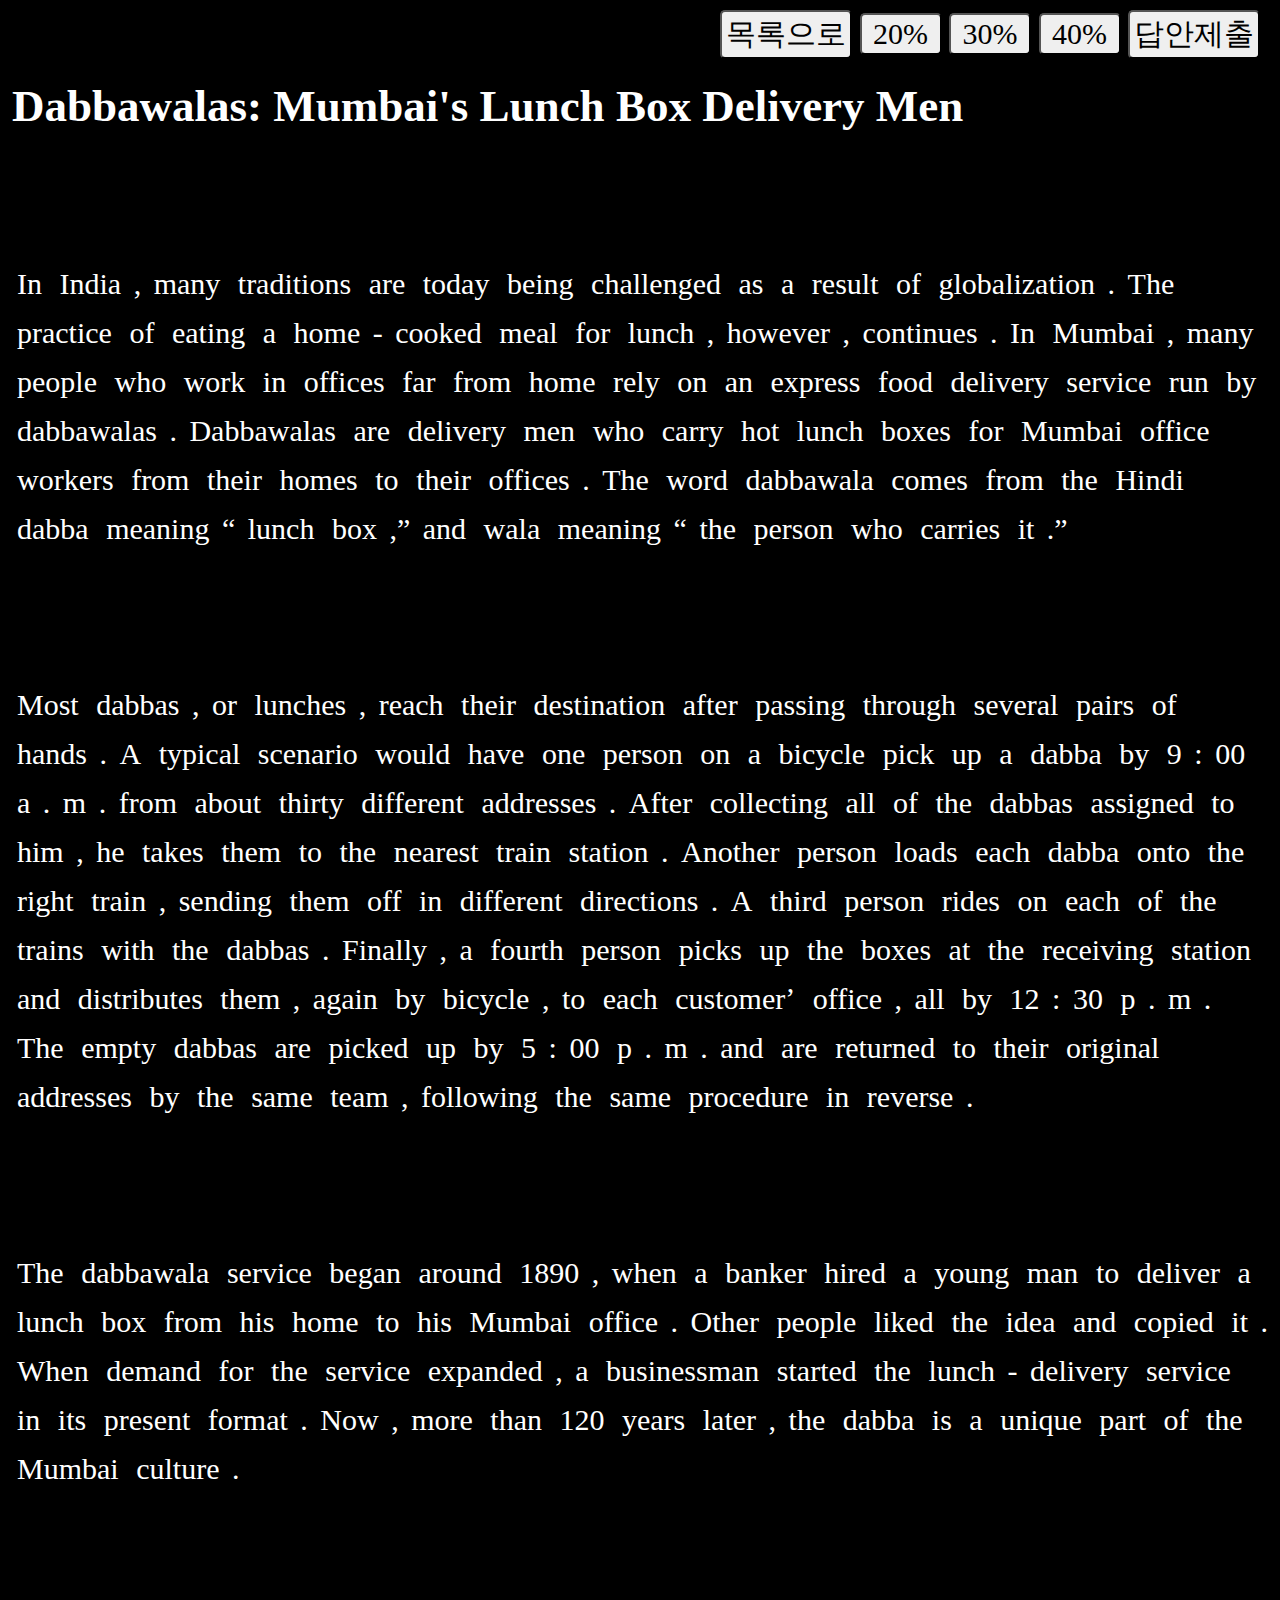
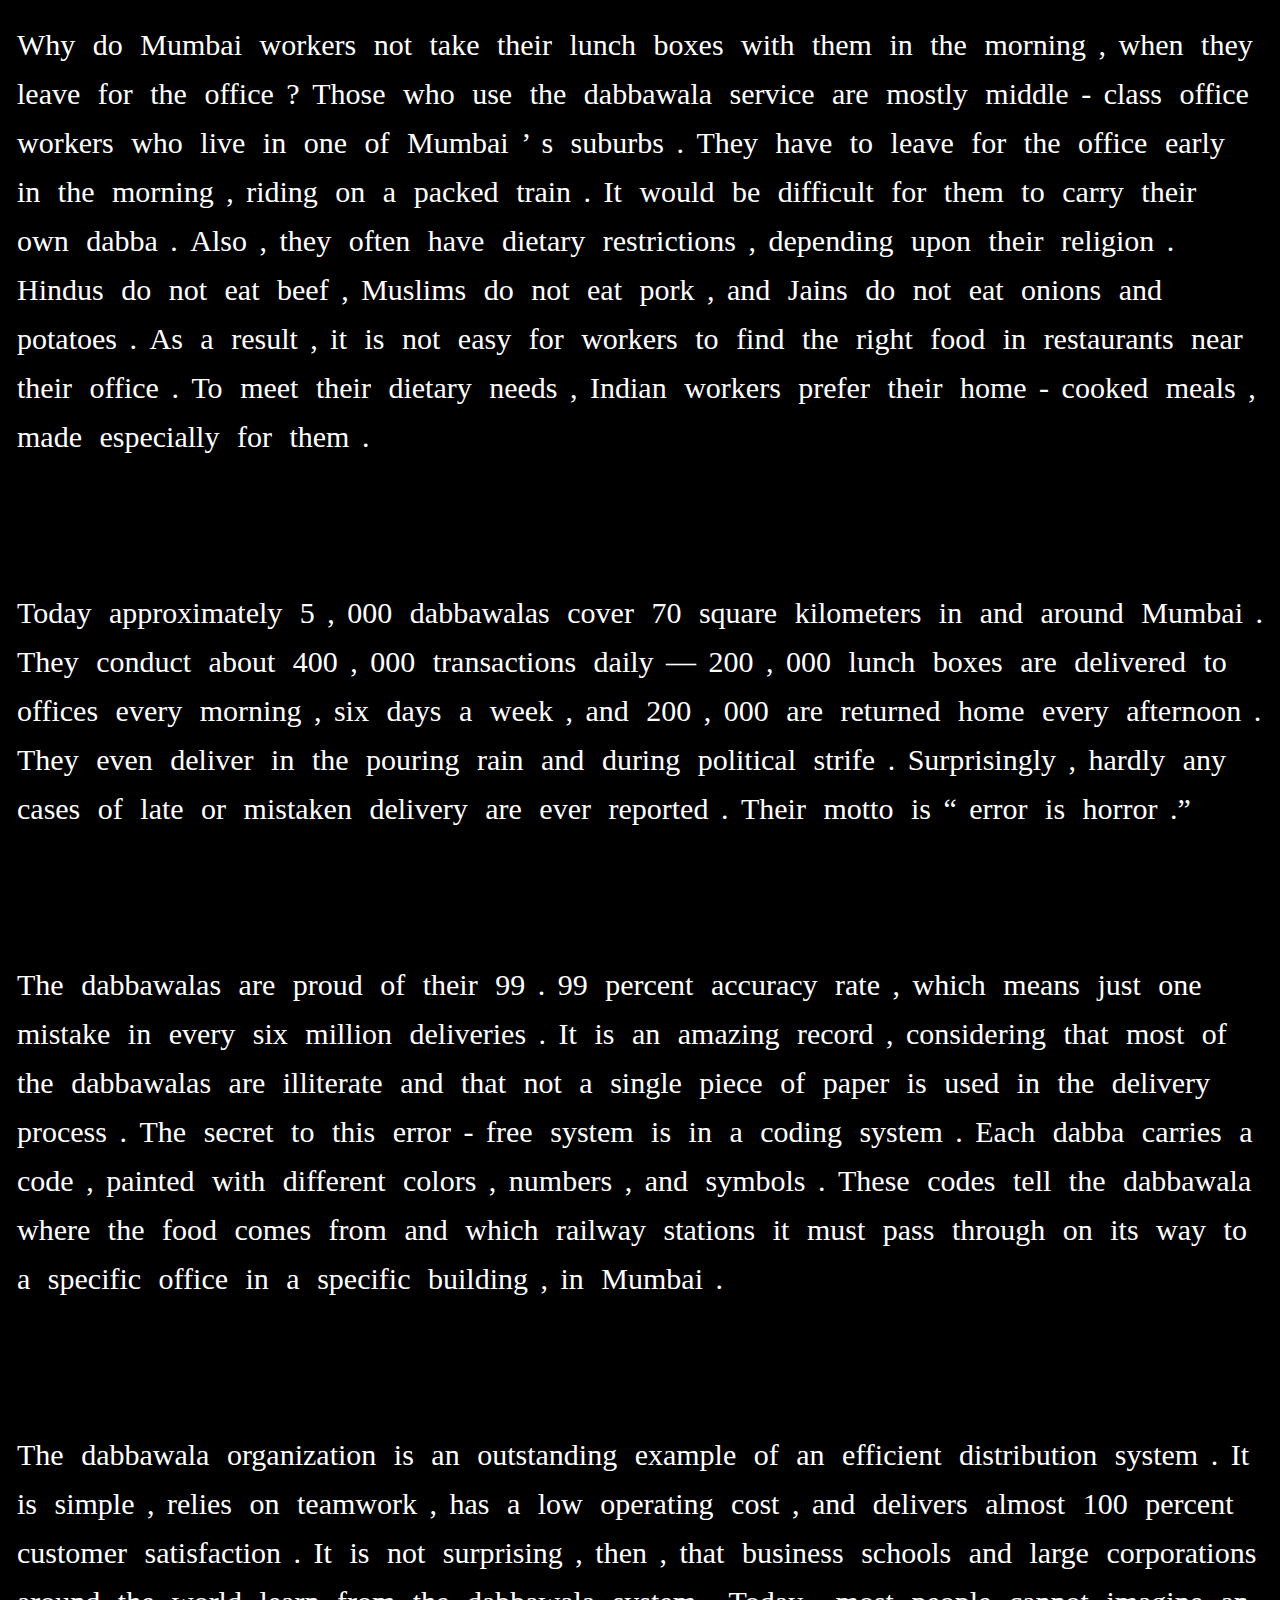
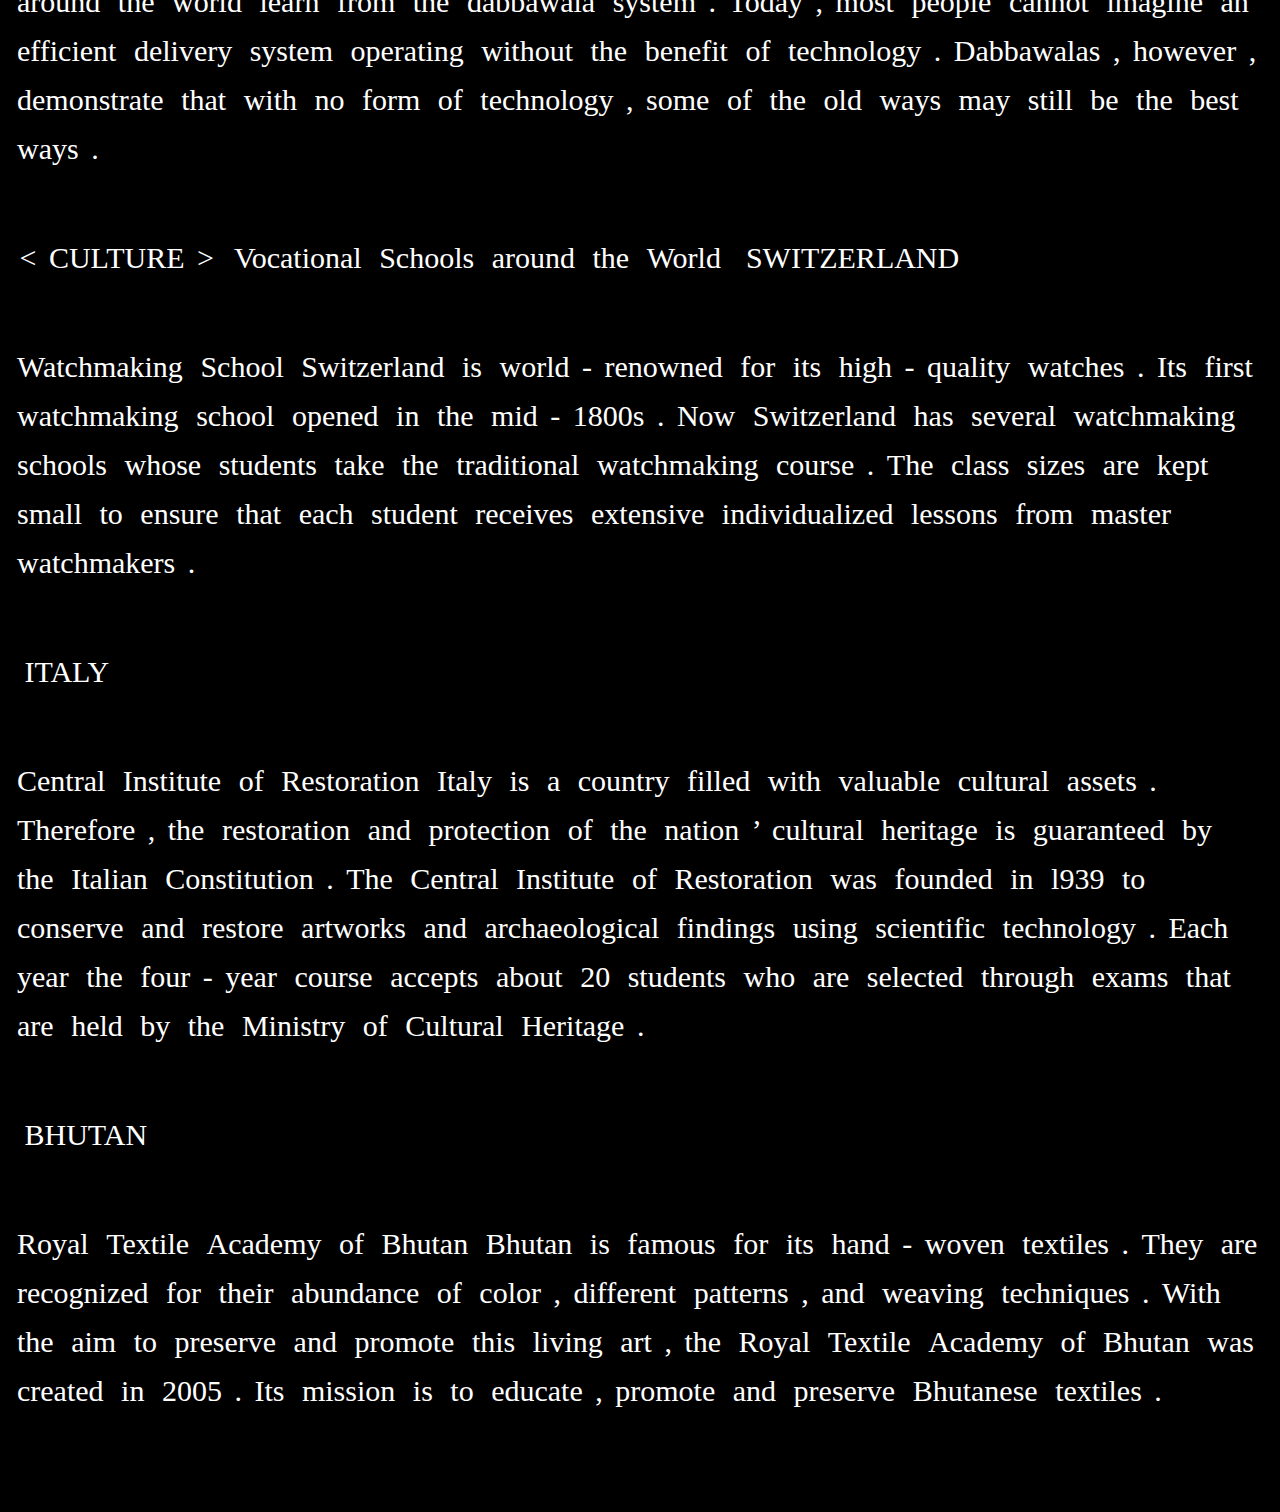
<file: CH06.html>
<!DOCTYPE html>
<html>
<head>
	<title>CH06</title>
	<meta charset="utf-8">
	<link rel="stylesheet" href="style.css">
	<script type="text/javascript" src="scripts.js"></script>
</head>

<body>
	<!---상단메뉴---->
	<div class="container">
		<input type="button" value="목록으로" onclick="Moving()">
        <input type="button" value=" 20% " onclick="func_make(20)">
        <input type="button" value=" 30% " onclick="func_make(30)">
        <input type="button" value=" 40% " onclick="func_make(40)">
        <input type="button" value="답안제출" onclick="func_score()">
	</div>

	<!---내용 시작---->
    <h1>Dabbawalas: Mumbai's Lunch Box Delivery Men</h1>

<p>
</p>
<p>
</p>
<p>

        <span class="I_box" id="Q_0" onclick="func_toggle('Q_0')">   In   </span>                
         
        <span class="I_box" id="Q_1" onclick="func_toggle('Q_1')"> India  </span>                
        , 
        <span class="I_box" id="Q_2" onclick="func_toggle('Q_2')">  many  </span>                
         
        <span class="I_box" id="Q_3" onclick="func_toggle('Q_3')">traditions</span>                
         
        <span class="I_box" id="Q_4" onclick="func_toggle('Q_4')">  are   </span>                
         
        <span class="I_box" id="Q_5" onclick="func_toggle('Q_5')"> today  </span>                
         
        <span class="I_box" id="Q_6" onclick="func_toggle('Q_6')"> being  </span>                
         
        <span class="I_box" id="Q_7" onclick="func_toggle('Q_7')">challenged</span>                
         
        <span class="I_box" id="Q_8" onclick="func_toggle('Q_8')">   as   </span>                
         
        <span class="I_box" id="Q_9" onclick="func_toggle('Q_9')">   a    </span>                
         
        <span class="I_box" id="Q_10" onclick="func_toggle('Q_10')"> result </span>                
         
        <span class="I_box" id="Q_11" onclick="func_toggle('Q_11')">   of   </span>                
         
        <span class="I_box" id="Q_12" onclick="func_toggle('Q_12')">globalization</span>                
        . 
        <span class="I_box" id="Q_13" onclick="func_toggle('Q_13')">  The   </span>                
         
        <span class="I_box" id="Q_14" onclick="func_toggle('Q_14')">practice</span>                
         
        <span class="I_box" id="Q_15" onclick="func_toggle('Q_15')">   of   </span>                
         
        <span class="I_box" id="Q_16" onclick="func_toggle('Q_16')"> eating </span>                
         
        <span class="I_box" id="Q_17" onclick="func_toggle('Q_17')">   a    </span>                
         
        <span class="I_box" id="Q_18" onclick="func_toggle('Q_18')">  home  </span>                
        -
        <span class="I_box" id="Q_19" onclick="func_toggle('Q_19')"> cooked </span>                
         
        <span class="I_box" id="Q_20" onclick="func_toggle('Q_20')">  meal  </span>                
         
        <span class="I_box" id="Q_21" onclick="func_toggle('Q_21')">  for   </span>                
         
        <span class="I_box" id="Q_22" onclick="func_toggle('Q_22')"> lunch  </span>                
        , 
        <span class="I_box" id="Q_23" onclick="func_toggle('Q_23')">however </span>                
        , 
        <span class="I_box" id="Q_24" onclick="func_toggle('Q_24')">continues</span>                
        . 
        <span class="I_box" id="Q_25" onclick="func_toggle('Q_25')">   In   </span>                
         
        <span class="I_box" id="Q_26" onclick="func_toggle('Q_26')"> Mumbai </span>                
        , 
        <span class="I_box" id="Q_27" onclick="func_toggle('Q_27')">  many  </span>                
         
        <span class="I_box" id="Q_28" onclick="func_toggle('Q_28')"> people </span>                
         
        <span class="I_box" id="Q_29" onclick="func_toggle('Q_29')">  who   </span>                
         
        <span class="I_box" id="Q_30" onclick="func_toggle('Q_30')">  work  </span>                
         
        <span class="I_box" id="Q_31" onclick="func_toggle('Q_31')">   in   </span>                
         
        <span class="I_box" id="Q_32" onclick="func_toggle('Q_32')">offices </span>                
         
        <span class="I_box" id="Q_33" onclick="func_toggle('Q_33')">  far   </span>                
         
        <span class="I_box" id="Q_34" onclick="func_toggle('Q_34')">  from  </span>                
         
        <span class="I_box" id="Q_35" onclick="func_toggle('Q_35')">  home  </span>                
         
        <span class="I_box" id="Q_36" onclick="func_toggle('Q_36')">  rely  </span>                
         
        <span class="I_box" id="Q_37" onclick="func_toggle('Q_37')">   on   </span>                
         
        <span class="I_box" id="Q_38" onclick="func_toggle('Q_38')">   an   </span>                
         
        <span class="I_box" id="Q_39" onclick="func_toggle('Q_39')">express </span>                
         
        <span class="I_box" id="Q_40" onclick="func_toggle('Q_40')">  food  </span>                
         
        <span class="I_box" id="Q_41" onclick="func_toggle('Q_41')">delivery</span>                
         
        <span class="I_box" id="Q_42" onclick="func_toggle('Q_42')">service </span>                
         
        <span class="I_box" id="Q_43" onclick="func_toggle('Q_43')">  run   </span>                
         
        <span class="I_box" id="Q_44" onclick="func_toggle('Q_44')">   by   </span>                
         
        <span class="I_box" id="Q_45" onclick="func_toggle('Q_45')">dabbawalas</span>                
        . 
        <span class="I_box" id="Q_46" onclick="func_toggle('Q_46')">Dabbawalas</span>                
         
        <span class="I_box" id="Q_47" onclick="func_toggle('Q_47')">  are   </span>                
         
        <span class="I_box" id="Q_48" onclick="func_toggle('Q_48')">delivery</span>                
         
        <span class="I_box" id="Q_49" onclick="func_toggle('Q_49')">  men   </span>                
         
        <span class="I_box" id="Q_50" onclick="func_toggle('Q_50')">  who   </span>                
         
        <span class="I_box" id="Q_51" onclick="func_toggle('Q_51')"> carry  </span>                
         
        <span class="I_box" id="Q_52" onclick="func_toggle('Q_52')">  hot   </span>                
         
        <span class="I_box" id="Q_53" onclick="func_toggle('Q_53')"> lunch  </span>                
         
        <span class="I_box" id="Q_54" onclick="func_toggle('Q_54')"> boxes  </span>                
         
        <span class="I_box" id="Q_55" onclick="func_toggle('Q_55')">  for   </span>                
         
        <span class="I_box" id="Q_56" onclick="func_toggle('Q_56')"> Mumbai </span>                
         
        <span class="I_box" id="Q_57" onclick="func_toggle('Q_57')"> office </span>                
         
        <span class="I_box" id="Q_58" onclick="func_toggle('Q_58')">workers </span>                
         
        <span class="I_box" id="Q_59" onclick="func_toggle('Q_59')">  from  </span>                
         
        <span class="I_box" id="Q_60" onclick="func_toggle('Q_60')"> their  </span>                
         
        <span class="I_box" id="Q_61" onclick="func_toggle('Q_61')"> homes  </span>                
         
        <span class="I_box" id="Q_62" onclick="func_toggle('Q_62')">   to   </span>                
         
        <span class="I_box" id="Q_63" onclick="func_toggle('Q_63')"> their  </span>                
         
        <span class="I_box" id="Q_64" onclick="func_toggle('Q_64')">offices </span>                
        . 
        <span class="I_box" id="Q_65" onclick="func_toggle('Q_65')">  The   </span>                
         
        <span class="I_box" id="Q_66" onclick="func_toggle('Q_66')">  word  </span>                
         
        <span class="I_box" id="Q_67" onclick="func_toggle('Q_67')">dabbawala</span>                
         
        <span class="I_box" id="Q_68" onclick="func_toggle('Q_68')"> comes  </span>                
         
        <span class="I_box" id="Q_69" onclick="func_toggle('Q_69')">  from  </span>                
         
        <span class="I_box" id="Q_70" onclick="func_toggle('Q_70')">  the   </span>                
         
        <span class="I_box" id="Q_71" onclick="func_toggle('Q_71')"> Hindi  </span>                
         
        <span class="I_box" id="Q_72" onclick="func_toggle('Q_72')"> dabba  </span>                
         
        <span class="I_box" id="Q_73" onclick="func_toggle('Q_73')">meaning </span>                
         “
        <span class="I_box" id="Q_74" onclick="func_toggle('Q_74')"> lunch  </span>                
         
        <span class="I_box" id="Q_75" onclick="func_toggle('Q_75')">  box   </span>                
        ,” 
        <span class="I_box" id="Q_76" onclick="func_toggle('Q_76')">  and   </span>                
         
        <span class="I_box" id="Q_77" onclick="func_toggle('Q_77')">  wala  </span>                
         
        <span class="I_box" id="Q_78" onclick="func_toggle('Q_78')">meaning </span>                
         “
        <span class="I_box" id="Q_79" onclick="func_toggle('Q_79')">  the   </span>                
         
        <span class="I_box" id="Q_80" onclick="func_toggle('Q_80')"> person </span>                
         
        <span class="I_box" id="Q_81" onclick="func_toggle('Q_81')">  who   </span>                
         
        <span class="I_box" id="Q_82" onclick="func_toggle('Q_82')">carries </span>                
         
        <span class="I_box" id="Q_83" onclick="func_toggle('Q_83')">   it   </span>                
        .”</p>
<p>
</p>
<p>

        <span class="I_box" id="Q_84" onclick="func_toggle('Q_84')">  Most  </span>                
         
        <span class="I_box" id="Q_85" onclick="func_toggle('Q_85')"> dabbas </span>                
        , 
        <span class="I_box" id="Q_86" onclick="func_toggle('Q_86')">   or   </span>                
         
        <span class="I_box" id="Q_87" onclick="func_toggle('Q_87')">lunches </span>                
        , 
        <span class="I_box" id="Q_88" onclick="func_toggle('Q_88')"> reach  </span>                
         
        <span class="I_box" id="Q_89" onclick="func_toggle('Q_89')"> their  </span>                
         
        <span class="I_box" id="Q_90" onclick="func_toggle('Q_90')">destination</span>                
         
        <span class="I_box" id="Q_91" onclick="func_toggle('Q_91')"> after  </span>                
         
        <span class="I_box" id="Q_92" onclick="func_toggle('Q_92')">passing </span>                
         
        <span class="I_box" id="Q_93" onclick="func_toggle('Q_93')">through </span>                
         
        <span class="I_box" id="Q_94" onclick="func_toggle('Q_94')">several </span>                
         
        <span class="I_box" id="Q_95" onclick="func_toggle('Q_95')"> pairs  </span>                
         
        <span class="I_box" id="Q_96" onclick="func_toggle('Q_96')">   of   </span>                
         
        <span class="I_box" id="Q_97" onclick="func_toggle('Q_97')"> hands  </span>                
        . 
        <span class="I_box" id="Q_98" onclick="func_toggle('Q_98')">   A    </span>                
         
        <span class="I_box" id="Q_99" onclick="func_toggle('Q_99')">typical </span>                
         
        <span class="I_box" id="Q_100" onclick="func_toggle('Q_100')">scenario</span>                
         
        <span class="I_box" id="Q_101" onclick="func_toggle('Q_101')"> would  </span>                
         
        <span class="I_box" id="Q_102" onclick="func_toggle('Q_102')">  have  </span>                
         
        <span class="I_box" id="Q_103" onclick="func_toggle('Q_103')">  one   </span>                
         
        <span class="I_box" id="Q_104" onclick="func_toggle('Q_104')"> person </span>                
         
        <span class="I_box" id="Q_105" onclick="func_toggle('Q_105')">   on   </span>                
         
        <span class="I_box" id="Q_106" onclick="func_toggle('Q_106')">   a    </span>                
         
        <span class="I_box" id="Q_107" onclick="func_toggle('Q_107')">bicycle </span>                
         
        <span class="I_box" id="Q_108" onclick="func_toggle('Q_108')">  pick  </span>                
         
        <span class="I_box" id="Q_109" onclick="func_toggle('Q_109')">   up   </span>                
         
        <span class="I_box" id="Q_110" onclick="func_toggle('Q_110')">   a    </span>                
         
        <span class="I_box" id="Q_111" onclick="func_toggle('Q_111')"> dabba  </span>                
         
        <span class="I_box" id="Q_112" onclick="func_toggle('Q_112')">   by   </span>                
         
        <span class="I_box" id="Q_113" onclick="func_toggle('Q_113')">   9    </span>                
        :
        <span class="I_box" id="Q_114" onclick="func_toggle('Q_114')">   00   </span>                
         
        <span class="I_box" id="Q_115" onclick="func_toggle('Q_115')">   a    </span>                
        .
        <span class="I_box" id="Q_116" onclick="func_toggle('Q_116')">   m    </span>                
        . 
        <span class="I_box" id="Q_117" onclick="func_toggle('Q_117')">  from  </span>                
         
        <span class="I_box" id="Q_118" onclick="func_toggle('Q_118')"> about  </span>                
         
        <span class="I_box" id="Q_119" onclick="func_toggle('Q_119')"> thirty </span>                
         
        <span class="I_box" id="Q_120" onclick="func_toggle('Q_120')">different</span>                
         
        <span class="I_box" id="Q_121" onclick="func_toggle('Q_121')">addresses</span>                
        . 
        <span class="I_box" id="Q_122" onclick="func_toggle('Q_122')"> After  </span>                
         
        <span class="I_box" id="Q_123" onclick="func_toggle('Q_123')">collecting</span>                
         
        <span class="I_box" id="Q_124" onclick="func_toggle('Q_124')">  all   </span>                
         
        <span class="I_box" id="Q_125" onclick="func_toggle('Q_125')">   of   </span>                
         
        <span class="I_box" id="Q_126" onclick="func_toggle('Q_126')">  the   </span>                
         
        <span class="I_box" id="Q_127" onclick="func_toggle('Q_127')"> dabbas </span>                
         
        <span class="I_box" id="Q_128" onclick="func_toggle('Q_128')">assigned</span>                
         
        <span class="I_box" id="Q_129" onclick="func_toggle('Q_129')">   to   </span>                
         
        <span class="I_box" id="Q_130" onclick="func_toggle('Q_130')">  him   </span>                
        , 
        <span class="I_box" id="Q_131" onclick="func_toggle('Q_131')">   he   </span>                
         
        <span class="I_box" id="Q_132" onclick="func_toggle('Q_132')"> takes  </span>                
         
        <span class="I_box" id="Q_133" onclick="func_toggle('Q_133')">  them  </span>                
         
        <span class="I_box" id="Q_134" onclick="func_toggle('Q_134')">   to   </span>                
         
        <span class="I_box" id="Q_135" onclick="func_toggle('Q_135')">  the   </span>                
         
        <span class="I_box" id="Q_136" onclick="func_toggle('Q_136')">nearest </span>                
         
        <span class="I_box" id="Q_137" onclick="func_toggle('Q_137')"> train  </span>                
         
        <span class="I_box" id="Q_138" onclick="func_toggle('Q_138')">station </span>                
        . 
        <span class="I_box" id="Q_139" onclick="func_toggle('Q_139')">Another </span>                
         
        <span class="I_box" id="Q_140" onclick="func_toggle('Q_140')"> person </span>                
         
        <span class="I_box" id="Q_141" onclick="func_toggle('Q_141')"> loads  </span>                
         
        <span class="I_box" id="Q_142" onclick="func_toggle('Q_142')">  each  </span>                
         
        <span class="I_box" id="Q_143" onclick="func_toggle('Q_143')"> dabba  </span>                
         
        <span class="I_box" id="Q_144" onclick="func_toggle('Q_144')">  onto  </span>                
         
        <span class="I_box" id="Q_145" onclick="func_toggle('Q_145')">  the   </span>                
         
        <span class="I_box" id="Q_146" onclick="func_toggle('Q_146')"> right  </span>                
         
        <span class="I_box" id="Q_147" onclick="func_toggle('Q_147')"> train  </span>                
        , 
        <span class="I_box" id="Q_148" onclick="func_toggle('Q_148')">sending </span>                
         
        <span class="I_box" id="Q_149" onclick="func_toggle('Q_149')">  them  </span>                
         
        <span class="I_box" id="Q_150" onclick="func_toggle('Q_150')">  off   </span>                
         
        <span class="I_box" id="Q_151" onclick="func_toggle('Q_151')">   in   </span>                
         
        <span class="I_box" id="Q_152" onclick="func_toggle('Q_152')">different</span>                
         
        <span class="I_box" id="Q_153" onclick="func_toggle('Q_153')">directions</span>                
        . 
        <span class="I_box" id="Q_154" onclick="func_toggle('Q_154')">   A    </span>                
         
        <span class="I_box" id="Q_155" onclick="func_toggle('Q_155')"> third  </span>                
         
        <span class="I_box" id="Q_156" onclick="func_toggle('Q_156')"> person </span>                
         
        <span class="I_box" id="Q_157" onclick="func_toggle('Q_157')"> rides  </span>                
         
        <span class="I_box" id="Q_158" onclick="func_toggle('Q_158')">   on   </span>                
         
        <span class="I_box" id="Q_159" onclick="func_toggle('Q_159')">  each  </span>                
         
        <span class="I_box" id="Q_160" onclick="func_toggle('Q_160')">   of   </span>                
         
        <span class="I_box" id="Q_161" onclick="func_toggle('Q_161')">  the   </span>                
         
        <span class="I_box" id="Q_162" onclick="func_toggle('Q_162')"> trains </span>                
         
        <span class="I_box" id="Q_163" onclick="func_toggle('Q_163')">  with  </span>                
         
        <span class="I_box" id="Q_164" onclick="func_toggle('Q_164')">  the   </span>                
         
        <span class="I_box" id="Q_165" onclick="func_toggle('Q_165')"> dabbas </span>                
        . 
        <span class="I_box" id="Q_166" onclick="func_toggle('Q_166')">Finally </span>                
        , 
        <span class="I_box" id="Q_167" onclick="func_toggle('Q_167')">   a    </span>                
         
        <span class="I_box" id="Q_168" onclick="func_toggle('Q_168')"> fourth </span>                
         
        <span class="I_box" id="Q_169" onclick="func_toggle('Q_169')"> person </span>                
         
        <span class="I_box" id="Q_170" onclick="func_toggle('Q_170')"> picks  </span>                
         
        <span class="I_box" id="Q_171" onclick="func_toggle('Q_171')">   up   </span>                
         
        <span class="I_box" id="Q_172" onclick="func_toggle('Q_172')">  the   </span>                
         
        <span class="I_box" id="Q_173" onclick="func_toggle('Q_173')"> boxes  </span>                
         
        <span class="I_box" id="Q_174" onclick="func_toggle('Q_174')">   at   </span>                
         
        <span class="I_box" id="Q_175" onclick="func_toggle('Q_175')">  the   </span>                
         
        <span class="I_box" id="Q_176" onclick="func_toggle('Q_176')">receiving</span>                
         
        <span class="I_box" id="Q_177" onclick="func_toggle('Q_177')">station </span>                
         
        <span class="I_box" id="Q_178" onclick="func_toggle('Q_178')">  and   </span>                
         
        <span class="I_box" id="Q_179" onclick="func_toggle('Q_179')">distributes</span>                
         
        <span class="I_box" id="Q_180" onclick="func_toggle('Q_180')">  them  </span>                
        , 
        <span class="I_box" id="Q_181" onclick="func_toggle('Q_181')"> again  </span>                
         
        <span class="I_box" id="Q_182" onclick="func_toggle('Q_182')">   by   </span>                
         
        <span class="I_box" id="Q_183" onclick="func_toggle('Q_183')">bicycle </span>                
        , 
        <span class="I_box" id="Q_184" onclick="func_toggle('Q_184')">   to   </span>                
         
        <span class="I_box" id="Q_185" onclick="func_toggle('Q_185')">  each  </span>                
         
        <span class="I_box" id="Q_186" onclick="func_toggle('Q_186')">customerʼ</span>                
         
        <span class="I_box" id="Q_187" onclick="func_toggle('Q_187')"> office </span>                
        , 
        <span class="I_box" id="Q_188" onclick="func_toggle('Q_188')">  all   </span>                
         
        <span class="I_box" id="Q_189" onclick="func_toggle('Q_189')">   by   </span>                
         
        <span class="I_box" id="Q_190" onclick="func_toggle('Q_190')">   12   </span>                
        :
        <span class="I_box" id="Q_191" onclick="func_toggle('Q_191')">   30   </span>                
         
        <span class="I_box" id="Q_192" onclick="func_toggle('Q_192')">   p    </span>                
        .
        <span class="I_box" id="Q_193" onclick="func_toggle('Q_193')">   m    </span>                
        . 
        <span class="I_box" id="Q_194" onclick="func_toggle('Q_194')">  The   </span>                
         
        <span class="I_box" id="Q_195" onclick="func_toggle('Q_195')"> empty  </span>                
         
        <span class="I_box" id="Q_196" onclick="func_toggle('Q_196')"> dabbas </span>                
         
        <span class="I_box" id="Q_197" onclick="func_toggle('Q_197')">  are   </span>                
         
        <span class="I_box" id="Q_198" onclick="func_toggle('Q_198')"> picked </span>                
         
        <span class="I_box" id="Q_199" onclick="func_toggle('Q_199')">   up   </span>                
         
        <span class="I_box" id="Q_200" onclick="func_toggle('Q_200')">   by   </span>                
         
        <span class="I_box" id="Q_201" onclick="func_toggle('Q_201')">   5    </span>                
        :
        <span class="I_box" id="Q_202" onclick="func_toggle('Q_202')">   00   </span>                
         
        <span class="I_box" id="Q_203" onclick="func_toggle('Q_203')">   p    </span>                
        .
        <span class="I_box" id="Q_204" onclick="func_toggle('Q_204')">   m    </span>                
        . 
        <span class="I_box" id="Q_205" onclick="func_toggle('Q_205')">  and   </span>                
         
        <span class="I_box" id="Q_206" onclick="func_toggle('Q_206')">  are   </span>                
         
        <span class="I_box" id="Q_207" onclick="func_toggle('Q_207')">returned</span>                
         
        <span class="I_box" id="Q_208" onclick="func_toggle('Q_208')">   to   </span>                
         
        <span class="I_box" id="Q_209" onclick="func_toggle('Q_209')"> their  </span>                
         
        <span class="I_box" id="Q_210" onclick="func_toggle('Q_210')">original</span>                
         
        <span class="I_box" id="Q_211" onclick="func_toggle('Q_211')">addresses</span>                
         
        <span class="I_box" id="Q_212" onclick="func_toggle('Q_212')">   by   </span>                
         
        <span class="I_box" id="Q_213" onclick="func_toggle('Q_213')">  the   </span>                
         
        <span class="I_box" id="Q_214" onclick="func_toggle('Q_214')">  same  </span>                
         
        <span class="I_box" id="Q_215" onclick="func_toggle('Q_215')">  team  </span>                
        , 
        <span class="I_box" id="Q_216" onclick="func_toggle('Q_216')">following</span>                
         
        <span class="I_box" id="Q_217" onclick="func_toggle('Q_217')">  the   </span>                
         
        <span class="I_box" id="Q_218" onclick="func_toggle('Q_218')">  same  </span>                
         
        <span class="I_box" id="Q_219" onclick="func_toggle('Q_219')">procedure</span>                
         
        <span class="I_box" id="Q_220" onclick="func_toggle('Q_220')">   in   </span>                
         
        <span class="I_box" id="Q_221" onclick="func_toggle('Q_221')">reverse </span>                
        .</p>
<p>
</p>
<p>

        <span class="I_box" id="Q_222" onclick="func_toggle('Q_222')">  The   </span>                
         
        <span class="I_box" id="Q_223" onclick="func_toggle('Q_223')">dabbawala</span>                
         
        <span class="I_box" id="Q_224" onclick="func_toggle('Q_224')">service </span>                
         
        <span class="I_box" id="Q_225" onclick="func_toggle('Q_225')"> began  </span>                
         
        <span class="I_box" id="Q_226" onclick="func_toggle('Q_226')"> around </span>                
         
        <span class="I_box" id="Q_227" onclick="func_toggle('Q_227')">  1890  </span>                
        , 
        <span class="I_box" id="Q_228" onclick="func_toggle('Q_228')">  when  </span>                
         
        <span class="I_box" id="Q_229" onclick="func_toggle('Q_229')">   a    </span>                
         
        <span class="I_box" id="Q_230" onclick="func_toggle('Q_230')"> banker </span>                
         
        <span class="I_box" id="Q_231" onclick="func_toggle('Q_231')"> hired  </span>                
         
        <span class="I_box" id="Q_232" onclick="func_toggle('Q_232')">   a    </span>                
         
        <span class="I_box" id="Q_233" onclick="func_toggle('Q_233')"> young  </span>                
         
        <span class="I_box" id="Q_234" onclick="func_toggle('Q_234')">  man   </span>                
         
        <span class="I_box" id="Q_235" onclick="func_toggle('Q_235')">   to   </span>                
         
        <span class="I_box" id="Q_236" onclick="func_toggle('Q_236')">deliver </span>                
         
        <span class="I_box" id="Q_237" onclick="func_toggle('Q_237')">   a    </span>                
         
        <span class="I_box" id="Q_238" onclick="func_toggle('Q_238')"> lunch  </span>                
         
        <span class="I_box" id="Q_239" onclick="func_toggle('Q_239')">  box   </span>                
         
        <span class="I_box" id="Q_240" onclick="func_toggle('Q_240')">  from  </span>                
         
        <span class="I_box" id="Q_241" onclick="func_toggle('Q_241')">  his   </span>                
         
        <span class="I_box" id="Q_242" onclick="func_toggle('Q_242')">  home  </span>                
         
        <span class="I_box" id="Q_243" onclick="func_toggle('Q_243')">   to   </span>                
         
        <span class="I_box" id="Q_244" onclick="func_toggle('Q_244')">  his   </span>                
         
        <span class="I_box" id="Q_245" onclick="func_toggle('Q_245')"> Mumbai </span>                
         
        <span class="I_box" id="Q_246" onclick="func_toggle('Q_246')"> office </span>                
        . 
        <span class="I_box" id="Q_247" onclick="func_toggle('Q_247')"> Other  </span>                
         
        <span class="I_box" id="Q_248" onclick="func_toggle('Q_248')"> people </span>                
         
        <span class="I_box" id="Q_249" onclick="func_toggle('Q_249')"> liked  </span>                
         
        <span class="I_box" id="Q_250" onclick="func_toggle('Q_250')">  the   </span>                
         
        <span class="I_box" id="Q_251" onclick="func_toggle('Q_251')">  idea  </span>                
         
        <span class="I_box" id="Q_252" onclick="func_toggle('Q_252')">  and   </span>                
         
        <span class="I_box" id="Q_253" onclick="func_toggle('Q_253')"> copied </span>                
         
        <span class="I_box" id="Q_254" onclick="func_toggle('Q_254')">   it   </span>                
        . 
        <span class="I_box" id="Q_255" onclick="func_toggle('Q_255')">  When  </span>                
         
        <span class="I_box" id="Q_256" onclick="func_toggle('Q_256')"> demand </span>                
         
        <span class="I_box" id="Q_257" onclick="func_toggle('Q_257')">  for   </span>                
         
        <span class="I_box" id="Q_258" onclick="func_toggle('Q_258')">  the   </span>                
         
        <span class="I_box" id="Q_259" onclick="func_toggle('Q_259')">service </span>                
         
        <span class="I_box" id="Q_260" onclick="func_toggle('Q_260')">expanded</span>                
        , 
        <span class="I_box" id="Q_261" onclick="func_toggle('Q_261')">   a    </span>                
         
        <span class="I_box" id="Q_262" onclick="func_toggle('Q_262')">businessman</span>                
         
        <span class="I_box" id="Q_263" onclick="func_toggle('Q_263')">started </span>                
         
        <span class="I_box" id="Q_264" onclick="func_toggle('Q_264')">  the   </span>                
         
        <span class="I_box" id="Q_265" onclick="func_toggle('Q_265')"> lunch  </span>                
        -
        <span class="I_box" id="Q_266" onclick="func_toggle('Q_266')">delivery</span>                
         
        <span class="I_box" id="Q_267" onclick="func_toggle('Q_267')">service </span>                
         
        <span class="I_box" id="Q_268" onclick="func_toggle('Q_268')">   in   </span>                
         
        <span class="I_box" id="Q_269" onclick="func_toggle('Q_269')">  its   </span>                
         
        <span class="I_box" id="Q_270" onclick="func_toggle('Q_270')">present </span>                
         
        <span class="I_box" id="Q_271" onclick="func_toggle('Q_271')"> format </span>                
        . 
        <span class="I_box" id="Q_272" onclick="func_toggle('Q_272')">  Now   </span>                
        , 
        <span class="I_box" id="Q_273" onclick="func_toggle('Q_273')">  more  </span>                
         
        <span class="I_box" id="Q_274" onclick="func_toggle('Q_274')">  than  </span>                
         
        <span class="I_box" id="Q_275" onclick="func_toggle('Q_275')">  120   </span>                
         
        <span class="I_box" id="Q_276" onclick="func_toggle('Q_276')"> years  </span>                
         
        <span class="I_box" id="Q_277" onclick="func_toggle('Q_277')"> later  </span>                
        , 
        <span class="I_box" id="Q_278" onclick="func_toggle('Q_278')">  the   </span>                
         
        <span class="I_box" id="Q_279" onclick="func_toggle('Q_279')"> dabba  </span>                
         
        <span class="I_box" id="Q_280" onclick="func_toggle('Q_280')">   is   </span>                
         
        <span class="I_box" id="Q_281" onclick="func_toggle('Q_281')">   a    </span>                
         
        <span class="I_box" id="Q_282" onclick="func_toggle('Q_282')"> unique </span>                
         
        <span class="I_box" id="Q_283" onclick="func_toggle('Q_283')">  part  </span>                
         
        <span class="I_box" id="Q_284" onclick="func_toggle('Q_284')">   of   </span>                
         
        <span class="I_box" id="Q_285" onclick="func_toggle('Q_285')">  the   </span>                
         
        <span class="I_box" id="Q_286" onclick="func_toggle('Q_286')"> Mumbai </span>                
         
        <span class="I_box" id="Q_287" onclick="func_toggle('Q_287')">culture </span>                
        .</p>
<p>
</p>
<p>

        <span class="I_box" id="Q_288" onclick="func_toggle('Q_288')">  Why   </span>                
         
        <span class="I_box" id="Q_289" onclick="func_toggle('Q_289')">   do   </span>                
         
        <span class="I_box" id="Q_290" onclick="func_toggle('Q_290')"> Mumbai </span>                
         
        <span class="I_box" id="Q_291" onclick="func_toggle('Q_291')">workers </span>                
         
        <span class="I_box" id="Q_292" onclick="func_toggle('Q_292')">  not   </span>                
         
        <span class="I_box" id="Q_293" onclick="func_toggle('Q_293')">  take  </span>                
         
        <span class="I_box" id="Q_294" onclick="func_toggle('Q_294')"> their  </span>                
         
        <span class="I_box" id="Q_295" onclick="func_toggle('Q_295')"> lunch  </span>                
         
        <span class="I_box" id="Q_296" onclick="func_toggle('Q_296')"> boxes  </span>                
         
        <span class="I_box" id="Q_297" onclick="func_toggle('Q_297')">  with  </span>                
         
        <span class="I_box" id="Q_298" onclick="func_toggle('Q_298')">  them  </span>                
         
        <span class="I_box" id="Q_299" onclick="func_toggle('Q_299')">   in   </span>                
         
        <span class="I_box" id="Q_300" onclick="func_toggle('Q_300')">  the   </span>                
         
        <span class="I_box" id="Q_301" onclick="func_toggle('Q_301')">morning </span>                
        , 
        <span class="I_box" id="Q_302" onclick="func_toggle('Q_302')">  when  </span>                
         
        <span class="I_box" id="Q_303" onclick="func_toggle('Q_303')">  they  </span>                
         
        <span class="I_box" id="Q_304" onclick="func_toggle('Q_304')"> leave  </span>                
         
        <span class="I_box" id="Q_305" onclick="func_toggle('Q_305')">  for   </span>                
         
        <span class="I_box" id="Q_306" onclick="func_toggle('Q_306')">  the   </span>                
         
        <span class="I_box" id="Q_307" onclick="func_toggle('Q_307')"> office </span>                
        ? 
        <span class="I_box" id="Q_308" onclick="func_toggle('Q_308')"> Those  </span>                
         
        <span class="I_box" id="Q_309" onclick="func_toggle('Q_309')">  who   </span>                
         
        <span class="I_box" id="Q_310" onclick="func_toggle('Q_310')">  use   </span>                
         
        <span class="I_box" id="Q_311" onclick="func_toggle('Q_311')">  the   </span>                
         
        <span class="I_box" id="Q_312" onclick="func_toggle('Q_312')">dabbawala</span>                
         
        <span class="I_box" id="Q_313" onclick="func_toggle('Q_313')">service </span>                
         
        <span class="I_box" id="Q_314" onclick="func_toggle('Q_314')">  are   </span>                
         
        <span class="I_box" id="Q_315" onclick="func_toggle('Q_315')"> mostly </span>                
         
        <span class="I_box" id="Q_316" onclick="func_toggle('Q_316')"> middle </span>                
        -
        <span class="I_box" id="Q_317" onclick="func_toggle('Q_317')"> class  </span>                
         
        <span class="I_box" id="Q_318" onclick="func_toggle('Q_318')"> office </span>                
         
        <span class="I_box" id="Q_319" onclick="func_toggle('Q_319')">workers </span>                
         
        <span class="I_box" id="Q_320" onclick="func_toggle('Q_320')">  who   </span>                
         
        <span class="I_box" id="Q_321" onclick="func_toggle('Q_321')">  live  </span>                
         
        <span class="I_box" id="Q_322" onclick="func_toggle('Q_322')">   in   </span>                
         
        <span class="I_box" id="Q_323" onclick="func_toggle('Q_323')">  one   </span>                
         
        <span class="I_box" id="Q_324" onclick="func_toggle('Q_324')">   of   </span>                
         
        <span class="I_box" id="Q_325" onclick="func_toggle('Q_325')"> Mumbai </span>                
        ’
        <span class="I_box" id="Q_326" onclick="func_toggle('Q_326')">   s    </span>                
         
        <span class="I_box" id="Q_327" onclick="func_toggle('Q_327')">suburbs </span>                
        . 
        <span class="I_box" id="Q_328" onclick="func_toggle('Q_328')">  They  </span>                
         
        <span class="I_box" id="Q_329" onclick="func_toggle('Q_329')">  have  </span>                
         
        <span class="I_box" id="Q_330" onclick="func_toggle('Q_330')">   to   </span>                
         
        <span class="I_box" id="Q_331" onclick="func_toggle('Q_331')"> leave  </span>                
         
        <span class="I_box" id="Q_332" onclick="func_toggle('Q_332')">  for   </span>                
         
        <span class="I_box" id="Q_333" onclick="func_toggle('Q_333')">  the   </span>                
         
        <span class="I_box" id="Q_334" onclick="func_toggle('Q_334')"> office </span>                
         
        <span class="I_box" id="Q_335" onclick="func_toggle('Q_335')"> early  </span>                
         
        <span class="I_box" id="Q_336" onclick="func_toggle('Q_336')">   in   </span>                
         
        <span class="I_box" id="Q_337" onclick="func_toggle('Q_337')">  the   </span>                
         
        <span class="I_box" id="Q_338" onclick="func_toggle('Q_338')">morning </span>                
        , 
        <span class="I_box" id="Q_339" onclick="func_toggle('Q_339')"> riding </span>                
         
        <span class="I_box" id="Q_340" onclick="func_toggle('Q_340')">   on   </span>                
         
        <span class="I_box" id="Q_341" onclick="func_toggle('Q_341')">   a    </span>                
         
        <span class="I_box" id="Q_342" onclick="func_toggle('Q_342')"> packed </span>                
         
        <span class="I_box" id="Q_343" onclick="func_toggle('Q_343')"> train  </span>                
        . 
        <span class="I_box" id="Q_344" onclick="func_toggle('Q_344')">   It   </span>                
         
        <span class="I_box" id="Q_345" onclick="func_toggle('Q_345')"> would  </span>                
         
        <span class="I_box" id="Q_346" onclick="func_toggle('Q_346')">   be   </span>                
         
        <span class="I_box" id="Q_347" onclick="func_toggle('Q_347')">difficult</span>                
         
        <span class="I_box" id="Q_348" onclick="func_toggle('Q_348')">  for   </span>                
         
        <span class="I_box" id="Q_349" onclick="func_toggle('Q_349')">  them  </span>                
         
        <span class="I_box" id="Q_350" onclick="func_toggle('Q_350')">   to   </span>                
         
        <span class="I_box" id="Q_351" onclick="func_toggle('Q_351')"> carry  </span>                
         
        <span class="I_box" id="Q_352" onclick="func_toggle('Q_352')"> their  </span>                
         
        <span class="I_box" id="Q_353" onclick="func_toggle('Q_353')">  own   </span>                
         
        <span class="I_box" id="Q_354" onclick="func_toggle('Q_354')"> dabba  </span>                
        . 
        <span class="I_box" id="Q_355" onclick="func_toggle('Q_355')">  Also  </span>                
        , 
        <span class="I_box" id="Q_356" onclick="func_toggle('Q_356')">  they  </span>                
         
        <span class="I_box" id="Q_357" onclick="func_toggle('Q_357')"> often  </span>                
         
        <span class="I_box" id="Q_358" onclick="func_toggle('Q_358')">  have  </span>                
         
        <span class="I_box" id="Q_359" onclick="func_toggle('Q_359')">dietary </span>                
         
        <span class="I_box" id="Q_360" onclick="func_toggle('Q_360')">restrictions</span>                
        , 
        <span class="I_box" id="Q_361" onclick="func_toggle('Q_361')">depending</span>                
         
        <span class="I_box" id="Q_362" onclick="func_toggle('Q_362')">  upon  </span>                
         
        <span class="I_box" id="Q_363" onclick="func_toggle('Q_363')"> their  </span>                
         
        <span class="I_box" id="Q_364" onclick="func_toggle('Q_364')">religion</span>                
        . 
        <span class="I_box" id="Q_365" onclick="func_toggle('Q_365')"> Hindus </span>                
         
        <span class="I_box" id="Q_366" onclick="func_toggle('Q_366')">   do   </span>                
         
        <span class="I_box" id="Q_367" onclick="func_toggle('Q_367')">  not   </span>                
         
        <span class="I_box" id="Q_368" onclick="func_toggle('Q_368')">  eat   </span>                
         
        <span class="I_box" id="Q_369" onclick="func_toggle('Q_369')">  beef  </span>                
        , 
        <span class="I_box" id="Q_370" onclick="func_toggle('Q_370')">Muslims </span>                
         
        <span class="I_box" id="Q_371" onclick="func_toggle('Q_371')">   do   </span>                
         
        <span class="I_box" id="Q_372" onclick="func_toggle('Q_372')">  not   </span>                
         
        <span class="I_box" id="Q_373" onclick="func_toggle('Q_373')">  eat   </span>                
         
        <span class="I_box" id="Q_374" onclick="func_toggle('Q_374')">  pork  </span>                
        , 
        <span class="I_box" id="Q_375" onclick="func_toggle('Q_375')">  and   </span>                
         
        <span class="I_box" id="Q_376" onclick="func_toggle('Q_376')"> Jains  </span>                
         
        <span class="I_box" id="Q_377" onclick="func_toggle('Q_377')">   do   </span>                
         
        <span class="I_box" id="Q_378" onclick="func_toggle('Q_378')">  not   </span>                
         
        <span class="I_box" id="Q_379" onclick="func_toggle('Q_379')">  eat   </span>                
         
        <span class="I_box" id="Q_380" onclick="func_toggle('Q_380')"> onions </span>                
         
        <span class="I_box" id="Q_381" onclick="func_toggle('Q_381')">  and   </span>                
         
        <span class="I_box" id="Q_382" onclick="func_toggle('Q_382')">potatoes</span>                
        . 
        <span class="I_box" id="Q_383" onclick="func_toggle('Q_383')">   As   </span>                
         
        <span class="I_box" id="Q_384" onclick="func_toggle('Q_384')">   a    </span>                
         
        <span class="I_box" id="Q_385" onclick="func_toggle('Q_385')"> result </span>                
        , 
        <span class="I_box" id="Q_386" onclick="func_toggle('Q_386')">   it   </span>                
         
        <span class="I_box" id="Q_387" onclick="func_toggle('Q_387')">   is   </span>                
         
        <span class="I_box" id="Q_388" onclick="func_toggle('Q_388')">  not   </span>                
         
        <span class="I_box" id="Q_389" onclick="func_toggle('Q_389')">  easy  </span>                
         
        <span class="I_box" id="Q_390" onclick="func_toggle('Q_390')">  for   </span>                
         
        <span class="I_box" id="Q_391" onclick="func_toggle('Q_391')">workers </span>                
         
        <span class="I_box" id="Q_392" onclick="func_toggle('Q_392')">   to   </span>                
         
        <span class="I_box" id="Q_393" onclick="func_toggle('Q_393')">  find  </span>                
         
        <span class="I_box" id="Q_394" onclick="func_toggle('Q_394')">  the   </span>                
         
        <span class="I_box" id="Q_395" onclick="func_toggle('Q_395')"> right  </span>                
         
        <span class="I_box" id="Q_396" onclick="func_toggle('Q_396')">  food  </span>                
         
        <span class="I_box" id="Q_397" onclick="func_toggle('Q_397')">   in   </span>                
         
        <span class="I_box" id="Q_398" onclick="func_toggle('Q_398')">restaurants</span>                
         
        <span class="I_box" id="Q_399" onclick="func_toggle('Q_399')">  near  </span>                
         
        <span class="I_box" id="Q_400" onclick="func_toggle('Q_400')"> their  </span>                
         
        <span class="I_box" id="Q_401" onclick="func_toggle('Q_401')"> office </span>                
        . 
        <span class="I_box" id="Q_402" onclick="func_toggle('Q_402')">   To   </span>                
         
        <span class="I_box" id="Q_403" onclick="func_toggle('Q_403')">  meet  </span>                
         
        <span class="I_box" id="Q_404" onclick="func_toggle('Q_404')"> their  </span>                
         
        <span class="I_box" id="Q_405" onclick="func_toggle('Q_405')">dietary </span>                
         
        <span class="I_box" id="Q_406" onclick="func_toggle('Q_406')"> needs  </span>                
        , 
        <span class="I_box" id="Q_407" onclick="func_toggle('Q_407')"> Indian </span>                
         
        <span class="I_box" id="Q_408" onclick="func_toggle('Q_408')">workers </span>                
         
        <span class="I_box" id="Q_409" onclick="func_toggle('Q_409')"> prefer </span>                
         
        <span class="I_box" id="Q_410" onclick="func_toggle('Q_410')"> their  </span>                
         
        <span class="I_box" id="Q_411" onclick="func_toggle('Q_411')">  home  </span>                
        -
        <span class="I_box" id="Q_412" onclick="func_toggle('Q_412')"> cooked </span>                
         
        <span class="I_box" id="Q_413" onclick="func_toggle('Q_413')"> meals  </span>                
        , 
        <span class="I_box" id="Q_414" onclick="func_toggle('Q_414')">  made  </span>                
         
        <span class="I_box" id="Q_415" onclick="func_toggle('Q_415')">especially</span>                
         
        <span class="I_box" id="Q_416" onclick="func_toggle('Q_416')">  for   </span>                
         
        <span class="I_box" id="Q_417" onclick="func_toggle('Q_417')">  them  </span>                
        .</p>
<p>
</p>
<p>

        <span class="I_box" id="Q_418" onclick="func_toggle('Q_418')"> Today  </span>                
         
        <span class="I_box" id="Q_419" onclick="func_toggle('Q_419')">approximately</span>                
         
        <span class="I_box" id="Q_420" onclick="func_toggle('Q_420')">   5    </span>                
        ,
        <span class="I_box" id="Q_421" onclick="func_toggle('Q_421')">  000   </span>                
         
        <span class="I_box" id="Q_422" onclick="func_toggle('Q_422')">dabbawalas</span>                
         
        <span class="I_box" id="Q_423" onclick="func_toggle('Q_423')"> cover  </span>                
         
        <span class="I_box" id="Q_424" onclick="func_toggle('Q_424')">   70   </span>                
         
        <span class="I_box" id="Q_425" onclick="func_toggle('Q_425')"> square </span>                
         
        <span class="I_box" id="Q_426" onclick="func_toggle('Q_426')">kilometers</span>                
         
        <span class="I_box" id="Q_427" onclick="func_toggle('Q_427')">   in   </span>                
         
        <span class="I_box" id="Q_428" onclick="func_toggle('Q_428')">  and   </span>                
         
        <span class="I_box" id="Q_429" onclick="func_toggle('Q_429')"> around </span>                
         
        <span class="I_box" id="Q_430" onclick="func_toggle('Q_430')"> Mumbai </span>                
        . 
        <span class="I_box" id="Q_431" onclick="func_toggle('Q_431')">  They  </span>                
         
        <span class="I_box" id="Q_432" onclick="func_toggle('Q_432')">conduct </span>                
         
        <span class="I_box" id="Q_433" onclick="func_toggle('Q_433')"> about  </span>                
         
        <span class="I_box" id="Q_434" onclick="func_toggle('Q_434')">  400   </span>                
        ,
        <span class="I_box" id="Q_435" onclick="func_toggle('Q_435')">  000   </span>                
         
        <span class="I_box" id="Q_436" onclick="func_toggle('Q_436')">transactions</span>                
         
        <span class="I_box" id="Q_437" onclick="func_toggle('Q_437')"> daily  </span>                
         — 
        <span class="I_box" id="Q_438" onclick="func_toggle('Q_438')">  200   </span>                
        ,
        <span class="I_box" id="Q_439" onclick="func_toggle('Q_439')">  000   </span>                
         
        <span class="I_box" id="Q_440" onclick="func_toggle('Q_440')"> lunch  </span>                
         
        <span class="I_box" id="Q_441" onclick="func_toggle('Q_441')"> boxes  </span>                
         
        <span class="I_box" id="Q_442" onclick="func_toggle('Q_442')">  are   </span>                
         
        <span class="I_box" id="Q_443" onclick="func_toggle('Q_443')">delivered</span>                
         
        <span class="I_box" id="Q_444" onclick="func_toggle('Q_444')">   to   </span>                
         
        <span class="I_box" id="Q_445" onclick="func_toggle('Q_445')">offices </span>                
         
        <span class="I_box" id="Q_446" onclick="func_toggle('Q_446')"> every  </span>                
         
        <span class="I_box" id="Q_447" onclick="func_toggle('Q_447')">morning </span>                
        , 
        <span class="I_box" id="Q_448" onclick="func_toggle('Q_448')">  six   </span>                
         
        <span class="I_box" id="Q_449" onclick="func_toggle('Q_449')">  days  </span>                
         
        <span class="I_box" id="Q_450" onclick="func_toggle('Q_450')">   a    </span>                
         
        <span class="I_box" id="Q_451" onclick="func_toggle('Q_451')">  week  </span>                
        , 
        <span class="I_box" id="Q_452" onclick="func_toggle('Q_452')">  and   </span>                
         
        <span class="I_box" id="Q_453" onclick="func_toggle('Q_453')">  200   </span>                
        ,
        <span class="I_box" id="Q_454" onclick="func_toggle('Q_454')">  000   </span>                
         
        <span class="I_box" id="Q_455" onclick="func_toggle('Q_455')">  are   </span>                
         
        <span class="I_box" id="Q_456" onclick="func_toggle('Q_456')">returned</span>                
         
        <span class="I_box" id="Q_457" onclick="func_toggle('Q_457')">  home  </span>                
         
        <span class="I_box" id="Q_458" onclick="func_toggle('Q_458')"> every  </span>                
         
        <span class="I_box" id="Q_459" onclick="func_toggle('Q_459')">afternoon</span>                
        . 
        <span class="I_box" id="Q_460" onclick="func_toggle('Q_460')">  They  </span>                
         
        <span class="I_box" id="Q_461" onclick="func_toggle('Q_461')">  even  </span>                
         
        <span class="I_box" id="Q_462" onclick="func_toggle('Q_462')">deliver </span>                
         
        <span class="I_box" id="Q_463" onclick="func_toggle('Q_463')">   in   </span>                
         
        <span class="I_box" id="Q_464" onclick="func_toggle('Q_464')">  the   </span>                
         
        <span class="I_box" id="Q_465" onclick="func_toggle('Q_465')">pouring </span>                
         
        <span class="I_box" id="Q_466" onclick="func_toggle('Q_466')">  rain  </span>                
         
        <span class="I_box" id="Q_467" onclick="func_toggle('Q_467')">  and   </span>                
         
        <span class="I_box" id="Q_468" onclick="func_toggle('Q_468')"> during </span>                
         
        <span class="I_box" id="Q_469" onclick="func_toggle('Q_469')">political</span>                
         
        <span class="I_box" id="Q_470" onclick="func_toggle('Q_470')"> strife </span>                
        . 
        <span class="I_box" id="Q_471" onclick="func_toggle('Q_471')">Surprisingly</span>                
        , 
        <span class="I_box" id="Q_472" onclick="func_toggle('Q_472')"> hardly </span>                
         
        <span class="I_box" id="Q_473" onclick="func_toggle('Q_473')">  any   </span>                
         
        <span class="I_box" id="Q_474" onclick="func_toggle('Q_474')"> cases  </span>                
         
        <span class="I_box" id="Q_475" onclick="func_toggle('Q_475')">   of   </span>                
         
        <span class="I_box" id="Q_476" onclick="func_toggle('Q_476')">  late  </span>                
         
        <span class="I_box" id="Q_477" onclick="func_toggle('Q_477')">   or   </span>                
         
        <span class="I_box" id="Q_478" onclick="func_toggle('Q_478')">mistaken</span>                
         
        <span class="I_box" id="Q_479" onclick="func_toggle('Q_479')">delivery</span>                
         
        <span class="I_box" id="Q_480" onclick="func_toggle('Q_480')">  are   </span>                
         
        <span class="I_box" id="Q_481" onclick="func_toggle('Q_481')">  ever  </span>                
         
        <span class="I_box" id="Q_482" onclick="func_toggle('Q_482')">reported</span>                
        . 
        <span class="I_box" id="Q_483" onclick="func_toggle('Q_483')"> Their  </span>                
         
        <span class="I_box" id="Q_484" onclick="func_toggle('Q_484')"> motto  </span>                
         
        <span class="I_box" id="Q_485" onclick="func_toggle('Q_485')">   is   </span>                
         “
        <span class="I_box" id="Q_486" onclick="func_toggle('Q_486')"> error  </span>                
         
        <span class="I_box" id="Q_487" onclick="func_toggle('Q_487')">   is   </span>                
         
        <span class="I_box" id="Q_488" onclick="func_toggle('Q_488')"> horror </span>                
        .”</p>
<p>
</p>
<p>

        <span class="I_box" id="Q_489" onclick="func_toggle('Q_489')">  The   </span>                
         
        <span class="I_box" id="Q_490" onclick="func_toggle('Q_490')">dabbawalas</span>                
         
        <span class="I_box" id="Q_491" onclick="func_toggle('Q_491')">  are   </span>                
         
        <span class="I_box" id="Q_492" onclick="func_toggle('Q_492')"> proud  </span>                
         
        <span class="I_box" id="Q_493" onclick="func_toggle('Q_493')">   of   </span>                
         
        <span class="I_box" id="Q_494" onclick="func_toggle('Q_494')"> their  </span>                
         
        <span class="I_box" id="Q_495" onclick="func_toggle('Q_495')">   99   </span>                
        .
        <span class="I_box" id="Q_496" onclick="func_toggle('Q_496')">   99   </span>                
         
        <span class="I_box" id="Q_497" onclick="func_toggle('Q_497')">percent </span>                
         
        <span class="I_box" id="Q_498" onclick="func_toggle('Q_498')">accuracy</span>                
         
        <span class="I_box" id="Q_499" onclick="func_toggle('Q_499')">  rate  </span>                
        , 
        <span class="I_box" id="Q_500" onclick="func_toggle('Q_500')"> which  </span>                
         
        <span class="I_box" id="Q_501" onclick="func_toggle('Q_501')"> means  </span>                
         
        <span class="I_box" id="Q_502" onclick="func_toggle('Q_502')">  just  </span>                
         
        <span class="I_box" id="Q_503" onclick="func_toggle('Q_503')">  one   </span>                
         
        <span class="I_box" id="Q_504" onclick="func_toggle('Q_504')">mistake </span>                
         
        <span class="I_box" id="Q_505" onclick="func_toggle('Q_505')">   in   </span>                
         
        <span class="I_box" id="Q_506" onclick="func_toggle('Q_506')"> every  </span>                
         
        <span class="I_box" id="Q_507" onclick="func_toggle('Q_507')">  six   </span>                
         
        <span class="I_box" id="Q_508" onclick="func_toggle('Q_508')">million </span>                
         
        <span class="I_box" id="Q_509" onclick="func_toggle('Q_509')">deliveries</span>                
        . 
        <span class="I_box" id="Q_510" onclick="func_toggle('Q_510')">   It   </span>                
         
        <span class="I_box" id="Q_511" onclick="func_toggle('Q_511')">   is   </span>                
         
        <span class="I_box" id="Q_512" onclick="func_toggle('Q_512')">   an   </span>                
         
        <span class="I_box" id="Q_513" onclick="func_toggle('Q_513')">amazing </span>                
         
        <span class="I_box" id="Q_514" onclick="func_toggle('Q_514')"> record </span>                
        , 
        <span class="I_box" id="Q_515" onclick="func_toggle('Q_515')">considering</span>                
         
        <span class="I_box" id="Q_516" onclick="func_toggle('Q_516')">  that  </span>                
         
        <span class="I_box" id="Q_517" onclick="func_toggle('Q_517')">  most  </span>                
         
        <span class="I_box" id="Q_518" onclick="func_toggle('Q_518')">   of   </span>                
         
        <span class="I_box" id="Q_519" onclick="func_toggle('Q_519')">  the   </span>                
         
        <span class="I_box" id="Q_520" onclick="func_toggle('Q_520')">dabbawalas</span>                
         
        <span class="I_box" id="Q_521" onclick="func_toggle('Q_521')">  are   </span>                
         
        <span class="I_box" id="Q_522" onclick="func_toggle('Q_522')">illiterate</span>                
         
        <span class="I_box" id="Q_523" onclick="func_toggle('Q_523')">  and   </span>                
         
        <span class="I_box" id="Q_524" onclick="func_toggle('Q_524')">  that  </span>                
         
        <span class="I_box" id="Q_525" onclick="func_toggle('Q_525')">  not   </span>                
         
        <span class="I_box" id="Q_526" onclick="func_toggle('Q_526')">   a    </span>                
         
        <span class="I_box" id="Q_527" onclick="func_toggle('Q_527')"> single </span>                
         
        <span class="I_box" id="Q_528" onclick="func_toggle('Q_528')"> piece  </span>                
         
        <span class="I_box" id="Q_529" onclick="func_toggle('Q_529')">   of   </span>                
         
        <span class="I_box" id="Q_530" onclick="func_toggle('Q_530')"> paper  </span>                
         
        <span class="I_box" id="Q_531" onclick="func_toggle('Q_531')">   is   </span>                
         
        <span class="I_box" id="Q_532" onclick="func_toggle('Q_532')">  used  </span>                
         
        <span class="I_box" id="Q_533" onclick="func_toggle('Q_533')">   in   </span>                
         
        <span class="I_box" id="Q_534" onclick="func_toggle('Q_534')">  the   </span>                
         
        <span class="I_box" id="Q_535" onclick="func_toggle('Q_535')">delivery</span>                
         
        <span class="I_box" id="Q_536" onclick="func_toggle('Q_536')">process </span>                
        . 
        <span class="I_box" id="Q_537" onclick="func_toggle('Q_537')">  The   </span>                
         
        <span class="I_box" id="Q_538" onclick="func_toggle('Q_538')"> secret </span>                
         
        <span class="I_box" id="Q_539" onclick="func_toggle('Q_539')">   to   </span>                
         
        <span class="I_box" id="Q_540" onclick="func_toggle('Q_540')">  this  </span>                
         
        <span class="I_box" id="Q_541" onclick="func_toggle('Q_541')"> error  </span>                
        -
        <span class="I_box" id="Q_542" onclick="func_toggle('Q_542')">  free  </span>                
         
        <span class="I_box" id="Q_543" onclick="func_toggle('Q_543')"> system </span>                
         
        <span class="I_box" id="Q_544" onclick="func_toggle('Q_544')">   is   </span>                
         
        <span class="I_box" id="Q_545" onclick="func_toggle('Q_545')">   in   </span>                
         
        <span class="I_box" id="Q_546" onclick="func_toggle('Q_546')">   a    </span>                
         
        <span class="I_box" id="Q_547" onclick="func_toggle('Q_547')"> coding </span>                
         
        <span class="I_box" id="Q_548" onclick="func_toggle('Q_548')"> system </span>                
        . 
        <span class="I_box" id="Q_549" onclick="func_toggle('Q_549')">  Each  </span>                
         
        <span class="I_box" id="Q_550" onclick="func_toggle('Q_550')"> dabba  </span>                
         
        <span class="I_box" id="Q_551" onclick="func_toggle('Q_551')">carries </span>                
         
        <span class="I_box" id="Q_552" onclick="func_toggle('Q_552')">   a    </span>                
         
        <span class="I_box" id="Q_553" onclick="func_toggle('Q_553')">  code  </span>                
        , 
        <span class="I_box" id="Q_554" onclick="func_toggle('Q_554')">painted </span>                
         
        <span class="I_box" id="Q_555" onclick="func_toggle('Q_555')">  with  </span>                
         
        <span class="I_box" id="Q_556" onclick="func_toggle('Q_556')">different</span>                
         
        <span class="I_box" id="Q_557" onclick="func_toggle('Q_557')"> colors </span>                
        , 
        <span class="I_box" id="Q_558" onclick="func_toggle('Q_558')">numbers </span>                
        , 
        <span class="I_box" id="Q_559" onclick="func_toggle('Q_559')">  and   </span>                
         
        <span class="I_box" id="Q_560" onclick="func_toggle('Q_560')">symbols </span>                
        . 
        <span class="I_box" id="Q_561" onclick="func_toggle('Q_561')"> These  </span>                
         
        <span class="I_box" id="Q_562" onclick="func_toggle('Q_562')"> codes  </span>                
         
        <span class="I_box" id="Q_563" onclick="func_toggle('Q_563')">  tell  </span>                
         
        <span class="I_box" id="Q_564" onclick="func_toggle('Q_564')">  the   </span>                
         
        <span class="I_box" id="Q_565" onclick="func_toggle('Q_565')">dabbawala</span>                
         
        <span class="I_box" id="Q_566" onclick="func_toggle('Q_566')"> where  </span>                
         
        <span class="I_box" id="Q_567" onclick="func_toggle('Q_567')">  the   </span>                
         
        <span class="I_box" id="Q_568" onclick="func_toggle('Q_568')">  food  </span>                
         
        <span class="I_box" id="Q_569" onclick="func_toggle('Q_569')"> comes  </span>                
         
        <span class="I_box" id="Q_570" onclick="func_toggle('Q_570')">  from  </span>                
         
        <span class="I_box" id="Q_571" onclick="func_toggle('Q_571')">  and   </span>                
         
        <span class="I_box" id="Q_572" onclick="func_toggle('Q_572')"> which  </span>                
         
        <span class="I_box" id="Q_573" onclick="func_toggle('Q_573')">railway </span>                
         
        <span class="I_box" id="Q_574" onclick="func_toggle('Q_574')">stations</span>                
         
        <span class="I_box" id="Q_575" onclick="func_toggle('Q_575')">   it   </span>                
         
        <span class="I_box" id="Q_576" onclick="func_toggle('Q_576')">  must  </span>                
         
        <span class="I_box" id="Q_577" onclick="func_toggle('Q_577')">  pass  </span>                
         
        <span class="I_box" id="Q_578" onclick="func_toggle('Q_578')">through </span>                
         
        <span class="I_box" id="Q_579" onclick="func_toggle('Q_579')">   on   </span>                
         
        <span class="I_box" id="Q_580" onclick="func_toggle('Q_580')">  its   </span>                
         
        <span class="I_box" id="Q_581" onclick="func_toggle('Q_581')">  way   </span>                
         
        <span class="I_box" id="Q_582" onclick="func_toggle('Q_582')">   to   </span>                
         
        <span class="I_box" id="Q_583" onclick="func_toggle('Q_583')">   a    </span>                
         
        <span class="I_box" id="Q_584" onclick="func_toggle('Q_584')">specific</span>                
         
        <span class="I_box" id="Q_585" onclick="func_toggle('Q_585')"> office </span>                
         
        <span class="I_box" id="Q_586" onclick="func_toggle('Q_586')">   in   </span>                
         
        <span class="I_box" id="Q_587" onclick="func_toggle('Q_587')">   a    </span>                
         
        <span class="I_box" id="Q_588" onclick="func_toggle('Q_588')">specific</span>                
         
        <span class="I_box" id="Q_589" onclick="func_toggle('Q_589')">building</span>                
        , 
        <span class="I_box" id="Q_590" onclick="func_toggle('Q_590')">   in   </span>                
         
        <span class="I_box" id="Q_591" onclick="func_toggle('Q_591')"> Mumbai </span>                
        .</p>
<p>
</p>
<p>

        <span class="I_box" id="Q_592" onclick="func_toggle('Q_592')">  The   </span>                
         
        <span class="I_box" id="Q_593" onclick="func_toggle('Q_593')">dabbawala</span>                
         
        <span class="I_box" id="Q_594" onclick="func_toggle('Q_594')">organization</span>                
         
        <span class="I_box" id="Q_595" onclick="func_toggle('Q_595')">   is   </span>                
         
        <span class="I_box" id="Q_596" onclick="func_toggle('Q_596')">   an   </span>                
         
        <span class="I_box" id="Q_597" onclick="func_toggle('Q_597')">outstanding</span>                
         
        <span class="I_box" id="Q_598" onclick="func_toggle('Q_598')">example </span>                
         
        <span class="I_box" id="Q_599" onclick="func_toggle('Q_599')">   of   </span>                
         
        <span class="I_box" id="Q_600" onclick="func_toggle('Q_600')">   an   </span>                
         
        <span class="I_box" id="Q_601" onclick="func_toggle('Q_601')">efficient</span>                
         
        <span class="I_box" id="Q_602" onclick="func_toggle('Q_602')">distribution</span>                
         
        <span class="I_box" id="Q_603" onclick="func_toggle('Q_603')"> system </span>                
        . 
        <span class="I_box" id="Q_604" onclick="func_toggle('Q_604')">   It   </span>                
         
        <span class="I_box" id="Q_605" onclick="func_toggle('Q_605')">   is   </span>                
         
        <span class="I_box" id="Q_606" onclick="func_toggle('Q_606')"> simple </span>                
        , 
        <span class="I_box" id="Q_607" onclick="func_toggle('Q_607')"> relies </span>                
         
        <span class="I_box" id="Q_608" onclick="func_toggle('Q_608')">   on   </span>                
         
        <span class="I_box" id="Q_609" onclick="func_toggle('Q_609')">teamwork</span>                
        , 
        <span class="I_box" id="Q_610" onclick="func_toggle('Q_610')">  has   </span>                
         
        <span class="I_box" id="Q_611" onclick="func_toggle('Q_611')">   a    </span>                
         
        <span class="I_box" id="Q_612" onclick="func_toggle('Q_612')">  low   </span>                
         
        <span class="I_box" id="Q_613" onclick="func_toggle('Q_613')">operating</span>                
         
        <span class="I_box" id="Q_614" onclick="func_toggle('Q_614')">  cost  </span>                
        , 
        <span class="I_box" id="Q_615" onclick="func_toggle('Q_615')">  and   </span>                
         
        <span class="I_box" id="Q_616" onclick="func_toggle('Q_616')">delivers</span>                
         
        <span class="I_box" id="Q_617" onclick="func_toggle('Q_617')"> almost </span>                
         
        <span class="I_box" id="Q_618" onclick="func_toggle('Q_618')">  100   </span>                
         
        <span class="I_box" id="Q_619" onclick="func_toggle('Q_619')">percent </span>                
         
        <span class="I_box" id="Q_620" onclick="func_toggle('Q_620')">customer</span>                
         
        <span class="I_box" id="Q_621" onclick="func_toggle('Q_621')">satisfaction</span>                
        . 
        <span class="I_box" id="Q_622" onclick="func_toggle('Q_622')">   It   </span>                
         
        <span class="I_box" id="Q_623" onclick="func_toggle('Q_623')">   is   </span>                
         
        <span class="I_box" id="Q_624" onclick="func_toggle('Q_624')">  not   </span>                
         
        <span class="I_box" id="Q_625" onclick="func_toggle('Q_625')">surprising</span>                
        , 
        <span class="I_box" id="Q_626" onclick="func_toggle('Q_626')">  then  </span>                
        , 
        <span class="I_box" id="Q_627" onclick="func_toggle('Q_627')">  that  </span>                
         
        <span class="I_box" id="Q_628" onclick="func_toggle('Q_628')">business</span>                
         
        <span class="I_box" id="Q_629" onclick="func_toggle('Q_629')">schools </span>                
         
        <span class="I_box" id="Q_630" onclick="func_toggle('Q_630')">  and   </span>                
         
        <span class="I_box" id="Q_631" onclick="func_toggle('Q_631')"> large  </span>                
         
        <span class="I_box" id="Q_632" onclick="func_toggle('Q_632')">corporations</span>                
         
        <span class="I_box" id="Q_633" onclick="func_toggle('Q_633')"> around </span>                
         
        <span class="I_box" id="Q_634" onclick="func_toggle('Q_634')">  the   </span>                
         
        <span class="I_box" id="Q_635" onclick="func_toggle('Q_635')"> world  </span>                
         
        <span class="I_box" id="Q_636" onclick="func_toggle('Q_636')"> learn  </span>                
         
        <span class="I_box" id="Q_637" onclick="func_toggle('Q_637')">  from  </span>                
         
        <span class="I_box" id="Q_638" onclick="func_toggle('Q_638')">  the   </span>                
         
        <span class="I_box" id="Q_639" onclick="func_toggle('Q_639')">dabbawala</span>                
         
        <span class="I_box" id="Q_640" onclick="func_toggle('Q_640')"> system </span>                
        . 
        <span class="I_box" id="Q_641" onclick="func_toggle('Q_641')"> Today  </span>                
        , 
        <span class="I_box" id="Q_642" onclick="func_toggle('Q_642')">  most  </span>                
         
        <span class="I_box" id="Q_643" onclick="func_toggle('Q_643')"> people </span>                
         
        <span class="I_box" id="Q_644" onclick="func_toggle('Q_644')"> cannot </span>                
         
        <span class="I_box" id="Q_645" onclick="func_toggle('Q_645')">imagine </span>                
         
        <span class="I_box" id="Q_646" onclick="func_toggle('Q_646')">   an   </span>                
         
        <span class="I_box" id="Q_647" onclick="func_toggle('Q_647')">efficient</span>                
         
        <span class="I_box" id="Q_648" onclick="func_toggle('Q_648')">delivery</span>                
         
        <span class="I_box" id="Q_649" onclick="func_toggle('Q_649')"> system </span>                
         
        <span class="I_box" id="Q_650" onclick="func_toggle('Q_650')">operating</span>                
         
        <span class="I_box" id="Q_651" onclick="func_toggle('Q_651')">without </span>                
         
        <span class="I_box" id="Q_652" onclick="func_toggle('Q_652')">  the   </span>                
         
        <span class="I_box" id="Q_653" onclick="func_toggle('Q_653')">benefit </span>                
         
        <span class="I_box" id="Q_654" onclick="func_toggle('Q_654')">   of   </span>                
         
        <span class="I_box" id="Q_655" onclick="func_toggle('Q_655')">technology</span>                
        . 
        <span class="I_box" id="Q_656" onclick="func_toggle('Q_656')">Dabbawalas</span>                
        , 
        <span class="I_box" id="Q_657" onclick="func_toggle('Q_657')">however </span>                
        , 
        <span class="I_box" id="Q_658" onclick="func_toggle('Q_658')">demonstrate</span>                
         
        <span class="I_box" id="Q_659" onclick="func_toggle('Q_659')">  that  </span>                
         
        <span class="I_box" id="Q_660" onclick="func_toggle('Q_660')">  with  </span>                
         
        <span class="I_box" id="Q_661" onclick="func_toggle('Q_661')">   no   </span>                
         
        <span class="I_box" id="Q_662" onclick="func_toggle('Q_662')">  form  </span>                
         
        <span class="I_box" id="Q_663" onclick="func_toggle('Q_663')">   of   </span>                
         
        <span class="I_box" id="Q_664" onclick="func_toggle('Q_664')">technology</span>                
        , 
        <span class="I_box" id="Q_665" onclick="func_toggle('Q_665')">  some  </span>                
         
        <span class="I_box" id="Q_666" onclick="func_toggle('Q_666')">   of   </span>                
         
        <span class="I_box" id="Q_667" onclick="func_toggle('Q_667')">  the   </span>                
         
        <span class="I_box" id="Q_668" onclick="func_toggle('Q_668')">  old   </span>                
         
        <span class="I_box" id="Q_669" onclick="func_toggle('Q_669')">  ways  </span>                
         
        <span class="I_box" id="Q_670" onclick="func_toggle('Q_670')">  may   </span>                
         
        <span class="I_box" id="Q_671" onclick="func_toggle('Q_671')"> still  </span>                
         
        <span class="I_box" id="Q_672" onclick="func_toggle('Q_672')">   be   </span>                
         
        <span class="I_box" id="Q_673" onclick="func_toggle('Q_673')">  the   </span>                
         
        <span class="I_box" id="Q_674" onclick="func_toggle('Q_674')">  best  </span>                
         
        <span class="I_box" id="Q_675" onclick="func_toggle('Q_675')">  ways  </span>                
        .</p>
<p>
</p>
<p>
<
        <span class="I_box" id="Q_676" onclick="func_toggle('Q_676')">CULTURE </span>                
        ></p>
<p>
</p>
<p>

        <span class="I_box" id="Q_677" onclick="func_toggle('Q_677')">Vocational</span>                
         
        <span class="I_box" id="Q_678" onclick="func_toggle('Q_678')">Schools </span>                
         
        <span class="I_box" id="Q_679" onclick="func_toggle('Q_679')"> around </span>                
         
        <span class="I_box" id="Q_680" onclick="func_toggle('Q_680')">  the   </span>                
         
        <span class="I_box" id="Q_681" onclick="func_toggle('Q_681')"> World  </span>                
        </p>
<p>
</p>
<p>

        <span class="I_box" id="Q_682" onclick="func_toggle('Q_682')">SWITZERLAND</span>                
        </p>
<p>

        <span class="I_box" id="Q_683" onclick="func_toggle('Q_683')">Watchmaking</span>                
         
        <span class="I_box" id="Q_684" onclick="func_toggle('Q_684')"> School </span>                
         
        <span class="I_box" id="Q_685" onclick="func_toggle('Q_685')">Switzerland</span>                
         
        <span class="I_box" id="Q_686" onclick="func_toggle('Q_686')">   is   </span>                
         
        <span class="I_box" id="Q_687" onclick="func_toggle('Q_687')"> world  </span>                
        -
        <span class="I_box" id="Q_688" onclick="func_toggle('Q_688')">renowned</span>                
         
        <span class="I_box" id="Q_689" onclick="func_toggle('Q_689')">  for   </span>                
         
        <span class="I_box" id="Q_690" onclick="func_toggle('Q_690')">  its   </span>                
         
        <span class="I_box" id="Q_691" onclick="func_toggle('Q_691')">  high  </span>                
        -
        <span class="I_box" id="Q_692" onclick="func_toggle('Q_692')">quality </span>                
         
        <span class="I_box" id="Q_693" onclick="func_toggle('Q_693')">watches </span>                
        . 
        <span class="I_box" id="Q_694" onclick="func_toggle('Q_694')">  Its   </span>                
         
        <span class="I_box" id="Q_695" onclick="func_toggle('Q_695')"> first  </span>                
         
        <span class="I_box" id="Q_696" onclick="func_toggle('Q_696')">watchmaking</span>                
         
        <span class="I_box" id="Q_697" onclick="func_toggle('Q_697')"> school </span>                
         
        <span class="I_box" id="Q_698" onclick="func_toggle('Q_698')"> opened </span>                
         
        <span class="I_box" id="Q_699" onclick="func_toggle('Q_699')">   in   </span>                
         
        <span class="I_box" id="Q_700" onclick="func_toggle('Q_700')">  the   </span>                
         
        <span class="I_box" id="Q_701" onclick="func_toggle('Q_701')">  mid   </span>                
        -
        <span class="I_box" id="Q_702" onclick="func_toggle('Q_702')"> 1800s  </span>                
        . 
        <span class="I_box" id="Q_703" onclick="func_toggle('Q_703')">  Now   </span>                
         
        <span class="I_box" id="Q_704" onclick="func_toggle('Q_704')">Switzerland</span>                
         
        <span class="I_box" id="Q_705" onclick="func_toggle('Q_705')">  has   </span>                
         
        <span class="I_box" id="Q_706" onclick="func_toggle('Q_706')">several </span>                
         
        <span class="I_box" id="Q_707" onclick="func_toggle('Q_707')">watchmaking</span>                
         
        <span class="I_box" id="Q_708" onclick="func_toggle('Q_708')">schools </span>                
         
        <span class="I_box" id="Q_709" onclick="func_toggle('Q_709')"> whose  </span>                
         
        <span class="I_box" id="Q_710" onclick="func_toggle('Q_710')">students</span>                
         
        <span class="I_box" id="Q_711" onclick="func_toggle('Q_711')">  take  </span>                
         
        <span class="I_box" id="Q_712" onclick="func_toggle('Q_712')">  the   </span>                
         
        <span class="I_box" id="Q_713" onclick="func_toggle('Q_713')">traditional</span>                
         
        <span class="I_box" id="Q_714" onclick="func_toggle('Q_714')">watchmaking</span>                
         
        <span class="I_box" id="Q_715" onclick="func_toggle('Q_715')"> course </span>                
        . 
        <span class="I_box" id="Q_716" onclick="func_toggle('Q_716')">  The   </span>                
         
        <span class="I_box" id="Q_717" onclick="func_toggle('Q_717')"> class  </span>                
         
        <span class="I_box" id="Q_718" onclick="func_toggle('Q_718')"> sizes  </span>                
         
        <span class="I_box" id="Q_719" onclick="func_toggle('Q_719')">  are   </span>                
         
        <span class="I_box" id="Q_720" onclick="func_toggle('Q_720')">  kept  </span>                
         
        <span class="I_box" id="Q_721" onclick="func_toggle('Q_721')"> small  </span>                
         
        <span class="I_box" id="Q_722" onclick="func_toggle('Q_722')">   to   </span>                
         
        <span class="I_box" id="Q_723" onclick="func_toggle('Q_723')"> ensure </span>                
         
        <span class="I_box" id="Q_724" onclick="func_toggle('Q_724')">  that  </span>                
         
        <span class="I_box" id="Q_725" onclick="func_toggle('Q_725')">  each  </span>                
         
        <span class="I_box" id="Q_726" onclick="func_toggle('Q_726')">student </span>                
         
        <span class="I_box" id="Q_727" onclick="func_toggle('Q_727')">receives</span>                
         
        <span class="I_box" id="Q_728" onclick="func_toggle('Q_728')">extensive</span>                
         
        <span class="I_box" id="Q_729" onclick="func_toggle('Q_729')">individualized</span>                
         
        <span class="I_box" id="Q_730" onclick="func_toggle('Q_730')">lessons </span>                
         
        <span class="I_box" id="Q_731" onclick="func_toggle('Q_731')">  from  </span>                
         
        <span class="I_box" id="Q_732" onclick="func_toggle('Q_732')"> master </span>                
         
        <span class="I_box" id="Q_733" onclick="func_toggle('Q_733')">watchmakers</span>                
        .</p>
<p>
</p>
<p>

        <span class="I_box" id="Q_734" onclick="func_toggle('Q_734')"> ITALY  </span>                
        </p>
<p>

        <span class="I_box" id="Q_735" onclick="func_toggle('Q_735')">Central </span>                
         
        <span class="I_box" id="Q_736" onclick="func_toggle('Q_736')">Institute</span>                
         
        <span class="I_box" id="Q_737" onclick="func_toggle('Q_737')">   of   </span>                
         
        <span class="I_box" id="Q_738" onclick="func_toggle('Q_738')">Restoration</span>                
         
        <span class="I_box" id="Q_739" onclick="func_toggle('Q_739')"> Italy  </span>                
         
        <span class="I_box" id="Q_740" onclick="func_toggle('Q_740')">   is   </span>                
         
        <span class="I_box" id="Q_741" onclick="func_toggle('Q_741')">   a    </span>                
         
        <span class="I_box" id="Q_742" onclick="func_toggle('Q_742')">country </span>                
         
        <span class="I_box" id="Q_743" onclick="func_toggle('Q_743')"> filled </span>                
         
        <span class="I_box" id="Q_744" onclick="func_toggle('Q_744')">  with  </span>                
         
        <span class="I_box" id="Q_745" onclick="func_toggle('Q_745')">valuable</span>                
         
        <span class="I_box" id="Q_746" onclick="func_toggle('Q_746')">cultural</span>                
         
        <span class="I_box" id="Q_747" onclick="func_toggle('Q_747')"> assets </span>                
        . 
        <span class="I_box" id="Q_748" onclick="func_toggle('Q_748')">Therefore</span>                
        , 
        <span class="I_box" id="Q_749" onclick="func_toggle('Q_749')">  the   </span>                
         
        <span class="I_box" id="Q_750" onclick="func_toggle('Q_750')">restoration</span>                
         
        <span class="I_box" id="Q_751" onclick="func_toggle('Q_751')">  and   </span>                
         
        <span class="I_box" id="Q_752" onclick="func_toggle('Q_752')">protection</span>                
         
        <span class="I_box" id="Q_753" onclick="func_toggle('Q_753')">   of   </span>                
         
        <span class="I_box" id="Q_754" onclick="func_toggle('Q_754')">  the   </span>                
         
        <span class="I_box" id="Q_755" onclick="func_toggle('Q_755')"> nation </span>                
        ’ 
        <span class="I_box" id="Q_756" onclick="func_toggle('Q_756')">cultural</span>                
         
        <span class="I_box" id="Q_757" onclick="func_toggle('Q_757')">heritage</span>                
         
        <span class="I_box" id="Q_758" onclick="func_toggle('Q_758')">   is   </span>                
         
        <span class="I_box" id="Q_759" onclick="func_toggle('Q_759')">guaranteed</span>                
         
        <span class="I_box" id="Q_760" onclick="func_toggle('Q_760')">   by   </span>                
         
        <span class="I_box" id="Q_761" onclick="func_toggle('Q_761')">  the   </span>                
         
        <span class="I_box" id="Q_762" onclick="func_toggle('Q_762')">Italian </span>                
         
        <span class="I_box" id="Q_763" onclick="func_toggle('Q_763')">Constitution</span>                
        . 
        <span class="I_box" id="Q_764" onclick="func_toggle('Q_764')">  The   </span>                
         
        <span class="I_box" id="Q_765" onclick="func_toggle('Q_765')">Central </span>                
         
        <span class="I_box" id="Q_766" onclick="func_toggle('Q_766')">Institute</span>                
         
        <span class="I_box" id="Q_767" onclick="func_toggle('Q_767')">   of   </span>                
         
        <span class="I_box" id="Q_768" onclick="func_toggle('Q_768')">Restoration</span>                
         
        <span class="I_box" id="Q_769" onclick="func_toggle('Q_769')">  was   </span>                
         
        <span class="I_box" id="Q_770" onclick="func_toggle('Q_770')">founded </span>                
         
        <span class="I_box" id="Q_771" onclick="func_toggle('Q_771')">   in   </span>                
         
        <span class="I_box" id="Q_772" onclick="func_toggle('Q_772')">  l939  </span>                
         
        <span class="I_box" id="Q_773" onclick="func_toggle('Q_773')">   to   </span>                
         
        <span class="I_box" id="Q_774" onclick="func_toggle('Q_774')">conserve</span>                
         
        <span class="I_box" id="Q_775" onclick="func_toggle('Q_775')">  and   </span>                
         
        <span class="I_box" id="Q_776" onclick="func_toggle('Q_776')">restore </span>                
         
        <span class="I_box" id="Q_777" onclick="func_toggle('Q_777')">artworks</span>                
         
        <span class="I_box" id="Q_778" onclick="func_toggle('Q_778')">  and   </span>                
         
        <span class="I_box" id="Q_779" onclick="func_toggle('Q_779')">archaeological</span>                
         
        <span class="I_box" id="Q_780" onclick="func_toggle('Q_780')">findings</span>                
         
        <span class="I_box" id="Q_781" onclick="func_toggle('Q_781')"> using  </span>                
         
        <span class="I_box" id="Q_782" onclick="func_toggle('Q_782')">scientific</span>                
         
        <span class="I_box" id="Q_783" onclick="func_toggle('Q_783')">technology</span>                
        . 
        <span class="I_box" id="Q_784" onclick="func_toggle('Q_784')">  Each  </span>                
         
        <span class="I_box" id="Q_785" onclick="func_toggle('Q_785')">  year  </span>                
         
        <span class="I_box" id="Q_786" onclick="func_toggle('Q_786')">  the   </span>                
         
        <span class="I_box" id="Q_787" onclick="func_toggle('Q_787')">  four  </span>                
        -
        <span class="I_box" id="Q_788" onclick="func_toggle('Q_788')">  year  </span>                
         
        <span class="I_box" id="Q_789" onclick="func_toggle('Q_789')"> course </span>                
         
        <span class="I_box" id="Q_790" onclick="func_toggle('Q_790')">accepts </span>                
         
        <span class="I_box" id="Q_791" onclick="func_toggle('Q_791')"> about  </span>                
         
        <span class="I_box" id="Q_792" onclick="func_toggle('Q_792')">   20   </span>                
         
        <span class="I_box" id="Q_793" onclick="func_toggle('Q_793')">students</span>                
         
        <span class="I_box" id="Q_794" onclick="func_toggle('Q_794')">  who   </span>                
         
        <span class="I_box" id="Q_795" onclick="func_toggle('Q_795')">  are   </span>                
         
        <span class="I_box" id="Q_796" onclick="func_toggle('Q_796')">selected</span>                
         
        <span class="I_box" id="Q_797" onclick="func_toggle('Q_797')">through </span>                
         
        <span class="I_box" id="Q_798" onclick="func_toggle('Q_798')"> exams  </span>                
         
        <span class="I_box" id="Q_799" onclick="func_toggle('Q_799')">  that  </span>                
         
        <span class="I_box" id="Q_800" onclick="func_toggle('Q_800')">  are   </span>                
         
        <span class="I_box" id="Q_801" onclick="func_toggle('Q_801')">  held  </span>                
         
        <span class="I_box" id="Q_802" onclick="func_toggle('Q_802')">   by   </span>                
         
        <span class="I_box" id="Q_803" onclick="func_toggle('Q_803')">  the   </span>                
         
        <span class="I_box" id="Q_804" onclick="func_toggle('Q_804')">Ministry</span>                
         
        <span class="I_box" id="Q_805" onclick="func_toggle('Q_805')">   of   </span>                
         
        <span class="I_box" id="Q_806" onclick="func_toggle('Q_806')">Cultural</span>                
         
        <span class="I_box" id="Q_807" onclick="func_toggle('Q_807')">Heritage</span>                
        .</p>
<p>
</p>
<p>

        <span class="I_box" id="Q_808" onclick="func_toggle('Q_808')"> BHUTAN </span>                
        </p>
<p>

        <span class="I_box" id="Q_809" onclick="func_toggle('Q_809')"> Royal  </span>                
         
        <span class="I_box" id="Q_810" onclick="func_toggle('Q_810')">Textile </span>                
         
        <span class="I_box" id="Q_811" onclick="func_toggle('Q_811')">Academy </span>                
         
        <span class="I_box" id="Q_812" onclick="func_toggle('Q_812')">   of   </span>                
         
        <span class="I_box" id="Q_813" onclick="func_toggle('Q_813')"> Bhutan </span>                
         
        <span class="I_box" id="Q_814" onclick="func_toggle('Q_814')"> Bhutan </span>                
         
        <span class="I_box" id="Q_815" onclick="func_toggle('Q_815')">   is   </span>                
         
        <span class="I_box" id="Q_816" onclick="func_toggle('Q_816')"> famous </span>                
         
        <span class="I_box" id="Q_817" onclick="func_toggle('Q_817')">  for   </span>                
         
        <span class="I_box" id="Q_818" onclick="func_toggle('Q_818')">  its   </span>                
         
        <span class="I_box" id="Q_819" onclick="func_toggle('Q_819')">  hand  </span>                
        -
        <span class="I_box" id="Q_820" onclick="func_toggle('Q_820')"> woven  </span>                
         
        <span class="I_box" id="Q_821" onclick="func_toggle('Q_821')">textiles</span>                
        . 
        <span class="I_box" id="Q_822" onclick="func_toggle('Q_822')">  They  </span>                
         
        <span class="I_box" id="Q_823" onclick="func_toggle('Q_823')">  are   </span>                
         
        <span class="I_box" id="Q_824" onclick="func_toggle('Q_824')">recognized</span>                
         
        <span class="I_box" id="Q_825" onclick="func_toggle('Q_825')">  for   </span>                
         
        <span class="I_box" id="Q_826" onclick="func_toggle('Q_826')"> their  </span>                
         
        <span class="I_box" id="Q_827" onclick="func_toggle('Q_827')">abundance</span>                
         
        <span class="I_box" id="Q_828" onclick="func_toggle('Q_828')">   of   </span>                
         
        <span class="I_box" id="Q_829" onclick="func_toggle('Q_829')"> color  </span>                
        , 
        <span class="I_box" id="Q_830" onclick="func_toggle('Q_830')">different</span>                
         
        <span class="I_box" id="Q_831" onclick="func_toggle('Q_831')">patterns</span>                
        , 
        <span class="I_box" id="Q_832" onclick="func_toggle('Q_832')">  and   </span>                
         
        <span class="I_box" id="Q_833" onclick="func_toggle('Q_833')">weaving </span>                
         
        <span class="I_box" id="Q_834" onclick="func_toggle('Q_834')">techniques</span>                
        . 
        <span class="I_box" id="Q_835" onclick="func_toggle('Q_835')">  With  </span>                
         
        <span class="I_box" id="Q_836" onclick="func_toggle('Q_836')">  the   </span>                
         
        <span class="I_box" id="Q_837" onclick="func_toggle('Q_837')">  aim   </span>                
         
        <span class="I_box" id="Q_838" onclick="func_toggle('Q_838')">   to   </span>                
         
        <span class="I_box" id="Q_839" onclick="func_toggle('Q_839')">preserve</span>                
         
        <span class="I_box" id="Q_840" onclick="func_toggle('Q_840')">  and   </span>                
         
        <span class="I_box" id="Q_841" onclick="func_toggle('Q_841')">promote </span>                
         
        <span class="I_box" id="Q_842" onclick="func_toggle('Q_842')">  this  </span>                
         
        <span class="I_box" id="Q_843" onclick="func_toggle('Q_843')"> living </span>                
         
        <span class="I_box" id="Q_844" onclick="func_toggle('Q_844')">  art   </span>                
        , 
        <span class="I_box" id="Q_845" onclick="func_toggle('Q_845')">  the   </span>                
         
        <span class="I_box" id="Q_846" onclick="func_toggle('Q_846')"> Royal  </span>                
         
        <span class="I_box" id="Q_847" onclick="func_toggle('Q_847')">Textile </span>                
         
        <span class="I_box" id="Q_848" onclick="func_toggle('Q_848')">Academy </span>                
         
        <span class="I_box" id="Q_849" onclick="func_toggle('Q_849')">   of   </span>                
         
        <span class="I_box" id="Q_850" onclick="func_toggle('Q_850')"> Bhutan </span>                
         
        <span class="I_box" id="Q_851" onclick="func_toggle('Q_851')">  was   </span>                
         
        <span class="I_box" id="Q_852" onclick="func_toggle('Q_852')">created </span>                
         
        <span class="I_box" id="Q_853" onclick="func_toggle('Q_853')">   in   </span>                
         
        <span class="I_box" id="Q_854" onclick="func_toggle('Q_854')">  2005  </span>                
        . 
        <span class="I_box" id="Q_855" onclick="func_toggle('Q_855')">  Its   </span>                
         
        <span class="I_box" id="Q_856" onclick="func_toggle('Q_856')">mission </span>                
         
        <span class="I_box" id="Q_857" onclick="func_toggle('Q_857')">   is   </span>                
         
        <span class="I_box" id="Q_858" onclick="func_toggle('Q_858')">   to   </span>                
         
        <span class="I_box" id="Q_859" onclick="func_toggle('Q_859')">educate </span>                
        , 
        <span class="I_box" id="Q_860" onclick="func_toggle('Q_860')">promote </span>                
         
        <span class="I_box" id="Q_861" onclick="func_toggle('Q_861')">  and   </span>                
         
        <span class="I_box" id="Q_862" onclick="func_toggle('Q_862')">preserve</span>                
         
        <span class="I_box" id="Q_863" onclick="func_toggle('Q_863')">Bhutanese</span>                
         
        <span class="I_box" id="Q_864" onclick="func_toggle('Q_864')">textiles</span>                
        .
</p>
<p>

</p>
	<!---내용 끝---->

</body>
</html>
</file>
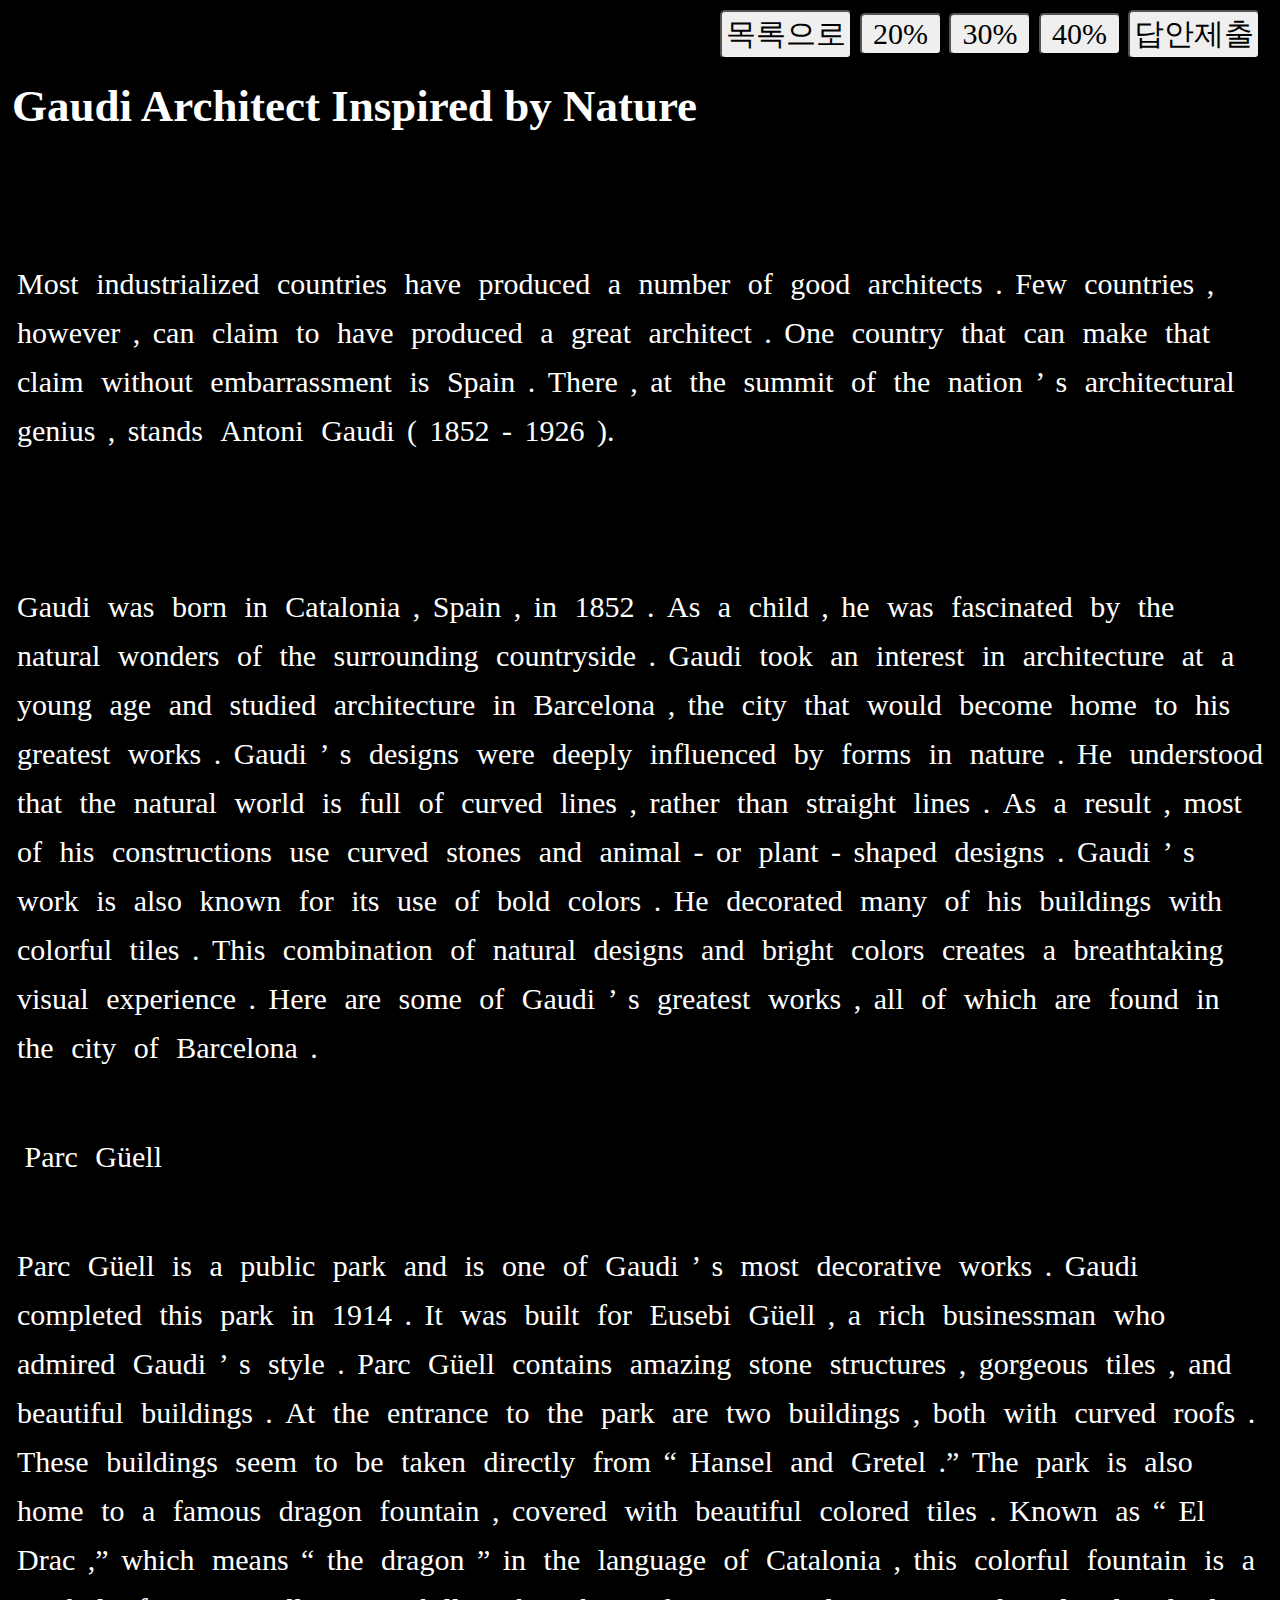
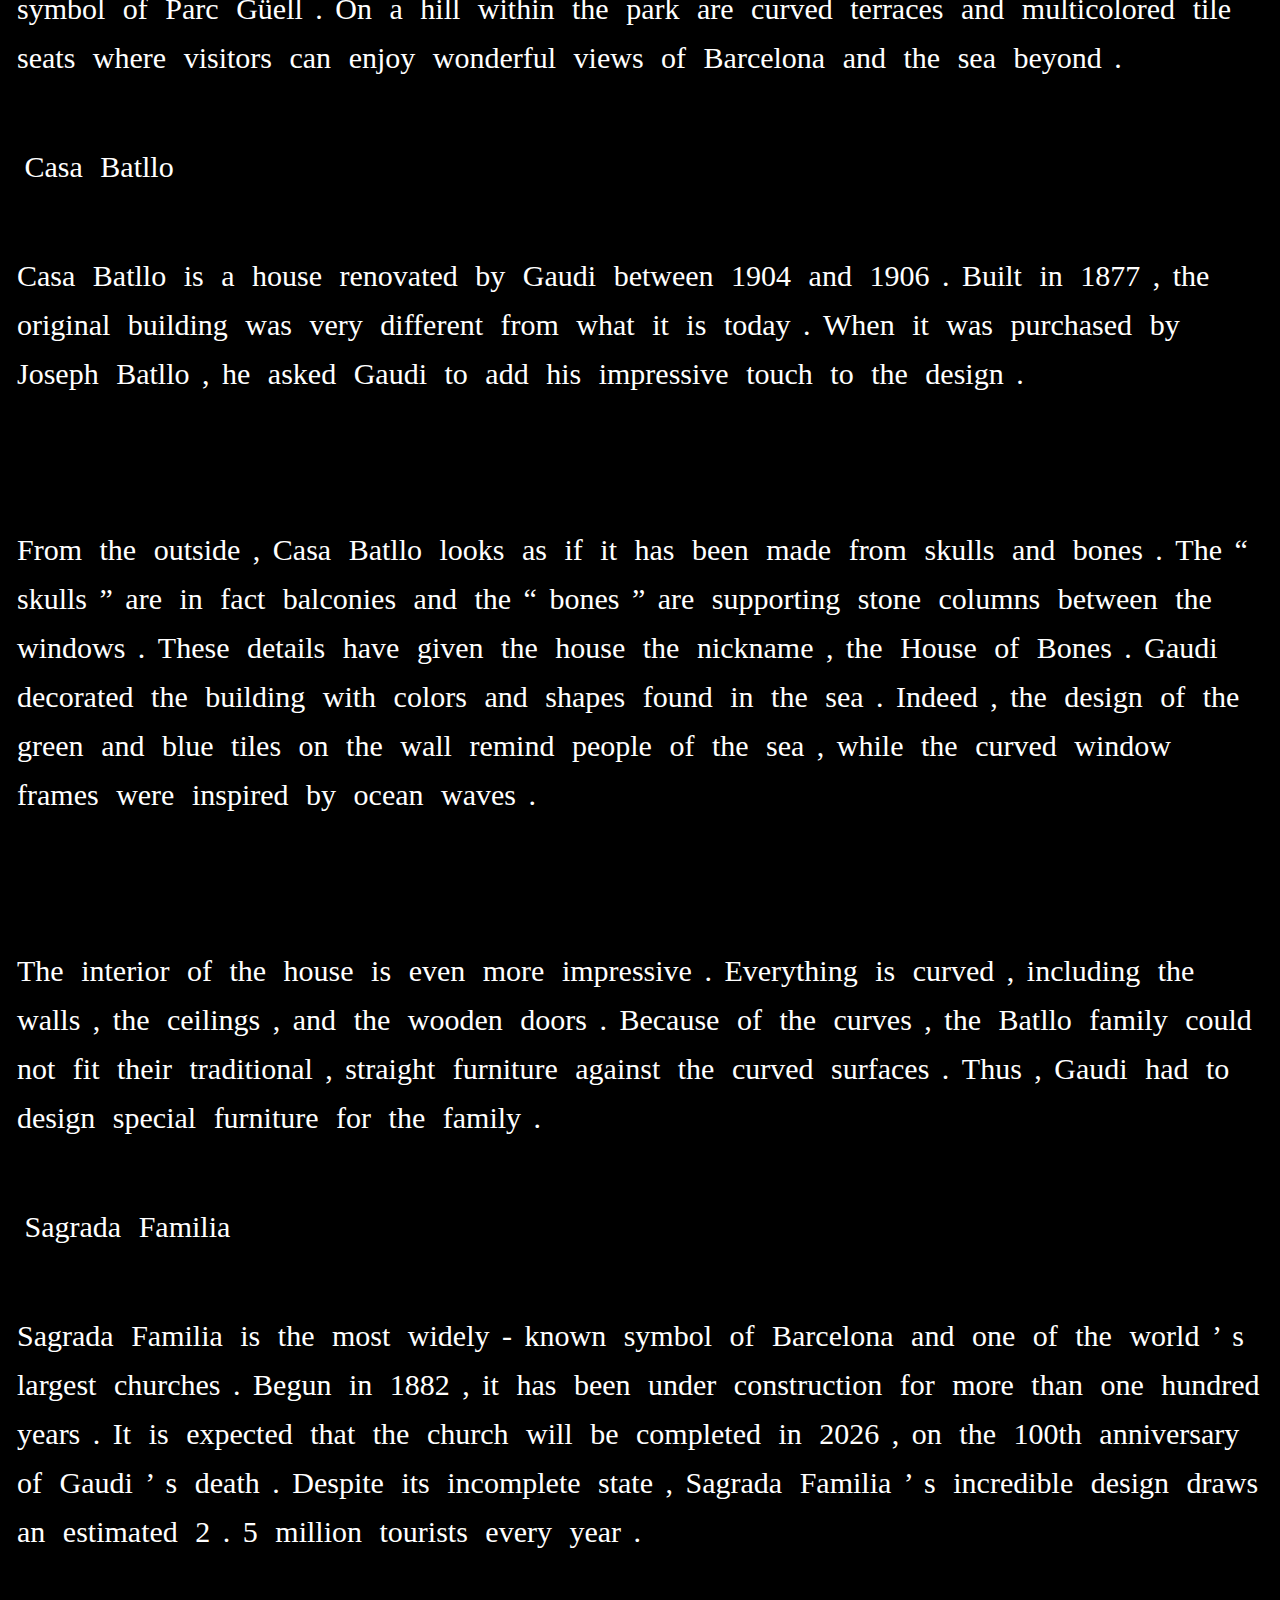
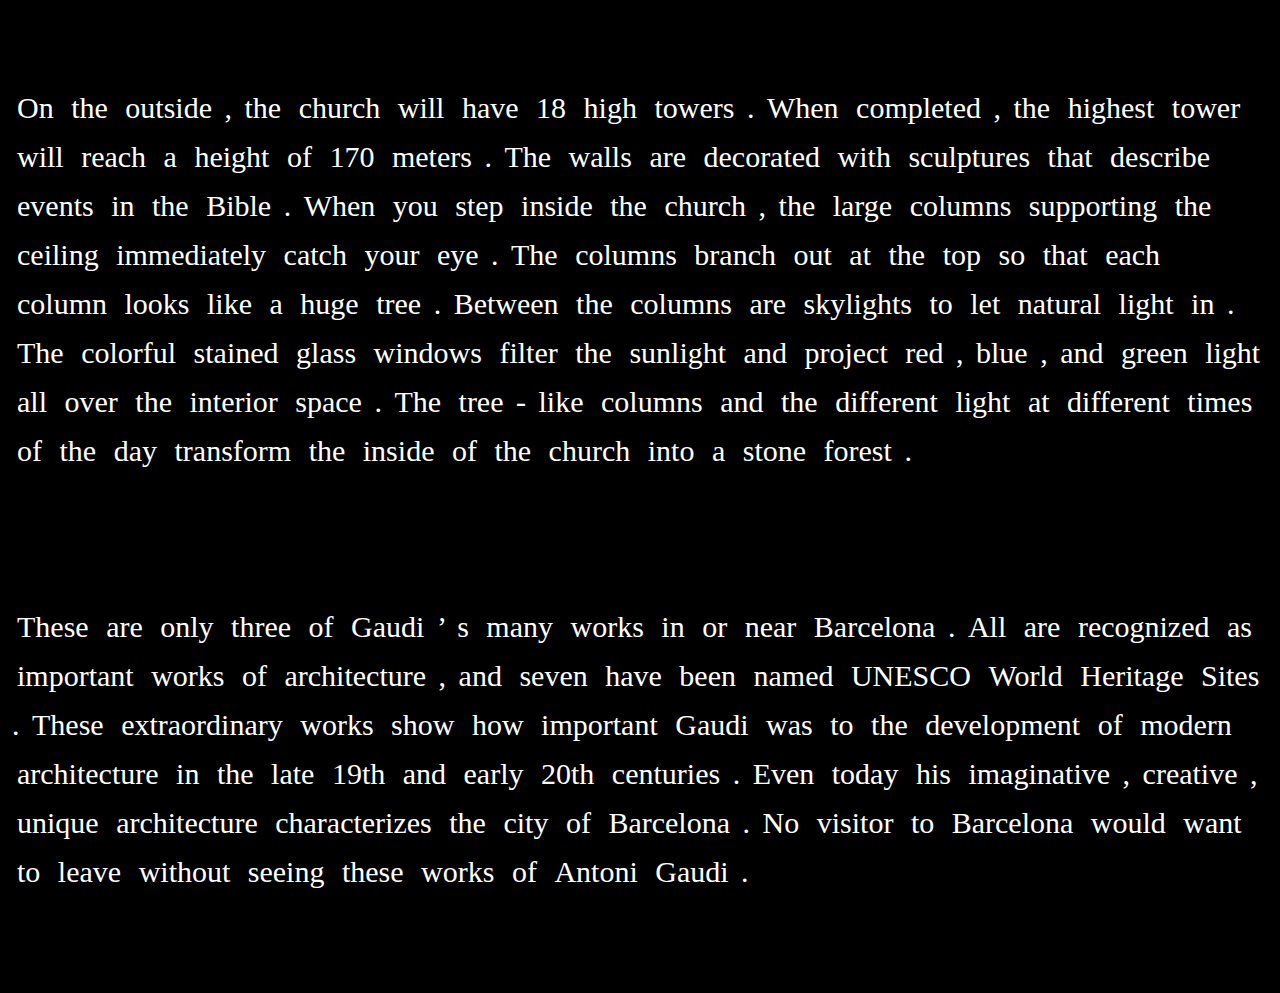
<file: CH07.html>
<!DOCTYPE html>
<html>
<head>
	<title>CH07</title>
	<meta charset="utf-8">
	<link rel="stylesheet" href="style.css">
	<script type="text/javascript" src="scripts.js"></script>
</head>

<body>
	<!---상단메뉴---->
	<div class="container">
		<input type="button" value="목록으로" onclick="Moving()">
        <input type="button" value=" 20% " onclick="func_make(20)">
        <input type="button" value=" 30% " onclick="func_make(30)">
        <input type="button" value=" 40% " onclick="func_make(40)">
        <input type="button" value="답안제출" onclick="func_score()">
	</div>

	<!---내용 시작---->
    <h1>Gaudi Architect Inspired by Nature</h1>

<p>
</p>
<p>
</p>
<p>

        <span class="I_box" id="Q_0" onclick="func_toggle('Q_0')">  Most  </span>                
         
        <span class="I_box" id="Q_1" onclick="func_toggle('Q_1')">industrialized</span>                
         
        <span class="I_box" id="Q_2" onclick="func_toggle('Q_2')">countries</span>                
         
        <span class="I_box" id="Q_3" onclick="func_toggle('Q_3')">  have  </span>                
         
        <span class="I_box" id="Q_4" onclick="func_toggle('Q_4')">produced</span>                
         
        <span class="I_box" id="Q_5" onclick="func_toggle('Q_5')">   a    </span>                
         
        <span class="I_box" id="Q_6" onclick="func_toggle('Q_6')"> number </span>                
         
        <span class="I_box" id="Q_7" onclick="func_toggle('Q_7')">   of   </span>                
         
        <span class="I_box" id="Q_8" onclick="func_toggle('Q_8')">  good  </span>                
         
        <span class="I_box" id="Q_9" onclick="func_toggle('Q_9')">architects</span>                
        . 
        <span class="I_box" id="Q_10" onclick="func_toggle('Q_10')">  Few   </span>                
         
        <span class="I_box" id="Q_11" onclick="func_toggle('Q_11')">countries</span>                
        , 
        <span class="I_box" id="Q_12" onclick="func_toggle('Q_12')">however </span>                
        , 
        <span class="I_box" id="Q_13" onclick="func_toggle('Q_13')">  can   </span>                
         
        <span class="I_box" id="Q_14" onclick="func_toggle('Q_14')"> claim  </span>                
         
        <span class="I_box" id="Q_15" onclick="func_toggle('Q_15')">   to   </span>                
         
        <span class="I_box" id="Q_16" onclick="func_toggle('Q_16')">  have  </span>                
         
        <span class="I_box" id="Q_17" onclick="func_toggle('Q_17')">produced</span>                
         
        <span class="I_box" id="Q_18" onclick="func_toggle('Q_18')">   a    </span>                
         
        <span class="I_box" id="Q_19" onclick="func_toggle('Q_19')"> great  </span>                
         
        <span class="I_box" id="Q_20" onclick="func_toggle('Q_20')">architect</span>                
        . 
        <span class="I_box" id="Q_21" onclick="func_toggle('Q_21')">  One   </span>                
         
        <span class="I_box" id="Q_22" onclick="func_toggle('Q_22')">country </span>                
         
        <span class="I_box" id="Q_23" onclick="func_toggle('Q_23')">  that  </span>                
         
        <span class="I_box" id="Q_24" onclick="func_toggle('Q_24')">  can   </span>                
         
        <span class="I_box" id="Q_25" onclick="func_toggle('Q_25')">  make  </span>                
         
        <span class="I_box" id="Q_26" onclick="func_toggle('Q_26')">  that  </span>                
         
        <span class="I_box" id="Q_27" onclick="func_toggle('Q_27')"> claim  </span>                
         
        <span class="I_box" id="Q_28" onclick="func_toggle('Q_28')">without </span>                
         
        <span class="I_box" id="Q_29" onclick="func_toggle('Q_29')">embarrassment</span>                
         
        <span class="I_box" id="Q_30" onclick="func_toggle('Q_30')">   is   </span>                
         
        <span class="I_box" id="Q_31" onclick="func_toggle('Q_31')"> Spain  </span>                
        . 
        <span class="I_box" id="Q_32" onclick="func_toggle('Q_32')"> There  </span>                
        , 
        <span class="I_box" id="Q_33" onclick="func_toggle('Q_33')">   at   </span>                
         
        <span class="I_box" id="Q_34" onclick="func_toggle('Q_34')">  the   </span>                
         
        <span class="I_box" id="Q_35" onclick="func_toggle('Q_35')"> summit </span>                
         
        <span class="I_box" id="Q_36" onclick="func_toggle('Q_36')">   of   </span>                
         
        <span class="I_box" id="Q_37" onclick="func_toggle('Q_37')">  the   </span>                
         
        <span class="I_box" id="Q_38" onclick="func_toggle('Q_38')"> nation </span>                
        ’
        <span class="I_box" id="Q_39" onclick="func_toggle('Q_39')">   s    </span>                
         
        <span class="I_box" id="Q_40" onclick="func_toggle('Q_40')">architectural</span>                
         
        <span class="I_box" id="Q_41" onclick="func_toggle('Q_41')"> genius </span>                
        , 
        <span class="I_box" id="Q_42" onclick="func_toggle('Q_42')"> stands </span>                
         
        <span class="I_box" id="Q_43" onclick="func_toggle('Q_43')"> Antoni </span>                
         
        <span class="I_box" id="Q_44" onclick="func_toggle('Q_44')"> Gaudi  </span>                
         (
        <span class="I_box" id="Q_45" onclick="func_toggle('Q_45')">  1852  </span>                
        -
        <span class="I_box" id="Q_46" onclick="func_toggle('Q_46')">  1926  </span>                
        ).</p>
<p>
</p>
<p>

        <span class="I_box" id="Q_47" onclick="func_toggle('Q_47')"> Gaudi  </span>                
         
        <span class="I_box" id="Q_48" onclick="func_toggle('Q_48')">  was   </span>                
         
        <span class="I_box" id="Q_49" onclick="func_toggle('Q_49')">  born  </span>                
         
        <span class="I_box" id="Q_50" onclick="func_toggle('Q_50')">   in   </span>                
         
        <span class="I_box" id="Q_51" onclick="func_toggle('Q_51')">Catalonia</span>                
        , 
        <span class="I_box" id="Q_52" onclick="func_toggle('Q_52')"> Spain  </span>                
        , 
        <span class="I_box" id="Q_53" onclick="func_toggle('Q_53')">   in   </span>                
         
        <span class="I_box" id="Q_54" onclick="func_toggle('Q_54')">  1852  </span>                
        . 
        <span class="I_box" id="Q_55" onclick="func_toggle('Q_55')">   As   </span>                
         
        <span class="I_box" id="Q_56" onclick="func_toggle('Q_56')">   a    </span>                
         
        <span class="I_box" id="Q_57" onclick="func_toggle('Q_57')"> child  </span>                
        , 
        <span class="I_box" id="Q_58" onclick="func_toggle('Q_58')">   he   </span>                
         
        <span class="I_box" id="Q_59" onclick="func_toggle('Q_59')">  was   </span>                
         
        <span class="I_box" id="Q_60" onclick="func_toggle('Q_60')">fascinated</span>                
         
        <span class="I_box" id="Q_61" onclick="func_toggle('Q_61')">   by   </span>                
         
        <span class="I_box" id="Q_62" onclick="func_toggle('Q_62')">  the   </span>                
         
        <span class="I_box" id="Q_63" onclick="func_toggle('Q_63')">natural </span>                
         
        <span class="I_box" id="Q_64" onclick="func_toggle('Q_64')">wonders </span>                
         
        <span class="I_box" id="Q_65" onclick="func_toggle('Q_65')">   of   </span>                
         
        <span class="I_box" id="Q_66" onclick="func_toggle('Q_66')">  the   </span>                
         
        <span class="I_box" id="Q_67" onclick="func_toggle('Q_67')">surrounding</span>                
         
        <span class="I_box" id="Q_68" onclick="func_toggle('Q_68')">countryside</span>                
        . 
        <span class="I_box" id="Q_69" onclick="func_toggle('Q_69')"> Gaudi  </span>                
         
        <span class="I_box" id="Q_70" onclick="func_toggle('Q_70')">  took  </span>                
         
        <span class="I_box" id="Q_71" onclick="func_toggle('Q_71')">   an   </span>                
         
        <span class="I_box" id="Q_72" onclick="func_toggle('Q_72')">interest</span>                
         
        <span class="I_box" id="Q_73" onclick="func_toggle('Q_73')">   in   </span>                
         
        <span class="I_box" id="Q_74" onclick="func_toggle('Q_74')">architecture</span>                
         
        <span class="I_box" id="Q_75" onclick="func_toggle('Q_75')">   at   </span>                
         
        <span class="I_box" id="Q_76" onclick="func_toggle('Q_76')">   a    </span>                
         
        <span class="I_box" id="Q_77" onclick="func_toggle('Q_77')"> young  </span>                
         
        <span class="I_box" id="Q_78" onclick="func_toggle('Q_78')">  age   </span>                
         
        <span class="I_box" id="Q_79" onclick="func_toggle('Q_79')">  and   </span>                
         
        <span class="I_box" id="Q_80" onclick="func_toggle('Q_80')">studied </span>                
         
        <span class="I_box" id="Q_81" onclick="func_toggle('Q_81')">architecture</span>                
         
        <span class="I_box" id="Q_82" onclick="func_toggle('Q_82')">   in   </span>                
         
        <span class="I_box" id="Q_83" onclick="func_toggle('Q_83')">Barcelona</span>                
        , 
        <span class="I_box" id="Q_84" onclick="func_toggle('Q_84')">  the   </span>                
         
        <span class="I_box" id="Q_85" onclick="func_toggle('Q_85')">  city  </span>                
         
        <span class="I_box" id="Q_86" onclick="func_toggle('Q_86')">  that  </span>                
         
        <span class="I_box" id="Q_87" onclick="func_toggle('Q_87')"> would  </span>                
         
        <span class="I_box" id="Q_88" onclick="func_toggle('Q_88')"> become </span>                
         
        <span class="I_box" id="Q_89" onclick="func_toggle('Q_89')">  home  </span>                
         
        <span class="I_box" id="Q_90" onclick="func_toggle('Q_90')">   to   </span>                
         
        <span class="I_box" id="Q_91" onclick="func_toggle('Q_91')">  his   </span>                
         
        <span class="I_box" id="Q_92" onclick="func_toggle('Q_92')">greatest</span>                
         
        <span class="I_box" id="Q_93" onclick="func_toggle('Q_93')"> works  </span>                
        . 
        <span class="I_box" id="Q_94" onclick="func_toggle('Q_94')"> Gaudi  </span>                
        ’
        <span class="I_box" id="Q_95" onclick="func_toggle('Q_95')">   s    </span>                
         
        <span class="I_box" id="Q_96" onclick="func_toggle('Q_96')">designs </span>                
         
        <span class="I_box" id="Q_97" onclick="func_toggle('Q_97')">  were  </span>                
         
        <span class="I_box" id="Q_98" onclick="func_toggle('Q_98')"> deeply </span>                
         
        <span class="I_box" id="Q_99" onclick="func_toggle('Q_99')">influenced</span>                
         
        <span class="I_box" id="Q_100" onclick="func_toggle('Q_100')">   by   </span>                
         
        <span class="I_box" id="Q_101" onclick="func_toggle('Q_101')"> forms  </span>                
         
        <span class="I_box" id="Q_102" onclick="func_toggle('Q_102')">   in   </span>                
         
        <span class="I_box" id="Q_103" onclick="func_toggle('Q_103')"> nature </span>                
        . 
        <span class="I_box" id="Q_104" onclick="func_toggle('Q_104')">   He   </span>                
         
        <span class="I_box" id="Q_105" onclick="func_toggle('Q_105')">understood</span>                
         
        <span class="I_box" id="Q_106" onclick="func_toggle('Q_106')">  that  </span>                
         
        <span class="I_box" id="Q_107" onclick="func_toggle('Q_107')">  the   </span>                
         
        <span class="I_box" id="Q_108" onclick="func_toggle('Q_108')">natural </span>                
         
        <span class="I_box" id="Q_109" onclick="func_toggle('Q_109')"> world  </span>                
         
        <span class="I_box" id="Q_110" onclick="func_toggle('Q_110')">   is   </span>                
         
        <span class="I_box" id="Q_111" onclick="func_toggle('Q_111')">  full  </span>                
         
        <span class="I_box" id="Q_112" onclick="func_toggle('Q_112')">   of   </span>                
         
        <span class="I_box" id="Q_113" onclick="func_toggle('Q_113')"> curved </span>                
         
        <span class="I_box" id="Q_114" onclick="func_toggle('Q_114')"> lines  </span>                
        , 
        <span class="I_box" id="Q_115" onclick="func_toggle('Q_115')"> rather </span>                
         
        <span class="I_box" id="Q_116" onclick="func_toggle('Q_116')">  than  </span>                
         
        <span class="I_box" id="Q_117" onclick="func_toggle('Q_117')">straight</span>                
         
        <span class="I_box" id="Q_118" onclick="func_toggle('Q_118')"> lines  </span>                
        . 
        <span class="I_box" id="Q_119" onclick="func_toggle('Q_119')">   As   </span>                
         
        <span class="I_box" id="Q_120" onclick="func_toggle('Q_120')">   a    </span>                
         
        <span class="I_box" id="Q_121" onclick="func_toggle('Q_121')"> result </span>                
        , 
        <span class="I_box" id="Q_122" onclick="func_toggle('Q_122')">  most  </span>                
         
        <span class="I_box" id="Q_123" onclick="func_toggle('Q_123')">   of   </span>                
         
        <span class="I_box" id="Q_124" onclick="func_toggle('Q_124')">  his   </span>                
         
        <span class="I_box" id="Q_125" onclick="func_toggle('Q_125')">constructions</span>                
         
        <span class="I_box" id="Q_126" onclick="func_toggle('Q_126')">  use   </span>                
         
        <span class="I_box" id="Q_127" onclick="func_toggle('Q_127')"> curved </span>                
         
        <span class="I_box" id="Q_128" onclick="func_toggle('Q_128')"> stones </span>                
         
        <span class="I_box" id="Q_129" onclick="func_toggle('Q_129')">  and   </span>                
         
        <span class="I_box" id="Q_130" onclick="func_toggle('Q_130')"> animal </span>                
        - 
        <span class="I_box" id="Q_131" onclick="func_toggle('Q_131')">   or   </span>                
         
        <span class="I_box" id="Q_132" onclick="func_toggle('Q_132')"> plant  </span>                
        -
        <span class="I_box" id="Q_133" onclick="func_toggle('Q_133')"> shaped </span>                
         
        <span class="I_box" id="Q_134" onclick="func_toggle('Q_134')">designs </span>                
        . 
        <span class="I_box" id="Q_135" onclick="func_toggle('Q_135')"> Gaudi  </span>                
        ’
        <span class="I_box" id="Q_136" onclick="func_toggle('Q_136')">   s    </span>                
         
        <span class="I_box" id="Q_137" onclick="func_toggle('Q_137')">  work  </span>                
         
        <span class="I_box" id="Q_138" onclick="func_toggle('Q_138')">   is   </span>                
         
        <span class="I_box" id="Q_139" onclick="func_toggle('Q_139')">  also  </span>                
         
        <span class="I_box" id="Q_140" onclick="func_toggle('Q_140')"> known  </span>                
         
        <span class="I_box" id="Q_141" onclick="func_toggle('Q_141')">  for   </span>                
         
        <span class="I_box" id="Q_142" onclick="func_toggle('Q_142')">  its   </span>                
         
        <span class="I_box" id="Q_143" onclick="func_toggle('Q_143')">  use   </span>                
         
        <span class="I_box" id="Q_144" onclick="func_toggle('Q_144')">   of   </span>                
         
        <span class="I_box" id="Q_145" onclick="func_toggle('Q_145')">  bold  </span>                
         
        <span class="I_box" id="Q_146" onclick="func_toggle('Q_146')"> colors </span>                
        . 
        <span class="I_box" id="Q_147" onclick="func_toggle('Q_147')">   He   </span>                
         
        <span class="I_box" id="Q_148" onclick="func_toggle('Q_148')">decorated</span>                
         
        <span class="I_box" id="Q_149" onclick="func_toggle('Q_149')">  many  </span>                
         
        <span class="I_box" id="Q_150" onclick="func_toggle('Q_150')">   of   </span>                
         
        <span class="I_box" id="Q_151" onclick="func_toggle('Q_151')">  his   </span>                
         
        <span class="I_box" id="Q_152" onclick="func_toggle('Q_152')">buildings</span>                
         
        <span class="I_box" id="Q_153" onclick="func_toggle('Q_153')">  with  </span>                
         
        <span class="I_box" id="Q_154" onclick="func_toggle('Q_154')">colorful</span>                
         
        <span class="I_box" id="Q_155" onclick="func_toggle('Q_155')"> tiles  </span>                
        . 
        <span class="I_box" id="Q_156" onclick="func_toggle('Q_156')">  This  </span>                
         
        <span class="I_box" id="Q_157" onclick="func_toggle('Q_157')">combination</span>                
         
        <span class="I_box" id="Q_158" onclick="func_toggle('Q_158')">   of   </span>                
         
        <span class="I_box" id="Q_159" onclick="func_toggle('Q_159')">natural </span>                
         
        <span class="I_box" id="Q_160" onclick="func_toggle('Q_160')">designs </span>                
         
        <span class="I_box" id="Q_161" onclick="func_toggle('Q_161')">  and   </span>                
         
        <span class="I_box" id="Q_162" onclick="func_toggle('Q_162')"> bright </span>                
         
        <span class="I_box" id="Q_163" onclick="func_toggle('Q_163')"> colors </span>                
         
        <span class="I_box" id="Q_164" onclick="func_toggle('Q_164')">creates </span>                
         
        <span class="I_box" id="Q_165" onclick="func_toggle('Q_165')">   a    </span>                
         
        <span class="I_box" id="Q_166" onclick="func_toggle('Q_166')">breathtaking</span>                
         
        <span class="I_box" id="Q_167" onclick="func_toggle('Q_167')"> visual </span>                
         
        <span class="I_box" id="Q_168" onclick="func_toggle('Q_168')">experience</span>                
        . 
        <span class="I_box" id="Q_169" onclick="func_toggle('Q_169')">  Here  </span>                
         
        <span class="I_box" id="Q_170" onclick="func_toggle('Q_170')">  are   </span>                
         
        <span class="I_box" id="Q_171" onclick="func_toggle('Q_171')">  some  </span>                
         
        <span class="I_box" id="Q_172" onclick="func_toggle('Q_172')">   of   </span>                
         
        <span class="I_box" id="Q_173" onclick="func_toggle('Q_173')"> Gaudi  </span>                
        ’
        <span class="I_box" id="Q_174" onclick="func_toggle('Q_174')">   s    </span>                
         
        <span class="I_box" id="Q_175" onclick="func_toggle('Q_175')">greatest</span>                
         
        <span class="I_box" id="Q_176" onclick="func_toggle('Q_176')"> works  </span>                
        , 
        <span class="I_box" id="Q_177" onclick="func_toggle('Q_177')">  all   </span>                
         
        <span class="I_box" id="Q_178" onclick="func_toggle('Q_178')">   of   </span>                
         
        <span class="I_box" id="Q_179" onclick="func_toggle('Q_179')"> which  </span>                
         
        <span class="I_box" id="Q_180" onclick="func_toggle('Q_180')">  are   </span>                
         
        <span class="I_box" id="Q_181" onclick="func_toggle('Q_181')"> found  </span>                
         
        <span class="I_box" id="Q_182" onclick="func_toggle('Q_182')">   in   </span>                
         
        <span class="I_box" id="Q_183" onclick="func_toggle('Q_183')">  the   </span>                
         
        <span class="I_box" id="Q_184" onclick="func_toggle('Q_184')">  city  </span>                
         
        <span class="I_box" id="Q_185" onclick="func_toggle('Q_185')">   of   </span>                
         
        <span class="I_box" id="Q_186" onclick="func_toggle('Q_186')">Barcelona</span>                
        .</p>
<p>
</p>
<p>

        <span class="I_box" id="Q_187" onclick="func_toggle('Q_187')">  Parc  </span>                
         
        <span class="I_box" id="Q_188" onclick="func_toggle('Q_188')"> Güell  </span>                
        </p>
<p>
</p>
<p>

        <span class="I_box" id="Q_189" onclick="func_toggle('Q_189')">  Parc  </span>                
         
        <span class="I_box" id="Q_190" onclick="func_toggle('Q_190')"> Güell  </span>                
         
        <span class="I_box" id="Q_191" onclick="func_toggle('Q_191')">   is   </span>                
         
        <span class="I_box" id="Q_192" onclick="func_toggle('Q_192')">   a    </span>                
         
        <span class="I_box" id="Q_193" onclick="func_toggle('Q_193')"> public </span>                
         
        <span class="I_box" id="Q_194" onclick="func_toggle('Q_194')">  park  </span>                
         
        <span class="I_box" id="Q_195" onclick="func_toggle('Q_195')">  and   </span>                
         
        <span class="I_box" id="Q_196" onclick="func_toggle('Q_196')">   is   </span>                
         
        <span class="I_box" id="Q_197" onclick="func_toggle('Q_197')">  one   </span>                
         
        <span class="I_box" id="Q_198" onclick="func_toggle('Q_198')">   of   </span>                
         
        <span class="I_box" id="Q_199" onclick="func_toggle('Q_199')"> Gaudi  </span>                
        ’
        <span class="I_box" id="Q_200" onclick="func_toggle('Q_200')">   s    </span>                
         
        <span class="I_box" id="Q_201" onclick="func_toggle('Q_201')">  most  </span>                
         
        <span class="I_box" id="Q_202" onclick="func_toggle('Q_202')">decorative</span>                
         
        <span class="I_box" id="Q_203" onclick="func_toggle('Q_203')"> works  </span>                
        . 
        <span class="I_box" id="Q_204" onclick="func_toggle('Q_204')"> Gaudi  </span>                
         
        <span class="I_box" id="Q_205" onclick="func_toggle('Q_205')">completed</span>                
         
        <span class="I_box" id="Q_206" onclick="func_toggle('Q_206')">  this  </span>                
         
        <span class="I_box" id="Q_207" onclick="func_toggle('Q_207')">  park  </span>                
         
        <span class="I_box" id="Q_208" onclick="func_toggle('Q_208')">   in   </span>                
         
        <span class="I_box" id="Q_209" onclick="func_toggle('Q_209')">  1914  </span>                
        . 
        <span class="I_box" id="Q_210" onclick="func_toggle('Q_210')">   It   </span>                
         
        <span class="I_box" id="Q_211" onclick="func_toggle('Q_211')">  was   </span>                
         
        <span class="I_box" id="Q_212" onclick="func_toggle('Q_212')"> built  </span>                
         
        <span class="I_box" id="Q_213" onclick="func_toggle('Q_213')">  for   </span>                
         
        <span class="I_box" id="Q_214" onclick="func_toggle('Q_214')"> Eusebi </span>                
         
        <span class="I_box" id="Q_215" onclick="func_toggle('Q_215')"> Güell  </span>                
        , 
        <span class="I_box" id="Q_216" onclick="func_toggle('Q_216')">   a    </span>                
         
        <span class="I_box" id="Q_217" onclick="func_toggle('Q_217')">  rich  </span>                
         
        <span class="I_box" id="Q_218" onclick="func_toggle('Q_218')">businessman</span>                
         
        <span class="I_box" id="Q_219" onclick="func_toggle('Q_219')">  who   </span>                
         
        <span class="I_box" id="Q_220" onclick="func_toggle('Q_220')">admired </span>                
         
        <span class="I_box" id="Q_221" onclick="func_toggle('Q_221')"> Gaudi  </span>                
        ’
        <span class="I_box" id="Q_222" onclick="func_toggle('Q_222')">   s    </span>                
         
        <span class="I_box" id="Q_223" onclick="func_toggle('Q_223')"> style  </span>                
        . 
        <span class="I_box" id="Q_224" onclick="func_toggle('Q_224')">  Parc  </span>                
         
        <span class="I_box" id="Q_225" onclick="func_toggle('Q_225')"> Güell  </span>                
         
        <span class="I_box" id="Q_226" onclick="func_toggle('Q_226')">contains</span>                
         
        <span class="I_box" id="Q_227" onclick="func_toggle('Q_227')">amazing </span>                
         
        <span class="I_box" id="Q_228" onclick="func_toggle('Q_228')"> stone  </span>                
         
        <span class="I_box" id="Q_229" onclick="func_toggle('Q_229')">structures</span>                
        , 
        <span class="I_box" id="Q_230" onclick="func_toggle('Q_230')">gorgeous</span>                
         
        <span class="I_box" id="Q_231" onclick="func_toggle('Q_231')"> tiles  </span>                
        , 
        <span class="I_box" id="Q_232" onclick="func_toggle('Q_232')">  and   </span>                
         
        <span class="I_box" id="Q_233" onclick="func_toggle('Q_233')">beautiful</span>                
         
        <span class="I_box" id="Q_234" onclick="func_toggle('Q_234')">buildings</span>                
        . 
        <span class="I_box" id="Q_235" onclick="func_toggle('Q_235')">   At   </span>                
         
        <span class="I_box" id="Q_236" onclick="func_toggle('Q_236')">  the   </span>                
         
        <span class="I_box" id="Q_237" onclick="func_toggle('Q_237')">entrance</span>                
         
        <span class="I_box" id="Q_238" onclick="func_toggle('Q_238')">   to   </span>                
         
        <span class="I_box" id="Q_239" onclick="func_toggle('Q_239')">  the   </span>                
         
        <span class="I_box" id="Q_240" onclick="func_toggle('Q_240')">  park  </span>                
         
        <span class="I_box" id="Q_241" onclick="func_toggle('Q_241')">  are   </span>                
         
        <span class="I_box" id="Q_242" onclick="func_toggle('Q_242')">  two   </span>                
         
        <span class="I_box" id="Q_243" onclick="func_toggle('Q_243')">buildings</span>                
        , 
        <span class="I_box" id="Q_244" onclick="func_toggle('Q_244')">  both  </span>                
         
        <span class="I_box" id="Q_245" onclick="func_toggle('Q_245')">  with  </span>                
         
        <span class="I_box" id="Q_246" onclick="func_toggle('Q_246')"> curved </span>                
         
        <span class="I_box" id="Q_247" onclick="func_toggle('Q_247')"> roofs  </span>                
        . 
        <span class="I_box" id="Q_248" onclick="func_toggle('Q_248')"> These  </span>                
         
        <span class="I_box" id="Q_249" onclick="func_toggle('Q_249')">buildings</span>                
         
        <span class="I_box" id="Q_250" onclick="func_toggle('Q_250')">  seem  </span>                
         
        <span class="I_box" id="Q_251" onclick="func_toggle('Q_251')">   to   </span>                
         
        <span class="I_box" id="Q_252" onclick="func_toggle('Q_252')">   be   </span>                
         
        <span class="I_box" id="Q_253" onclick="func_toggle('Q_253')"> taken  </span>                
         
        <span class="I_box" id="Q_254" onclick="func_toggle('Q_254')">directly</span>                
         
        <span class="I_box" id="Q_255" onclick="func_toggle('Q_255')">  from  </span>                
         “
        <span class="I_box" id="Q_256" onclick="func_toggle('Q_256')"> Hansel </span>                
         
        <span class="I_box" id="Q_257" onclick="func_toggle('Q_257')">  and   </span>                
         
        <span class="I_box" id="Q_258" onclick="func_toggle('Q_258')"> Gretel </span>                
        .” 
        <span class="I_box" id="Q_259" onclick="func_toggle('Q_259')">  The   </span>                
         
        <span class="I_box" id="Q_260" onclick="func_toggle('Q_260')">  park  </span>                
         
        <span class="I_box" id="Q_261" onclick="func_toggle('Q_261')">   is   </span>                
         
        <span class="I_box" id="Q_262" onclick="func_toggle('Q_262')">  also  </span>                
         
        <span class="I_box" id="Q_263" onclick="func_toggle('Q_263')">  home  </span>                
         
        <span class="I_box" id="Q_264" onclick="func_toggle('Q_264')">   to   </span>                
         
        <span class="I_box" id="Q_265" onclick="func_toggle('Q_265')">   a    </span>                
         
        <span class="I_box" id="Q_266" onclick="func_toggle('Q_266')"> famous </span>                
         
        <span class="I_box" id="Q_267" onclick="func_toggle('Q_267')"> dragon </span>                
         
        <span class="I_box" id="Q_268" onclick="func_toggle('Q_268')">fountain</span>                
        , 
        <span class="I_box" id="Q_269" onclick="func_toggle('Q_269')">covered </span>                
         
        <span class="I_box" id="Q_270" onclick="func_toggle('Q_270')">  with  </span>                
         
        <span class="I_box" id="Q_271" onclick="func_toggle('Q_271')">beautiful</span>                
         
        <span class="I_box" id="Q_272" onclick="func_toggle('Q_272')">colored </span>                
         
        <span class="I_box" id="Q_273" onclick="func_toggle('Q_273')"> tiles  </span>                
        . 
        <span class="I_box" id="Q_274" onclick="func_toggle('Q_274')"> Known  </span>                
         
        <span class="I_box" id="Q_275" onclick="func_toggle('Q_275')">   as   </span>                
         “
        <span class="I_box" id="Q_276" onclick="func_toggle('Q_276')">   El   </span>                
         
        <span class="I_box" id="Q_277" onclick="func_toggle('Q_277')">  Drac  </span>                
        ,” 
        <span class="I_box" id="Q_278" onclick="func_toggle('Q_278')"> which  </span>                
         
        <span class="I_box" id="Q_279" onclick="func_toggle('Q_279')"> means  </span>                
         “
        <span class="I_box" id="Q_280" onclick="func_toggle('Q_280')">  the   </span>                
         
        <span class="I_box" id="Q_281" onclick="func_toggle('Q_281')"> dragon </span>                
        ” 
        <span class="I_box" id="Q_282" onclick="func_toggle('Q_282')">   in   </span>                
         
        <span class="I_box" id="Q_283" onclick="func_toggle('Q_283')">  the   </span>                
         
        <span class="I_box" id="Q_284" onclick="func_toggle('Q_284')">language</span>                
         
        <span class="I_box" id="Q_285" onclick="func_toggle('Q_285')">   of   </span>                
         
        <span class="I_box" id="Q_286" onclick="func_toggle('Q_286')">Catalonia</span>                
        , 
        <span class="I_box" id="Q_287" onclick="func_toggle('Q_287')">  this  </span>                
         
        <span class="I_box" id="Q_288" onclick="func_toggle('Q_288')">colorful</span>                
         
        <span class="I_box" id="Q_289" onclick="func_toggle('Q_289')">fountain</span>                
         
        <span class="I_box" id="Q_290" onclick="func_toggle('Q_290')">   is   </span>                
         
        <span class="I_box" id="Q_291" onclick="func_toggle('Q_291')">   a    </span>                
         
        <span class="I_box" id="Q_292" onclick="func_toggle('Q_292')"> symbol </span>                
         
        <span class="I_box" id="Q_293" onclick="func_toggle('Q_293')">   of   </span>                
         
        <span class="I_box" id="Q_294" onclick="func_toggle('Q_294')">  Parc  </span>                
         
        <span class="I_box" id="Q_295" onclick="func_toggle('Q_295')"> Güell  </span>                
        . 
        <span class="I_box" id="Q_296" onclick="func_toggle('Q_296')">   On   </span>                
         
        <span class="I_box" id="Q_297" onclick="func_toggle('Q_297')">   a    </span>                
         
        <span class="I_box" id="Q_298" onclick="func_toggle('Q_298')">  hill  </span>                
         
        <span class="I_box" id="Q_299" onclick="func_toggle('Q_299')"> within </span>                
         
        <span class="I_box" id="Q_300" onclick="func_toggle('Q_300')">  the   </span>                
         
        <span class="I_box" id="Q_301" onclick="func_toggle('Q_301')">  park  </span>                
         
        <span class="I_box" id="Q_302" onclick="func_toggle('Q_302')">  are   </span>                
         
        <span class="I_box" id="Q_303" onclick="func_toggle('Q_303')"> curved </span>                
         
        <span class="I_box" id="Q_304" onclick="func_toggle('Q_304')">terraces</span>                
         
        <span class="I_box" id="Q_305" onclick="func_toggle('Q_305')">  and   </span>                
         
        <span class="I_box" id="Q_306" onclick="func_toggle('Q_306')">multicolored</span>                
         
        <span class="I_box" id="Q_307" onclick="func_toggle('Q_307')">  tile  </span>                
         
        <span class="I_box" id="Q_308" onclick="func_toggle('Q_308')"> seats  </span>                
         
        <span class="I_box" id="Q_309" onclick="func_toggle('Q_309')"> where  </span>                
         
        <span class="I_box" id="Q_310" onclick="func_toggle('Q_310')">visitors</span>                
         
        <span class="I_box" id="Q_311" onclick="func_toggle('Q_311')">  can   </span>                
         
        <span class="I_box" id="Q_312" onclick="func_toggle('Q_312')"> enjoy  </span>                
         
        <span class="I_box" id="Q_313" onclick="func_toggle('Q_313')">wonderful</span>                
         
        <span class="I_box" id="Q_314" onclick="func_toggle('Q_314')"> views  </span>                
         
        <span class="I_box" id="Q_315" onclick="func_toggle('Q_315')">   of   </span>                
         
        <span class="I_box" id="Q_316" onclick="func_toggle('Q_316')">Barcelona</span>                
         
        <span class="I_box" id="Q_317" onclick="func_toggle('Q_317')">  and   </span>                
         
        <span class="I_box" id="Q_318" onclick="func_toggle('Q_318')">  the   </span>                
         
        <span class="I_box" id="Q_319" onclick="func_toggle('Q_319')">  sea   </span>                
         
        <span class="I_box" id="Q_320" onclick="func_toggle('Q_320')"> beyond </span>                
        .</p>
<p>
</p>
<p>

        <span class="I_box" id="Q_321" onclick="func_toggle('Q_321')">  Casa  </span>                
         
        <span class="I_box" id="Q_322" onclick="func_toggle('Q_322')"> Batllo </span>                
        </p>
<p>
</p>
<p>

        <span class="I_box" id="Q_323" onclick="func_toggle('Q_323')">  Casa  </span>                
         
        <span class="I_box" id="Q_324" onclick="func_toggle('Q_324')"> Batllo </span>                
         
        <span class="I_box" id="Q_325" onclick="func_toggle('Q_325')">   is   </span>                
         
        <span class="I_box" id="Q_326" onclick="func_toggle('Q_326')">   a    </span>                
         
        <span class="I_box" id="Q_327" onclick="func_toggle('Q_327')"> house  </span>                
         
        <span class="I_box" id="Q_328" onclick="func_toggle('Q_328')">renovated</span>                
         
        <span class="I_box" id="Q_329" onclick="func_toggle('Q_329')">   by   </span>                
         
        <span class="I_box" id="Q_330" onclick="func_toggle('Q_330')"> Gaudi  </span>                
         
        <span class="I_box" id="Q_331" onclick="func_toggle('Q_331')">between </span>                
         
        <span class="I_box" id="Q_332" onclick="func_toggle('Q_332')">  1904  </span>                
         
        <span class="I_box" id="Q_333" onclick="func_toggle('Q_333')">  and   </span>                
         
        <span class="I_box" id="Q_334" onclick="func_toggle('Q_334')">  1906  </span>                
        . 
        <span class="I_box" id="Q_335" onclick="func_toggle('Q_335')"> Built  </span>                
         
        <span class="I_box" id="Q_336" onclick="func_toggle('Q_336')">   in   </span>                
         
        <span class="I_box" id="Q_337" onclick="func_toggle('Q_337')">  1877  </span>                
        , 
        <span class="I_box" id="Q_338" onclick="func_toggle('Q_338')">  the   </span>                
         
        <span class="I_box" id="Q_339" onclick="func_toggle('Q_339')">original</span>                
         
        <span class="I_box" id="Q_340" onclick="func_toggle('Q_340')">building</span>                
         
        <span class="I_box" id="Q_341" onclick="func_toggle('Q_341')">  was   </span>                
         
        <span class="I_box" id="Q_342" onclick="func_toggle('Q_342')">  very  </span>                
         
        <span class="I_box" id="Q_343" onclick="func_toggle('Q_343')">different</span>                
         
        <span class="I_box" id="Q_344" onclick="func_toggle('Q_344')">  from  </span>                
         
        <span class="I_box" id="Q_345" onclick="func_toggle('Q_345')">  what  </span>                
         
        <span class="I_box" id="Q_346" onclick="func_toggle('Q_346')">   it   </span>                
         
        <span class="I_box" id="Q_347" onclick="func_toggle('Q_347')">   is   </span>                
         
        <span class="I_box" id="Q_348" onclick="func_toggle('Q_348')"> today  </span>                
        . 
        <span class="I_box" id="Q_349" onclick="func_toggle('Q_349')">  When  </span>                
         
        <span class="I_box" id="Q_350" onclick="func_toggle('Q_350')">   it   </span>                
         
        <span class="I_box" id="Q_351" onclick="func_toggle('Q_351')">  was   </span>                
         
        <span class="I_box" id="Q_352" onclick="func_toggle('Q_352')">purchased</span>                
         
        <span class="I_box" id="Q_353" onclick="func_toggle('Q_353')">   by   </span>                
         
        <span class="I_box" id="Q_354" onclick="func_toggle('Q_354')"> Joseph </span>                
         
        <span class="I_box" id="Q_355" onclick="func_toggle('Q_355')"> Batllo </span>                
        , 
        <span class="I_box" id="Q_356" onclick="func_toggle('Q_356')">   he   </span>                
         
        <span class="I_box" id="Q_357" onclick="func_toggle('Q_357')"> asked  </span>                
         
        <span class="I_box" id="Q_358" onclick="func_toggle('Q_358')"> Gaudi  </span>                
         
        <span class="I_box" id="Q_359" onclick="func_toggle('Q_359')">   to   </span>                
         
        <span class="I_box" id="Q_360" onclick="func_toggle('Q_360')">  add   </span>                
         
        <span class="I_box" id="Q_361" onclick="func_toggle('Q_361')">  his   </span>                
         
        <span class="I_box" id="Q_362" onclick="func_toggle('Q_362')">impressive</span>                
         
        <span class="I_box" id="Q_363" onclick="func_toggle('Q_363')"> touch  </span>                
         
        <span class="I_box" id="Q_364" onclick="func_toggle('Q_364')">   to   </span>                
         
        <span class="I_box" id="Q_365" onclick="func_toggle('Q_365')">  the   </span>                
         
        <span class="I_box" id="Q_366" onclick="func_toggle('Q_366')"> design </span>                
        .</p>
<p>
</p>
<p>

        <span class="I_box" id="Q_367" onclick="func_toggle('Q_367')">  From  </span>                
         
        <span class="I_box" id="Q_368" onclick="func_toggle('Q_368')">  the   </span>                
         
        <span class="I_box" id="Q_369" onclick="func_toggle('Q_369')">outside </span>                
        , 
        <span class="I_box" id="Q_370" onclick="func_toggle('Q_370')">  Casa  </span>                
         
        <span class="I_box" id="Q_371" onclick="func_toggle('Q_371')"> Batllo </span>                
         
        <span class="I_box" id="Q_372" onclick="func_toggle('Q_372')"> looks  </span>                
         
        <span class="I_box" id="Q_373" onclick="func_toggle('Q_373')">   as   </span>                
         
        <span class="I_box" id="Q_374" onclick="func_toggle('Q_374')">   if   </span>                
         
        <span class="I_box" id="Q_375" onclick="func_toggle('Q_375')">   it   </span>                
         
        <span class="I_box" id="Q_376" onclick="func_toggle('Q_376')">  has   </span>                
         
        <span class="I_box" id="Q_377" onclick="func_toggle('Q_377')">  been  </span>                
         
        <span class="I_box" id="Q_378" onclick="func_toggle('Q_378')">  made  </span>                
         
        <span class="I_box" id="Q_379" onclick="func_toggle('Q_379')">  from  </span>                
         
        <span class="I_box" id="Q_380" onclick="func_toggle('Q_380')"> skulls </span>                
         
        <span class="I_box" id="Q_381" onclick="func_toggle('Q_381')">  and   </span>                
         
        <span class="I_box" id="Q_382" onclick="func_toggle('Q_382')"> bones  </span>                
        . 
        <span class="I_box" id="Q_383" onclick="func_toggle('Q_383')">  The   </span>                
         “
        <span class="I_box" id="Q_384" onclick="func_toggle('Q_384')"> skulls </span>                
        ” 
        <span class="I_box" id="Q_385" onclick="func_toggle('Q_385')">  are   </span>                
         
        <span class="I_box" id="Q_386" onclick="func_toggle('Q_386')">   in   </span>                
         
        <span class="I_box" id="Q_387" onclick="func_toggle('Q_387')">  fact  </span>                
         
        <span class="I_box" id="Q_388" onclick="func_toggle('Q_388')">balconies</span>                
         
        <span class="I_box" id="Q_389" onclick="func_toggle('Q_389')">  and   </span>                
         
        <span class="I_box" id="Q_390" onclick="func_toggle('Q_390')">  the   </span>                
         “
        <span class="I_box" id="Q_391" onclick="func_toggle('Q_391')"> bones  </span>                
        ” 
        <span class="I_box" id="Q_392" onclick="func_toggle('Q_392')">  are   </span>                
         
        <span class="I_box" id="Q_393" onclick="func_toggle('Q_393')">supporting</span>                
         
        <span class="I_box" id="Q_394" onclick="func_toggle('Q_394')"> stone  </span>                
         
        <span class="I_box" id="Q_395" onclick="func_toggle('Q_395')">columns </span>                
         
        <span class="I_box" id="Q_396" onclick="func_toggle('Q_396')">between </span>                
         
        <span class="I_box" id="Q_397" onclick="func_toggle('Q_397')">  the   </span>                
         
        <span class="I_box" id="Q_398" onclick="func_toggle('Q_398')">windows </span>                
        . 
        <span class="I_box" id="Q_399" onclick="func_toggle('Q_399')"> These  </span>                
         
        <span class="I_box" id="Q_400" onclick="func_toggle('Q_400')">details </span>                
         
        <span class="I_box" id="Q_401" onclick="func_toggle('Q_401')">  have  </span>                
         
        <span class="I_box" id="Q_402" onclick="func_toggle('Q_402')"> given  </span>                
         
        <span class="I_box" id="Q_403" onclick="func_toggle('Q_403')">  the   </span>                
         
        <span class="I_box" id="Q_404" onclick="func_toggle('Q_404')"> house  </span>                
         
        <span class="I_box" id="Q_405" onclick="func_toggle('Q_405')">  the   </span>                
         
        <span class="I_box" id="Q_406" onclick="func_toggle('Q_406')">nickname</span>                
        , 
        <span class="I_box" id="Q_407" onclick="func_toggle('Q_407')">  the   </span>                
         
        <span class="I_box" id="Q_408" onclick="func_toggle('Q_408')"> House  </span>                
         
        <span class="I_box" id="Q_409" onclick="func_toggle('Q_409')">   of   </span>                
         
        <span class="I_box" id="Q_410" onclick="func_toggle('Q_410')"> Bones  </span>                
        . 
        <span class="I_box" id="Q_411" onclick="func_toggle('Q_411')"> Gaudi  </span>                
         
        <span class="I_box" id="Q_412" onclick="func_toggle('Q_412')">decorated</span>                
         
        <span class="I_box" id="Q_413" onclick="func_toggle('Q_413')">  the   </span>                
         
        <span class="I_box" id="Q_414" onclick="func_toggle('Q_414')">building</span>                
         
        <span class="I_box" id="Q_415" onclick="func_toggle('Q_415')">  with  </span>                
         
        <span class="I_box" id="Q_416" onclick="func_toggle('Q_416')"> colors </span>                
         
        <span class="I_box" id="Q_417" onclick="func_toggle('Q_417')">  and   </span>                
         
        <span class="I_box" id="Q_418" onclick="func_toggle('Q_418')"> shapes </span>                
         
        <span class="I_box" id="Q_419" onclick="func_toggle('Q_419')"> found  </span>                
         
        <span class="I_box" id="Q_420" onclick="func_toggle('Q_420')">   in   </span>                
         
        <span class="I_box" id="Q_421" onclick="func_toggle('Q_421')">  the   </span>                
         
        <span class="I_box" id="Q_422" onclick="func_toggle('Q_422')">  sea   </span>                
        . 
        <span class="I_box" id="Q_423" onclick="func_toggle('Q_423')"> Indeed </span>                
        , 
        <span class="I_box" id="Q_424" onclick="func_toggle('Q_424')">  the   </span>                
         
        <span class="I_box" id="Q_425" onclick="func_toggle('Q_425')"> design </span>                
         
        <span class="I_box" id="Q_426" onclick="func_toggle('Q_426')">   of   </span>                
         
        <span class="I_box" id="Q_427" onclick="func_toggle('Q_427')">  the   </span>                
         
        <span class="I_box" id="Q_428" onclick="func_toggle('Q_428')"> green  </span>                
         
        <span class="I_box" id="Q_429" onclick="func_toggle('Q_429')">  and   </span>                
         
        <span class="I_box" id="Q_430" onclick="func_toggle('Q_430')">  blue  </span>                
         
        <span class="I_box" id="Q_431" onclick="func_toggle('Q_431')"> tiles  </span>                
         
        <span class="I_box" id="Q_432" onclick="func_toggle('Q_432')">   on   </span>                
         
        <span class="I_box" id="Q_433" onclick="func_toggle('Q_433')">  the   </span>                
         
        <span class="I_box" id="Q_434" onclick="func_toggle('Q_434')">  wall  </span>                
         
        <span class="I_box" id="Q_435" onclick="func_toggle('Q_435')"> remind </span>                
         
        <span class="I_box" id="Q_436" onclick="func_toggle('Q_436')"> people </span>                
         
        <span class="I_box" id="Q_437" onclick="func_toggle('Q_437')">   of   </span>                
         
        <span class="I_box" id="Q_438" onclick="func_toggle('Q_438')">  the   </span>                
         
        <span class="I_box" id="Q_439" onclick="func_toggle('Q_439')">  sea   </span>                
        , 
        <span class="I_box" id="Q_440" onclick="func_toggle('Q_440')"> while  </span>                
         
        <span class="I_box" id="Q_441" onclick="func_toggle('Q_441')">  the   </span>                
         
        <span class="I_box" id="Q_442" onclick="func_toggle('Q_442')"> curved </span>                
         
        <span class="I_box" id="Q_443" onclick="func_toggle('Q_443')"> window </span>                
         
        <span class="I_box" id="Q_444" onclick="func_toggle('Q_444')"> frames </span>                
         
        <span class="I_box" id="Q_445" onclick="func_toggle('Q_445')">  were  </span>                
         
        <span class="I_box" id="Q_446" onclick="func_toggle('Q_446')">inspired</span>                
         
        <span class="I_box" id="Q_447" onclick="func_toggle('Q_447')">   by   </span>                
         
        <span class="I_box" id="Q_448" onclick="func_toggle('Q_448')"> ocean  </span>                
         
        <span class="I_box" id="Q_449" onclick="func_toggle('Q_449')"> waves  </span>                
        .</p>
<p>
</p>
<p>

        <span class="I_box" id="Q_450" onclick="func_toggle('Q_450')">  The   </span>                
         
        <span class="I_box" id="Q_451" onclick="func_toggle('Q_451')">interior</span>                
         
        <span class="I_box" id="Q_452" onclick="func_toggle('Q_452')">   of   </span>                
         
        <span class="I_box" id="Q_453" onclick="func_toggle('Q_453')">  the   </span>                
         
        <span class="I_box" id="Q_454" onclick="func_toggle('Q_454')"> house  </span>                
         
        <span class="I_box" id="Q_455" onclick="func_toggle('Q_455')">   is   </span>                
         
        <span class="I_box" id="Q_456" onclick="func_toggle('Q_456')">  even  </span>                
         
        <span class="I_box" id="Q_457" onclick="func_toggle('Q_457')">  more  </span>                
         
        <span class="I_box" id="Q_458" onclick="func_toggle('Q_458')">impressive</span>                
        . 
        <span class="I_box" id="Q_459" onclick="func_toggle('Q_459')">Everything</span>                
         
        <span class="I_box" id="Q_460" onclick="func_toggle('Q_460')">   is   </span>                
         
        <span class="I_box" id="Q_461" onclick="func_toggle('Q_461')"> curved </span>                
        , 
        <span class="I_box" id="Q_462" onclick="func_toggle('Q_462')">including</span>                
         
        <span class="I_box" id="Q_463" onclick="func_toggle('Q_463')">  the   </span>                
         
        <span class="I_box" id="Q_464" onclick="func_toggle('Q_464')"> walls  </span>                
        , 
        <span class="I_box" id="Q_465" onclick="func_toggle('Q_465')">  the   </span>                
         
        <span class="I_box" id="Q_466" onclick="func_toggle('Q_466')">ceilings</span>                
        , 
        <span class="I_box" id="Q_467" onclick="func_toggle('Q_467')">  and   </span>                
         
        <span class="I_box" id="Q_468" onclick="func_toggle('Q_468')">  the   </span>                
         
        <span class="I_box" id="Q_469" onclick="func_toggle('Q_469')"> wooden </span>                
         
        <span class="I_box" id="Q_470" onclick="func_toggle('Q_470')"> doors  </span>                
        . 
        <span class="I_box" id="Q_471" onclick="func_toggle('Q_471')">Because </span>                
         
        <span class="I_box" id="Q_472" onclick="func_toggle('Q_472')">   of   </span>                
         
        <span class="I_box" id="Q_473" onclick="func_toggle('Q_473')">  the   </span>                
         
        <span class="I_box" id="Q_474" onclick="func_toggle('Q_474')"> curves </span>                
        , 
        <span class="I_box" id="Q_475" onclick="func_toggle('Q_475')">  the   </span>                
         
        <span class="I_box" id="Q_476" onclick="func_toggle('Q_476')"> Batllo </span>                
         
        <span class="I_box" id="Q_477" onclick="func_toggle('Q_477')"> family </span>                
         
        <span class="I_box" id="Q_478" onclick="func_toggle('Q_478')"> could  </span>                
         
        <span class="I_box" id="Q_479" onclick="func_toggle('Q_479')">  not   </span>                
         
        <span class="I_box" id="Q_480" onclick="func_toggle('Q_480')">  fit   </span>                
         
        <span class="I_box" id="Q_481" onclick="func_toggle('Q_481')"> their  </span>                
         
        <span class="I_box" id="Q_482" onclick="func_toggle('Q_482')">traditional</span>                
        , 
        <span class="I_box" id="Q_483" onclick="func_toggle('Q_483')">straight</span>                
         
        <span class="I_box" id="Q_484" onclick="func_toggle('Q_484')">furniture</span>                
         
        <span class="I_box" id="Q_485" onclick="func_toggle('Q_485')">against </span>                
         
        <span class="I_box" id="Q_486" onclick="func_toggle('Q_486')">  the   </span>                
         
        <span class="I_box" id="Q_487" onclick="func_toggle('Q_487')"> curved </span>                
         
        <span class="I_box" id="Q_488" onclick="func_toggle('Q_488')">surfaces</span>                
        . 
        <span class="I_box" id="Q_489" onclick="func_toggle('Q_489')">  Thus  </span>                
        , 
        <span class="I_box" id="Q_490" onclick="func_toggle('Q_490')"> Gaudi  </span>                
         
        <span class="I_box" id="Q_491" onclick="func_toggle('Q_491')">  had   </span>                
         
        <span class="I_box" id="Q_492" onclick="func_toggle('Q_492')">   to   </span>                
         
        <span class="I_box" id="Q_493" onclick="func_toggle('Q_493')"> design </span>                
         
        <span class="I_box" id="Q_494" onclick="func_toggle('Q_494')">special </span>                
         
        <span class="I_box" id="Q_495" onclick="func_toggle('Q_495')">furniture</span>                
         
        <span class="I_box" id="Q_496" onclick="func_toggle('Q_496')">  for   </span>                
         
        <span class="I_box" id="Q_497" onclick="func_toggle('Q_497')">  the   </span>                
         
        <span class="I_box" id="Q_498" onclick="func_toggle('Q_498')"> family </span>                
        .</p>
<p>
</p>
<p>

        <span class="I_box" id="Q_499" onclick="func_toggle('Q_499')">Sagrada </span>                
         
        <span class="I_box" id="Q_500" onclick="func_toggle('Q_500')">Familia </span>                
        </p>
<p>
</p>
<p>

        <span class="I_box" id="Q_501" onclick="func_toggle('Q_501')">Sagrada </span>                
         
        <span class="I_box" id="Q_502" onclick="func_toggle('Q_502')">Familia </span>                
         
        <span class="I_box" id="Q_503" onclick="func_toggle('Q_503')">   is   </span>                
         
        <span class="I_box" id="Q_504" onclick="func_toggle('Q_504')">  the   </span>                
         
        <span class="I_box" id="Q_505" onclick="func_toggle('Q_505')">  most  </span>                
         
        <span class="I_box" id="Q_506" onclick="func_toggle('Q_506')"> widely </span>                
        -
        <span class="I_box" id="Q_507" onclick="func_toggle('Q_507')"> known  </span>                
         
        <span class="I_box" id="Q_508" onclick="func_toggle('Q_508')"> symbol </span>                
         
        <span class="I_box" id="Q_509" onclick="func_toggle('Q_509')">   of   </span>                
         
        <span class="I_box" id="Q_510" onclick="func_toggle('Q_510')">Barcelona</span>                
         
        <span class="I_box" id="Q_511" onclick="func_toggle('Q_511')">  and   </span>                
         
        <span class="I_box" id="Q_512" onclick="func_toggle('Q_512')">  one   </span>                
         
        <span class="I_box" id="Q_513" onclick="func_toggle('Q_513')">   of   </span>                
         
        <span class="I_box" id="Q_514" onclick="func_toggle('Q_514')">  the   </span>                
         
        <span class="I_box" id="Q_515" onclick="func_toggle('Q_515')"> world  </span>                
        ’
        <span class="I_box" id="Q_516" onclick="func_toggle('Q_516')">   s    </span>                
         
        <span class="I_box" id="Q_517" onclick="func_toggle('Q_517')">largest </span>                
         
        <span class="I_box" id="Q_518" onclick="func_toggle('Q_518')">churches</span>                
        . 
        <span class="I_box" id="Q_519" onclick="func_toggle('Q_519')"> Begun  </span>                
         
        <span class="I_box" id="Q_520" onclick="func_toggle('Q_520')">   in   </span>                
         
        <span class="I_box" id="Q_521" onclick="func_toggle('Q_521')">  1882  </span>                
        , 
        <span class="I_box" id="Q_522" onclick="func_toggle('Q_522')">   it   </span>                
         
        <span class="I_box" id="Q_523" onclick="func_toggle('Q_523')">  has   </span>                
         
        <span class="I_box" id="Q_524" onclick="func_toggle('Q_524')">  been  </span>                
         
        <span class="I_box" id="Q_525" onclick="func_toggle('Q_525')"> under  </span>                
         
        <span class="I_box" id="Q_526" onclick="func_toggle('Q_526')">construction</span>                
         
        <span class="I_box" id="Q_527" onclick="func_toggle('Q_527')">  for   </span>                
         
        <span class="I_box" id="Q_528" onclick="func_toggle('Q_528')">  more  </span>                
         
        <span class="I_box" id="Q_529" onclick="func_toggle('Q_529')">  than  </span>                
         
        <span class="I_box" id="Q_530" onclick="func_toggle('Q_530')">  one   </span>                
         
        <span class="I_box" id="Q_531" onclick="func_toggle('Q_531')">hundred </span>                
         
        <span class="I_box" id="Q_532" onclick="func_toggle('Q_532')"> years  </span>                
        . 
        <span class="I_box" id="Q_533" onclick="func_toggle('Q_533')">   It   </span>                
         
        <span class="I_box" id="Q_534" onclick="func_toggle('Q_534')">   is   </span>                
         
        <span class="I_box" id="Q_535" onclick="func_toggle('Q_535')">expected</span>                
         
        <span class="I_box" id="Q_536" onclick="func_toggle('Q_536')">  that  </span>                
         
        <span class="I_box" id="Q_537" onclick="func_toggle('Q_537')">  the   </span>                
         
        <span class="I_box" id="Q_538" onclick="func_toggle('Q_538')"> church </span>                
         
        <span class="I_box" id="Q_539" onclick="func_toggle('Q_539')">  will  </span>                
         
        <span class="I_box" id="Q_540" onclick="func_toggle('Q_540')">   be   </span>                
         
        <span class="I_box" id="Q_541" onclick="func_toggle('Q_541')">completed</span>                
         
        <span class="I_box" id="Q_542" onclick="func_toggle('Q_542')">   in   </span>                
         
        <span class="I_box" id="Q_543" onclick="func_toggle('Q_543')">  2026  </span>                
        , 
        <span class="I_box" id="Q_544" onclick="func_toggle('Q_544')">   on   </span>                
         
        <span class="I_box" id="Q_545" onclick="func_toggle('Q_545')">  the   </span>                
         
        <span class="I_box" id="Q_546" onclick="func_toggle('Q_546')"> 100th  </span>                
         
        <span class="I_box" id="Q_547" onclick="func_toggle('Q_547')">anniversary</span>                
         
        <span class="I_box" id="Q_548" onclick="func_toggle('Q_548')">   of   </span>                
         
        <span class="I_box" id="Q_549" onclick="func_toggle('Q_549')"> Gaudi  </span>                
        ’
        <span class="I_box" id="Q_550" onclick="func_toggle('Q_550')">   s    </span>                
         
        <span class="I_box" id="Q_551" onclick="func_toggle('Q_551')"> death  </span>                
        . 
        <span class="I_box" id="Q_552" onclick="func_toggle('Q_552')">Despite </span>                
         
        <span class="I_box" id="Q_553" onclick="func_toggle('Q_553')">  its   </span>                
         
        <span class="I_box" id="Q_554" onclick="func_toggle('Q_554')">incomplete</span>                
         
        <span class="I_box" id="Q_555" onclick="func_toggle('Q_555')"> state  </span>                
        , 
        <span class="I_box" id="Q_556" onclick="func_toggle('Q_556')">Sagrada </span>                
         
        <span class="I_box" id="Q_557" onclick="func_toggle('Q_557')">Familia </span>                
        ’
        <span class="I_box" id="Q_558" onclick="func_toggle('Q_558')">   s    </span>                
         
        <span class="I_box" id="Q_559" onclick="func_toggle('Q_559')">incredible</span>                
         
        <span class="I_box" id="Q_560" onclick="func_toggle('Q_560')"> design </span>                
         
        <span class="I_box" id="Q_561" onclick="func_toggle('Q_561')"> draws  </span>                
         
        <span class="I_box" id="Q_562" onclick="func_toggle('Q_562')">   an   </span>                
         
        <span class="I_box" id="Q_563" onclick="func_toggle('Q_563')">estimated</span>                
         
        <span class="I_box" id="Q_564" onclick="func_toggle('Q_564')">   2    </span>                
        .
        <span class="I_box" id="Q_565" onclick="func_toggle('Q_565')">   5    </span>                
         
        <span class="I_box" id="Q_566" onclick="func_toggle('Q_566')">million </span>                
         
        <span class="I_box" id="Q_567" onclick="func_toggle('Q_567')">tourists</span>                
         
        <span class="I_box" id="Q_568" onclick="func_toggle('Q_568')"> every  </span>                
         
        <span class="I_box" id="Q_569" onclick="func_toggle('Q_569')">  year  </span>                
        .</p>
<p>
</p>
<p>

        <span class="I_box" id="Q_570" onclick="func_toggle('Q_570')">   On   </span>                
         
        <span class="I_box" id="Q_571" onclick="func_toggle('Q_571')">  the   </span>                
         
        <span class="I_box" id="Q_572" onclick="func_toggle('Q_572')">outside </span>                
        , 
        <span class="I_box" id="Q_573" onclick="func_toggle('Q_573')">  the   </span>                
         
        <span class="I_box" id="Q_574" onclick="func_toggle('Q_574')"> church </span>                
         
        <span class="I_box" id="Q_575" onclick="func_toggle('Q_575')">  will  </span>                
         
        <span class="I_box" id="Q_576" onclick="func_toggle('Q_576')">  have  </span>                
         
        <span class="I_box" id="Q_577" onclick="func_toggle('Q_577')">   18   </span>                
         
        <span class="I_box" id="Q_578" onclick="func_toggle('Q_578')">  high  </span>                
         
        <span class="I_box" id="Q_579" onclick="func_toggle('Q_579')"> towers </span>                
        . 
        <span class="I_box" id="Q_580" onclick="func_toggle('Q_580')">  When  </span>                
         
        <span class="I_box" id="Q_581" onclick="func_toggle('Q_581')">completed</span>                
        , 
        <span class="I_box" id="Q_582" onclick="func_toggle('Q_582')">  the   </span>                
         
        <span class="I_box" id="Q_583" onclick="func_toggle('Q_583')">highest </span>                
         
        <span class="I_box" id="Q_584" onclick="func_toggle('Q_584')"> tower  </span>                
         
        <span class="I_box" id="Q_585" onclick="func_toggle('Q_585')">  will  </span>                
         
        <span class="I_box" id="Q_586" onclick="func_toggle('Q_586')"> reach  </span>                
         
        <span class="I_box" id="Q_587" onclick="func_toggle('Q_587')">   a    </span>                
         
        <span class="I_box" id="Q_588" onclick="func_toggle('Q_588')"> height </span>                
         
        <span class="I_box" id="Q_589" onclick="func_toggle('Q_589')">   of   </span>                
         
        <span class="I_box" id="Q_590" onclick="func_toggle('Q_590')">  170   </span>                
         
        <span class="I_box" id="Q_591" onclick="func_toggle('Q_591')"> meters </span>                
        . 
        <span class="I_box" id="Q_592" onclick="func_toggle('Q_592')">  The   </span>                
         
        <span class="I_box" id="Q_593" onclick="func_toggle('Q_593')"> walls  </span>                
         
        <span class="I_box" id="Q_594" onclick="func_toggle('Q_594')">  are   </span>                
         
        <span class="I_box" id="Q_595" onclick="func_toggle('Q_595')">decorated</span>                
         
        <span class="I_box" id="Q_596" onclick="func_toggle('Q_596')">  with  </span>                
         
        <span class="I_box" id="Q_597" onclick="func_toggle('Q_597')">sculptures</span>                
         
        <span class="I_box" id="Q_598" onclick="func_toggle('Q_598')">  that  </span>                
         
        <span class="I_box" id="Q_599" onclick="func_toggle('Q_599')">describe</span>                
         
        <span class="I_box" id="Q_600" onclick="func_toggle('Q_600')"> events </span>                
         
        <span class="I_box" id="Q_601" onclick="func_toggle('Q_601')">   in   </span>                
         
        <span class="I_box" id="Q_602" onclick="func_toggle('Q_602')">  the   </span>                
         
        <span class="I_box" id="Q_603" onclick="func_toggle('Q_603')"> Bible  </span>                
        . 
        <span class="I_box" id="Q_604" onclick="func_toggle('Q_604')">  When  </span>                
         
        <span class="I_box" id="Q_605" onclick="func_toggle('Q_605')">  you   </span>                
         
        <span class="I_box" id="Q_606" onclick="func_toggle('Q_606')">  step  </span>                
         
        <span class="I_box" id="Q_607" onclick="func_toggle('Q_607')"> inside </span>                
         
        <span class="I_box" id="Q_608" onclick="func_toggle('Q_608')">  the   </span>                
         
        <span class="I_box" id="Q_609" onclick="func_toggle('Q_609')"> church </span>                
        , 
        <span class="I_box" id="Q_610" onclick="func_toggle('Q_610')">  the   </span>                
         
        <span class="I_box" id="Q_611" onclick="func_toggle('Q_611')"> large  </span>                
         
        <span class="I_box" id="Q_612" onclick="func_toggle('Q_612')">columns </span>                
         
        <span class="I_box" id="Q_613" onclick="func_toggle('Q_613')">supporting</span>                
         
        <span class="I_box" id="Q_614" onclick="func_toggle('Q_614')">  the   </span>                
         
        <span class="I_box" id="Q_615" onclick="func_toggle('Q_615')">ceiling </span>                
         
        <span class="I_box" id="Q_616" onclick="func_toggle('Q_616')">immediately</span>                
         
        <span class="I_box" id="Q_617" onclick="func_toggle('Q_617')"> catch  </span>                
         
        <span class="I_box" id="Q_618" onclick="func_toggle('Q_618')">  your  </span>                
         
        <span class="I_box" id="Q_619" onclick="func_toggle('Q_619')">  eye   </span>                
        . 
        <span class="I_box" id="Q_620" onclick="func_toggle('Q_620')">  The   </span>                
         
        <span class="I_box" id="Q_621" onclick="func_toggle('Q_621')">columns </span>                
         
        <span class="I_box" id="Q_622" onclick="func_toggle('Q_622')"> branch </span>                
         
        <span class="I_box" id="Q_623" onclick="func_toggle('Q_623')">  out   </span>                
         
        <span class="I_box" id="Q_624" onclick="func_toggle('Q_624')">   at   </span>                
         
        <span class="I_box" id="Q_625" onclick="func_toggle('Q_625')">  the   </span>                
         
        <span class="I_box" id="Q_626" onclick="func_toggle('Q_626')">  top   </span>                
         
        <span class="I_box" id="Q_627" onclick="func_toggle('Q_627')">   so   </span>                
         
        <span class="I_box" id="Q_628" onclick="func_toggle('Q_628')">  that  </span>                
         
        <span class="I_box" id="Q_629" onclick="func_toggle('Q_629')">  each  </span>                
         
        <span class="I_box" id="Q_630" onclick="func_toggle('Q_630')"> column </span>                
         
        <span class="I_box" id="Q_631" onclick="func_toggle('Q_631')"> looks  </span>                
         
        <span class="I_box" id="Q_632" onclick="func_toggle('Q_632')">  like  </span>                
         
        <span class="I_box" id="Q_633" onclick="func_toggle('Q_633')">   a    </span>                
         
        <span class="I_box" id="Q_634" onclick="func_toggle('Q_634')">  huge  </span>                
         
        <span class="I_box" id="Q_635" onclick="func_toggle('Q_635')">  tree  </span>                
        . 
        <span class="I_box" id="Q_636" onclick="func_toggle('Q_636')">Between </span>                
         
        <span class="I_box" id="Q_637" onclick="func_toggle('Q_637')">  the   </span>                
         
        <span class="I_box" id="Q_638" onclick="func_toggle('Q_638')">columns </span>                
         
        <span class="I_box" id="Q_639" onclick="func_toggle('Q_639')">  are   </span>                
         
        <span class="I_box" id="Q_640" onclick="func_toggle('Q_640')">skylights</span>                
         
        <span class="I_box" id="Q_641" onclick="func_toggle('Q_641')">   to   </span>                
         
        <span class="I_box" id="Q_642" onclick="func_toggle('Q_642')">  let   </span>                
         
        <span class="I_box" id="Q_643" onclick="func_toggle('Q_643')">natural </span>                
         
        <span class="I_box" id="Q_644" onclick="func_toggle('Q_644')"> light  </span>                
         
        <span class="I_box" id="Q_645" onclick="func_toggle('Q_645')">   in   </span>                
        . 
        <span class="I_box" id="Q_646" onclick="func_toggle('Q_646')">  The   </span>                
         
        <span class="I_box" id="Q_647" onclick="func_toggle('Q_647')">colorful</span>                
         
        <span class="I_box" id="Q_648" onclick="func_toggle('Q_648')">stained </span>                
         
        <span class="I_box" id="Q_649" onclick="func_toggle('Q_649')"> glass  </span>                
         
        <span class="I_box" id="Q_650" onclick="func_toggle('Q_650')">windows </span>                
         
        <span class="I_box" id="Q_651" onclick="func_toggle('Q_651')"> filter </span>                
         
        <span class="I_box" id="Q_652" onclick="func_toggle('Q_652')">  the   </span>                
         
        <span class="I_box" id="Q_653" onclick="func_toggle('Q_653')">sunlight</span>                
         
        <span class="I_box" id="Q_654" onclick="func_toggle('Q_654')">  and   </span>                
         
        <span class="I_box" id="Q_655" onclick="func_toggle('Q_655')">project </span>                
         
        <span class="I_box" id="Q_656" onclick="func_toggle('Q_656')">  red   </span>                
        , 
        <span class="I_box" id="Q_657" onclick="func_toggle('Q_657')">  blue  </span>                
        , 
        <span class="I_box" id="Q_658" onclick="func_toggle('Q_658')">  and   </span>                
         
        <span class="I_box" id="Q_659" onclick="func_toggle('Q_659')"> green  </span>                
         
        <span class="I_box" id="Q_660" onclick="func_toggle('Q_660')"> light  </span>                
         
        <span class="I_box" id="Q_661" onclick="func_toggle('Q_661')">  all   </span>                
         
        <span class="I_box" id="Q_662" onclick="func_toggle('Q_662')">  over  </span>                
         
        <span class="I_box" id="Q_663" onclick="func_toggle('Q_663')">  the   </span>                
         
        <span class="I_box" id="Q_664" onclick="func_toggle('Q_664')">interior</span>                
         
        <span class="I_box" id="Q_665" onclick="func_toggle('Q_665')"> space  </span>                
        . 
        <span class="I_box" id="Q_666" onclick="func_toggle('Q_666')">  The   </span>                
         
        <span class="I_box" id="Q_667" onclick="func_toggle('Q_667')">  tree  </span>                
        -
        <span class="I_box" id="Q_668" onclick="func_toggle('Q_668')">  like  </span>                
         
        <span class="I_box" id="Q_669" onclick="func_toggle('Q_669')">columns </span>                
         
        <span class="I_box" id="Q_670" onclick="func_toggle('Q_670')">  and   </span>                
         
        <span class="I_box" id="Q_671" onclick="func_toggle('Q_671')">  the   </span>                
         
        <span class="I_box" id="Q_672" onclick="func_toggle('Q_672')">different</span>                
         
        <span class="I_box" id="Q_673" onclick="func_toggle('Q_673')"> light  </span>                
         
        <span class="I_box" id="Q_674" onclick="func_toggle('Q_674')">   at   </span>                
         
        <span class="I_box" id="Q_675" onclick="func_toggle('Q_675')">different</span>                
         
        <span class="I_box" id="Q_676" onclick="func_toggle('Q_676')"> times  </span>                
         
        <span class="I_box" id="Q_677" onclick="func_toggle('Q_677')">   of   </span>                
         
        <span class="I_box" id="Q_678" onclick="func_toggle('Q_678')">  the   </span>                
         
        <span class="I_box" id="Q_679" onclick="func_toggle('Q_679')">  day   </span>                
         
        <span class="I_box" id="Q_680" onclick="func_toggle('Q_680')">transform</span>                
         
        <span class="I_box" id="Q_681" onclick="func_toggle('Q_681')">  the   </span>                
         
        <span class="I_box" id="Q_682" onclick="func_toggle('Q_682')"> inside </span>                
         
        <span class="I_box" id="Q_683" onclick="func_toggle('Q_683')">   of   </span>                
         
        <span class="I_box" id="Q_684" onclick="func_toggle('Q_684')">  the   </span>                
         
        <span class="I_box" id="Q_685" onclick="func_toggle('Q_685')"> church </span>                
         
        <span class="I_box" id="Q_686" onclick="func_toggle('Q_686')">  into  </span>                
         
        <span class="I_box" id="Q_687" onclick="func_toggle('Q_687')">   a    </span>                
         
        <span class="I_box" id="Q_688" onclick="func_toggle('Q_688')"> stone  </span>                
         
        <span class="I_box" id="Q_689" onclick="func_toggle('Q_689')"> forest </span>                
        .</p>
<p>
</p>
<p>

        <span class="I_box" id="Q_690" onclick="func_toggle('Q_690')"> These  </span>                
         
        <span class="I_box" id="Q_691" onclick="func_toggle('Q_691')">  are   </span>                
         
        <span class="I_box" id="Q_692" onclick="func_toggle('Q_692')">  only  </span>                
         
        <span class="I_box" id="Q_693" onclick="func_toggle('Q_693')"> three  </span>                
         
        <span class="I_box" id="Q_694" onclick="func_toggle('Q_694')">   of   </span>                
         
        <span class="I_box" id="Q_695" onclick="func_toggle('Q_695')"> Gaudi  </span>                
        ’
        <span class="I_box" id="Q_696" onclick="func_toggle('Q_696')">   s    </span>                
         
        <span class="I_box" id="Q_697" onclick="func_toggle('Q_697')">  many  </span>                
         
        <span class="I_box" id="Q_698" onclick="func_toggle('Q_698')"> works  </span>                
         
        <span class="I_box" id="Q_699" onclick="func_toggle('Q_699')">   in   </span>                
         
        <span class="I_box" id="Q_700" onclick="func_toggle('Q_700')">   or   </span>                
         
        <span class="I_box" id="Q_701" onclick="func_toggle('Q_701')">  near  </span>                
         
        <span class="I_box" id="Q_702" onclick="func_toggle('Q_702')">Barcelona</span>                
        . 
        <span class="I_box" id="Q_703" onclick="func_toggle('Q_703')">  All   </span>                
         
        <span class="I_box" id="Q_704" onclick="func_toggle('Q_704')">  are   </span>                
         
        <span class="I_box" id="Q_705" onclick="func_toggle('Q_705')">recognized</span>                
         
        <span class="I_box" id="Q_706" onclick="func_toggle('Q_706')">   as   </span>                
         
        <span class="I_box" id="Q_707" onclick="func_toggle('Q_707')">important</span>                
         
        <span class="I_box" id="Q_708" onclick="func_toggle('Q_708')"> works  </span>                
         
        <span class="I_box" id="Q_709" onclick="func_toggle('Q_709')">   of   </span>                
         
        <span class="I_box" id="Q_710" onclick="func_toggle('Q_710')">architecture</span>                
        , 
        <span class="I_box" id="Q_711" onclick="func_toggle('Q_711')">  and   </span>                
         
        <span class="I_box" id="Q_712" onclick="func_toggle('Q_712')"> seven  </span>                
         
        <span class="I_box" id="Q_713" onclick="func_toggle('Q_713')">  have  </span>                
         
        <span class="I_box" id="Q_714" onclick="func_toggle('Q_714')">  been  </span>                
         
        <span class="I_box" id="Q_715" onclick="func_toggle('Q_715')"> named  </span>                
         
        <span class="I_box" id="Q_716" onclick="func_toggle('Q_716')"> UNESCO </span>                
         
        <span class="I_box" id="Q_717" onclick="func_toggle('Q_717')"> World  </span>                
         
        <span class="I_box" id="Q_718" onclick="func_toggle('Q_718')">Heritage</span>                
         
        <span class="I_box" id="Q_719" onclick="func_toggle('Q_719')"> Sites  </span>                
        . 
        <span class="I_box" id="Q_720" onclick="func_toggle('Q_720')"> These  </span>                
         
        <span class="I_box" id="Q_721" onclick="func_toggle('Q_721')">extraordinary</span>                
         
        <span class="I_box" id="Q_722" onclick="func_toggle('Q_722')"> works  </span>                
         
        <span class="I_box" id="Q_723" onclick="func_toggle('Q_723')">  show  </span>                
         
        <span class="I_box" id="Q_724" onclick="func_toggle('Q_724')">  how   </span>                
         
        <span class="I_box" id="Q_725" onclick="func_toggle('Q_725')">important</span>                
         
        <span class="I_box" id="Q_726" onclick="func_toggle('Q_726')"> Gaudi  </span>                
         
        <span class="I_box" id="Q_727" onclick="func_toggle('Q_727')">  was   </span>                
         
        <span class="I_box" id="Q_728" onclick="func_toggle('Q_728')">   to   </span>                
         
        <span class="I_box" id="Q_729" onclick="func_toggle('Q_729')">  the   </span>                
         
        <span class="I_box" id="Q_730" onclick="func_toggle('Q_730')">development</span>                
         
        <span class="I_box" id="Q_731" onclick="func_toggle('Q_731')">   of   </span>                
         
        <span class="I_box" id="Q_732" onclick="func_toggle('Q_732')"> modern </span>                
         
        <span class="I_box" id="Q_733" onclick="func_toggle('Q_733')">architecture</span>                
         
        <span class="I_box" id="Q_734" onclick="func_toggle('Q_734')">   in   </span>                
         
        <span class="I_box" id="Q_735" onclick="func_toggle('Q_735')">  the   </span>                
         
        <span class="I_box" id="Q_736" onclick="func_toggle('Q_736')">  late  </span>                
         
        <span class="I_box" id="Q_737" onclick="func_toggle('Q_737')">  19th  </span>                
         
        <span class="I_box" id="Q_738" onclick="func_toggle('Q_738')">  and   </span>                
         
        <span class="I_box" id="Q_739" onclick="func_toggle('Q_739')"> early  </span>                
         
        <span class="I_box" id="Q_740" onclick="func_toggle('Q_740')">  20th  </span>                
         
        <span class="I_box" id="Q_741" onclick="func_toggle('Q_741')">centuries</span>                
        . 
        <span class="I_box" id="Q_742" onclick="func_toggle('Q_742')">  Even  </span>                
         
        <span class="I_box" id="Q_743" onclick="func_toggle('Q_743')"> today  </span>                
         
        <span class="I_box" id="Q_744" onclick="func_toggle('Q_744')">  his   </span>                
         
        <span class="I_box" id="Q_745" onclick="func_toggle('Q_745')">imaginative</span>                
        , 
        <span class="I_box" id="Q_746" onclick="func_toggle('Q_746')">creative</span>                
        , 
        <span class="I_box" id="Q_747" onclick="func_toggle('Q_747')"> unique </span>                
         
        <span class="I_box" id="Q_748" onclick="func_toggle('Q_748')">architecture</span>                
         
        <span class="I_box" id="Q_749" onclick="func_toggle('Q_749')">characterizes</span>                
         
        <span class="I_box" id="Q_750" onclick="func_toggle('Q_750')">  the   </span>                
         
        <span class="I_box" id="Q_751" onclick="func_toggle('Q_751')">  city  </span>                
         
        <span class="I_box" id="Q_752" onclick="func_toggle('Q_752')">   of   </span>                
         
        <span class="I_box" id="Q_753" onclick="func_toggle('Q_753')">Barcelona</span>                
        . 
        <span class="I_box" id="Q_754" onclick="func_toggle('Q_754')">   No   </span>                
         
        <span class="I_box" id="Q_755" onclick="func_toggle('Q_755')">visitor </span>                
         
        <span class="I_box" id="Q_756" onclick="func_toggle('Q_756')">   to   </span>                
         
        <span class="I_box" id="Q_757" onclick="func_toggle('Q_757')">Barcelona</span>                
         
        <span class="I_box" id="Q_758" onclick="func_toggle('Q_758')"> would  </span>                
         
        <span class="I_box" id="Q_759" onclick="func_toggle('Q_759')">  want  </span>                
         
        <span class="I_box" id="Q_760" onclick="func_toggle('Q_760')">   to   </span>                
         
        <span class="I_box" id="Q_761" onclick="func_toggle('Q_761')"> leave  </span>                
         
        <span class="I_box" id="Q_762" onclick="func_toggle('Q_762')">without </span>                
         
        <span class="I_box" id="Q_763" onclick="func_toggle('Q_763')"> seeing </span>                
         
        <span class="I_box" id="Q_764" onclick="func_toggle('Q_764')"> these  </span>                
         
        <span class="I_box" id="Q_765" onclick="func_toggle('Q_765')"> works  </span>                
         
        <span class="I_box" id="Q_766" onclick="func_toggle('Q_766')">   of   </span>                
         
        <span class="I_box" id="Q_767" onclick="func_toggle('Q_767')"> Antoni </span>                
         
        <span class="I_box" id="Q_768" onclick="func_toggle('Q_768')"> Gaudi  </span>                
        .
</p>
<p>

</p>
	<!---내용 끝---->

</body>
</html>
</file>
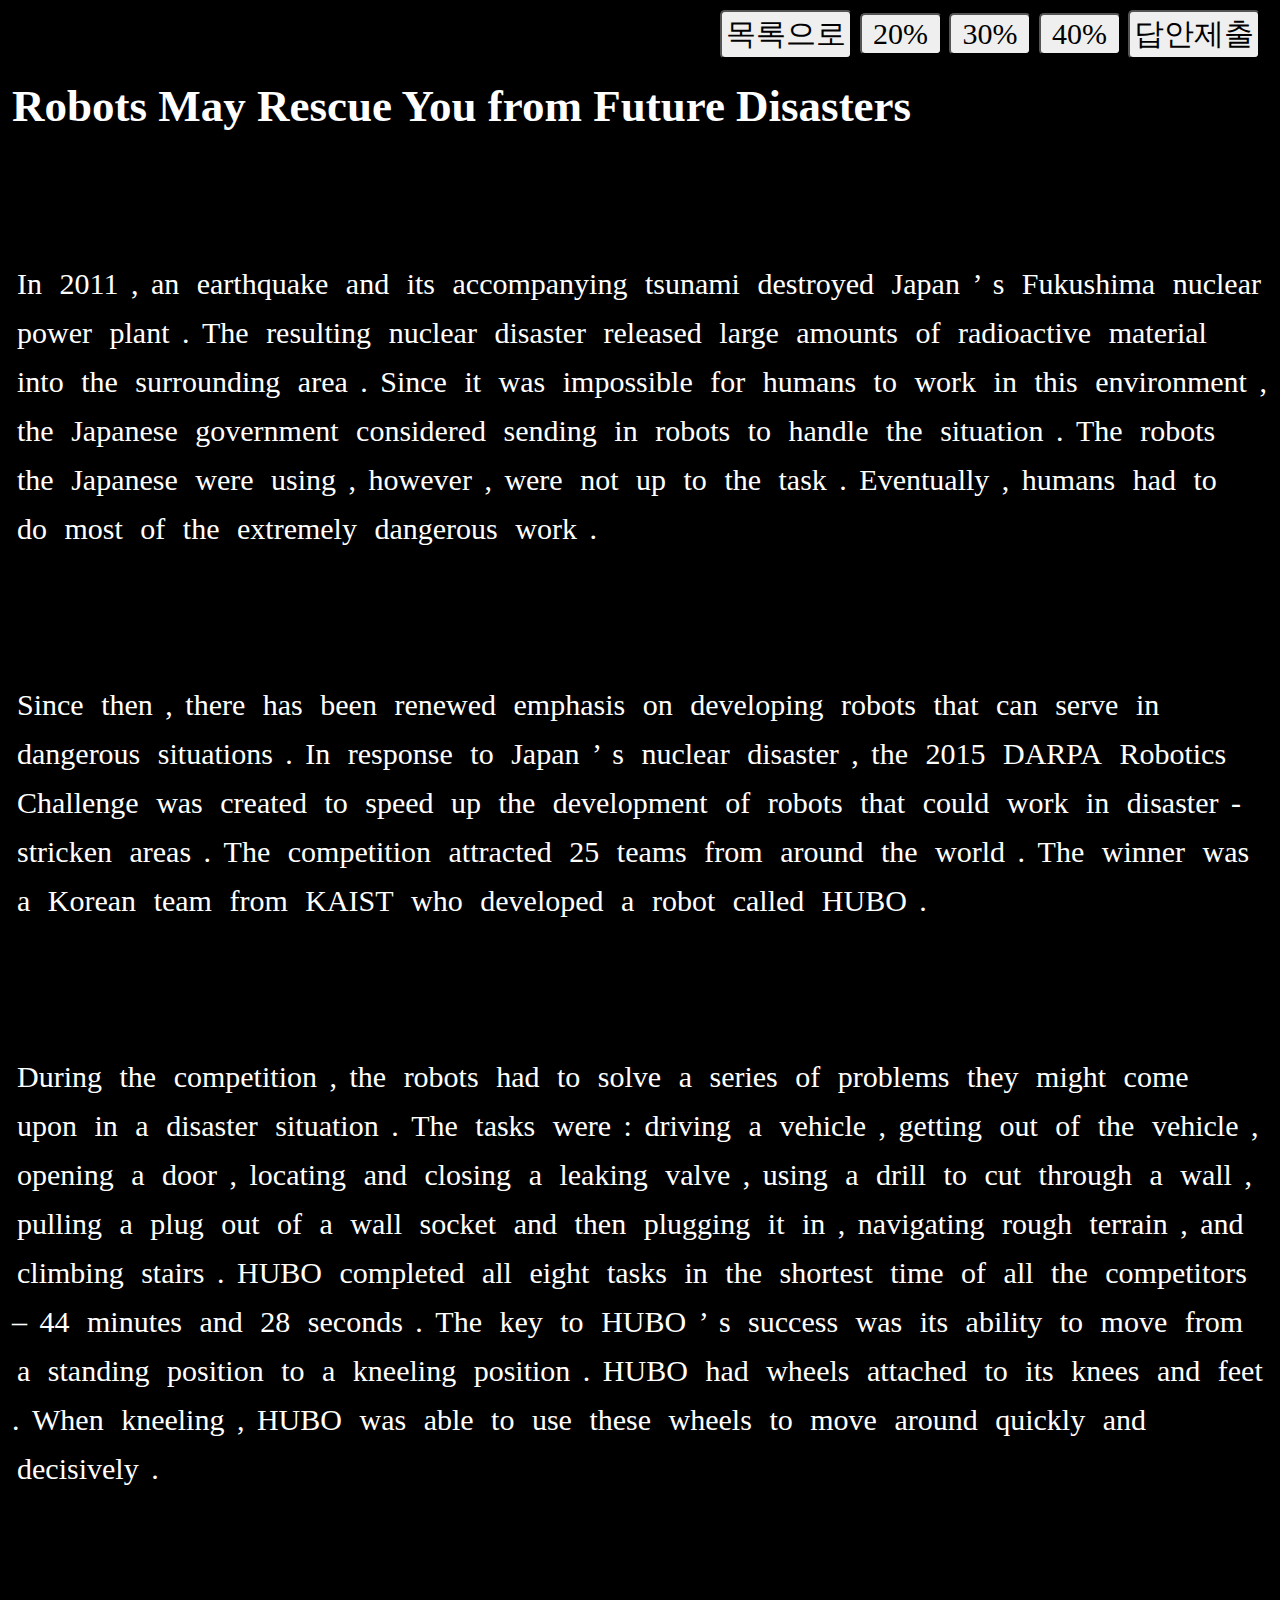
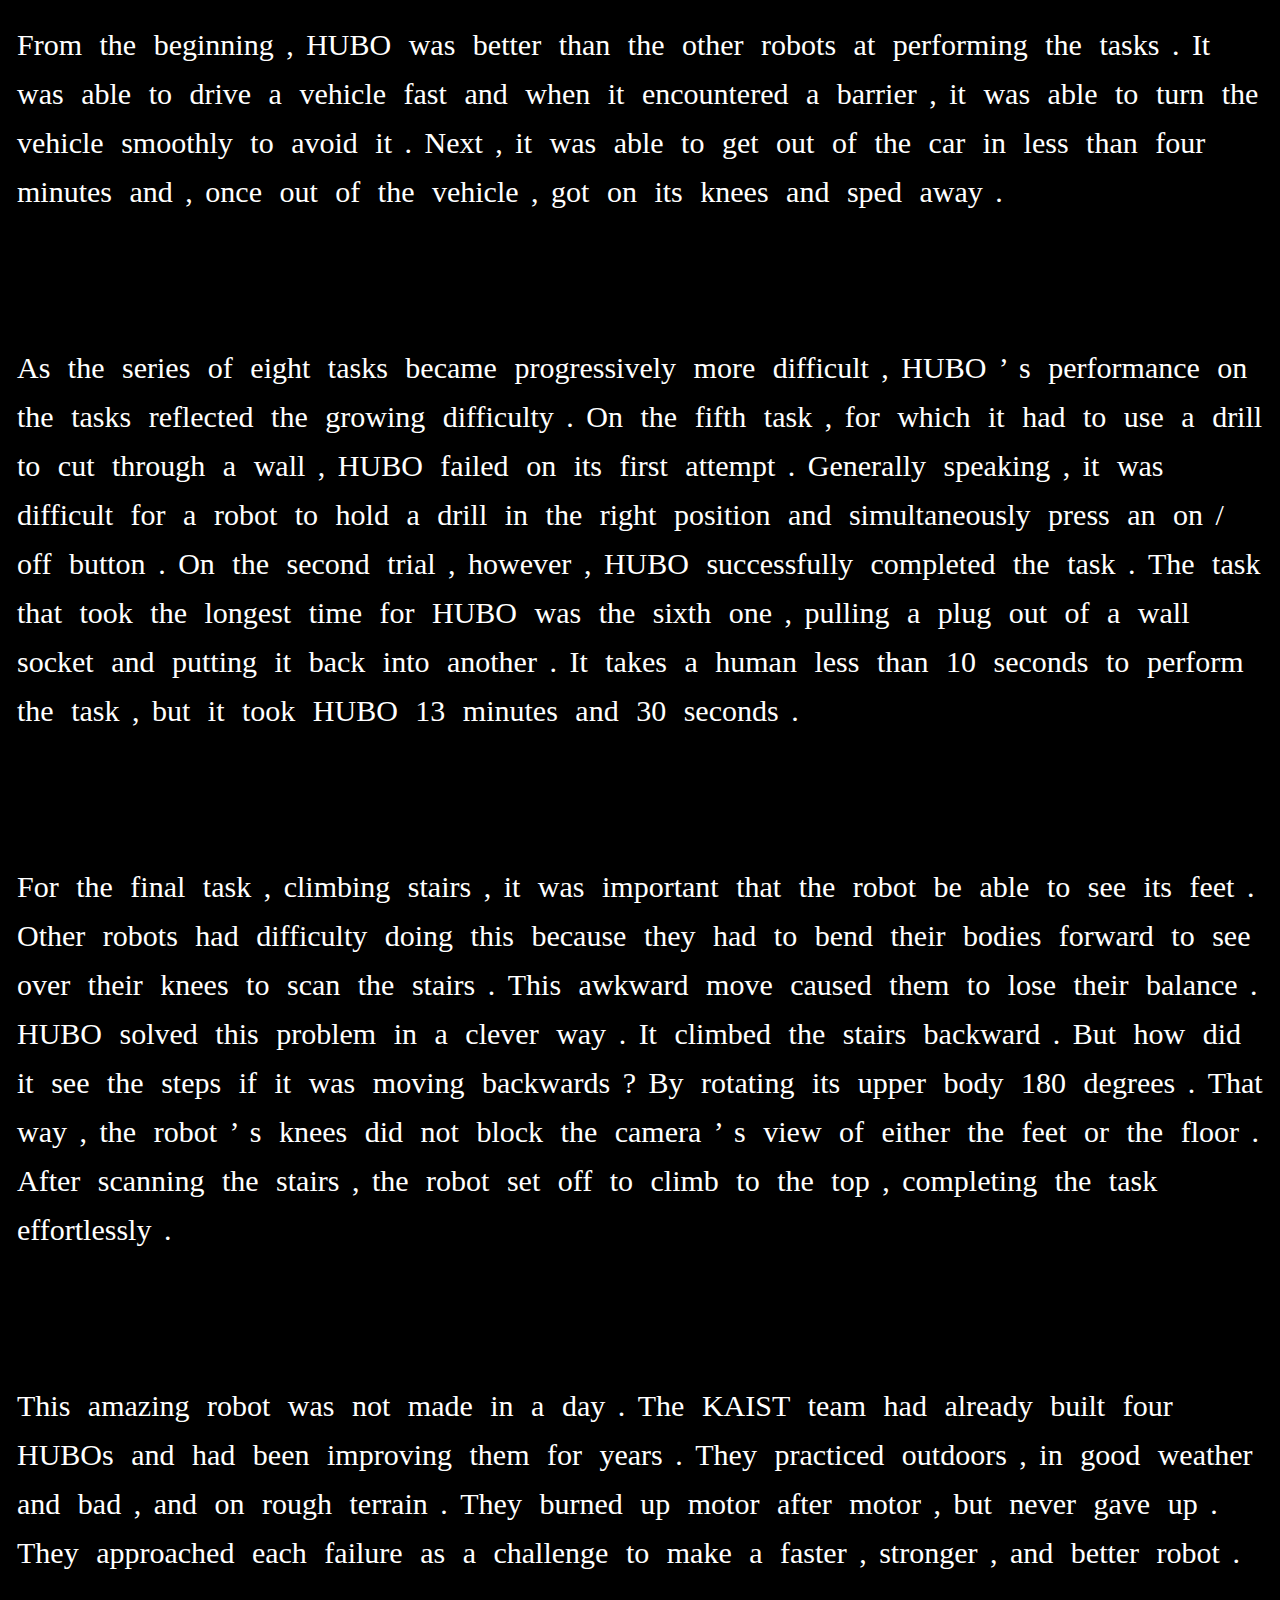
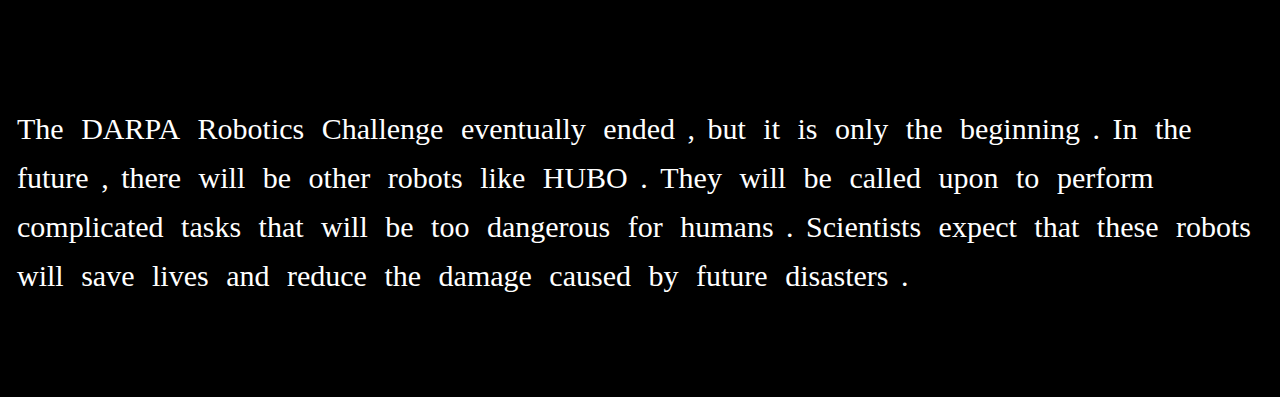
<file: CH08.html>
<!DOCTYPE html>
<html>
<head>
	<title>CH08</title>
	<meta charset="utf-8">
	<link rel="stylesheet" href="style.css">
	<script type="text/javascript" src="scripts.js"></script>
</head>

<body>
	<!---상단메뉴---->
	<div class="container">
		<input type="button" value="목록으로" onclick="Moving()">
        <input type="button" value=" 20% " onclick="func_make(20)">
        <input type="button" value=" 30% " onclick="func_make(30)">
        <input type="button" value=" 40% " onclick="func_make(40)">
        <input type="button" value="답안제출" onclick="func_score()">
	</div>

	<!---내용 시작---->
    <h1>Robots May Rescue You from Future Disasters</h1>

<p>
</p>
<p>
</p>
<p>

        <span class="I_box" id="Q_0" onclick="func_toggle('Q_0')">   In   </span>                
         
        <span class="I_box" id="Q_1" onclick="func_toggle('Q_1')">  2011  </span>                
        , 
        <span class="I_box" id="Q_2" onclick="func_toggle('Q_2')">   an   </span>                
         
        <span class="I_box" id="Q_3" onclick="func_toggle('Q_3')">earthquake</span>                
         
        <span class="I_box" id="Q_4" onclick="func_toggle('Q_4')">  and   </span>                
         
        <span class="I_box" id="Q_5" onclick="func_toggle('Q_5')">  its   </span>                
         
        <span class="I_box" id="Q_6" onclick="func_toggle('Q_6')">accompanying</span>                
         
        <span class="I_box" id="Q_7" onclick="func_toggle('Q_7')">tsunami </span>                
         
        <span class="I_box" id="Q_8" onclick="func_toggle('Q_8')">destroyed</span>                
         
        <span class="I_box" id="Q_9" onclick="func_toggle('Q_9')"> Japan  </span>                
        ’
        <span class="I_box" id="Q_10" onclick="func_toggle('Q_10')">   s    </span>                
         
        <span class="I_box" id="Q_11" onclick="func_toggle('Q_11')">Fukushima</span>                
         
        <span class="I_box" id="Q_12" onclick="func_toggle('Q_12')">nuclear </span>                
         
        <span class="I_box" id="Q_13" onclick="func_toggle('Q_13')"> power  </span>                
         
        <span class="I_box" id="Q_14" onclick="func_toggle('Q_14')"> plant  </span>                
        . 
        <span class="I_box" id="Q_15" onclick="func_toggle('Q_15')">  The   </span>                
         
        <span class="I_box" id="Q_16" onclick="func_toggle('Q_16')">resulting</span>                
         
        <span class="I_box" id="Q_17" onclick="func_toggle('Q_17')">nuclear </span>                
         
        <span class="I_box" id="Q_18" onclick="func_toggle('Q_18')">disaster</span>                
         
        <span class="I_box" id="Q_19" onclick="func_toggle('Q_19')">released</span>                
         
        <span class="I_box" id="Q_20" onclick="func_toggle('Q_20')"> large  </span>                
         
        <span class="I_box" id="Q_21" onclick="func_toggle('Q_21')">amounts </span>                
         
        <span class="I_box" id="Q_22" onclick="func_toggle('Q_22')">   of   </span>                
         
        <span class="I_box" id="Q_23" onclick="func_toggle('Q_23')">radioactive</span>                
         
        <span class="I_box" id="Q_24" onclick="func_toggle('Q_24')">material</span>                
         
        <span class="I_box" id="Q_25" onclick="func_toggle('Q_25')">  into  </span>                
         
        <span class="I_box" id="Q_26" onclick="func_toggle('Q_26')">  the   </span>                
         
        <span class="I_box" id="Q_27" onclick="func_toggle('Q_27')">surrounding</span>                
         
        <span class="I_box" id="Q_28" onclick="func_toggle('Q_28')">  area  </span>                
        . 
        <span class="I_box" id="Q_29" onclick="func_toggle('Q_29')"> Since  </span>                
         
        <span class="I_box" id="Q_30" onclick="func_toggle('Q_30')">   it   </span>                
         
        <span class="I_box" id="Q_31" onclick="func_toggle('Q_31')">  was   </span>                
         
        <span class="I_box" id="Q_32" onclick="func_toggle('Q_32')">impossible</span>                
         
        <span class="I_box" id="Q_33" onclick="func_toggle('Q_33')">  for   </span>                
         
        <span class="I_box" id="Q_34" onclick="func_toggle('Q_34')"> humans </span>                
         
        <span class="I_box" id="Q_35" onclick="func_toggle('Q_35')">   to   </span>                
         
        <span class="I_box" id="Q_36" onclick="func_toggle('Q_36')">  work  </span>                
         
        <span class="I_box" id="Q_37" onclick="func_toggle('Q_37')">   in   </span>                
         
        <span class="I_box" id="Q_38" onclick="func_toggle('Q_38')">  this  </span>                
         
        <span class="I_box" id="Q_39" onclick="func_toggle('Q_39')">environment</span>                
        , 
        <span class="I_box" id="Q_40" onclick="func_toggle('Q_40')">  the   </span>                
         
        <span class="I_box" id="Q_41" onclick="func_toggle('Q_41')">Japanese</span>                
         
        <span class="I_box" id="Q_42" onclick="func_toggle('Q_42')">government</span>                
         
        <span class="I_box" id="Q_43" onclick="func_toggle('Q_43')">considered</span>                
         
        <span class="I_box" id="Q_44" onclick="func_toggle('Q_44')">sending </span>                
         
        <span class="I_box" id="Q_45" onclick="func_toggle('Q_45')">   in   </span>                
         
        <span class="I_box" id="Q_46" onclick="func_toggle('Q_46')"> robots </span>                
         
        <span class="I_box" id="Q_47" onclick="func_toggle('Q_47')">   to   </span>                
         
        <span class="I_box" id="Q_48" onclick="func_toggle('Q_48')"> handle </span>                
         
        <span class="I_box" id="Q_49" onclick="func_toggle('Q_49')">  the   </span>                
         
        <span class="I_box" id="Q_50" onclick="func_toggle('Q_50')">situation</span>                
        . 
        <span class="I_box" id="Q_51" onclick="func_toggle('Q_51')">  The   </span>                
         
        <span class="I_box" id="Q_52" onclick="func_toggle('Q_52')"> robots </span>                
         
        <span class="I_box" id="Q_53" onclick="func_toggle('Q_53')">  the   </span>                
         
        <span class="I_box" id="Q_54" onclick="func_toggle('Q_54')">Japanese</span>                
         
        <span class="I_box" id="Q_55" onclick="func_toggle('Q_55')">  were  </span>                
         
        <span class="I_box" id="Q_56" onclick="func_toggle('Q_56')"> using  </span>                
        , 
        <span class="I_box" id="Q_57" onclick="func_toggle('Q_57')">however </span>                
        , 
        <span class="I_box" id="Q_58" onclick="func_toggle('Q_58')">  were  </span>                
         
        <span class="I_box" id="Q_59" onclick="func_toggle('Q_59')">  not   </span>                
         
        <span class="I_box" id="Q_60" onclick="func_toggle('Q_60')">   up   </span>                
         
        <span class="I_box" id="Q_61" onclick="func_toggle('Q_61')">   to   </span>                
         
        <span class="I_box" id="Q_62" onclick="func_toggle('Q_62')">  the   </span>                
         
        <span class="I_box" id="Q_63" onclick="func_toggle('Q_63')">  task  </span>                
        . 
        <span class="I_box" id="Q_64" onclick="func_toggle('Q_64')">Eventually</span>                
        , 
        <span class="I_box" id="Q_65" onclick="func_toggle('Q_65')"> humans </span>                
         
        <span class="I_box" id="Q_66" onclick="func_toggle('Q_66')">  had   </span>                
         
        <span class="I_box" id="Q_67" onclick="func_toggle('Q_67')">   to   </span>                
         
        <span class="I_box" id="Q_68" onclick="func_toggle('Q_68')">   do   </span>                
         
        <span class="I_box" id="Q_69" onclick="func_toggle('Q_69')">  most  </span>                
         
        <span class="I_box" id="Q_70" onclick="func_toggle('Q_70')">   of   </span>                
         
        <span class="I_box" id="Q_71" onclick="func_toggle('Q_71')">  the   </span>                
         
        <span class="I_box" id="Q_72" onclick="func_toggle('Q_72')">extremely</span>                
         
        <span class="I_box" id="Q_73" onclick="func_toggle('Q_73')">dangerous</span>                
         
        <span class="I_box" id="Q_74" onclick="func_toggle('Q_74')">  work  </span>                
        .</p>
<p>
</p>
<p>

        <span class="I_box" id="Q_75" onclick="func_toggle('Q_75')"> Since  </span>                
         
        <span class="I_box" id="Q_76" onclick="func_toggle('Q_76')">  then  </span>                
        , 
        <span class="I_box" id="Q_77" onclick="func_toggle('Q_77')"> there  </span>                
         
        <span class="I_box" id="Q_78" onclick="func_toggle('Q_78')">  has   </span>                
         
        <span class="I_box" id="Q_79" onclick="func_toggle('Q_79')">  been  </span>                
         
        <span class="I_box" id="Q_80" onclick="func_toggle('Q_80')">renewed </span>                
         
        <span class="I_box" id="Q_81" onclick="func_toggle('Q_81')">emphasis</span>                
         
        <span class="I_box" id="Q_82" onclick="func_toggle('Q_82')">   on   </span>                
         
        <span class="I_box" id="Q_83" onclick="func_toggle('Q_83')">developing</span>                
         
        <span class="I_box" id="Q_84" onclick="func_toggle('Q_84')"> robots </span>                
         
        <span class="I_box" id="Q_85" onclick="func_toggle('Q_85')">  that  </span>                
         
        <span class="I_box" id="Q_86" onclick="func_toggle('Q_86')">  can   </span>                
         
        <span class="I_box" id="Q_87" onclick="func_toggle('Q_87')"> serve  </span>                
         
        <span class="I_box" id="Q_88" onclick="func_toggle('Q_88')">   in   </span>                
         
        <span class="I_box" id="Q_89" onclick="func_toggle('Q_89')">dangerous</span>                
         
        <span class="I_box" id="Q_90" onclick="func_toggle('Q_90')">situations</span>                
        . 
        <span class="I_box" id="Q_91" onclick="func_toggle('Q_91')">   In   </span>                
         
        <span class="I_box" id="Q_92" onclick="func_toggle('Q_92')">response</span>                
         
        <span class="I_box" id="Q_93" onclick="func_toggle('Q_93')">   to   </span>                
         
        <span class="I_box" id="Q_94" onclick="func_toggle('Q_94')"> Japan  </span>                
        ’
        <span class="I_box" id="Q_95" onclick="func_toggle('Q_95')">   s    </span>                
         
        <span class="I_box" id="Q_96" onclick="func_toggle('Q_96')">nuclear </span>                
         
        <span class="I_box" id="Q_97" onclick="func_toggle('Q_97')">disaster</span>                
        , 
        <span class="I_box" id="Q_98" onclick="func_toggle('Q_98')">  the   </span>                
         
        <span class="I_box" id="Q_99" onclick="func_toggle('Q_99')">  2015  </span>                
         
        <span class="I_box" id="Q_100" onclick="func_toggle('Q_100')"> DARPA  </span>                
         
        <span class="I_box" id="Q_101" onclick="func_toggle('Q_101')">Robotics</span>                
         
        <span class="I_box" id="Q_102" onclick="func_toggle('Q_102')">Challenge</span>                
         
        <span class="I_box" id="Q_103" onclick="func_toggle('Q_103')">  was   </span>                
         
        <span class="I_box" id="Q_104" onclick="func_toggle('Q_104')">created </span>                
         
        <span class="I_box" id="Q_105" onclick="func_toggle('Q_105')">   to   </span>                
         
        <span class="I_box" id="Q_106" onclick="func_toggle('Q_106')"> speed  </span>                
         
        <span class="I_box" id="Q_107" onclick="func_toggle('Q_107')">   up   </span>                
         
        <span class="I_box" id="Q_108" onclick="func_toggle('Q_108')">  the   </span>                
         
        <span class="I_box" id="Q_109" onclick="func_toggle('Q_109')">development</span>                
         
        <span class="I_box" id="Q_110" onclick="func_toggle('Q_110')">   of   </span>                
         
        <span class="I_box" id="Q_111" onclick="func_toggle('Q_111')"> robots </span>                
         
        <span class="I_box" id="Q_112" onclick="func_toggle('Q_112')">  that  </span>                
         
        <span class="I_box" id="Q_113" onclick="func_toggle('Q_113')"> could  </span>                
         
        <span class="I_box" id="Q_114" onclick="func_toggle('Q_114')">  work  </span>                
         
        <span class="I_box" id="Q_115" onclick="func_toggle('Q_115')">   in   </span>                
         
        <span class="I_box" id="Q_116" onclick="func_toggle('Q_116')">disaster</span>                
        -
        <span class="I_box" id="Q_117" onclick="func_toggle('Q_117')">stricken</span>                
         
        <span class="I_box" id="Q_118" onclick="func_toggle('Q_118')"> areas  </span>                
        . 
        <span class="I_box" id="Q_119" onclick="func_toggle('Q_119')">  The   </span>                
         
        <span class="I_box" id="Q_120" onclick="func_toggle('Q_120')">competition</span>                
         
        <span class="I_box" id="Q_121" onclick="func_toggle('Q_121')">attracted</span>                
         
        <span class="I_box" id="Q_122" onclick="func_toggle('Q_122')">   25   </span>                
         
        <span class="I_box" id="Q_123" onclick="func_toggle('Q_123')"> teams  </span>                
         
        <span class="I_box" id="Q_124" onclick="func_toggle('Q_124')">  from  </span>                
         
        <span class="I_box" id="Q_125" onclick="func_toggle('Q_125')"> around </span>                
         
        <span class="I_box" id="Q_126" onclick="func_toggle('Q_126')">  the   </span>                
         
        <span class="I_box" id="Q_127" onclick="func_toggle('Q_127')"> world  </span>                
        . 
        <span class="I_box" id="Q_128" onclick="func_toggle('Q_128')">  The   </span>                
         
        <span class="I_box" id="Q_129" onclick="func_toggle('Q_129')"> winner </span>                
         
        <span class="I_box" id="Q_130" onclick="func_toggle('Q_130')">  was   </span>                
         
        <span class="I_box" id="Q_131" onclick="func_toggle('Q_131')">   a    </span>                
         
        <span class="I_box" id="Q_132" onclick="func_toggle('Q_132')"> Korean </span>                
         
        <span class="I_box" id="Q_133" onclick="func_toggle('Q_133')">  team  </span>                
         
        <span class="I_box" id="Q_134" onclick="func_toggle('Q_134')">  from  </span>                
         
        <span class="I_box" id="Q_135" onclick="func_toggle('Q_135')"> KAIST  </span>                
         
        <span class="I_box" id="Q_136" onclick="func_toggle('Q_136')">  who   </span>                
         
        <span class="I_box" id="Q_137" onclick="func_toggle('Q_137')">developed</span>                
         
        <span class="I_box" id="Q_138" onclick="func_toggle('Q_138')">   a    </span>                
         
        <span class="I_box" id="Q_139" onclick="func_toggle('Q_139')"> robot  </span>                
         
        <span class="I_box" id="Q_140" onclick="func_toggle('Q_140')"> called </span>                
         
        <span class="I_box" id="Q_141" onclick="func_toggle('Q_141')">  HUBO  </span>                
        .</p>
<p>
</p>
<p>

        <span class="I_box" id="Q_142" onclick="func_toggle('Q_142')"> During </span>                
         
        <span class="I_box" id="Q_143" onclick="func_toggle('Q_143')">  the   </span>                
         
        <span class="I_box" id="Q_144" onclick="func_toggle('Q_144')">competition</span>                
        , 
        <span class="I_box" id="Q_145" onclick="func_toggle('Q_145')">  the   </span>                
         
        <span class="I_box" id="Q_146" onclick="func_toggle('Q_146')"> robots </span>                
         
        <span class="I_box" id="Q_147" onclick="func_toggle('Q_147')">  had   </span>                
         
        <span class="I_box" id="Q_148" onclick="func_toggle('Q_148')">   to   </span>                
         
        <span class="I_box" id="Q_149" onclick="func_toggle('Q_149')"> solve  </span>                
         
        <span class="I_box" id="Q_150" onclick="func_toggle('Q_150')">   a    </span>                
         
        <span class="I_box" id="Q_151" onclick="func_toggle('Q_151')"> series </span>                
         
        <span class="I_box" id="Q_152" onclick="func_toggle('Q_152')">   of   </span>                
         
        <span class="I_box" id="Q_153" onclick="func_toggle('Q_153')">problems</span>                
         
        <span class="I_box" id="Q_154" onclick="func_toggle('Q_154')">  they  </span>                
         
        <span class="I_box" id="Q_155" onclick="func_toggle('Q_155')"> might  </span>                
         
        <span class="I_box" id="Q_156" onclick="func_toggle('Q_156')">  come  </span>                
         
        <span class="I_box" id="Q_157" onclick="func_toggle('Q_157')">  upon  </span>                
         
        <span class="I_box" id="Q_158" onclick="func_toggle('Q_158')">   in   </span>                
         
        <span class="I_box" id="Q_159" onclick="func_toggle('Q_159')">   a    </span>                
         
        <span class="I_box" id="Q_160" onclick="func_toggle('Q_160')">disaster</span>                
         
        <span class="I_box" id="Q_161" onclick="func_toggle('Q_161')">situation</span>                
        . 
        <span class="I_box" id="Q_162" onclick="func_toggle('Q_162')">  The   </span>                
         
        <span class="I_box" id="Q_163" onclick="func_toggle('Q_163')"> tasks  </span>                
         
        <span class="I_box" id="Q_164" onclick="func_toggle('Q_164')">  were  </span>                
        : 
        <span class="I_box" id="Q_165" onclick="func_toggle('Q_165')">driving </span>                
         
        <span class="I_box" id="Q_166" onclick="func_toggle('Q_166')">   a    </span>                
         
        <span class="I_box" id="Q_167" onclick="func_toggle('Q_167')">vehicle </span>                
        , 
        <span class="I_box" id="Q_168" onclick="func_toggle('Q_168')">getting </span>                
         
        <span class="I_box" id="Q_169" onclick="func_toggle('Q_169')">  out   </span>                
         
        <span class="I_box" id="Q_170" onclick="func_toggle('Q_170')">   of   </span>                
         
        <span class="I_box" id="Q_171" onclick="func_toggle('Q_171')">  the   </span>                
         
        <span class="I_box" id="Q_172" onclick="func_toggle('Q_172')">vehicle </span>                
        , 
        <span class="I_box" id="Q_173" onclick="func_toggle('Q_173')">opening </span>                
         
        <span class="I_box" id="Q_174" onclick="func_toggle('Q_174')">   a    </span>                
         
        <span class="I_box" id="Q_175" onclick="func_toggle('Q_175')">  door  </span>                
        , 
        <span class="I_box" id="Q_176" onclick="func_toggle('Q_176')">locating</span>                
         
        <span class="I_box" id="Q_177" onclick="func_toggle('Q_177')">  and   </span>                
         
        <span class="I_box" id="Q_178" onclick="func_toggle('Q_178')">closing </span>                
         
        <span class="I_box" id="Q_179" onclick="func_toggle('Q_179')">   a    </span>                
         
        <span class="I_box" id="Q_180" onclick="func_toggle('Q_180')">leaking </span>                
         
        <span class="I_box" id="Q_181" onclick="func_toggle('Q_181')"> valve  </span>                
        , 
        <span class="I_box" id="Q_182" onclick="func_toggle('Q_182')"> using  </span>                
         
        <span class="I_box" id="Q_183" onclick="func_toggle('Q_183')">   a    </span>                
         
        <span class="I_box" id="Q_184" onclick="func_toggle('Q_184')"> drill  </span>                
         
        <span class="I_box" id="Q_185" onclick="func_toggle('Q_185')">   to   </span>                
         
        <span class="I_box" id="Q_186" onclick="func_toggle('Q_186')">  cut   </span>                
         
        <span class="I_box" id="Q_187" onclick="func_toggle('Q_187')">through </span>                
         
        <span class="I_box" id="Q_188" onclick="func_toggle('Q_188')">   a    </span>                
         
        <span class="I_box" id="Q_189" onclick="func_toggle('Q_189')">  wall  </span>                
        , 
        <span class="I_box" id="Q_190" onclick="func_toggle('Q_190')">pulling </span>                
         
        <span class="I_box" id="Q_191" onclick="func_toggle('Q_191')">   a    </span>                
         
        <span class="I_box" id="Q_192" onclick="func_toggle('Q_192')">  plug  </span>                
         
        <span class="I_box" id="Q_193" onclick="func_toggle('Q_193')">  out   </span>                
         
        <span class="I_box" id="Q_194" onclick="func_toggle('Q_194')">   of   </span>                
         
        <span class="I_box" id="Q_195" onclick="func_toggle('Q_195')">   a    </span>                
         
        <span class="I_box" id="Q_196" onclick="func_toggle('Q_196')">  wall  </span>                
         
        <span class="I_box" id="Q_197" onclick="func_toggle('Q_197')"> socket </span>                
         
        <span class="I_box" id="Q_198" onclick="func_toggle('Q_198')">  and   </span>                
         
        <span class="I_box" id="Q_199" onclick="func_toggle('Q_199')">  then  </span>                
         
        <span class="I_box" id="Q_200" onclick="func_toggle('Q_200')">plugging</span>                
         
        <span class="I_box" id="Q_201" onclick="func_toggle('Q_201')">   it   </span>                
         
        <span class="I_box" id="Q_202" onclick="func_toggle('Q_202')">   in   </span>                
        , 
        <span class="I_box" id="Q_203" onclick="func_toggle('Q_203')">navigating</span>                
         
        <span class="I_box" id="Q_204" onclick="func_toggle('Q_204')"> rough  </span>                
         
        <span class="I_box" id="Q_205" onclick="func_toggle('Q_205')">terrain </span>                
        , 
        <span class="I_box" id="Q_206" onclick="func_toggle('Q_206')">  and   </span>                
         
        <span class="I_box" id="Q_207" onclick="func_toggle('Q_207')">climbing</span>                
         
        <span class="I_box" id="Q_208" onclick="func_toggle('Q_208')"> stairs </span>                
        . 
        <span class="I_box" id="Q_209" onclick="func_toggle('Q_209')">  HUBO  </span>                
         
        <span class="I_box" id="Q_210" onclick="func_toggle('Q_210')">completed</span>                
         
        <span class="I_box" id="Q_211" onclick="func_toggle('Q_211')">  all   </span>                
         
        <span class="I_box" id="Q_212" onclick="func_toggle('Q_212')"> eight  </span>                
         
        <span class="I_box" id="Q_213" onclick="func_toggle('Q_213')"> tasks  </span>                
         
        <span class="I_box" id="Q_214" onclick="func_toggle('Q_214')">   in   </span>                
         
        <span class="I_box" id="Q_215" onclick="func_toggle('Q_215')">  the   </span>                
         
        <span class="I_box" id="Q_216" onclick="func_toggle('Q_216')">shortest</span>                
         
        <span class="I_box" id="Q_217" onclick="func_toggle('Q_217')">  time  </span>                
         
        <span class="I_box" id="Q_218" onclick="func_toggle('Q_218')">   of   </span>                
         
        <span class="I_box" id="Q_219" onclick="func_toggle('Q_219')">  all   </span>                
         
        <span class="I_box" id="Q_220" onclick="func_toggle('Q_220')">  the   </span>                
         
        <span class="I_box" id="Q_221" onclick="func_toggle('Q_221')">competitors</span>                
         – 
        <span class="I_box" id="Q_222" onclick="func_toggle('Q_222')">   44   </span>                
         
        <span class="I_box" id="Q_223" onclick="func_toggle('Q_223')">minutes </span>                
         
        <span class="I_box" id="Q_224" onclick="func_toggle('Q_224')">  and   </span>                
         
        <span class="I_box" id="Q_225" onclick="func_toggle('Q_225')">   28   </span>                
         
        <span class="I_box" id="Q_226" onclick="func_toggle('Q_226')">seconds </span>                
        . 
        <span class="I_box" id="Q_227" onclick="func_toggle('Q_227')">  The   </span>                
         
        <span class="I_box" id="Q_228" onclick="func_toggle('Q_228')">  key   </span>                
         
        <span class="I_box" id="Q_229" onclick="func_toggle('Q_229')">   to   </span>                
         
        <span class="I_box" id="Q_230" onclick="func_toggle('Q_230')">  HUBO  </span>                
        ’
        <span class="I_box" id="Q_231" onclick="func_toggle('Q_231')">   s    </span>                
         
        <span class="I_box" id="Q_232" onclick="func_toggle('Q_232')">success </span>                
         
        <span class="I_box" id="Q_233" onclick="func_toggle('Q_233')">  was   </span>                
         
        <span class="I_box" id="Q_234" onclick="func_toggle('Q_234')">  its   </span>                
         
        <span class="I_box" id="Q_235" onclick="func_toggle('Q_235')">ability </span>                
         
        <span class="I_box" id="Q_236" onclick="func_toggle('Q_236')">   to   </span>                
         
        <span class="I_box" id="Q_237" onclick="func_toggle('Q_237')">  move  </span>                
         
        <span class="I_box" id="Q_238" onclick="func_toggle('Q_238')">  from  </span>                
         
        <span class="I_box" id="Q_239" onclick="func_toggle('Q_239')">   a    </span>                
         
        <span class="I_box" id="Q_240" onclick="func_toggle('Q_240')">standing</span>                
         
        <span class="I_box" id="Q_241" onclick="func_toggle('Q_241')">position</span>                
         
        <span class="I_box" id="Q_242" onclick="func_toggle('Q_242')">   to   </span>                
         
        <span class="I_box" id="Q_243" onclick="func_toggle('Q_243')">   a    </span>                
         
        <span class="I_box" id="Q_244" onclick="func_toggle('Q_244')">kneeling</span>                
         
        <span class="I_box" id="Q_245" onclick="func_toggle('Q_245')">position</span>                
        . 
        <span class="I_box" id="Q_246" onclick="func_toggle('Q_246')">  HUBO  </span>                
         
        <span class="I_box" id="Q_247" onclick="func_toggle('Q_247')">  had   </span>                
         
        <span class="I_box" id="Q_248" onclick="func_toggle('Q_248')"> wheels </span>                
         
        <span class="I_box" id="Q_249" onclick="func_toggle('Q_249')">attached</span>                
         
        <span class="I_box" id="Q_250" onclick="func_toggle('Q_250')">   to   </span>                
         
        <span class="I_box" id="Q_251" onclick="func_toggle('Q_251')">  its   </span>                
         
        <span class="I_box" id="Q_252" onclick="func_toggle('Q_252')"> knees  </span>                
         
        <span class="I_box" id="Q_253" onclick="func_toggle('Q_253')">  and   </span>                
         
        <span class="I_box" id="Q_254" onclick="func_toggle('Q_254')">  feet  </span>                
        . 
        <span class="I_box" id="Q_255" onclick="func_toggle('Q_255')">  When  </span>                
         
        <span class="I_box" id="Q_256" onclick="func_toggle('Q_256')">kneeling</span>                
        , 
        <span class="I_box" id="Q_257" onclick="func_toggle('Q_257')">  HUBO  </span>                
         
        <span class="I_box" id="Q_258" onclick="func_toggle('Q_258')">  was   </span>                
         
        <span class="I_box" id="Q_259" onclick="func_toggle('Q_259')">  able  </span>                
         
        <span class="I_box" id="Q_260" onclick="func_toggle('Q_260')">   to   </span>                
         
        <span class="I_box" id="Q_261" onclick="func_toggle('Q_261')">  use   </span>                
         
        <span class="I_box" id="Q_262" onclick="func_toggle('Q_262')"> these  </span>                
         
        <span class="I_box" id="Q_263" onclick="func_toggle('Q_263')"> wheels </span>                
         
        <span class="I_box" id="Q_264" onclick="func_toggle('Q_264')">   to   </span>                
         
        <span class="I_box" id="Q_265" onclick="func_toggle('Q_265')">  move  </span>                
         
        <span class="I_box" id="Q_266" onclick="func_toggle('Q_266')"> around </span>                
         
        <span class="I_box" id="Q_267" onclick="func_toggle('Q_267')">quickly </span>                
         
        <span class="I_box" id="Q_268" onclick="func_toggle('Q_268')">  and   </span>                
         
        <span class="I_box" id="Q_269" onclick="func_toggle('Q_269')">decisively</span>                
        .</p>
<p>
</p>
<p>

        <span class="I_box" id="Q_270" onclick="func_toggle('Q_270')">  From  </span>                
         
        <span class="I_box" id="Q_271" onclick="func_toggle('Q_271')">  the   </span>                
         
        <span class="I_box" id="Q_272" onclick="func_toggle('Q_272')">beginning</span>                
        , 
        <span class="I_box" id="Q_273" onclick="func_toggle('Q_273')">  HUBO  </span>                
         
        <span class="I_box" id="Q_274" onclick="func_toggle('Q_274')">  was   </span>                
         
        <span class="I_box" id="Q_275" onclick="func_toggle('Q_275')"> better </span>                
         
        <span class="I_box" id="Q_276" onclick="func_toggle('Q_276')">  than  </span>                
         
        <span class="I_box" id="Q_277" onclick="func_toggle('Q_277')">  the   </span>                
         
        <span class="I_box" id="Q_278" onclick="func_toggle('Q_278')"> other  </span>                
         
        <span class="I_box" id="Q_279" onclick="func_toggle('Q_279')"> robots </span>                
         
        <span class="I_box" id="Q_280" onclick="func_toggle('Q_280')">   at   </span>                
         
        <span class="I_box" id="Q_281" onclick="func_toggle('Q_281')">performing</span>                
         
        <span class="I_box" id="Q_282" onclick="func_toggle('Q_282')">  the   </span>                
         
        <span class="I_box" id="Q_283" onclick="func_toggle('Q_283')"> tasks  </span>                
        . 
        <span class="I_box" id="Q_284" onclick="func_toggle('Q_284')">   It   </span>                
         
        <span class="I_box" id="Q_285" onclick="func_toggle('Q_285')">  was   </span>                
         
        <span class="I_box" id="Q_286" onclick="func_toggle('Q_286')">  able  </span>                
         
        <span class="I_box" id="Q_287" onclick="func_toggle('Q_287')">   to   </span>                
         
        <span class="I_box" id="Q_288" onclick="func_toggle('Q_288')"> drive  </span>                
         
        <span class="I_box" id="Q_289" onclick="func_toggle('Q_289')">   a    </span>                
         
        <span class="I_box" id="Q_290" onclick="func_toggle('Q_290')">vehicle </span>                
         
        <span class="I_box" id="Q_291" onclick="func_toggle('Q_291')">  fast  </span>                
         
        <span class="I_box" id="Q_292" onclick="func_toggle('Q_292')">  and   </span>                
         
        <span class="I_box" id="Q_293" onclick="func_toggle('Q_293')">  when  </span>                
         
        <span class="I_box" id="Q_294" onclick="func_toggle('Q_294')">   it   </span>                
         
        <span class="I_box" id="Q_295" onclick="func_toggle('Q_295')">encountered</span>                
         
        <span class="I_box" id="Q_296" onclick="func_toggle('Q_296')">   a    </span>                
         
        <span class="I_box" id="Q_297" onclick="func_toggle('Q_297')">barrier </span>                
        , 
        <span class="I_box" id="Q_298" onclick="func_toggle('Q_298')">   it   </span>                
         
        <span class="I_box" id="Q_299" onclick="func_toggle('Q_299')">  was   </span>                
         
        <span class="I_box" id="Q_300" onclick="func_toggle('Q_300')">  able  </span>                
         
        <span class="I_box" id="Q_301" onclick="func_toggle('Q_301')">   to   </span>                
         
        <span class="I_box" id="Q_302" onclick="func_toggle('Q_302')">  turn  </span>                
         
        <span class="I_box" id="Q_303" onclick="func_toggle('Q_303')">  the   </span>                
         
        <span class="I_box" id="Q_304" onclick="func_toggle('Q_304')">vehicle </span>                
         
        <span class="I_box" id="Q_305" onclick="func_toggle('Q_305')">smoothly</span>                
         
        <span class="I_box" id="Q_306" onclick="func_toggle('Q_306')">   to   </span>                
         
        <span class="I_box" id="Q_307" onclick="func_toggle('Q_307')"> avoid  </span>                
         
        <span class="I_box" id="Q_308" onclick="func_toggle('Q_308')">   it   </span>                
        . 
        <span class="I_box" id="Q_309" onclick="func_toggle('Q_309')">  Next  </span>                
        , 
        <span class="I_box" id="Q_310" onclick="func_toggle('Q_310')">   it   </span>                
         
        <span class="I_box" id="Q_311" onclick="func_toggle('Q_311')">  was   </span>                
         
        <span class="I_box" id="Q_312" onclick="func_toggle('Q_312')">  able  </span>                
         
        <span class="I_box" id="Q_313" onclick="func_toggle('Q_313')">   to   </span>                
         
        <span class="I_box" id="Q_314" onclick="func_toggle('Q_314')">  get   </span>                
         
        <span class="I_box" id="Q_315" onclick="func_toggle('Q_315')">  out   </span>                
         
        <span class="I_box" id="Q_316" onclick="func_toggle('Q_316')">   of   </span>                
         
        <span class="I_box" id="Q_317" onclick="func_toggle('Q_317')">  the   </span>                
         
        <span class="I_box" id="Q_318" onclick="func_toggle('Q_318')">  car   </span>                
         
        <span class="I_box" id="Q_319" onclick="func_toggle('Q_319')">   in   </span>                
         
        <span class="I_box" id="Q_320" onclick="func_toggle('Q_320')">  less  </span>                
         
        <span class="I_box" id="Q_321" onclick="func_toggle('Q_321')">  than  </span>                
         
        <span class="I_box" id="Q_322" onclick="func_toggle('Q_322')">  four  </span>                
         
        <span class="I_box" id="Q_323" onclick="func_toggle('Q_323')">minutes </span>                
         
        <span class="I_box" id="Q_324" onclick="func_toggle('Q_324')">  and   </span>                
        , 
        <span class="I_box" id="Q_325" onclick="func_toggle('Q_325')">  once  </span>                
         
        <span class="I_box" id="Q_326" onclick="func_toggle('Q_326')">  out   </span>                
         
        <span class="I_box" id="Q_327" onclick="func_toggle('Q_327')">   of   </span>                
         
        <span class="I_box" id="Q_328" onclick="func_toggle('Q_328')">  the   </span>                
         
        <span class="I_box" id="Q_329" onclick="func_toggle('Q_329')">vehicle </span>                
        , 
        <span class="I_box" id="Q_330" onclick="func_toggle('Q_330')">  got   </span>                
         
        <span class="I_box" id="Q_331" onclick="func_toggle('Q_331')">   on   </span>                
         
        <span class="I_box" id="Q_332" onclick="func_toggle('Q_332')">  its   </span>                
         
        <span class="I_box" id="Q_333" onclick="func_toggle('Q_333')"> knees  </span>                
         
        <span class="I_box" id="Q_334" onclick="func_toggle('Q_334')">  and   </span>                
         
        <span class="I_box" id="Q_335" onclick="func_toggle('Q_335')">  sped  </span>                
         
        <span class="I_box" id="Q_336" onclick="func_toggle('Q_336')">  away  </span>                
        .</p>
<p>
</p>
<p>

        <span class="I_box" id="Q_337" onclick="func_toggle('Q_337')">   As   </span>                
         
        <span class="I_box" id="Q_338" onclick="func_toggle('Q_338')">  the   </span>                
         
        <span class="I_box" id="Q_339" onclick="func_toggle('Q_339')"> series </span>                
         
        <span class="I_box" id="Q_340" onclick="func_toggle('Q_340')">   of   </span>                
         
        <span class="I_box" id="Q_341" onclick="func_toggle('Q_341')"> eight  </span>                
         
        <span class="I_box" id="Q_342" onclick="func_toggle('Q_342')"> tasks  </span>                
         
        <span class="I_box" id="Q_343" onclick="func_toggle('Q_343')"> became </span>                
         
        <span class="I_box" id="Q_344" onclick="func_toggle('Q_344')">progressively</span>                
         
        <span class="I_box" id="Q_345" onclick="func_toggle('Q_345')">  more  </span>                
         
        <span class="I_box" id="Q_346" onclick="func_toggle('Q_346')">difficult</span>                
        , 
        <span class="I_box" id="Q_347" onclick="func_toggle('Q_347')">  HUBO  </span>                
        ’
        <span class="I_box" id="Q_348" onclick="func_toggle('Q_348')">   s    </span>                
         
        <span class="I_box" id="Q_349" onclick="func_toggle('Q_349')">performance</span>                
         
        <span class="I_box" id="Q_350" onclick="func_toggle('Q_350')">   on   </span>                
         
        <span class="I_box" id="Q_351" onclick="func_toggle('Q_351')">  the   </span>                
         
        <span class="I_box" id="Q_352" onclick="func_toggle('Q_352')"> tasks  </span>                
         
        <span class="I_box" id="Q_353" onclick="func_toggle('Q_353')">reflected</span>                
         
        <span class="I_box" id="Q_354" onclick="func_toggle('Q_354')">  the   </span>                
         
        <span class="I_box" id="Q_355" onclick="func_toggle('Q_355')">growing </span>                
         
        <span class="I_box" id="Q_356" onclick="func_toggle('Q_356')">difficulty</span>                
        . 
        <span class="I_box" id="Q_357" onclick="func_toggle('Q_357')">   On   </span>                
         
        <span class="I_box" id="Q_358" onclick="func_toggle('Q_358')">  the   </span>                
         
        <span class="I_box" id="Q_359" onclick="func_toggle('Q_359')"> fifth  </span>                
         
        <span class="I_box" id="Q_360" onclick="func_toggle('Q_360')">  task  </span>                
        , 
        <span class="I_box" id="Q_361" onclick="func_toggle('Q_361')">  for   </span>                
         
        <span class="I_box" id="Q_362" onclick="func_toggle('Q_362')"> which  </span>                
         
        <span class="I_box" id="Q_363" onclick="func_toggle('Q_363')">   it   </span>                
         
        <span class="I_box" id="Q_364" onclick="func_toggle('Q_364')">  had   </span>                
         
        <span class="I_box" id="Q_365" onclick="func_toggle('Q_365')">   to   </span>                
         
        <span class="I_box" id="Q_366" onclick="func_toggle('Q_366')">  use   </span>                
         
        <span class="I_box" id="Q_367" onclick="func_toggle('Q_367')">   a    </span>                
         
        <span class="I_box" id="Q_368" onclick="func_toggle('Q_368')"> drill  </span>                
         
        <span class="I_box" id="Q_369" onclick="func_toggle('Q_369')">   to   </span>                
         
        <span class="I_box" id="Q_370" onclick="func_toggle('Q_370')">  cut   </span>                
         
        <span class="I_box" id="Q_371" onclick="func_toggle('Q_371')">through </span>                
         
        <span class="I_box" id="Q_372" onclick="func_toggle('Q_372')">   a    </span>                
         
        <span class="I_box" id="Q_373" onclick="func_toggle('Q_373')">  wall  </span>                
        , 
        <span class="I_box" id="Q_374" onclick="func_toggle('Q_374')">  HUBO  </span>                
         
        <span class="I_box" id="Q_375" onclick="func_toggle('Q_375')"> failed </span>                
         
        <span class="I_box" id="Q_376" onclick="func_toggle('Q_376')">   on   </span>                
         
        <span class="I_box" id="Q_377" onclick="func_toggle('Q_377')">  its   </span>                
         
        <span class="I_box" id="Q_378" onclick="func_toggle('Q_378')"> first  </span>                
         
        <span class="I_box" id="Q_379" onclick="func_toggle('Q_379')">attempt </span>                
        . 
        <span class="I_box" id="Q_380" onclick="func_toggle('Q_380')">Generally</span>                
         
        <span class="I_box" id="Q_381" onclick="func_toggle('Q_381')">speaking</span>                
        , 
        <span class="I_box" id="Q_382" onclick="func_toggle('Q_382')">   it   </span>                
         
        <span class="I_box" id="Q_383" onclick="func_toggle('Q_383')">  was   </span>                
         
        <span class="I_box" id="Q_384" onclick="func_toggle('Q_384')">difficult</span>                
         
        <span class="I_box" id="Q_385" onclick="func_toggle('Q_385')">  for   </span>                
         
        <span class="I_box" id="Q_386" onclick="func_toggle('Q_386')">   a    </span>                
         
        <span class="I_box" id="Q_387" onclick="func_toggle('Q_387')"> robot  </span>                
         
        <span class="I_box" id="Q_388" onclick="func_toggle('Q_388')">   to   </span>                
         
        <span class="I_box" id="Q_389" onclick="func_toggle('Q_389')">  hold  </span>                
         
        <span class="I_box" id="Q_390" onclick="func_toggle('Q_390')">   a    </span>                
         
        <span class="I_box" id="Q_391" onclick="func_toggle('Q_391')"> drill  </span>                
         
        <span class="I_box" id="Q_392" onclick="func_toggle('Q_392')">   in   </span>                
         
        <span class="I_box" id="Q_393" onclick="func_toggle('Q_393')">  the   </span>                
         
        <span class="I_box" id="Q_394" onclick="func_toggle('Q_394')"> right  </span>                
         
        <span class="I_box" id="Q_395" onclick="func_toggle('Q_395')">position</span>                
         
        <span class="I_box" id="Q_396" onclick="func_toggle('Q_396')">  and   </span>                
         
        <span class="I_box" id="Q_397" onclick="func_toggle('Q_397')">simultaneously</span>                
         
        <span class="I_box" id="Q_398" onclick="func_toggle('Q_398')"> press  </span>                
         
        <span class="I_box" id="Q_399" onclick="func_toggle('Q_399')">   an   </span>                
         
        <span class="I_box" id="Q_400" onclick="func_toggle('Q_400')">   on   </span>                
        /
        <span class="I_box" id="Q_401" onclick="func_toggle('Q_401')">  off   </span>                
         
        <span class="I_box" id="Q_402" onclick="func_toggle('Q_402')"> button </span>                
        . 
        <span class="I_box" id="Q_403" onclick="func_toggle('Q_403')">   On   </span>                
         
        <span class="I_box" id="Q_404" onclick="func_toggle('Q_404')">  the   </span>                
         
        <span class="I_box" id="Q_405" onclick="func_toggle('Q_405')"> second </span>                
         
        <span class="I_box" id="Q_406" onclick="func_toggle('Q_406')"> trial  </span>                
        , 
        <span class="I_box" id="Q_407" onclick="func_toggle('Q_407')">however </span>                
        , 
        <span class="I_box" id="Q_408" onclick="func_toggle('Q_408')">  HUBO  </span>                
         
        <span class="I_box" id="Q_409" onclick="func_toggle('Q_409')">successfully</span>                
         
        <span class="I_box" id="Q_410" onclick="func_toggle('Q_410')">completed</span>                
         
        <span class="I_box" id="Q_411" onclick="func_toggle('Q_411')">  the   </span>                
         
        <span class="I_box" id="Q_412" onclick="func_toggle('Q_412')">  task  </span>                
        . 
        <span class="I_box" id="Q_413" onclick="func_toggle('Q_413')">  The   </span>                
         
        <span class="I_box" id="Q_414" onclick="func_toggle('Q_414')">  task  </span>                
         
        <span class="I_box" id="Q_415" onclick="func_toggle('Q_415')">  that  </span>                
         
        <span class="I_box" id="Q_416" onclick="func_toggle('Q_416')">  took  </span>                
         
        <span class="I_box" id="Q_417" onclick="func_toggle('Q_417')">  the   </span>                
         
        <span class="I_box" id="Q_418" onclick="func_toggle('Q_418')">longest </span>                
         
        <span class="I_box" id="Q_419" onclick="func_toggle('Q_419')">  time  </span>                
         
        <span class="I_box" id="Q_420" onclick="func_toggle('Q_420')">  for   </span>                
         
        <span class="I_box" id="Q_421" onclick="func_toggle('Q_421')">  HUBO  </span>                
         
        <span class="I_box" id="Q_422" onclick="func_toggle('Q_422')">  was   </span>                
         
        <span class="I_box" id="Q_423" onclick="func_toggle('Q_423')">  the   </span>                
         
        <span class="I_box" id="Q_424" onclick="func_toggle('Q_424')"> sixth  </span>                
         
        <span class="I_box" id="Q_425" onclick="func_toggle('Q_425')">  one   </span>                
        , 
        <span class="I_box" id="Q_426" onclick="func_toggle('Q_426')">pulling </span>                
         
        <span class="I_box" id="Q_427" onclick="func_toggle('Q_427')">   a    </span>                
         
        <span class="I_box" id="Q_428" onclick="func_toggle('Q_428')">  plug  </span>                
         
        <span class="I_box" id="Q_429" onclick="func_toggle('Q_429')">  out   </span>                
         
        <span class="I_box" id="Q_430" onclick="func_toggle('Q_430')">   of   </span>                
         
        <span class="I_box" id="Q_431" onclick="func_toggle('Q_431')">   a    </span>                
         
        <span class="I_box" id="Q_432" onclick="func_toggle('Q_432')">  wall  </span>                
         
        <span class="I_box" id="Q_433" onclick="func_toggle('Q_433')"> socket </span>                
         
        <span class="I_box" id="Q_434" onclick="func_toggle('Q_434')">  and   </span>                
         
        <span class="I_box" id="Q_435" onclick="func_toggle('Q_435')">putting </span>                
         
        <span class="I_box" id="Q_436" onclick="func_toggle('Q_436')">   it   </span>                
         
        <span class="I_box" id="Q_437" onclick="func_toggle('Q_437')">  back  </span>                
         
        <span class="I_box" id="Q_438" onclick="func_toggle('Q_438')">  into  </span>                
         
        <span class="I_box" id="Q_439" onclick="func_toggle('Q_439')">another </span>                
        . 
        <span class="I_box" id="Q_440" onclick="func_toggle('Q_440')">   It   </span>                
         
        <span class="I_box" id="Q_441" onclick="func_toggle('Q_441')"> takes  </span>                
         
        <span class="I_box" id="Q_442" onclick="func_toggle('Q_442')">   a    </span>                
         
        <span class="I_box" id="Q_443" onclick="func_toggle('Q_443')"> human  </span>                
         
        <span class="I_box" id="Q_444" onclick="func_toggle('Q_444')">  less  </span>                
         
        <span class="I_box" id="Q_445" onclick="func_toggle('Q_445')">  than  </span>                
         
        <span class="I_box" id="Q_446" onclick="func_toggle('Q_446')">   10   </span>                
         
        <span class="I_box" id="Q_447" onclick="func_toggle('Q_447')">seconds </span>                
         
        <span class="I_box" id="Q_448" onclick="func_toggle('Q_448')">   to   </span>                
         
        <span class="I_box" id="Q_449" onclick="func_toggle('Q_449')">perform </span>                
         
        <span class="I_box" id="Q_450" onclick="func_toggle('Q_450')">  the   </span>                
         
        <span class="I_box" id="Q_451" onclick="func_toggle('Q_451')">  task  </span>                
        , 
        <span class="I_box" id="Q_452" onclick="func_toggle('Q_452')">  but   </span>                
         
        <span class="I_box" id="Q_453" onclick="func_toggle('Q_453')">   it   </span>                
         
        <span class="I_box" id="Q_454" onclick="func_toggle('Q_454')">  took  </span>                
         
        <span class="I_box" id="Q_455" onclick="func_toggle('Q_455')">  HUBO  </span>                
         
        <span class="I_box" id="Q_456" onclick="func_toggle('Q_456')">   13   </span>                
         
        <span class="I_box" id="Q_457" onclick="func_toggle('Q_457')">minutes </span>                
         
        <span class="I_box" id="Q_458" onclick="func_toggle('Q_458')">  and   </span>                
         
        <span class="I_box" id="Q_459" onclick="func_toggle('Q_459')">   30   </span>                
         
        <span class="I_box" id="Q_460" onclick="func_toggle('Q_460')">seconds </span>                
        .</p>
<p>
</p>
<p>

        <span class="I_box" id="Q_461" onclick="func_toggle('Q_461')">  For   </span>                
         
        <span class="I_box" id="Q_462" onclick="func_toggle('Q_462')">  the   </span>                
         
        <span class="I_box" id="Q_463" onclick="func_toggle('Q_463')"> final  </span>                
         
        <span class="I_box" id="Q_464" onclick="func_toggle('Q_464')">  task  </span>                
        , 
        <span class="I_box" id="Q_465" onclick="func_toggle('Q_465')">climbing</span>                
         
        <span class="I_box" id="Q_466" onclick="func_toggle('Q_466')"> stairs </span>                
        , 
        <span class="I_box" id="Q_467" onclick="func_toggle('Q_467')">   it   </span>                
         
        <span class="I_box" id="Q_468" onclick="func_toggle('Q_468')">  was   </span>                
         
        <span class="I_box" id="Q_469" onclick="func_toggle('Q_469')">important</span>                
         
        <span class="I_box" id="Q_470" onclick="func_toggle('Q_470')">  that  </span>                
         
        <span class="I_box" id="Q_471" onclick="func_toggle('Q_471')">  the   </span>                
         
        <span class="I_box" id="Q_472" onclick="func_toggle('Q_472')"> robot  </span>                
         
        <span class="I_box" id="Q_473" onclick="func_toggle('Q_473')">   be   </span>                
         
        <span class="I_box" id="Q_474" onclick="func_toggle('Q_474')">  able  </span>                
         
        <span class="I_box" id="Q_475" onclick="func_toggle('Q_475')">   to   </span>                
         
        <span class="I_box" id="Q_476" onclick="func_toggle('Q_476')">  see   </span>                
         
        <span class="I_box" id="Q_477" onclick="func_toggle('Q_477')">  its   </span>                
         
        <span class="I_box" id="Q_478" onclick="func_toggle('Q_478')">  feet  </span>                
        . 
        <span class="I_box" id="Q_479" onclick="func_toggle('Q_479')"> Other  </span>                
         
        <span class="I_box" id="Q_480" onclick="func_toggle('Q_480')"> robots </span>                
         
        <span class="I_box" id="Q_481" onclick="func_toggle('Q_481')">  had   </span>                
         
        <span class="I_box" id="Q_482" onclick="func_toggle('Q_482')">difficulty</span>                
         
        <span class="I_box" id="Q_483" onclick="func_toggle('Q_483')"> doing  </span>                
         
        <span class="I_box" id="Q_484" onclick="func_toggle('Q_484')">  this  </span>                
         
        <span class="I_box" id="Q_485" onclick="func_toggle('Q_485')">because </span>                
         
        <span class="I_box" id="Q_486" onclick="func_toggle('Q_486')">  they  </span>                
         
        <span class="I_box" id="Q_487" onclick="func_toggle('Q_487')">  had   </span>                
         
        <span class="I_box" id="Q_488" onclick="func_toggle('Q_488')">   to   </span>                
         
        <span class="I_box" id="Q_489" onclick="func_toggle('Q_489')">  bend  </span>                
         
        <span class="I_box" id="Q_490" onclick="func_toggle('Q_490')"> their  </span>                
         
        <span class="I_box" id="Q_491" onclick="func_toggle('Q_491')"> bodies </span>                
         
        <span class="I_box" id="Q_492" onclick="func_toggle('Q_492')">forward </span>                
         
        <span class="I_box" id="Q_493" onclick="func_toggle('Q_493')">   to   </span>                
         
        <span class="I_box" id="Q_494" onclick="func_toggle('Q_494')">  see   </span>                
         
        <span class="I_box" id="Q_495" onclick="func_toggle('Q_495')">  over  </span>                
         
        <span class="I_box" id="Q_496" onclick="func_toggle('Q_496')"> their  </span>                
         
        <span class="I_box" id="Q_497" onclick="func_toggle('Q_497')"> knees  </span>                
         
        <span class="I_box" id="Q_498" onclick="func_toggle('Q_498')">   to   </span>                
         
        <span class="I_box" id="Q_499" onclick="func_toggle('Q_499')">  scan  </span>                
         
        <span class="I_box" id="Q_500" onclick="func_toggle('Q_500')">  the   </span>                
         
        <span class="I_box" id="Q_501" onclick="func_toggle('Q_501')"> stairs </span>                
        . 
        <span class="I_box" id="Q_502" onclick="func_toggle('Q_502')">  This  </span>                
         
        <span class="I_box" id="Q_503" onclick="func_toggle('Q_503')">awkward </span>                
         
        <span class="I_box" id="Q_504" onclick="func_toggle('Q_504')">  move  </span>                
         
        <span class="I_box" id="Q_505" onclick="func_toggle('Q_505')"> caused </span>                
         
        <span class="I_box" id="Q_506" onclick="func_toggle('Q_506')">  them  </span>                
         
        <span class="I_box" id="Q_507" onclick="func_toggle('Q_507')">   to   </span>                
         
        <span class="I_box" id="Q_508" onclick="func_toggle('Q_508')">  lose  </span>                
         
        <span class="I_box" id="Q_509" onclick="func_toggle('Q_509')"> their  </span>                
         
        <span class="I_box" id="Q_510" onclick="func_toggle('Q_510')">balance </span>                
        . 
        <span class="I_box" id="Q_511" onclick="func_toggle('Q_511')">  HUBO  </span>                
         
        <span class="I_box" id="Q_512" onclick="func_toggle('Q_512')"> solved </span>                
         
        <span class="I_box" id="Q_513" onclick="func_toggle('Q_513')">  this  </span>                
         
        <span class="I_box" id="Q_514" onclick="func_toggle('Q_514')">problem </span>                
         
        <span class="I_box" id="Q_515" onclick="func_toggle('Q_515')">   in   </span>                
         
        <span class="I_box" id="Q_516" onclick="func_toggle('Q_516')">   a    </span>                
         
        <span class="I_box" id="Q_517" onclick="func_toggle('Q_517')"> clever </span>                
         
        <span class="I_box" id="Q_518" onclick="func_toggle('Q_518')">  way   </span>                
        . 
        <span class="I_box" id="Q_519" onclick="func_toggle('Q_519')">   It   </span>                
         
        <span class="I_box" id="Q_520" onclick="func_toggle('Q_520')">climbed </span>                
         
        <span class="I_box" id="Q_521" onclick="func_toggle('Q_521')">  the   </span>                
         
        <span class="I_box" id="Q_522" onclick="func_toggle('Q_522')"> stairs </span>                
         
        <span class="I_box" id="Q_523" onclick="func_toggle('Q_523')">backward</span>                
        . 
        <span class="I_box" id="Q_524" onclick="func_toggle('Q_524')">  But   </span>                
         
        <span class="I_box" id="Q_525" onclick="func_toggle('Q_525')">  how   </span>                
         
        <span class="I_box" id="Q_526" onclick="func_toggle('Q_526')">  did   </span>                
         
        <span class="I_box" id="Q_527" onclick="func_toggle('Q_527')">   it   </span>                
         
        <span class="I_box" id="Q_528" onclick="func_toggle('Q_528')">  see   </span>                
         
        <span class="I_box" id="Q_529" onclick="func_toggle('Q_529')">  the   </span>                
         
        <span class="I_box" id="Q_530" onclick="func_toggle('Q_530')"> steps  </span>                
         
        <span class="I_box" id="Q_531" onclick="func_toggle('Q_531')">   if   </span>                
         
        <span class="I_box" id="Q_532" onclick="func_toggle('Q_532')">   it   </span>                
         
        <span class="I_box" id="Q_533" onclick="func_toggle('Q_533')">  was   </span>                
         
        <span class="I_box" id="Q_534" onclick="func_toggle('Q_534')"> moving </span>                
         
        <span class="I_box" id="Q_535" onclick="func_toggle('Q_535')">backwards</span>                
        ? 
        <span class="I_box" id="Q_536" onclick="func_toggle('Q_536')">   By   </span>                
         
        <span class="I_box" id="Q_537" onclick="func_toggle('Q_537')">rotating</span>                
         
        <span class="I_box" id="Q_538" onclick="func_toggle('Q_538')">  its   </span>                
         
        <span class="I_box" id="Q_539" onclick="func_toggle('Q_539')"> upper  </span>                
         
        <span class="I_box" id="Q_540" onclick="func_toggle('Q_540')">  body  </span>                
         
        <span class="I_box" id="Q_541" onclick="func_toggle('Q_541')">  180   </span>                
         
        <span class="I_box" id="Q_542" onclick="func_toggle('Q_542')">degrees </span>                
        . 
        <span class="I_box" id="Q_543" onclick="func_toggle('Q_543')">  That  </span>                
         
        <span class="I_box" id="Q_544" onclick="func_toggle('Q_544')">  way   </span>                
        , 
        <span class="I_box" id="Q_545" onclick="func_toggle('Q_545')">  the   </span>                
         
        <span class="I_box" id="Q_546" onclick="func_toggle('Q_546')"> robot  </span>                
        ’
        <span class="I_box" id="Q_547" onclick="func_toggle('Q_547')">   s    </span>                
         
        <span class="I_box" id="Q_548" onclick="func_toggle('Q_548')"> knees  </span>                
         
        <span class="I_box" id="Q_549" onclick="func_toggle('Q_549')">  did   </span>                
         
        <span class="I_box" id="Q_550" onclick="func_toggle('Q_550')">  not   </span>                
         
        <span class="I_box" id="Q_551" onclick="func_toggle('Q_551')"> block  </span>                
         
        <span class="I_box" id="Q_552" onclick="func_toggle('Q_552')">  the   </span>                
         
        <span class="I_box" id="Q_553" onclick="func_toggle('Q_553')"> camera </span>                
        ’
        <span class="I_box" id="Q_554" onclick="func_toggle('Q_554')">   s    </span>                
         
        <span class="I_box" id="Q_555" onclick="func_toggle('Q_555')">  view  </span>                
         
        <span class="I_box" id="Q_556" onclick="func_toggle('Q_556')">   of   </span>                
         
        <span class="I_box" id="Q_557" onclick="func_toggle('Q_557')"> either </span>                
         
        <span class="I_box" id="Q_558" onclick="func_toggle('Q_558')">  the   </span>                
         
        <span class="I_box" id="Q_559" onclick="func_toggle('Q_559')">  feet  </span>                
         
        <span class="I_box" id="Q_560" onclick="func_toggle('Q_560')">   or   </span>                
         
        <span class="I_box" id="Q_561" onclick="func_toggle('Q_561')">  the   </span>                
         
        <span class="I_box" id="Q_562" onclick="func_toggle('Q_562')"> floor  </span>                
        . 
        <span class="I_box" id="Q_563" onclick="func_toggle('Q_563')"> After  </span>                
         
        <span class="I_box" id="Q_564" onclick="func_toggle('Q_564')">scanning</span>                
         
        <span class="I_box" id="Q_565" onclick="func_toggle('Q_565')">  the   </span>                
         
        <span class="I_box" id="Q_566" onclick="func_toggle('Q_566')"> stairs </span>                
        , 
        <span class="I_box" id="Q_567" onclick="func_toggle('Q_567')">  the   </span>                
         
        <span class="I_box" id="Q_568" onclick="func_toggle('Q_568')"> robot  </span>                
         
        <span class="I_box" id="Q_569" onclick="func_toggle('Q_569')">  set   </span>                
         
        <span class="I_box" id="Q_570" onclick="func_toggle('Q_570')">  off   </span>                
         
        <span class="I_box" id="Q_571" onclick="func_toggle('Q_571')">   to   </span>                
         
        <span class="I_box" id="Q_572" onclick="func_toggle('Q_572')"> climb  </span>                
         
        <span class="I_box" id="Q_573" onclick="func_toggle('Q_573')">   to   </span>                
         
        <span class="I_box" id="Q_574" onclick="func_toggle('Q_574')">  the   </span>                
         
        <span class="I_box" id="Q_575" onclick="func_toggle('Q_575')">  top   </span>                
        , 
        <span class="I_box" id="Q_576" onclick="func_toggle('Q_576')">completing</span>                
         
        <span class="I_box" id="Q_577" onclick="func_toggle('Q_577')">  the   </span>                
         
        <span class="I_box" id="Q_578" onclick="func_toggle('Q_578')">  task  </span>                
         
        <span class="I_box" id="Q_579" onclick="func_toggle('Q_579')">effortlessly</span>                
        .</p>
<p>
</p>
<p>

        <span class="I_box" id="Q_580" onclick="func_toggle('Q_580')">  This  </span>                
         
        <span class="I_box" id="Q_581" onclick="func_toggle('Q_581')">amazing </span>                
         
        <span class="I_box" id="Q_582" onclick="func_toggle('Q_582')"> robot  </span>                
         
        <span class="I_box" id="Q_583" onclick="func_toggle('Q_583')">  was   </span>                
         
        <span class="I_box" id="Q_584" onclick="func_toggle('Q_584')">  not   </span>                
         
        <span class="I_box" id="Q_585" onclick="func_toggle('Q_585')">  made  </span>                
         
        <span class="I_box" id="Q_586" onclick="func_toggle('Q_586')">   in   </span>                
         
        <span class="I_box" id="Q_587" onclick="func_toggle('Q_587')">   a    </span>                
         
        <span class="I_box" id="Q_588" onclick="func_toggle('Q_588')">  day   </span>                
        . 
        <span class="I_box" id="Q_589" onclick="func_toggle('Q_589')">  The   </span>                
         
        <span class="I_box" id="Q_590" onclick="func_toggle('Q_590')"> KAIST  </span>                
         
        <span class="I_box" id="Q_591" onclick="func_toggle('Q_591')">  team  </span>                
         
        <span class="I_box" id="Q_592" onclick="func_toggle('Q_592')">  had   </span>                
         
        <span class="I_box" id="Q_593" onclick="func_toggle('Q_593')">already </span>                
         
        <span class="I_box" id="Q_594" onclick="func_toggle('Q_594')"> built  </span>                
         
        <span class="I_box" id="Q_595" onclick="func_toggle('Q_595')">  four  </span>                
         
        <span class="I_box" id="Q_596" onclick="func_toggle('Q_596')"> HUBOs  </span>                
         
        <span class="I_box" id="Q_597" onclick="func_toggle('Q_597')">  and   </span>                
         
        <span class="I_box" id="Q_598" onclick="func_toggle('Q_598')">  had   </span>                
         
        <span class="I_box" id="Q_599" onclick="func_toggle('Q_599')">  been  </span>                
         
        <span class="I_box" id="Q_600" onclick="func_toggle('Q_600')">improving</span>                
         
        <span class="I_box" id="Q_601" onclick="func_toggle('Q_601')">  them  </span>                
         
        <span class="I_box" id="Q_602" onclick="func_toggle('Q_602')">  for   </span>                
         
        <span class="I_box" id="Q_603" onclick="func_toggle('Q_603')"> years  </span>                
        . 
        <span class="I_box" id="Q_604" onclick="func_toggle('Q_604')">  They  </span>                
         
        <span class="I_box" id="Q_605" onclick="func_toggle('Q_605')">practiced</span>                
         
        <span class="I_box" id="Q_606" onclick="func_toggle('Q_606')">outdoors</span>                
        , 
        <span class="I_box" id="Q_607" onclick="func_toggle('Q_607')">   in   </span>                
         
        <span class="I_box" id="Q_608" onclick="func_toggle('Q_608')">  good  </span>                
         
        <span class="I_box" id="Q_609" onclick="func_toggle('Q_609')">weather </span>                
         
        <span class="I_box" id="Q_610" onclick="func_toggle('Q_610')">  and   </span>                
         
        <span class="I_box" id="Q_611" onclick="func_toggle('Q_611')">  bad   </span>                
        , 
        <span class="I_box" id="Q_612" onclick="func_toggle('Q_612')">  and   </span>                
         
        <span class="I_box" id="Q_613" onclick="func_toggle('Q_613')">   on   </span>                
         
        <span class="I_box" id="Q_614" onclick="func_toggle('Q_614')"> rough  </span>                
         
        <span class="I_box" id="Q_615" onclick="func_toggle('Q_615')">terrain </span>                
        . 
        <span class="I_box" id="Q_616" onclick="func_toggle('Q_616')">  They  </span>                
         
        <span class="I_box" id="Q_617" onclick="func_toggle('Q_617')"> burned </span>                
         
        <span class="I_box" id="Q_618" onclick="func_toggle('Q_618')">   up   </span>                
         
        <span class="I_box" id="Q_619" onclick="func_toggle('Q_619')"> motor  </span>                
         
        <span class="I_box" id="Q_620" onclick="func_toggle('Q_620')"> after  </span>                
         
        <span class="I_box" id="Q_621" onclick="func_toggle('Q_621')"> motor  </span>                
        , 
        <span class="I_box" id="Q_622" onclick="func_toggle('Q_622')">  but   </span>                
         
        <span class="I_box" id="Q_623" onclick="func_toggle('Q_623')"> never  </span>                
         
        <span class="I_box" id="Q_624" onclick="func_toggle('Q_624')">  gave  </span>                
         
        <span class="I_box" id="Q_625" onclick="func_toggle('Q_625')">   up   </span>                
        . 
        <span class="I_box" id="Q_626" onclick="func_toggle('Q_626')">  They  </span>                
         
        <span class="I_box" id="Q_627" onclick="func_toggle('Q_627')">approached</span>                
         
        <span class="I_box" id="Q_628" onclick="func_toggle('Q_628')">  each  </span>                
         
        <span class="I_box" id="Q_629" onclick="func_toggle('Q_629')">failure </span>                
         
        <span class="I_box" id="Q_630" onclick="func_toggle('Q_630')">   as   </span>                
         
        <span class="I_box" id="Q_631" onclick="func_toggle('Q_631')">   a    </span>                
         
        <span class="I_box" id="Q_632" onclick="func_toggle('Q_632')">challenge</span>                
         
        <span class="I_box" id="Q_633" onclick="func_toggle('Q_633')">   to   </span>                
         
        <span class="I_box" id="Q_634" onclick="func_toggle('Q_634')">  make  </span>                
         
        <span class="I_box" id="Q_635" onclick="func_toggle('Q_635')">   a    </span>                
         
        <span class="I_box" id="Q_636" onclick="func_toggle('Q_636')"> faster </span>                
        , 
        <span class="I_box" id="Q_637" onclick="func_toggle('Q_637')">stronger</span>                
        , 
        <span class="I_box" id="Q_638" onclick="func_toggle('Q_638')">  and   </span>                
         
        <span class="I_box" id="Q_639" onclick="func_toggle('Q_639')"> better </span>                
         
        <span class="I_box" id="Q_640" onclick="func_toggle('Q_640')"> robot  </span>                
        .</p>
<p>
</p>
<p>

        <span class="I_box" id="Q_641" onclick="func_toggle('Q_641')">  The   </span>                
         
        <span class="I_box" id="Q_642" onclick="func_toggle('Q_642')"> DARPA  </span>                
         
        <span class="I_box" id="Q_643" onclick="func_toggle('Q_643')">Robotics</span>                
         
        <span class="I_box" id="Q_644" onclick="func_toggle('Q_644')">Challenge</span>                
         
        <span class="I_box" id="Q_645" onclick="func_toggle('Q_645')">eventually</span>                
         
        <span class="I_box" id="Q_646" onclick="func_toggle('Q_646')"> ended  </span>                
        , 
        <span class="I_box" id="Q_647" onclick="func_toggle('Q_647')">  but   </span>                
         
        <span class="I_box" id="Q_648" onclick="func_toggle('Q_648')">   it   </span>                
         
        <span class="I_box" id="Q_649" onclick="func_toggle('Q_649')">   is   </span>                
         
        <span class="I_box" id="Q_650" onclick="func_toggle('Q_650')">  only  </span>                
         
        <span class="I_box" id="Q_651" onclick="func_toggle('Q_651')">  the   </span>                
         
        <span class="I_box" id="Q_652" onclick="func_toggle('Q_652')">beginning</span>                
        . 
        <span class="I_box" id="Q_653" onclick="func_toggle('Q_653')">   In   </span>                
         
        <span class="I_box" id="Q_654" onclick="func_toggle('Q_654')">  the   </span>                
         
        <span class="I_box" id="Q_655" onclick="func_toggle('Q_655')"> future </span>                
        , 
        <span class="I_box" id="Q_656" onclick="func_toggle('Q_656')"> there  </span>                
         
        <span class="I_box" id="Q_657" onclick="func_toggle('Q_657')">  will  </span>                
         
        <span class="I_box" id="Q_658" onclick="func_toggle('Q_658')">   be   </span>                
         
        <span class="I_box" id="Q_659" onclick="func_toggle('Q_659')"> other  </span>                
         
        <span class="I_box" id="Q_660" onclick="func_toggle('Q_660')"> robots </span>                
         
        <span class="I_box" id="Q_661" onclick="func_toggle('Q_661')">  like  </span>                
         
        <span class="I_box" id="Q_662" onclick="func_toggle('Q_662')">  HUBO  </span>                
        . 
        <span class="I_box" id="Q_663" onclick="func_toggle('Q_663')">  They  </span>                
         
        <span class="I_box" id="Q_664" onclick="func_toggle('Q_664')">  will  </span>                
         
        <span class="I_box" id="Q_665" onclick="func_toggle('Q_665')">   be   </span>                
         
        <span class="I_box" id="Q_666" onclick="func_toggle('Q_666')"> called </span>                
         
        <span class="I_box" id="Q_667" onclick="func_toggle('Q_667')">  upon  </span>                
         
        <span class="I_box" id="Q_668" onclick="func_toggle('Q_668')">   to   </span>                
         
        <span class="I_box" id="Q_669" onclick="func_toggle('Q_669')">perform </span>                
         
        <span class="I_box" id="Q_670" onclick="func_toggle('Q_670')">complicated</span>                
         
        <span class="I_box" id="Q_671" onclick="func_toggle('Q_671')"> tasks  </span>                
         
        <span class="I_box" id="Q_672" onclick="func_toggle('Q_672')">  that  </span>                
         
        <span class="I_box" id="Q_673" onclick="func_toggle('Q_673')">  will  </span>                
         
        <span class="I_box" id="Q_674" onclick="func_toggle('Q_674')">   be   </span>                
         
        <span class="I_box" id="Q_675" onclick="func_toggle('Q_675')">  too   </span>                
         
        <span class="I_box" id="Q_676" onclick="func_toggle('Q_676')">dangerous</span>                
         
        <span class="I_box" id="Q_677" onclick="func_toggle('Q_677')">  for   </span>                
         
        <span class="I_box" id="Q_678" onclick="func_toggle('Q_678')"> humans </span>                
        . 
        <span class="I_box" id="Q_679" onclick="func_toggle('Q_679')">Scientists</span>                
         
        <span class="I_box" id="Q_680" onclick="func_toggle('Q_680')"> expect </span>                
         
        <span class="I_box" id="Q_681" onclick="func_toggle('Q_681')">  that  </span>                
         
        <span class="I_box" id="Q_682" onclick="func_toggle('Q_682')"> these  </span>                
         
        <span class="I_box" id="Q_683" onclick="func_toggle('Q_683')"> robots </span>                
         
        <span class="I_box" id="Q_684" onclick="func_toggle('Q_684')">  will  </span>                
         
        <span class="I_box" id="Q_685" onclick="func_toggle('Q_685')">  save  </span>                
         
        <span class="I_box" id="Q_686" onclick="func_toggle('Q_686')"> lives  </span>                
         
        <span class="I_box" id="Q_687" onclick="func_toggle('Q_687')">  and   </span>                
         
        <span class="I_box" id="Q_688" onclick="func_toggle('Q_688')"> reduce </span>                
         
        <span class="I_box" id="Q_689" onclick="func_toggle('Q_689')">  the   </span>                
         
        <span class="I_box" id="Q_690" onclick="func_toggle('Q_690')"> damage </span>                
         
        <span class="I_box" id="Q_691" onclick="func_toggle('Q_691')"> caused </span>                
         
        <span class="I_box" id="Q_692" onclick="func_toggle('Q_692')">   by   </span>                
         
        <span class="I_box" id="Q_693" onclick="func_toggle('Q_693')"> future </span>                
         
        <span class="I_box" id="Q_694" onclick="func_toggle('Q_694')">disasters</span>                
        .
</p>
<p>

</p>
	<!---내용 끝---->

</body>
</html>
</file>
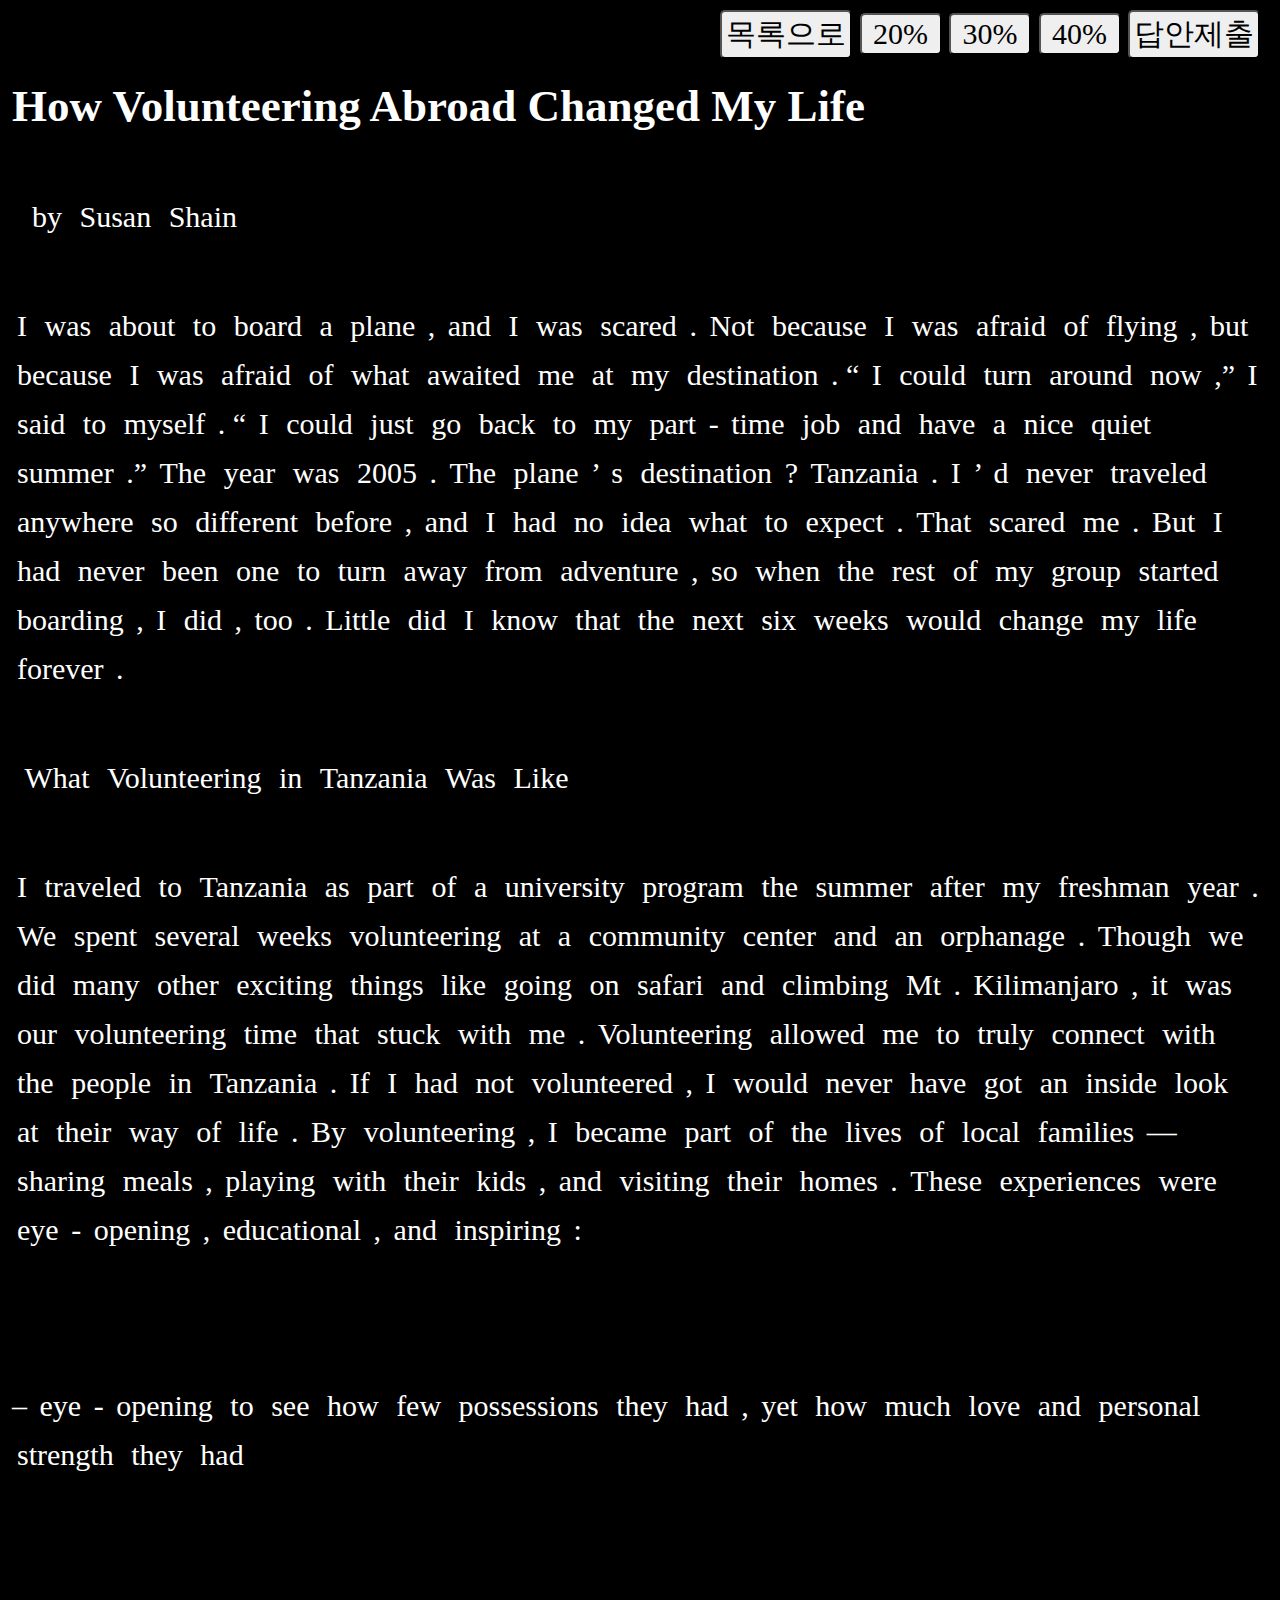
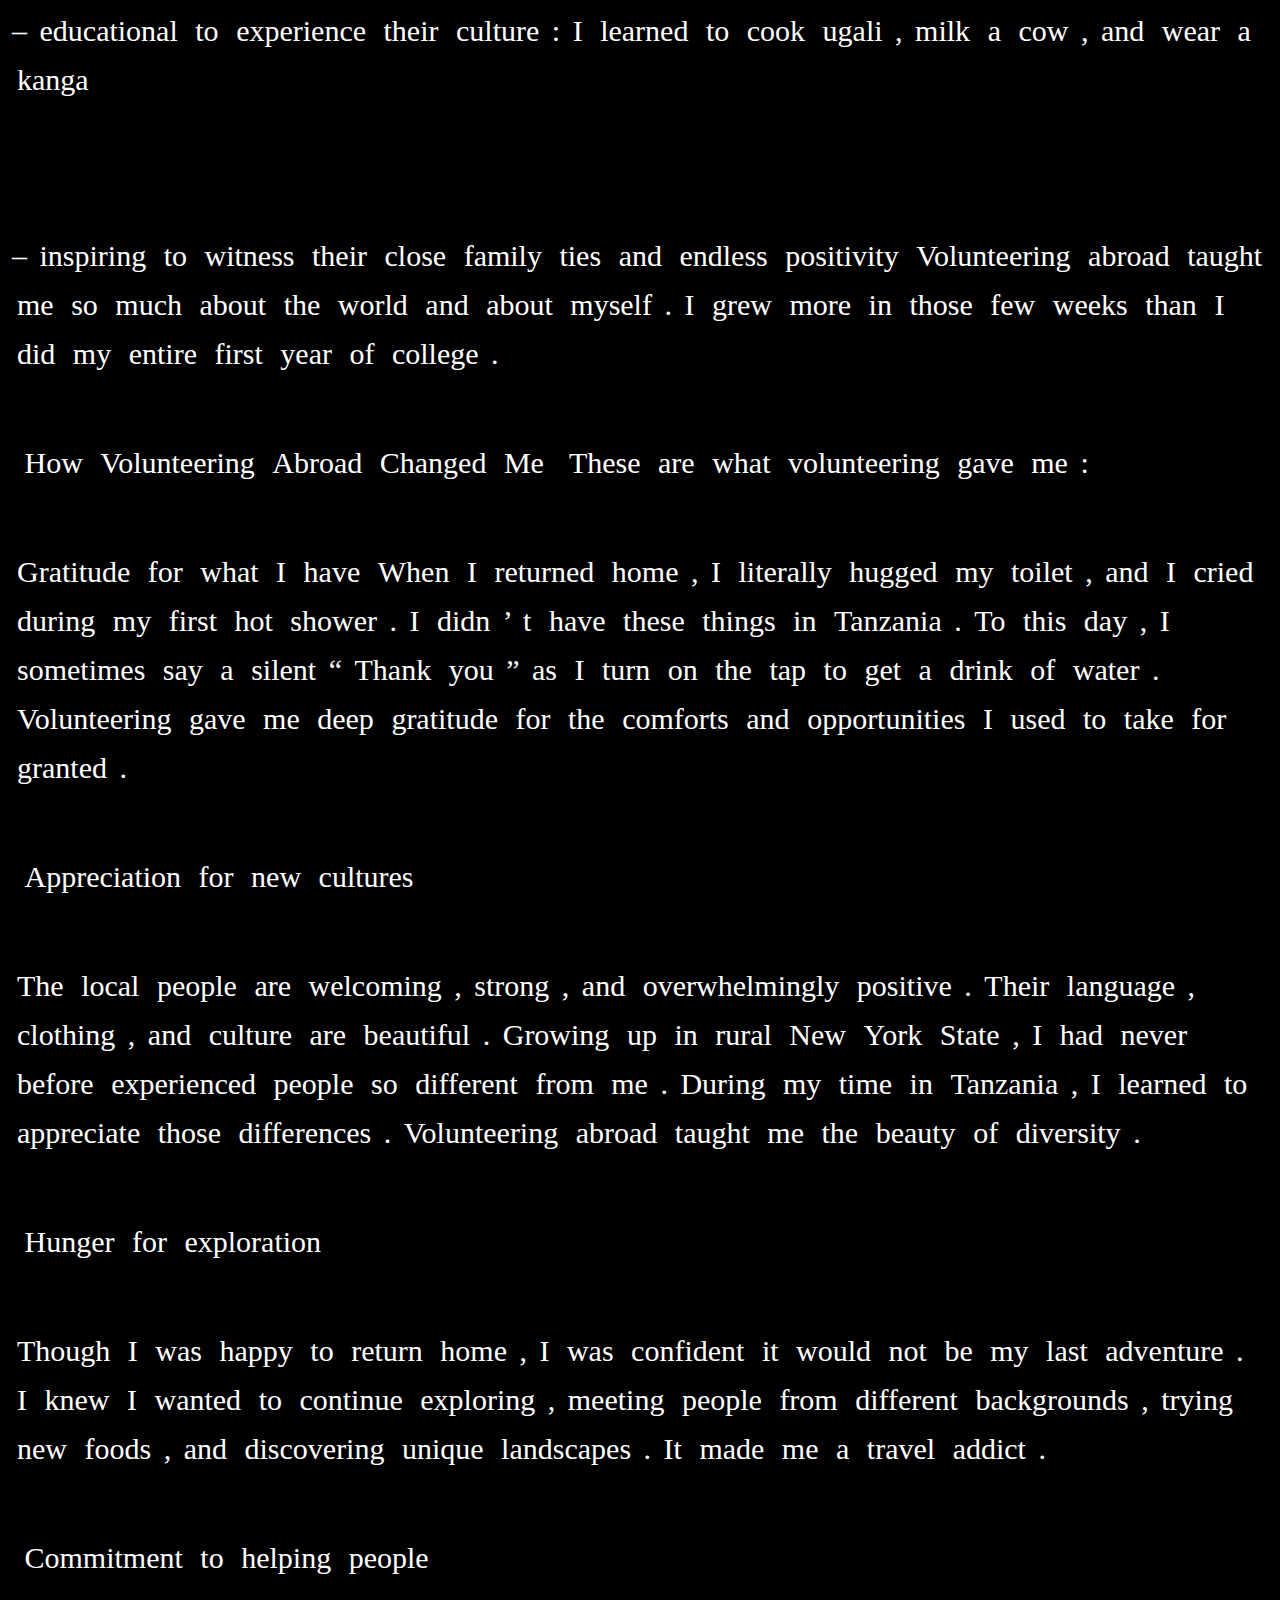
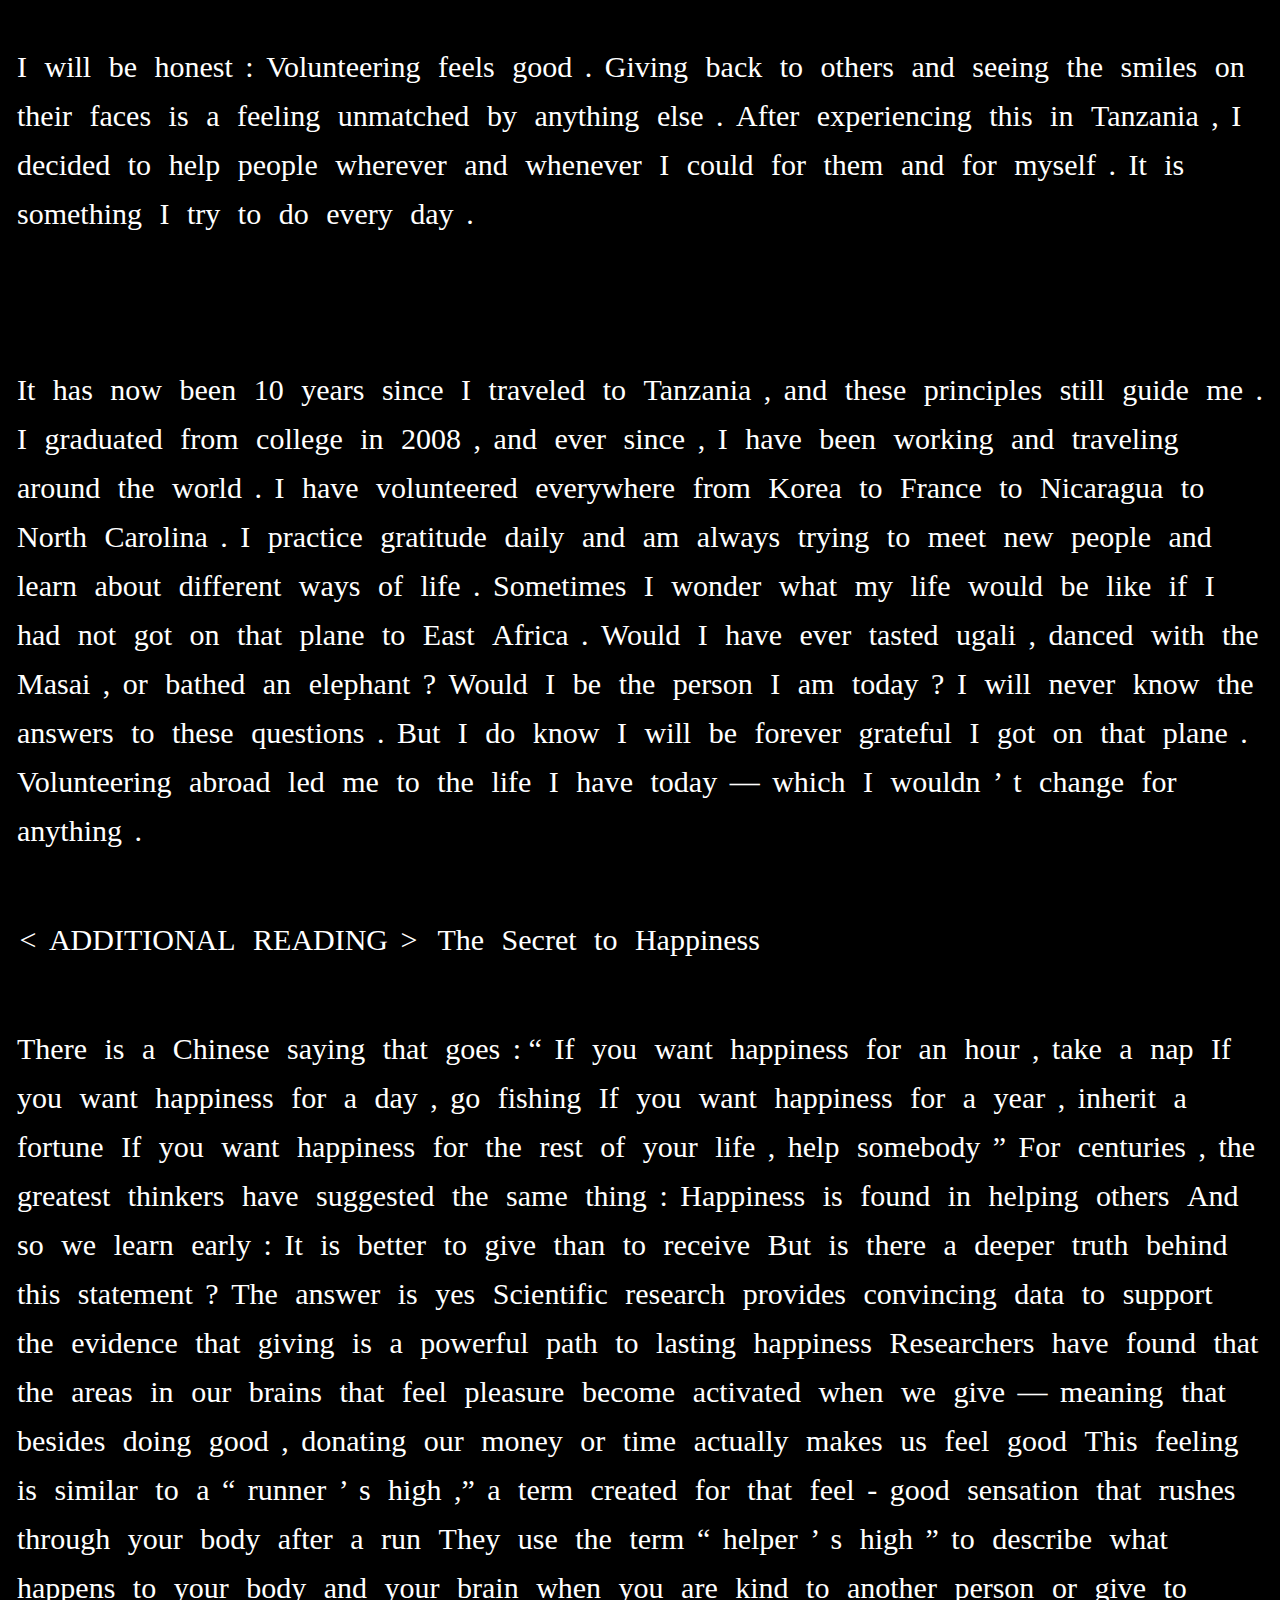
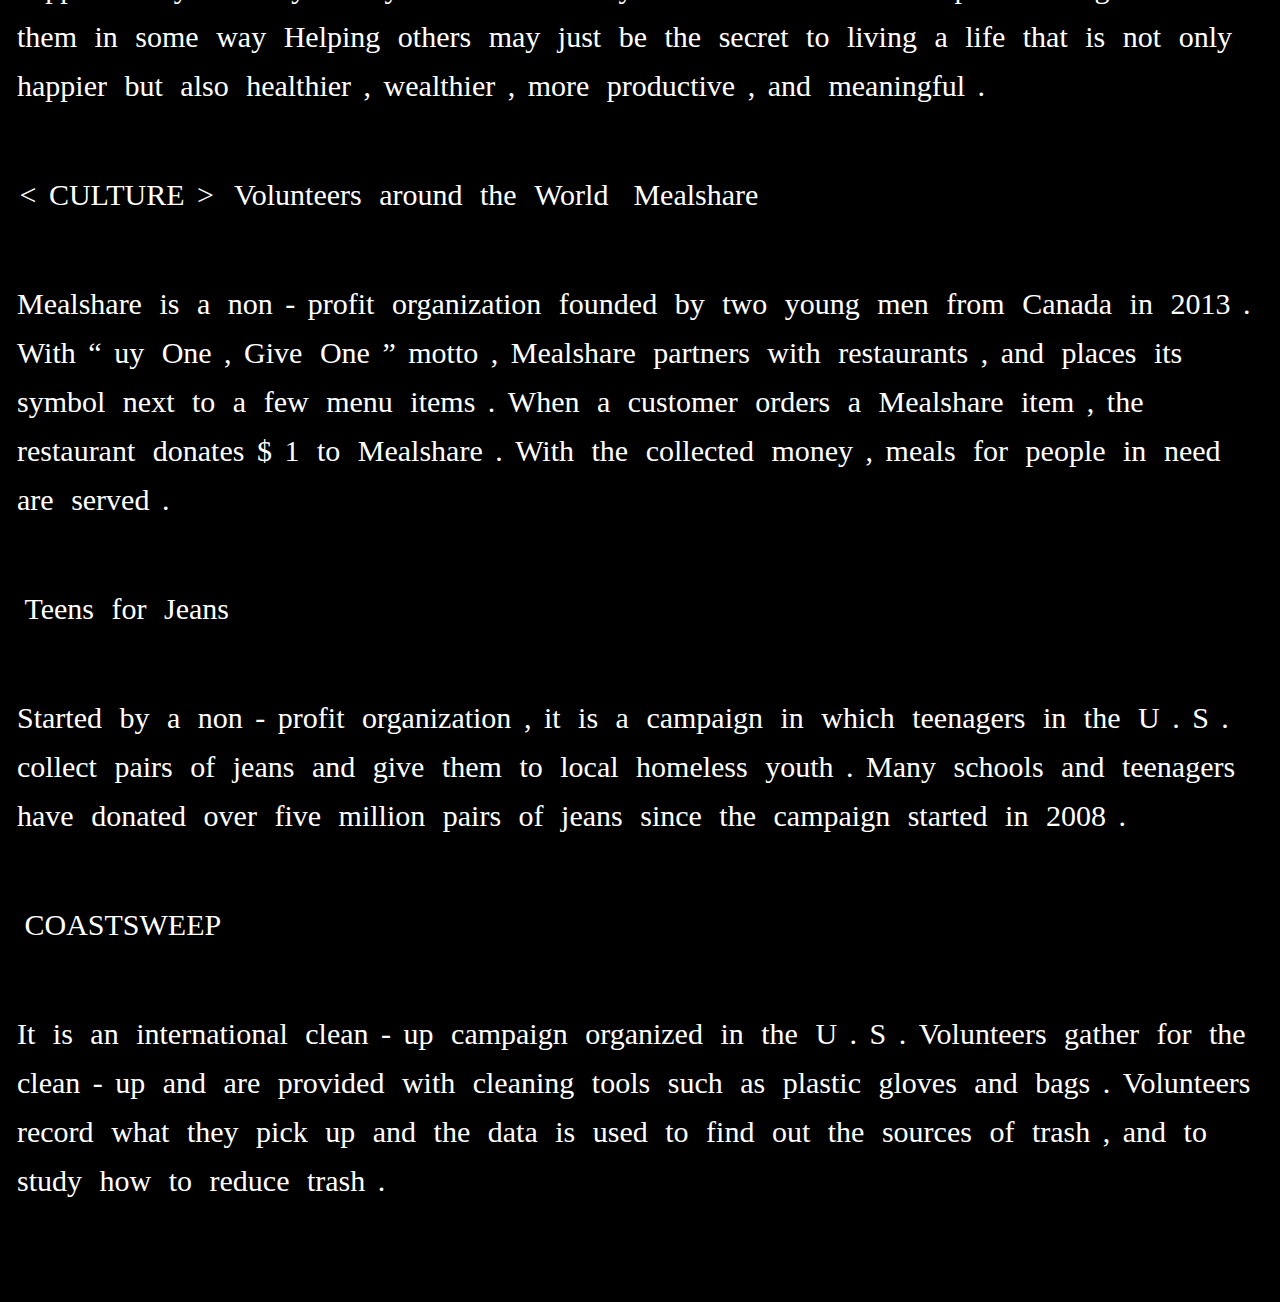
<file: SP01.html>
<!DOCTYPE html>
<html>
<head>
	<title>SP01</title>
	<meta charset="utf-8">
	<link rel="stylesheet" href="style.css">
	<script type="text/javascript" src="scripts.js"></script>
</head>

<body>
	<!---상단메뉴---->
	<div class="container">
		<input type="button" value="목록으로" onclick="Moving()">
        <input type="button" value=" 20% " onclick="func_make(20)">
        <input type="button" value=" 30% " onclick="func_make(30)">
        <input type="button" value=" 40% " onclick="func_make(40)">
        <input type="button" value="답안제출" onclick="func_score()">
	</div>

	<!---내용 시작---->
    <h1>How Volunteering Abroad Changed My Life</h1>

<p>
</p>
<p>
</p>
<p>

        <span class="I_box" id="Q_0" onclick="func_toggle('Q_0')">   by   </span>                
         
        <span class="I_box" id="Q_1" onclick="func_toggle('Q_1')"> Susan  </span>                
         
        <span class="I_box" id="Q_2" onclick="func_toggle('Q_2')"> Shain  </span>                
        </p>
<p>
</p>
<p>

        <span class="I_box" id="Q_3" onclick="func_toggle('Q_3')">   I    </span>                
         
        <span class="I_box" id="Q_4" onclick="func_toggle('Q_4')">  was   </span>                
         
        <span class="I_box" id="Q_5" onclick="func_toggle('Q_5')"> about  </span>                
         
        <span class="I_box" id="Q_6" onclick="func_toggle('Q_6')">   to   </span>                
         
        <span class="I_box" id="Q_7" onclick="func_toggle('Q_7')"> board  </span>                
         
        <span class="I_box" id="Q_8" onclick="func_toggle('Q_8')">   a    </span>                
         
        <span class="I_box" id="Q_9" onclick="func_toggle('Q_9')"> plane  </span>                
        , 
        <span class="I_box" id="Q_10" onclick="func_toggle('Q_10')">  and   </span>                
         
        <span class="I_box" id="Q_11" onclick="func_toggle('Q_11')">   I    </span>                
         
        <span class="I_box" id="Q_12" onclick="func_toggle('Q_12')">  was   </span>                
         
        <span class="I_box" id="Q_13" onclick="func_toggle('Q_13')"> scared </span>                
        . 
        <span class="I_box" id="Q_14" onclick="func_toggle('Q_14')">  Not   </span>                
         
        <span class="I_box" id="Q_15" onclick="func_toggle('Q_15')">because </span>                
         
        <span class="I_box" id="Q_16" onclick="func_toggle('Q_16')">   I    </span>                
         
        <span class="I_box" id="Q_17" onclick="func_toggle('Q_17')">  was   </span>                
         
        <span class="I_box" id="Q_18" onclick="func_toggle('Q_18')"> afraid </span>                
         
        <span class="I_box" id="Q_19" onclick="func_toggle('Q_19')">   of   </span>                
         
        <span class="I_box" id="Q_20" onclick="func_toggle('Q_20')"> flying </span>                
        , 
        <span class="I_box" id="Q_21" onclick="func_toggle('Q_21')">  but   </span>                
         
        <span class="I_box" id="Q_22" onclick="func_toggle('Q_22')">because </span>                
         
        <span class="I_box" id="Q_23" onclick="func_toggle('Q_23')">   I    </span>                
         
        <span class="I_box" id="Q_24" onclick="func_toggle('Q_24')">  was   </span>                
         
        <span class="I_box" id="Q_25" onclick="func_toggle('Q_25')"> afraid </span>                
         
        <span class="I_box" id="Q_26" onclick="func_toggle('Q_26')">   of   </span>                
         
        <span class="I_box" id="Q_27" onclick="func_toggle('Q_27')">  what  </span>                
         
        <span class="I_box" id="Q_28" onclick="func_toggle('Q_28')">awaited </span>                
         
        <span class="I_box" id="Q_29" onclick="func_toggle('Q_29')">   me   </span>                
         
        <span class="I_box" id="Q_30" onclick="func_toggle('Q_30')">   at   </span>                
         
        <span class="I_box" id="Q_31" onclick="func_toggle('Q_31')">   my   </span>                
         
        <span class="I_box" id="Q_32" onclick="func_toggle('Q_32')">destination</span>                
        . “
        <span class="I_box" id="Q_33" onclick="func_toggle('Q_33')">   I    </span>                
         
        <span class="I_box" id="Q_34" onclick="func_toggle('Q_34')"> could  </span>                
         
        <span class="I_box" id="Q_35" onclick="func_toggle('Q_35')">  turn  </span>                
         
        <span class="I_box" id="Q_36" onclick="func_toggle('Q_36')"> around </span>                
         
        <span class="I_box" id="Q_37" onclick="func_toggle('Q_37')">  now   </span>                
        ,” 
        <span class="I_box" id="Q_38" onclick="func_toggle('Q_38')">   I    </span>                
         
        <span class="I_box" id="Q_39" onclick="func_toggle('Q_39')">  said  </span>                
         
        <span class="I_box" id="Q_40" onclick="func_toggle('Q_40')">   to   </span>                
         
        <span class="I_box" id="Q_41" onclick="func_toggle('Q_41')"> myself </span>                
        . “
        <span class="I_box" id="Q_42" onclick="func_toggle('Q_42')">   I    </span>                
         
        <span class="I_box" id="Q_43" onclick="func_toggle('Q_43')"> could  </span>                
         
        <span class="I_box" id="Q_44" onclick="func_toggle('Q_44')">  just  </span>                
         
        <span class="I_box" id="Q_45" onclick="func_toggle('Q_45')">   go   </span>                
         
        <span class="I_box" id="Q_46" onclick="func_toggle('Q_46')">  back  </span>                
         
        <span class="I_box" id="Q_47" onclick="func_toggle('Q_47')">   to   </span>                
         
        <span class="I_box" id="Q_48" onclick="func_toggle('Q_48')">   my   </span>                
         
        <span class="I_box" id="Q_49" onclick="func_toggle('Q_49')">  part  </span>                
        -
        <span class="I_box" id="Q_50" onclick="func_toggle('Q_50')">  time  </span>                
         
        <span class="I_box" id="Q_51" onclick="func_toggle('Q_51')">  job   </span>                
         
        <span class="I_box" id="Q_52" onclick="func_toggle('Q_52')">  and   </span>                
         
        <span class="I_box" id="Q_53" onclick="func_toggle('Q_53')">  have  </span>                
         
        <span class="I_box" id="Q_54" onclick="func_toggle('Q_54')">   a    </span>                
         
        <span class="I_box" id="Q_55" onclick="func_toggle('Q_55')">  nice  </span>                
         
        <span class="I_box" id="Q_56" onclick="func_toggle('Q_56')"> quiet  </span>                
         
        <span class="I_box" id="Q_57" onclick="func_toggle('Q_57')"> summer </span>                
        .” 
        <span class="I_box" id="Q_58" onclick="func_toggle('Q_58')">  The   </span>                
         
        <span class="I_box" id="Q_59" onclick="func_toggle('Q_59')">  year  </span>                
         
        <span class="I_box" id="Q_60" onclick="func_toggle('Q_60')">  was   </span>                
         
        <span class="I_box" id="Q_61" onclick="func_toggle('Q_61')">  2005  </span>                
        . 
        <span class="I_box" id="Q_62" onclick="func_toggle('Q_62')">  The   </span>                
         
        <span class="I_box" id="Q_63" onclick="func_toggle('Q_63')"> plane  </span>                
        ’
        <span class="I_box" id="Q_64" onclick="func_toggle('Q_64')">   s    </span>                
         
        <span class="I_box" id="Q_65" onclick="func_toggle('Q_65')">destination</span>                
        ? 
        <span class="I_box" id="Q_66" onclick="func_toggle('Q_66')">Tanzania</span>                
        . 
        <span class="I_box" id="Q_67" onclick="func_toggle('Q_67')">   I    </span>                
        ’
        <span class="I_box" id="Q_68" onclick="func_toggle('Q_68')">   d    </span>                
         
        <span class="I_box" id="Q_69" onclick="func_toggle('Q_69')"> never  </span>                
         
        <span class="I_box" id="Q_70" onclick="func_toggle('Q_70')">traveled</span>                
         
        <span class="I_box" id="Q_71" onclick="func_toggle('Q_71')">anywhere</span>                
         
        <span class="I_box" id="Q_72" onclick="func_toggle('Q_72')">   so   </span>                
         
        <span class="I_box" id="Q_73" onclick="func_toggle('Q_73')">different</span>                
         
        <span class="I_box" id="Q_74" onclick="func_toggle('Q_74')"> before </span>                
        , 
        <span class="I_box" id="Q_75" onclick="func_toggle('Q_75')">  and   </span>                
         
        <span class="I_box" id="Q_76" onclick="func_toggle('Q_76')">   I    </span>                
         
        <span class="I_box" id="Q_77" onclick="func_toggle('Q_77')">  had   </span>                
         
        <span class="I_box" id="Q_78" onclick="func_toggle('Q_78')">   no   </span>                
         
        <span class="I_box" id="Q_79" onclick="func_toggle('Q_79')">  idea  </span>                
         
        <span class="I_box" id="Q_80" onclick="func_toggle('Q_80')">  what  </span>                
         
        <span class="I_box" id="Q_81" onclick="func_toggle('Q_81')">   to   </span>                
         
        <span class="I_box" id="Q_82" onclick="func_toggle('Q_82')"> expect </span>                
        . 
        <span class="I_box" id="Q_83" onclick="func_toggle('Q_83')">  That  </span>                
         
        <span class="I_box" id="Q_84" onclick="func_toggle('Q_84')"> scared </span>                
         
        <span class="I_box" id="Q_85" onclick="func_toggle('Q_85')">   me   </span>                
        . 
        <span class="I_box" id="Q_86" onclick="func_toggle('Q_86')">  But   </span>                
         
        <span class="I_box" id="Q_87" onclick="func_toggle('Q_87')">   I    </span>                
         
        <span class="I_box" id="Q_88" onclick="func_toggle('Q_88')">  had   </span>                
         
        <span class="I_box" id="Q_89" onclick="func_toggle('Q_89')"> never  </span>                
         
        <span class="I_box" id="Q_90" onclick="func_toggle('Q_90')">  been  </span>                
         
        <span class="I_box" id="Q_91" onclick="func_toggle('Q_91')">  one   </span>                
         
        <span class="I_box" id="Q_92" onclick="func_toggle('Q_92')">   to   </span>                
         
        <span class="I_box" id="Q_93" onclick="func_toggle('Q_93')">  turn  </span>                
         
        <span class="I_box" id="Q_94" onclick="func_toggle('Q_94')">  away  </span>                
         
        <span class="I_box" id="Q_95" onclick="func_toggle('Q_95')">  from  </span>                
         
        <span class="I_box" id="Q_96" onclick="func_toggle('Q_96')">adventure</span>                
        , 
        <span class="I_box" id="Q_97" onclick="func_toggle('Q_97')">   so   </span>                
         
        <span class="I_box" id="Q_98" onclick="func_toggle('Q_98')">  when  </span>                
         
        <span class="I_box" id="Q_99" onclick="func_toggle('Q_99')">  the   </span>                
         
        <span class="I_box" id="Q_100" onclick="func_toggle('Q_100')">  rest  </span>                
         
        <span class="I_box" id="Q_101" onclick="func_toggle('Q_101')">   of   </span>                
         
        <span class="I_box" id="Q_102" onclick="func_toggle('Q_102')">   my   </span>                
         
        <span class="I_box" id="Q_103" onclick="func_toggle('Q_103')"> group  </span>                
         
        <span class="I_box" id="Q_104" onclick="func_toggle('Q_104')">started </span>                
         
        <span class="I_box" id="Q_105" onclick="func_toggle('Q_105')">boarding</span>                
        , 
        <span class="I_box" id="Q_106" onclick="func_toggle('Q_106')">   I    </span>                
         
        <span class="I_box" id="Q_107" onclick="func_toggle('Q_107')">  did   </span>                
        , 
        <span class="I_box" id="Q_108" onclick="func_toggle('Q_108')">  too   </span>                
        . 
        <span class="I_box" id="Q_109" onclick="func_toggle('Q_109')"> Little </span>                
         
        <span class="I_box" id="Q_110" onclick="func_toggle('Q_110')">  did   </span>                
         
        <span class="I_box" id="Q_111" onclick="func_toggle('Q_111')">   I    </span>                
         
        <span class="I_box" id="Q_112" onclick="func_toggle('Q_112')">  know  </span>                
         
        <span class="I_box" id="Q_113" onclick="func_toggle('Q_113')">  that  </span>                
         
        <span class="I_box" id="Q_114" onclick="func_toggle('Q_114')">  the   </span>                
         
        <span class="I_box" id="Q_115" onclick="func_toggle('Q_115')">  next  </span>                
         
        <span class="I_box" id="Q_116" onclick="func_toggle('Q_116')">  six   </span>                
         
        <span class="I_box" id="Q_117" onclick="func_toggle('Q_117')"> weeks  </span>                
         
        <span class="I_box" id="Q_118" onclick="func_toggle('Q_118')"> would  </span>                
         
        <span class="I_box" id="Q_119" onclick="func_toggle('Q_119')"> change </span>                
         
        <span class="I_box" id="Q_120" onclick="func_toggle('Q_120')">   my   </span>                
         
        <span class="I_box" id="Q_121" onclick="func_toggle('Q_121')">  life  </span>                
         
        <span class="I_box" id="Q_122" onclick="func_toggle('Q_122')">forever </span>                
        .</p>
<p>
</p>
<p>

        <span class="I_box" id="Q_123" onclick="func_toggle('Q_123')">  What  </span>                
         
        <span class="I_box" id="Q_124" onclick="func_toggle('Q_124')">Volunteering</span>                
         
        <span class="I_box" id="Q_125" onclick="func_toggle('Q_125')">   in   </span>                
         
        <span class="I_box" id="Q_126" onclick="func_toggle('Q_126')">Tanzania</span>                
         
        <span class="I_box" id="Q_127" onclick="func_toggle('Q_127')">  Was   </span>                
         
        <span class="I_box" id="Q_128" onclick="func_toggle('Q_128')">  Like  </span>                
        </p>
<p>
</p>
<p>

        <span class="I_box" id="Q_129" onclick="func_toggle('Q_129')">   I    </span>                
         
        <span class="I_box" id="Q_130" onclick="func_toggle('Q_130')">traveled</span>                
         
        <span class="I_box" id="Q_131" onclick="func_toggle('Q_131')">   to   </span>                
         
        <span class="I_box" id="Q_132" onclick="func_toggle('Q_132')">Tanzania</span>                
         
        <span class="I_box" id="Q_133" onclick="func_toggle('Q_133')">   as   </span>                
         
        <span class="I_box" id="Q_134" onclick="func_toggle('Q_134')">  part  </span>                
         
        <span class="I_box" id="Q_135" onclick="func_toggle('Q_135')">   of   </span>                
         
        <span class="I_box" id="Q_136" onclick="func_toggle('Q_136')">   a    </span>                
         
        <span class="I_box" id="Q_137" onclick="func_toggle('Q_137')">university</span>                
         
        <span class="I_box" id="Q_138" onclick="func_toggle('Q_138')">program </span>                
         
        <span class="I_box" id="Q_139" onclick="func_toggle('Q_139')">  the   </span>                
         
        <span class="I_box" id="Q_140" onclick="func_toggle('Q_140')"> summer </span>                
         
        <span class="I_box" id="Q_141" onclick="func_toggle('Q_141')"> after  </span>                
         
        <span class="I_box" id="Q_142" onclick="func_toggle('Q_142')">   my   </span>                
         
        <span class="I_box" id="Q_143" onclick="func_toggle('Q_143')">freshman</span>                
         
        <span class="I_box" id="Q_144" onclick="func_toggle('Q_144')">  year  </span>                
        . 
        <span class="I_box" id="Q_145" onclick="func_toggle('Q_145')">   We   </span>                
         
        <span class="I_box" id="Q_146" onclick="func_toggle('Q_146')"> spent  </span>                
         
        <span class="I_box" id="Q_147" onclick="func_toggle('Q_147')">several </span>                
         
        <span class="I_box" id="Q_148" onclick="func_toggle('Q_148')"> weeks  </span>                
         
        <span class="I_box" id="Q_149" onclick="func_toggle('Q_149')">volunteering</span>                
         
        <span class="I_box" id="Q_150" onclick="func_toggle('Q_150')">   at   </span>                
         
        <span class="I_box" id="Q_151" onclick="func_toggle('Q_151')">   a    </span>                
         
        <span class="I_box" id="Q_152" onclick="func_toggle('Q_152')">community</span>                
         
        <span class="I_box" id="Q_153" onclick="func_toggle('Q_153')"> center </span>                
         
        <span class="I_box" id="Q_154" onclick="func_toggle('Q_154')">  and   </span>                
         
        <span class="I_box" id="Q_155" onclick="func_toggle('Q_155')">   an   </span>                
         
        <span class="I_box" id="Q_156" onclick="func_toggle('Q_156')">orphanage</span>                
        . 
        <span class="I_box" id="Q_157" onclick="func_toggle('Q_157')"> Though </span>                
         
        <span class="I_box" id="Q_158" onclick="func_toggle('Q_158')">   we   </span>                
         
        <span class="I_box" id="Q_159" onclick="func_toggle('Q_159')">  did   </span>                
         
        <span class="I_box" id="Q_160" onclick="func_toggle('Q_160')">  many  </span>                
         
        <span class="I_box" id="Q_161" onclick="func_toggle('Q_161')"> other  </span>                
         
        <span class="I_box" id="Q_162" onclick="func_toggle('Q_162')">exciting</span>                
         
        <span class="I_box" id="Q_163" onclick="func_toggle('Q_163')"> things </span>                
         
        <span class="I_box" id="Q_164" onclick="func_toggle('Q_164')">  like  </span>                
         
        <span class="I_box" id="Q_165" onclick="func_toggle('Q_165')"> going  </span>                
         
        <span class="I_box" id="Q_166" onclick="func_toggle('Q_166')">   on   </span>                
         
        <span class="I_box" id="Q_167" onclick="func_toggle('Q_167')"> safari </span>                
         
        <span class="I_box" id="Q_168" onclick="func_toggle('Q_168')">  and   </span>                
         
        <span class="I_box" id="Q_169" onclick="func_toggle('Q_169')">climbing</span>                
         
        <span class="I_box" id="Q_170" onclick="func_toggle('Q_170')">   Mt   </span>                
        . 
        <span class="I_box" id="Q_171" onclick="func_toggle('Q_171')">Kilimanjaro</span>                
        , 
        <span class="I_box" id="Q_172" onclick="func_toggle('Q_172')">   it   </span>                
         
        <span class="I_box" id="Q_173" onclick="func_toggle('Q_173')">  was   </span>                
         
        <span class="I_box" id="Q_174" onclick="func_toggle('Q_174')">  our   </span>                
         
        <span class="I_box" id="Q_175" onclick="func_toggle('Q_175')">volunteering</span>                
         
        <span class="I_box" id="Q_176" onclick="func_toggle('Q_176')">  time  </span>                
         
        <span class="I_box" id="Q_177" onclick="func_toggle('Q_177')">  that  </span>                
         
        <span class="I_box" id="Q_178" onclick="func_toggle('Q_178')"> stuck  </span>                
         
        <span class="I_box" id="Q_179" onclick="func_toggle('Q_179')">  with  </span>                
         
        <span class="I_box" id="Q_180" onclick="func_toggle('Q_180')">   me   </span>                
        . 
        <span class="I_box" id="Q_181" onclick="func_toggle('Q_181')">Volunteering</span>                
         
        <span class="I_box" id="Q_182" onclick="func_toggle('Q_182')">allowed </span>                
         
        <span class="I_box" id="Q_183" onclick="func_toggle('Q_183')">   me   </span>                
         
        <span class="I_box" id="Q_184" onclick="func_toggle('Q_184')">   to   </span>                
         
        <span class="I_box" id="Q_185" onclick="func_toggle('Q_185')"> truly  </span>                
         
        <span class="I_box" id="Q_186" onclick="func_toggle('Q_186')">connect </span>                
         
        <span class="I_box" id="Q_187" onclick="func_toggle('Q_187')">  with  </span>                
         
        <span class="I_box" id="Q_188" onclick="func_toggle('Q_188')">  the   </span>                
         
        <span class="I_box" id="Q_189" onclick="func_toggle('Q_189')"> people </span>                
         
        <span class="I_box" id="Q_190" onclick="func_toggle('Q_190')">   in   </span>                
         
        <span class="I_box" id="Q_191" onclick="func_toggle('Q_191')">Tanzania</span>                
        . 
        <span class="I_box" id="Q_192" onclick="func_toggle('Q_192')">   If   </span>                
         
        <span class="I_box" id="Q_193" onclick="func_toggle('Q_193')">   I    </span>                
         
        <span class="I_box" id="Q_194" onclick="func_toggle('Q_194')">  had   </span>                
         
        <span class="I_box" id="Q_195" onclick="func_toggle('Q_195')">  not   </span>                
         
        <span class="I_box" id="Q_196" onclick="func_toggle('Q_196')">volunteered</span>                
        , 
        <span class="I_box" id="Q_197" onclick="func_toggle('Q_197')">   I    </span>                
         
        <span class="I_box" id="Q_198" onclick="func_toggle('Q_198')"> would  </span>                
         
        <span class="I_box" id="Q_199" onclick="func_toggle('Q_199')"> never  </span>                
         
        <span class="I_box" id="Q_200" onclick="func_toggle('Q_200')">  have  </span>                
         
        <span class="I_box" id="Q_201" onclick="func_toggle('Q_201')">  got   </span>                
         
        <span class="I_box" id="Q_202" onclick="func_toggle('Q_202')">   an   </span>                
         
        <span class="I_box" id="Q_203" onclick="func_toggle('Q_203')"> inside </span>                
         
        <span class="I_box" id="Q_204" onclick="func_toggle('Q_204')">  look  </span>                
         
        <span class="I_box" id="Q_205" onclick="func_toggle('Q_205')">   at   </span>                
         
        <span class="I_box" id="Q_206" onclick="func_toggle('Q_206')"> their  </span>                
         
        <span class="I_box" id="Q_207" onclick="func_toggle('Q_207')">  way   </span>                
         
        <span class="I_box" id="Q_208" onclick="func_toggle('Q_208')">   of   </span>                
         
        <span class="I_box" id="Q_209" onclick="func_toggle('Q_209')">  life  </span>                
        . 
        <span class="I_box" id="Q_210" onclick="func_toggle('Q_210')">   By   </span>                
         
        <span class="I_box" id="Q_211" onclick="func_toggle('Q_211')">volunteering</span>                
        , 
        <span class="I_box" id="Q_212" onclick="func_toggle('Q_212')">   I    </span>                
         
        <span class="I_box" id="Q_213" onclick="func_toggle('Q_213')"> became </span>                
         
        <span class="I_box" id="Q_214" onclick="func_toggle('Q_214')">  part  </span>                
         
        <span class="I_box" id="Q_215" onclick="func_toggle('Q_215')">   of   </span>                
         
        <span class="I_box" id="Q_216" onclick="func_toggle('Q_216')">  the   </span>                
         
        <span class="I_box" id="Q_217" onclick="func_toggle('Q_217')"> lives  </span>                
         
        <span class="I_box" id="Q_218" onclick="func_toggle('Q_218')">   of   </span>                
         
        <span class="I_box" id="Q_219" onclick="func_toggle('Q_219')"> local  </span>                
         
        <span class="I_box" id="Q_220" onclick="func_toggle('Q_220')">families</span>                
         — 
        <span class="I_box" id="Q_221" onclick="func_toggle('Q_221')">sharing </span>                
         
        <span class="I_box" id="Q_222" onclick="func_toggle('Q_222')"> meals  </span>                
        , 
        <span class="I_box" id="Q_223" onclick="func_toggle('Q_223')">playing </span>                
         
        <span class="I_box" id="Q_224" onclick="func_toggle('Q_224')">  with  </span>                
         
        <span class="I_box" id="Q_225" onclick="func_toggle('Q_225')"> their  </span>                
         
        <span class="I_box" id="Q_226" onclick="func_toggle('Q_226')">  kids  </span>                
        , 
        <span class="I_box" id="Q_227" onclick="func_toggle('Q_227')">  and   </span>                
         
        <span class="I_box" id="Q_228" onclick="func_toggle('Q_228')">visiting</span>                
         
        <span class="I_box" id="Q_229" onclick="func_toggle('Q_229')"> their  </span>                
         
        <span class="I_box" id="Q_230" onclick="func_toggle('Q_230')"> homes  </span>                
        . 
        <span class="I_box" id="Q_231" onclick="func_toggle('Q_231')"> These  </span>                
         
        <span class="I_box" id="Q_232" onclick="func_toggle('Q_232')">experiences</span>                
         
        <span class="I_box" id="Q_233" onclick="func_toggle('Q_233')">  were  </span>                
         
        <span class="I_box" id="Q_234" onclick="func_toggle('Q_234')">  eye   </span>                
        -
        <span class="I_box" id="Q_235" onclick="func_toggle('Q_235')">opening </span>                
        , 
        <span class="I_box" id="Q_236" onclick="func_toggle('Q_236')">educational</span>                
        , 
        <span class="I_box" id="Q_237" onclick="func_toggle('Q_237')">  and   </span>                
         
        <span class="I_box" id="Q_238" onclick="func_toggle('Q_238')">inspiring</span>                
        :</p>
<p>
</p>
<p>
– 
        <span class="I_box" id="Q_239" onclick="func_toggle('Q_239')">  eye   </span>                
        -
        <span class="I_box" id="Q_240" onclick="func_toggle('Q_240')">opening </span>                
         
        <span class="I_box" id="Q_241" onclick="func_toggle('Q_241')">   to   </span>                
         
        <span class="I_box" id="Q_242" onclick="func_toggle('Q_242')">  see   </span>                
         
        <span class="I_box" id="Q_243" onclick="func_toggle('Q_243')">  how   </span>                
         
        <span class="I_box" id="Q_244" onclick="func_toggle('Q_244')">  few   </span>                
         
        <span class="I_box" id="Q_245" onclick="func_toggle('Q_245')">possessions</span>                
         
        <span class="I_box" id="Q_246" onclick="func_toggle('Q_246')">  they  </span>                
         
        <span class="I_box" id="Q_247" onclick="func_toggle('Q_247')">  had   </span>                
        , 
        <span class="I_box" id="Q_248" onclick="func_toggle('Q_248')">  yet   </span>                
         
        <span class="I_box" id="Q_249" onclick="func_toggle('Q_249')">  how   </span>                
         
        <span class="I_box" id="Q_250" onclick="func_toggle('Q_250')">  much  </span>                
         
        <span class="I_box" id="Q_251" onclick="func_toggle('Q_251')">  love  </span>                
         
        <span class="I_box" id="Q_252" onclick="func_toggle('Q_252')">  and   </span>                
         
        <span class="I_box" id="Q_253" onclick="func_toggle('Q_253')">personal</span>                
         
        <span class="I_box" id="Q_254" onclick="func_toggle('Q_254')">strength</span>                
         
        <span class="I_box" id="Q_255" onclick="func_toggle('Q_255')">  they  </span>                
         
        <span class="I_box" id="Q_256" onclick="func_toggle('Q_256')">  had   </span>                
        </p>
<p>
</p>
<p>
– 
        <span class="I_box" id="Q_257" onclick="func_toggle('Q_257')">educational</span>                
         
        <span class="I_box" id="Q_258" onclick="func_toggle('Q_258')">   to   </span>                
         
        <span class="I_box" id="Q_259" onclick="func_toggle('Q_259')">experience</span>                
         
        <span class="I_box" id="Q_260" onclick="func_toggle('Q_260')"> their  </span>                
         
        <span class="I_box" id="Q_261" onclick="func_toggle('Q_261')">culture </span>                
        : 
        <span class="I_box" id="Q_262" onclick="func_toggle('Q_262')">   I    </span>                
         
        <span class="I_box" id="Q_263" onclick="func_toggle('Q_263')">learned </span>                
         
        <span class="I_box" id="Q_264" onclick="func_toggle('Q_264')">   to   </span>                
         
        <span class="I_box" id="Q_265" onclick="func_toggle('Q_265')">  cook  </span>                
         
        <span class="I_box" id="Q_266" onclick="func_toggle('Q_266')"> ugali  </span>                
        , 
        <span class="I_box" id="Q_267" onclick="func_toggle('Q_267')">  milk  </span>                
         
        <span class="I_box" id="Q_268" onclick="func_toggle('Q_268')">   a    </span>                
         
        <span class="I_box" id="Q_269" onclick="func_toggle('Q_269')">  cow   </span>                
        , 
        <span class="I_box" id="Q_270" onclick="func_toggle('Q_270')">  and   </span>                
         
        <span class="I_box" id="Q_271" onclick="func_toggle('Q_271')">  wear  </span>                
         
        <span class="I_box" id="Q_272" onclick="func_toggle('Q_272')">   a    </span>                
         
        <span class="I_box" id="Q_273" onclick="func_toggle('Q_273')"> kanga  </span>                
        </p>
<p>
</p>
<p>
– 
        <span class="I_box" id="Q_274" onclick="func_toggle('Q_274')">inspiring</span>                
         
        <span class="I_box" id="Q_275" onclick="func_toggle('Q_275')">   to   </span>                
         
        <span class="I_box" id="Q_276" onclick="func_toggle('Q_276')">witness </span>                
         
        <span class="I_box" id="Q_277" onclick="func_toggle('Q_277')"> their  </span>                
         
        <span class="I_box" id="Q_278" onclick="func_toggle('Q_278')"> close  </span>                
         
        <span class="I_box" id="Q_279" onclick="func_toggle('Q_279')"> family </span>                
         
        <span class="I_box" id="Q_280" onclick="func_toggle('Q_280')">  ties  </span>                
         
        <span class="I_box" id="Q_281" onclick="func_toggle('Q_281')">  and   </span>                
         
        <span class="I_box" id="Q_282" onclick="func_toggle('Q_282')">endless </span>                
         
        <span class="I_box" id="Q_283" onclick="func_toggle('Q_283')">positivity</span>                
         
        <span class="I_box" id="Q_284" onclick="func_toggle('Q_284')">Volunteering</span>                
         
        <span class="I_box" id="Q_285" onclick="func_toggle('Q_285')"> abroad </span>                
         
        <span class="I_box" id="Q_286" onclick="func_toggle('Q_286')"> taught </span>                
         
        <span class="I_box" id="Q_287" onclick="func_toggle('Q_287')">   me   </span>                
         
        <span class="I_box" id="Q_288" onclick="func_toggle('Q_288')">   so   </span>                
         
        <span class="I_box" id="Q_289" onclick="func_toggle('Q_289')">  much  </span>                
         
        <span class="I_box" id="Q_290" onclick="func_toggle('Q_290')"> about  </span>                
         
        <span class="I_box" id="Q_291" onclick="func_toggle('Q_291')">  the   </span>                
         
        <span class="I_box" id="Q_292" onclick="func_toggle('Q_292')"> world  </span>                
         
        <span class="I_box" id="Q_293" onclick="func_toggle('Q_293')">  and   </span>                
         
        <span class="I_box" id="Q_294" onclick="func_toggle('Q_294')"> about  </span>                
         
        <span class="I_box" id="Q_295" onclick="func_toggle('Q_295')"> myself </span>                
        . 
        <span class="I_box" id="Q_296" onclick="func_toggle('Q_296')">   I    </span>                
         
        <span class="I_box" id="Q_297" onclick="func_toggle('Q_297')">  grew  </span>                
         
        <span class="I_box" id="Q_298" onclick="func_toggle('Q_298')">  more  </span>                
         
        <span class="I_box" id="Q_299" onclick="func_toggle('Q_299')">   in   </span>                
         
        <span class="I_box" id="Q_300" onclick="func_toggle('Q_300')"> those  </span>                
         
        <span class="I_box" id="Q_301" onclick="func_toggle('Q_301')">  few   </span>                
         
        <span class="I_box" id="Q_302" onclick="func_toggle('Q_302')"> weeks  </span>                
         
        <span class="I_box" id="Q_303" onclick="func_toggle('Q_303')">  than  </span>                
         
        <span class="I_box" id="Q_304" onclick="func_toggle('Q_304')">   I    </span>                
         
        <span class="I_box" id="Q_305" onclick="func_toggle('Q_305')">  did   </span>                
         
        <span class="I_box" id="Q_306" onclick="func_toggle('Q_306')">   my   </span>                
         
        <span class="I_box" id="Q_307" onclick="func_toggle('Q_307')"> entire </span>                
         
        <span class="I_box" id="Q_308" onclick="func_toggle('Q_308')"> first  </span>                
         
        <span class="I_box" id="Q_309" onclick="func_toggle('Q_309')">  year  </span>                
         
        <span class="I_box" id="Q_310" onclick="func_toggle('Q_310')">   of   </span>                
         
        <span class="I_box" id="Q_311" onclick="func_toggle('Q_311')">college </span>                
        .</p>
<p>
</p>
<p>

        <span class="I_box" id="Q_312" onclick="func_toggle('Q_312')">  How   </span>                
         
        <span class="I_box" id="Q_313" onclick="func_toggle('Q_313')">Volunteering</span>                
         
        <span class="I_box" id="Q_314" onclick="func_toggle('Q_314')"> Abroad </span>                
         
        <span class="I_box" id="Q_315" onclick="func_toggle('Q_315')">Changed </span>                
         
        <span class="I_box" id="Q_316" onclick="func_toggle('Q_316')">   Me   </span>                
        </p>
<p>
</p>
<p>

        <span class="I_box" id="Q_317" onclick="func_toggle('Q_317')"> These  </span>                
         
        <span class="I_box" id="Q_318" onclick="func_toggle('Q_318')">  are   </span>                
         
        <span class="I_box" id="Q_319" onclick="func_toggle('Q_319')">  what  </span>                
         
        <span class="I_box" id="Q_320" onclick="func_toggle('Q_320')">volunteering</span>                
         
        <span class="I_box" id="Q_321" onclick="func_toggle('Q_321')">  gave  </span>                
         
        <span class="I_box" id="Q_322" onclick="func_toggle('Q_322')">   me   </span>                
        :</p>
<p>
</p>
<p>

        <span class="I_box" id="Q_323" onclick="func_toggle('Q_323')">Gratitude</span>                
         
        <span class="I_box" id="Q_324" onclick="func_toggle('Q_324')">  for   </span>                
         
        <span class="I_box" id="Q_325" onclick="func_toggle('Q_325')">  what  </span>                
         
        <span class="I_box" id="Q_326" onclick="func_toggle('Q_326')">   I    </span>                
         
        <span class="I_box" id="Q_327" onclick="func_toggle('Q_327')">  have  </span>                
         
        <span class="I_box" id="Q_328" onclick="func_toggle('Q_328')">  When  </span>                
         
        <span class="I_box" id="Q_329" onclick="func_toggle('Q_329')">   I    </span>                
         
        <span class="I_box" id="Q_330" onclick="func_toggle('Q_330')">returned</span>                
         
        <span class="I_box" id="Q_331" onclick="func_toggle('Q_331')">  home  </span>                
        , 
        <span class="I_box" id="Q_332" onclick="func_toggle('Q_332')">   I    </span>                
         
        <span class="I_box" id="Q_333" onclick="func_toggle('Q_333')">literally</span>                
         
        <span class="I_box" id="Q_334" onclick="func_toggle('Q_334')"> hugged </span>                
         
        <span class="I_box" id="Q_335" onclick="func_toggle('Q_335')">   my   </span>                
         
        <span class="I_box" id="Q_336" onclick="func_toggle('Q_336')"> toilet </span>                
        , 
        <span class="I_box" id="Q_337" onclick="func_toggle('Q_337')">  and   </span>                
         
        <span class="I_box" id="Q_338" onclick="func_toggle('Q_338')">   I    </span>                
         
        <span class="I_box" id="Q_339" onclick="func_toggle('Q_339')"> cried  </span>                
         
        <span class="I_box" id="Q_340" onclick="func_toggle('Q_340')"> during </span>                
         
        <span class="I_box" id="Q_341" onclick="func_toggle('Q_341')">   my   </span>                
         
        <span class="I_box" id="Q_342" onclick="func_toggle('Q_342')"> first  </span>                
         
        <span class="I_box" id="Q_343" onclick="func_toggle('Q_343')">  hot   </span>                
         
        <span class="I_box" id="Q_344" onclick="func_toggle('Q_344')"> shower </span>                
        . 
        <span class="I_box" id="Q_345" onclick="func_toggle('Q_345')">   I    </span>                
         
        <span class="I_box" id="Q_346" onclick="func_toggle('Q_346')">  didn  </span>                
        ’
        <span class="I_box" id="Q_347" onclick="func_toggle('Q_347')">   t    </span>                
         
        <span class="I_box" id="Q_348" onclick="func_toggle('Q_348')">  have  </span>                
         
        <span class="I_box" id="Q_349" onclick="func_toggle('Q_349')"> these  </span>                
         
        <span class="I_box" id="Q_350" onclick="func_toggle('Q_350')"> things </span>                
         
        <span class="I_box" id="Q_351" onclick="func_toggle('Q_351')">   in   </span>                
         
        <span class="I_box" id="Q_352" onclick="func_toggle('Q_352')">Tanzania</span>                
        . 
        <span class="I_box" id="Q_353" onclick="func_toggle('Q_353')">   To   </span>                
         
        <span class="I_box" id="Q_354" onclick="func_toggle('Q_354')">  this  </span>                
         
        <span class="I_box" id="Q_355" onclick="func_toggle('Q_355')">  day   </span>                
        , 
        <span class="I_box" id="Q_356" onclick="func_toggle('Q_356')">   I    </span>                
         
        <span class="I_box" id="Q_357" onclick="func_toggle('Q_357')">sometimes</span>                
         
        <span class="I_box" id="Q_358" onclick="func_toggle('Q_358')">  say   </span>                
         
        <span class="I_box" id="Q_359" onclick="func_toggle('Q_359')">   a    </span>                
         
        <span class="I_box" id="Q_360" onclick="func_toggle('Q_360')"> silent </span>                
         “
        <span class="I_box" id="Q_361" onclick="func_toggle('Q_361')"> Thank  </span>                
         
        <span class="I_box" id="Q_362" onclick="func_toggle('Q_362')">  you   </span>                
        ” 
        <span class="I_box" id="Q_363" onclick="func_toggle('Q_363')">   as   </span>                
         
        <span class="I_box" id="Q_364" onclick="func_toggle('Q_364')">   I    </span>                
         
        <span class="I_box" id="Q_365" onclick="func_toggle('Q_365')">  turn  </span>                
         
        <span class="I_box" id="Q_366" onclick="func_toggle('Q_366')">   on   </span>                
         
        <span class="I_box" id="Q_367" onclick="func_toggle('Q_367')">  the   </span>                
         
        <span class="I_box" id="Q_368" onclick="func_toggle('Q_368')">  tap   </span>                
         
        <span class="I_box" id="Q_369" onclick="func_toggle('Q_369')">   to   </span>                
         
        <span class="I_box" id="Q_370" onclick="func_toggle('Q_370')">  get   </span>                
         
        <span class="I_box" id="Q_371" onclick="func_toggle('Q_371')">   a    </span>                
         
        <span class="I_box" id="Q_372" onclick="func_toggle('Q_372')"> drink  </span>                
         
        <span class="I_box" id="Q_373" onclick="func_toggle('Q_373')">   of   </span>                
         
        <span class="I_box" id="Q_374" onclick="func_toggle('Q_374')"> water  </span>                
        . 
        <span class="I_box" id="Q_375" onclick="func_toggle('Q_375')">Volunteering</span>                
         
        <span class="I_box" id="Q_376" onclick="func_toggle('Q_376')">  gave  </span>                
         
        <span class="I_box" id="Q_377" onclick="func_toggle('Q_377')">   me   </span>                
         
        <span class="I_box" id="Q_378" onclick="func_toggle('Q_378')">  deep  </span>                
         
        <span class="I_box" id="Q_379" onclick="func_toggle('Q_379')">gratitude</span>                
         
        <span class="I_box" id="Q_380" onclick="func_toggle('Q_380')">  for   </span>                
         
        <span class="I_box" id="Q_381" onclick="func_toggle('Q_381')">  the   </span>                
         
        <span class="I_box" id="Q_382" onclick="func_toggle('Q_382')">comforts</span>                
         
        <span class="I_box" id="Q_383" onclick="func_toggle('Q_383')">  and   </span>                
         
        <span class="I_box" id="Q_384" onclick="func_toggle('Q_384')">opportunities</span>                
         
        <span class="I_box" id="Q_385" onclick="func_toggle('Q_385')">   I    </span>                
         
        <span class="I_box" id="Q_386" onclick="func_toggle('Q_386')">  used  </span>                
         
        <span class="I_box" id="Q_387" onclick="func_toggle('Q_387')">   to   </span>                
         
        <span class="I_box" id="Q_388" onclick="func_toggle('Q_388')">  take  </span>                
         
        <span class="I_box" id="Q_389" onclick="func_toggle('Q_389')">  for   </span>                
         
        <span class="I_box" id="Q_390" onclick="func_toggle('Q_390')">granted </span>                
        .</p>
<p>
</p>
<p>

        <span class="I_box" id="Q_391" onclick="func_toggle('Q_391')">Appreciation</span>                
         
        <span class="I_box" id="Q_392" onclick="func_toggle('Q_392')">  for   </span>                
         
        <span class="I_box" id="Q_393" onclick="func_toggle('Q_393')">  new   </span>                
         
        <span class="I_box" id="Q_394" onclick="func_toggle('Q_394')">cultures</span>                
        </p>
<p>
</p>
<p>

        <span class="I_box" id="Q_395" onclick="func_toggle('Q_395')">  The   </span>                
         
        <span class="I_box" id="Q_396" onclick="func_toggle('Q_396')"> local  </span>                
         
        <span class="I_box" id="Q_397" onclick="func_toggle('Q_397')"> people </span>                
         
        <span class="I_box" id="Q_398" onclick="func_toggle('Q_398')">  are   </span>                
         
        <span class="I_box" id="Q_399" onclick="func_toggle('Q_399')">welcoming</span>                
        , 
        <span class="I_box" id="Q_400" onclick="func_toggle('Q_400')"> strong </span>                
        , 
        <span class="I_box" id="Q_401" onclick="func_toggle('Q_401')">  and   </span>                
         
        <span class="I_box" id="Q_402" onclick="func_toggle('Q_402')">overwhelmingly</span>                
         
        <span class="I_box" id="Q_403" onclick="func_toggle('Q_403')">positive</span>                
        . 
        <span class="I_box" id="Q_404" onclick="func_toggle('Q_404')"> Their  </span>                
         
        <span class="I_box" id="Q_405" onclick="func_toggle('Q_405')">language</span>                
        , 
        <span class="I_box" id="Q_406" onclick="func_toggle('Q_406')">clothing</span>                
        , 
        <span class="I_box" id="Q_407" onclick="func_toggle('Q_407')">  and   </span>                
         
        <span class="I_box" id="Q_408" onclick="func_toggle('Q_408')">culture </span>                
         
        <span class="I_box" id="Q_409" onclick="func_toggle('Q_409')">  are   </span>                
         
        <span class="I_box" id="Q_410" onclick="func_toggle('Q_410')">beautiful</span>                
        . 
        <span class="I_box" id="Q_411" onclick="func_toggle('Q_411')">Growing </span>                
         
        <span class="I_box" id="Q_412" onclick="func_toggle('Q_412')">   up   </span>                
         
        <span class="I_box" id="Q_413" onclick="func_toggle('Q_413')">   in   </span>                
         
        <span class="I_box" id="Q_414" onclick="func_toggle('Q_414')"> rural  </span>                
         
        <span class="I_box" id="Q_415" onclick="func_toggle('Q_415')">  New   </span>                
         
        <span class="I_box" id="Q_416" onclick="func_toggle('Q_416')">  York  </span>                
         
        <span class="I_box" id="Q_417" onclick="func_toggle('Q_417')"> State  </span>                
        , 
        <span class="I_box" id="Q_418" onclick="func_toggle('Q_418')">   I    </span>                
         
        <span class="I_box" id="Q_419" onclick="func_toggle('Q_419')">  had   </span>                
         
        <span class="I_box" id="Q_420" onclick="func_toggle('Q_420')"> never  </span>                
         
        <span class="I_box" id="Q_421" onclick="func_toggle('Q_421')"> before </span>                
         
        <span class="I_box" id="Q_422" onclick="func_toggle('Q_422')">experienced</span>                
         
        <span class="I_box" id="Q_423" onclick="func_toggle('Q_423')"> people </span>                
         
        <span class="I_box" id="Q_424" onclick="func_toggle('Q_424')">   so   </span>                
         
        <span class="I_box" id="Q_425" onclick="func_toggle('Q_425')">different</span>                
         
        <span class="I_box" id="Q_426" onclick="func_toggle('Q_426')">  from  </span>                
         
        <span class="I_box" id="Q_427" onclick="func_toggle('Q_427')">   me   </span>                
        . 
        <span class="I_box" id="Q_428" onclick="func_toggle('Q_428')"> During </span>                
         
        <span class="I_box" id="Q_429" onclick="func_toggle('Q_429')">   my   </span>                
         
        <span class="I_box" id="Q_430" onclick="func_toggle('Q_430')">  time  </span>                
         
        <span class="I_box" id="Q_431" onclick="func_toggle('Q_431')">   in   </span>                
         
        <span class="I_box" id="Q_432" onclick="func_toggle('Q_432')">Tanzania</span>                
        , 
        <span class="I_box" id="Q_433" onclick="func_toggle('Q_433')">   I    </span>                
         
        <span class="I_box" id="Q_434" onclick="func_toggle('Q_434')">learned </span>                
         
        <span class="I_box" id="Q_435" onclick="func_toggle('Q_435')">   to   </span>                
         
        <span class="I_box" id="Q_436" onclick="func_toggle('Q_436')">appreciate</span>                
         
        <span class="I_box" id="Q_437" onclick="func_toggle('Q_437')"> those  </span>                
         
        <span class="I_box" id="Q_438" onclick="func_toggle('Q_438')">differences</span>                
        . 
        <span class="I_box" id="Q_439" onclick="func_toggle('Q_439')">Volunteering</span>                
         
        <span class="I_box" id="Q_440" onclick="func_toggle('Q_440')"> abroad </span>                
         
        <span class="I_box" id="Q_441" onclick="func_toggle('Q_441')"> taught </span>                
         
        <span class="I_box" id="Q_442" onclick="func_toggle('Q_442')">   me   </span>                
         
        <span class="I_box" id="Q_443" onclick="func_toggle('Q_443')">  the   </span>                
         
        <span class="I_box" id="Q_444" onclick="func_toggle('Q_444')"> beauty </span>                
         
        <span class="I_box" id="Q_445" onclick="func_toggle('Q_445')">   of   </span>                
         
        <span class="I_box" id="Q_446" onclick="func_toggle('Q_446')">diversity</span>                
        .</p>
<p>
</p>
<p>

        <span class="I_box" id="Q_447" onclick="func_toggle('Q_447')"> Hunger </span>                
         
        <span class="I_box" id="Q_448" onclick="func_toggle('Q_448')">  for   </span>                
         
        <span class="I_box" id="Q_449" onclick="func_toggle('Q_449')">exploration</span>                
        </p>
<p>
</p>
<p>

        <span class="I_box" id="Q_450" onclick="func_toggle('Q_450')"> Though </span>                
         
        <span class="I_box" id="Q_451" onclick="func_toggle('Q_451')">   I    </span>                
         
        <span class="I_box" id="Q_452" onclick="func_toggle('Q_452')">  was   </span>                
         
        <span class="I_box" id="Q_453" onclick="func_toggle('Q_453')"> happy  </span>                
         
        <span class="I_box" id="Q_454" onclick="func_toggle('Q_454')">   to   </span>                
         
        <span class="I_box" id="Q_455" onclick="func_toggle('Q_455')"> return </span>                
         
        <span class="I_box" id="Q_456" onclick="func_toggle('Q_456')">  home  </span>                
        , 
        <span class="I_box" id="Q_457" onclick="func_toggle('Q_457')">   I    </span>                
         
        <span class="I_box" id="Q_458" onclick="func_toggle('Q_458')">  was   </span>                
         
        <span class="I_box" id="Q_459" onclick="func_toggle('Q_459')">confident</span>                
         
        <span class="I_box" id="Q_460" onclick="func_toggle('Q_460')">   it   </span>                
         
        <span class="I_box" id="Q_461" onclick="func_toggle('Q_461')"> would  </span>                
         
        <span class="I_box" id="Q_462" onclick="func_toggle('Q_462')">  not   </span>                
         
        <span class="I_box" id="Q_463" onclick="func_toggle('Q_463')">   be   </span>                
         
        <span class="I_box" id="Q_464" onclick="func_toggle('Q_464')">   my   </span>                
         
        <span class="I_box" id="Q_465" onclick="func_toggle('Q_465')">  last  </span>                
         
        <span class="I_box" id="Q_466" onclick="func_toggle('Q_466')">adventure</span>                
        . 
        <span class="I_box" id="Q_467" onclick="func_toggle('Q_467')">   I    </span>                
         
        <span class="I_box" id="Q_468" onclick="func_toggle('Q_468')">  knew  </span>                
         
        <span class="I_box" id="Q_469" onclick="func_toggle('Q_469')">   I    </span>                
         
        <span class="I_box" id="Q_470" onclick="func_toggle('Q_470')"> wanted </span>                
         
        <span class="I_box" id="Q_471" onclick="func_toggle('Q_471')">   to   </span>                
         
        <span class="I_box" id="Q_472" onclick="func_toggle('Q_472')">continue</span>                
         
        <span class="I_box" id="Q_473" onclick="func_toggle('Q_473')">exploring</span>                
        , 
        <span class="I_box" id="Q_474" onclick="func_toggle('Q_474')">meeting </span>                
         
        <span class="I_box" id="Q_475" onclick="func_toggle('Q_475')"> people </span>                
         
        <span class="I_box" id="Q_476" onclick="func_toggle('Q_476')">  from  </span>                
         
        <span class="I_box" id="Q_477" onclick="func_toggle('Q_477')">different</span>                
         
        <span class="I_box" id="Q_478" onclick="func_toggle('Q_478')">backgrounds</span>                
        , 
        <span class="I_box" id="Q_479" onclick="func_toggle('Q_479')"> trying </span>                
         
        <span class="I_box" id="Q_480" onclick="func_toggle('Q_480')">  new   </span>                
         
        <span class="I_box" id="Q_481" onclick="func_toggle('Q_481')"> foods  </span>                
        , 
        <span class="I_box" id="Q_482" onclick="func_toggle('Q_482')">  and   </span>                
         
        <span class="I_box" id="Q_483" onclick="func_toggle('Q_483')">discovering</span>                
         
        <span class="I_box" id="Q_484" onclick="func_toggle('Q_484')"> unique </span>                
         
        <span class="I_box" id="Q_485" onclick="func_toggle('Q_485')">landscapes</span>                
        . 
        <span class="I_box" id="Q_486" onclick="func_toggle('Q_486')">   It   </span>                
         
        <span class="I_box" id="Q_487" onclick="func_toggle('Q_487')">  made  </span>                
         
        <span class="I_box" id="Q_488" onclick="func_toggle('Q_488')">   me   </span>                
         
        <span class="I_box" id="Q_489" onclick="func_toggle('Q_489')">   a    </span>                
         
        <span class="I_box" id="Q_490" onclick="func_toggle('Q_490')"> travel </span>                
         
        <span class="I_box" id="Q_491" onclick="func_toggle('Q_491')"> addict </span>                
        .</p>
<p>
</p>
<p>

        <span class="I_box" id="Q_492" onclick="func_toggle('Q_492')">Commitment</span>                
         
        <span class="I_box" id="Q_493" onclick="func_toggle('Q_493')">   to   </span>                
         
        <span class="I_box" id="Q_494" onclick="func_toggle('Q_494')">helping </span>                
         
        <span class="I_box" id="Q_495" onclick="func_toggle('Q_495')"> people </span>                
        </p>
<p>
</p>
<p>

        <span class="I_box" id="Q_496" onclick="func_toggle('Q_496')">   I    </span>                
         
        <span class="I_box" id="Q_497" onclick="func_toggle('Q_497')">  will  </span>                
         
        <span class="I_box" id="Q_498" onclick="func_toggle('Q_498')">   be   </span>                
         
        <span class="I_box" id="Q_499" onclick="func_toggle('Q_499')"> honest </span>                
        : 
        <span class="I_box" id="Q_500" onclick="func_toggle('Q_500')">Volunteering</span>                
         
        <span class="I_box" id="Q_501" onclick="func_toggle('Q_501')"> feels  </span>                
         
        <span class="I_box" id="Q_502" onclick="func_toggle('Q_502')">  good  </span>                
        . 
        <span class="I_box" id="Q_503" onclick="func_toggle('Q_503')"> Giving </span>                
         
        <span class="I_box" id="Q_504" onclick="func_toggle('Q_504')">  back  </span>                
         
        <span class="I_box" id="Q_505" onclick="func_toggle('Q_505')">   to   </span>                
         
        <span class="I_box" id="Q_506" onclick="func_toggle('Q_506')"> others </span>                
         
        <span class="I_box" id="Q_507" onclick="func_toggle('Q_507')">  and   </span>                
         
        <span class="I_box" id="Q_508" onclick="func_toggle('Q_508')"> seeing </span>                
         
        <span class="I_box" id="Q_509" onclick="func_toggle('Q_509')">  the   </span>                
         
        <span class="I_box" id="Q_510" onclick="func_toggle('Q_510')"> smiles </span>                
         
        <span class="I_box" id="Q_511" onclick="func_toggle('Q_511')">   on   </span>                
         
        <span class="I_box" id="Q_512" onclick="func_toggle('Q_512')"> their  </span>                
         
        <span class="I_box" id="Q_513" onclick="func_toggle('Q_513')"> faces  </span>                
         
        <span class="I_box" id="Q_514" onclick="func_toggle('Q_514')">   is   </span>                
         
        <span class="I_box" id="Q_515" onclick="func_toggle('Q_515')">   a    </span>                
         
        <span class="I_box" id="Q_516" onclick="func_toggle('Q_516')">feeling </span>                
         
        <span class="I_box" id="Q_517" onclick="func_toggle('Q_517')">unmatched</span>                
         
        <span class="I_box" id="Q_518" onclick="func_toggle('Q_518')">   by   </span>                
         
        <span class="I_box" id="Q_519" onclick="func_toggle('Q_519')">anything</span>                
         
        <span class="I_box" id="Q_520" onclick="func_toggle('Q_520')">  else  </span>                
        . 
        <span class="I_box" id="Q_521" onclick="func_toggle('Q_521')"> After  </span>                
         
        <span class="I_box" id="Q_522" onclick="func_toggle('Q_522')">experiencing</span>                
         
        <span class="I_box" id="Q_523" onclick="func_toggle('Q_523')">  this  </span>                
         
        <span class="I_box" id="Q_524" onclick="func_toggle('Q_524')">   in   </span>                
         
        <span class="I_box" id="Q_525" onclick="func_toggle('Q_525')">Tanzania</span>                
        , 
        <span class="I_box" id="Q_526" onclick="func_toggle('Q_526')">   I    </span>                
         
        <span class="I_box" id="Q_527" onclick="func_toggle('Q_527')">decided </span>                
         
        <span class="I_box" id="Q_528" onclick="func_toggle('Q_528')">   to   </span>                
         
        <span class="I_box" id="Q_529" onclick="func_toggle('Q_529')">  help  </span>                
         
        <span class="I_box" id="Q_530" onclick="func_toggle('Q_530')"> people </span>                
         
        <span class="I_box" id="Q_531" onclick="func_toggle('Q_531')">wherever</span>                
         
        <span class="I_box" id="Q_532" onclick="func_toggle('Q_532')">  and   </span>                
         
        <span class="I_box" id="Q_533" onclick="func_toggle('Q_533')">whenever</span>                
         
        <span class="I_box" id="Q_534" onclick="func_toggle('Q_534')">   I    </span>                
         
        <span class="I_box" id="Q_535" onclick="func_toggle('Q_535')"> could  </span>                
         
        <span class="I_box" id="Q_536" onclick="func_toggle('Q_536')">  for   </span>                
         
        <span class="I_box" id="Q_537" onclick="func_toggle('Q_537')">  them  </span>                
         
        <span class="I_box" id="Q_538" onclick="func_toggle('Q_538')">  and   </span>                
         
        <span class="I_box" id="Q_539" onclick="func_toggle('Q_539')">  for   </span>                
         
        <span class="I_box" id="Q_540" onclick="func_toggle('Q_540')"> myself </span>                
        . 
        <span class="I_box" id="Q_541" onclick="func_toggle('Q_541')">   It   </span>                
         
        <span class="I_box" id="Q_542" onclick="func_toggle('Q_542')">   is   </span>                
         
        <span class="I_box" id="Q_543" onclick="func_toggle('Q_543')">something</span>                
         
        <span class="I_box" id="Q_544" onclick="func_toggle('Q_544')">   I    </span>                
         
        <span class="I_box" id="Q_545" onclick="func_toggle('Q_545')">  try   </span>                
         
        <span class="I_box" id="Q_546" onclick="func_toggle('Q_546')">   to   </span>                
         
        <span class="I_box" id="Q_547" onclick="func_toggle('Q_547')">   do   </span>                
         
        <span class="I_box" id="Q_548" onclick="func_toggle('Q_548')"> every  </span>                
         
        <span class="I_box" id="Q_549" onclick="func_toggle('Q_549')">  day   </span>                
        .</p>
<p>
</p>
<p>

        <span class="I_box" id="Q_550" onclick="func_toggle('Q_550')">   It   </span>                
         
        <span class="I_box" id="Q_551" onclick="func_toggle('Q_551')">  has   </span>                
         
        <span class="I_box" id="Q_552" onclick="func_toggle('Q_552')">  now   </span>                
         
        <span class="I_box" id="Q_553" onclick="func_toggle('Q_553')">  been  </span>                
         
        <span class="I_box" id="Q_554" onclick="func_toggle('Q_554')">   10   </span>                
         
        <span class="I_box" id="Q_555" onclick="func_toggle('Q_555')"> years  </span>                
         
        <span class="I_box" id="Q_556" onclick="func_toggle('Q_556')"> since  </span>                
         
        <span class="I_box" id="Q_557" onclick="func_toggle('Q_557')">   I    </span>                
         
        <span class="I_box" id="Q_558" onclick="func_toggle('Q_558')">traveled</span>                
         
        <span class="I_box" id="Q_559" onclick="func_toggle('Q_559')">   to   </span>                
         
        <span class="I_box" id="Q_560" onclick="func_toggle('Q_560')">Tanzania</span>                
        , 
        <span class="I_box" id="Q_561" onclick="func_toggle('Q_561')">  and   </span>                
         
        <span class="I_box" id="Q_562" onclick="func_toggle('Q_562')"> these  </span>                
         
        <span class="I_box" id="Q_563" onclick="func_toggle('Q_563')">principles</span>                
         
        <span class="I_box" id="Q_564" onclick="func_toggle('Q_564')"> still  </span>                
         
        <span class="I_box" id="Q_565" onclick="func_toggle('Q_565')"> guide  </span>                
         
        <span class="I_box" id="Q_566" onclick="func_toggle('Q_566')">   me   </span>                
        . 
        <span class="I_box" id="Q_567" onclick="func_toggle('Q_567')">   I    </span>                
         
        <span class="I_box" id="Q_568" onclick="func_toggle('Q_568')">graduated</span>                
         
        <span class="I_box" id="Q_569" onclick="func_toggle('Q_569')">  from  </span>                
         
        <span class="I_box" id="Q_570" onclick="func_toggle('Q_570')">college </span>                
         
        <span class="I_box" id="Q_571" onclick="func_toggle('Q_571')">   in   </span>                
         
        <span class="I_box" id="Q_572" onclick="func_toggle('Q_572')">  2008  </span>                
        , 
        <span class="I_box" id="Q_573" onclick="func_toggle('Q_573')">  and   </span>                
         
        <span class="I_box" id="Q_574" onclick="func_toggle('Q_574')">  ever  </span>                
         
        <span class="I_box" id="Q_575" onclick="func_toggle('Q_575')"> since  </span>                
        , 
        <span class="I_box" id="Q_576" onclick="func_toggle('Q_576')">   I    </span>                
         
        <span class="I_box" id="Q_577" onclick="func_toggle('Q_577')">  have  </span>                
         
        <span class="I_box" id="Q_578" onclick="func_toggle('Q_578')">  been  </span>                
         
        <span class="I_box" id="Q_579" onclick="func_toggle('Q_579')">working </span>                
         
        <span class="I_box" id="Q_580" onclick="func_toggle('Q_580')">  and   </span>                
         
        <span class="I_box" id="Q_581" onclick="func_toggle('Q_581')">traveling</span>                
         
        <span class="I_box" id="Q_582" onclick="func_toggle('Q_582')"> around </span>                
         
        <span class="I_box" id="Q_583" onclick="func_toggle('Q_583')">  the   </span>                
         
        <span class="I_box" id="Q_584" onclick="func_toggle('Q_584')"> world  </span>                
        . 
        <span class="I_box" id="Q_585" onclick="func_toggle('Q_585')">   I    </span>                
         
        <span class="I_box" id="Q_586" onclick="func_toggle('Q_586')">  have  </span>                
         
        <span class="I_box" id="Q_587" onclick="func_toggle('Q_587')">volunteered</span>                
         
        <span class="I_box" id="Q_588" onclick="func_toggle('Q_588')">everywhere</span>                
         
        <span class="I_box" id="Q_589" onclick="func_toggle('Q_589')">  from  </span>                
         
        <span class="I_box" id="Q_590" onclick="func_toggle('Q_590')"> Korea  </span>                
         
        <span class="I_box" id="Q_591" onclick="func_toggle('Q_591')">   to   </span>                
         
        <span class="I_box" id="Q_592" onclick="func_toggle('Q_592')"> France </span>                
         
        <span class="I_box" id="Q_593" onclick="func_toggle('Q_593')">   to   </span>                
         
        <span class="I_box" id="Q_594" onclick="func_toggle('Q_594')">Nicaragua</span>                
         
        <span class="I_box" id="Q_595" onclick="func_toggle('Q_595')">   to   </span>                
         
        <span class="I_box" id="Q_596" onclick="func_toggle('Q_596')"> North  </span>                
         
        <span class="I_box" id="Q_597" onclick="func_toggle('Q_597')">Carolina</span>                
        . 
        <span class="I_box" id="Q_598" onclick="func_toggle('Q_598')">   I    </span>                
         
        <span class="I_box" id="Q_599" onclick="func_toggle('Q_599')">practice</span>                
         
        <span class="I_box" id="Q_600" onclick="func_toggle('Q_600')">gratitude</span>                
         
        <span class="I_box" id="Q_601" onclick="func_toggle('Q_601')"> daily  </span>                
         
        <span class="I_box" id="Q_602" onclick="func_toggle('Q_602')">  and   </span>                
         
        <span class="I_box" id="Q_603" onclick="func_toggle('Q_603')">   am   </span>                
         
        <span class="I_box" id="Q_604" onclick="func_toggle('Q_604')"> always </span>                
         
        <span class="I_box" id="Q_605" onclick="func_toggle('Q_605')"> trying </span>                
         
        <span class="I_box" id="Q_606" onclick="func_toggle('Q_606')">   to   </span>                
         
        <span class="I_box" id="Q_607" onclick="func_toggle('Q_607')">  meet  </span>                
         
        <span class="I_box" id="Q_608" onclick="func_toggle('Q_608')">  new   </span>                
         
        <span class="I_box" id="Q_609" onclick="func_toggle('Q_609')"> people </span>                
         
        <span class="I_box" id="Q_610" onclick="func_toggle('Q_610')">  and   </span>                
         
        <span class="I_box" id="Q_611" onclick="func_toggle('Q_611')"> learn  </span>                
         
        <span class="I_box" id="Q_612" onclick="func_toggle('Q_612')"> about  </span>                
         
        <span class="I_box" id="Q_613" onclick="func_toggle('Q_613')">different</span>                
         
        <span class="I_box" id="Q_614" onclick="func_toggle('Q_614')">  ways  </span>                
         
        <span class="I_box" id="Q_615" onclick="func_toggle('Q_615')">   of   </span>                
         
        <span class="I_box" id="Q_616" onclick="func_toggle('Q_616')">  life  </span>                
        . 
        <span class="I_box" id="Q_617" onclick="func_toggle('Q_617')">Sometimes</span>                
         
        <span class="I_box" id="Q_618" onclick="func_toggle('Q_618')">   I    </span>                
         
        <span class="I_box" id="Q_619" onclick="func_toggle('Q_619')"> wonder </span>                
         
        <span class="I_box" id="Q_620" onclick="func_toggle('Q_620')">  what  </span>                
         
        <span class="I_box" id="Q_621" onclick="func_toggle('Q_621')">   my   </span>                
         
        <span class="I_box" id="Q_622" onclick="func_toggle('Q_622')">  life  </span>                
         
        <span class="I_box" id="Q_623" onclick="func_toggle('Q_623')"> would  </span>                
         
        <span class="I_box" id="Q_624" onclick="func_toggle('Q_624')">   be   </span>                
         
        <span class="I_box" id="Q_625" onclick="func_toggle('Q_625')">  like  </span>                
         
        <span class="I_box" id="Q_626" onclick="func_toggle('Q_626')">   if   </span>                
         
        <span class="I_box" id="Q_627" onclick="func_toggle('Q_627')">   I    </span>                
         
        <span class="I_box" id="Q_628" onclick="func_toggle('Q_628')">  had   </span>                
         
        <span class="I_box" id="Q_629" onclick="func_toggle('Q_629')">  not   </span>                
         
        <span class="I_box" id="Q_630" onclick="func_toggle('Q_630')">  got   </span>                
         
        <span class="I_box" id="Q_631" onclick="func_toggle('Q_631')">   on   </span>                
         
        <span class="I_box" id="Q_632" onclick="func_toggle('Q_632')">  that  </span>                
         
        <span class="I_box" id="Q_633" onclick="func_toggle('Q_633')"> plane  </span>                
         
        <span class="I_box" id="Q_634" onclick="func_toggle('Q_634')">   to   </span>                
         
        <span class="I_box" id="Q_635" onclick="func_toggle('Q_635')">  East  </span>                
         
        <span class="I_box" id="Q_636" onclick="func_toggle('Q_636')"> Africa </span>                
        . 
        <span class="I_box" id="Q_637" onclick="func_toggle('Q_637')"> Would  </span>                
         
        <span class="I_box" id="Q_638" onclick="func_toggle('Q_638')">   I    </span>                
         
        <span class="I_box" id="Q_639" onclick="func_toggle('Q_639')">  have  </span>                
         
        <span class="I_box" id="Q_640" onclick="func_toggle('Q_640')">  ever  </span>                
         
        <span class="I_box" id="Q_641" onclick="func_toggle('Q_641')"> tasted </span>                
         
        <span class="I_box" id="Q_642" onclick="func_toggle('Q_642')"> ugali  </span>                
        , 
        <span class="I_box" id="Q_643" onclick="func_toggle('Q_643')"> danced </span>                
         
        <span class="I_box" id="Q_644" onclick="func_toggle('Q_644')">  with  </span>                
         
        <span class="I_box" id="Q_645" onclick="func_toggle('Q_645')">  the   </span>                
         
        <span class="I_box" id="Q_646" onclick="func_toggle('Q_646')"> Masai  </span>                
        , 
        <span class="I_box" id="Q_647" onclick="func_toggle('Q_647')">   or   </span>                
         
        <span class="I_box" id="Q_648" onclick="func_toggle('Q_648')"> bathed </span>                
         
        <span class="I_box" id="Q_649" onclick="func_toggle('Q_649')">   an   </span>                
         
        <span class="I_box" id="Q_650" onclick="func_toggle('Q_650')">elephant</span>                
        ? 
        <span class="I_box" id="Q_651" onclick="func_toggle('Q_651')"> Would  </span>                
         
        <span class="I_box" id="Q_652" onclick="func_toggle('Q_652')">   I    </span>                
         
        <span class="I_box" id="Q_653" onclick="func_toggle('Q_653')">   be   </span>                
         
        <span class="I_box" id="Q_654" onclick="func_toggle('Q_654')">  the   </span>                
         
        <span class="I_box" id="Q_655" onclick="func_toggle('Q_655')"> person </span>                
         
        <span class="I_box" id="Q_656" onclick="func_toggle('Q_656')">   I    </span>                
         
        <span class="I_box" id="Q_657" onclick="func_toggle('Q_657')">   am   </span>                
         
        <span class="I_box" id="Q_658" onclick="func_toggle('Q_658')"> today  </span>                
        ? 
        <span class="I_box" id="Q_659" onclick="func_toggle('Q_659')">   I    </span>                
         
        <span class="I_box" id="Q_660" onclick="func_toggle('Q_660')">  will  </span>                
         
        <span class="I_box" id="Q_661" onclick="func_toggle('Q_661')"> never  </span>                
         
        <span class="I_box" id="Q_662" onclick="func_toggle('Q_662')">  know  </span>                
         
        <span class="I_box" id="Q_663" onclick="func_toggle('Q_663')">  the   </span>                
         
        <span class="I_box" id="Q_664" onclick="func_toggle('Q_664')">answers </span>                
         
        <span class="I_box" id="Q_665" onclick="func_toggle('Q_665')">   to   </span>                
         
        <span class="I_box" id="Q_666" onclick="func_toggle('Q_666')"> these  </span>                
         
        <span class="I_box" id="Q_667" onclick="func_toggle('Q_667')">questions</span>                
        . 
        <span class="I_box" id="Q_668" onclick="func_toggle('Q_668')">  But   </span>                
         
        <span class="I_box" id="Q_669" onclick="func_toggle('Q_669')">   I    </span>                
         
        <span class="I_box" id="Q_670" onclick="func_toggle('Q_670')">   do   </span>                
         
        <span class="I_box" id="Q_671" onclick="func_toggle('Q_671')">  know  </span>                
         
        <span class="I_box" id="Q_672" onclick="func_toggle('Q_672')">   I    </span>                
         
        <span class="I_box" id="Q_673" onclick="func_toggle('Q_673')">  will  </span>                
         
        <span class="I_box" id="Q_674" onclick="func_toggle('Q_674')">   be   </span>                
         
        <span class="I_box" id="Q_675" onclick="func_toggle('Q_675')">forever </span>                
         
        <span class="I_box" id="Q_676" onclick="func_toggle('Q_676')">grateful</span>                
         
        <span class="I_box" id="Q_677" onclick="func_toggle('Q_677')">   I    </span>                
         
        <span class="I_box" id="Q_678" onclick="func_toggle('Q_678')">  got   </span>                
         
        <span class="I_box" id="Q_679" onclick="func_toggle('Q_679')">   on   </span>                
         
        <span class="I_box" id="Q_680" onclick="func_toggle('Q_680')">  that  </span>                
         
        <span class="I_box" id="Q_681" onclick="func_toggle('Q_681')"> plane  </span>                
        . 
        <span class="I_box" id="Q_682" onclick="func_toggle('Q_682')">Volunteering</span>                
         
        <span class="I_box" id="Q_683" onclick="func_toggle('Q_683')"> abroad </span>                
         
        <span class="I_box" id="Q_684" onclick="func_toggle('Q_684')">  led   </span>                
         
        <span class="I_box" id="Q_685" onclick="func_toggle('Q_685')">   me   </span>                
         
        <span class="I_box" id="Q_686" onclick="func_toggle('Q_686')">   to   </span>                
         
        <span class="I_box" id="Q_687" onclick="func_toggle('Q_687')">  the   </span>                
         
        <span class="I_box" id="Q_688" onclick="func_toggle('Q_688')">  life  </span>                
         
        <span class="I_box" id="Q_689" onclick="func_toggle('Q_689')">   I    </span>                
         
        <span class="I_box" id="Q_690" onclick="func_toggle('Q_690')">  have  </span>                
         
        <span class="I_box" id="Q_691" onclick="func_toggle('Q_691')"> today  </span>                
         — 
        <span class="I_box" id="Q_692" onclick="func_toggle('Q_692')"> which  </span>                
         
        <span class="I_box" id="Q_693" onclick="func_toggle('Q_693')">   I    </span>                
         
        <span class="I_box" id="Q_694" onclick="func_toggle('Q_694')"> wouldn </span>                
        ’
        <span class="I_box" id="Q_695" onclick="func_toggle('Q_695')">   t    </span>                
         
        <span class="I_box" id="Q_696" onclick="func_toggle('Q_696')"> change </span>                
         
        <span class="I_box" id="Q_697" onclick="func_toggle('Q_697')">  for   </span>                
         
        <span class="I_box" id="Q_698" onclick="func_toggle('Q_698')">anything</span>                
        .</p>
<p>
</p>
<p>
<
        <span class="I_box" id="Q_699" onclick="func_toggle('Q_699')">ADDITIONAL</span>                
         
        <span class="I_box" id="Q_700" onclick="func_toggle('Q_700')">READING </span>                
        ></p>
<p>
</p>
<p>

        <span class="I_box" id="Q_701" onclick="func_toggle('Q_701')">  The   </span>                
         
        <span class="I_box" id="Q_702" onclick="func_toggle('Q_702')"> Secret </span>                
         
        <span class="I_box" id="Q_703" onclick="func_toggle('Q_703')">   to   </span>                
         
        <span class="I_box" id="Q_704" onclick="func_toggle('Q_704')">Happiness</span>                
        </p>
<p>
</p>
<p>

        <span class="I_box" id="Q_705" onclick="func_toggle('Q_705')"> There  </span>                
         
        <span class="I_box" id="Q_706" onclick="func_toggle('Q_706')">   is   </span>                
         
        <span class="I_box" id="Q_707" onclick="func_toggle('Q_707')">   a    </span>                
         
        <span class="I_box" id="Q_708" onclick="func_toggle('Q_708')">Chinese </span>                
         
        <span class="I_box" id="Q_709" onclick="func_toggle('Q_709')"> saying </span>                
         
        <span class="I_box" id="Q_710" onclick="func_toggle('Q_710')">  that  </span>                
         
        <span class="I_box" id="Q_711" onclick="func_toggle('Q_711')">  goes  </span>                
        : “
        <span class="I_box" id="Q_712" onclick="func_toggle('Q_712')">   If   </span>                
         
        <span class="I_box" id="Q_713" onclick="func_toggle('Q_713')">  you   </span>                
         
        <span class="I_box" id="Q_714" onclick="func_toggle('Q_714')">  want  </span>                
         
        <span class="I_box" id="Q_715" onclick="func_toggle('Q_715')">happiness</span>                
         
        <span class="I_box" id="Q_716" onclick="func_toggle('Q_716')">  for   </span>                
         
        <span class="I_box" id="Q_717" onclick="func_toggle('Q_717')">   an   </span>                
         
        <span class="I_box" id="Q_718" onclick="func_toggle('Q_718')">  hour  </span>                
        , 
        <span class="I_box" id="Q_719" onclick="func_toggle('Q_719')">  take  </span>                
         
        <span class="I_box" id="Q_720" onclick="func_toggle('Q_720')">   a    </span>                
         
        <span class="I_box" id="Q_721" onclick="func_toggle('Q_721')">  nap   </span>                
         
        <span class="I_box" id="Q_722" onclick="func_toggle('Q_722')">   If   </span>                
         
        <span class="I_box" id="Q_723" onclick="func_toggle('Q_723')">  you   </span>                
         
        <span class="I_box" id="Q_724" onclick="func_toggle('Q_724')">  want  </span>                
         
        <span class="I_box" id="Q_725" onclick="func_toggle('Q_725')">happiness</span>                
         
        <span class="I_box" id="Q_726" onclick="func_toggle('Q_726')">  for   </span>                
         
        <span class="I_box" id="Q_727" onclick="func_toggle('Q_727')">   a    </span>                
         
        <span class="I_box" id="Q_728" onclick="func_toggle('Q_728')">  day   </span>                
        , 
        <span class="I_box" id="Q_729" onclick="func_toggle('Q_729')">   go   </span>                
         
        <span class="I_box" id="Q_730" onclick="func_toggle('Q_730')">fishing </span>                
         
        <span class="I_box" id="Q_731" onclick="func_toggle('Q_731')">   If   </span>                
         
        <span class="I_box" id="Q_732" onclick="func_toggle('Q_732')">  you   </span>                
         
        <span class="I_box" id="Q_733" onclick="func_toggle('Q_733')">  want  </span>                
         
        <span class="I_box" id="Q_734" onclick="func_toggle('Q_734')">happiness</span>                
         
        <span class="I_box" id="Q_735" onclick="func_toggle('Q_735')">  for   </span>                
         
        <span class="I_box" id="Q_736" onclick="func_toggle('Q_736')">   a    </span>                
         
        <span class="I_box" id="Q_737" onclick="func_toggle('Q_737')">  year  </span>                
        , 
        <span class="I_box" id="Q_738" onclick="func_toggle('Q_738')">inherit </span>                
         
        <span class="I_box" id="Q_739" onclick="func_toggle('Q_739')">   a    </span>                
         
        <span class="I_box" id="Q_740" onclick="func_toggle('Q_740')">fortune </span>                
         
        <span class="I_box" id="Q_741" onclick="func_toggle('Q_741')">   If   </span>                
         
        <span class="I_box" id="Q_742" onclick="func_toggle('Q_742')">  you   </span>                
         
        <span class="I_box" id="Q_743" onclick="func_toggle('Q_743')">  want  </span>                
         
        <span class="I_box" id="Q_744" onclick="func_toggle('Q_744')">happiness</span>                
         
        <span class="I_box" id="Q_745" onclick="func_toggle('Q_745')">  for   </span>                
         
        <span class="I_box" id="Q_746" onclick="func_toggle('Q_746')">  the   </span>                
         
        <span class="I_box" id="Q_747" onclick="func_toggle('Q_747')">  rest  </span>                
         
        <span class="I_box" id="Q_748" onclick="func_toggle('Q_748')">   of   </span>                
         
        <span class="I_box" id="Q_749" onclick="func_toggle('Q_749')">  your  </span>                
         
        <span class="I_box" id="Q_750" onclick="func_toggle('Q_750')">  life  </span>                
        , 
        <span class="I_box" id="Q_751" onclick="func_toggle('Q_751')">  help  </span>                
         
        <span class="I_box" id="Q_752" onclick="func_toggle('Q_752')">somebody</span>                
        ” 
        <span class="I_box" id="Q_753" onclick="func_toggle('Q_753')">  For   </span>                
         
        <span class="I_box" id="Q_754" onclick="func_toggle('Q_754')">centuries</span>                
        , 
        <span class="I_box" id="Q_755" onclick="func_toggle('Q_755')">  the   </span>                
         
        <span class="I_box" id="Q_756" onclick="func_toggle('Q_756')">greatest</span>                
         
        <span class="I_box" id="Q_757" onclick="func_toggle('Q_757')">thinkers</span>                
         
        <span class="I_box" id="Q_758" onclick="func_toggle('Q_758')">  have  </span>                
         
        <span class="I_box" id="Q_759" onclick="func_toggle('Q_759')">suggested</span>                
         
        <span class="I_box" id="Q_760" onclick="func_toggle('Q_760')">  the   </span>                
         
        <span class="I_box" id="Q_761" onclick="func_toggle('Q_761')">  same  </span>                
         
        <span class="I_box" id="Q_762" onclick="func_toggle('Q_762')"> thing  </span>                
        : 
        <span class="I_box" id="Q_763" onclick="func_toggle('Q_763')">Happiness</span>                
         
        <span class="I_box" id="Q_764" onclick="func_toggle('Q_764')">   is   </span>                
         
        <span class="I_box" id="Q_765" onclick="func_toggle('Q_765')"> found  </span>                
         
        <span class="I_box" id="Q_766" onclick="func_toggle('Q_766')">   in   </span>                
         
        <span class="I_box" id="Q_767" onclick="func_toggle('Q_767')">helping </span>                
         
        <span class="I_box" id="Q_768" onclick="func_toggle('Q_768')"> others </span>                
         
        <span class="I_box" id="Q_769" onclick="func_toggle('Q_769')">  And   </span>                
         
        <span class="I_box" id="Q_770" onclick="func_toggle('Q_770')">   so   </span>                
         
        <span class="I_box" id="Q_771" onclick="func_toggle('Q_771')">   we   </span>                
         
        <span class="I_box" id="Q_772" onclick="func_toggle('Q_772')"> learn  </span>                
         
        <span class="I_box" id="Q_773" onclick="func_toggle('Q_773')"> early  </span>                
        : 
        <span class="I_box" id="Q_774" onclick="func_toggle('Q_774')">   It   </span>                
         
        <span class="I_box" id="Q_775" onclick="func_toggle('Q_775')">   is   </span>                
         
        <span class="I_box" id="Q_776" onclick="func_toggle('Q_776')"> better </span>                
         
        <span class="I_box" id="Q_777" onclick="func_toggle('Q_777')">   to   </span>                
         
        <span class="I_box" id="Q_778" onclick="func_toggle('Q_778')">  give  </span>                
         
        <span class="I_box" id="Q_779" onclick="func_toggle('Q_779')">  than  </span>                
         
        <span class="I_box" id="Q_780" onclick="func_toggle('Q_780')">   to   </span>                
         
        <span class="I_box" id="Q_781" onclick="func_toggle('Q_781')">receive </span>                
         
        <span class="I_box" id="Q_782" onclick="func_toggle('Q_782')">  But   </span>                
         
        <span class="I_box" id="Q_783" onclick="func_toggle('Q_783')">   is   </span>                
         
        <span class="I_box" id="Q_784" onclick="func_toggle('Q_784')"> there  </span>                
         
        <span class="I_box" id="Q_785" onclick="func_toggle('Q_785')">   a    </span>                
         
        <span class="I_box" id="Q_786" onclick="func_toggle('Q_786')"> deeper </span>                
         
        <span class="I_box" id="Q_787" onclick="func_toggle('Q_787')"> truth  </span>                
         
        <span class="I_box" id="Q_788" onclick="func_toggle('Q_788')"> behind </span>                
         
        <span class="I_box" id="Q_789" onclick="func_toggle('Q_789')">  this  </span>                
         
        <span class="I_box" id="Q_790" onclick="func_toggle('Q_790')">statement</span>                
        ? 
        <span class="I_box" id="Q_791" onclick="func_toggle('Q_791')">  The   </span>                
         
        <span class="I_box" id="Q_792" onclick="func_toggle('Q_792')"> answer </span>                
         
        <span class="I_box" id="Q_793" onclick="func_toggle('Q_793')">   is   </span>                
         
        <span class="I_box" id="Q_794" onclick="func_toggle('Q_794')">  yes   </span>                
         
        <span class="I_box" id="Q_795" onclick="func_toggle('Q_795')">Scientific</span>                
         
        <span class="I_box" id="Q_796" onclick="func_toggle('Q_796')">research</span>                
         
        <span class="I_box" id="Q_797" onclick="func_toggle('Q_797')">provides</span>                
         
        <span class="I_box" id="Q_798" onclick="func_toggle('Q_798')">convincing</span>                
         
        <span class="I_box" id="Q_799" onclick="func_toggle('Q_799')">  data  </span>                
         
        <span class="I_box" id="Q_800" onclick="func_toggle('Q_800')">   to   </span>                
         
        <span class="I_box" id="Q_801" onclick="func_toggle('Q_801')">support </span>                
         
        <span class="I_box" id="Q_802" onclick="func_toggle('Q_802')">  the   </span>                
         
        <span class="I_box" id="Q_803" onclick="func_toggle('Q_803')">evidence</span>                
         
        <span class="I_box" id="Q_804" onclick="func_toggle('Q_804')">  that  </span>                
         
        <span class="I_box" id="Q_805" onclick="func_toggle('Q_805')"> giving </span>                
         
        <span class="I_box" id="Q_806" onclick="func_toggle('Q_806')">   is   </span>                
         
        <span class="I_box" id="Q_807" onclick="func_toggle('Q_807')">   a    </span>                
         
        <span class="I_box" id="Q_808" onclick="func_toggle('Q_808')">powerful</span>                
         
        <span class="I_box" id="Q_809" onclick="func_toggle('Q_809')">  path  </span>                
         
        <span class="I_box" id="Q_810" onclick="func_toggle('Q_810')">   to   </span>                
         
        <span class="I_box" id="Q_811" onclick="func_toggle('Q_811')">lasting </span>                
         
        <span class="I_box" id="Q_812" onclick="func_toggle('Q_812')">happiness</span>                
         
        <span class="I_box" id="Q_813" onclick="func_toggle('Q_813')">Researchers</span>                
         
        <span class="I_box" id="Q_814" onclick="func_toggle('Q_814')">  have  </span>                
         
        <span class="I_box" id="Q_815" onclick="func_toggle('Q_815')"> found  </span>                
         
        <span class="I_box" id="Q_816" onclick="func_toggle('Q_816')">  that  </span>                
         
        <span class="I_box" id="Q_817" onclick="func_toggle('Q_817')">  the   </span>                
         
        <span class="I_box" id="Q_818" onclick="func_toggle('Q_818')"> areas  </span>                
         
        <span class="I_box" id="Q_819" onclick="func_toggle('Q_819')">   in   </span>                
         
        <span class="I_box" id="Q_820" onclick="func_toggle('Q_820')">  our   </span>                
         
        <span class="I_box" id="Q_821" onclick="func_toggle('Q_821')"> brains </span>                
         
        <span class="I_box" id="Q_822" onclick="func_toggle('Q_822')">  that  </span>                
         
        <span class="I_box" id="Q_823" onclick="func_toggle('Q_823')">  feel  </span>                
         
        <span class="I_box" id="Q_824" onclick="func_toggle('Q_824')">pleasure</span>                
         
        <span class="I_box" id="Q_825" onclick="func_toggle('Q_825')"> become </span>                
         
        <span class="I_box" id="Q_826" onclick="func_toggle('Q_826')">activated</span>                
         
        <span class="I_box" id="Q_827" onclick="func_toggle('Q_827')">  when  </span>                
         
        <span class="I_box" id="Q_828" onclick="func_toggle('Q_828')">   we   </span>                
         
        <span class="I_box" id="Q_829" onclick="func_toggle('Q_829')">  give  </span>                
         —
        <span class="I_box" id="Q_830" onclick="func_toggle('Q_830')">meaning </span>                
         
        <span class="I_box" id="Q_831" onclick="func_toggle('Q_831')">  that  </span>                
         
        <span class="I_box" id="Q_832" onclick="func_toggle('Q_832')">besides </span>                
         
        <span class="I_box" id="Q_833" onclick="func_toggle('Q_833')"> doing  </span>                
         
        <span class="I_box" id="Q_834" onclick="func_toggle('Q_834')">  good  </span>                
        , 
        <span class="I_box" id="Q_835" onclick="func_toggle('Q_835')">donating</span>                
         
        <span class="I_box" id="Q_836" onclick="func_toggle('Q_836')">  our   </span>                
         
        <span class="I_box" id="Q_837" onclick="func_toggle('Q_837')"> money  </span>                
         
        <span class="I_box" id="Q_838" onclick="func_toggle('Q_838')">   or   </span>                
         
        <span class="I_box" id="Q_839" onclick="func_toggle('Q_839')">  time  </span>                
         
        <span class="I_box" id="Q_840" onclick="func_toggle('Q_840')">actually</span>                
         
        <span class="I_box" id="Q_841" onclick="func_toggle('Q_841')"> makes  </span>                
         
        <span class="I_box" id="Q_842" onclick="func_toggle('Q_842')">   us   </span>                
         
        <span class="I_box" id="Q_843" onclick="func_toggle('Q_843')">  feel  </span>                
         
        <span class="I_box" id="Q_844" onclick="func_toggle('Q_844')">  good  </span>                
         
        <span class="I_box" id="Q_845" onclick="func_toggle('Q_845')">  This  </span>                
         
        <span class="I_box" id="Q_846" onclick="func_toggle('Q_846')">feeling </span>                
         
        <span class="I_box" id="Q_847" onclick="func_toggle('Q_847')">   is   </span>                
         
        <span class="I_box" id="Q_848" onclick="func_toggle('Q_848')">similar </span>                
         
        <span class="I_box" id="Q_849" onclick="func_toggle('Q_849')">   to   </span>                
         
        <span class="I_box" id="Q_850" onclick="func_toggle('Q_850')">   a    </span>                
         “
        <span class="I_box" id="Q_851" onclick="func_toggle('Q_851')"> runner </span>                
        ’
        <span class="I_box" id="Q_852" onclick="func_toggle('Q_852')">   s    </span>                
         
        <span class="I_box" id="Q_853" onclick="func_toggle('Q_853')">  high  </span>                
        ,” 
        <span class="I_box" id="Q_854" onclick="func_toggle('Q_854')">   a    </span>                
         
        <span class="I_box" id="Q_855" onclick="func_toggle('Q_855')">  term  </span>                
         
        <span class="I_box" id="Q_856" onclick="func_toggle('Q_856')">created </span>                
         
        <span class="I_box" id="Q_857" onclick="func_toggle('Q_857')">  for   </span>                
         
        <span class="I_box" id="Q_858" onclick="func_toggle('Q_858')">  that  </span>                
         
        <span class="I_box" id="Q_859" onclick="func_toggle('Q_859')">  feel  </span>                
        -
        <span class="I_box" id="Q_860" onclick="func_toggle('Q_860')">  good  </span>                
         
        <span class="I_box" id="Q_861" onclick="func_toggle('Q_861')">sensation</span>                
         
        <span class="I_box" id="Q_862" onclick="func_toggle('Q_862')">  that  </span>                
         
        <span class="I_box" id="Q_863" onclick="func_toggle('Q_863')"> rushes </span>                
         
        <span class="I_box" id="Q_864" onclick="func_toggle('Q_864')">through </span>                
         
        <span class="I_box" id="Q_865" onclick="func_toggle('Q_865')">  your  </span>                
         
        <span class="I_box" id="Q_866" onclick="func_toggle('Q_866')">  body  </span>                
         
        <span class="I_box" id="Q_867" onclick="func_toggle('Q_867')"> after  </span>                
         
        <span class="I_box" id="Q_868" onclick="func_toggle('Q_868')">   a    </span>                
         
        <span class="I_box" id="Q_869" onclick="func_toggle('Q_869')">  run   </span>                
         
        <span class="I_box" id="Q_870" onclick="func_toggle('Q_870')">  They  </span>                
         
        <span class="I_box" id="Q_871" onclick="func_toggle('Q_871')">  use   </span>                
         
        <span class="I_box" id="Q_872" onclick="func_toggle('Q_872')">  the   </span>                
         
        <span class="I_box" id="Q_873" onclick="func_toggle('Q_873')">  term  </span>                
         “
        <span class="I_box" id="Q_874" onclick="func_toggle('Q_874')"> helper </span>                
        ’
        <span class="I_box" id="Q_875" onclick="func_toggle('Q_875')">   s    </span>                
         
        <span class="I_box" id="Q_876" onclick="func_toggle('Q_876')">  high  </span>                
        ” 
        <span class="I_box" id="Q_877" onclick="func_toggle('Q_877')">   to   </span>                
         
        <span class="I_box" id="Q_878" onclick="func_toggle('Q_878')">describe</span>                
         
        <span class="I_box" id="Q_879" onclick="func_toggle('Q_879')">  what  </span>                
         
        <span class="I_box" id="Q_880" onclick="func_toggle('Q_880')">happens </span>                
         
        <span class="I_box" id="Q_881" onclick="func_toggle('Q_881')">   to   </span>                
         
        <span class="I_box" id="Q_882" onclick="func_toggle('Q_882')">  your  </span>                
         
        <span class="I_box" id="Q_883" onclick="func_toggle('Q_883')">  body  </span>                
         
        <span class="I_box" id="Q_884" onclick="func_toggle('Q_884')">  and   </span>                
         
        <span class="I_box" id="Q_885" onclick="func_toggle('Q_885')">  your  </span>                
         
        <span class="I_box" id="Q_886" onclick="func_toggle('Q_886')"> brain  </span>                
         
        <span class="I_box" id="Q_887" onclick="func_toggle('Q_887')">  when  </span>                
         
        <span class="I_box" id="Q_888" onclick="func_toggle('Q_888')">  you   </span>                
         
        <span class="I_box" id="Q_889" onclick="func_toggle('Q_889')">  are   </span>                
         
        <span class="I_box" id="Q_890" onclick="func_toggle('Q_890')">  kind  </span>                
         
        <span class="I_box" id="Q_891" onclick="func_toggle('Q_891')">   to   </span>                
         
        <span class="I_box" id="Q_892" onclick="func_toggle('Q_892')">another </span>                
         
        <span class="I_box" id="Q_893" onclick="func_toggle('Q_893')"> person </span>                
         
        <span class="I_box" id="Q_894" onclick="func_toggle('Q_894')">   or   </span>                
         
        <span class="I_box" id="Q_895" onclick="func_toggle('Q_895')">  give  </span>                
         
        <span class="I_box" id="Q_896" onclick="func_toggle('Q_896')">   to   </span>                
         
        <span class="I_box" id="Q_897" onclick="func_toggle('Q_897')">  them  </span>                
         
        <span class="I_box" id="Q_898" onclick="func_toggle('Q_898')">   in   </span>                
         
        <span class="I_box" id="Q_899" onclick="func_toggle('Q_899')">  some  </span>                
         
        <span class="I_box" id="Q_900" onclick="func_toggle('Q_900')">  way   </span>                
         
        <span class="I_box" id="Q_901" onclick="func_toggle('Q_901')">Helping </span>                
         
        <span class="I_box" id="Q_902" onclick="func_toggle('Q_902')"> others </span>                
         
        <span class="I_box" id="Q_903" onclick="func_toggle('Q_903')">  may   </span>                
         
        <span class="I_box" id="Q_904" onclick="func_toggle('Q_904')">  just  </span>                
         
        <span class="I_box" id="Q_905" onclick="func_toggle('Q_905')">   be   </span>                
         
        <span class="I_box" id="Q_906" onclick="func_toggle('Q_906')">  the   </span>                
         
        <span class="I_box" id="Q_907" onclick="func_toggle('Q_907')"> secret </span>                
         
        <span class="I_box" id="Q_908" onclick="func_toggle('Q_908')">   to   </span>                
         
        <span class="I_box" id="Q_909" onclick="func_toggle('Q_909')"> living </span>                
         
        <span class="I_box" id="Q_910" onclick="func_toggle('Q_910')">   a    </span>                
         
        <span class="I_box" id="Q_911" onclick="func_toggle('Q_911')">  life  </span>                
         
        <span class="I_box" id="Q_912" onclick="func_toggle('Q_912')">  that  </span>                
         
        <span class="I_box" id="Q_913" onclick="func_toggle('Q_913')">   is   </span>                
         
        <span class="I_box" id="Q_914" onclick="func_toggle('Q_914')">  not   </span>                
         
        <span class="I_box" id="Q_915" onclick="func_toggle('Q_915')">  only  </span>                
         
        <span class="I_box" id="Q_916" onclick="func_toggle('Q_916')">happier </span>                
         
        <span class="I_box" id="Q_917" onclick="func_toggle('Q_917')">  but   </span>                
         
        <span class="I_box" id="Q_918" onclick="func_toggle('Q_918')">  also  </span>                
         
        <span class="I_box" id="Q_919" onclick="func_toggle('Q_919')">healthier</span>                
        , 
        <span class="I_box" id="Q_920" onclick="func_toggle('Q_920')">wealthier</span>                
        , 
        <span class="I_box" id="Q_921" onclick="func_toggle('Q_921')">  more  </span>                
         
        <span class="I_box" id="Q_922" onclick="func_toggle('Q_922')">productive</span>                
        , 
        <span class="I_box" id="Q_923" onclick="func_toggle('Q_923')">  and   </span>                
         
        <span class="I_box" id="Q_924" onclick="func_toggle('Q_924')">meaningful</span>                
        .</p>
<p>
</p>
<p>
<
        <span class="I_box" id="Q_925" onclick="func_toggle('Q_925')">CULTURE </span>                
        ></p>
<p>
</p>
<p>

        <span class="I_box" id="Q_926" onclick="func_toggle('Q_926')">Volunteers</span>                
         
        <span class="I_box" id="Q_927" onclick="func_toggle('Q_927')"> around </span>                
         
        <span class="I_box" id="Q_928" onclick="func_toggle('Q_928')">  the   </span>                
         
        <span class="I_box" id="Q_929" onclick="func_toggle('Q_929')"> World  </span>                
        </p>
<p>
</p>
<p>

        <span class="I_box" id="Q_930" onclick="func_toggle('Q_930')">Mealshare</span>                
        </p>
<p>
</p>
<p>

        <span class="I_box" id="Q_931" onclick="func_toggle('Q_931')">Mealshare</span>                
         
        <span class="I_box" id="Q_932" onclick="func_toggle('Q_932')">   is   </span>                
         
        <span class="I_box" id="Q_933" onclick="func_toggle('Q_933')">   a    </span>                
         
        <span class="I_box" id="Q_934" onclick="func_toggle('Q_934')">  non   </span>                
        -
        <span class="I_box" id="Q_935" onclick="func_toggle('Q_935')"> profit </span>                
         
        <span class="I_box" id="Q_936" onclick="func_toggle('Q_936')">organization</span>                
         
        <span class="I_box" id="Q_937" onclick="func_toggle('Q_937')">founded </span>                
         
        <span class="I_box" id="Q_938" onclick="func_toggle('Q_938')">   by   </span>                
         
        <span class="I_box" id="Q_939" onclick="func_toggle('Q_939')">  two   </span>                
         
        <span class="I_box" id="Q_940" onclick="func_toggle('Q_940')"> young  </span>                
         
        <span class="I_box" id="Q_941" onclick="func_toggle('Q_941')">  men   </span>                
         
        <span class="I_box" id="Q_942" onclick="func_toggle('Q_942')">  from  </span>                
         
        <span class="I_box" id="Q_943" onclick="func_toggle('Q_943')"> Canada </span>                
         
        <span class="I_box" id="Q_944" onclick="func_toggle('Q_944')">   in   </span>                
         
        <span class="I_box" id="Q_945" onclick="func_toggle('Q_945')">  2013  </span>                
        . 
        <span class="I_box" id="Q_946" onclick="func_toggle('Q_946')">  With  </span>                
         “
        <span class="I_box" id="Q_947" onclick="func_toggle('Q_947')">   uy   </span>                
         
        <span class="I_box" id="Q_948" onclick="func_toggle('Q_948')">  One   </span>                
        , 
        <span class="I_box" id="Q_949" onclick="func_toggle('Q_949')">  Give  </span>                
         
        <span class="I_box" id="Q_950" onclick="func_toggle('Q_950')">  One   </span>                
        ”
        <span class="I_box" id="Q_951" onclick="func_toggle('Q_951')"> motto  </span>                
        , 
        <span class="I_box" id="Q_952" onclick="func_toggle('Q_952')">Mealshare</span>                
         
        <span class="I_box" id="Q_953" onclick="func_toggle('Q_953')">partners</span>                
         
        <span class="I_box" id="Q_954" onclick="func_toggle('Q_954')">  with  </span>                
         
        <span class="I_box" id="Q_955" onclick="func_toggle('Q_955')">restaurants</span>                
        , 
        <span class="I_box" id="Q_956" onclick="func_toggle('Q_956')">  and   </span>                
         
        <span class="I_box" id="Q_957" onclick="func_toggle('Q_957')"> places </span>                
         
        <span class="I_box" id="Q_958" onclick="func_toggle('Q_958')">  its   </span>                
         
        <span class="I_box" id="Q_959" onclick="func_toggle('Q_959')"> symbol </span>                
         
        <span class="I_box" id="Q_960" onclick="func_toggle('Q_960')">  next  </span>                
         
        <span class="I_box" id="Q_961" onclick="func_toggle('Q_961')">   to   </span>                
         
        <span class="I_box" id="Q_962" onclick="func_toggle('Q_962')">   a    </span>                
         
        <span class="I_box" id="Q_963" onclick="func_toggle('Q_963')">  few   </span>                
         
        <span class="I_box" id="Q_964" onclick="func_toggle('Q_964')">  menu  </span>                
         
        <span class="I_box" id="Q_965" onclick="func_toggle('Q_965')"> items  </span>                
        . 
        <span class="I_box" id="Q_966" onclick="func_toggle('Q_966')">  When  </span>                
         
        <span class="I_box" id="Q_967" onclick="func_toggle('Q_967')">   a    </span>                
         
        <span class="I_box" id="Q_968" onclick="func_toggle('Q_968')">customer</span>                
         
        <span class="I_box" id="Q_969" onclick="func_toggle('Q_969')"> orders </span>                
         
        <span class="I_box" id="Q_970" onclick="func_toggle('Q_970')">   a    </span>                
         
        <span class="I_box" id="Q_971" onclick="func_toggle('Q_971')">Mealshare</span>                
         
        <span class="I_box" id="Q_972" onclick="func_toggle('Q_972')">  item  </span>                
        , 
        <span class="I_box" id="Q_973" onclick="func_toggle('Q_973')">  the   </span>                
         
        <span class="I_box" id="Q_974" onclick="func_toggle('Q_974')">restaurant</span>                
         
        <span class="I_box" id="Q_975" onclick="func_toggle('Q_975')">donates </span>                
         $
        <span class="I_box" id="Q_976" onclick="func_toggle('Q_976')">   1    </span>                
         
        <span class="I_box" id="Q_977" onclick="func_toggle('Q_977')">   to   </span>                
         
        <span class="I_box" id="Q_978" onclick="func_toggle('Q_978')">Mealshare</span>                
        . 
        <span class="I_box" id="Q_979" onclick="func_toggle('Q_979')">  With  </span>                
         
        <span class="I_box" id="Q_980" onclick="func_toggle('Q_980')">  the   </span>                
         
        <span class="I_box" id="Q_981" onclick="func_toggle('Q_981')">collected</span>                
         
        <span class="I_box" id="Q_982" onclick="func_toggle('Q_982')"> money  </span>                
        , 
        <span class="I_box" id="Q_983" onclick="func_toggle('Q_983')"> meals  </span>                
         
        <span class="I_box" id="Q_984" onclick="func_toggle('Q_984')">  for   </span>                
         
        <span class="I_box" id="Q_985" onclick="func_toggle('Q_985')"> people </span>                
         
        <span class="I_box" id="Q_986" onclick="func_toggle('Q_986')">   in   </span>                
         
        <span class="I_box" id="Q_987" onclick="func_toggle('Q_987')">  need  </span>                
         
        <span class="I_box" id="Q_988" onclick="func_toggle('Q_988')">  are   </span>                
         
        <span class="I_box" id="Q_989" onclick="func_toggle('Q_989')"> served </span>                
        .</p>
<p>
</p>
<p>

        <span class="I_box" id="Q_990" onclick="func_toggle('Q_990')"> Teens  </span>                
         
        <span class="I_box" id="Q_991" onclick="func_toggle('Q_991')">  for   </span>                
         
        <span class="I_box" id="Q_992" onclick="func_toggle('Q_992')"> Jeans  </span>                
        </p>
<p>
</p>
<p>

        <span class="I_box" id="Q_993" onclick="func_toggle('Q_993')">Started </span>                
         
        <span class="I_box" id="Q_994" onclick="func_toggle('Q_994')">   by   </span>                
         
        <span class="I_box" id="Q_995" onclick="func_toggle('Q_995')">   a    </span>                
         
        <span class="I_box" id="Q_996" onclick="func_toggle('Q_996')">  non   </span>                
        -
        <span class="I_box" id="Q_997" onclick="func_toggle('Q_997')"> profit </span>                
         
        <span class="I_box" id="Q_998" onclick="func_toggle('Q_998')">organization</span>                
        , 
        <span class="I_box" id="Q_999" onclick="func_toggle('Q_999')">   it   </span>                
         
        <span class="I_box" id="Q_1000" onclick="func_toggle('Q_1000')">   is   </span>                
         
        <span class="I_box" id="Q_1001" onclick="func_toggle('Q_1001')">   a    </span>                
         
        <span class="I_box" id="Q_1002" onclick="func_toggle('Q_1002')">campaign</span>                
         
        <span class="I_box" id="Q_1003" onclick="func_toggle('Q_1003')">   in   </span>                
         
        <span class="I_box" id="Q_1004" onclick="func_toggle('Q_1004')"> which  </span>                
         
        <span class="I_box" id="Q_1005" onclick="func_toggle('Q_1005')">teenagers</span>                
         
        <span class="I_box" id="Q_1006" onclick="func_toggle('Q_1006')">   in   </span>                
         
        <span class="I_box" id="Q_1007" onclick="func_toggle('Q_1007')">  the   </span>                
         
        <span class="I_box" id="Q_1008" onclick="func_toggle('Q_1008')">   U    </span>                
        .
        <span class="I_box" id="Q_1009" onclick="func_toggle('Q_1009')">   S    </span>                
        . 
        <span class="I_box" id="Q_1010" onclick="func_toggle('Q_1010')">collect </span>                
         
        <span class="I_box" id="Q_1011" onclick="func_toggle('Q_1011')"> pairs  </span>                
         
        <span class="I_box" id="Q_1012" onclick="func_toggle('Q_1012')">   of   </span>                
         
        <span class="I_box" id="Q_1013" onclick="func_toggle('Q_1013')"> jeans  </span>                
         
        <span class="I_box" id="Q_1014" onclick="func_toggle('Q_1014')">  and   </span>                
         
        <span class="I_box" id="Q_1015" onclick="func_toggle('Q_1015')">  give  </span>                
         
        <span class="I_box" id="Q_1016" onclick="func_toggle('Q_1016')">  them  </span>                
         
        <span class="I_box" id="Q_1017" onclick="func_toggle('Q_1017')">   to   </span>                
         
        <span class="I_box" id="Q_1018" onclick="func_toggle('Q_1018')"> local  </span>                
         
        <span class="I_box" id="Q_1019" onclick="func_toggle('Q_1019')">homeless</span>                
         
        <span class="I_box" id="Q_1020" onclick="func_toggle('Q_1020')"> youth  </span>                
        . 
        <span class="I_box" id="Q_1021" onclick="func_toggle('Q_1021')">  Many  </span>                
         
        <span class="I_box" id="Q_1022" onclick="func_toggle('Q_1022')">schools </span>                
         
        <span class="I_box" id="Q_1023" onclick="func_toggle('Q_1023')">  and   </span>                
         
        <span class="I_box" id="Q_1024" onclick="func_toggle('Q_1024')">teenagers</span>                
         
        <span class="I_box" id="Q_1025" onclick="func_toggle('Q_1025')">  have  </span>                
         
        <span class="I_box" id="Q_1026" onclick="func_toggle('Q_1026')">donated </span>                
         
        <span class="I_box" id="Q_1027" onclick="func_toggle('Q_1027')">  over  </span>                
         
        <span class="I_box" id="Q_1028" onclick="func_toggle('Q_1028')">  five  </span>                
         
        <span class="I_box" id="Q_1029" onclick="func_toggle('Q_1029')">million </span>                
         
        <span class="I_box" id="Q_1030" onclick="func_toggle('Q_1030')"> pairs  </span>                
         
        <span class="I_box" id="Q_1031" onclick="func_toggle('Q_1031')">   of   </span>                
         
        <span class="I_box" id="Q_1032" onclick="func_toggle('Q_1032')"> jeans  </span>                
         
        <span class="I_box" id="Q_1033" onclick="func_toggle('Q_1033')"> since  </span>                
         
        <span class="I_box" id="Q_1034" onclick="func_toggle('Q_1034')">  the   </span>                
         
        <span class="I_box" id="Q_1035" onclick="func_toggle('Q_1035')">campaign</span>                
         
        <span class="I_box" id="Q_1036" onclick="func_toggle('Q_1036')">started </span>                
         
        <span class="I_box" id="Q_1037" onclick="func_toggle('Q_1037')">   in   </span>                
         
        <span class="I_box" id="Q_1038" onclick="func_toggle('Q_1038')">  2008  </span>                
        .</p>
<p>
</p>
<p>

        <span class="I_box" id="Q_1039" onclick="func_toggle('Q_1039')">COASTSWEEP</span>                
        </p>
<p>
</p>
<p>

        <span class="I_box" id="Q_1040" onclick="func_toggle('Q_1040')">   It   </span>                
         
        <span class="I_box" id="Q_1041" onclick="func_toggle('Q_1041')">   is   </span>                
         
        <span class="I_box" id="Q_1042" onclick="func_toggle('Q_1042')">   an   </span>                
         
        <span class="I_box" id="Q_1043" onclick="func_toggle('Q_1043')">international</span>                
         
        <span class="I_box" id="Q_1044" onclick="func_toggle('Q_1044')"> clean  </span>                
        -
        <span class="I_box" id="Q_1045" onclick="func_toggle('Q_1045')">   up   </span>                
         
        <span class="I_box" id="Q_1046" onclick="func_toggle('Q_1046')">campaign</span>                
         
        <span class="I_box" id="Q_1047" onclick="func_toggle('Q_1047')">organized</span>                
         
        <span class="I_box" id="Q_1048" onclick="func_toggle('Q_1048')">   in   </span>                
         
        <span class="I_box" id="Q_1049" onclick="func_toggle('Q_1049')">  the   </span>                
         
        <span class="I_box" id="Q_1050" onclick="func_toggle('Q_1050')">   U    </span>                
        .
        <span class="I_box" id="Q_1051" onclick="func_toggle('Q_1051')">   S    </span>                
        . 
        <span class="I_box" id="Q_1052" onclick="func_toggle('Q_1052')">Volunteers</span>                
         
        <span class="I_box" id="Q_1053" onclick="func_toggle('Q_1053')"> gather </span>                
         
        <span class="I_box" id="Q_1054" onclick="func_toggle('Q_1054')">  for   </span>                
         
        <span class="I_box" id="Q_1055" onclick="func_toggle('Q_1055')">  the   </span>                
         
        <span class="I_box" id="Q_1056" onclick="func_toggle('Q_1056')"> clean  </span>                
        -
        <span class="I_box" id="Q_1057" onclick="func_toggle('Q_1057')">   up   </span>                
         
        <span class="I_box" id="Q_1058" onclick="func_toggle('Q_1058')">  and   </span>                
         
        <span class="I_box" id="Q_1059" onclick="func_toggle('Q_1059')">  are   </span>                
         
        <span class="I_box" id="Q_1060" onclick="func_toggle('Q_1060')">provided</span>                
         
        <span class="I_box" id="Q_1061" onclick="func_toggle('Q_1061')">  with  </span>                
         
        <span class="I_box" id="Q_1062" onclick="func_toggle('Q_1062')">cleaning</span>                
         
        <span class="I_box" id="Q_1063" onclick="func_toggle('Q_1063')"> tools  </span>                
         
        <span class="I_box" id="Q_1064" onclick="func_toggle('Q_1064')">  such  </span>                
         
        <span class="I_box" id="Q_1065" onclick="func_toggle('Q_1065')">   as   </span>                
         
        <span class="I_box" id="Q_1066" onclick="func_toggle('Q_1066')">plastic </span>                
         
        <span class="I_box" id="Q_1067" onclick="func_toggle('Q_1067')"> gloves </span>                
         
        <span class="I_box" id="Q_1068" onclick="func_toggle('Q_1068')">  and   </span>                
         
        <span class="I_box" id="Q_1069" onclick="func_toggle('Q_1069')">  bags  </span>                
        . 
        <span class="I_box" id="Q_1070" onclick="func_toggle('Q_1070')">Volunteers</span>                
         
        <span class="I_box" id="Q_1071" onclick="func_toggle('Q_1071')"> record </span>                
         
        <span class="I_box" id="Q_1072" onclick="func_toggle('Q_1072')">  what  </span>                
         
        <span class="I_box" id="Q_1073" onclick="func_toggle('Q_1073')">  they  </span>                
         
        <span class="I_box" id="Q_1074" onclick="func_toggle('Q_1074')">  pick  </span>                
         
        <span class="I_box" id="Q_1075" onclick="func_toggle('Q_1075')">   up   </span>                
         
        <span class="I_box" id="Q_1076" onclick="func_toggle('Q_1076')">  and   </span>                
         
        <span class="I_box" id="Q_1077" onclick="func_toggle('Q_1077')">  the   </span>                
         
        <span class="I_box" id="Q_1078" onclick="func_toggle('Q_1078')">  data  </span>                
         
        <span class="I_box" id="Q_1079" onclick="func_toggle('Q_1079')">   is   </span>                
         
        <span class="I_box" id="Q_1080" onclick="func_toggle('Q_1080')">  used  </span>                
         
        <span class="I_box" id="Q_1081" onclick="func_toggle('Q_1081')">   to   </span>                
         
        <span class="I_box" id="Q_1082" onclick="func_toggle('Q_1082')">  find  </span>                
         
        <span class="I_box" id="Q_1083" onclick="func_toggle('Q_1083')">  out   </span>                
         
        <span class="I_box" id="Q_1084" onclick="func_toggle('Q_1084')">  the   </span>                
         
        <span class="I_box" id="Q_1085" onclick="func_toggle('Q_1085')">sources </span>                
         
        <span class="I_box" id="Q_1086" onclick="func_toggle('Q_1086')">   of   </span>                
         
        <span class="I_box" id="Q_1087" onclick="func_toggle('Q_1087')"> trash  </span>                
        , 
        <span class="I_box" id="Q_1088" onclick="func_toggle('Q_1088')">  and   </span>                
         
        <span class="I_box" id="Q_1089" onclick="func_toggle('Q_1089')">   to   </span>                
         
        <span class="I_box" id="Q_1090" onclick="func_toggle('Q_1090')"> study  </span>                
         
        <span class="I_box" id="Q_1091" onclick="func_toggle('Q_1091')">  how   </span>                
         
        <span class="I_box" id="Q_1092" onclick="func_toggle('Q_1092')">   to   </span>                
         
        <span class="I_box" id="Q_1093" onclick="func_toggle('Q_1093')"> reduce </span>                
         
        <span class="I_box" id="Q_1094" onclick="func_toggle('Q_1094')"> trash  </span>                
        .
</p>
<p>

</p>
	<!---내용 끝---->

</body>
</html>
</file>
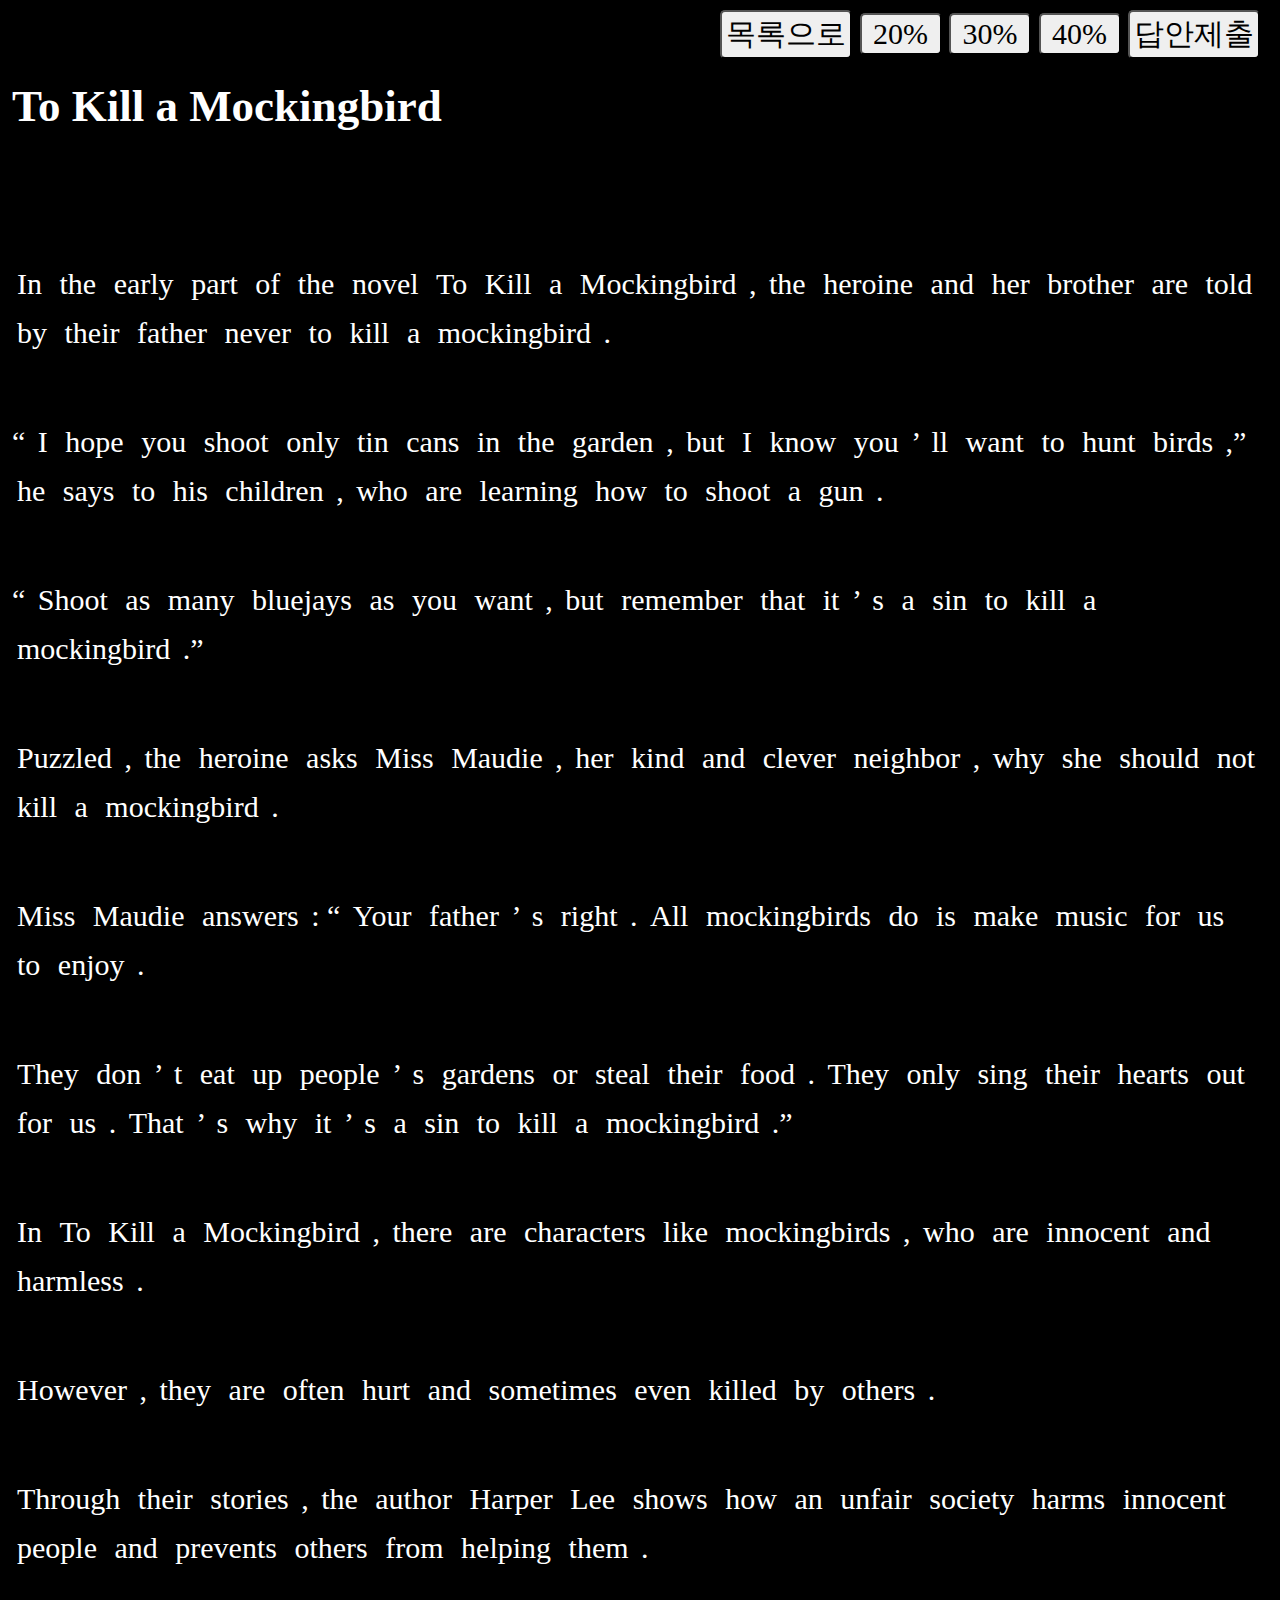
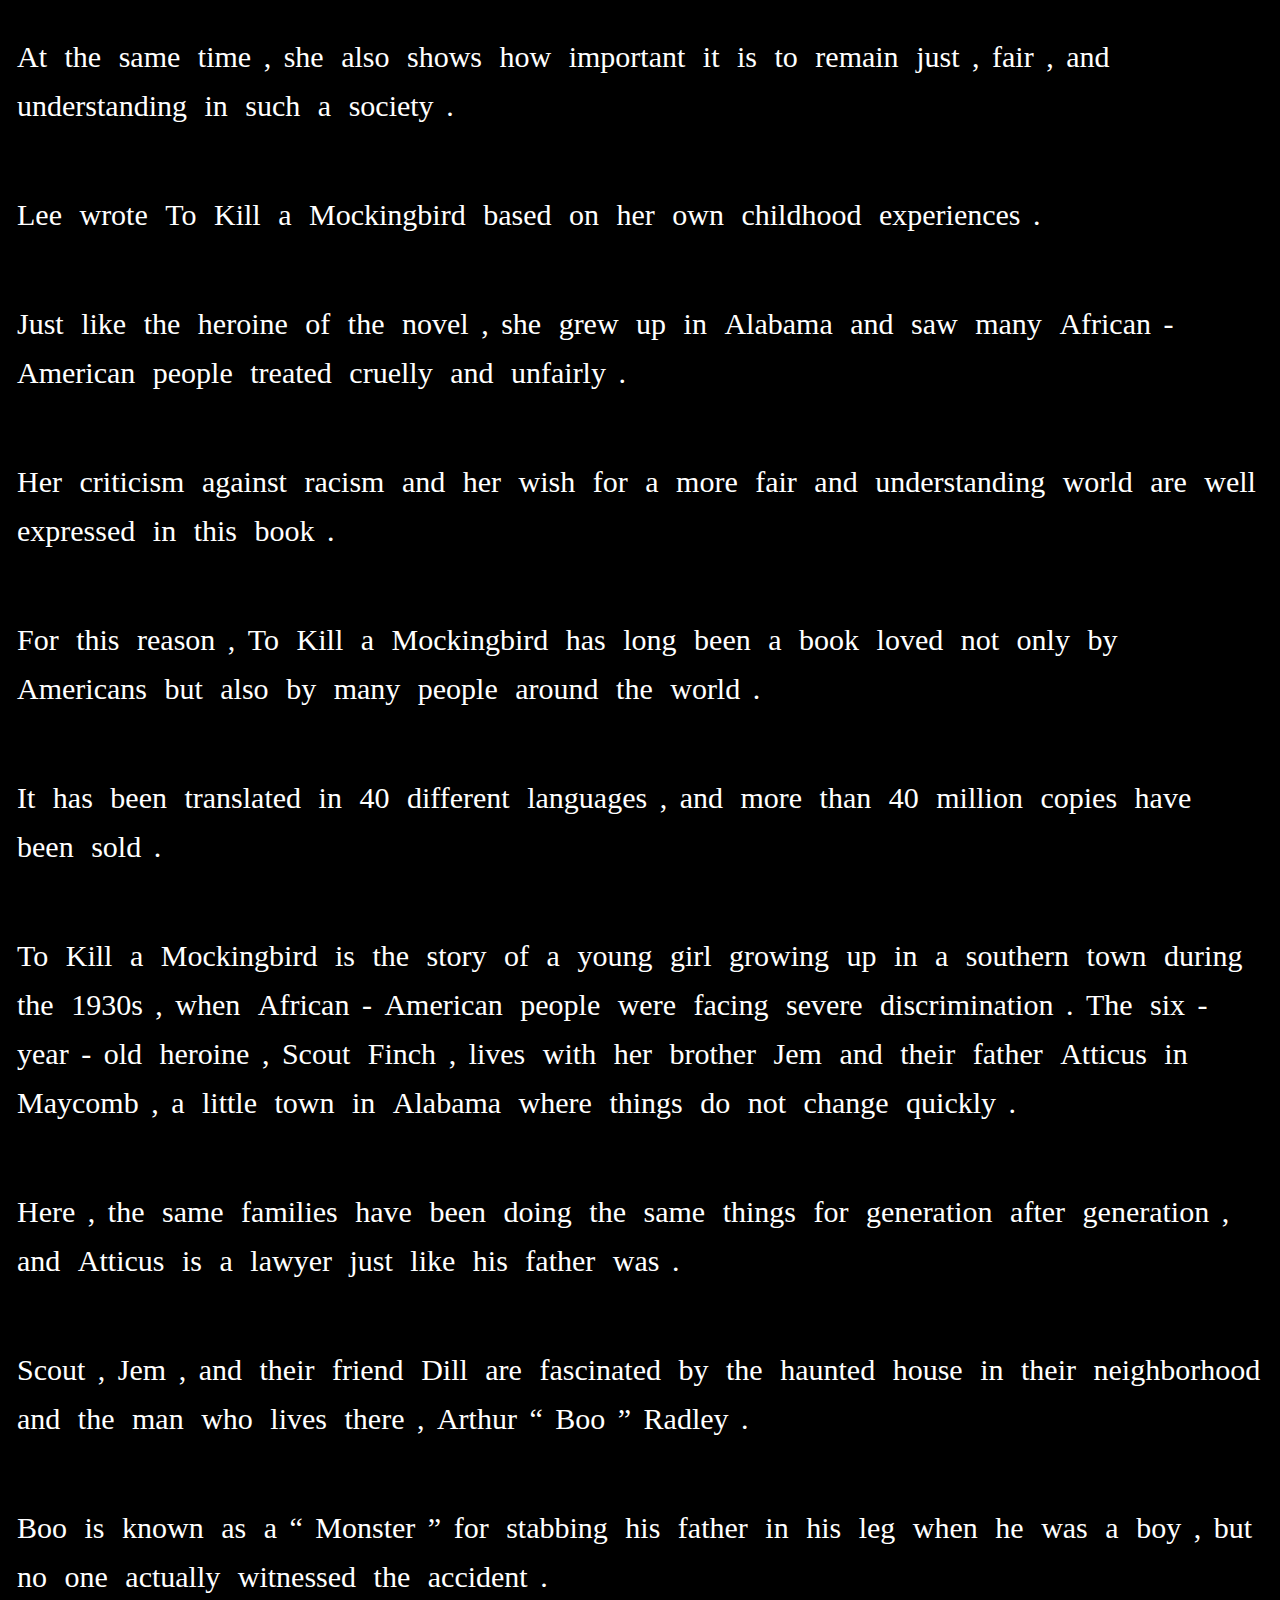
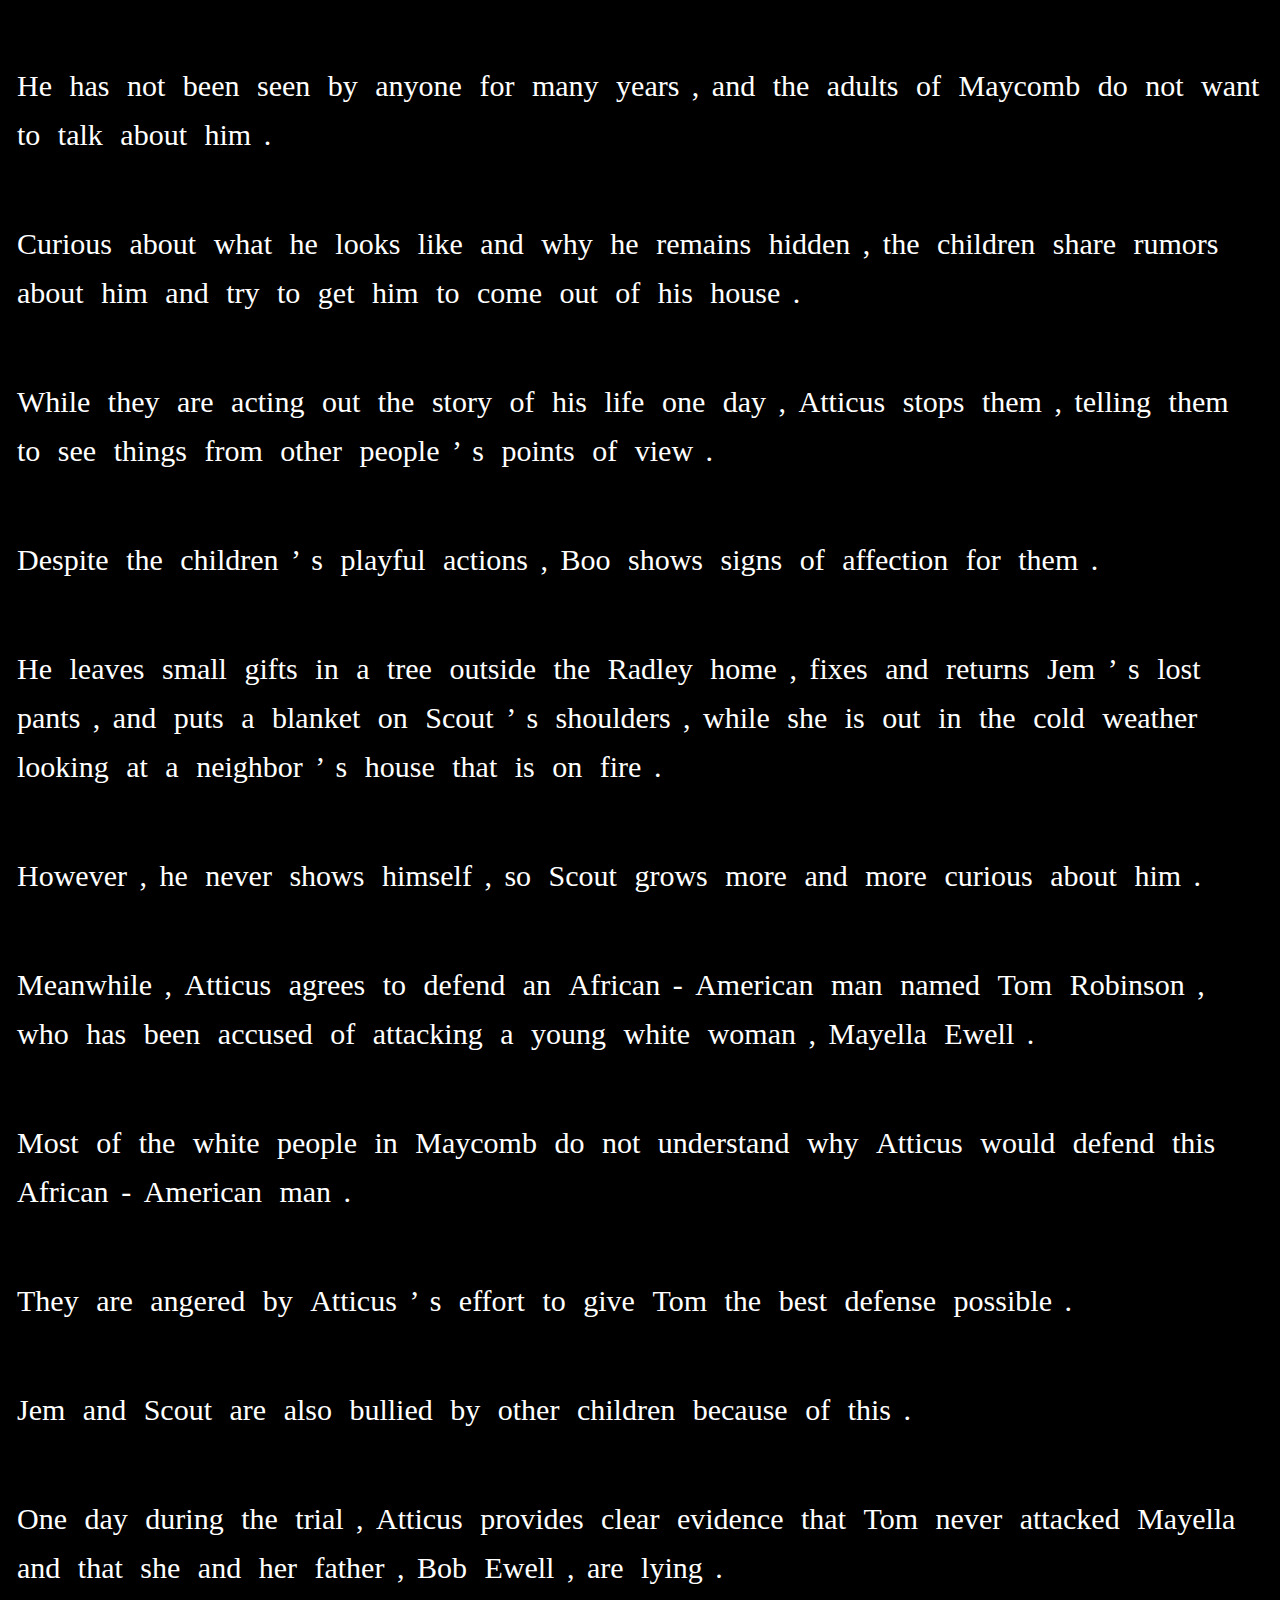
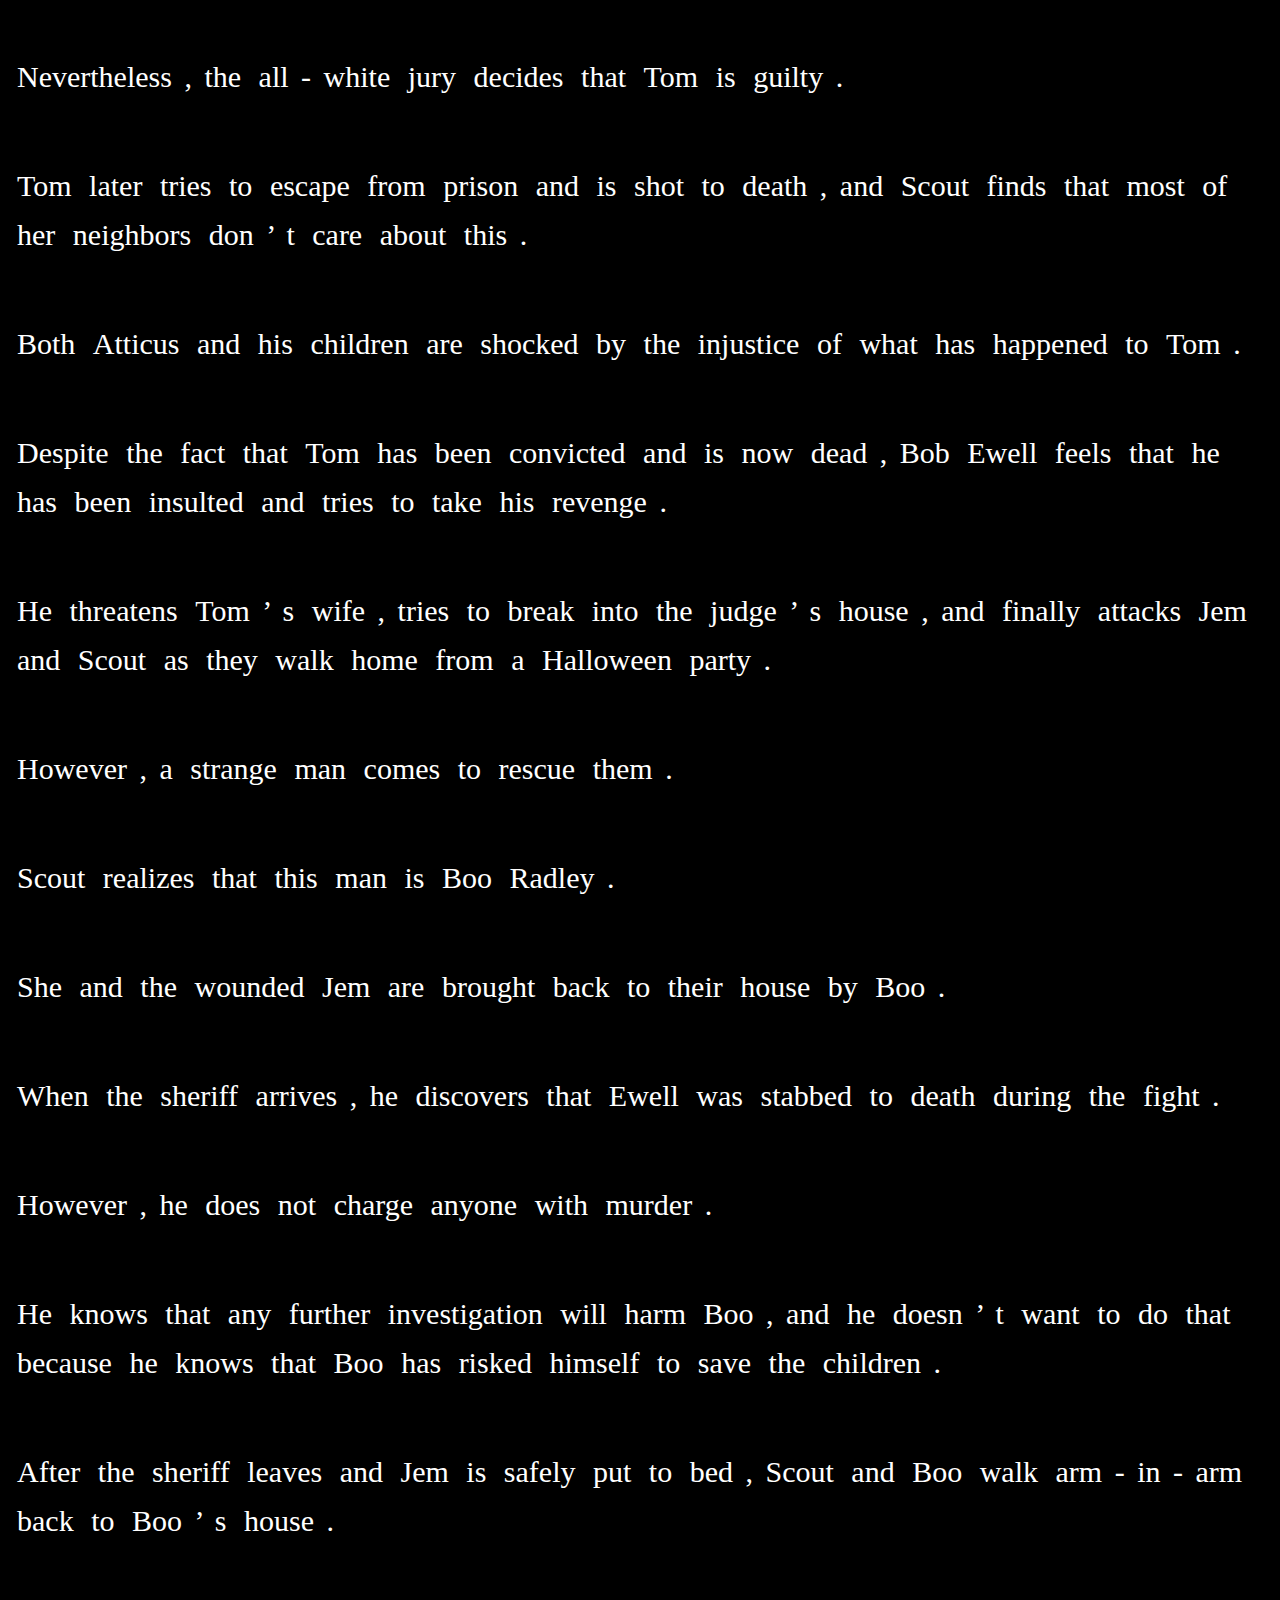
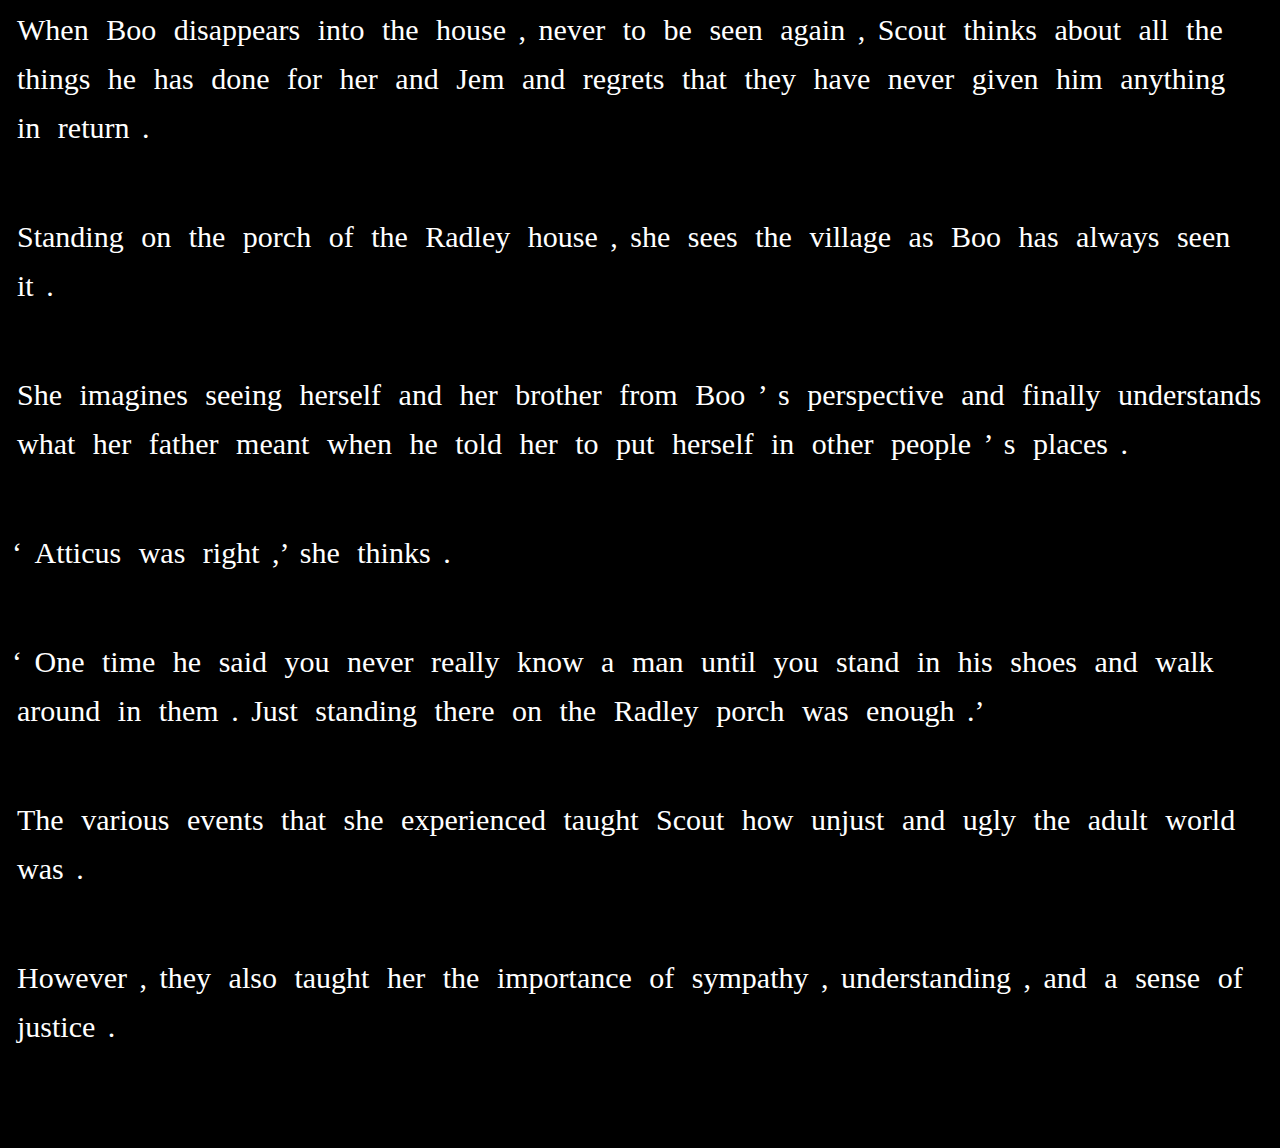
<file: SP02.html>
<!DOCTYPE html>
<html>
<head>
	<title>SP02</title>
	<meta charset="utf-8">
	<link rel="stylesheet" href="style.css">
	<script type="text/javascript" src="scripts.js"></script>
</head>

<body>
	<!---상단메뉴---->
	<div class="container">
		<input type="button" value="목록으로" onclick="Moving()">
        <input type="button" value=" 20% " onclick="func_make(20)">
        <input type="button" value=" 30% " onclick="func_make(30)">
        <input type="button" value=" 40% " onclick="func_make(40)">
        <input type="button" value="답안제출" onclick="func_score()">
	</div>

	<!---내용 시작---->
    <h1>To Kill a Mockingbird</h1>

<p>
</p>
<p>
</p>
<p>

        <span class="I_box" id="Q_0" onclick="func_toggle('Q_0')">   In   </span>                
         
        <span class="I_box" id="Q_1" onclick="func_toggle('Q_1')">  the   </span>                
         
        <span class="I_box" id="Q_2" onclick="func_toggle('Q_2')"> early  </span>                
         
        <span class="I_box" id="Q_3" onclick="func_toggle('Q_3')">  part  </span>                
         
        <span class="I_box" id="Q_4" onclick="func_toggle('Q_4')">   of   </span>                
         
        <span class="I_box" id="Q_5" onclick="func_toggle('Q_5')">  the   </span>                
         
        <span class="I_box" id="Q_6" onclick="func_toggle('Q_6')"> novel  </span>                
         
        <span class="I_box" id="Q_7" onclick="func_toggle('Q_7')">   To   </span>                
         
        <span class="I_box" id="Q_8" onclick="func_toggle('Q_8')">  Kill  </span>                
         
        <span class="I_box" id="Q_9" onclick="func_toggle('Q_9')">   a    </span>                
         
        <span class="I_box" id="Q_10" onclick="func_toggle('Q_10')">Mockingbird</span>                
        , 
        <span class="I_box" id="Q_11" onclick="func_toggle('Q_11')">  the   </span>                
         
        <span class="I_box" id="Q_12" onclick="func_toggle('Q_12')">heroine </span>                
         
        <span class="I_box" id="Q_13" onclick="func_toggle('Q_13')">  and   </span>                
         
        <span class="I_box" id="Q_14" onclick="func_toggle('Q_14')">  her   </span>                
         
        <span class="I_box" id="Q_15" onclick="func_toggle('Q_15')">brother </span>                
         
        <span class="I_box" id="Q_16" onclick="func_toggle('Q_16')">  are   </span>                
         
        <span class="I_box" id="Q_17" onclick="func_toggle('Q_17')">  told  </span>                
         
        <span class="I_box" id="Q_18" onclick="func_toggle('Q_18')">   by   </span>                
         
        <span class="I_box" id="Q_19" onclick="func_toggle('Q_19')"> their  </span>                
         
        <span class="I_box" id="Q_20" onclick="func_toggle('Q_20')"> father </span>                
         
        <span class="I_box" id="Q_21" onclick="func_toggle('Q_21')"> never  </span>                
         
        <span class="I_box" id="Q_22" onclick="func_toggle('Q_22')">   to   </span>                
         
        <span class="I_box" id="Q_23" onclick="func_toggle('Q_23')">  kill  </span>                
         
        <span class="I_box" id="Q_24" onclick="func_toggle('Q_24')">   a    </span>                
         
        <span class="I_box" id="Q_25" onclick="func_toggle('Q_25')">mockingbird</span>                
        . </p>
<p>
“
        <span class="I_box" id="Q_26" onclick="func_toggle('Q_26')">   I    </span>                
         
        <span class="I_box" id="Q_27" onclick="func_toggle('Q_27')">  hope  </span>                
         
        <span class="I_box" id="Q_28" onclick="func_toggle('Q_28')">  you   </span>                
         
        <span class="I_box" id="Q_29" onclick="func_toggle('Q_29')"> shoot  </span>                
         
        <span class="I_box" id="Q_30" onclick="func_toggle('Q_30')">  only  </span>                
         
        <span class="I_box" id="Q_31" onclick="func_toggle('Q_31')">  tin   </span>                
         
        <span class="I_box" id="Q_32" onclick="func_toggle('Q_32')">  cans  </span>                
         
        <span class="I_box" id="Q_33" onclick="func_toggle('Q_33')">   in   </span>                
         
        <span class="I_box" id="Q_34" onclick="func_toggle('Q_34')">  the   </span>                
         
        <span class="I_box" id="Q_35" onclick="func_toggle('Q_35')"> garden </span>                
        , 
        <span class="I_box" id="Q_36" onclick="func_toggle('Q_36')">  but   </span>                
         
        <span class="I_box" id="Q_37" onclick="func_toggle('Q_37')">   I    </span>                
         
        <span class="I_box" id="Q_38" onclick="func_toggle('Q_38')">  know  </span>                
         
        <span class="I_box" id="Q_39" onclick="func_toggle('Q_39')">  you   </span>                
        ’
        <span class="I_box" id="Q_40" onclick="func_toggle('Q_40')">   ll   </span>                
         
        <span class="I_box" id="Q_41" onclick="func_toggle('Q_41')">  want  </span>                
         
        <span class="I_box" id="Q_42" onclick="func_toggle('Q_42')">   to   </span>                
         
        <span class="I_box" id="Q_43" onclick="func_toggle('Q_43')">  hunt  </span>                
         
        <span class="I_box" id="Q_44" onclick="func_toggle('Q_44')"> birds  </span>                
        ,” 
        <span class="I_box" id="Q_45" onclick="func_toggle('Q_45')">   he   </span>                
         
        <span class="I_box" id="Q_46" onclick="func_toggle('Q_46')">  says  </span>                
         
        <span class="I_box" id="Q_47" onclick="func_toggle('Q_47')">   to   </span>                
         
        <span class="I_box" id="Q_48" onclick="func_toggle('Q_48')">  his   </span>                
         
        <span class="I_box" id="Q_49" onclick="func_toggle('Q_49')">children</span>                
        , 
        <span class="I_box" id="Q_50" onclick="func_toggle('Q_50')">  who   </span>                
         
        <span class="I_box" id="Q_51" onclick="func_toggle('Q_51')">  are   </span>                
         
        <span class="I_box" id="Q_52" onclick="func_toggle('Q_52')">learning</span>                
         
        <span class="I_box" id="Q_53" onclick="func_toggle('Q_53')">  how   </span>                
         
        <span class="I_box" id="Q_54" onclick="func_toggle('Q_54')">   to   </span>                
         
        <span class="I_box" id="Q_55" onclick="func_toggle('Q_55')"> shoot  </span>                
         
        <span class="I_box" id="Q_56" onclick="func_toggle('Q_56')">   a    </span>                
         
        <span class="I_box" id="Q_57" onclick="func_toggle('Q_57')">  gun   </span>                
        . </p>
<p>
“
        <span class="I_box" id="Q_58" onclick="func_toggle('Q_58')"> Shoot  </span>                
         
        <span class="I_box" id="Q_59" onclick="func_toggle('Q_59')">   as   </span>                
         
        <span class="I_box" id="Q_60" onclick="func_toggle('Q_60')">  many  </span>                
         
        <span class="I_box" id="Q_61" onclick="func_toggle('Q_61')">bluejays</span>                
         
        <span class="I_box" id="Q_62" onclick="func_toggle('Q_62')">   as   </span>                
         
        <span class="I_box" id="Q_63" onclick="func_toggle('Q_63')">  you   </span>                
         
        <span class="I_box" id="Q_64" onclick="func_toggle('Q_64')">  want  </span>                
        , 
        <span class="I_box" id="Q_65" onclick="func_toggle('Q_65')">  but   </span>                
         
        <span class="I_box" id="Q_66" onclick="func_toggle('Q_66')">remember</span>                
         
        <span class="I_box" id="Q_67" onclick="func_toggle('Q_67')">  that  </span>                
         
        <span class="I_box" id="Q_68" onclick="func_toggle('Q_68')">   it   </span>                
        ’
        <span class="I_box" id="Q_69" onclick="func_toggle('Q_69')">   s    </span>                
         
        <span class="I_box" id="Q_70" onclick="func_toggle('Q_70')">   a    </span>                
         
        <span class="I_box" id="Q_71" onclick="func_toggle('Q_71')">  sin   </span>                
         
        <span class="I_box" id="Q_72" onclick="func_toggle('Q_72')">   to   </span>                
         
        <span class="I_box" id="Q_73" onclick="func_toggle('Q_73')">  kill  </span>                
         
        <span class="I_box" id="Q_74" onclick="func_toggle('Q_74')">   a    </span>                
         
        <span class="I_box" id="Q_75" onclick="func_toggle('Q_75')">mockingbird</span>                
        .”</p>
<p>

        <span class="I_box" id="Q_76" onclick="func_toggle('Q_76')">Puzzled </span>                
        , 
        <span class="I_box" id="Q_77" onclick="func_toggle('Q_77')">  the   </span>                
         
        <span class="I_box" id="Q_78" onclick="func_toggle('Q_78')">heroine </span>                
         
        <span class="I_box" id="Q_79" onclick="func_toggle('Q_79')">  asks  </span>                
         
        <span class="I_box" id="Q_80" onclick="func_toggle('Q_80')">  Miss  </span>                
         
        <span class="I_box" id="Q_81" onclick="func_toggle('Q_81')"> Maudie </span>                
        , 
        <span class="I_box" id="Q_82" onclick="func_toggle('Q_82')">  her   </span>                
         
        <span class="I_box" id="Q_83" onclick="func_toggle('Q_83')">  kind  </span>                
         
        <span class="I_box" id="Q_84" onclick="func_toggle('Q_84')">  and   </span>                
         
        <span class="I_box" id="Q_85" onclick="func_toggle('Q_85')"> clever </span>                
         
        <span class="I_box" id="Q_86" onclick="func_toggle('Q_86')">neighbor</span>                
        , 
        <span class="I_box" id="Q_87" onclick="func_toggle('Q_87')">  why   </span>                
         
        <span class="I_box" id="Q_88" onclick="func_toggle('Q_88')">  she   </span>                
         
        <span class="I_box" id="Q_89" onclick="func_toggle('Q_89')"> should </span>                
         
        <span class="I_box" id="Q_90" onclick="func_toggle('Q_90')">  not   </span>                
         
        <span class="I_box" id="Q_91" onclick="func_toggle('Q_91')">  kill  </span>                
         
        <span class="I_box" id="Q_92" onclick="func_toggle('Q_92')">   a    </span>                
         
        <span class="I_box" id="Q_93" onclick="func_toggle('Q_93')">mockingbird</span>                
        . </p>
<p>

        <span class="I_box" id="Q_94" onclick="func_toggle('Q_94')">  Miss  </span>                
         
        <span class="I_box" id="Q_95" onclick="func_toggle('Q_95')"> Maudie </span>                
         
        <span class="I_box" id="Q_96" onclick="func_toggle('Q_96')">answers </span>                
        : “
        <span class="I_box" id="Q_97" onclick="func_toggle('Q_97')">  Your  </span>                
         
        <span class="I_box" id="Q_98" onclick="func_toggle('Q_98')"> father </span>                
        ’
        <span class="I_box" id="Q_99" onclick="func_toggle('Q_99')">   s    </span>                
         
        <span class="I_box" id="Q_100" onclick="func_toggle('Q_100')"> right  </span>                
        . 
        <span class="I_box" id="Q_101" onclick="func_toggle('Q_101')">  All   </span>                
         
        <span class="I_box" id="Q_102" onclick="func_toggle('Q_102')">mockingbirds</span>                
         
        <span class="I_box" id="Q_103" onclick="func_toggle('Q_103')">   do   </span>                
         
        <span class="I_box" id="Q_104" onclick="func_toggle('Q_104')">   is   </span>                
         
        <span class="I_box" id="Q_105" onclick="func_toggle('Q_105')">  make  </span>                
         
        <span class="I_box" id="Q_106" onclick="func_toggle('Q_106')"> music  </span>                
         
        <span class="I_box" id="Q_107" onclick="func_toggle('Q_107')">  for   </span>                
         
        <span class="I_box" id="Q_108" onclick="func_toggle('Q_108')">   us   </span>                
         
        <span class="I_box" id="Q_109" onclick="func_toggle('Q_109')">   to   </span>                
         
        <span class="I_box" id="Q_110" onclick="func_toggle('Q_110')"> enjoy  </span>                
        . </p>
<p>

        <span class="I_box" id="Q_111" onclick="func_toggle('Q_111')">  They  </span>                
         
        <span class="I_box" id="Q_112" onclick="func_toggle('Q_112')">  don   </span>                
        ’
        <span class="I_box" id="Q_113" onclick="func_toggle('Q_113')">   t    </span>                
         
        <span class="I_box" id="Q_114" onclick="func_toggle('Q_114')">  eat   </span>                
         
        <span class="I_box" id="Q_115" onclick="func_toggle('Q_115')">   up   </span>                
         
        <span class="I_box" id="Q_116" onclick="func_toggle('Q_116')"> people </span>                
        ’
        <span class="I_box" id="Q_117" onclick="func_toggle('Q_117')">   s    </span>                
         
        <span class="I_box" id="Q_118" onclick="func_toggle('Q_118')">gardens </span>                
         
        <span class="I_box" id="Q_119" onclick="func_toggle('Q_119')">   or   </span>                
         
        <span class="I_box" id="Q_120" onclick="func_toggle('Q_120')"> steal  </span>                
         
        <span class="I_box" id="Q_121" onclick="func_toggle('Q_121')"> their  </span>                
         
        <span class="I_box" id="Q_122" onclick="func_toggle('Q_122')">  food  </span>                
        . 
        <span class="I_box" id="Q_123" onclick="func_toggle('Q_123')">  They  </span>                
         
        <span class="I_box" id="Q_124" onclick="func_toggle('Q_124')">  only  </span>                
         
        <span class="I_box" id="Q_125" onclick="func_toggle('Q_125')">  sing  </span>                
         
        <span class="I_box" id="Q_126" onclick="func_toggle('Q_126')"> their  </span>                
         
        <span class="I_box" id="Q_127" onclick="func_toggle('Q_127')"> hearts </span>                
         
        <span class="I_box" id="Q_128" onclick="func_toggle('Q_128')">  out   </span>                
         
        <span class="I_box" id="Q_129" onclick="func_toggle('Q_129')">  for   </span>                
         
        <span class="I_box" id="Q_130" onclick="func_toggle('Q_130')">   us   </span>                
        . 
        <span class="I_box" id="Q_131" onclick="func_toggle('Q_131')">  That  </span>                
        ’
        <span class="I_box" id="Q_132" onclick="func_toggle('Q_132')">   s    </span>                
         
        <span class="I_box" id="Q_133" onclick="func_toggle('Q_133')">  why   </span>                
         
        <span class="I_box" id="Q_134" onclick="func_toggle('Q_134')">   it   </span>                
        ’
        <span class="I_box" id="Q_135" onclick="func_toggle('Q_135')">   s    </span>                
         
        <span class="I_box" id="Q_136" onclick="func_toggle('Q_136')">   a    </span>                
         
        <span class="I_box" id="Q_137" onclick="func_toggle('Q_137')">  sin   </span>                
         
        <span class="I_box" id="Q_138" onclick="func_toggle('Q_138')">   to   </span>                
         
        <span class="I_box" id="Q_139" onclick="func_toggle('Q_139')">  kill  </span>                
         
        <span class="I_box" id="Q_140" onclick="func_toggle('Q_140')">   a    </span>                
         
        <span class="I_box" id="Q_141" onclick="func_toggle('Q_141')">mockingbird</span>                
        .”</p>
<p>

        <span class="I_box" id="Q_142" onclick="func_toggle('Q_142')">   In   </span>                
         
        <span class="I_box" id="Q_143" onclick="func_toggle('Q_143')">   To   </span>                
         
        <span class="I_box" id="Q_144" onclick="func_toggle('Q_144')">  Kill  </span>                
         
        <span class="I_box" id="Q_145" onclick="func_toggle('Q_145')">   a    </span>                
         
        <span class="I_box" id="Q_146" onclick="func_toggle('Q_146')">Mockingbird</span>                
        , 
        <span class="I_box" id="Q_147" onclick="func_toggle('Q_147')"> there  </span>                
         
        <span class="I_box" id="Q_148" onclick="func_toggle('Q_148')">  are   </span>                
         
        <span class="I_box" id="Q_149" onclick="func_toggle('Q_149')">characters</span>                
         
        <span class="I_box" id="Q_150" onclick="func_toggle('Q_150')">  like  </span>                
         
        <span class="I_box" id="Q_151" onclick="func_toggle('Q_151')">mockingbirds</span>                
        , 
        <span class="I_box" id="Q_152" onclick="func_toggle('Q_152')">  who   </span>                
         
        <span class="I_box" id="Q_153" onclick="func_toggle('Q_153')">  are   </span>                
         
        <span class="I_box" id="Q_154" onclick="func_toggle('Q_154')">innocent</span>                
         
        <span class="I_box" id="Q_155" onclick="func_toggle('Q_155')">  and   </span>                
         
        <span class="I_box" id="Q_156" onclick="func_toggle('Q_156')">harmless</span>                
        . </p>
<p>

        <span class="I_box" id="Q_157" onclick="func_toggle('Q_157')">However </span>                
        , 
        <span class="I_box" id="Q_158" onclick="func_toggle('Q_158')">  they  </span>                
         
        <span class="I_box" id="Q_159" onclick="func_toggle('Q_159')">  are   </span>                
         
        <span class="I_box" id="Q_160" onclick="func_toggle('Q_160')"> often  </span>                
         
        <span class="I_box" id="Q_161" onclick="func_toggle('Q_161')">  hurt  </span>                
         
        <span class="I_box" id="Q_162" onclick="func_toggle('Q_162')">  and   </span>                
         
        <span class="I_box" id="Q_163" onclick="func_toggle('Q_163')">sometimes</span>                
         
        <span class="I_box" id="Q_164" onclick="func_toggle('Q_164')">  even  </span>                
         
        <span class="I_box" id="Q_165" onclick="func_toggle('Q_165')"> killed </span>                
         
        <span class="I_box" id="Q_166" onclick="func_toggle('Q_166')">   by   </span>                
         
        <span class="I_box" id="Q_167" onclick="func_toggle('Q_167')"> others </span>                
        . </p>
<p>

        <span class="I_box" id="Q_168" onclick="func_toggle('Q_168')">Through </span>                
         
        <span class="I_box" id="Q_169" onclick="func_toggle('Q_169')"> their  </span>                
         
        <span class="I_box" id="Q_170" onclick="func_toggle('Q_170')">stories </span>                
        , 
        <span class="I_box" id="Q_171" onclick="func_toggle('Q_171')">  the   </span>                
         
        <span class="I_box" id="Q_172" onclick="func_toggle('Q_172')"> author </span>                
         
        <span class="I_box" id="Q_173" onclick="func_toggle('Q_173')"> Harper </span>                
         
        <span class="I_box" id="Q_174" onclick="func_toggle('Q_174')">  Lee   </span>                
         
        <span class="I_box" id="Q_175" onclick="func_toggle('Q_175')"> shows  </span>                
         
        <span class="I_box" id="Q_176" onclick="func_toggle('Q_176')">  how   </span>                
         
        <span class="I_box" id="Q_177" onclick="func_toggle('Q_177')">   an   </span>                
         
        <span class="I_box" id="Q_178" onclick="func_toggle('Q_178')"> unfair </span>                
         
        <span class="I_box" id="Q_179" onclick="func_toggle('Q_179')">society </span>                
         
        <span class="I_box" id="Q_180" onclick="func_toggle('Q_180')"> harms  </span>                
         
        <span class="I_box" id="Q_181" onclick="func_toggle('Q_181')">innocent</span>                
         
        <span class="I_box" id="Q_182" onclick="func_toggle('Q_182')"> people </span>                
         
        <span class="I_box" id="Q_183" onclick="func_toggle('Q_183')">  and   </span>                
         
        <span class="I_box" id="Q_184" onclick="func_toggle('Q_184')">prevents</span>                
         
        <span class="I_box" id="Q_185" onclick="func_toggle('Q_185')"> others </span>                
         
        <span class="I_box" id="Q_186" onclick="func_toggle('Q_186')">  from  </span>                
         
        <span class="I_box" id="Q_187" onclick="func_toggle('Q_187')">helping </span>                
         
        <span class="I_box" id="Q_188" onclick="func_toggle('Q_188')">  them  </span>                
        . </p>
<p>

        <span class="I_box" id="Q_189" onclick="func_toggle('Q_189')">   At   </span>                
         
        <span class="I_box" id="Q_190" onclick="func_toggle('Q_190')">  the   </span>                
         
        <span class="I_box" id="Q_191" onclick="func_toggle('Q_191')">  same  </span>                
         
        <span class="I_box" id="Q_192" onclick="func_toggle('Q_192')">  time  </span>                
        , 
        <span class="I_box" id="Q_193" onclick="func_toggle('Q_193')">  she   </span>                
         
        <span class="I_box" id="Q_194" onclick="func_toggle('Q_194')">  also  </span>                
         
        <span class="I_box" id="Q_195" onclick="func_toggle('Q_195')"> shows  </span>                
         
        <span class="I_box" id="Q_196" onclick="func_toggle('Q_196')">  how   </span>                
         
        <span class="I_box" id="Q_197" onclick="func_toggle('Q_197')">important</span>                
         
        <span class="I_box" id="Q_198" onclick="func_toggle('Q_198')">   it   </span>                
         
        <span class="I_box" id="Q_199" onclick="func_toggle('Q_199')">   is   </span>                
         
        <span class="I_box" id="Q_200" onclick="func_toggle('Q_200')">   to   </span>                
         
        <span class="I_box" id="Q_201" onclick="func_toggle('Q_201')"> remain </span>                
         
        <span class="I_box" id="Q_202" onclick="func_toggle('Q_202')">  just  </span>                
        , 
        <span class="I_box" id="Q_203" onclick="func_toggle('Q_203')">  fair  </span>                
        , 
        <span class="I_box" id="Q_204" onclick="func_toggle('Q_204')">  and   </span>                
         
        <span class="I_box" id="Q_205" onclick="func_toggle('Q_205')">understanding</span>                
         
        <span class="I_box" id="Q_206" onclick="func_toggle('Q_206')">   in   </span>                
         
        <span class="I_box" id="Q_207" onclick="func_toggle('Q_207')">  such  </span>                
         
        <span class="I_box" id="Q_208" onclick="func_toggle('Q_208')">   a    </span>                
         
        <span class="I_box" id="Q_209" onclick="func_toggle('Q_209')">society </span>                
        . </p>
<p>

        <span class="I_box" id="Q_210" onclick="func_toggle('Q_210')">  Lee   </span>                
         
        <span class="I_box" id="Q_211" onclick="func_toggle('Q_211')"> wrote  </span>                
         
        <span class="I_box" id="Q_212" onclick="func_toggle('Q_212')">   To   </span>                
         
        <span class="I_box" id="Q_213" onclick="func_toggle('Q_213')">  Kill  </span>                
         
        <span class="I_box" id="Q_214" onclick="func_toggle('Q_214')">   a    </span>                
         
        <span class="I_box" id="Q_215" onclick="func_toggle('Q_215')">Mockingbird</span>                
         
        <span class="I_box" id="Q_216" onclick="func_toggle('Q_216')"> based  </span>                
         
        <span class="I_box" id="Q_217" onclick="func_toggle('Q_217')">   on   </span>                
         
        <span class="I_box" id="Q_218" onclick="func_toggle('Q_218')">  her   </span>                
         
        <span class="I_box" id="Q_219" onclick="func_toggle('Q_219')">  own   </span>                
         
        <span class="I_box" id="Q_220" onclick="func_toggle('Q_220')">childhood</span>                
         
        <span class="I_box" id="Q_221" onclick="func_toggle('Q_221')">experiences</span>                
        . </p>
<p>

        <span class="I_box" id="Q_222" onclick="func_toggle('Q_222')">  Just  </span>                
         
        <span class="I_box" id="Q_223" onclick="func_toggle('Q_223')">  like  </span>                
         
        <span class="I_box" id="Q_224" onclick="func_toggle('Q_224')">  the   </span>                
         
        <span class="I_box" id="Q_225" onclick="func_toggle('Q_225')">heroine </span>                
         
        <span class="I_box" id="Q_226" onclick="func_toggle('Q_226')">   of   </span>                
         
        <span class="I_box" id="Q_227" onclick="func_toggle('Q_227')">  the   </span>                
         
        <span class="I_box" id="Q_228" onclick="func_toggle('Q_228')"> novel  </span>                
        , 
        <span class="I_box" id="Q_229" onclick="func_toggle('Q_229')">  she   </span>                
         
        <span class="I_box" id="Q_230" onclick="func_toggle('Q_230')">  grew  </span>                
         
        <span class="I_box" id="Q_231" onclick="func_toggle('Q_231')">   up   </span>                
         
        <span class="I_box" id="Q_232" onclick="func_toggle('Q_232')">   in   </span>                
         
        <span class="I_box" id="Q_233" onclick="func_toggle('Q_233')">Alabama </span>                
         
        <span class="I_box" id="Q_234" onclick="func_toggle('Q_234')">  and   </span>                
         
        <span class="I_box" id="Q_235" onclick="func_toggle('Q_235')">  saw   </span>                
         
        <span class="I_box" id="Q_236" onclick="func_toggle('Q_236')">  many  </span>                
         
        <span class="I_box" id="Q_237" onclick="func_toggle('Q_237')">African </span>                
        -
        <span class="I_box" id="Q_238" onclick="func_toggle('Q_238')">American</span>                
         
        <span class="I_box" id="Q_239" onclick="func_toggle('Q_239')"> people </span>                
         
        <span class="I_box" id="Q_240" onclick="func_toggle('Q_240')">treated </span>                
         
        <span class="I_box" id="Q_241" onclick="func_toggle('Q_241')">cruelly </span>                
         
        <span class="I_box" id="Q_242" onclick="func_toggle('Q_242')">  and   </span>                
         
        <span class="I_box" id="Q_243" onclick="func_toggle('Q_243')">unfairly</span>                
        . </p>
<p>

        <span class="I_box" id="Q_244" onclick="func_toggle('Q_244')">  Her   </span>                
         
        <span class="I_box" id="Q_245" onclick="func_toggle('Q_245')">criticism</span>                
         
        <span class="I_box" id="Q_246" onclick="func_toggle('Q_246')">against </span>                
         
        <span class="I_box" id="Q_247" onclick="func_toggle('Q_247')"> racism </span>                
         
        <span class="I_box" id="Q_248" onclick="func_toggle('Q_248')">  and   </span>                
         
        <span class="I_box" id="Q_249" onclick="func_toggle('Q_249')">  her   </span>                
         
        <span class="I_box" id="Q_250" onclick="func_toggle('Q_250')">  wish  </span>                
         
        <span class="I_box" id="Q_251" onclick="func_toggle('Q_251')">  for   </span>                
         
        <span class="I_box" id="Q_252" onclick="func_toggle('Q_252')">   a    </span>                
         
        <span class="I_box" id="Q_253" onclick="func_toggle('Q_253')">  more  </span>                
         
        <span class="I_box" id="Q_254" onclick="func_toggle('Q_254')">  fair  </span>                
         
        <span class="I_box" id="Q_255" onclick="func_toggle('Q_255')">  and   </span>                
         
        <span class="I_box" id="Q_256" onclick="func_toggle('Q_256')">understanding</span>                
         
        <span class="I_box" id="Q_257" onclick="func_toggle('Q_257')"> world  </span>                
         
        <span class="I_box" id="Q_258" onclick="func_toggle('Q_258')">  are   </span>                
         
        <span class="I_box" id="Q_259" onclick="func_toggle('Q_259')">  well  </span>                
         
        <span class="I_box" id="Q_260" onclick="func_toggle('Q_260')">expressed</span>                
         
        <span class="I_box" id="Q_261" onclick="func_toggle('Q_261')">   in   </span>                
         
        <span class="I_box" id="Q_262" onclick="func_toggle('Q_262')">  this  </span>                
         
        <span class="I_box" id="Q_263" onclick="func_toggle('Q_263')">  book  </span>                
        . </p>
<p>

        <span class="I_box" id="Q_264" onclick="func_toggle('Q_264')">  For   </span>                
         
        <span class="I_box" id="Q_265" onclick="func_toggle('Q_265')">  this  </span>                
         
        <span class="I_box" id="Q_266" onclick="func_toggle('Q_266')"> reason </span>                
        , 
        <span class="I_box" id="Q_267" onclick="func_toggle('Q_267')">   To   </span>                
         
        <span class="I_box" id="Q_268" onclick="func_toggle('Q_268')">  Kill  </span>                
         
        <span class="I_box" id="Q_269" onclick="func_toggle('Q_269')">   a    </span>                
         
        <span class="I_box" id="Q_270" onclick="func_toggle('Q_270')">Mockingbird</span>                
         
        <span class="I_box" id="Q_271" onclick="func_toggle('Q_271')">  has   </span>                
         
        <span class="I_box" id="Q_272" onclick="func_toggle('Q_272')">  long  </span>                
         
        <span class="I_box" id="Q_273" onclick="func_toggle('Q_273')">  been  </span>                
         
        <span class="I_box" id="Q_274" onclick="func_toggle('Q_274')">   a    </span>                
         
        <span class="I_box" id="Q_275" onclick="func_toggle('Q_275')">  book  </span>                
         
        <span class="I_box" id="Q_276" onclick="func_toggle('Q_276')"> loved  </span>                
         
        <span class="I_box" id="Q_277" onclick="func_toggle('Q_277')">  not   </span>                
         
        <span class="I_box" id="Q_278" onclick="func_toggle('Q_278')">  only  </span>                
         
        <span class="I_box" id="Q_279" onclick="func_toggle('Q_279')">   by   </span>                
         
        <span class="I_box" id="Q_280" onclick="func_toggle('Q_280')">Americans</span>                
         
        <span class="I_box" id="Q_281" onclick="func_toggle('Q_281')">  but   </span>                
         
        <span class="I_box" id="Q_282" onclick="func_toggle('Q_282')">  also  </span>                
         
        <span class="I_box" id="Q_283" onclick="func_toggle('Q_283')">   by   </span>                
         
        <span class="I_box" id="Q_284" onclick="func_toggle('Q_284')">  many  </span>                
         
        <span class="I_box" id="Q_285" onclick="func_toggle('Q_285')"> people </span>                
         
        <span class="I_box" id="Q_286" onclick="func_toggle('Q_286')"> around </span>                
         
        <span class="I_box" id="Q_287" onclick="func_toggle('Q_287')">  the   </span>                
         
        <span class="I_box" id="Q_288" onclick="func_toggle('Q_288')"> world  </span>                
        . </p>
<p>

        <span class="I_box" id="Q_289" onclick="func_toggle('Q_289')">   It   </span>                
         
        <span class="I_box" id="Q_290" onclick="func_toggle('Q_290')">  has   </span>                
         
        <span class="I_box" id="Q_291" onclick="func_toggle('Q_291')">  been  </span>                
         
        <span class="I_box" id="Q_292" onclick="func_toggle('Q_292')">translated</span>                
         
        <span class="I_box" id="Q_293" onclick="func_toggle('Q_293')">   in   </span>                
         
        <span class="I_box" id="Q_294" onclick="func_toggle('Q_294')">   40   </span>                
         
        <span class="I_box" id="Q_295" onclick="func_toggle('Q_295')">different</span>                
         
        <span class="I_box" id="Q_296" onclick="func_toggle('Q_296')">languages</span>                
        , 
        <span class="I_box" id="Q_297" onclick="func_toggle('Q_297')">  and   </span>                
         
        <span class="I_box" id="Q_298" onclick="func_toggle('Q_298')">  more  </span>                
         
        <span class="I_box" id="Q_299" onclick="func_toggle('Q_299')">  than  </span>                
         
        <span class="I_box" id="Q_300" onclick="func_toggle('Q_300')">   40   </span>                
         
        <span class="I_box" id="Q_301" onclick="func_toggle('Q_301')">million </span>                
         
        <span class="I_box" id="Q_302" onclick="func_toggle('Q_302')"> copies </span>                
         
        <span class="I_box" id="Q_303" onclick="func_toggle('Q_303')">  have  </span>                
         
        <span class="I_box" id="Q_304" onclick="func_toggle('Q_304')">  been  </span>                
         
        <span class="I_box" id="Q_305" onclick="func_toggle('Q_305')">  sold  </span>                
        . </p>
<p>

        <span class="I_box" id="Q_306" onclick="func_toggle('Q_306')">   To   </span>                
         
        <span class="I_box" id="Q_307" onclick="func_toggle('Q_307')">  Kill  </span>                
         
        <span class="I_box" id="Q_308" onclick="func_toggle('Q_308')">   a    </span>                
         
        <span class="I_box" id="Q_309" onclick="func_toggle('Q_309')">Mockingbird</span>                
         
        <span class="I_box" id="Q_310" onclick="func_toggle('Q_310')">   is   </span>                
         
        <span class="I_box" id="Q_311" onclick="func_toggle('Q_311')">  the   </span>                
         
        <span class="I_box" id="Q_312" onclick="func_toggle('Q_312')"> story  </span>                
         
        <span class="I_box" id="Q_313" onclick="func_toggle('Q_313')">   of   </span>                
         
        <span class="I_box" id="Q_314" onclick="func_toggle('Q_314')">   a    </span>                
         
        <span class="I_box" id="Q_315" onclick="func_toggle('Q_315')"> young  </span>                
         
        <span class="I_box" id="Q_316" onclick="func_toggle('Q_316')">  girl  </span>                
         
        <span class="I_box" id="Q_317" onclick="func_toggle('Q_317')">growing </span>                
         
        <span class="I_box" id="Q_318" onclick="func_toggle('Q_318')">   up   </span>                
         
        <span class="I_box" id="Q_319" onclick="func_toggle('Q_319')">   in   </span>                
         
        <span class="I_box" id="Q_320" onclick="func_toggle('Q_320')">   a    </span>                
         
        <span class="I_box" id="Q_321" onclick="func_toggle('Q_321')">southern</span>                
         
        <span class="I_box" id="Q_322" onclick="func_toggle('Q_322')">  town  </span>                
         
        <span class="I_box" id="Q_323" onclick="func_toggle('Q_323')"> during </span>                
         
        <span class="I_box" id="Q_324" onclick="func_toggle('Q_324')">  the   </span>                
         
        <span class="I_box" id="Q_325" onclick="func_toggle('Q_325')"> 1930s  </span>                
        , 
        <span class="I_box" id="Q_326" onclick="func_toggle('Q_326')">  when  </span>                
         
        <span class="I_box" id="Q_327" onclick="func_toggle('Q_327')">African </span>                
        -
        <span class="I_box" id="Q_328" onclick="func_toggle('Q_328')">American</span>                
         
        <span class="I_box" id="Q_329" onclick="func_toggle('Q_329')"> people </span>                
         
        <span class="I_box" id="Q_330" onclick="func_toggle('Q_330')">  were  </span>                
         
        <span class="I_box" id="Q_331" onclick="func_toggle('Q_331')"> facing </span>                
         
        <span class="I_box" id="Q_332" onclick="func_toggle('Q_332')"> severe </span>                
         
        <span class="I_box" id="Q_333" onclick="func_toggle('Q_333')">discrimination</span>                
        .
        <span class="I_box" id="Q_334" onclick="func_toggle('Q_334')">  The   </span>                
         
        <span class="I_box" id="Q_335" onclick="func_toggle('Q_335')">  six   </span>                
        -
        <span class="I_box" id="Q_336" onclick="func_toggle('Q_336')">  year  </span>                
        -
        <span class="I_box" id="Q_337" onclick="func_toggle('Q_337')">  old   </span>                
         
        <span class="I_box" id="Q_338" onclick="func_toggle('Q_338')">heroine </span>                
        , 
        <span class="I_box" id="Q_339" onclick="func_toggle('Q_339')"> Scout  </span>                
         
        <span class="I_box" id="Q_340" onclick="func_toggle('Q_340')"> Finch  </span>                
        , 
        <span class="I_box" id="Q_341" onclick="func_toggle('Q_341')"> lives  </span>                
         
        <span class="I_box" id="Q_342" onclick="func_toggle('Q_342')">  with  </span>                
         
        <span class="I_box" id="Q_343" onclick="func_toggle('Q_343')">  her   </span>                
         
        <span class="I_box" id="Q_344" onclick="func_toggle('Q_344')">brother </span>                
         
        <span class="I_box" id="Q_345" onclick="func_toggle('Q_345')">  Jem   </span>                
         
        <span class="I_box" id="Q_346" onclick="func_toggle('Q_346')">  and   </span>                
         
        <span class="I_box" id="Q_347" onclick="func_toggle('Q_347')"> their  </span>                
         
        <span class="I_box" id="Q_348" onclick="func_toggle('Q_348')"> father </span>                
         
        <span class="I_box" id="Q_349" onclick="func_toggle('Q_349')">Atticus </span>                
         
        <span class="I_box" id="Q_350" onclick="func_toggle('Q_350')">   in   </span>                
         
        <span class="I_box" id="Q_351" onclick="func_toggle('Q_351')">Maycomb </span>                
        , 
        <span class="I_box" id="Q_352" onclick="func_toggle('Q_352')">   a    </span>                
         
        <span class="I_box" id="Q_353" onclick="func_toggle('Q_353')"> little </span>                
         
        <span class="I_box" id="Q_354" onclick="func_toggle('Q_354')">  town  </span>                
         
        <span class="I_box" id="Q_355" onclick="func_toggle('Q_355')">   in   </span>                
         
        <span class="I_box" id="Q_356" onclick="func_toggle('Q_356')">Alabama </span>                
         
        <span class="I_box" id="Q_357" onclick="func_toggle('Q_357')"> where  </span>                
         
        <span class="I_box" id="Q_358" onclick="func_toggle('Q_358')"> things </span>                
         
        <span class="I_box" id="Q_359" onclick="func_toggle('Q_359')">   do   </span>                
         
        <span class="I_box" id="Q_360" onclick="func_toggle('Q_360')">  not   </span>                
         
        <span class="I_box" id="Q_361" onclick="func_toggle('Q_361')"> change </span>                
         
        <span class="I_box" id="Q_362" onclick="func_toggle('Q_362')">quickly </span>                
        .</p>
<p>

        <span class="I_box" id="Q_363" onclick="func_toggle('Q_363')">  Here  </span>                
        , 
        <span class="I_box" id="Q_364" onclick="func_toggle('Q_364')">  the   </span>                
         
        <span class="I_box" id="Q_365" onclick="func_toggle('Q_365')">  same  </span>                
         
        <span class="I_box" id="Q_366" onclick="func_toggle('Q_366')">families</span>                
         
        <span class="I_box" id="Q_367" onclick="func_toggle('Q_367')">  have  </span>                
         
        <span class="I_box" id="Q_368" onclick="func_toggle('Q_368')">  been  </span>                
         
        <span class="I_box" id="Q_369" onclick="func_toggle('Q_369')"> doing  </span>                
         
        <span class="I_box" id="Q_370" onclick="func_toggle('Q_370')">  the   </span>                
         
        <span class="I_box" id="Q_371" onclick="func_toggle('Q_371')">  same  </span>                
         
        <span class="I_box" id="Q_372" onclick="func_toggle('Q_372')"> things </span>                
         
        <span class="I_box" id="Q_373" onclick="func_toggle('Q_373')">  for   </span>                
         
        <span class="I_box" id="Q_374" onclick="func_toggle('Q_374')">generation</span>                
         
        <span class="I_box" id="Q_375" onclick="func_toggle('Q_375')"> after  </span>                
         
        <span class="I_box" id="Q_376" onclick="func_toggle('Q_376')">generation</span>                
        , 
        <span class="I_box" id="Q_377" onclick="func_toggle('Q_377')">  and   </span>                
         
        <span class="I_box" id="Q_378" onclick="func_toggle('Q_378')">Atticus </span>                
         
        <span class="I_box" id="Q_379" onclick="func_toggle('Q_379')">   is   </span>                
         
        <span class="I_box" id="Q_380" onclick="func_toggle('Q_380')">   a    </span>                
         
        <span class="I_box" id="Q_381" onclick="func_toggle('Q_381')"> lawyer </span>                
         
        <span class="I_box" id="Q_382" onclick="func_toggle('Q_382')">  just  </span>                
         
        <span class="I_box" id="Q_383" onclick="func_toggle('Q_383')">  like  </span>                
         
        <span class="I_box" id="Q_384" onclick="func_toggle('Q_384')">  his   </span>                
         
        <span class="I_box" id="Q_385" onclick="func_toggle('Q_385')"> father </span>                
         
        <span class="I_box" id="Q_386" onclick="func_toggle('Q_386')">  was   </span>                
        .</p>
<p>

        <span class="I_box" id="Q_387" onclick="func_toggle('Q_387')"> Scout  </span>                
        , 
        <span class="I_box" id="Q_388" onclick="func_toggle('Q_388')">  Jem   </span>                
        , 
        <span class="I_box" id="Q_389" onclick="func_toggle('Q_389')">  and   </span>                
         
        <span class="I_box" id="Q_390" onclick="func_toggle('Q_390')"> their  </span>                
         
        <span class="I_box" id="Q_391" onclick="func_toggle('Q_391')"> friend </span>                
         
        <span class="I_box" id="Q_392" onclick="func_toggle('Q_392')">  Dill  </span>                
         
        <span class="I_box" id="Q_393" onclick="func_toggle('Q_393')">  are   </span>                
         
        <span class="I_box" id="Q_394" onclick="func_toggle('Q_394')">fascinated</span>                
         
        <span class="I_box" id="Q_395" onclick="func_toggle('Q_395')">   by   </span>                
         
        <span class="I_box" id="Q_396" onclick="func_toggle('Q_396')">  the   </span>                
         
        <span class="I_box" id="Q_397" onclick="func_toggle('Q_397')">haunted </span>                
         
        <span class="I_box" id="Q_398" onclick="func_toggle('Q_398')"> house  </span>                
         
        <span class="I_box" id="Q_399" onclick="func_toggle('Q_399')">   in   </span>                
         
        <span class="I_box" id="Q_400" onclick="func_toggle('Q_400')"> their  </span>                
         
        <span class="I_box" id="Q_401" onclick="func_toggle('Q_401')">neighborhood</span>                
         
        <span class="I_box" id="Q_402" onclick="func_toggle('Q_402')">  and   </span>                
         
        <span class="I_box" id="Q_403" onclick="func_toggle('Q_403')">  the   </span>                
         
        <span class="I_box" id="Q_404" onclick="func_toggle('Q_404')">  man   </span>                
         
        <span class="I_box" id="Q_405" onclick="func_toggle('Q_405')">  who   </span>                
         
        <span class="I_box" id="Q_406" onclick="func_toggle('Q_406')"> lives  </span>                
         
        <span class="I_box" id="Q_407" onclick="func_toggle('Q_407')"> there  </span>                
        , 
        <span class="I_box" id="Q_408" onclick="func_toggle('Q_408')"> Arthur </span>                
         “
        <span class="I_box" id="Q_409" onclick="func_toggle('Q_409')">  Boo   </span>                
        ” 
        <span class="I_box" id="Q_410" onclick="func_toggle('Q_410')"> Radley </span>                
        .</p>
<p>

        <span class="I_box" id="Q_411" onclick="func_toggle('Q_411')">  Boo   </span>                
         
        <span class="I_box" id="Q_412" onclick="func_toggle('Q_412')">   is   </span>                
         
        <span class="I_box" id="Q_413" onclick="func_toggle('Q_413')"> known  </span>                
         
        <span class="I_box" id="Q_414" onclick="func_toggle('Q_414')">   as   </span>                
         
        <span class="I_box" id="Q_415" onclick="func_toggle('Q_415')">   a    </span>                
         “
        <span class="I_box" id="Q_416" onclick="func_toggle('Q_416')">Monster </span>                
        ” 
        <span class="I_box" id="Q_417" onclick="func_toggle('Q_417')">  for   </span>                
         
        <span class="I_box" id="Q_418" onclick="func_toggle('Q_418')">stabbing</span>                
         
        <span class="I_box" id="Q_419" onclick="func_toggle('Q_419')">  his   </span>                
         
        <span class="I_box" id="Q_420" onclick="func_toggle('Q_420')"> father </span>                
         
        <span class="I_box" id="Q_421" onclick="func_toggle('Q_421')">   in   </span>                
         
        <span class="I_box" id="Q_422" onclick="func_toggle('Q_422')">  his   </span>                
         
        <span class="I_box" id="Q_423" onclick="func_toggle('Q_423')">  leg   </span>                
         
        <span class="I_box" id="Q_424" onclick="func_toggle('Q_424')">  when  </span>                
         
        <span class="I_box" id="Q_425" onclick="func_toggle('Q_425')">   he   </span>                
         
        <span class="I_box" id="Q_426" onclick="func_toggle('Q_426')">  was   </span>                
         
        <span class="I_box" id="Q_427" onclick="func_toggle('Q_427')">   a    </span>                
         
        <span class="I_box" id="Q_428" onclick="func_toggle('Q_428')">  boy   </span>                
        , 
        <span class="I_box" id="Q_429" onclick="func_toggle('Q_429')">  but   </span>                
         
        <span class="I_box" id="Q_430" onclick="func_toggle('Q_430')">   no   </span>                
         
        <span class="I_box" id="Q_431" onclick="func_toggle('Q_431')">  one   </span>                
         
        <span class="I_box" id="Q_432" onclick="func_toggle('Q_432')">actually</span>                
         
        <span class="I_box" id="Q_433" onclick="func_toggle('Q_433')">witnessed</span>                
         
        <span class="I_box" id="Q_434" onclick="func_toggle('Q_434')">  the   </span>                
         
        <span class="I_box" id="Q_435" onclick="func_toggle('Q_435')">accident</span>                
        . </p>
<p>

        <span class="I_box" id="Q_436" onclick="func_toggle('Q_436')">   He   </span>                
         
        <span class="I_box" id="Q_437" onclick="func_toggle('Q_437')">  has   </span>                
         
        <span class="I_box" id="Q_438" onclick="func_toggle('Q_438')">  not   </span>                
         
        <span class="I_box" id="Q_439" onclick="func_toggle('Q_439')">  been  </span>                
         
        <span class="I_box" id="Q_440" onclick="func_toggle('Q_440')">  seen  </span>                
         
        <span class="I_box" id="Q_441" onclick="func_toggle('Q_441')">   by   </span>                
         
        <span class="I_box" id="Q_442" onclick="func_toggle('Q_442')"> anyone </span>                
         
        <span class="I_box" id="Q_443" onclick="func_toggle('Q_443')">  for   </span>                
         
        <span class="I_box" id="Q_444" onclick="func_toggle('Q_444')">  many  </span>                
         
        <span class="I_box" id="Q_445" onclick="func_toggle('Q_445')"> years  </span>                
        , 
        <span class="I_box" id="Q_446" onclick="func_toggle('Q_446')">  and   </span>                
         
        <span class="I_box" id="Q_447" onclick="func_toggle('Q_447')">  the   </span>                
         
        <span class="I_box" id="Q_448" onclick="func_toggle('Q_448')"> adults </span>                
         
        <span class="I_box" id="Q_449" onclick="func_toggle('Q_449')">   of   </span>                
         
        <span class="I_box" id="Q_450" onclick="func_toggle('Q_450')">Maycomb </span>                
         
        <span class="I_box" id="Q_451" onclick="func_toggle('Q_451')">   do   </span>                
         
        <span class="I_box" id="Q_452" onclick="func_toggle('Q_452')">  not   </span>                
         
        <span class="I_box" id="Q_453" onclick="func_toggle('Q_453')">  want  </span>                
         
        <span class="I_box" id="Q_454" onclick="func_toggle('Q_454')">   to   </span>                
         
        <span class="I_box" id="Q_455" onclick="func_toggle('Q_455')">  talk  </span>                
         
        <span class="I_box" id="Q_456" onclick="func_toggle('Q_456')"> about  </span>                
         
        <span class="I_box" id="Q_457" onclick="func_toggle('Q_457')">  him   </span>                
        . </p>
<p>

        <span class="I_box" id="Q_458" onclick="func_toggle('Q_458')">Curious </span>                
         
        <span class="I_box" id="Q_459" onclick="func_toggle('Q_459')"> about  </span>                
         
        <span class="I_box" id="Q_460" onclick="func_toggle('Q_460')">  what  </span>                
         
        <span class="I_box" id="Q_461" onclick="func_toggle('Q_461')">   he   </span>                
         
        <span class="I_box" id="Q_462" onclick="func_toggle('Q_462')"> looks  </span>                
         
        <span class="I_box" id="Q_463" onclick="func_toggle('Q_463')">  like  </span>                
         
        <span class="I_box" id="Q_464" onclick="func_toggle('Q_464')">  and   </span>                
         
        <span class="I_box" id="Q_465" onclick="func_toggle('Q_465')">  why   </span>                
         
        <span class="I_box" id="Q_466" onclick="func_toggle('Q_466')">   he   </span>                
         
        <span class="I_box" id="Q_467" onclick="func_toggle('Q_467')">remains </span>                
         
        <span class="I_box" id="Q_468" onclick="func_toggle('Q_468')"> hidden </span>                
        , 
        <span class="I_box" id="Q_469" onclick="func_toggle('Q_469')">  the   </span>                
         
        <span class="I_box" id="Q_470" onclick="func_toggle('Q_470')">children</span>                
         
        <span class="I_box" id="Q_471" onclick="func_toggle('Q_471')"> share  </span>                
         
        <span class="I_box" id="Q_472" onclick="func_toggle('Q_472')"> rumors </span>                
         
        <span class="I_box" id="Q_473" onclick="func_toggle('Q_473')"> about  </span>                
         
        <span class="I_box" id="Q_474" onclick="func_toggle('Q_474')">  him   </span>                
         
        <span class="I_box" id="Q_475" onclick="func_toggle('Q_475')">  and   </span>                
         
        <span class="I_box" id="Q_476" onclick="func_toggle('Q_476')">  try   </span>                
         
        <span class="I_box" id="Q_477" onclick="func_toggle('Q_477')">   to   </span>                
         
        <span class="I_box" id="Q_478" onclick="func_toggle('Q_478')">  get   </span>                
         
        <span class="I_box" id="Q_479" onclick="func_toggle('Q_479')">  him   </span>                
         
        <span class="I_box" id="Q_480" onclick="func_toggle('Q_480')">   to   </span>                
         
        <span class="I_box" id="Q_481" onclick="func_toggle('Q_481')">  come  </span>                
         
        <span class="I_box" id="Q_482" onclick="func_toggle('Q_482')">  out   </span>                
         
        <span class="I_box" id="Q_483" onclick="func_toggle('Q_483')">   of   </span>                
         
        <span class="I_box" id="Q_484" onclick="func_toggle('Q_484')">  his   </span>                
         
        <span class="I_box" id="Q_485" onclick="func_toggle('Q_485')"> house  </span>                
        . </p>
<p>

        <span class="I_box" id="Q_486" onclick="func_toggle('Q_486')"> While  </span>                
         
        <span class="I_box" id="Q_487" onclick="func_toggle('Q_487')">  they  </span>                
         
        <span class="I_box" id="Q_488" onclick="func_toggle('Q_488')">  are   </span>                
         
        <span class="I_box" id="Q_489" onclick="func_toggle('Q_489')"> acting </span>                
         
        <span class="I_box" id="Q_490" onclick="func_toggle('Q_490')">  out   </span>                
         
        <span class="I_box" id="Q_491" onclick="func_toggle('Q_491')">  the   </span>                
         
        <span class="I_box" id="Q_492" onclick="func_toggle('Q_492')"> story  </span>                
         
        <span class="I_box" id="Q_493" onclick="func_toggle('Q_493')">   of   </span>                
         
        <span class="I_box" id="Q_494" onclick="func_toggle('Q_494')">  his   </span>                
         
        <span class="I_box" id="Q_495" onclick="func_toggle('Q_495')">  life  </span>                
         
        <span class="I_box" id="Q_496" onclick="func_toggle('Q_496')">  one   </span>                
         
        <span class="I_box" id="Q_497" onclick="func_toggle('Q_497')">  day   </span>                
        , 
        <span class="I_box" id="Q_498" onclick="func_toggle('Q_498')">Atticus </span>                
         
        <span class="I_box" id="Q_499" onclick="func_toggle('Q_499')"> stops  </span>                
         
        <span class="I_box" id="Q_500" onclick="func_toggle('Q_500')">  them  </span>                
        , 
        <span class="I_box" id="Q_501" onclick="func_toggle('Q_501')">telling </span>                
         
        <span class="I_box" id="Q_502" onclick="func_toggle('Q_502')">  them  </span>                
         
        <span class="I_box" id="Q_503" onclick="func_toggle('Q_503')">   to   </span>                
         
        <span class="I_box" id="Q_504" onclick="func_toggle('Q_504')">  see   </span>                
         
        <span class="I_box" id="Q_505" onclick="func_toggle('Q_505')"> things </span>                
         
        <span class="I_box" id="Q_506" onclick="func_toggle('Q_506')">  from  </span>                
         
        <span class="I_box" id="Q_507" onclick="func_toggle('Q_507')"> other  </span>                
         
        <span class="I_box" id="Q_508" onclick="func_toggle('Q_508')"> people </span>                
        ’
        <span class="I_box" id="Q_509" onclick="func_toggle('Q_509')">   s    </span>                
         
        <span class="I_box" id="Q_510" onclick="func_toggle('Q_510')"> points </span>                
         
        <span class="I_box" id="Q_511" onclick="func_toggle('Q_511')">   of   </span>                
         
        <span class="I_box" id="Q_512" onclick="func_toggle('Q_512')">  view  </span>                
        .</p>
<p>

        <span class="I_box" id="Q_513" onclick="func_toggle('Q_513')">Despite </span>                
         
        <span class="I_box" id="Q_514" onclick="func_toggle('Q_514')">  the   </span>                
         
        <span class="I_box" id="Q_515" onclick="func_toggle('Q_515')">children</span>                
        ’
        <span class="I_box" id="Q_516" onclick="func_toggle('Q_516')">   s    </span>                
         
        <span class="I_box" id="Q_517" onclick="func_toggle('Q_517')">playful </span>                
         
        <span class="I_box" id="Q_518" onclick="func_toggle('Q_518')">actions </span>                
        , 
        <span class="I_box" id="Q_519" onclick="func_toggle('Q_519')">  Boo   </span>                
         
        <span class="I_box" id="Q_520" onclick="func_toggle('Q_520')"> shows  </span>                
         
        <span class="I_box" id="Q_521" onclick="func_toggle('Q_521')"> signs  </span>                
         
        <span class="I_box" id="Q_522" onclick="func_toggle('Q_522')">   of   </span>                
         
        <span class="I_box" id="Q_523" onclick="func_toggle('Q_523')">affection</span>                
         
        <span class="I_box" id="Q_524" onclick="func_toggle('Q_524')">  for   </span>                
         
        <span class="I_box" id="Q_525" onclick="func_toggle('Q_525')">  them  </span>                
        . </p>
<p>

        <span class="I_box" id="Q_526" onclick="func_toggle('Q_526')">   He   </span>                
         
        <span class="I_box" id="Q_527" onclick="func_toggle('Q_527')"> leaves </span>                
         
        <span class="I_box" id="Q_528" onclick="func_toggle('Q_528')"> small  </span>                
         
        <span class="I_box" id="Q_529" onclick="func_toggle('Q_529')"> gifts  </span>                
         
        <span class="I_box" id="Q_530" onclick="func_toggle('Q_530')">   in   </span>                
         
        <span class="I_box" id="Q_531" onclick="func_toggle('Q_531')">   a    </span>                
         
        <span class="I_box" id="Q_532" onclick="func_toggle('Q_532')">  tree  </span>                
         
        <span class="I_box" id="Q_533" onclick="func_toggle('Q_533')">outside </span>                
         
        <span class="I_box" id="Q_534" onclick="func_toggle('Q_534')">  the   </span>                
         
        <span class="I_box" id="Q_535" onclick="func_toggle('Q_535')"> Radley </span>                
         
        <span class="I_box" id="Q_536" onclick="func_toggle('Q_536')">  home  </span>                
        , 
        <span class="I_box" id="Q_537" onclick="func_toggle('Q_537')"> fixes  </span>                
         
        <span class="I_box" id="Q_538" onclick="func_toggle('Q_538')">  and   </span>                
         
        <span class="I_box" id="Q_539" onclick="func_toggle('Q_539')">returns </span>                
         
        <span class="I_box" id="Q_540" onclick="func_toggle('Q_540')">  Jem   </span>                
        ’
        <span class="I_box" id="Q_541" onclick="func_toggle('Q_541')">   s    </span>                
         
        <span class="I_box" id="Q_542" onclick="func_toggle('Q_542')">  lost  </span>                
         
        <span class="I_box" id="Q_543" onclick="func_toggle('Q_543')"> pants  </span>                
        , 
        <span class="I_box" id="Q_544" onclick="func_toggle('Q_544')">  and   </span>                
         
        <span class="I_box" id="Q_545" onclick="func_toggle('Q_545')">  puts  </span>                
         
        <span class="I_box" id="Q_546" onclick="func_toggle('Q_546')">   a    </span>                
         
        <span class="I_box" id="Q_547" onclick="func_toggle('Q_547')">blanket </span>                
         
        <span class="I_box" id="Q_548" onclick="func_toggle('Q_548')">   on   </span>                
         
        <span class="I_box" id="Q_549" onclick="func_toggle('Q_549')"> Scout  </span>                
        ’
        <span class="I_box" id="Q_550" onclick="func_toggle('Q_550')">   s    </span>                
         
        <span class="I_box" id="Q_551" onclick="func_toggle('Q_551')">shoulders</span>                
        , 
        <span class="I_box" id="Q_552" onclick="func_toggle('Q_552')"> while  </span>                
         
        <span class="I_box" id="Q_553" onclick="func_toggle('Q_553')">  she   </span>                
         
        <span class="I_box" id="Q_554" onclick="func_toggle('Q_554')">   is   </span>                
         
        <span class="I_box" id="Q_555" onclick="func_toggle('Q_555')">  out   </span>                
         
        <span class="I_box" id="Q_556" onclick="func_toggle('Q_556')">   in   </span>                
         
        <span class="I_box" id="Q_557" onclick="func_toggle('Q_557')">  the   </span>                
         
        <span class="I_box" id="Q_558" onclick="func_toggle('Q_558')">  cold  </span>                
         
        <span class="I_box" id="Q_559" onclick="func_toggle('Q_559')">weather </span>                
         
        <span class="I_box" id="Q_560" onclick="func_toggle('Q_560')">looking </span>                
         
        <span class="I_box" id="Q_561" onclick="func_toggle('Q_561')">   at   </span>                
         
        <span class="I_box" id="Q_562" onclick="func_toggle('Q_562')">   a    </span>                
         
        <span class="I_box" id="Q_563" onclick="func_toggle('Q_563')">neighbor</span>                
        ’
        <span class="I_box" id="Q_564" onclick="func_toggle('Q_564')">   s    </span>                
         
        <span class="I_box" id="Q_565" onclick="func_toggle('Q_565')"> house  </span>                
         
        <span class="I_box" id="Q_566" onclick="func_toggle('Q_566')">  that  </span>                
         
        <span class="I_box" id="Q_567" onclick="func_toggle('Q_567')">   is   </span>                
         
        <span class="I_box" id="Q_568" onclick="func_toggle('Q_568')">   on   </span>                
         
        <span class="I_box" id="Q_569" onclick="func_toggle('Q_569')">  fire  </span>                
        . </p>
<p>

        <span class="I_box" id="Q_570" onclick="func_toggle('Q_570')">However </span>                
        , 
        <span class="I_box" id="Q_571" onclick="func_toggle('Q_571')">   he   </span>                
         
        <span class="I_box" id="Q_572" onclick="func_toggle('Q_572')"> never  </span>                
         
        <span class="I_box" id="Q_573" onclick="func_toggle('Q_573')"> shows  </span>                
         
        <span class="I_box" id="Q_574" onclick="func_toggle('Q_574')">himself </span>                
        , 
        <span class="I_box" id="Q_575" onclick="func_toggle('Q_575')">   so   </span>                
         
        <span class="I_box" id="Q_576" onclick="func_toggle('Q_576')"> Scout  </span>                
         
        <span class="I_box" id="Q_577" onclick="func_toggle('Q_577')"> grows  </span>                
         
        <span class="I_box" id="Q_578" onclick="func_toggle('Q_578')">  more  </span>                
         
        <span class="I_box" id="Q_579" onclick="func_toggle('Q_579')">  and   </span>                
         
        <span class="I_box" id="Q_580" onclick="func_toggle('Q_580')">  more  </span>                
         
        <span class="I_box" id="Q_581" onclick="func_toggle('Q_581')">curious </span>                
         
        <span class="I_box" id="Q_582" onclick="func_toggle('Q_582')"> about  </span>                
         
        <span class="I_box" id="Q_583" onclick="func_toggle('Q_583')">  him   </span>                
        . </p>
<p>

        <span class="I_box" id="Q_584" onclick="func_toggle('Q_584')">Meanwhile</span>                
        , 
        <span class="I_box" id="Q_585" onclick="func_toggle('Q_585')">Atticus </span>                
         
        <span class="I_box" id="Q_586" onclick="func_toggle('Q_586')"> agrees </span>                
         
        <span class="I_box" id="Q_587" onclick="func_toggle('Q_587')">   to   </span>                
         
        <span class="I_box" id="Q_588" onclick="func_toggle('Q_588')"> defend </span>                
         
        <span class="I_box" id="Q_589" onclick="func_toggle('Q_589')">   an   </span>                
         
        <span class="I_box" id="Q_590" onclick="func_toggle('Q_590')">African </span>                
        -
        <span class="I_box" id="Q_591" onclick="func_toggle('Q_591')">American</span>                
         
        <span class="I_box" id="Q_592" onclick="func_toggle('Q_592')">  man   </span>                
         
        <span class="I_box" id="Q_593" onclick="func_toggle('Q_593')"> named  </span>                
         
        <span class="I_box" id="Q_594" onclick="func_toggle('Q_594')">  Tom   </span>                
         
        <span class="I_box" id="Q_595" onclick="func_toggle('Q_595')">Robinson</span>                
        , 
        <span class="I_box" id="Q_596" onclick="func_toggle('Q_596')">  who   </span>                
         
        <span class="I_box" id="Q_597" onclick="func_toggle('Q_597')">  has   </span>                
         
        <span class="I_box" id="Q_598" onclick="func_toggle('Q_598')">  been  </span>                
         
        <span class="I_box" id="Q_599" onclick="func_toggle('Q_599')">accused </span>                
         
        <span class="I_box" id="Q_600" onclick="func_toggle('Q_600')">   of   </span>                
         
        <span class="I_box" id="Q_601" onclick="func_toggle('Q_601')">attacking</span>                
         
        <span class="I_box" id="Q_602" onclick="func_toggle('Q_602')">   a    </span>                
         
        <span class="I_box" id="Q_603" onclick="func_toggle('Q_603')"> young  </span>                
         
        <span class="I_box" id="Q_604" onclick="func_toggle('Q_604')"> white  </span>                
         
        <span class="I_box" id="Q_605" onclick="func_toggle('Q_605')"> woman  </span>                
        , 
        <span class="I_box" id="Q_606" onclick="func_toggle('Q_606')">Mayella </span>                
         
        <span class="I_box" id="Q_607" onclick="func_toggle('Q_607')"> Ewell  </span>                
        . </p>
<p>

        <span class="I_box" id="Q_608" onclick="func_toggle('Q_608')">  Most  </span>                
         
        <span class="I_box" id="Q_609" onclick="func_toggle('Q_609')">   of   </span>                
         
        <span class="I_box" id="Q_610" onclick="func_toggle('Q_610')">  the   </span>                
         
        <span class="I_box" id="Q_611" onclick="func_toggle('Q_611')"> white  </span>                
         
        <span class="I_box" id="Q_612" onclick="func_toggle('Q_612')"> people </span>                
         
        <span class="I_box" id="Q_613" onclick="func_toggle('Q_613')">   in   </span>                
         
        <span class="I_box" id="Q_614" onclick="func_toggle('Q_614')">Maycomb </span>                
         
        <span class="I_box" id="Q_615" onclick="func_toggle('Q_615')">   do   </span>                
         
        <span class="I_box" id="Q_616" onclick="func_toggle('Q_616')">  not   </span>                
         
        <span class="I_box" id="Q_617" onclick="func_toggle('Q_617')">understand</span>                
         
        <span class="I_box" id="Q_618" onclick="func_toggle('Q_618')">  why   </span>                
         
        <span class="I_box" id="Q_619" onclick="func_toggle('Q_619')">Atticus </span>                
         
        <span class="I_box" id="Q_620" onclick="func_toggle('Q_620')"> would  </span>                
         
        <span class="I_box" id="Q_621" onclick="func_toggle('Q_621')"> defend </span>                
         
        <span class="I_box" id="Q_622" onclick="func_toggle('Q_622')">  this  </span>                
         
        <span class="I_box" id="Q_623" onclick="func_toggle('Q_623')">African </span>                
        -
        <span class="I_box" id="Q_624" onclick="func_toggle('Q_624')">American</span>                
         
        <span class="I_box" id="Q_625" onclick="func_toggle('Q_625')">  man   </span>                
        . </p>
<p>

        <span class="I_box" id="Q_626" onclick="func_toggle('Q_626')">  They  </span>                
         
        <span class="I_box" id="Q_627" onclick="func_toggle('Q_627')">  are   </span>                
         
        <span class="I_box" id="Q_628" onclick="func_toggle('Q_628')">angered </span>                
         
        <span class="I_box" id="Q_629" onclick="func_toggle('Q_629')">   by   </span>                
         
        <span class="I_box" id="Q_630" onclick="func_toggle('Q_630')">Atticus </span>                
        ’
        <span class="I_box" id="Q_631" onclick="func_toggle('Q_631')">   s    </span>                
         
        <span class="I_box" id="Q_632" onclick="func_toggle('Q_632')"> effort </span>                
         
        <span class="I_box" id="Q_633" onclick="func_toggle('Q_633')">   to   </span>                
         
        <span class="I_box" id="Q_634" onclick="func_toggle('Q_634')">  give  </span>                
         
        <span class="I_box" id="Q_635" onclick="func_toggle('Q_635')">  Tom   </span>                
         
        <span class="I_box" id="Q_636" onclick="func_toggle('Q_636')">  the   </span>                
         
        <span class="I_box" id="Q_637" onclick="func_toggle('Q_637')">  best  </span>                
         
        <span class="I_box" id="Q_638" onclick="func_toggle('Q_638')">defense </span>                
         
        <span class="I_box" id="Q_639" onclick="func_toggle('Q_639')">possible</span>                
        . </p>
<p>

        <span class="I_box" id="Q_640" onclick="func_toggle('Q_640')">  Jem   </span>                
         
        <span class="I_box" id="Q_641" onclick="func_toggle('Q_641')">  and   </span>                
         
        <span class="I_box" id="Q_642" onclick="func_toggle('Q_642')"> Scout  </span>                
         
        <span class="I_box" id="Q_643" onclick="func_toggle('Q_643')">  are   </span>                
         
        <span class="I_box" id="Q_644" onclick="func_toggle('Q_644')">  also  </span>                
         
        <span class="I_box" id="Q_645" onclick="func_toggle('Q_645')">bullied </span>                
         
        <span class="I_box" id="Q_646" onclick="func_toggle('Q_646')">   by   </span>                
         
        <span class="I_box" id="Q_647" onclick="func_toggle('Q_647')"> other  </span>                
         
        <span class="I_box" id="Q_648" onclick="func_toggle('Q_648')">children</span>                
         
        <span class="I_box" id="Q_649" onclick="func_toggle('Q_649')">because </span>                
         
        <span class="I_box" id="Q_650" onclick="func_toggle('Q_650')">   of   </span>                
         
        <span class="I_box" id="Q_651" onclick="func_toggle('Q_651')">  this  </span>                
        . </p>
<p>

        <span class="I_box" id="Q_652" onclick="func_toggle('Q_652')">  One   </span>                
         
        <span class="I_box" id="Q_653" onclick="func_toggle('Q_653')">  day   </span>                
         
        <span class="I_box" id="Q_654" onclick="func_toggle('Q_654')"> during </span>                
         
        <span class="I_box" id="Q_655" onclick="func_toggle('Q_655')">  the   </span>                
         
        <span class="I_box" id="Q_656" onclick="func_toggle('Q_656')"> trial  </span>                
        , 
        <span class="I_box" id="Q_657" onclick="func_toggle('Q_657')">Atticus </span>                
         
        <span class="I_box" id="Q_658" onclick="func_toggle('Q_658')">provides</span>                
         
        <span class="I_box" id="Q_659" onclick="func_toggle('Q_659')"> clear  </span>                
         
        <span class="I_box" id="Q_660" onclick="func_toggle('Q_660')">evidence</span>                
         
        <span class="I_box" id="Q_661" onclick="func_toggle('Q_661')">  that  </span>                
         
        <span class="I_box" id="Q_662" onclick="func_toggle('Q_662')">  Tom   </span>                
         
        <span class="I_box" id="Q_663" onclick="func_toggle('Q_663')"> never  </span>                
         
        <span class="I_box" id="Q_664" onclick="func_toggle('Q_664')">attacked</span>                
         
        <span class="I_box" id="Q_665" onclick="func_toggle('Q_665')">Mayella </span>                
         
        <span class="I_box" id="Q_666" onclick="func_toggle('Q_666')">  and   </span>                
         
        <span class="I_box" id="Q_667" onclick="func_toggle('Q_667')">  that  </span>                
         
        <span class="I_box" id="Q_668" onclick="func_toggle('Q_668')">  she   </span>                
         
        <span class="I_box" id="Q_669" onclick="func_toggle('Q_669')">  and   </span>                
         
        <span class="I_box" id="Q_670" onclick="func_toggle('Q_670')">  her   </span>                
         
        <span class="I_box" id="Q_671" onclick="func_toggle('Q_671')"> father </span>                
        , 
        <span class="I_box" id="Q_672" onclick="func_toggle('Q_672')">  Bob   </span>                
         
        <span class="I_box" id="Q_673" onclick="func_toggle('Q_673')"> Ewell  </span>                
        , 
        <span class="I_box" id="Q_674" onclick="func_toggle('Q_674')">  are   </span>                
         
        <span class="I_box" id="Q_675" onclick="func_toggle('Q_675')"> lying  </span>                
        . </p>
<p>

        <span class="I_box" id="Q_676" onclick="func_toggle('Q_676')">Nevertheless</span>                
        , 
        <span class="I_box" id="Q_677" onclick="func_toggle('Q_677')">  the   </span>                
         
        <span class="I_box" id="Q_678" onclick="func_toggle('Q_678')">  all   </span>                
        -
        <span class="I_box" id="Q_679" onclick="func_toggle('Q_679')"> white  </span>                
         
        <span class="I_box" id="Q_680" onclick="func_toggle('Q_680')">  jury  </span>                
         
        <span class="I_box" id="Q_681" onclick="func_toggle('Q_681')">decides </span>                
         
        <span class="I_box" id="Q_682" onclick="func_toggle('Q_682')">  that  </span>                
         
        <span class="I_box" id="Q_683" onclick="func_toggle('Q_683')">  Tom   </span>                
         
        <span class="I_box" id="Q_684" onclick="func_toggle('Q_684')">   is   </span>                
         
        <span class="I_box" id="Q_685" onclick="func_toggle('Q_685')"> guilty </span>                
        . </p>
<p>

        <span class="I_box" id="Q_686" onclick="func_toggle('Q_686')">  Tom   </span>                
         
        <span class="I_box" id="Q_687" onclick="func_toggle('Q_687')"> later  </span>                
         
        <span class="I_box" id="Q_688" onclick="func_toggle('Q_688')"> tries  </span>                
         
        <span class="I_box" id="Q_689" onclick="func_toggle('Q_689')">   to   </span>                
         
        <span class="I_box" id="Q_690" onclick="func_toggle('Q_690')"> escape </span>                
         
        <span class="I_box" id="Q_691" onclick="func_toggle('Q_691')">  from  </span>                
         
        <span class="I_box" id="Q_692" onclick="func_toggle('Q_692')"> prison </span>                
         
        <span class="I_box" id="Q_693" onclick="func_toggle('Q_693')">  and   </span>                
         
        <span class="I_box" id="Q_694" onclick="func_toggle('Q_694')">   is   </span>                
         
        <span class="I_box" id="Q_695" onclick="func_toggle('Q_695')">  shot  </span>                
         
        <span class="I_box" id="Q_696" onclick="func_toggle('Q_696')">   to   </span>                
         
        <span class="I_box" id="Q_697" onclick="func_toggle('Q_697')"> death  </span>                
        , 
        <span class="I_box" id="Q_698" onclick="func_toggle('Q_698')">  and   </span>                
         
        <span class="I_box" id="Q_699" onclick="func_toggle('Q_699')"> Scout  </span>                
         
        <span class="I_box" id="Q_700" onclick="func_toggle('Q_700')"> finds  </span>                
         
        <span class="I_box" id="Q_701" onclick="func_toggle('Q_701')">  that  </span>                
         
        <span class="I_box" id="Q_702" onclick="func_toggle('Q_702')">  most  </span>                
         
        <span class="I_box" id="Q_703" onclick="func_toggle('Q_703')">   of   </span>                
         
        <span class="I_box" id="Q_704" onclick="func_toggle('Q_704')">  her   </span>                
         
        <span class="I_box" id="Q_705" onclick="func_toggle('Q_705')">neighbors</span>                
         
        <span class="I_box" id="Q_706" onclick="func_toggle('Q_706')">  don   </span>                
        ’
        <span class="I_box" id="Q_707" onclick="func_toggle('Q_707')">   t    </span>                
         
        <span class="I_box" id="Q_708" onclick="func_toggle('Q_708')">  care  </span>                
         
        <span class="I_box" id="Q_709" onclick="func_toggle('Q_709')"> about  </span>                
         
        <span class="I_box" id="Q_710" onclick="func_toggle('Q_710')">  this  </span>                
        . </p>
<p>

        <span class="I_box" id="Q_711" onclick="func_toggle('Q_711')">  Both  </span>                
         
        <span class="I_box" id="Q_712" onclick="func_toggle('Q_712')">Atticus </span>                
         
        <span class="I_box" id="Q_713" onclick="func_toggle('Q_713')">  and   </span>                
         
        <span class="I_box" id="Q_714" onclick="func_toggle('Q_714')">  his   </span>                
         
        <span class="I_box" id="Q_715" onclick="func_toggle('Q_715')">children</span>                
         
        <span class="I_box" id="Q_716" onclick="func_toggle('Q_716')">  are   </span>                
         
        <span class="I_box" id="Q_717" onclick="func_toggle('Q_717')">shocked </span>                
         
        <span class="I_box" id="Q_718" onclick="func_toggle('Q_718')">   by   </span>                
         
        <span class="I_box" id="Q_719" onclick="func_toggle('Q_719')">  the   </span>                
         
        <span class="I_box" id="Q_720" onclick="func_toggle('Q_720')">injustice</span>                
         
        <span class="I_box" id="Q_721" onclick="func_toggle('Q_721')">   of   </span>                
         
        <span class="I_box" id="Q_722" onclick="func_toggle('Q_722')">  what  </span>                
         
        <span class="I_box" id="Q_723" onclick="func_toggle('Q_723')">  has   </span>                
         
        <span class="I_box" id="Q_724" onclick="func_toggle('Q_724')">happened</span>                
         
        <span class="I_box" id="Q_725" onclick="func_toggle('Q_725')">   to   </span>                
         
        <span class="I_box" id="Q_726" onclick="func_toggle('Q_726')">  Tom   </span>                
        .</p>
<p>

        <span class="I_box" id="Q_727" onclick="func_toggle('Q_727')">Despite </span>                
         
        <span class="I_box" id="Q_728" onclick="func_toggle('Q_728')">  the   </span>                
         
        <span class="I_box" id="Q_729" onclick="func_toggle('Q_729')">  fact  </span>                
         
        <span class="I_box" id="Q_730" onclick="func_toggle('Q_730')">  that  </span>                
         
        <span class="I_box" id="Q_731" onclick="func_toggle('Q_731')">  Tom   </span>                
         
        <span class="I_box" id="Q_732" onclick="func_toggle('Q_732')">  has   </span>                
         
        <span class="I_box" id="Q_733" onclick="func_toggle('Q_733')">  been  </span>                
         
        <span class="I_box" id="Q_734" onclick="func_toggle('Q_734')">convicted</span>                
         
        <span class="I_box" id="Q_735" onclick="func_toggle('Q_735')">  and   </span>                
         
        <span class="I_box" id="Q_736" onclick="func_toggle('Q_736')">   is   </span>                
         
        <span class="I_box" id="Q_737" onclick="func_toggle('Q_737')">  now   </span>                
         
        <span class="I_box" id="Q_738" onclick="func_toggle('Q_738')">  dead  </span>                
        , 
        <span class="I_box" id="Q_739" onclick="func_toggle('Q_739')">  Bob   </span>                
         
        <span class="I_box" id="Q_740" onclick="func_toggle('Q_740')"> Ewell  </span>                
         
        <span class="I_box" id="Q_741" onclick="func_toggle('Q_741')"> feels  </span>                
         
        <span class="I_box" id="Q_742" onclick="func_toggle('Q_742')">  that  </span>                
         
        <span class="I_box" id="Q_743" onclick="func_toggle('Q_743')">   he   </span>                
         
        <span class="I_box" id="Q_744" onclick="func_toggle('Q_744')">  has   </span>                
         
        <span class="I_box" id="Q_745" onclick="func_toggle('Q_745')">  been  </span>                
         
        <span class="I_box" id="Q_746" onclick="func_toggle('Q_746')">insulted</span>                
         
        <span class="I_box" id="Q_747" onclick="func_toggle('Q_747')">  and   </span>                
         
        <span class="I_box" id="Q_748" onclick="func_toggle('Q_748')"> tries  </span>                
         
        <span class="I_box" id="Q_749" onclick="func_toggle('Q_749')">   to   </span>                
         
        <span class="I_box" id="Q_750" onclick="func_toggle('Q_750')">  take  </span>                
         
        <span class="I_box" id="Q_751" onclick="func_toggle('Q_751')">  his   </span>                
         
        <span class="I_box" id="Q_752" onclick="func_toggle('Q_752')">revenge </span>                
        . </p>
<p>

        <span class="I_box" id="Q_753" onclick="func_toggle('Q_753')">   He   </span>                
         
        <span class="I_box" id="Q_754" onclick="func_toggle('Q_754')">threatens</span>                
         
        <span class="I_box" id="Q_755" onclick="func_toggle('Q_755')">  Tom   </span>                
        ’
        <span class="I_box" id="Q_756" onclick="func_toggle('Q_756')">   s    </span>                
         
        <span class="I_box" id="Q_757" onclick="func_toggle('Q_757')">  wife  </span>                
        , 
        <span class="I_box" id="Q_758" onclick="func_toggle('Q_758')"> tries  </span>                
         
        <span class="I_box" id="Q_759" onclick="func_toggle('Q_759')">   to   </span>                
         
        <span class="I_box" id="Q_760" onclick="func_toggle('Q_760')"> break  </span>                
         
        <span class="I_box" id="Q_761" onclick="func_toggle('Q_761')">  into  </span>                
         
        <span class="I_box" id="Q_762" onclick="func_toggle('Q_762')">  the   </span>                
         
        <span class="I_box" id="Q_763" onclick="func_toggle('Q_763')"> judge  </span>                
        ’
        <span class="I_box" id="Q_764" onclick="func_toggle('Q_764')">   s    </span>                
         
        <span class="I_box" id="Q_765" onclick="func_toggle('Q_765')"> house  </span>                
        , 
        <span class="I_box" id="Q_766" onclick="func_toggle('Q_766')">  and   </span>                
         
        <span class="I_box" id="Q_767" onclick="func_toggle('Q_767')">finally </span>                
         
        <span class="I_box" id="Q_768" onclick="func_toggle('Q_768')">attacks </span>                
         
        <span class="I_box" id="Q_769" onclick="func_toggle('Q_769')">  Jem   </span>                
         
        <span class="I_box" id="Q_770" onclick="func_toggle('Q_770')">  and   </span>                
         
        <span class="I_box" id="Q_771" onclick="func_toggle('Q_771')"> Scout  </span>                
         
        <span class="I_box" id="Q_772" onclick="func_toggle('Q_772')">   as   </span>                
         
        <span class="I_box" id="Q_773" onclick="func_toggle('Q_773')">  they  </span>                
         
        <span class="I_box" id="Q_774" onclick="func_toggle('Q_774')">  walk  </span>                
         
        <span class="I_box" id="Q_775" onclick="func_toggle('Q_775')">  home  </span>                
         
        <span class="I_box" id="Q_776" onclick="func_toggle('Q_776')">  from  </span>                
         
        <span class="I_box" id="Q_777" onclick="func_toggle('Q_777')">   a    </span>                
         
        <span class="I_box" id="Q_778" onclick="func_toggle('Q_778')">Halloween</span>                
         
        <span class="I_box" id="Q_779" onclick="func_toggle('Q_779')"> party  </span>                
        . </p>
<p>

        <span class="I_box" id="Q_780" onclick="func_toggle('Q_780')">However </span>                
        , 
        <span class="I_box" id="Q_781" onclick="func_toggle('Q_781')">   a    </span>                
         
        <span class="I_box" id="Q_782" onclick="func_toggle('Q_782')">strange </span>                
         
        <span class="I_box" id="Q_783" onclick="func_toggle('Q_783')">  man   </span>                
         
        <span class="I_box" id="Q_784" onclick="func_toggle('Q_784')"> comes  </span>                
         
        <span class="I_box" id="Q_785" onclick="func_toggle('Q_785')">   to   </span>                
         
        <span class="I_box" id="Q_786" onclick="func_toggle('Q_786')"> rescue </span>                
         
        <span class="I_box" id="Q_787" onclick="func_toggle('Q_787')">  them  </span>                
        . </p>
<p>

        <span class="I_box" id="Q_788" onclick="func_toggle('Q_788')"> Scout  </span>                
         
        <span class="I_box" id="Q_789" onclick="func_toggle('Q_789')">realizes</span>                
         
        <span class="I_box" id="Q_790" onclick="func_toggle('Q_790')">  that  </span>                
         
        <span class="I_box" id="Q_791" onclick="func_toggle('Q_791')">  this  </span>                
         
        <span class="I_box" id="Q_792" onclick="func_toggle('Q_792')">  man   </span>                
         
        <span class="I_box" id="Q_793" onclick="func_toggle('Q_793')">   is   </span>                
         
        <span class="I_box" id="Q_794" onclick="func_toggle('Q_794')">  Boo   </span>                
         
        <span class="I_box" id="Q_795" onclick="func_toggle('Q_795')"> Radley </span>                
        . </p>
<p>

        <span class="I_box" id="Q_796" onclick="func_toggle('Q_796')">  She   </span>                
         
        <span class="I_box" id="Q_797" onclick="func_toggle('Q_797')">  and   </span>                
         
        <span class="I_box" id="Q_798" onclick="func_toggle('Q_798')">  the   </span>                
         
        <span class="I_box" id="Q_799" onclick="func_toggle('Q_799')">wounded </span>                
         
        <span class="I_box" id="Q_800" onclick="func_toggle('Q_800')">  Jem   </span>                
         
        <span class="I_box" id="Q_801" onclick="func_toggle('Q_801')">  are   </span>                
         
        <span class="I_box" id="Q_802" onclick="func_toggle('Q_802')">brought </span>                
         
        <span class="I_box" id="Q_803" onclick="func_toggle('Q_803')">  back  </span>                
         
        <span class="I_box" id="Q_804" onclick="func_toggle('Q_804')">   to   </span>                
         
        <span class="I_box" id="Q_805" onclick="func_toggle('Q_805')"> their  </span>                
         
        <span class="I_box" id="Q_806" onclick="func_toggle('Q_806')"> house  </span>                
         
        <span class="I_box" id="Q_807" onclick="func_toggle('Q_807')">   by   </span>                
         
        <span class="I_box" id="Q_808" onclick="func_toggle('Q_808')">  Boo   </span>                
        . </p>
<p>

        <span class="I_box" id="Q_809" onclick="func_toggle('Q_809')">  When  </span>                
         
        <span class="I_box" id="Q_810" onclick="func_toggle('Q_810')">  the   </span>                
         
        <span class="I_box" id="Q_811" onclick="func_toggle('Q_811')">sheriff </span>                
         
        <span class="I_box" id="Q_812" onclick="func_toggle('Q_812')">arrives </span>                
        , 
        <span class="I_box" id="Q_813" onclick="func_toggle('Q_813')">   he   </span>                
         
        <span class="I_box" id="Q_814" onclick="func_toggle('Q_814')">discovers</span>                
         
        <span class="I_box" id="Q_815" onclick="func_toggle('Q_815')">  that  </span>                
         
        <span class="I_box" id="Q_816" onclick="func_toggle('Q_816')"> Ewell  </span>                
         
        <span class="I_box" id="Q_817" onclick="func_toggle('Q_817')">  was   </span>                
         
        <span class="I_box" id="Q_818" onclick="func_toggle('Q_818')">stabbed </span>                
         
        <span class="I_box" id="Q_819" onclick="func_toggle('Q_819')">   to   </span>                
         
        <span class="I_box" id="Q_820" onclick="func_toggle('Q_820')"> death  </span>                
         
        <span class="I_box" id="Q_821" onclick="func_toggle('Q_821')"> during </span>                
         
        <span class="I_box" id="Q_822" onclick="func_toggle('Q_822')">  the   </span>                
         
        <span class="I_box" id="Q_823" onclick="func_toggle('Q_823')"> fight  </span>                
        . </p>
<p>

        <span class="I_box" id="Q_824" onclick="func_toggle('Q_824')">However </span>                
        , 
        <span class="I_box" id="Q_825" onclick="func_toggle('Q_825')">   he   </span>                
         
        <span class="I_box" id="Q_826" onclick="func_toggle('Q_826')">  does  </span>                
         
        <span class="I_box" id="Q_827" onclick="func_toggle('Q_827')">  not   </span>                
         
        <span class="I_box" id="Q_828" onclick="func_toggle('Q_828')"> charge </span>                
         
        <span class="I_box" id="Q_829" onclick="func_toggle('Q_829')"> anyone </span>                
         
        <span class="I_box" id="Q_830" onclick="func_toggle('Q_830')">  with  </span>                
         
        <span class="I_box" id="Q_831" onclick="func_toggle('Q_831')"> murder </span>                
        . </p>
<p>

        <span class="I_box" id="Q_832" onclick="func_toggle('Q_832')">   He   </span>                
         
        <span class="I_box" id="Q_833" onclick="func_toggle('Q_833')"> knows  </span>                
         
        <span class="I_box" id="Q_834" onclick="func_toggle('Q_834')">  that  </span>                
         
        <span class="I_box" id="Q_835" onclick="func_toggle('Q_835')">  any   </span>                
         
        <span class="I_box" id="Q_836" onclick="func_toggle('Q_836')">further </span>                
         
        <span class="I_box" id="Q_837" onclick="func_toggle('Q_837')">investigation</span>                
         
        <span class="I_box" id="Q_838" onclick="func_toggle('Q_838')">  will  </span>                
         
        <span class="I_box" id="Q_839" onclick="func_toggle('Q_839')">  harm  </span>                
         
        <span class="I_box" id="Q_840" onclick="func_toggle('Q_840')">  Boo   </span>                
        , 
        <span class="I_box" id="Q_841" onclick="func_toggle('Q_841')">  and   </span>                
         
        <span class="I_box" id="Q_842" onclick="func_toggle('Q_842')">   he   </span>                
         
        <span class="I_box" id="Q_843" onclick="func_toggle('Q_843')"> doesn  </span>                
        ’
        <span class="I_box" id="Q_844" onclick="func_toggle('Q_844')">   t    </span>                
         
        <span class="I_box" id="Q_845" onclick="func_toggle('Q_845')">  want  </span>                
         
        <span class="I_box" id="Q_846" onclick="func_toggle('Q_846')">   to   </span>                
         
        <span class="I_box" id="Q_847" onclick="func_toggle('Q_847')">   do   </span>                
         
        <span class="I_box" id="Q_848" onclick="func_toggle('Q_848')">  that  </span>                
         
        <span class="I_box" id="Q_849" onclick="func_toggle('Q_849')">because </span>                
         
        <span class="I_box" id="Q_850" onclick="func_toggle('Q_850')">   he   </span>                
         
        <span class="I_box" id="Q_851" onclick="func_toggle('Q_851')"> knows  </span>                
         
        <span class="I_box" id="Q_852" onclick="func_toggle('Q_852')">  that  </span>                
         
        <span class="I_box" id="Q_853" onclick="func_toggle('Q_853')">  Boo   </span>                
         
        <span class="I_box" id="Q_854" onclick="func_toggle('Q_854')">  has   </span>                
         
        <span class="I_box" id="Q_855" onclick="func_toggle('Q_855')"> risked </span>                
         
        <span class="I_box" id="Q_856" onclick="func_toggle('Q_856')">himself </span>                
         
        <span class="I_box" id="Q_857" onclick="func_toggle('Q_857')">   to   </span>                
         
        <span class="I_box" id="Q_858" onclick="func_toggle('Q_858')">  save  </span>                
         
        <span class="I_box" id="Q_859" onclick="func_toggle('Q_859')">  the   </span>                
         
        <span class="I_box" id="Q_860" onclick="func_toggle('Q_860')">children</span>                
        . </p>
<p>

        <span class="I_box" id="Q_861" onclick="func_toggle('Q_861')"> After  </span>                
         
        <span class="I_box" id="Q_862" onclick="func_toggle('Q_862')">  the   </span>                
         
        <span class="I_box" id="Q_863" onclick="func_toggle('Q_863')">sheriff </span>                
         
        <span class="I_box" id="Q_864" onclick="func_toggle('Q_864')"> leaves </span>                
         
        <span class="I_box" id="Q_865" onclick="func_toggle('Q_865')">  and   </span>                
         
        <span class="I_box" id="Q_866" onclick="func_toggle('Q_866')">  Jem   </span>                
         
        <span class="I_box" id="Q_867" onclick="func_toggle('Q_867')">   is   </span>                
         
        <span class="I_box" id="Q_868" onclick="func_toggle('Q_868')"> safely </span>                
         
        <span class="I_box" id="Q_869" onclick="func_toggle('Q_869')">  put   </span>                
         
        <span class="I_box" id="Q_870" onclick="func_toggle('Q_870')">   to   </span>                
         
        <span class="I_box" id="Q_871" onclick="func_toggle('Q_871')">  bed   </span>                
        , 
        <span class="I_box" id="Q_872" onclick="func_toggle('Q_872')"> Scout  </span>                
         
        <span class="I_box" id="Q_873" onclick="func_toggle('Q_873')">  and   </span>                
         
        <span class="I_box" id="Q_874" onclick="func_toggle('Q_874')">  Boo   </span>                
         
        <span class="I_box" id="Q_875" onclick="func_toggle('Q_875')">  walk  </span>                
         
        <span class="I_box" id="Q_876" onclick="func_toggle('Q_876')">  arm   </span>                
        -
        <span class="I_box" id="Q_877" onclick="func_toggle('Q_877')">   in   </span>                
        -
        <span class="I_box" id="Q_878" onclick="func_toggle('Q_878')">  arm   </span>                
         
        <span class="I_box" id="Q_879" onclick="func_toggle('Q_879')">  back  </span>                
         
        <span class="I_box" id="Q_880" onclick="func_toggle('Q_880')">   to   </span>                
         
        <span class="I_box" id="Q_881" onclick="func_toggle('Q_881')">  Boo   </span>                
        ’
        <span class="I_box" id="Q_882" onclick="func_toggle('Q_882')">   s    </span>                
         
        <span class="I_box" id="Q_883" onclick="func_toggle('Q_883')"> house  </span>                
        . </p>
<p>

        <span class="I_box" id="Q_884" onclick="func_toggle('Q_884')">  When  </span>                
         
        <span class="I_box" id="Q_885" onclick="func_toggle('Q_885')">  Boo   </span>                
         
        <span class="I_box" id="Q_886" onclick="func_toggle('Q_886')">disappears</span>                
         
        <span class="I_box" id="Q_887" onclick="func_toggle('Q_887')">  into  </span>                
         
        <span class="I_box" id="Q_888" onclick="func_toggle('Q_888')">  the   </span>                
         
        <span class="I_box" id="Q_889" onclick="func_toggle('Q_889')"> house  </span>                
        , 
        <span class="I_box" id="Q_890" onclick="func_toggle('Q_890')"> never  </span>                
         
        <span class="I_box" id="Q_891" onclick="func_toggle('Q_891')">   to   </span>                
         
        <span class="I_box" id="Q_892" onclick="func_toggle('Q_892')">   be   </span>                
         
        <span class="I_box" id="Q_893" onclick="func_toggle('Q_893')">  seen  </span>                
         
        <span class="I_box" id="Q_894" onclick="func_toggle('Q_894')"> again  </span>                
        , 
        <span class="I_box" id="Q_895" onclick="func_toggle('Q_895')"> Scout  </span>                
         
        <span class="I_box" id="Q_896" onclick="func_toggle('Q_896')"> thinks </span>                
         
        <span class="I_box" id="Q_897" onclick="func_toggle('Q_897')"> about  </span>                
         
        <span class="I_box" id="Q_898" onclick="func_toggle('Q_898')">  all   </span>                
         
        <span class="I_box" id="Q_899" onclick="func_toggle('Q_899')">  the   </span>                
         
        <span class="I_box" id="Q_900" onclick="func_toggle('Q_900')"> things </span>                
         
        <span class="I_box" id="Q_901" onclick="func_toggle('Q_901')">   he   </span>                
         
        <span class="I_box" id="Q_902" onclick="func_toggle('Q_902')">  has   </span>                
         
        <span class="I_box" id="Q_903" onclick="func_toggle('Q_903')">  done  </span>                
         
        <span class="I_box" id="Q_904" onclick="func_toggle('Q_904')">  for   </span>                
         
        <span class="I_box" id="Q_905" onclick="func_toggle('Q_905')">  her   </span>                
         
        <span class="I_box" id="Q_906" onclick="func_toggle('Q_906')">  and   </span>                
         
        <span class="I_box" id="Q_907" onclick="func_toggle('Q_907')">  Jem   </span>                
         
        <span class="I_box" id="Q_908" onclick="func_toggle('Q_908')">  and   </span>                
         
        <span class="I_box" id="Q_909" onclick="func_toggle('Q_909')">regrets </span>                
         
        <span class="I_box" id="Q_910" onclick="func_toggle('Q_910')">  that  </span>                
         
        <span class="I_box" id="Q_911" onclick="func_toggle('Q_911')">  they  </span>                
         
        <span class="I_box" id="Q_912" onclick="func_toggle('Q_912')">  have  </span>                
         
        <span class="I_box" id="Q_913" onclick="func_toggle('Q_913')"> never  </span>                
         
        <span class="I_box" id="Q_914" onclick="func_toggle('Q_914')"> given  </span>                
         
        <span class="I_box" id="Q_915" onclick="func_toggle('Q_915')">  him   </span>                
         
        <span class="I_box" id="Q_916" onclick="func_toggle('Q_916')">anything</span>                
         
        <span class="I_box" id="Q_917" onclick="func_toggle('Q_917')">   in   </span>                
         
        <span class="I_box" id="Q_918" onclick="func_toggle('Q_918')"> return </span>                
        . </p>
<p>

        <span class="I_box" id="Q_919" onclick="func_toggle('Q_919')">Standing</span>                
         
        <span class="I_box" id="Q_920" onclick="func_toggle('Q_920')">   on   </span>                
         
        <span class="I_box" id="Q_921" onclick="func_toggle('Q_921')">  the   </span>                
         
        <span class="I_box" id="Q_922" onclick="func_toggle('Q_922')"> porch  </span>                
         
        <span class="I_box" id="Q_923" onclick="func_toggle('Q_923')">   of   </span>                
         
        <span class="I_box" id="Q_924" onclick="func_toggle('Q_924')">  the   </span>                
         
        <span class="I_box" id="Q_925" onclick="func_toggle('Q_925')"> Radley </span>                
         
        <span class="I_box" id="Q_926" onclick="func_toggle('Q_926')"> house  </span>                
        , 
        <span class="I_box" id="Q_927" onclick="func_toggle('Q_927')">  she   </span>                
         
        <span class="I_box" id="Q_928" onclick="func_toggle('Q_928')">  sees  </span>                
         
        <span class="I_box" id="Q_929" onclick="func_toggle('Q_929')">  the   </span>                
         
        <span class="I_box" id="Q_930" onclick="func_toggle('Q_930')">village </span>                
         
        <span class="I_box" id="Q_931" onclick="func_toggle('Q_931')">   as   </span>                
         
        <span class="I_box" id="Q_932" onclick="func_toggle('Q_932')">  Boo   </span>                
         
        <span class="I_box" id="Q_933" onclick="func_toggle('Q_933')">  has   </span>                
         
        <span class="I_box" id="Q_934" onclick="func_toggle('Q_934')"> always </span>                
         
        <span class="I_box" id="Q_935" onclick="func_toggle('Q_935')">  seen  </span>                
         
        <span class="I_box" id="Q_936" onclick="func_toggle('Q_936')">   it   </span>                
        . </p>
<p>

        <span class="I_box" id="Q_937" onclick="func_toggle('Q_937')">  She   </span>                
         
        <span class="I_box" id="Q_938" onclick="func_toggle('Q_938')">imagines</span>                
         
        <span class="I_box" id="Q_939" onclick="func_toggle('Q_939')"> seeing </span>                
         
        <span class="I_box" id="Q_940" onclick="func_toggle('Q_940')">herself </span>                
         
        <span class="I_box" id="Q_941" onclick="func_toggle('Q_941')">  and   </span>                
         
        <span class="I_box" id="Q_942" onclick="func_toggle('Q_942')">  her   </span>                
         
        <span class="I_box" id="Q_943" onclick="func_toggle('Q_943')">brother </span>                
         
        <span class="I_box" id="Q_944" onclick="func_toggle('Q_944')">  from  </span>                
         
        <span class="I_box" id="Q_945" onclick="func_toggle('Q_945')">  Boo   </span>                
        ’
        <span class="I_box" id="Q_946" onclick="func_toggle('Q_946')">   s    </span>                
         
        <span class="I_box" id="Q_947" onclick="func_toggle('Q_947')">perspective</span>                
         
        <span class="I_box" id="Q_948" onclick="func_toggle('Q_948')">  and   </span>                
         
        <span class="I_box" id="Q_949" onclick="func_toggle('Q_949')">finally </span>                
         
        <span class="I_box" id="Q_950" onclick="func_toggle('Q_950')">understands</span>                
         
        <span class="I_box" id="Q_951" onclick="func_toggle('Q_951')">  what  </span>                
         
        <span class="I_box" id="Q_952" onclick="func_toggle('Q_952')">  her   </span>                
         
        <span class="I_box" id="Q_953" onclick="func_toggle('Q_953')"> father </span>                
         
        <span class="I_box" id="Q_954" onclick="func_toggle('Q_954')"> meant  </span>                
         
        <span class="I_box" id="Q_955" onclick="func_toggle('Q_955')">  when  </span>                
         
        <span class="I_box" id="Q_956" onclick="func_toggle('Q_956')">   he   </span>                
         
        <span class="I_box" id="Q_957" onclick="func_toggle('Q_957')">  told  </span>                
         
        <span class="I_box" id="Q_958" onclick="func_toggle('Q_958')">  her   </span>                
         
        <span class="I_box" id="Q_959" onclick="func_toggle('Q_959')">   to   </span>                
         
        <span class="I_box" id="Q_960" onclick="func_toggle('Q_960')">  put   </span>                
         
        <span class="I_box" id="Q_961" onclick="func_toggle('Q_961')">herself </span>                
         
        <span class="I_box" id="Q_962" onclick="func_toggle('Q_962')">   in   </span>                
         
        <span class="I_box" id="Q_963" onclick="func_toggle('Q_963')"> other  </span>                
         
        <span class="I_box" id="Q_964" onclick="func_toggle('Q_964')"> people </span>                
        ’
        <span class="I_box" id="Q_965" onclick="func_toggle('Q_965')">   s    </span>                
         
        <span class="I_box" id="Q_966" onclick="func_toggle('Q_966')"> places </span>                
        . </p>
<p>
‘
        <span class="I_box" id="Q_967" onclick="func_toggle('Q_967')">Atticus </span>                
         
        <span class="I_box" id="Q_968" onclick="func_toggle('Q_968')">  was   </span>                
         
        <span class="I_box" id="Q_969" onclick="func_toggle('Q_969')"> right  </span>                
        ,’ 
        <span class="I_box" id="Q_970" onclick="func_toggle('Q_970')">  she   </span>                
         
        <span class="I_box" id="Q_971" onclick="func_toggle('Q_971')"> thinks </span>                
        . </p>
<p>
‘
        <span class="I_box" id="Q_972" onclick="func_toggle('Q_972')">  One   </span>                
         
        <span class="I_box" id="Q_973" onclick="func_toggle('Q_973')">  time  </span>                
         
        <span class="I_box" id="Q_974" onclick="func_toggle('Q_974')">   he   </span>                
         
        <span class="I_box" id="Q_975" onclick="func_toggle('Q_975')">  said  </span>                
         
        <span class="I_box" id="Q_976" onclick="func_toggle('Q_976')">  you   </span>                
         
        <span class="I_box" id="Q_977" onclick="func_toggle('Q_977')"> never  </span>                
         
        <span class="I_box" id="Q_978" onclick="func_toggle('Q_978')"> really </span>                
         
        <span class="I_box" id="Q_979" onclick="func_toggle('Q_979')">  know  </span>                
         
        <span class="I_box" id="Q_980" onclick="func_toggle('Q_980')">   a    </span>                
         
        <span class="I_box" id="Q_981" onclick="func_toggle('Q_981')">  man   </span>                
         
        <span class="I_box" id="Q_982" onclick="func_toggle('Q_982')"> until  </span>                
         
        <span class="I_box" id="Q_983" onclick="func_toggle('Q_983')">  you   </span>                
         
        <span class="I_box" id="Q_984" onclick="func_toggle('Q_984')"> stand  </span>                
         
        <span class="I_box" id="Q_985" onclick="func_toggle('Q_985')">   in   </span>                
         
        <span class="I_box" id="Q_986" onclick="func_toggle('Q_986')">  his   </span>                
         
        <span class="I_box" id="Q_987" onclick="func_toggle('Q_987')"> shoes  </span>                
         
        <span class="I_box" id="Q_988" onclick="func_toggle('Q_988')">  and   </span>                
         
        <span class="I_box" id="Q_989" onclick="func_toggle('Q_989')">  walk  </span>                
         
        <span class="I_box" id="Q_990" onclick="func_toggle('Q_990')"> around </span>                
         
        <span class="I_box" id="Q_991" onclick="func_toggle('Q_991')">   in   </span>                
         
        <span class="I_box" id="Q_992" onclick="func_toggle('Q_992')">  them  </span>                
        . 
        <span class="I_box" id="Q_993" onclick="func_toggle('Q_993')">  Just  </span>                
         
        <span class="I_box" id="Q_994" onclick="func_toggle('Q_994')">standing</span>                
         
        <span class="I_box" id="Q_995" onclick="func_toggle('Q_995')"> there  </span>                
         
        <span class="I_box" id="Q_996" onclick="func_toggle('Q_996')">   on   </span>                
         
        <span class="I_box" id="Q_997" onclick="func_toggle('Q_997')">  the   </span>                
         
        <span class="I_box" id="Q_998" onclick="func_toggle('Q_998')"> Radley </span>                
         
        <span class="I_box" id="Q_999" onclick="func_toggle('Q_999')"> porch  </span>                
         
        <span class="I_box" id="Q_1000" onclick="func_toggle('Q_1000')">  was   </span>                
         
        <span class="I_box" id="Q_1001" onclick="func_toggle('Q_1001')"> enough </span>                
        .’</p>
<p>

        <span class="I_box" id="Q_1002" onclick="func_toggle('Q_1002')">  The   </span>                
         
        <span class="I_box" id="Q_1003" onclick="func_toggle('Q_1003')">various </span>                
         
        <span class="I_box" id="Q_1004" onclick="func_toggle('Q_1004')"> events </span>                
         
        <span class="I_box" id="Q_1005" onclick="func_toggle('Q_1005')">  that  </span>                
         
        <span class="I_box" id="Q_1006" onclick="func_toggle('Q_1006')">  she   </span>                
         
        <span class="I_box" id="Q_1007" onclick="func_toggle('Q_1007')">experienced</span>                
         
        <span class="I_box" id="Q_1008" onclick="func_toggle('Q_1008')"> taught </span>                
         
        <span class="I_box" id="Q_1009" onclick="func_toggle('Q_1009')"> Scout  </span>                
         
        <span class="I_box" id="Q_1010" onclick="func_toggle('Q_1010')">  how   </span>                
         
        <span class="I_box" id="Q_1011" onclick="func_toggle('Q_1011')"> unjust </span>                
         
        <span class="I_box" id="Q_1012" onclick="func_toggle('Q_1012')">  and   </span>                
         
        <span class="I_box" id="Q_1013" onclick="func_toggle('Q_1013')">  ugly  </span>                
         
        <span class="I_box" id="Q_1014" onclick="func_toggle('Q_1014')">  the   </span>                
         
        <span class="I_box" id="Q_1015" onclick="func_toggle('Q_1015')"> adult  </span>                
         
        <span class="I_box" id="Q_1016" onclick="func_toggle('Q_1016')"> world  </span>                
         
        <span class="I_box" id="Q_1017" onclick="func_toggle('Q_1017')">  was   </span>                
        . </p>
<p>

        <span class="I_box" id="Q_1018" onclick="func_toggle('Q_1018')">However </span>                
        , 
        <span class="I_box" id="Q_1019" onclick="func_toggle('Q_1019')">  they  </span>                
         
        <span class="I_box" id="Q_1020" onclick="func_toggle('Q_1020')">  also  </span>                
         
        <span class="I_box" id="Q_1021" onclick="func_toggle('Q_1021')"> taught </span>                
         
        <span class="I_box" id="Q_1022" onclick="func_toggle('Q_1022')">  her   </span>                
         
        <span class="I_box" id="Q_1023" onclick="func_toggle('Q_1023')">  the   </span>                
         
        <span class="I_box" id="Q_1024" onclick="func_toggle('Q_1024')">importance</span>                
         
        <span class="I_box" id="Q_1025" onclick="func_toggle('Q_1025')">   of   </span>                
         
        <span class="I_box" id="Q_1026" onclick="func_toggle('Q_1026')">sympathy</span>                
        , 
        <span class="I_box" id="Q_1027" onclick="func_toggle('Q_1027')">understanding</span>                
        , 
        <span class="I_box" id="Q_1028" onclick="func_toggle('Q_1028')">  and   </span>                
         
        <span class="I_box" id="Q_1029" onclick="func_toggle('Q_1029')">   a    </span>                
         
        <span class="I_box" id="Q_1030" onclick="func_toggle('Q_1030')"> sense  </span>                
         
        <span class="I_box" id="Q_1031" onclick="func_toggle('Q_1031')">   of   </span>                
         
        <span class="I_box" id="Q_1032" onclick="func_toggle('Q_1032')">justice </span>                
        .
</p>
<p>

</p>
	<!---내용 끝---->

</body>
</html>
</file>
<file: style.css>
body {
	background-color: black;
	font-size: 30px;
	color: white;
	margin: 0px 12px;
}

.container {
	position: fixed;
	top: 10px;
	right: 20px;
	background-color: black;
}

.container input {
	font: 30px black bold;
	padding: 2px 4px;
	border-radius: 5px;
}

h1 {
	font-size: 45px;
	padding-top: 50px;
	color: white;
}

p {
	display:inline-block;
	background-color: black;
	color: white;
	line-height: 130%;
}

.index {
	display: block;
	line-height: 100%;
	font-weight: bold;
	text-align: center;
}

span {
	text-align: center;
	border-radius: 5px;
	margin: 3px 1px;
	padding: 0px 2px;
}

.I_box {
	display:inline-block;
	border: 2px solid black;
}

.Q_box {
	display:inline-block;
	min-width:90px;
	background-color: white;
	border: 2px solid powderblue;
}
.O_box {
	display:inline-block;
	min-width:90px;
	border: 2px solid cyan;
	color: cyan;
}
.X_box {
	display:inline-block;
	min-width:90px;
	border: 2px solid red;
	color: red;	
}
</file>
